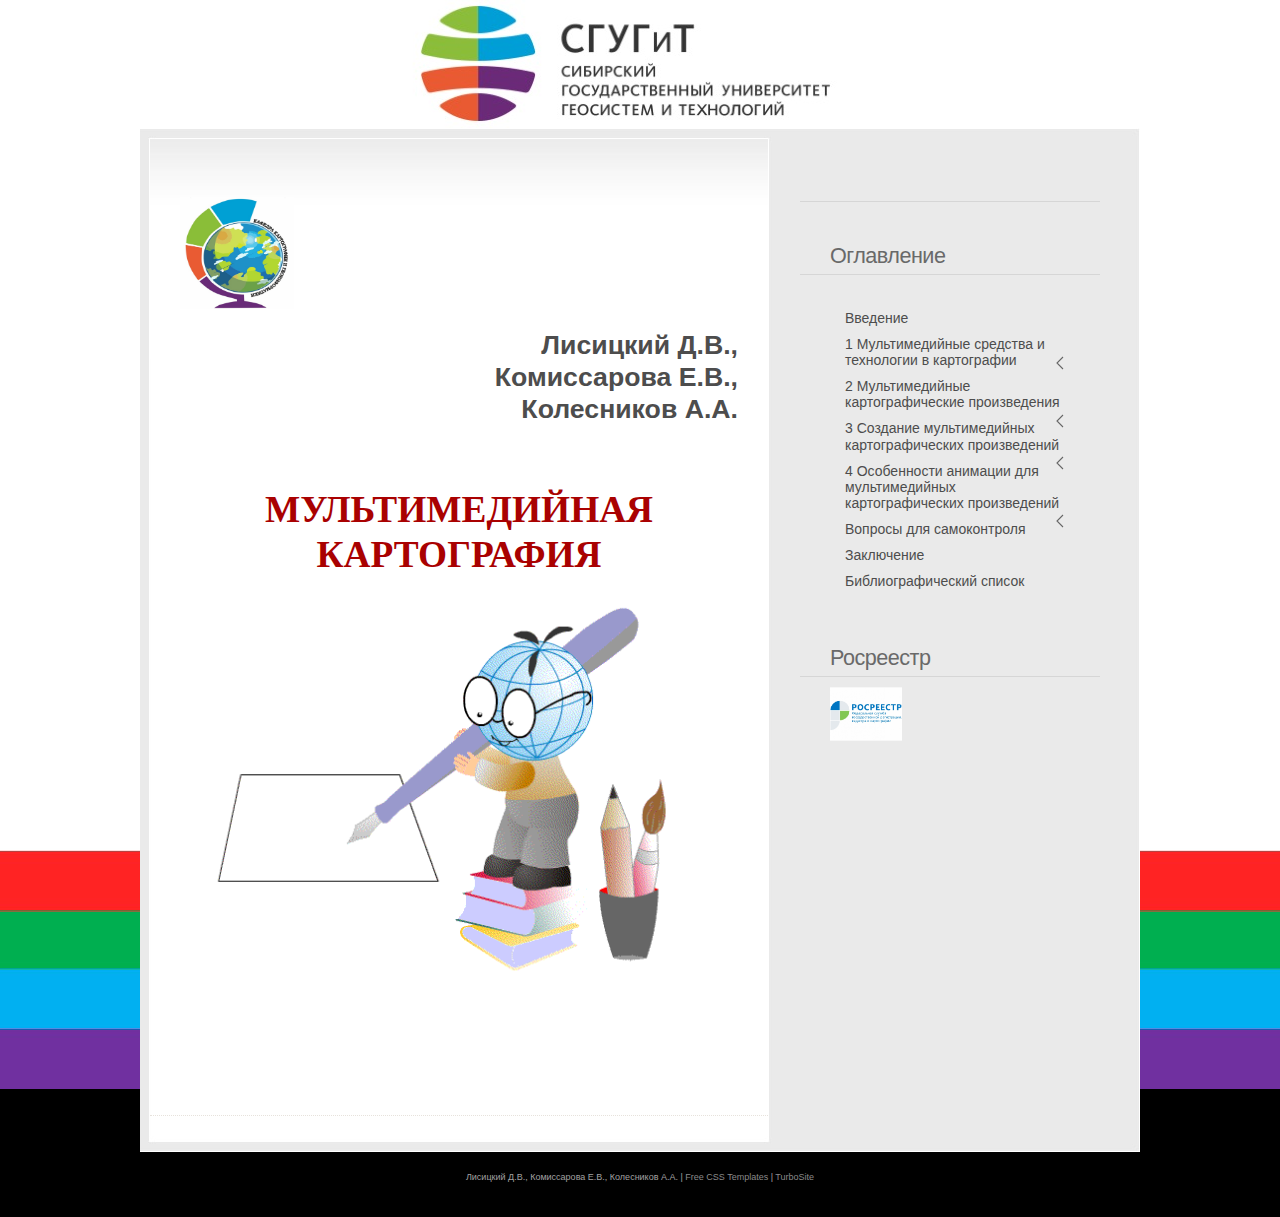
<file: index.html>
﻿<!DOCTYPE html PUBLIC "-//W3C//DTD XHTML 1.0 Strict//EN" "http://www.w3.org/TR/xhtml1/DTD/xhtml1-strict.dtd">
<html xmlns="http://www.w3.org/1999/xhtml">
<head>
<meta name="keywords" content="карты, мультимедийные средства и технологии, создание, использование" />
<meta name="description" content="Учебное пособие охватывает все разделы учебной программы по курсу «Мультимедийная картография» и предназначено для изучения теоретического материала студентами 2-го курса, обучающимися по направлению подготовки магистров 21.04.03 «Геодезия и дистанционное зондирование» (профиль «Кар-тография и геоинформатика»)." />
<meta http-equiv="content-type" content="text/html; charset=utf-8" />
<title> - </title>
<link href="style.css" rel="stylesheet" type="text/css" media="screen" />
<link href="uikit.min.css" rel="stylesheet">
<script src="uikit.min.js"></script>
<link href="style_2.css" rel="stylesheet">
<script type="text/javascript" src="jwplayer/jwplayer.js"></script>
<meta name="generator" content="TurboSite 1.7.1" />

</head>

<body>
<div id="wrapper">
	<div id="header-wrapper">
	<div id="header">
		<div id="logo">
			<h1><a href="index.html"></a></h1>
			<p></p>
		</div>
	</div>
	</div>
	<!-- end #header -->
	<div id="page">
	<div id="page-bgtop">
	<div id="page-bgbtm">
		<div id="content">
			<div class="post">
				<h2 class="title"></h2>
				<div style="clear: both;">&nbsp;</div>
				<div class="entry">
					
<P align=left><STRONG><FONT face=Arial><IMG class=image 
style="HEIGHT: 112px; WIDTH: 114px" alt=risunok1.jpg 
src="user-images/risunok1.jpg" 
width=640 
height=697>&nbsp;&nbsp;&nbsp;&nbsp;&nbsp;&nbsp;&nbsp;&nbsp;&nbsp;&nbsp;&nbsp;&nbsp;&nbsp;&nbsp;&nbsp;&nbsp;&nbsp;&nbsp;&nbsp;&nbsp;&nbsp;&nbsp;&nbsp;&nbsp;&nbsp;&nbsp;&nbsp;&nbsp;&nbsp;&nbsp;&nbsp;&nbsp;&nbsp;&nbsp;&nbsp;&nbsp;&nbsp;&nbsp;&nbsp;&nbsp;&nbsp;&nbsp;&nbsp;&nbsp;&nbsp;&nbsp;&nbsp;&nbsp;&nbsp;&nbsp;&nbsp;&nbsp;&nbsp;&nbsp;&nbsp;&nbsp;&nbsp;&nbsp;&nbsp;&nbsp;&nbsp;&nbsp;&nbsp;&nbsp;&nbsp;&nbsp;&nbsp;&nbsp;&nbsp;&nbsp;&nbsp;&nbsp;&nbsp;&nbsp;&nbsp;&nbsp;&nbsp;&nbsp;&nbsp;&nbsp;&nbsp;&nbsp;&nbsp;&nbsp;&nbsp;&nbsp;&nbsp;&nbsp;&nbsp;&nbsp;&nbsp;&nbsp;&nbsp;&nbsp;&nbsp;&nbsp;&nbsp;&nbsp;&nbsp;&nbsp;&nbsp;&nbsp;&nbsp;&nbsp;&nbsp;&nbsp;&nbsp;&nbsp;&nbsp;&nbsp;&nbsp; 
</FONT></STRONG></P>
<P 
style='FONT-SIZE: 20pt; FONT-FAMILY: "Arial",sans-serif; LINE-HEIGHT: 120%; mso-bidi-font-weight: bold; mso-bidi-font-style: italic' 
align=right><FONT face=Arial>&nbsp;<STRONG>Лисицкий Д.В., <BR>Комиссарова Е.В., 
<BR>Колесников А.А.</STRONG></FONT></P>
<P align=right><STRONG><FONT face=Arial></FONT></STRONG>&nbsp;</P>
<P 
style='FONT-SIZE: 28pt; FONT-FAMILY: "Arial",sans-serif; LINE-HEIGHT: 120%; mso-bidi-font-weight: bold; mso-bidi-font-style: italic' 
align=center><STRONG><FONT style="COLOR: #a90101" 
face="Arial Black">МУЛЬТИМЕДИЙНАЯ КАРТОГРАФИЯ</FONT></STRONG></P>
<P align=center><IMG class=image style="HEIGHT: 394px; WIDTH: 546px" 
alt=image18.gif 
src="user-images/image18.gif" 
width=550 height=399></P>
<P><FONT face=Arial></FONT>&nbsp;</P>
<P>&nbsp;</P>

				</div>
			</div>
		<div style="clear: both;">&nbsp;</div>
		</div>
		<!-- end #content -->
		<div id="sidebar">
			<ul>
				<li>
					<ul>
						
					</ul>
				</li>
				<li>
					<h2></h2>
					<ul>
						
					</ul>
				</li>
				
<li>
<h2>Оглавление</h2>
<p>
  <div>    <ul class="uk-nav-default uk-nav-parent-icon" uk-nav>        <li class="uk-active"><a href="page1.html">Введение</a></li>        <li class="uk-parent">            <a href="page3.html">1 Мультимедийные средства и технологии в картографии</a>            <ul class="uk-nav-sub">                <li><a href="page3.html">1.1 Краткие сведения о применении мультимедийных средств и технологий в картографии</a></li>                <li>                    <a href="page3.html#sub2">1.2 Основные термины и понятия, связанные с мультимедийной картографией</a>                </li>                             </ul>        </li>        <li class="uk-parent">            <a href="page4.html">2 Мультимедийные картографические произведения</a>            <ul class="uk-nav-sub">                <li><a href="page4.html">2.1 Понятие мультимедийного атласа и мультимедийной карты</a></li>                <li><a href="page4.html#sub2">2.2 Виды и примеры мультимедийных картографических произведений</a></li>            </ul>        </li>        <li class="uk-parent">            <a href="page5.html">3 Создание мультимедийных картографических произведений</a>            <ul class="uk-nav-sub">                <li><a href="page5.html">3.1 Принципиальные особенности и методы создания мультимедийного картографического произведения</a></li>                <li><a href="page5.html#sub2">3.2 Базовые составляющие мультимедийной картографии</a></li>                                   <li><a href="page5.html#sub3">3.3 Форматы и технологии представления графической информации в мультимедийной картографии</a></li>                                <li><a href="page5.html#sub4">3.4 Технологии представления мультимедийной информации</a></li>                                <li><a href="page5.html#sub5">3.5 Технологии оперирования мультимедийными данными</a></li>                                <li><a href="page5.html#sub6">3.6 Технология создания мультимедийного картографического произведения</a></li>                            </ul>        </li>        <li class="uk-parent">            <a href="page6.html">4 Особенности анимации для мультимедийных картографических произведений</a>            <ul class="uk-nav-sub">                <li><a href="page6.html">4.1 Сущность и классификация картографических анимаций</a></li>                <li><a href="page6.html#sub2">4.2 Общие характеристики анимаций в картографическом аспекте</a></li>                <li><a href="page6.html#sub3">4.3 Анимации в интерфейсе картографического произведения</a></li>                <li><a href="page6.html#sub4">4.4 Эффекты анимации для карты</a></li>                                <li><a href="page6.html#sub5">4.5 Эффекты анимации для объектов карты</a></li>                <li><a href="page6.html#sub6">4.6 Примеры мультимедийных картографических произведений</a></li>            </ul>        </li>                    <li class="uk-active"><a href="page7.html">Вопросы для самоконтроля</a></li>                        <li class="uk-active"><a href="page8.html">Заключение</a></li>                                <li class="uk-active"><a href="page9.html">Библиографический список</a></li>            </ul></div></p>
</li>
<li>
<h2>Росреестр</h2>
<p>
<a href="https://rosreestr.gov.ru/site/" target="_blank"><img src="user-images/rosreestr.png" style="width:30%"></a></p>
</li>
			</ul>
		</div>
		<!-- end #sidebar -->
		<div style="clear: both;">&nbsp;</div>
	</div>
	</div>
	</div>
	<!-- end #page -->
</div>
	<div id="footer">
		<p>Лисицкий Д.В., Комиссарова Е.В., Колесников А.А. | <a href="http://www.freecsstemplates.org/">Free CSS Templates</a> | <a href="http://brullworfel.ru/turbosite">TurboSite</a></p>
	</div>
	<!-- end #footer -->
<script src="user-files/mathjax/MathJax.js?config=TeX-MML-AM_CHTML"></script>
<style>
#sidebar ul li{line-height: 115%;}
</style>
</body>
</html>
</file>
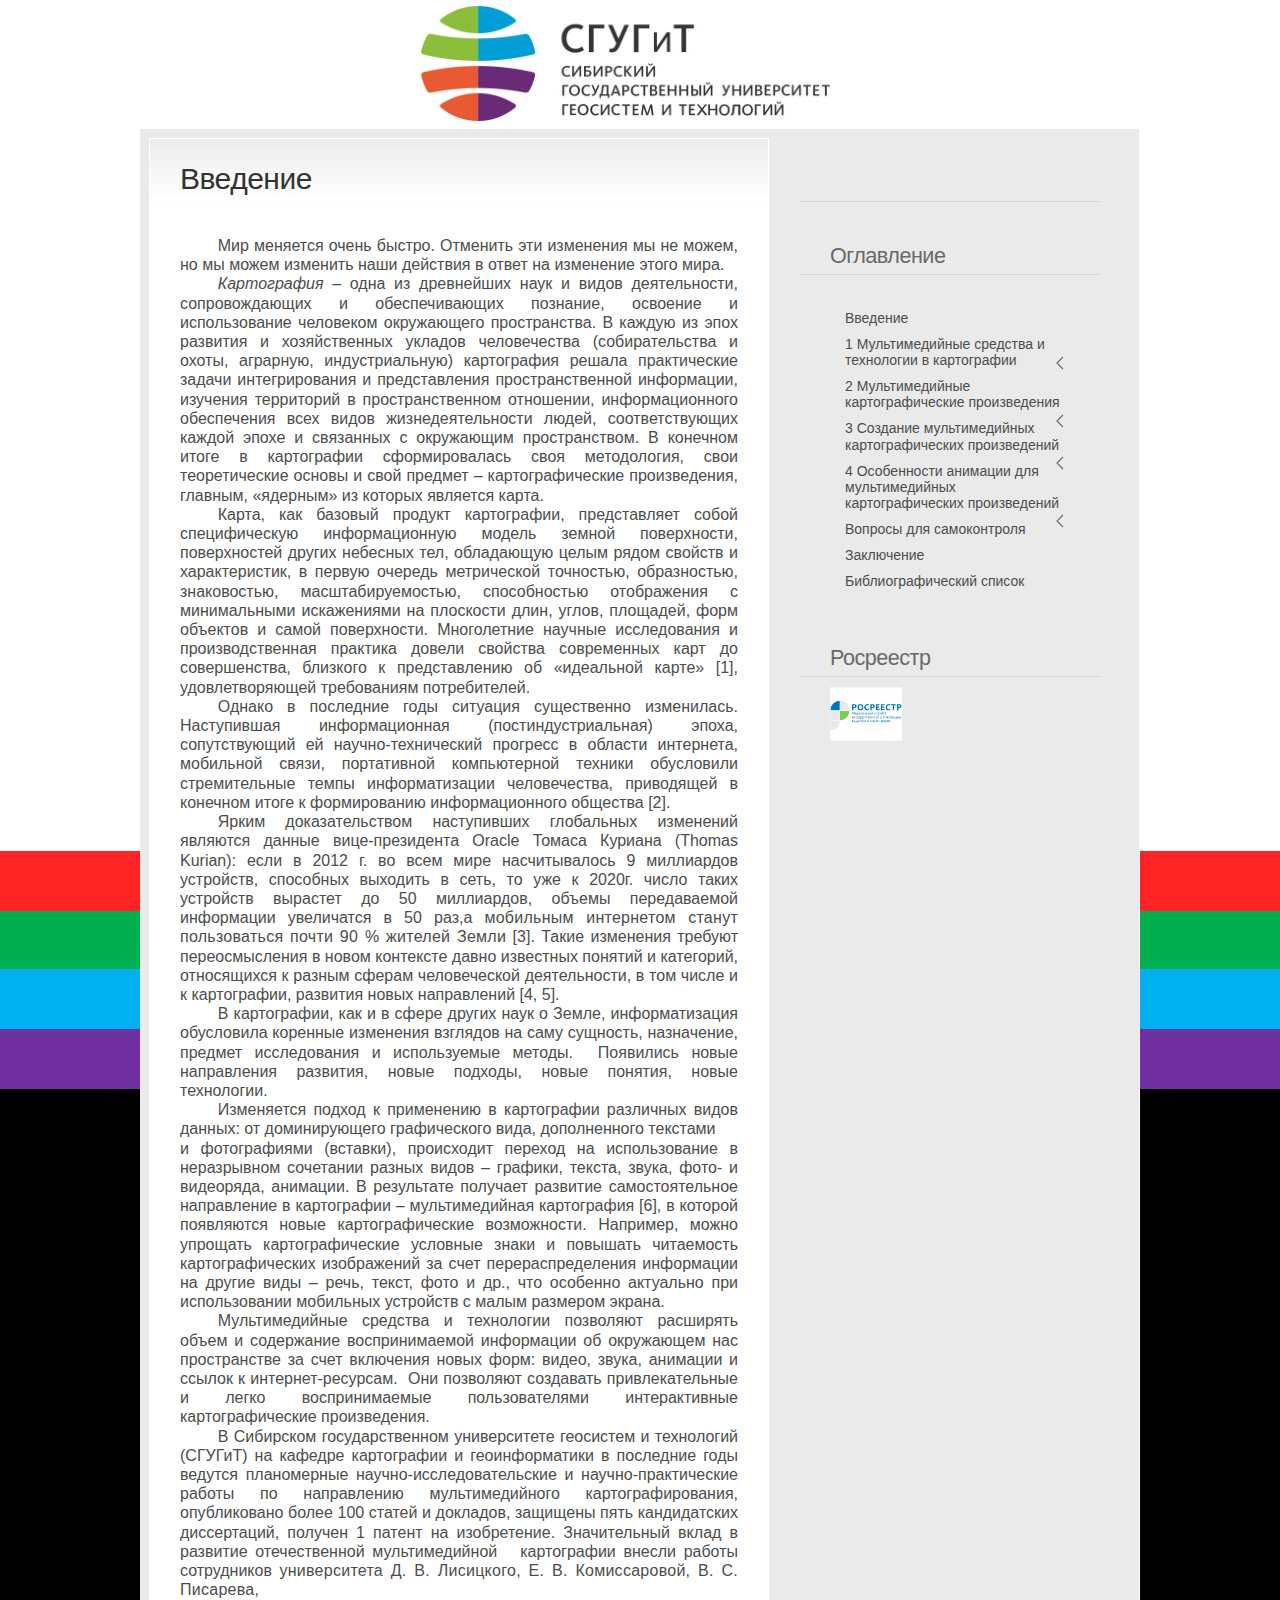
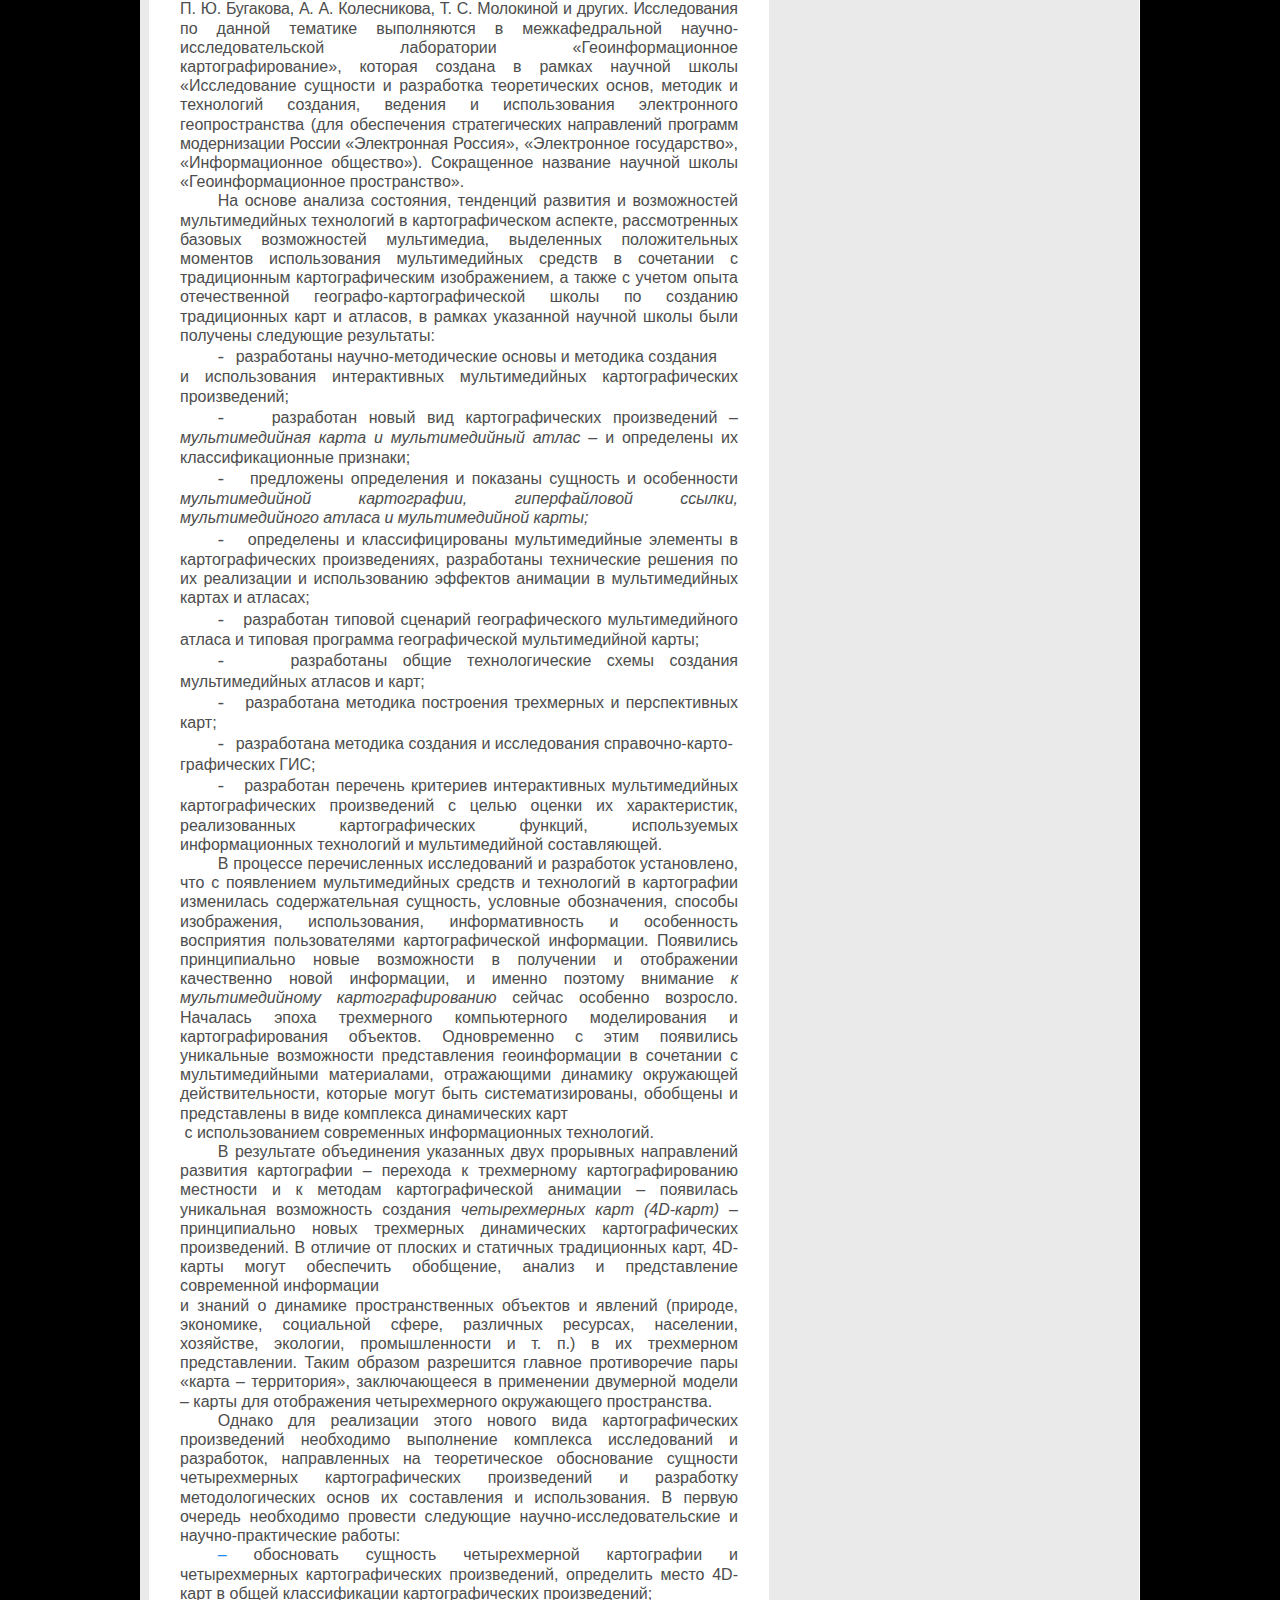
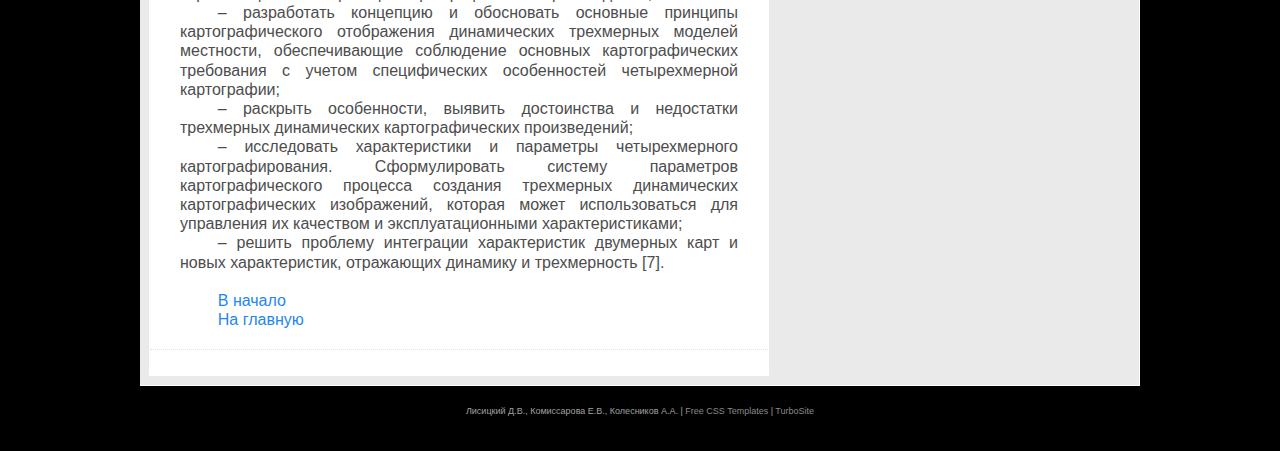
<file: page1.html>
﻿<!DOCTYPE html PUBLIC "-//W3C//DTD XHTML 1.0 Strict//EN" "http://www.w3.org/TR/xhtml1/DTD/xhtml1-strict.dtd">
<html xmlns="http://www.w3.org/1999/xhtml">
<head>
<meta name="keywords" content="карты, мультимедийные средства и технологии, создание, использование" />
<meta name="description" content="Учебное пособие охватывает все разделы учебной программы по курсу «Мультимедийная картография» и предназначено для изучения теоретического материала студентами 2-го курса, обучающимися по направлению подготовки магистров 21.04.03 «Геодезия и дистанционное зондирование» (профиль «Кар-тография и геоинформатика»)." />
<meta http-equiv="content-type" content="text/html; charset=utf-8" />
<title>Введение - </title>
<link href="style.css" rel="stylesheet" type="text/css" media="screen" />
<link href="uikit.min.css" rel="stylesheet">
<script src="uikit.min.js"></script>
<link href="style_2.css" rel="stylesheet">
<script type="text/javascript" src="jwplayer/jwplayer.js"></script>
<meta name="generator" content="TurboSite 1.7.1" />

</head>

<body>
<div id="wrapper">
	<div id="header-wrapper">
	<div id="header">
		<div id="logo">
			<h1><a href="index.html"></a></h1>
			<p></p>
		</div>
	</div>
	</div>
	<!-- end #header -->
	<div id="page">
	<div id="page-bgtop">
	<div id="page-bgbtm">
		<div id="content">
			<div class="post">
				<h2 class="title">Введение</h2>
				<div style="clear: both;">&nbsp;</div>
				<div class="entry">
					<P class=MsoNormal 
style="MARGIN: 0cm; LINE-HEIGHT: 120%; TEXT-INDENT: 1cm; tab-stops: 176.15pt"><B><SPAN 
style='FONT-SIZE: 12pt; FONT-FAMILY: "Arial",sans-serif; LINE-HEIGHT: 120%'><O:P></O:P></SPAN></B></P>
<P class=MsoNormal 
style="TEXT-ALIGN: justify; MARGIN: 0cm; LINE-HEIGHT: 120%; TEXT-INDENT: 1cm; tab-stops: 176.15pt"><SPAN 
style='FONT-SIZE: 12pt; FONT-FAMILY: "Arial",sans-serif; LINE-HEIGHT: 120%; mso-bidi-font-weight: bold; mso-bidi-font-style: italic'>Мир 
меняется очень быстро. Отменить эти изменения мы не можем, но мы можем изменить 
наши действия в ответ на изменение этого мира.<O:P></O:P></SPAN></P>
<P class=MsoNormal 
style="TEXT-ALIGN: justify; MARGIN: 0cm; LINE-HEIGHT: 120%; TEXT-INDENT: 1cm"><I><SPAN 
style='FONT-SIZE: 12pt; FONT-FAMILY: "Arial",sans-serif; LINE-HEIGHT: 120%'>Картография</SPAN></I><SPAN 
style='FONT-SIZE: 12pt; FONT-FAMILY: "Arial",sans-serif; LINE-HEIGHT: 120%'> – 
одна из древнейших наук и видов деятельности, сопровождающих и обеспечивающих 
познание, освоение и использование человеком окружающего пространства. В каждую 
из эпох развития и хозяйственных укладов человечества (собирательства и охоты, 
аграрную, индустриальную) картография решала практические задачи интегрирования 
и представления пространственной информации, изучения территорий в 
пространственном отношении, информационного обеспечения всех видов 
жизнедеятельности людей, соответствующих каждой эпохе и связанных с окружающим 
пространством. В конечном итоге в картографии сформировалась своя методология, 
свои теоретические основы и свой предмет – картографические произведения, 
главным, «ядерным» из которых является карта.<O:P></O:P></SPAN></P>
<P class=MsoNormal 
style="TEXT-ALIGN: justify; MARGIN: 0cm; LINE-HEIGHT: 120%; TEXT-INDENT: 1cm"><SPAN 
style='FONT-SIZE: 12pt; FONT-FAMILY: "Arial",sans-serif; LINE-HEIGHT: 120%'>Карта, 
как базовый продукт картографии, представляет собой специфическую информационную 
модель земной поверхности, поверхностей других небесных тел, обладающую целым 
рядом свойств и характеристик, в первую очередь метрической точностью, 
образностью, знаковостью, масштабируемостью, способностью отображения с 
минимальными искажениями на плоскости длин, углов, площадей, форм объектов и 
самой поверхности. Многолетние научные исследования и производственная практика 
довели свойства современных карт до совершенства, близкого к представлению об 
«идеальной карте» [1], удовлетворяющей требованиям потребителей. 
<O:P></O:P></SPAN></P>
<P class=MsoNormal 
style="TEXT-ALIGN: justify; MARGIN: 0cm; LINE-HEIGHT: 120%; TEXT-INDENT: 1cm"><SPAN 
style='FONT-SIZE: 12pt; FONT-FAMILY: "Arial",sans-serif; LINE-HEIGHT: 120%'>Однако 
в последние годы ситуация существенно изменилась. Наступившая информационная 
(постиндустриальная) эпоха, сопутствующий ей научно-технический прогресс в 
области интернета, мобильной связи, портативной компьютерной техники обусловили 
стремительные темпы информатизации человечества, приводящей в конечном итоге к 
формированию информационного общества [2]. <O:P></O:P></SPAN></P>
<P class=MsoNormal 
style="TEXT-ALIGN: justify; MARGIN: 0cm; LINE-HEIGHT: 120%; TEXT-INDENT: 1cm"><SPAN 
style='FONT-SIZE: 12pt; FONT-FAMILY: "Arial",sans-serif; LINE-HEIGHT: 120%'>Ярким 
доказательством наступивших глобальных изменений являются данные вице-президента 
Oracle Томаса Куриана (Thomas Kurian): если в 2012 г. во всем мире насчитывалось 
9 миллиардов устройств, способных выходить в сеть, то уже к 2020г. число таких 
устройств вырастет до 50 миллиардов, объемы передаваемой информации увеличатся в 
50 раз,а <SPAN style="LETTER-SPACING: 0.2pt">мобильным интернетом станут 
пользоваться почти 90&nbsp;% жителей Земли</SPAN> [3]. Такие изменения требуют 
переосмысления в новом контексте давно известных понятий и категорий, 
относящихся к разным сферам человеческой деятельности, в том числе и к 
картографии, развития новых направлений [4, 5]. <O:P></O:P></SPAN></P>
<P class=MsoNormal 
style="TEXT-ALIGN: justify; MARGIN: 0cm; LINE-HEIGHT: 120%; TEXT-INDENT: 1cm"><SPAN 
style='FONT-SIZE: 12pt; FONT-FAMILY: "Arial",sans-serif; LINE-HEIGHT: 120%; mso-bidi-font-weight: bold'>В 
картографии, как и в сфере других наук о Земле, информатизация обусловила 
коренные изменения взглядов на саму сущность, назначение, предмет исследования и 
используемые методы.<SPAN style="mso-spacerun: yes">&nbsp; </SPAN>Появились 
новые направления развития, новые подходы, новые понятия, новые технологии. 
<O:P></O:P></SPAN></P>
<P class=MsoBodyText 
style="TEXT-ALIGN: justify; MARGIN: 0cm; LINE-HEIGHT: 120%; TEXT-INDENT: 1cm"><SPAN 
style='FONT-SIZE: 12pt; FONT-FAMILY: "Arial",sans-serif; LINE-HEIGHT: 120%; mso-bidi-font-weight: bold'>Изменяется 
подход к применению в картографии различных видов данных: от доминирующего 
графического вида, дополненного текстами <BR>и фотографиями (вставки), 
происходит переход на использование в неразрывном сочетании разных видов – 
графики, текста, звука, фото- и видеоряда, анимации. В результате получает 
развитие самостоятельное направление в картографии – мультимедийная картография 
[6], в которой появляются новые картографические возможности. Например, можно 
упрощать картографические условные знаки и повышать читаемость картографических 
изображений за счет перераспределения информации на другие виды – речь, текст, 
фото и др., что особенно актуально при использовании мобильных устройств с малым 
размером экрана.<SPAN style="mso-spacerun: yes">&nbsp; 
</SPAN><O:P></O:P></SPAN></P>
<P class=MsoNormal 
style="TEXT-ALIGN: justify; MARGIN: 0cm; LINE-HEIGHT: 120%; TEXT-INDENT: 1cm"><SPAN 
style='FONT-SIZE: 12pt; FONT-FAMILY: "Arial",sans-serif; LINE-HEIGHT: 120%'>Мультимедийные 
средства и технологии позволяют расширять объем и содержание воспринимаемой 
информации об окружающем нас пространстве за счет включения новых форм: видео, 
звука, анимации и ссылок к интернет-ресурсам.<SPAN 
style="mso-spacerun: yes">&nbsp; </SPAN>Они позволяют создавать привлекательные 
и легко воспринимаемые пользователями интерактивные картографические 
произведения. <O:P></O:P></SPAN></P>
<P class=MsoNormal 
style="TEXT-ALIGN: justify; MARGIN: 0cm; LINE-HEIGHT: 120%; TEXT-INDENT: 1cm"><SPAN 
style='FONT-SIZE: 12pt; FONT-FAMILY: "Arial",sans-serif; LINE-HEIGHT: 120%'>В 
Сибирском государственном университете геосистем и технологий (СГУГиТ) на 
кафедре картографии и геоинформатики в последние годы ведутся планомерные 
научно-исследовательские и научно-практические работы по направлению 
мультимедийного картографирования, опубликовано более 100 статей и докладов, 
защищены пять кандидатских диссертаций, получен 1 патент на изобретение. 
Значительный вклад в развитие отечественной мультимедийной<SPAN 
style="mso-spacerun: yes">&nbsp;&nbsp; </SPAN>картографии внесли работы 
сотрудников <SPAN style="LETTER-SPACING: 0.2pt">университета Д. В. Лисицкого, Е. 
В. Комиссаровой, В. С. Писарева,</SPAN> <BR>П<SPAN 
style="LETTER-SPACING: -0.2pt">. Ю. Бугакова, А. А. Колесникова, Т. С. Молокиной 
и других. Исследован</SPAN>ия по данной тематике выполняются в межкафедральной 
научно-исследовательской лаборатории «Геоинформационное картографирование», 
которая создана в рамках научной школы «Исследование сущности и разработка 
теоретических основ, методик и технологий создания, ведения и использования 
электронного геопространства (для обеспечения <SPAN 
style="LETTER-SPACING: -0.2pt">стратегических направлений программ модернизации 
России «Электронна</SPAN>я Россия», «Электронное государство», «Информационное 
общество»). Сокращенное название научной школы «Геоинформационное 
пространство».<O:P></O:P></SPAN></P>
<P class=MsoNormal 
style="TEXT-ALIGN: justify; MARGIN: 0cm; LINE-HEIGHT: 120%; TEXT-INDENT: 1cm; tab-stops: 0cm"><SPAN 
style='FONT-SIZE: 12pt; FONT-FAMILY: "Arial",sans-serif; LINE-HEIGHT: 120%'>На<SPAN 
style="mso-bidi-font-weight: bold"> основе </SPAN>анализа состояния, тенденций 
развития и возможностей мультимедийных технологий в картографическом аспекте, 
<SPAN style="mso-bidi-font-weight: bold">рассмотренных базовых возможностей 
мультимедиа, выделенных положительных моментов</SPAN><SPAN 
style="mso-bidi-font-style: italic"> использования мультимедийных средств в 
сочетании с традиционным картографическим изображением, а также с 
учетом</SPAN><SPAN style="mso-bidi-font-weight: bold"> опыта отечественной 
географо-картографической школы по созданию традиционных карт и атласов, в 
рамках указанной научной школы были получены следующие 
результаты:</SPAN><O:P></O:P></SPAN></P>
<P class=MsoNormal 
style="TEXT-ALIGN: justify; MARGIN: 0cm; LINE-HEIGHT: 120%; TEXT-INDENT: 1cm; tab-stops: 42.55pt; mso-list: l0 level1 lfo1"><SPAN 
style="FONT-SIZE: 14pt; FONT-FAMILY: Symbol; LINE-HEIGHT: 120%; mso-fareast-font-family: Symbol; mso-bidi-font-family: Symbol"><SPAN 
style="mso-list: Ignore">-<SPAN 
style='FONT: 7pt "Times New Roman"'>&nbsp;&nbsp;&nbsp;&nbsp; 
</SPAN></SPAN></SPAN><SPAN 
style='FONT-SIZE: 12pt; FONT-FAMILY: "Arial",sans-serif; LINE-HEIGHT: 120%'>разработаны 
научно-методические основы и методика создания <BR>и использования интерактивных 
мультимедийных картографических произведений;<O:P></O:P></SPAN></P>
<P class=MsoNormal 
style="TEXT-ALIGN: justify; MARGIN: 0cm; LINE-HEIGHT: 120%; TEXT-INDENT: 1cm; tab-stops: 42.55pt; mso-list: l0 level1 lfo1"><SPAN 
style="FONT-SIZE: 14pt; FONT-FAMILY: Symbol; LINE-HEIGHT: 120%; mso-fareast-font-family: Symbol; mso-bidi-font-family: Symbol"><SPAN 
style="mso-list: Ignore">-<SPAN 
style='FONT: 7pt "Times New Roman"'>&nbsp;&nbsp;&nbsp;&nbsp; 
</SPAN></SPAN></SPAN><SPAN 
style='FONT-SIZE: 12pt; FONT-FAMILY: "Arial",sans-serif; LINE-HEIGHT: 120%; mso-bidi-font-weight: bold'>разработан 
новый вид картографических произведений –</SPAN><I 
style="mso-bidi-font-style: normal"><SPAN 
style='FONT-SIZE: 12pt; FONT-FAMILY: "Arial",sans-serif; LINE-HEIGHT: 120%'>мультимедийная 
карта и мультимедийный атлас – </SPAN></I><SPAN 
style='FONT-SIZE: 12pt; FONT-FAMILY: "Arial",sans-serif; LINE-HEIGHT: 120%'>и 
определены их классификационные признаки;<O:P></O:P></SPAN></P>
<P class=MsoNormal 
style="TEXT-ALIGN: justify; MARGIN: 0cm; LINE-HEIGHT: 120%; TEXT-INDENT: 1cm; tab-stops: 42.55pt; mso-list: l0 level1 lfo1"><SPAN 
style="FONT-SIZE: 14pt; FONT-FAMILY: Symbol; LINE-HEIGHT: 120%; mso-fareast-font-family: Symbol; mso-bidi-font-family: Symbol"><SPAN 
style="mso-list: Ignore">-<SPAN 
style='FONT: 7pt "Times New Roman"'>&nbsp;&nbsp;&nbsp;&nbsp; 
</SPAN></SPAN></SPAN><SPAN 
style='FONT-SIZE: 12pt; FONT-FAMILY: "Arial",sans-serif; LINE-HEIGHT: 120%'>предложены 
определения и показаны сущность и особенности <I 
style="mso-bidi-font-style: normal">мультимедийной картографии, гиперфайловой 
ссылки, мультимедийного атласа и мультимедийной карты;</I> 
<O:P></O:P></SPAN></P>
<P class=MsoNormal 
style="TEXT-ALIGN: justify; MARGIN: 0cm; LINE-HEIGHT: 120%; TEXT-INDENT: 1cm; tab-stops: 42.55pt; mso-list: l0 level1 lfo1"><SPAN 
style="FONT-SIZE: 14pt; FONT-FAMILY: Symbol; LINE-HEIGHT: 120%; mso-fareast-font-family: Symbol; mso-bidi-font-family: Symbol"><SPAN 
style="mso-list: Ignore">-<SPAN 
style='FONT: 7pt "Times New Roman"'>&nbsp;&nbsp;&nbsp;&nbsp; 
</SPAN></SPAN></SPAN><SPAN 
style='FONT-SIZE: 12pt; FONT-FAMILY: "Arial",sans-serif; LINE-HEIGHT: 120%'>определены 
и классифицированы мультимедийные элементы в картографических произведениях, 
разработаны технические решения по их реализации и использованию эффектов 
анимации в мультимедийных картах и атласах;<O:P></O:P></SPAN></P>
<P class=MsoNormal 
style="TEXT-ALIGN: justify; MARGIN: 0cm; LINE-HEIGHT: 120%; TEXT-INDENT: 1cm; tab-stops: 42.55pt; mso-list: l0 level1 lfo1"><SPAN 
style="FONT-SIZE: 14pt; FONT-FAMILY: Symbol; LINE-HEIGHT: 120%; mso-fareast-font-family: Symbol; mso-bidi-font-family: Symbol"><SPAN 
style="mso-list: Ignore">-<SPAN 
style='FONT: 7pt "Times New Roman"'>&nbsp;&nbsp;&nbsp;&nbsp; 
</SPAN></SPAN></SPAN><SPAN 
style='FONT-SIZE: 12pt; FONT-FAMILY: "Arial",sans-serif; LINE-HEIGHT: 120%'>разработан 
типовой сценарий географического мультимедийного атласа и типовая программа 
географической мультимедийной карты;<O:P></O:P></SPAN></P>
<P class=MsoNormal 
style="TEXT-ALIGN: justify; MARGIN: 0cm; LINE-HEIGHT: 120%; TEXT-INDENT: 1cm; tab-stops: 42.55pt; mso-list: l0 level1 lfo1"><SPAN 
style="FONT-SIZE: 14pt; FONT-FAMILY: Symbol; LINE-HEIGHT: 120%; mso-fareast-font-family: Symbol; mso-bidi-font-family: Symbol"><SPAN 
style="mso-list: Ignore">-<SPAN 
style='FONT: 7pt "Times New Roman"'>&nbsp;&nbsp;&nbsp;&nbsp; 
</SPAN></SPAN></SPAN><SPAN 
style='FONT-SIZE: 12pt; FONT-FAMILY: "Arial",sans-serif; LINE-HEIGHT: 120%; mso-bidi-font-weight: bold'>разработаны 
общие технологические схемы создания </SPAN><SPAN 
style='FONT-SIZE: 12pt; FONT-FAMILY: "Arial",sans-serif; LINE-HEIGHT: 120%'>мультимедийных 
атласов и карт;<O:P></O:P></SPAN></P>
<P class=MsoNormal 
style="TEXT-ALIGN: justify; MARGIN: 0cm; LINE-HEIGHT: 120%; TEXT-INDENT: 1cm; tab-stops: 42.55pt; mso-list: l0 level1 lfo1"><SPAN 
style="FONT-SIZE: 14pt; FONT-FAMILY: Symbol; LINE-HEIGHT: 120%; mso-fareast-font-family: Symbol; mso-bidi-font-family: Symbol"><SPAN 
style="mso-list: Ignore">-<SPAN 
style='FONT: 7pt "Times New Roman"'>&nbsp;&nbsp;&nbsp;&nbsp; 
</SPAN></SPAN></SPAN><SPAN 
style='FONT-SIZE: 12pt; FONT-FAMILY: "Arial",sans-serif; LINE-HEIGHT: 120%; mso-bidi-font-weight: bold'>разработана 
</SPAN><SPAN 
style='FONT-SIZE: 12pt; FONT-FAMILY: "Arial",sans-serif; LINE-HEIGHT: 120%'>методика 
построения трехмерных и перспективных карт;<O:P></O:P></SPAN></P>
<P class=MsoNormal 
style="TEXT-ALIGN: justify; MARGIN: 0cm; LINE-HEIGHT: 120%; TEXT-INDENT: 1cm; tab-stops: 42.55pt; mso-list: l0 level1 lfo1"><SPAN 
style="FONT-SIZE: 14pt; FONT-FAMILY: Symbol; LINE-HEIGHT: 120%; mso-fareast-font-family: Symbol; mso-bidi-font-family: Symbol"><SPAN 
style="mso-list: Ignore">-<SPAN 
style='FONT: 7pt "Times New Roman"'>&nbsp;&nbsp;&nbsp;&nbsp; 
</SPAN></SPAN></SPAN><SPAN 
style='FONT-SIZE: 12pt; FONT-FAMILY: "Arial",sans-serif; LINE-HEIGHT: 120%; mso-bidi-font-weight: bold'>разработана 
</SPAN><SPAN 
style='FONT-SIZE: 12pt; FONT-FAMILY: "Arial",sans-serif; LINE-HEIGHT: 120%'>методика 
создания и исследования справочно-карто-<BR>графических 
ГИС;<O:P></O:P></SPAN></P>
<P class=MsoNormal 
style="TEXT-ALIGN: justify; MARGIN: 0cm; LINE-HEIGHT: 120%; TEXT-INDENT: 1cm; tab-stops: 42.55pt; mso-list: l0 level1 lfo1"><SPAN 
style="FONT-SIZE: 14pt; FONT-FAMILY: Symbol; LINE-HEIGHT: 120%; mso-fareast-font-family: Symbol; mso-bidi-font-family: Symbol"><SPAN 
style="mso-list: Ignore">-<SPAN 
style='FONT: 7pt "Times New Roman"'>&nbsp;&nbsp;&nbsp;&nbsp; 
</SPAN></SPAN></SPAN><SPAN 
style='FONT-SIZE: 12pt; FONT-FAMILY: "Arial",sans-serif; LINE-HEIGHT: 120%; mso-bidi-font-weight: bold'>разработан 
</SPAN><SPAN 
style='FONT-SIZE: 12pt; FONT-FAMILY: "Arial",sans-serif; LINE-HEIGHT: 120%'>перечень 
критериев интерактивных мультимедийных картографических произведений с целью 
оценки их характеристик, реализованных картографических функций, используемых 
информационных технологий и мультимедийной составляющей.<O:P></O:P></SPAN></P>
<P class=MsoNormal 
style="TEXT-ALIGN: justify; MARGIN: 0cm; LINE-HEIGHT: 120%; TEXT-INDENT: 1cm"><SPAN 
style='FONT-SIZE: 12pt; FONT-FAMILY: "Arial",sans-serif; LINE-HEIGHT: 120%'>В 
процессе перечисленных исследований и разработок установлено, что с появлением 
мультимедийных средств и технологий в картографии изменилась содержательная 
сущность, условные обозначения, способы изображения, использования, 
информативность и особенность восприятия пользователями картографической 
информации. Появились принципиально новые возможности в получении и отображении 
качественно новой информации, и именно поэтому внимание <I 
style="mso-bidi-font-style: normal">к мультимедийному картографированию 
</I>сейчас особенно возросло. Началась эпоха трехмерного компьютерного 
моделирования и картографирования объектов. Одновременно с этим появились 
уникальные возможности представления геоинформации в сочетании с мультимедийными 
материалами, отражающими динамику окружающей действительности, которые могут 
быть систематизированы, обобщены и представлены в виде комплекса динамических 
карт<BR><SPAN style="mso-spacerun: yes">&nbsp;</SPAN>с использованием 
современных информационных технологий. <O:P></O:P></SPAN></P>
<P class=MsoNormal 
style="TEXT-ALIGN: justify; MARGIN: 0cm; LINE-HEIGHT: 120%; TEXT-INDENT: 1cm"><SPAN 
style='FONT-SIZE: 12pt; FONT-FAMILY: "Arial",sans-serif; LINE-HEIGHT: 120%'>В 
результате объединения указанных двух прорывных направлений развития картографии 
– перехода к трехмерному картографированию местности и к методам 
картографической анимации – появилась уникальная возможность создания <I 
style="mso-bidi-font-style: normal">четырехмерных карт (4</I></SPAN><I 
style="mso-bidi-font-style: normal"><SPAN lang=EN-US 
style='FONT-SIZE: 12pt; FONT-FAMILY: "Arial",sans-serif; LINE-HEIGHT: 120%; mso-ansi-language: EN-US'>D</SPAN></I><I 
style="mso-bidi-font-style: normal"><SPAN 
style='FONT-SIZE: 12pt; FONT-FAMILY: "Arial",sans-serif; LINE-HEIGHT: 120%'>-карт) 
</SPAN></I><SPAN 
style='FONT-SIZE: 12pt; FONT-FAMILY: "Arial",sans-serif; LINE-HEIGHT: 120%; mso-bidi-font-weight: bold'>– 
</SPAN><SPAN 
style='FONT-SIZE: 12pt; FONT-FAMILY: "Arial",sans-serif; LINE-HEIGHT: 120%'>принципиально 
новых трехмерных динамических картографических произведений. В отличие от 
плоских и статичных традиционных карт, 4</SPAN><SPAN lang=EN-US 
style='FONT-SIZE: 12pt; FONT-FAMILY: "Arial",sans-serif; LINE-HEIGHT: 120%; mso-ansi-language: EN-US'>D</SPAN><SPAN 
style='FONT-SIZE: 12pt; FONT-FAMILY: "Arial",sans-serif; LINE-HEIGHT: 120%'>-карты 
могут обеспечить обобщение, анализ и представление современной информации <BR>и 
знаний о динамике пространственных объектов и явлений (природе, экономике, 
социальной сфере, различных ресурсах, населении, хозяйстве, экологии, 
промышленности и т.&nbsp;п.) в их трехмерном представлении. Таким образом 
разрешится главное противоречие пары «карта – территория», заключающееся в 
применении двумерной модели – карты для отображения четырехмерного окружающего 
пространства. <O:P></O:P></SPAN></P>
<P class=MsoNormal 
style="TEXT-ALIGN: justify; MARGIN: 0cm; LINE-HEIGHT: 120%; TEXT-INDENT: 1cm"><SPAN 
style='FONT-SIZE: 12pt; FONT-FAMILY: "Arial",sans-serif; LINE-HEIGHT: 120%'>Однако 
для реализации этого нового вида картографических произведений необходимо 
выполнение комплекса исследований и разработок, направленных на теоретическое 
обоснование сущности четырехмерных картографических произведений и разработку 
методологических основ их составления и использования. В первую очередь 
необходимо провести следующие научно-исследовательские и научно-практические 
работы:<O:P></O:P></SPAN></P>
<P class=MsoNormal 
style="TEXT-ALIGN: justify; MARGIN: 0cm; LINE-HEIGHT: 120%; TEXT-INDENT: 1cm"><A 
name=__DdeLink__422_275623399><SPAN 
style='FONT-SIZE: 12pt; FONT-FAMILY: "Arial",sans-serif; LINE-HEIGHT: 120%'>– 
</SPAN></A><SPAN 
style='FONT-SIZE: 12pt; FONT-FAMILY: "Arial",sans-serif; LINE-HEIGHT: 120%'>обосновать 
сущность четырехмерной картографии и четырехмерных картографических 
произведений, определить место 4</SPAN><SPAN lang=EN-US 
style='FONT-SIZE: 12pt; FONT-FAMILY: "Arial",sans-serif; LINE-HEIGHT: 120%; mso-ansi-language: EN-US'>D</SPAN><SPAN 
style='FONT-SIZE: 12pt; FONT-FAMILY: "Arial",sans-serif; LINE-HEIGHT: 120%'>-карт 
в общей классификации картографических произведений;<O:P></O:P></SPAN></P>
<P class=MsoNormal 
style="TEXT-ALIGN: justify; MARGIN: 0cm; LINE-HEIGHT: 120%; TEXT-INDENT: 1cm"><SPAN 
style='FONT-SIZE: 12pt; FONT-FAMILY: "Arial",sans-serif; LINE-HEIGHT: 120%'>– 
разработать концепцию и обосновать основные принципы картографического 
отображения динамических трехмерных моделей местности, обеспечивающие соблюдение 
основных картографических требования с учетом специфических особенностей 
четырехмерной картографии;<O:P></O:P></SPAN></P>
<P class=MsoNormal 
style="TEXT-ALIGN: justify; MARGIN: 0cm; LINE-HEIGHT: 120%; TEXT-INDENT: 1cm"><SPAN 
style='FONT-SIZE: 12pt; FONT-FAMILY: "Arial",sans-serif; LINE-HEIGHT: 120%'>– 
раскрыть особенности, выявить достоинства и недостатки трехмерных динамических 
картографических произведений; <O:P></O:P></SPAN></P>
<P class=MsoNormal 
style="TEXT-ALIGN: justify; MARGIN: 0cm; LINE-HEIGHT: 120%; TEXT-INDENT: 1cm"><SPAN 
style='FONT-SIZE: 12pt; FONT-FAMILY: "Arial",sans-serif; LINE-HEIGHT: 120%'>– 
исследовать характеристики и параметры четырехмерного картографирования. 
Сформулировать систему параметров картографического процесса создания трехмерных 
динамических картографических изображений, которая может использоваться для 
управления их качеством и эксплуатационными 
характеристиками;<O:P></O:P></SPAN></P>
<P class=MsoNormal 
style="TEXT-ALIGN: justify; MARGIN: 0cm; LINE-HEIGHT: 120%; TEXT-INDENT: 1cm"><SPAN 
style='FONT-SIZE: 12pt; FONT-FAMILY: "Arial",sans-serif; LINE-HEIGHT: 120%'>– 
решить проблему интеграции характеристик двумерных карт и новых характеристик, 
отражающих динамику и трехмерность [7].</SPAN></P>
<P class=MsoNormal 
style="TEXT-ALIGN: justify; MARGIN: 0cm; LINE-HEIGHT: 120%; TEXT-INDENT: 1cm"><SPAN 
style='FONT-SIZE: 12pt; FONT-FAMILY: "Arial",sans-serif; LINE-HEIGHT: 120%'></SPAN>&nbsp;</P>
<P class=MsoNormal 
style="TEXT-ALIGN: justify; MARGIN: 0cm; LINE-HEIGHT: 120%; TEXT-INDENT: 1cm"><SPAN 
style='FONT-SIZE: 12pt; FONT-FAMILY: "Arial",sans-serif; LINE-HEIGHT: 120%'><A 
href="page1.html">В 
начало</A></SPAN></P>
<P class=MsoNormal 
style="TEXT-ALIGN: justify; MARGIN: 0cm; LINE-HEIGHT: 120%; TEXT-INDENT: 1cm"><SPAN 
style='FONT-SIZE: 12pt; FONT-FAMILY: "Arial",sans-serif; LINE-HEIGHT: 120%'><B><O:P></O:P></B></SPAN></P>
<P class=MsoNormal 
style="TEXT-ALIGN: justify; MARGIN: 0cm; LINE-HEIGHT: 120%; TEXT-INDENT: 1cm"><SPAN 
style='FONT-SIZE: 12pt; FONT-FAMILY: "Arial",sans-serif; LINE-HEIGHT: 120%'><O:P><A 
href="index.html">На 
главную</A></O:P></SPAN></P>
<P class=MsoNormal style="MARGIN: 0cm"><SPAN 
style='FONT-FAMILY: "Arial",sans-serif'><O:P></O:P></SPAN></P>

				</div>
			</div>
		<div style="clear: both;">&nbsp;</div>
		</div>
		<!-- end #content -->
		<div id="sidebar">
			<ul>
				<li>
					<ul>
						
					</ul>
				</li>
				<li>
					<h2></h2>
					<ul>
						
					</ul>
				</li>
				
<li>
<h2>Оглавление</h2>
<p>
  <div>    <ul class="uk-nav-default uk-nav-parent-icon" uk-nav>        <li class="uk-active"><a href="Page1.html">Введение</a></li>        <li class="uk-parent">            <a href="Page3.html">1 Мультимедийные средства и технологии в картографии</a>            <ul class="uk-nav-sub">                <li><a href="Page3.html">1.1 Краткие сведения о применении мультимедийных средств и технологий в картографии</a></li>                <li>                    <a href="Page3.html#sub2">1.2 Основные термины и понятия, связанные с мультимедийной картографией</a>                </li>                             </ul>        </li>        <li class="uk-parent">            <a href="Page4.html">2 Мультимедийные картографические произведения</a>            <ul class="uk-nav-sub">                <li><a href="Page4.html">2.1 Понятие мультимедийного атласа и мультимедийной карты</a></li>                <li><a href="Page4.html#sub2">2.2 Виды и примеры мультимедийных картографических произведений</a></li>            </ul>        </li>        <li class="uk-parent">            <a href="Page5.html">3 Создание мультимедийных картографических произведений</a>            <ul class="uk-nav-sub">                <li><a href="Page5.html">3.1 Принципиальные особенности и методы создания мультимедийного картографического произведения</a></li>                <li><a href="Page5.html#sub2">3.2 Базовые составляющие мультимедийной картографии</a></li>                                   <li><a href="Page5.html#sub3">3.3 Форматы и технологии представления графической информации в мультимедийной картографии</a></li>                                <li><a href="Page5.html#sub4">3.4 Технологии представления мультимедийной информации</a></li>                                <li><a href="Page5.html#sub5">3.5 Технологии оперирования мультимедийными данными</a></li>                                <li><a href="Page5.html#sub6">3.6 Технология создания мультимедийного картографического произведения</a></li>                            </ul>        </li>        <li class="uk-parent">            <a href="Page6.html">4 Особенности анимации для мультимедийных картографических произведений</a>            <ul class="uk-nav-sub">                <li><a href="Page6.html">4.1 Сущность и классификация картографических анимаций</a></li>                <li><a href="Page6.html#sub2">4.2 Общие характеристики анимаций в картографическом аспекте</a></li>                <li><a href="Page6.html#sub3">4.3 Анимации в интерфейсе картографического произведения</a></li>                <li><a href="Page6.html#sub4">4.4 Эффекты анимации для карты</a></li>                                <li><a href="Page6.html#sub5">4.5 Эффекты анимации для объектов карты</a></li>                <li><a href="Page6.html#sub6">4.6 Примеры мультимедийных картографических произведений</a></li>            </ul>        </li>                    <li class="uk-active"><a href="Page7.html">Вопросы для самоконтроля</a></li>                        <li class="uk-active"><a href="Page8.html">Заключение</a></li>                                <li class="uk-active"><a href="Page9.html">Библиографический список</a></li>            </ul></div></p>
</li>
<li>
<h2>Росреестр</h2>
<p>
<a href="https://rosreestr.gov.ru/site/" target="_blank"><img src="user-images/rosreestr.png" style="width:30%"></a></p>
</li>
			</ul>
		</div>
		<!-- end #sidebar -->
		<div style="clear: both;">&nbsp;</div>
	</div>
	</div>
	</div>
	<!-- end #page -->
</div>
	<div id="footer">
		<p>Лисицкий Д.В., Комиссарова Е.В., Колесников А.А. | <a href="http://www.freecsstemplates.org/">Free CSS Templates</a> | <a href="http://brullworfel.ru/turbosite">TurboSite</a></p>
	</div>
	<!-- end #footer -->
<script src="user-files/mathjax/MathJax.js?config=TeX-MML-AM_CHTML"></script>
<style>
#sidebar ul li{line-height: 115%;}
</style>
</body>
</html>
</file>
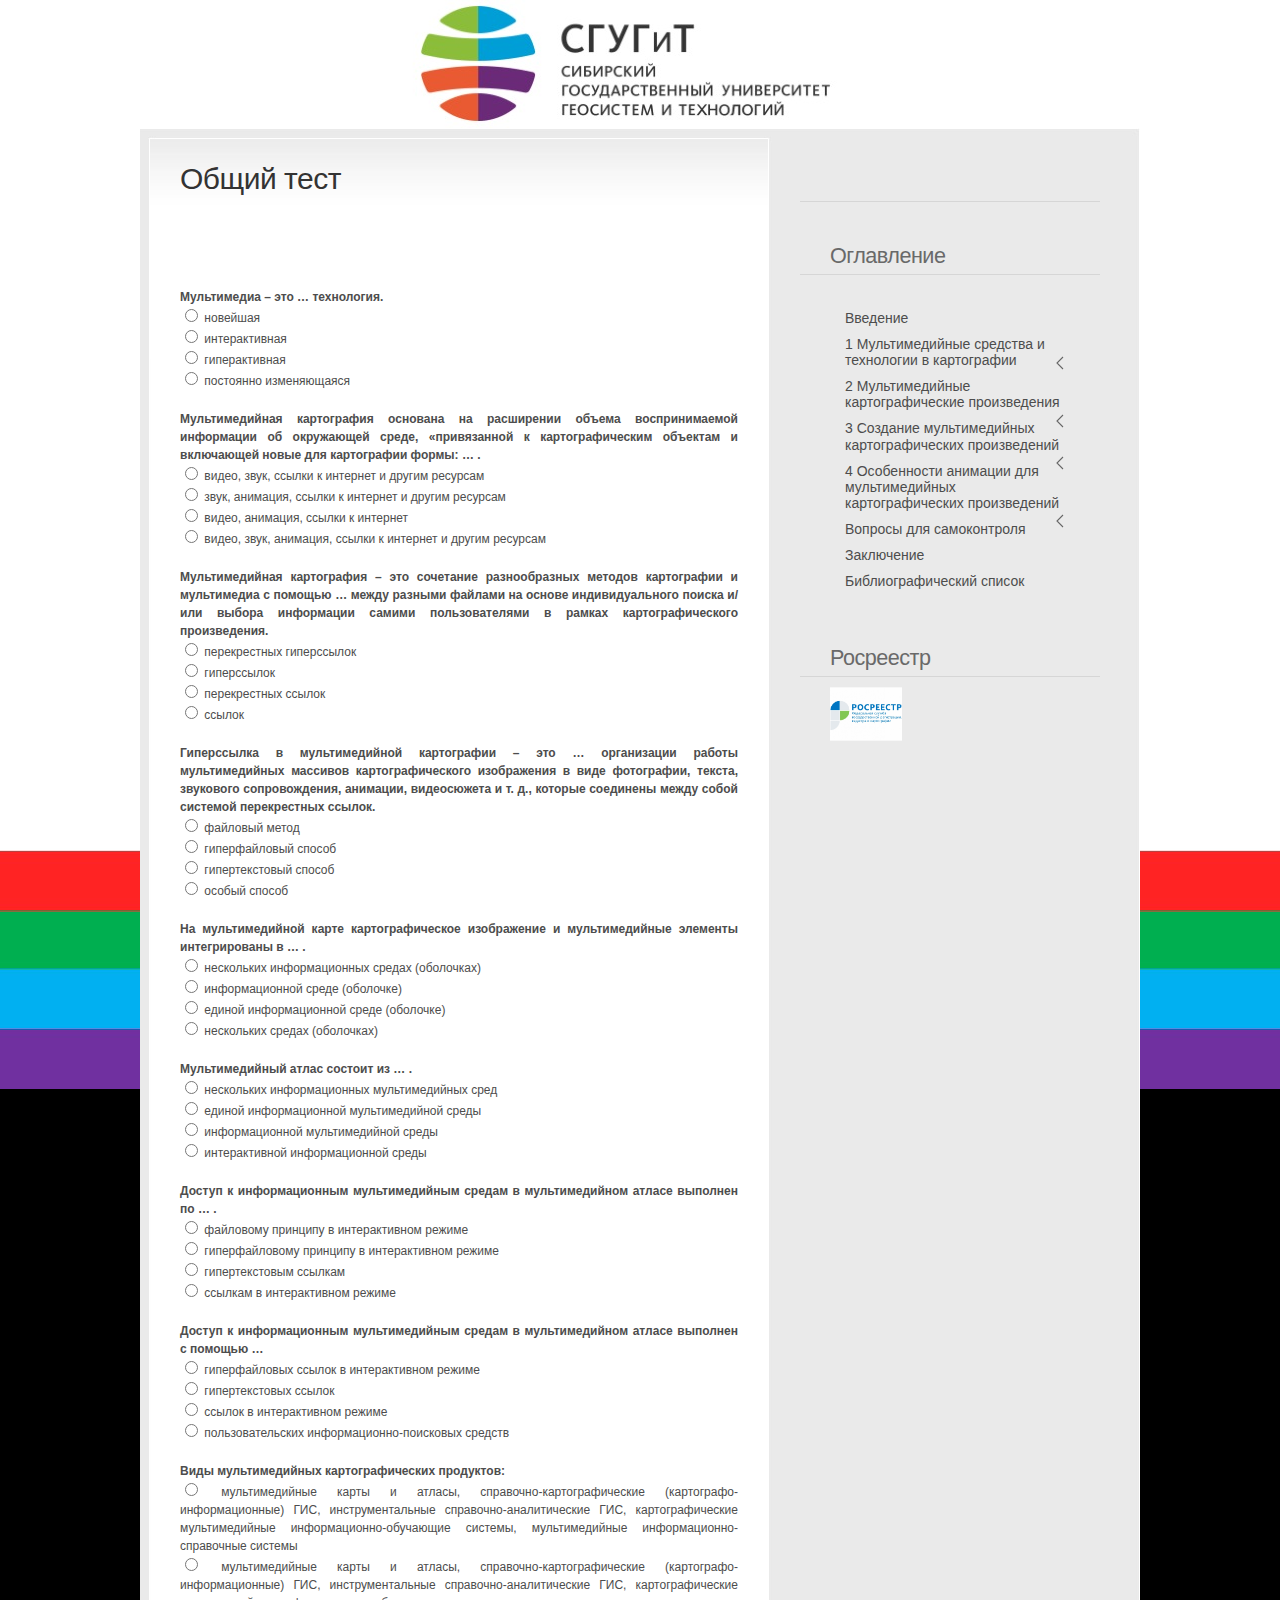
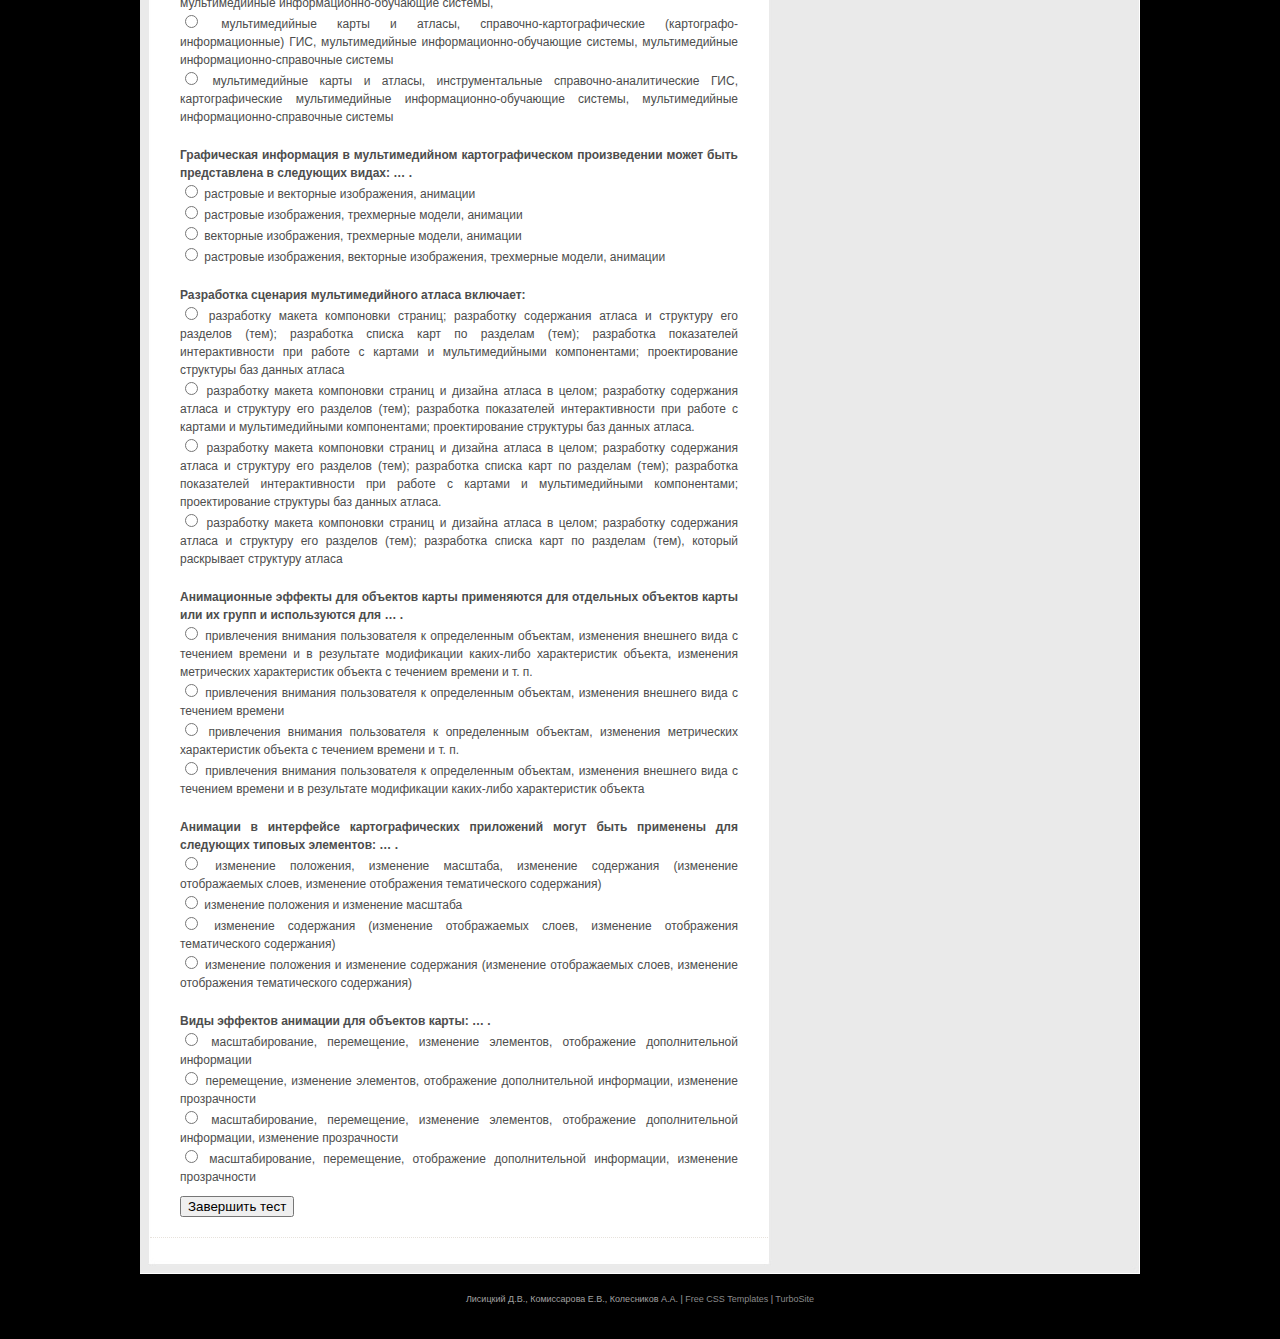
<file: page11.html>
﻿<!DOCTYPE html PUBLIC "-//W3C//DTD XHTML 1.0 Strict//EN" "http://www.w3.org/TR/xhtml1/DTD/xhtml1-strict.dtd">
<html xmlns="http://www.w3.org/1999/xhtml">
<head>
<meta name="keywords" content="карты, мультимедийные средства и технологии, создание, использование" />
<meta name="description" content="Учебное пособие охватывает все разделы учебной программы по курсу «Мультимедийная картография» и предназначено для изучения теоретического материала студентами 2-го курса, обучающимися по направлению подготовки магистров 21.04.03 «Геодезия и дистанционное зондирование» (профиль «Кар-тография и геоинформатика»)." />
<meta http-equiv="content-type" content="text/html; charset=utf-8" />
<title>Общий тест - </title>
<link href="style.css" rel="stylesheet" type="text/css" media="screen" />
<link href="uikit.min.css" rel="stylesheet">
<script src="uikit.min.js"></script>
<link href="style_2.css" rel="stylesheet">
<script type="text/javascript" src="jwplayer/jwplayer.js"></script>
<meta name="generator" content="TurboSite 1.7.1" />

</head>

<body>
<div id="wrapper">
	<div id="header-wrapper">
	<div id="header">
		<div id="logo">
			<h1><a href="index.html"></a></h1>
			<p></p>
		</div>
	</div>
	</div>
	<!-- end #header -->
	<div id="page">
	<div id="page-bgtop">
	<div id="page-bgbtm">
		<div id="content">
			<div class="post">
				<h2 class="title">Общий тест</h2>
				<div style="clear: both;">&nbsp;</div>
				<div class="entry">
					
<P>&nbsp;</P>
<div class="test" id="page11.simpletest" style="clear:both;">
<div class="question" style="padding-top: 10px; padding-bottom: 10px;" id="Q0">
<div style="clear:both;"><strong>Мультимедиа – это … технология.</strong></div>
<input type="hidden" id="Q0_h" value="" />
<input class="button" id="submit_test" type="radio" onClick="I('Q0_h').value=this.value;" name="Q0-var" value="A0" /> новейшая<br />
<input class="button" id="submit_test" type="radio" onClick="I('Q0_h').value=this.value;" name="Q0-var" value="A1" /> интерактивная<br />
<input class="button" id="submit_test" type="radio" onClick="I('Q0_h').value=this.value;" name="Q0-var" value="A2" /> гиперактивная<br />
<input class="button" id="submit_test" type="radio" onClick="I('Q0_h').value=this.value;" name="Q0-var" value="A3" /> постоянно изменяющаяся<br />
</div><div class="question" style="padding-top: 10px; padding-bottom: 10px;" id="Q1">
<div style="clear:both;"><strong>Мультимедийная картография основана на расширении объема воспринимаемой информации об окружающей среде, «привязанной к картографическим объектам и включающей новые для картографии формы: …  .</strong></div>
<input type="hidden" id="Q1_h" value="" />
<input class="button" id="submit_test" type="radio" onClick="I('Q1_h').value=this.value;" name="Q1-var" value="A0" /> видео, звук, ссылки к интернет и другим ресурсам<br />
<input class="button" id="submit_test" type="radio" onClick="I('Q1_h').value=this.value;" name="Q1-var" value="A1" /> звук, анимация, ссылки к интернет и другим ресурсам<br />
<input class="button" id="submit_test" type="radio" onClick="I('Q1_h').value=this.value;" name="Q1-var" value="A2" /> видео, анимация, ссылки к интернет<br />
<input class="button" id="submit_test" type="radio" onClick="I('Q1_h').value=this.value;" name="Q1-var" value="A3" /> видео, звук, анимация, ссылки к интернет и другим ресурсам<br />
</div><div class="question" style="padding-top: 10px; padding-bottom: 10px;" id="Q2">
<div style="clear:both;"><strong>Мультимедийная картография – это сочетание разнообразных методов картографии и мультимедиа с помощью … между разными файлами на основе индивидуального поиска и/или выбора информации самими пользователями в рамках картографического произведения.</strong></div>
<input type="hidden" id="Q2_h" value="" />
<input class="button" id="submit_test" type="radio" onClick="I('Q2_h').value=this.value;" name="Q2-var" value="A0" /> перекрестных гиперссылок<br />
<input class="button" id="submit_test" type="radio" onClick="I('Q2_h').value=this.value;" name="Q2-var" value="A1" /> гиперссылок<br />
<input class="button" id="submit_test" type="radio" onClick="I('Q2_h').value=this.value;" name="Q2-var" value="A2" /> перекрестных ссылок<br />
<input class="button" id="submit_test" type="radio" onClick="I('Q2_h').value=this.value;" name="Q2-var" value="A3" /> ссылок<br />
</div><div class="question" style="padding-top: 10px; padding-bottom: 10px;" id="Q3">
<div style="clear:both;"><strong>Гиперссылка в мультимедийной картографии – это … организации работы мультимедийных массивов картографического изображения в виде фотографии, текста, звукового сопровождения, анимации, видеосюжета и т. д., которые соединены между собой системой перекрестных ссылок.</strong></div>
<input type="hidden" id="Q3_h" value="" />
<input class="button" id="submit_test" type="radio" onClick="I('Q3_h').value=this.value;" name="Q3-var" value="A0" /> файловый метод<br />
<input class="button" id="submit_test" type="radio" onClick="I('Q3_h').value=this.value;" name="Q3-var" value="A1" /> гиперфайловый способ<br />
<input class="button" id="submit_test" type="radio" onClick="I('Q3_h').value=this.value;" name="Q3-var" value="A2" /> гипертекстовый способ<br />
<input class="button" id="submit_test" type="radio" onClick="I('Q3_h').value=this.value;" name="Q3-var" value="A3" /> особый способ<br />
</div><div class="question" style="padding-top: 10px; padding-bottom: 10px;" id="Q4">
<div style="clear:both;"><strong>На мультимедийной карте картографическое изображение и мультимедийные элементы интегрированы в … .</strong></div>
<input type="hidden" id="Q4_h" value="" />
<input class="button" id="submit_test" type="radio" onClick="I('Q4_h').value=this.value;" name="Q4-var" value="A0" /> нескольких информационных средах (оболочках)<br />
<input class="button" id="submit_test" type="radio" onClick="I('Q4_h').value=this.value;" name="Q4-var" value="A1" /> информационной среде (оболочке)<br />
<input class="button" id="submit_test" type="radio" onClick="I('Q4_h').value=this.value;" name="Q4-var" value="A2" /> единой информационной среде (оболочке)<br />
<input class="button" id="submit_test" type="radio" onClick="I('Q4_h').value=this.value;" name="Q4-var" value="A3" /> нескольких средах (оболочках)<br />
</div><div class="question" style="padding-top: 10px; padding-bottom: 10px;" id="Q5">
<div style="clear:both;"><strong>Мультимедийный атлас состоит из … .</strong></div>
<input type="hidden" id="Q5_h" value="" />
<input class="button" id="submit_test" type="radio" onClick="I('Q5_h').value=this.value;" name="Q5-var" value="A0" /> нескольких информационных мультимедийных сред<br />
<input class="button" id="submit_test" type="radio" onClick="I('Q5_h').value=this.value;" name="Q5-var" value="A1" /> единой информационной мультимедийной среды<br />
<input class="button" id="submit_test" type="radio" onClick="I('Q5_h').value=this.value;" name="Q5-var" value="A2" /> информационной мультимедийной среды<br />
<input class="button" id="submit_test" type="radio" onClick="I('Q5_h').value=this.value;" name="Q5-var" value="A3" /> интерактивной информационной среды<br />
</div><div class="question" style="padding-top: 10px; padding-bottom: 10px;" id="Q6">
<div style="clear:both;"><strong>Доступ к информационным мультимедийным средам в мультимедийном атласе выполнен по … .</strong></div>
<input type="hidden" id="Q6_h" value="" />
<input class="button" id="submit_test" type="radio" onClick="I('Q6_h').value=this.value;" name="Q6-var" value="A0" /> файловому принципу в интерактивном режиме<br />
<input class="button" id="submit_test" type="radio" onClick="I('Q6_h').value=this.value;" name="Q6-var" value="A1" /> гиперфайловому принципу в интерактивном режиме<br />
<input class="button" id="submit_test" type="radio" onClick="I('Q6_h').value=this.value;" name="Q6-var" value="A2" /> гипертекстовым ссылкам<br />
<input class="button" id="submit_test" type="radio" onClick="I('Q6_h').value=this.value;" name="Q6-var" value="A3" /> ссылкам в интерактивном режиме<br />
</div><div class="question" style="padding-top: 10px; padding-bottom: 10px;" id="Q7">
<div style="clear:both;"><strong>Доступ к информационным мультимедийным средам в мультимедийном атласе выполнен с помощью …</strong></div>
<input type="hidden" id="Q7_h" value="" />
<input class="button" id="submit_test" type="radio" onClick="I('Q7_h').value=this.value;" name="Q7-var" value="A0" /> гиперфайловых ссылок в интерактивном режиме<br />
<input class="button" id="submit_test" type="radio" onClick="I('Q7_h').value=this.value;" name="Q7-var" value="A1" /> гипертекстовых ссылок<br />
<input class="button" id="submit_test" type="radio" onClick="I('Q7_h').value=this.value;" name="Q7-var" value="A2" /> ссылок в интерактивном режиме<br />
<input class="button" id="submit_test" type="radio" onClick="I('Q7_h').value=this.value;" name="Q7-var" value="A3" /> пользовательских информационно-поисковых средств<br />
</div><div class="question" style="padding-top: 10px; padding-bottom: 10px;" id="Q8">
<div style="clear:both;"><strong>Виды мультимедийных картографических продуктов:</strong></div>
<input type="hidden" id="Q8_h" value="" />
<input class="button" id="submit_test" type="radio" onClick="I('Q8_h').value=this.value;" name="Q8-var" value="A0" /> мультимедийные карты и атласы, справочно-картографические (картографо-информационные) ГИС, инструментальные справочно-аналитические ГИС, картографические мультимедийные информационно-обучающие системы, мультимедийные информационно-справочные системы<br />
<input class="button" id="submit_test" type="radio" onClick="I('Q8_h').value=this.value;" name="Q8-var" value="A1" /> мультимедийные карты и атласы, справочно-картографические (картографо-информационные) ГИС, инструментальные справочно-аналитические ГИС, картографические мультимедийные информационно-обучающие системы,<br />
<input class="button" id="submit_test" type="radio" onClick="I('Q8_h').value=this.value;" name="Q8-var" value="A2" /> мультимедийные карты и атласы, справочно-картографические (картографо-информационные) ГИС, мультимедийные информационно-обучающие системы, мультимедийные информационно-справочные системы<br />
<input class="button" id="submit_test" type="radio" onClick="I('Q8_h').value=this.value;" name="Q8-var" value="A3" /> мультимедийные карты и атласы, инструментальные справочно-аналитические ГИС, картографические мультимедийные информационно-обучающие системы, мультимедийные информационно-справочные системы<br />
</div><div class="question" style="padding-top: 10px; padding-bottom: 10px;" id="Q9">
<div style="clear:both;"><strong>Графическая информация в мультимедийном картографическом произведении может быть представлена в следующих видах: … .</strong></div>
<input type="hidden" id="Q9_h" value="" />
<input class="button" id="submit_test" type="radio" onClick="I('Q9_h').value=this.value;" name="Q9-var" value="A0" /> растровые и векторные изображения, анимации<br />
<input class="button" id="submit_test" type="radio" onClick="I('Q9_h').value=this.value;" name="Q9-var" value="A1" /> растровые изображения, трехмерные модели, анимации<br />
<input class="button" id="submit_test" type="radio" onClick="I('Q9_h').value=this.value;" name="Q9-var" value="A2" /> векторные изображения, трехмерные модели, анимации<br />
<input class="button" id="submit_test" type="radio" onClick="I('Q9_h').value=this.value;" name="Q9-var" value="A3" /> растровые изображения, векторные изображения, трехмерные модели, анимации<br />
</div><div class="question" style="padding-top: 10px; padding-bottom: 10px;" id="Q10">
<div style="clear:both;"><strong>Разработка сценария мультимедийного атласа включает:</strong></div>
<input type="hidden" id="Q10_h" value="" />
<input class="button" id="submit_test" type="radio" onClick="I('Q10_h').value=this.value;" name="Q10-var" value="A0" /> разработку макета компоновки страниц; разработку содержания атласа и структуру его разделов (тем); разработка списка карт по разделам (тем);  разработка показателей интерактивности при работе с картами и мультимедийными компонентами; проектирование структуры баз данных атласа<br />
<input class="button" id="submit_test" type="radio" onClick="I('Q10_h').value=this.value;" name="Q10-var" value="A1" /> разработку макета компоновки страниц и дизайна атласа в целом; разработку содержания атласа и структуру его разделов (тем); разработка показателей интерактивности при работе с картами и мультимедийными компонентами; проектирование структуры баз данных атласа.<br />
<input class="button" id="submit_test" type="radio" onClick="I('Q10_h').value=this.value;" name="Q10-var" value="A2" /> разработку макета компоновки страниц и дизайна атласа в целом; разработку содержания атласа и структуру его разделов (тем); разработка списка карт по разделам (тем);  разработка показателей интерактивности при работе с картами и мультимедийными компонентами; проектирование структуры баз данных атласа.<br />
<input class="button" id="submit_test" type="radio" onClick="I('Q10_h').value=this.value;" name="Q10-var" value="A3" /> разработку макета компоновки страниц и дизайна атласа в целом; разработку содержания атласа и структуру его разделов (тем); разработка списка карт по разделам (тем), который раскрывает структуру атласа<br />
</div><div class="question" style="padding-top: 10px; padding-bottom: 10px;" id="Q11">
<div style="clear:both;"><strong>Анимационные эффекты для объектов карты применяются для отдельных объектов карты или их групп и используются для … .</strong></div>
<input type="hidden" id="Q11_h" value="" />
<input class="button" id="submit_test" type="radio" onClick="I('Q11_h').value=this.value;" name="Q11-var" value="A0" /> привлечения внимания пользователя к определенным объектам, изменения внешнего вида с течением времени и в результате модификации каких-либо характеристик объекта, изменения метрических характеристик объекта с течением времени и т. п.<br />
<input class="button" id="submit_test" type="radio" onClick="I('Q11_h').value=this.value;" name="Q11-var" value="A1" /> привлечения внимания пользователя к определенным объектам, изменения внешнего вида с течением времени<br />
<input class="button" id="submit_test" type="radio" onClick="I('Q11_h').value=this.value;" name="Q11-var" value="A2" /> привлечения внимания пользователя к определенным объектам, изменения метрических характеристик объекта с течением времени и т. п.<br />
<input class="button" id="submit_test" type="radio" onClick="I('Q11_h').value=this.value;" name="Q11-var" value="A3" /> привлечения внимания пользователя к определенным объектам, изменения внешнего вида с течением времени и в результате модификации каких-либо характеристик объекта<br />
</div><div class="question" style="padding-top: 10px; padding-bottom: 10px;" id="Q12">
<div style="clear:both;"><strong>Анимации в интерфейсе картографических приложений могут быть применены для следующих типовых элементов: … .</strong></div>
<input type="hidden" id="Q12_h" value="" />
<input class="button" id="submit_test" type="radio" onClick="I('Q12_h').value=this.value;" name="Q12-var" value="A0" /> изменение положения, изменение масштаба, изменение содержания (изменение отображаемых слоев, изменение отображения тематического содержания)<br />
<input class="button" id="submit_test" type="radio" onClick="I('Q12_h').value=this.value;" name="Q12-var" value="A1" /> изменение положения и изменение масштаба<br />
<input class="button" id="submit_test" type="radio" onClick="I('Q12_h').value=this.value;" name="Q12-var" value="A2" /> изменение содержания (изменение отображаемых слоев, изменение отображения тематического содержания)<br />
<input class="button" id="submit_test" type="radio" onClick="I('Q12_h').value=this.value;" name="Q12-var" value="A3" /> изменение положения и изменение содержания (изменение отображаемых слоев, изменение отображения тематического содержания)<br />
</div><div class="question" style="padding-top: 10px; padding-bottom: 10px;" id="Q13">
<div style="clear:both;"><strong>Виды эффектов анимации для объектов карты: … .</strong></div>
<input type="hidden" id="Q13_h" value="" />
<input class="button" id="submit_test" type="radio" onClick="I('Q13_h').value=this.value;" name="Q13-var" value="A0" /> масштабирование, перемещение, изменение элементов, отображение дополнительной информации<br />
<input class="button" id="submit_test" type="radio" onClick="I('Q13_h').value=this.value;" name="Q13-var" value="A1" /> перемещение, изменение элементов, отображение дополнительной информации, изменение прозрачности<br />
<input class="button" id="submit_test" type="radio" onClick="I('Q13_h').value=this.value;" name="Q13-var" value="A2" /> масштабирование, перемещение, изменение элементов, отображение дополнительной информации, изменение прозрачности<br />
<input class="button" id="submit_test" type="radio" onClick="I('Q13_h').value=this.value;" name="Q13-var" value="A3" /> масштабирование, перемещение, отображение дополнительной информации, изменение прозрачности<br />
</div><div id="test_result" style="clear:both"><input class="submit" type="submit" onclick="checkTest();" value="Завершить тест" /></div>
</div>
<script src="user-tests/page11.simpletest.js" type="text/javascript"></script>


				</div>
			</div>
		<div style="clear: both;">&nbsp;</div>
		</div>
		<!-- end #content -->
		<div id="sidebar">
			<ul>
				<li>
					<ul>
						
					</ul>
				</li>
				<li>
					<h2></h2>
					<ul>
						
					</ul>
				</li>
				
<li>
<h2>Оглавление</h2>
<p>
  <div>    <ul class="uk-nav-default uk-nav-parent-icon" uk-nav>        <li class="uk-active"><a href="Page1.html">Введение</a></li>        <li class="uk-parent">            <a href="Page3.html">1 Мультимедийные средства и технологии в картографии</a>            <ul class="uk-nav-sub">                <li><a href="Page3.html">1.1 Краткие сведения о применении мультимедийных средств и технологий в картографии</a></li>                <li>                    <a href="Page3.html#sub2">1.2 Основные термины и понятия, связанные с мультимедийной картографией</a>                </li>                             </ul>        </li>        <li class="uk-parent">            <a href="Page4.html">2 Мультимедийные картографические произведения</a>            <ul class="uk-nav-sub">                <li><a href="Page4.html">2.1 Понятие мультимедийного атласа и мультимедийной карты</a></li>                <li><a href="Page4.html#sub2">2.2 Виды и примеры мультимедийных картографических произведений</a></li>            </ul>        </li>        <li class="uk-parent">            <a href="Page5.html">3 Создание мультимедийных картографических произведений</a>            <ul class="uk-nav-sub">                <li><a href="Page5.html">3.1 Принципиальные особенности и методы создания мультимедийного картографического произведения</a></li>                <li><a href="Page5.html#sub2">3.2 Базовые составляющие мультимедийной картографии</a></li>                                   <li><a href="Page5.html#sub3">3.3 Форматы и технологии представления графической информации в мультимедийной картографии</a></li>                                <li><a href="Page5.html#sub4">3.4 Технологии представления мультимедийной информации</a></li>                                <li><a href="Page5.html#sub5">3.5 Технологии оперирования мультимедийными данными</a></li>                                <li><a href="Page5.html#sub6">3.6 Технология создания мультимедийного картографического произведения</a></li>                            </ul>        </li>        <li class="uk-parent">            <a href="Page6.html">4 Особенности анимации для мультимедийных картографических произведений</a>            <ul class="uk-nav-sub">                <li><a href="Page6.html">4.1 Сущность и классификация картографических анимаций</a></li>                <li><a href="Page6.html#sub2">4.2 Общие характеристики анимаций в картографическом аспекте</a></li>                <li><a href="Page6.html#sub3">4.3 Анимации в интерфейсе картографического произведения</a></li>                <li><a href="Page6.html#sub4">4.4 Эффекты анимации для карты</a></li>                                <li><a href="Page6.html#sub5">4.5 Эффекты анимации для объектов карты</a></li>                <li><a href="Page6.html#sub6">4.6 Примеры мультимедийных картографических произведений</a></li>            </ul>        </li>                    <li class="uk-active"><a href="Page7.html">Вопросы для самоконтроля</a></li>                        <li class="uk-active"><a href="Page8.html">Заключение</a></li>                                <li class="uk-active"><a href="Page9.html">Библиографический список</a></li>            </ul></div></p>
</li>
<li>
<h2>Росреестр</h2>
<p>
<a href="https://rosreestr.gov.ru/site/" target="_blank"><img src="user-images/rosreestr.png" style="width:30%"></a></p>
</li>
			</ul>
		</div>
		<!-- end #sidebar -->
		<div style="clear: both;">&nbsp;</div>
	</div>
	</div>
	</div>
	<!-- end #page -->
</div>
	<div id="footer">
		<p>Лисицкий Д.В., Комиссарова Е.В., Колесников А.А. | <a href="http://www.freecsstemplates.org/">Free CSS Templates</a> | <a href="http://brullworfel.ru/turbosite">TurboSite</a></p>
	</div>
	<!-- end #footer -->
<script src="user-files/mathjax/MathJax.js?config=TeX-MML-AM_CHTML"></script>
<style>
#sidebar ul li{line-height: 115%;}
</style>
</body>
</html>
</file>
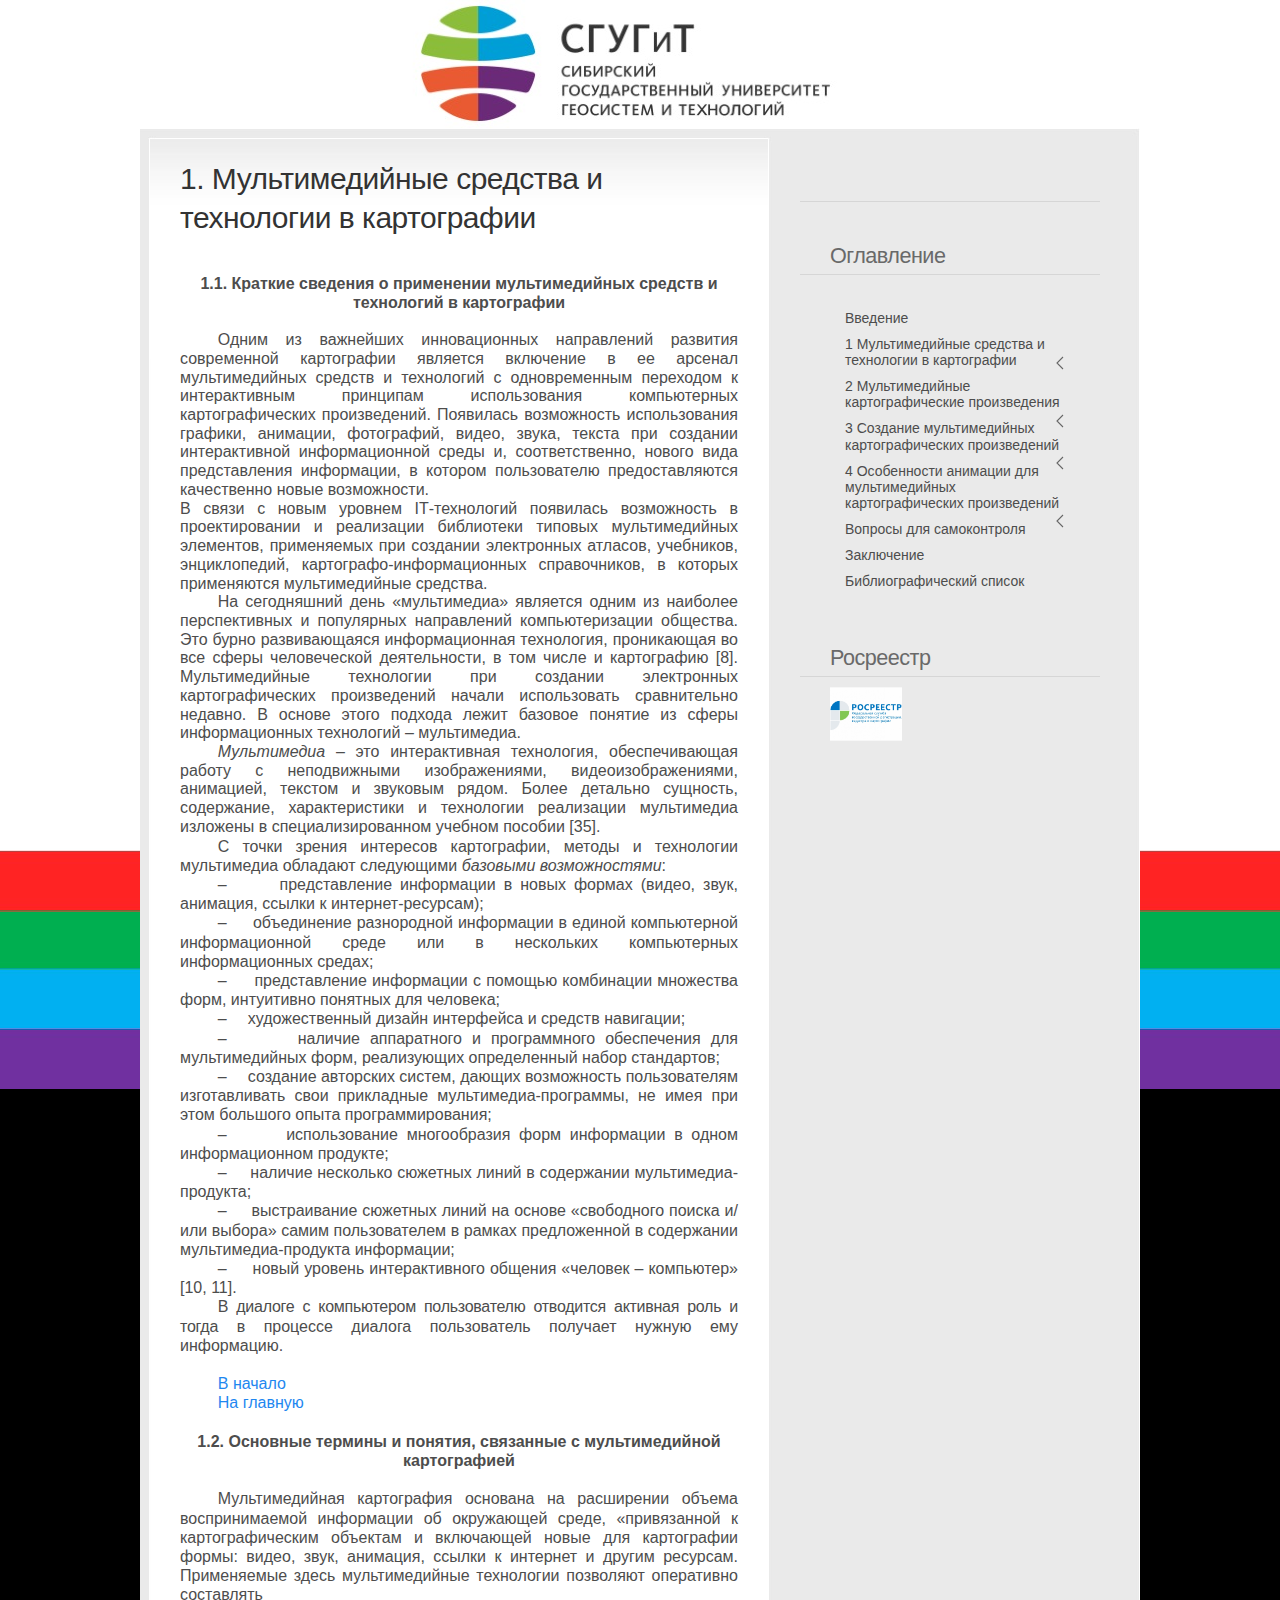
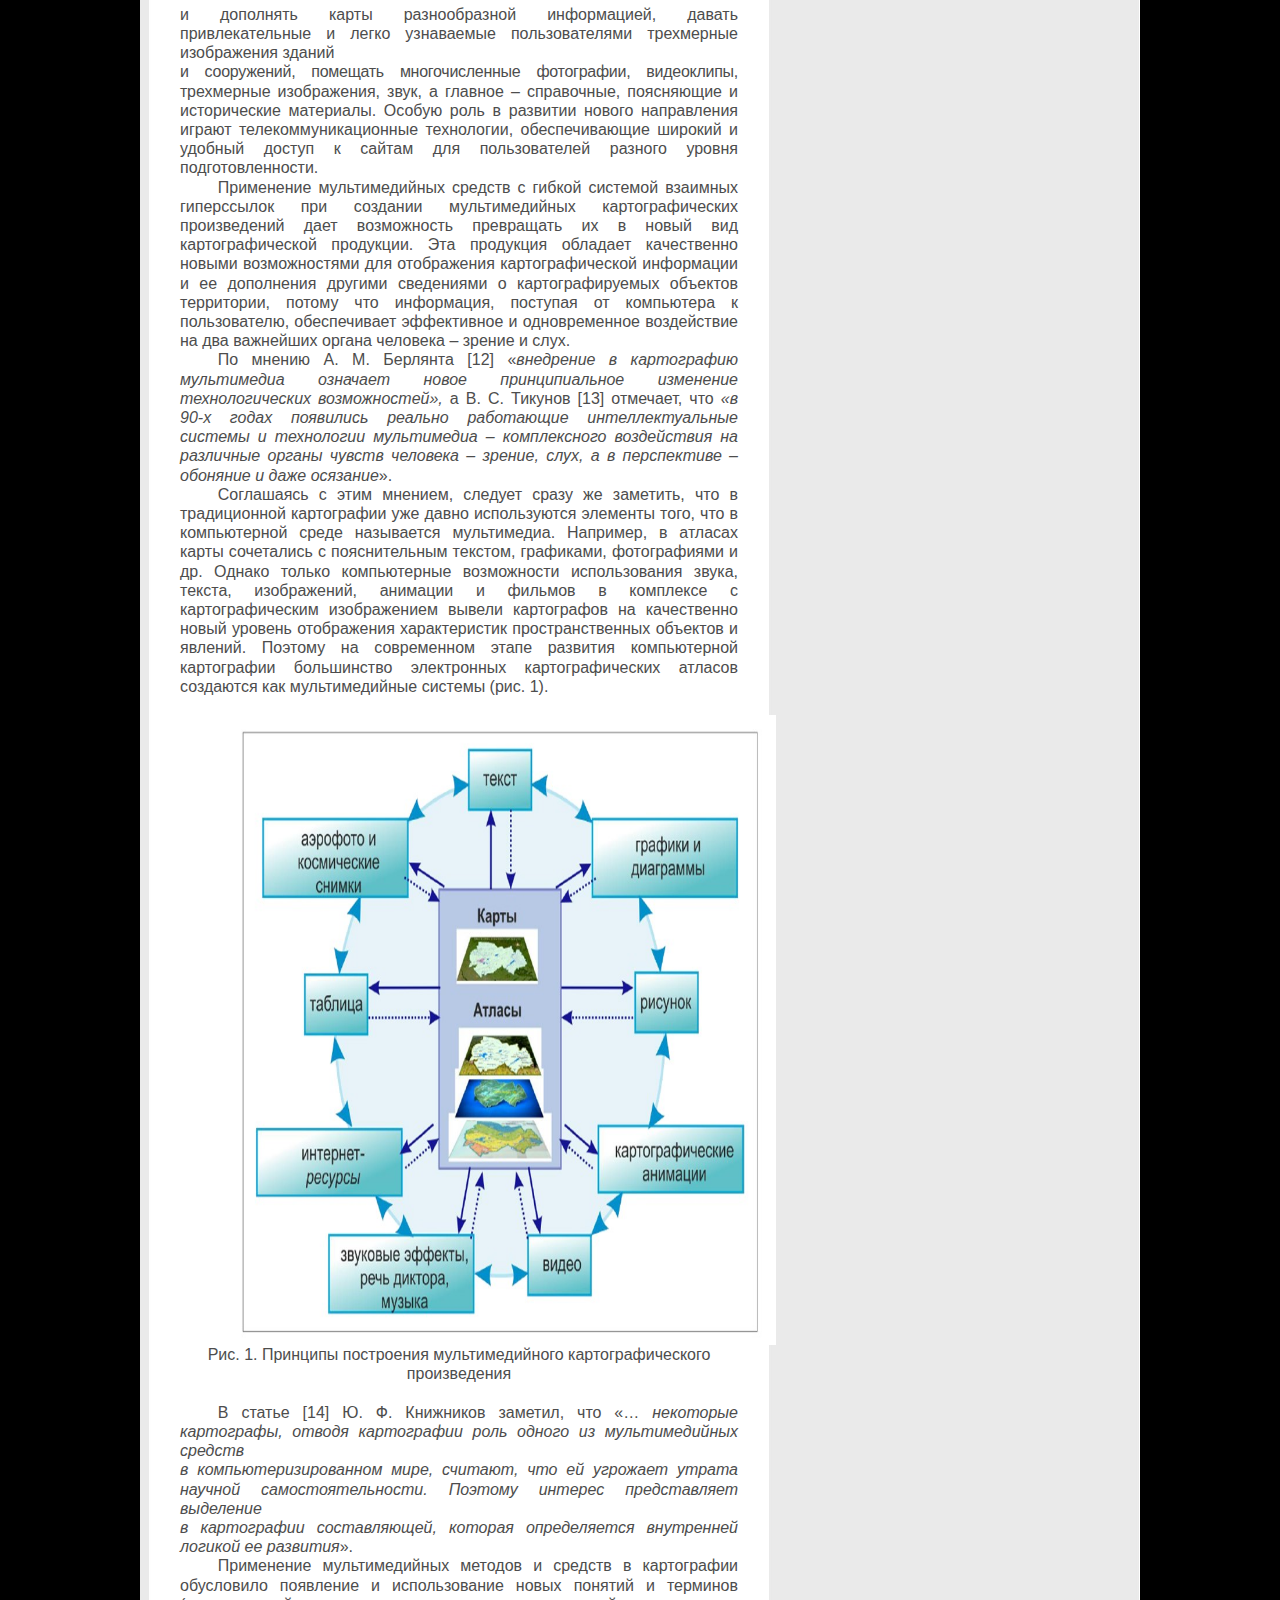
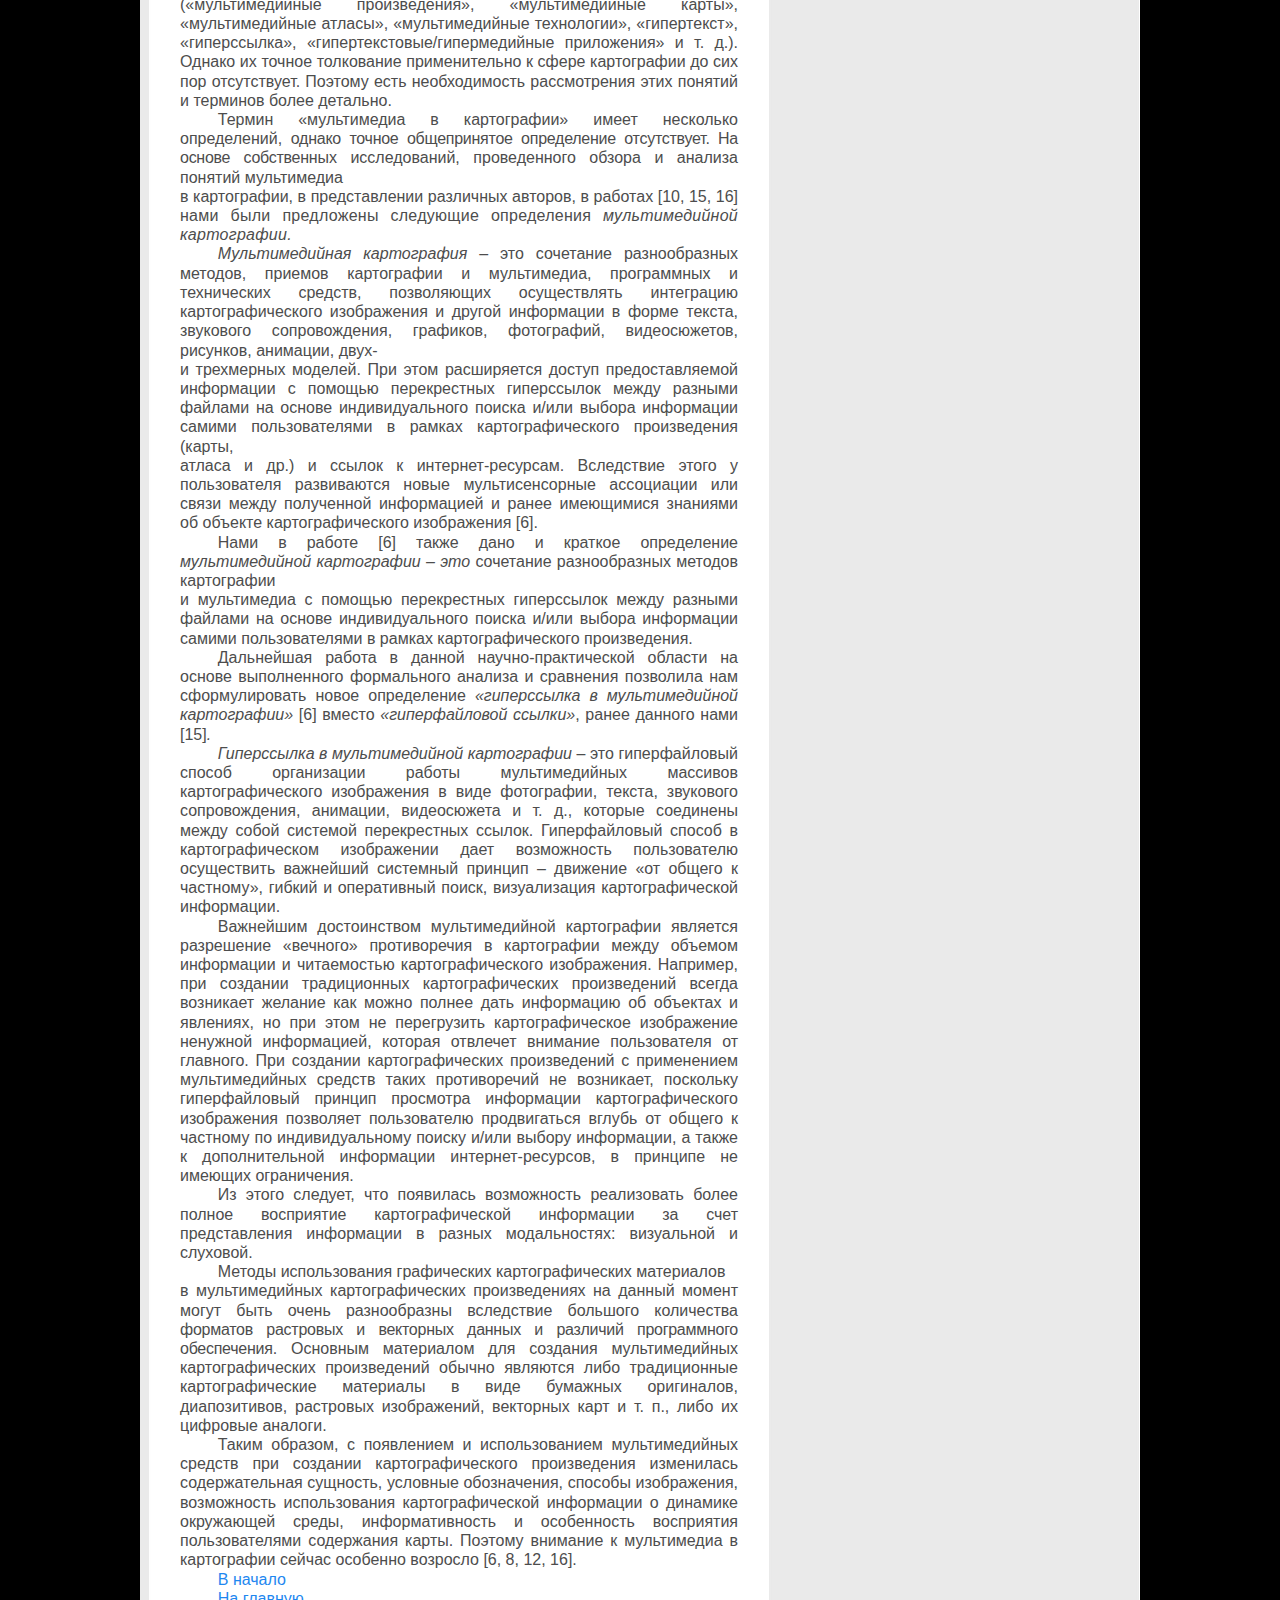
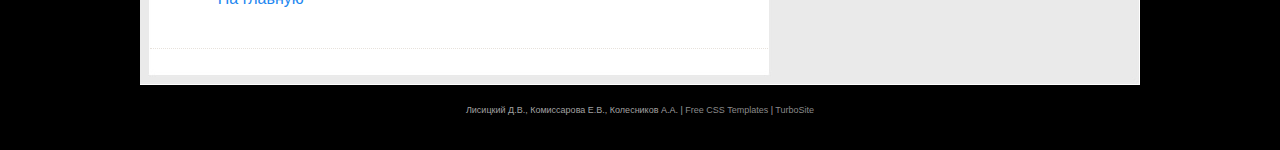
<file: page3.html>
﻿<!DOCTYPE html PUBLIC "-//W3C//DTD XHTML 1.0 Strict//EN" "http://www.w3.org/TR/xhtml1/DTD/xhtml1-strict.dtd">
<html xmlns="http://www.w3.org/1999/xhtml">
<head>
<meta name="keywords" content="карты, мультимедийные средства и технологии, создание, использование" />
<meta name="description" content="Учебное пособие охватывает все разделы учебной программы по курсу «Мультимедийная картография» и предназначено для изучения теоретического материала студентами 2-го курса, обучающимися по направлению подготовки магистров 21.04.03 «Геодезия и дистанционное зондирование» (профиль «Кар-тография и геоинформатика»)." />
<meta http-equiv="content-type" content="text/html; charset=utf-8" />
<title>1. Мультимедийные средства и технологии в картографии - </title>
<link href="style.css" rel="stylesheet" type="text/css" media="screen" />
<link href="uikit.min.css" rel="stylesheet">
<script src="uikit.min.js"></script>
<link href="style_2.css" rel="stylesheet">
<script type="text/javascript" src="jwplayer/jwplayer.js"></script>
<meta name="generator" content="TurboSite 1.7.1" />

</head>

<body>
<div id="wrapper">
	<div id="header-wrapper">
	<div id="header">
		<div id="logo">
			<h1><a href="index.html"></a></h1>
			<p></p>
		</div>
	</div>
	</div>
	<!-- end #header -->
	<div id="page">
	<div id="page-bgtop">
	<div id="page-bgbtm">
		<div id="content">
			<div class="post">
				<h2 class="title">1. Мультимедийные средства и технологии в картографии</h2>
				<div style="clear: both;">&nbsp;</div>
				<div class="entry">
					<P class=MsoNormal 
style="TEXT-ALIGN: center; MARGIN: 0cm; LINE-HEIGHT: 117%; tab-stops: 176.15pt" 
align=center><B style="mso-bidi-font-weight: normal"><SPAN 
style='FONT-SIZE: 12pt; FONT-FAMILY: "Arial",sans-serif; LINE-HEIGHT: 117%'>1.1. 
Краткие сведения о применении мультимедийных средств и технологий в 
картографии</SPAN></B></P>
<P class=MsoNormal 
style="TEXT-ALIGN: center; MARGIN: 0cm; LINE-HEIGHT: 117%; tab-stops: 176.15pt" 
align=center><B style="mso-bidi-font-weight: normal"><SPAN 
style='FONT-SIZE: 12pt; FONT-FAMILY: "Arial",sans-serif; LINE-HEIGHT: 117%'></SPAN></B>&nbsp;</P>
<P class=MsoNormal 
style="TEXT-ALIGN: center; MARGIN: 0cm; LINE-HEIGHT: 117%; tab-stops: 176.15pt" 
align=center><B style="mso-bidi-font-weight: normal"><SPAN 
style='FONT-SIZE: 12pt; FONT-FAMILY: "Arial",sans-serif; LINE-HEIGHT: 117%'><SPAN 
style="mso-bidi-font-weight: bold"><O:P></O:P></SPAN></SPAN></B></P>
<P class=MsoNormal 
style="TEXT-ALIGN: center; MARGIN: 0cm; LINE-HEIGHT: 117%; TEXT-INDENT: 1cm; tab-stops: 176.15pt" 
align=center><B><SPAN 
style='FONT-SIZE: 12pt; FONT-FAMILY: "Arial",sans-serif; LINE-HEIGHT: 117%'><O:P></O:P></SPAN></B></P>
<P class=MsoNormal 
style="TEXT-ALIGN: justify; MARGIN: 0cm; LINE-HEIGHT: 117%; TEXT-INDENT: 1cm"><SPAN 
style='FONT-SIZE: 12pt; FONT-FAMILY: "Arial",sans-serif; LINE-HEIGHT: 117%'>Одним 
из важнейших инновационных направлений развития современной картографии является 
включение в ее арсенал мультимедийных средств и технологий с одновременным 
переходом к интерактивным принципам использования компьютерных картографических 
произведений. Появилась возможность использования графики, анимации, фотографий, 
видео, звука, текста при создании интерактивной информационной среды и, 
соответственно, нового вида представления информации, в котором пользователю 
предоставляются качественно новые возможности. <BR>В связи с новым уровнем 
</SPAN><SPAN lang=EN-US 
style='FONT-SIZE: 12pt; FONT-FAMILY: "Arial",sans-serif; LINE-HEIGHT: 117%; mso-ansi-language: EN-US'>IT</SPAN><SPAN 
style='FONT-SIZE: 12pt; FONT-FAMILY: "Arial",sans-serif; LINE-HEIGHT: 117%'>-технологий 
появилась возможность в проектировании и реализации библиотеки типовых 
мультимедийных элементов, применяемых при создании электронных атласов, 
учебников, энциклопедий, картографо-информационных справочников, в которых 
применяются мультимедийные средства.<O:P></O:P></SPAN></P>
<P class=MsoNormal 
style="TEXT-ALIGN: justify; MARGIN: 0cm; LINE-HEIGHT: 117%; TEXT-INDENT: 1cm"><SPAN 
style='FONT-SIZE: 12pt; FONT-FAMILY: "Arial",sans-serif; LINE-HEIGHT: 117%'>На 
сегодняшний день «мультимедиа» является одним из наиболее перспективных и 
популярных направлений компьютеризации общества. Это бурно развивающаяся 
информационная технология, проникающая во все сферы человеческой деятельности, в 
том числе и картографию [8]. Мультимедийные технологии при создании электронных 
картографических произведений начали использовать сравнительно недавно. В основе 
этого подхода лежит базовое понятие из сферы информационных технологий – 
мультимедиа. <O:P></O:P></SPAN></P>
<P class=MsoNormal 
style="TEXT-ALIGN: justify; MARGIN: 0cm; LINE-HEIGHT: 117%; TEXT-INDENT: 1cm"><I><SPAN 
style='FONT-SIZE: 12pt; FONT-FAMILY: "Arial",sans-serif; LINE-HEIGHT: 117%; mso-bidi-font-weight: bold'>Мультимедиа<B>&nbsp;</B></SPAN></I><SPAN 
style='FONT-SIZE: 12pt; FONT-FAMILY: "Arial",sans-serif; LINE-HEIGHT: 117%; mso-bidi-font-weight: bold; mso-bidi-font-style: italic'>– 
</SPAN><SPAN 
style='FONT-SIZE: 12pt; FONT-FAMILY: "Arial",sans-serif; LINE-HEIGHT: 117%'>это 
интерактивная технология, обеспечивающая работу с неподвижными изображениями, 
видеоизображениями, анимацией, текстом и звуковым рядом<SPAN 
style="mso-bidi-font-weight: bold; mso-bidi-font-style: italic">.</SPAN> Более 
детально сущность, содержание, характеристики и технологии реализации 
мультимедиа изложены в специализированном учебном пособии [35].<SPAN 
style="mso-spacerun: yes">&nbsp; </SPAN><O:P></O:P></SPAN></P>
<P class=MsoNormal 
style="TEXT-ALIGN: justify; MARGIN: 0cm; LINE-HEIGHT: 120%; TEXT-INDENT: 1cm"><SPAN 
style='FONT-SIZE: 12pt; FONT-FAMILY: "Arial",sans-serif; LINE-HEIGHT: 120%; mso-bidi-font-weight: bold'>С 
точки зрения интересов картографии,<I style="mso-bidi-font-style: normal"> 
</I>методы и технологии мультимедиа<I style="mso-bidi-font-style: normal"> 
</I>обладают следующими <I style="mso-bidi-font-style: normal">базовыми 
возможностями</I>:<O:P></O:P></SPAN></P>
<P class=MsoNormal 
style="TEXT-ALIGN: justify; MARGIN: 0cm; LINE-HEIGHT: 120%; TEXT-INDENT: 1cm; tab-stops: 0cm 49.65pt; mso-list: l0 level1 lfo1"><SPAN 
style="FONT-SIZE: 12pt; LINE-HEIGHT: 120%; mso-bidi-font-weight: bold"><SPAN 
style="mso-list: Ignore">–<SPAN 
style='FONT: 7pt "Times New Roman"'>&nbsp;&nbsp;&nbsp;&nbsp;&nbsp;&nbsp;&nbsp;&nbsp; 
</SPAN></SPAN></SPAN><SPAN 
style='FONT-SIZE: 12pt; FONT-FAMILY: "Arial",sans-serif; LINE-HEIGHT: 120%'>представление 
информации в новых формах (видео, звук, анимация, ссылки к 
интернет-ресурсам)<SPAN 
style="mso-bidi-font-weight: bold">;<O:P></O:P></SPAN></SPAN></P>
<P class=MsoNormal 
style="TEXT-ALIGN: justify; MARGIN: 0cm; LINE-HEIGHT: 120%; TEXT-INDENT: 1cm; tab-stops: 0cm 49.65pt; mso-list: l0 level1 lfo1"><SPAN 
style="FONT-SIZE: 12pt; LINE-HEIGHT: 120%; mso-bidi-font-weight: bold"><SPAN 
style="mso-list: Ignore">–<SPAN 
style='FONT: 7pt "Times New Roman"'>&nbsp;&nbsp;&nbsp;&nbsp;&nbsp;&nbsp;&nbsp;&nbsp; 
</SPAN></SPAN></SPAN><SPAN 
style='FONT-SIZE: 12pt; FONT-FAMILY: "Arial",sans-serif; LINE-HEIGHT: 120%; mso-bidi-font-weight: bold'>объединение 
разнородной информации в единой компьютерной информационной среде или в 
нескольких компьютерных информационных средах;<O:P></O:P></SPAN></P>
<P class=MsoNormal 
style="TEXT-ALIGN: justify; MARGIN: 0cm; LINE-HEIGHT: 120%; TEXT-INDENT: 1cm; tab-stops: 0cm 49.65pt; mso-list: l0 level1 lfo1"><SPAN 
style="FONT-SIZE: 12pt; LINE-HEIGHT: 120%; mso-bidi-font-weight: bold"><SPAN 
style="mso-list: Ignore">–<SPAN 
style='FONT: 7pt "Times New Roman"'>&nbsp;&nbsp;&nbsp;&nbsp;&nbsp;&nbsp;&nbsp;&nbsp; 
</SPAN></SPAN></SPAN><SPAN 
style='FONT-SIZE: 12pt; FONT-FAMILY: "Arial",sans-serif; LINE-HEIGHT: 120%; mso-bidi-font-weight: bold'>представление 
информации с помощью комбинации множества форм, интуитивно понятных для 
человека; <O:P></O:P></SPAN></P>
<P class=MsoNormal 
style="TEXT-ALIGN: justify; MARGIN: 0cm; LINE-HEIGHT: 120%; TEXT-INDENT: 1cm; tab-stops: 0cm 49.65pt; mso-list: l0 level1 lfo1"><SPAN 
style="FONT-SIZE: 12pt; LINE-HEIGHT: 120%; mso-bidi-font-weight: bold"><SPAN 
style="mso-list: Ignore">–<SPAN 
style='FONT: 7pt "Times New Roman"'>&nbsp;&nbsp;&nbsp;&nbsp;&nbsp;&nbsp;&nbsp;&nbsp; 
</SPAN></SPAN></SPAN><SPAN 
style='FONT-SIZE: 12pt; FONT-FAMILY: "Arial",sans-serif; LINE-HEIGHT: 120%; mso-bidi-font-weight: bold'>художественный 
дизайн интерфейса и средств навигации;<O:P></O:P></SPAN></P>
<P class=MsoNormal 
style="TEXT-ALIGN: justify; MARGIN: 0cm; LINE-HEIGHT: 120%; TEXT-INDENT: 1cm; tab-stops: 0cm 49.65pt; mso-list: l0 level1 lfo1"><SPAN 
style="FONT-SIZE: 12pt; LINE-HEIGHT: 120%; mso-bidi-font-weight: bold"><SPAN 
style="mso-list: Ignore">–<SPAN 
style='FONT: 7pt "Times New Roman"'>&nbsp;&nbsp;&nbsp;&nbsp;&nbsp;&nbsp;&nbsp;&nbsp; 
</SPAN></SPAN></SPAN><SPAN 
style='FONT-SIZE: 12pt; FONT-FAMILY: "Arial",sans-serif; LINE-HEIGHT: 120%; mso-bidi-font-weight: bold'>наличие 
аппаратного и программного обеспечения для мультимедийных форм, реализующих 
определенный набор стандартов;<O:P></O:P></SPAN></P>
<P class=MsoNormal 
style="TEXT-ALIGN: justify; MARGIN: 0cm; LINE-HEIGHT: 120%; TEXT-INDENT: 1cm; tab-stops: 0cm 49.65pt; mso-list: l0 level1 lfo1"><SPAN 
style="FONT-SIZE: 12pt; LINE-HEIGHT: 120%; mso-bidi-font-weight: bold"><SPAN 
style="mso-list: Ignore">–<SPAN 
style='FONT: 7pt "Times New Roman"'>&nbsp;&nbsp;&nbsp;&nbsp;&nbsp;&nbsp;&nbsp;&nbsp; 
</SPAN></SPAN></SPAN><SPAN 
style='FONT-SIZE: 12pt; FONT-FAMILY: "Arial",sans-serif; LINE-HEIGHT: 120%; mso-bidi-font-weight: bold'>создание 
авторских систем, дающих возможность пользователям изготавливать свои прикладные 
мультимедиа-программы, не имея при этом большого опыта 
программирования;<O:P></O:P></SPAN></P>
<P class=MsoNormal 
style="TEXT-ALIGN: justify; MARGIN: 0cm; LINE-HEIGHT: 120%; TEXT-INDENT: 1cm; tab-stops: 0cm 49.65pt; mso-list: l0 level1 lfo1"><SPAN 
style="FONT-SIZE: 12pt; LINE-HEIGHT: 120%; mso-bidi-font-weight: bold"><SPAN 
style="mso-list: Ignore">–<SPAN 
style='FONT: 7pt "Times New Roman"'>&nbsp;&nbsp;&nbsp;&nbsp;&nbsp;&nbsp;&nbsp;&nbsp; 
</SPAN></SPAN></SPAN><SPAN 
style='FONT-SIZE: 12pt; FONT-FAMILY: "Arial",sans-serif; LINE-HEIGHT: 120%; mso-bidi-font-weight: bold'>использование 
многообразия форм информации в одном информационном 
продукте;<O:P></O:P></SPAN></P>
<P class=MsoNormal 
style="TEXT-ALIGN: justify; MARGIN: 0cm; LINE-HEIGHT: 120%; TEXT-INDENT: 1cm; tab-stops: 0cm 49.65pt; mso-list: l0 level1 lfo1"><SPAN 
style="FONT-SIZE: 12pt; LINE-HEIGHT: 120%; mso-bidi-font-weight: bold"><SPAN 
style="mso-list: Ignore">–<SPAN 
style='FONT: 7pt "Times New Roman"'>&nbsp;&nbsp;&nbsp;&nbsp;&nbsp;&nbsp;&nbsp;&nbsp; 
</SPAN></SPAN></SPAN><SPAN 
style='FONT-SIZE: 12pt; FONT-FAMILY: "Arial",sans-serif; LINE-HEIGHT: 120%; mso-bidi-font-weight: bold'>наличие 
несколько сюжетных линий в содержании 
мультимедиа-продукта;<O:P></O:P></SPAN></P>
<P class=MsoNormal 
style="TEXT-ALIGN: justify; MARGIN: 0cm; LINE-HEIGHT: 120%; TEXT-INDENT: 1cm; tab-stops: 0cm 49.65pt; mso-list: l0 level1 lfo1"><SPAN 
style="FONT-SIZE: 12pt; LINE-HEIGHT: 120%; mso-bidi-font-weight: bold"><SPAN 
style="mso-list: Ignore">–<SPAN 
style='FONT: 7pt "Times New Roman"'>&nbsp;&nbsp;&nbsp;&nbsp;&nbsp;&nbsp;&nbsp;&nbsp; 
</SPAN></SPAN></SPAN><SPAN 
style='FONT-SIZE: 12pt; FONT-FAMILY: "Arial",sans-serif; LINE-HEIGHT: 120%; mso-bidi-font-weight: bold'>выстраивание 
сюжетных линий на основе «свободного поиска и/или выбора» самим пользователем в 
рамках предложенной в содержании мультимедиа-продукта 
информации;<O:P></O:P></SPAN></P>
<P class=MsoNormal 
style="TEXT-ALIGN: justify; MARGIN: 0cm; LINE-HEIGHT: 120%; TEXT-INDENT: 1cm; tab-stops: 0cm 49.65pt; mso-list: l0 level1 lfo1"><SPAN 
style="FONT-SIZE: 12pt; LINE-HEIGHT: 120%; mso-bidi-font-weight: bold"><SPAN 
style="mso-list: Ignore">–<SPAN 
style='FONT: 7pt "Times New Roman"'>&nbsp;&nbsp;&nbsp;&nbsp;&nbsp;&nbsp;&nbsp;&nbsp; 
</SPAN></SPAN></SPAN><SPAN 
style='FONT-SIZE: 12pt; FONT-FAMILY: "Arial",sans-serif; LINE-HEIGHT: 120%; mso-bidi-font-weight: bold'>новый 
уровень интерактивного общения «человек – компьютер» [10, 
11].<O:P></O:P></SPAN></P>
<P class=MsoNormal 
style="TEXT-ALIGN: justify; MARGIN: 0cm; LINE-HEIGHT: 120%; TEXT-INDENT: 1cm"><SPAN 
style='FONT-SIZE: 12pt; FONT-FAMILY: "Arial",sans-serif; LETTER-SPACING: -0.2pt; LINE-HEIGHT: 120%; mso-bidi-font-weight: bold'>В 
диалоге с компьютером пользователю отводится активная роль и тогд</SPAN><SPAN 
style='FONT-SIZE: 12pt; FONT-FAMILY: "Arial",sans-serif; LINE-HEIGHT: 120%; mso-bidi-font-weight: bold'>а 
в процессе диалога пользователь получает нужную ему информацию.</SPAN></P>
<P class=MsoNormal 
style="TEXT-ALIGN: justify; MARGIN: 0cm; LINE-HEIGHT: 120%; TEXT-INDENT: 1cm"><SPAN 
style='FONT-SIZE: 12pt; FONT-FAMILY: "Arial",sans-serif; LINE-HEIGHT: 120%; mso-bidi-font-weight: bold'></SPAN>&nbsp;</P>
<P class=MsoNormal 
style="TEXT-ALIGN: justify; MARGIN: 0cm; LINE-HEIGHT: 120%; TEXT-INDENT: 1cm"><SPAN 
style='FONT-SIZE: 12pt; FONT-FAMILY: "Arial",sans-serif; LINE-HEIGHT: 120%; mso-bidi-font-weight: bold'><A 
href="page3.html">В 
начало</A></SPAN></P>
<P class=MsoNormal 
style="TEXT-ALIGN: justify; MARGIN: 0cm; LINE-HEIGHT: 120%; TEXT-INDENT: 1cm"><SPAN 
style='FONT-SIZE: 12pt; FONT-FAMILY: "Arial",sans-serif; LINE-HEIGHT: 120%; mso-bidi-font-weight: bold'><A 
href="index.html">На 
главную</A></SPAN></P>
<P class=MsoNormal 
style="TEXT-ALIGN: justify; MARGIN: 0cm; LINE-HEIGHT: 120%; TEXT-INDENT: 1cm"><SPAN 
style='FONT-SIZE: 12pt; FONT-FAMILY: "Arial",sans-serif; LINE-HEIGHT: 120%; mso-bidi-font-weight: bold'></SPAN><SPAN 
style='FONT-SIZE: 12pt; FONT-FAMILY: "Arial",sans-serif; LINE-HEIGHT: 120%'></SPAN>&nbsp;</P>
<P class=MsoNormal 
style="TEXT-ALIGN: justify; MARGIN: 0cm; LINE-HEIGHT: 120%; TEXT-INDENT: 1cm"><SPAN 
style='FONT-SIZE: 12pt; FONT-FAMILY: "Arial",sans-serif; LINE-HEIGHT: 120%'><O:P></O:P></SPAN></P>
<P class=MsoNormal 
style="TEXT-ALIGN: justify; MARGIN: 0cm; LINE-HEIGHT: 120%; TEXT-INDENT: 1cm"><SPAN 
style='FONT-SIZE: 12pt; FONT-FAMILY: "Arial",sans-serif; LINE-HEIGHT: 120%'><O:P></O:P></SPAN></P>
<P class=MsoNormal style="TEXT-ALIGN: center; MARGIN: 0cm; LINE-HEIGHT: 120%" 
align=center><B style="mso-bidi-font-weight: normal"><SPAN 
style='FONT-SIZE: 12pt; FONT-FAMILY: "Arial",sans-serif; LINE-HEIGHT: 120%'><A 
name=sub2></A>1.2. Основные термины и понятия, связанные с мультимедийной 
картографией</SPAN></B></P>
<P class=MsoNormal style="TEXT-ALIGN: center; MARGIN: 0cm; LINE-HEIGHT: 120%" 
align=center><B style="mso-bidi-font-weight: normal"><SPAN 
style='FONT-SIZE: 12pt; FONT-FAMILY: "Arial",sans-serif; LINE-HEIGHT: 120%'></SPAN></B>&nbsp;</P>
<P class=MsoNormal style="TEXT-ALIGN: center; MARGIN: 0cm; LINE-HEIGHT: 120%" 
align=center><B style="mso-bidi-font-weight: normal"><SPAN 
style='FONT-SIZE: 12pt; FONT-FAMILY: "Arial",sans-serif; LINE-HEIGHT: 120%'><O:P></O:P></SPAN></B></P>
<P class=MsoNormal 
style="TEXT-ALIGN: justify; MARGIN: 0cm; LINE-HEIGHT: 120%; TEXT-INDENT: 1cm"><SPAN 
style='FONT-SIZE: 12pt; FONT-FAMILY: "Arial",sans-serif; LINE-HEIGHT: 120%'><O:P></O:P></SPAN></P>
<P class=MsoNormal 
style="TEXT-ALIGN: justify; MARGIN: 0cm; LINE-HEIGHT: 120%; TEXT-INDENT: 1cm"><SPAN 
style='FONT-SIZE: 12pt; FONT-FAMILY: "Arial",sans-serif; LINE-HEIGHT: 120%'>Мультимедийная 
картография основана на расширении объема воспринимаемой информации об 
окружающей среде, «привязанной к картографическим объектам и включающей новые 
для картографии формы: видео, звук, анимация, ссылки к интернет и другим 
ресурсам. Применяемые здесь мультимедийные технологии позволяют оперативно 
составлять <BR>и дополнять карты разнообразной информацией, давать 
привлекательные и легко узнаваемые пользователями трехмерные изображения зданий 
<BR><SPAN style="LETTER-SPACING: -0.2pt">и сооружений, помещать многочисленные 
фотографии, видеоклипы, т</SPAN>рехмерные изображения, звук, а главное – 
справочные, поясняющие и исторические материалы. Особую роль в развитии нового 
направления играют телекоммуникационные технологии, обеспечивающие широкий и 
удобный доступ к сайтам для пользователей разного уровня 
подготовленности.<O:P></O:P></SPAN></P>
<P 
style="TEXT-ALIGN: justify; MARGIN: 0cm; LINE-HEIGHT: 120%; TEXT-INDENT: 1cm"><SPAN 
style='FONT-SIZE: 12pt; FONT-FAMILY: "Arial",sans-serif; LINE-HEIGHT: 120%; mso-bidi-font-weight: bold'>Применение 
мультимедийных средств с гибкой системой взаимных гиперссылок при создании 
мультимедийных картографических произведений дает возможность превращать их в 
новый вид картографической продукции. Эта продукция обладает качественно новыми 
возможностями для отображения картографической информации и ее дополнения 
другими сведениями о картографируемых объектов территории, потому что 
информация, поступая от компьютера к пользователю, обеспечивает эффективное и 
одновременное воздействие на два важнейших органа человека – зрение и 
слух.<O:P></O:P></SPAN></P>
<P class=MsoNormal 
style="TEXT-ALIGN: justify; MARGIN: 0cm; LINE-HEIGHT: 120%; TEXT-INDENT: 1cm"><SPAN 
style='FONT-SIZE: 12pt; FONT-FAMILY: "Arial",sans-serif; LINE-HEIGHT: 120%'>По 
мнению А. М. Берлянта [12] «<I style="mso-bidi-font-style: normal">внедрение в 
картографию мультимедиа означает новое принципиальное изменение технологических 
возможностей»,</I> а В. С. Тикунов [13] отмечает, что<I 
style="mso-bidi-font-style: normal"> «в 90-х годах появились реально работающие 
интеллектуальные системы и технологии мультимедиа – комплексного воздействия на 
различные органы чувств человека – зрение, слух, а в перспективе – обоняние и 
даже осязание</I>».<O:P></O:P></SPAN></P>
<P class=MsoNormal 
style="TEXT-ALIGN: justify; MARGIN: 0cm; LINE-HEIGHT: 120%; TEXT-INDENT: 1cm"><SPAN 
style='FONT-SIZE: 12pt; FONT-FAMILY: "Arial",sans-serif; LINE-HEIGHT: 120%; mso-bidi-font-weight: bold'>Соглашаясь 
с этим мнением, следует сразу же заметить, что в традиционной картографии уже 
давно используются элементы того, что в компьютерной среде называется 
мультимедиа. Например, в атласах карты сочетались с пояснительным текстом, 
графиками, фотографиями и др. Однако только компьютерные возможности 
использования звука, текста, изображений, анимации и фильмов в комплексе с 
картографическим изображением вывели картографов на качественно новый уровень 
отображения характеристик пространственных объектов и явлений. Поэтому на 
современном этапе развития компьютерной картографии большинство электронных 
картографических атласов создаются как мультимедийные системы (рис. 1). 
</SPAN></P>
<P class=MsoNormal 
style="TEXT-ALIGN: justify; MARGIN: 0cm; LINE-HEIGHT: 120%; TEXT-INDENT: 1cm"><SPAN 
style='FONT-SIZE: 12pt; FONT-FAMILY: "Arial",sans-serif; LINE-HEIGHT: 120%; mso-bidi-font-weight: bold'></SPAN>&nbsp;</P><SPAN 
style='FONT-SIZE: 12pt; FONT-FAMILY: "Arial",sans-serif; LINE-HEIGHT: 120%; mso-bidi-font-weight: bold'><O:P></O:P></SPAN>
<P class=MsoNormal 
style="TEXT-ALIGN: justify; MARGIN: 0cm; LINE-HEIGHT: 120%; TEXT-INDENT: 1cm" 
align=center><IMG class=image style="HEIGHT: 630px; WIDTH: 817px" alt=1-1.jpg 
src="user-images/1-1.jpg" 
width=960 height=719></P>
<P class=MsoNormal 
style="TEXT-ALIGN: justify; MARGIN: 0cm; LINE-HEIGHT: 120%"><SPAN 
style='FONT-SIZE: 12pt; FONT-FAMILY: "Arial",sans-serif; LINE-HEIGHT: 120%'><O:P></O:P></SPAN></P>
<P class=MsoNormal style="TEXT-ALIGN: center; MARGIN: 0cm; LINE-HEIGHT: 120%" 
align=center><SPAN 
style='FONT-SIZE: 12pt; FONT-FAMILY: "Arial",sans-serif; LINE-HEIGHT: 120%'><O:P></O:P></SPAN></P>
<P class=MsoNormal style="TEXT-ALIGN: center; MARGIN: 0cm; LINE-HEIGHT: 120%" 
align=center><SPAN 
style='FONT-SIZE: 12pt; FONT-FAMILY: "Arial",sans-serif; LINE-HEIGHT: 120%'><O:P></O:P></SPAN></P>
<P class=MsoNormal style="TEXT-ALIGN: center; MARGIN: 0cm; LINE-HEIGHT: 120%" 
align=center><SPAN 
style='FONT-SIZE: 12pt; FONT-FAMILY: "Arial",sans-serif; LINE-HEIGHT: 120%'>Рис. 
1. Принципы построения мультимедийного картографического произведения</SPAN></P>
<P class=MsoNormal style="TEXT-ALIGN: center; MARGIN: 0cm; LINE-HEIGHT: 120%" 
align=center><SPAN 
style='FONT-SIZE: 12pt; FONT-FAMILY: "Arial",sans-serif; LINE-HEIGHT: 120%'></SPAN>&nbsp;</P>
<P class=MsoNormal style="TEXT-ALIGN: center; MARGIN: 0cm; LINE-HEIGHT: 120%" 
align=center><SPAN 
style='FONT-SIZE: 12pt; FONT-FAMILY: "Arial",sans-serif; LINE-HEIGHT: 120%'><O:P></O:P></SPAN></P>
<P class=MsoNormal 
style="TEXT-ALIGN: justify; MARGIN: 0cm; TEXT-INDENT: 1cm; tab-stops: 54.0pt; mso-outline-level: 1"><SPAN 
style='FONT-SIZE: 12pt; FONT-FAMILY: "Arial",sans-serif'><O:P></O:P></SPAN></P>
<P class=MsoNormal 
style="TEXT-ALIGN: justify; MARGIN: 0cm; TEXT-INDENT: 1cm; tab-stops: 54.0pt; mso-outline-level: 1"><SPAN 
style='FONT-SIZE: 12pt; FONT-FAMILY: "Arial",sans-serif'><O:P></O:P></SPAN></P>
<P class=MsoNormal 
style="TEXT-ALIGN: justify; MARGIN: 0cm; LINE-HEIGHT: 120%; TEXT-INDENT: 1cm"><SPAN 
style='FONT-SIZE: 12pt; FONT-FAMILY: "Arial",sans-serif; LINE-HEIGHT: 120%; mso-bidi-font-weight: bold'>В 
статье [14] Ю. Ф. Книжников заметил, что «… <I 
style="mso-bidi-font-style: normal">некоторые картографы, отводя картографии 
роль одного из мультимедийных средств <BR>в компьютеризированном мире, считают, 
что ей угрожает утрата научной самостоятельности. Поэтому интерес представляет 
выделение <BR>в картографии составляющей, которая определяется внутренней 
логикой ее развития</I>».<O:P></O:P></SPAN></P>
<P class=MsoNormal 
style="TEXT-ALIGN: justify; MARGIN: 0cm; LINE-HEIGHT: 120%; TEXT-INDENT: 1cm"><SPAN 
style='FONT-SIZE: 12pt; FONT-FAMILY: "Arial",sans-serif; LINE-HEIGHT: 120%; mso-bidi-font-weight: bold'>Применение 
мультимедийных методов и средств в картографии обусловило появление и 
использование новых понятий и терминов («мультимедийные произведения», 
«мультимедийные карты», «мультимедийные атласы», «мультимедийные технологии», 
«гипертекст», «гиперссылка», «гипертекстовые/гипермедийные приложения» и 
т.&nbsp;д.). Однако их точное толкование применительно к сфере картографии до 
сих пор отсутствует. Поэтому есть необходимость рассмотрения этих понятий и 
терминов более детально</SPAN><SPAN 
style='FONT-SIZE: 12pt; FONT-FAMILY: "Arial",sans-serif; LINE-HEIGHT: 120%'>. 
<O:P></O:P></SPAN></P>
<P class=MsoNormal 
style="TEXT-ALIGN: justify; MARGIN: 0cm; LINE-HEIGHT: 120%; TEXT-AUTOSPACE: ideograph-numeric; TEXT-INDENT: 1cm"><SPAN 
style='FONT-SIZE: 12pt; FONT-FAMILY: "Arial",sans-serif; LINE-HEIGHT: 120%; mso-fareast-font-family: Calibri'>Термин 
«мультимедиа в картографии» имеет несколько определений, <SPAN 
style="LETTER-SPACING: -0.2pt">однако точное общепринятое определение 
отсутствует. </SPAN></SPAN><SPAN 
style='FONT-SIZE: 12pt; FONT-FAMILY: "Arial",sans-serif; LETTER-SPACING: -0.2pt; LINE-HEIGHT: 120%; mso-bidi-font-weight: bold'>На 
основе собственн</SPAN><SPAN 
style='FONT-SIZE: 12pt; FONT-FAMILY: "Arial",sans-serif; LINE-HEIGHT: 120%; mso-bidi-font-weight: bold'>ых 
исследований, проведенного обзора и анализа понятий мультимедиа <BR>в 
картографии, в</SPAN><SPAN 
style='FONT-SIZE: 12pt; FONT-FAMILY: "Arial",sans-serif; LINE-HEIGHT: 120%'> 
представлении различных авторов, в работах [10, 15, 16] <SPAN 
style="LETTER-SPACING: 0.2pt">нами были предложены следующие определения <I 
style="mso-bidi-font-style: normal">мультимедийной картографии</I></SPAN><I 
style="mso-bidi-font-style: normal">.</I><O:P></O:P></SPAN></P>
<P class=MsoNormal 
style="TEXT-ALIGN: justify; MARGIN: 0cm; LINE-HEIGHT: 120%; TEXT-INDENT: 1cm"><I 
style="mso-bidi-font-style: normal"><SPAN 
style='FONT-SIZE: 12pt; FONT-FAMILY: "Arial",sans-serif; LINE-HEIGHT: 120%'>Мультимедийная 
картография</SPAN></I><SPAN 
style='FONT-SIZE: 12pt; FONT-FAMILY: "Arial",sans-serif; LINE-HEIGHT: 120%'> – 
<SPAN style="mso-bidi-font-weight: bold">это сочетание разнообразных методов, 
приемов картографии и мультимедиа, программных и технических средств, 
позволяющих осуществлять интеграцию картографического изображения и другой 
информации в форме текста, звукового сопровождения, графиков, фотографий, 
видеосюжетов, рисунков, анимации, двух- <BR>и трехмерных моделей. При этом 
расширяется доступ предоставляемой информации с </SPAN>помощью перекрестных 
гиперссылок<SPAN style="mso-bidi-font-weight: bold"> </SPAN>между разными 
файлами на основе индивидуального поиска и/или выбора информации самими 
пользователями в рамках картографического произведения (карты, <BR>атласа и др.) 
и ссылок к интернет-ресурсам. Вследствие этого у пользователя <SPAN 
style="mso-bidi-font-weight: bold">развиваются новые мультисенсорные ассоциации 
или связи между полученной информацией и ранее имеющимися знаниями об объекте 
картографического изображения [6]</SPAN>.<O:P></O:P></SPAN></P>
<P class=MsoNormal 
style="TEXT-ALIGN: justify; MARGIN: 0cm; LINE-HEIGHT: 120%; TEXT-INDENT: 1cm"><SPAN 
style='FONT-SIZE: 12pt; FONT-FAMILY: "Arial",sans-serif; LINE-HEIGHT: 120%'>Нами 
в работе [6] также дано и краткое определение <I 
style="mso-bidi-font-style: normal">мультимедийной картографии – это</I><SPAN 
style="mso-bidi-font-weight: bold"> сочетание разнообразных методов картографии 
<BR>и мультимедиа с </SPAN>помощью перекрестных гиперссылок<SPAN 
style="mso-bidi-font-weight: bold"> между</SPAN> разными файлами на основе 
индивидуального поиска и/или выбора информации самими пользователями в рамках 
картографического произведения. <SPAN 
style="mso-bidi-font-weight: bold"><O:P></O:P></SPAN></SPAN></P>
<P class=MsoNormal 
style="TEXT-ALIGN: justify; MARGIN: 0cm; LINE-HEIGHT: 120%; TEXT-INDENT: 1cm"><SPAN 
style='FONT-SIZE: 12pt; FONT-FAMILY: "Arial",sans-serif; LINE-HEIGHT: 120%'>Дальнейшая 
работа в данной научно-практической области на основе выполненного формального 
анализа и сравнения позволила нам сформулировать новое определение <I 
style="mso-bidi-font-style: normal">«гиперссылка в мультимедийной картографии» 
</I>[6]<I style="mso-bidi-font-style: normal"> </I>вместо <I 
style="mso-bidi-font-style: normal">«гиперфайловой ссылки»</I>,<I 
style="mso-bidi-font-style: normal"> </I>ранее данного нами [15]<I 
style="mso-bidi-font-style: normal">.</I><SPAN 
style="mso-bidi-font-weight: bold"> <O:P></O:P></SPAN></SPAN></P>
<P class=MsoNormal 
style="TEXT-ALIGN: justify; MARGIN: 0cm; LINE-HEIGHT: 120%; TEXT-INDENT: 1cm"><I 
style="mso-bidi-font-style: normal"><SPAN 
style='FONT-SIZE: 12pt; FONT-FAMILY: "Arial",sans-serif; LINE-HEIGHT: 120%'>Гиперссылка 
в мультимедийной картографии</SPAN></I><SPAN 
style='FONT-SIZE: 12pt; FONT-FAMILY: "Arial",sans-serif; LINE-HEIGHT: 120%'> – 
это гиперфайловый способ организации работы мультимедийных массивов 
картографического изображения в виде фотографии, текста, звукового 
сопровождения, анимации, видеосюжета и т.&nbsp;д., которые соединены между собой 
системой перекрестных ссылок. Гиперфайловый способ в картографическом 
изображении дает возможность пользователю осуществить важнейший системный 
принцип – движение «от общего к частному», гибкий и оперативный поиск, 
визуализация картографической информации.<O:P></O:P></SPAN></P>
<P class=MsoNormal 
style="TEXT-ALIGN: justify; MARGIN: 0cm; LINE-HEIGHT: 120%; TEXT-INDENT: 1cm; tab-stops: 54.0pt"><SPAN 
style='FONT-SIZE: 12pt; FONT-FAMILY: "Arial",sans-serif; LINE-HEIGHT: 120%'>Важнейшим 
достоинством мультимедийной картографии является разрешение «вечного» 
противоречия в картографии между объемом информации и читаемостью 
картографического изображения. Например, при создании традиционных 
картографических произведений всегда возникает желание как можно полнее дать 
информацию об объектах и явлениях, но при этом не перегрузить картографическое 
изображение ненужной информацией, которая отвлечет внимание пользователя от 
главного. При создании картографических произведений с применением 
мультимедийных средств таких противоречий не возникает, поскольку гиперфайловый 
принцип просмотра информации картографического изображения позволяет 
пользователю продвигаться вглубь от общего к частному по индивидуальному поиску 
и/или выбору информации, а также к дополнительной информации интернет-ресурсов, 
в принципе не имеющих ограничения.<O:P></O:P></SPAN></P>
<P class=MsoNormal 
style="TEXT-ALIGN: justify; MARGIN: 0cm; LINE-HEIGHT: 120%; TEXT-INDENT: 1cm; tab-stops: 54.0pt"><SPAN 
style='FONT-SIZE: 12pt; FONT-FAMILY: "Arial",sans-serif; LINE-HEIGHT: 120%'>Из 
этого следует, что появилась возможность реализовать более полное восприятие 
картографической информации за счет представления информации в разных 
модальностях: визуальной и слуховой.<O:P></O:P></SPAN></P>
<P class=MsoNormal 
style="TEXT-ALIGN: justify; MARGIN: 0cm; LINE-HEIGHT: 120%; TEXT-INDENT: 1cm; tab-stops: 54.0pt"><SPAN 
style='FONT-SIZE: 12pt; FONT-FAMILY: "Arial",sans-serif; LINE-HEIGHT: 120%'>Методы 
использования графических картографических материалов <BR>в мультимедийных 
картографических произведениях на данный момент могут быть очень разнообразны 
вследствие большого количества <SPAN style="LETTER-SPACING: -0.2pt">форматов 
растровых и векторных данных и различий программного обеспечени</SPAN>я. 
Основным материалом для создания мультимедийных картографических произведений 
обычно являются либо традиционные картографические материалы в виде бумажных 
оригиналов, диапозитивов, растровых изображений, векторных карт и т.&nbsp;п., 
либо их цифровые аналоги. <O:P></O:P></SPAN></P>
<P class=MsoNormal 
style="TEXT-ALIGN: justify; MARGIN: 0cm; LINE-HEIGHT: 120%; TEXT-INDENT: 1cm"><SPAN 
style='FONT-SIZE: 12pt; FONT-FAMILY: "Arial",sans-serif; LINE-HEIGHT: 120%'>Таким 
образом, с появлением и использованием мультимедийных средств при создании 
картографического произведения изменилась содержательная сущность, условные 
обозначения, способы изображения, возможность использования картографической 
информации о динамике окружающей среды, информативность и особенность восприятия 
пользователями содержания карты. Поэтому внимание к мультимедиа в картографии 
сейчас особенно возросло [6, 8, 12, 16].</SPAN></P>
<P class=MsoNormal 
style="TEXT-ALIGN: justify; MARGIN: 0cm; LINE-HEIGHT: 120%; TEXT-INDENT: 1cm"><SPAN 
style='FONT-SIZE: 12pt; FONT-FAMILY: "Arial",sans-serif; LINE-HEIGHT: 120%'><B 
style="mso-bidi-font-weight: normal"><O:P></O:P></B></SPAN></P>
<P class=MsoNormal 
style="TEXT-ALIGN: justify; MARGIN: 0cm; LINE-HEIGHT: 120%; TEXT-INDENT: 1cm"><SPAN 
style='FONT-SIZE: 12pt; FONT-FAMILY: "Arial",sans-serif; LINE-HEIGHT: 120%'><A 
href="page3.html">В 
начало</A></P>
<P class=MsoNormal 
style="TEXT-ALIGN: justify; MARGIN: 0cm; LINE-HEIGHT: 120%; TEXT-INDENT: 1cm"><SPAN 
style='FONT-SIZE: 12pt; FONT-FAMILY: "Arial",sans-serif; LINE-HEIGHT: 120%'><A 
href="index.html">На 
главную </A></P>
<P></O:P></P></SPAN></SPAN>

				</div>
			</div>
		<div style="clear: both;">&nbsp;</div>
		</div>
		<!-- end #content -->
		<div id="sidebar">
			<ul>
				<li>
					<ul>
						
					</ul>
				</li>
				<li>
					<h2></h2>
					<ul>
						
					</ul>
				</li>
				
<li>
<h2>Оглавление</h2>
<p>
  <div>    <ul class="uk-nav-default uk-nav-parent-icon" uk-nav>        <li class="uk-active"><a href="Page1.html">Введение</a></li>        <li class="uk-parent">            <a href="Page3.html">1 Мультимедийные средства и технологии в картографии</a>            <ul class="uk-nav-sub">                <li><a href="Page3.html">1.1 Краткие сведения о применении мультимедийных средств и технологий в картографии</a></li>                <li>                    <a href="Page3.html#sub2">1.2 Основные термины и понятия, связанные с мультимедийной картографией</a>                </li>                             </ul>        </li>        <li class="uk-parent">            <a href="Page4.html">2 Мультимедийные картографические произведения</a>            <ul class="uk-nav-sub">                <li><a href="Page4.html">2.1 Понятие мультимедийного атласа и мультимедийной карты</a></li>                <li><a href="Page4.html#sub2">2.2 Виды и примеры мультимедийных картографических произведений</a></li>            </ul>        </li>        <li class="uk-parent">            <a href="Page5.html">3 Создание мультимедийных картографических произведений</a>            <ul class="uk-nav-sub">                <li><a href="Page5.html">3.1 Принципиальные особенности и методы создания мультимедийного картографического произведения</a></li>                <li><a href="Page5.html#sub2">3.2 Базовые составляющие мультимедийной картографии</a></li>                                   <li><a href="Page5.html#sub3">3.3 Форматы и технологии представления графической информации в мультимедийной картографии</a></li>                                <li><a href="Page5.html#sub4">3.4 Технологии представления мультимедийной информации</a></li>                                <li><a href="Page5.html#sub5">3.5 Технологии оперирования мультимедийными данными</a></li>                                <li><a href="Page5.html#sub6">3.6 Технология создания мультимедийного картографического произведения</a></li>                            </ul>        </li>        <li class="uk-parent">            <a href="Page6.html">4 Особенности анимации для мультимедийных картографических произведений</a>            <ul class="uk-nav-sub">                <li><a href="Page6.html">4.1 Сущность и классификация картографических анимаций</a></li>                <li><a href="Page6.html#sub2">4.2 Общие характеристики анимаций в картографическом аспекте</a></li>                <li><a href="Page6.html#sub3">4.3 Анимации в интерфейсе картографического произведения</a></li>                <li><a href="Page6.html#sub4">4.4 Эффекты анимации для карты</a></li>                                <li><a href="Page6.html#sub5">4.5 Эффекты анимации для объектов карты</a></li>                <li><a href="Page6.html#sub6">4.6 Примеры мультимедийных картографических произведений</a></li>            </ul>        </li>                    <li class="uk-active"><a href="Page7.html">Вопросы для самоконтроля</a></li>                        <li class="uk-active"><a href="Page8.html">Заключение</a></li>                                <li class="uk-active"><a href="Page9.html">Библиографический список</a></li>            </ul></div></p>
</li>
<li>
<h2>Росреестр</h2>
<p>
<a href="https://rosreestr.gov.ru/site/" target="_blank"><img src="user-images/rosreestr.png" style="width:30%"></a></p>
</li>
			</ul>
		</div>
		<!-- end #sidebar -->
		<div style="clear: both;">&nbsp;</div>
	</div>
	</div>
	</div>
	<!-- end #page -->
</div>
	<div id="footer">
		<p>Лисицкий Д.В., Комиссарова Е.В., Колесников А.А. | <a href="http://www.freecsstemplates.org/">Free CSS Templates</a> | <a href="http://brullworfel.ru/turbosite">TurboSite</a></p>
	</div>
	<!-- end #footer -->
<script src="user-files/mathjax/MathJax.js?config=TeX-MML-AM_CHTML"></script>
<style>
#sidebar ul li{line-height: 115%;}
</style>
</body>
</html>
</file>
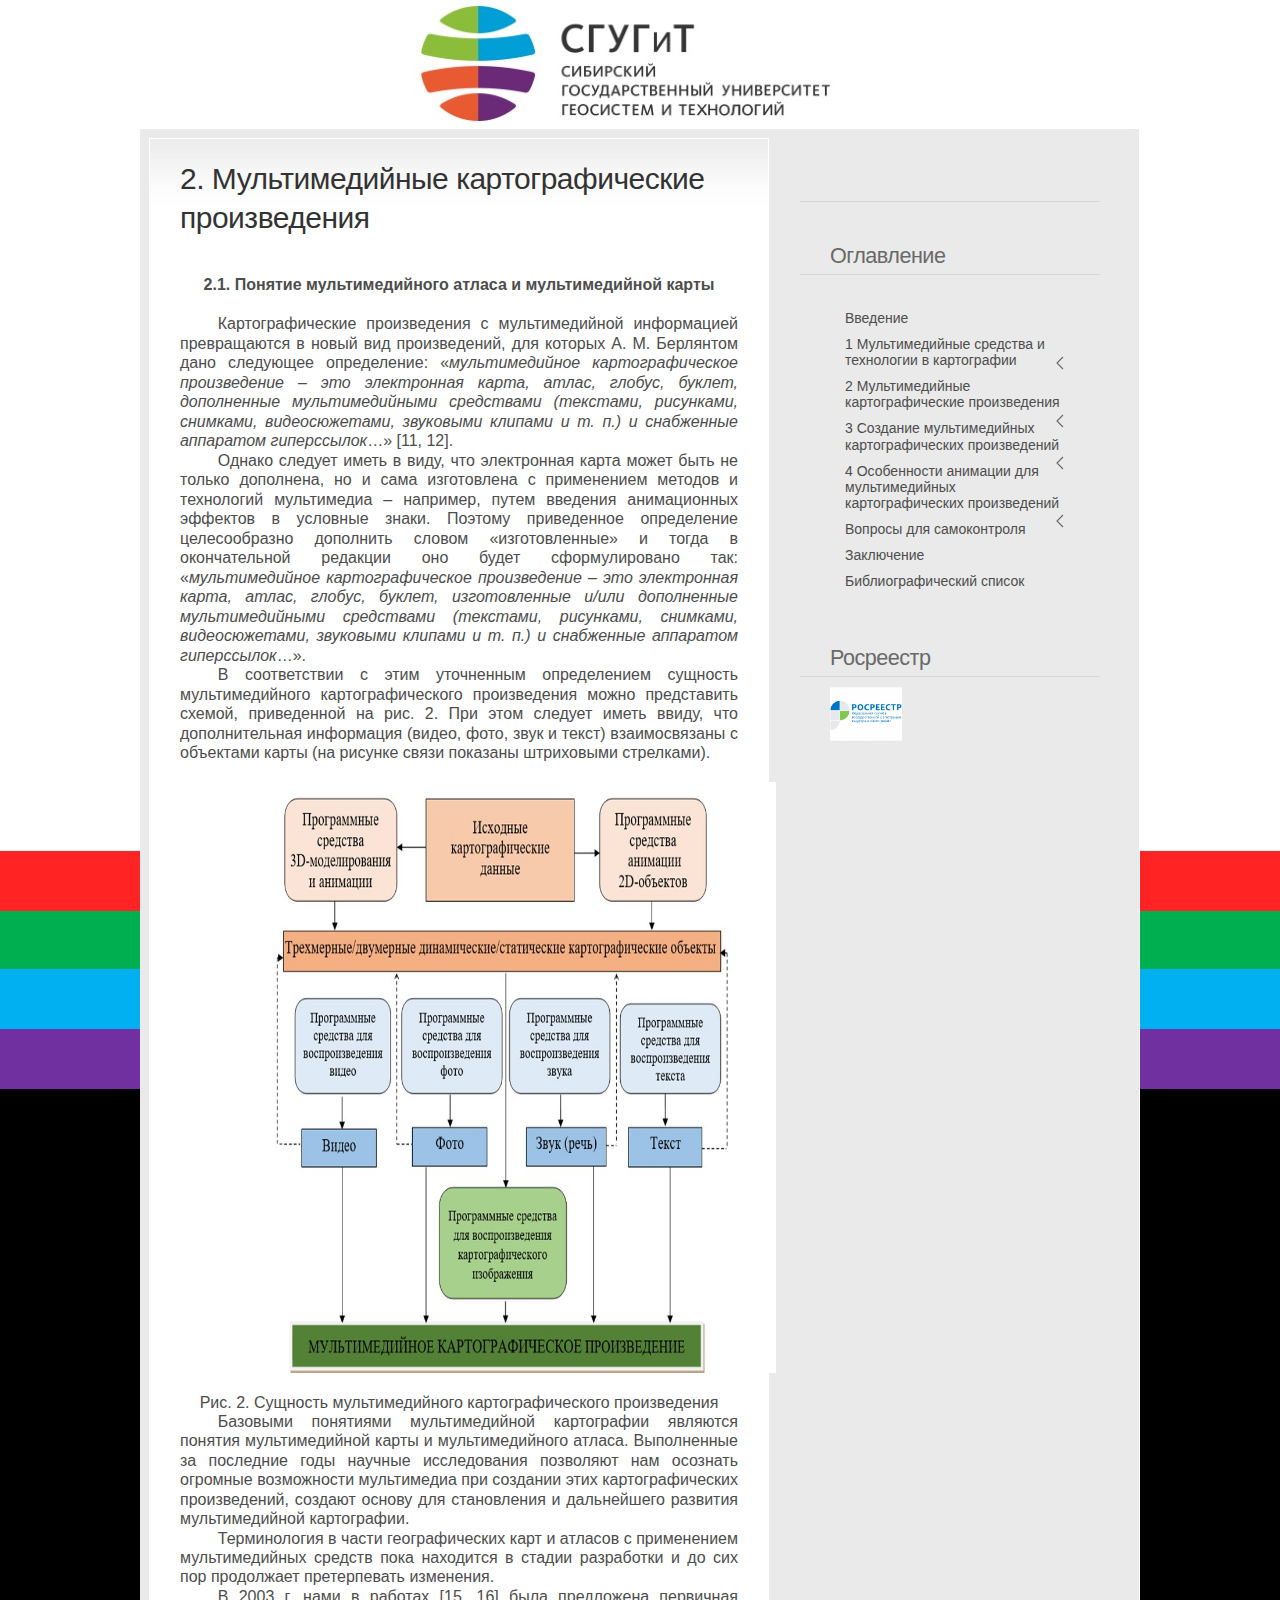
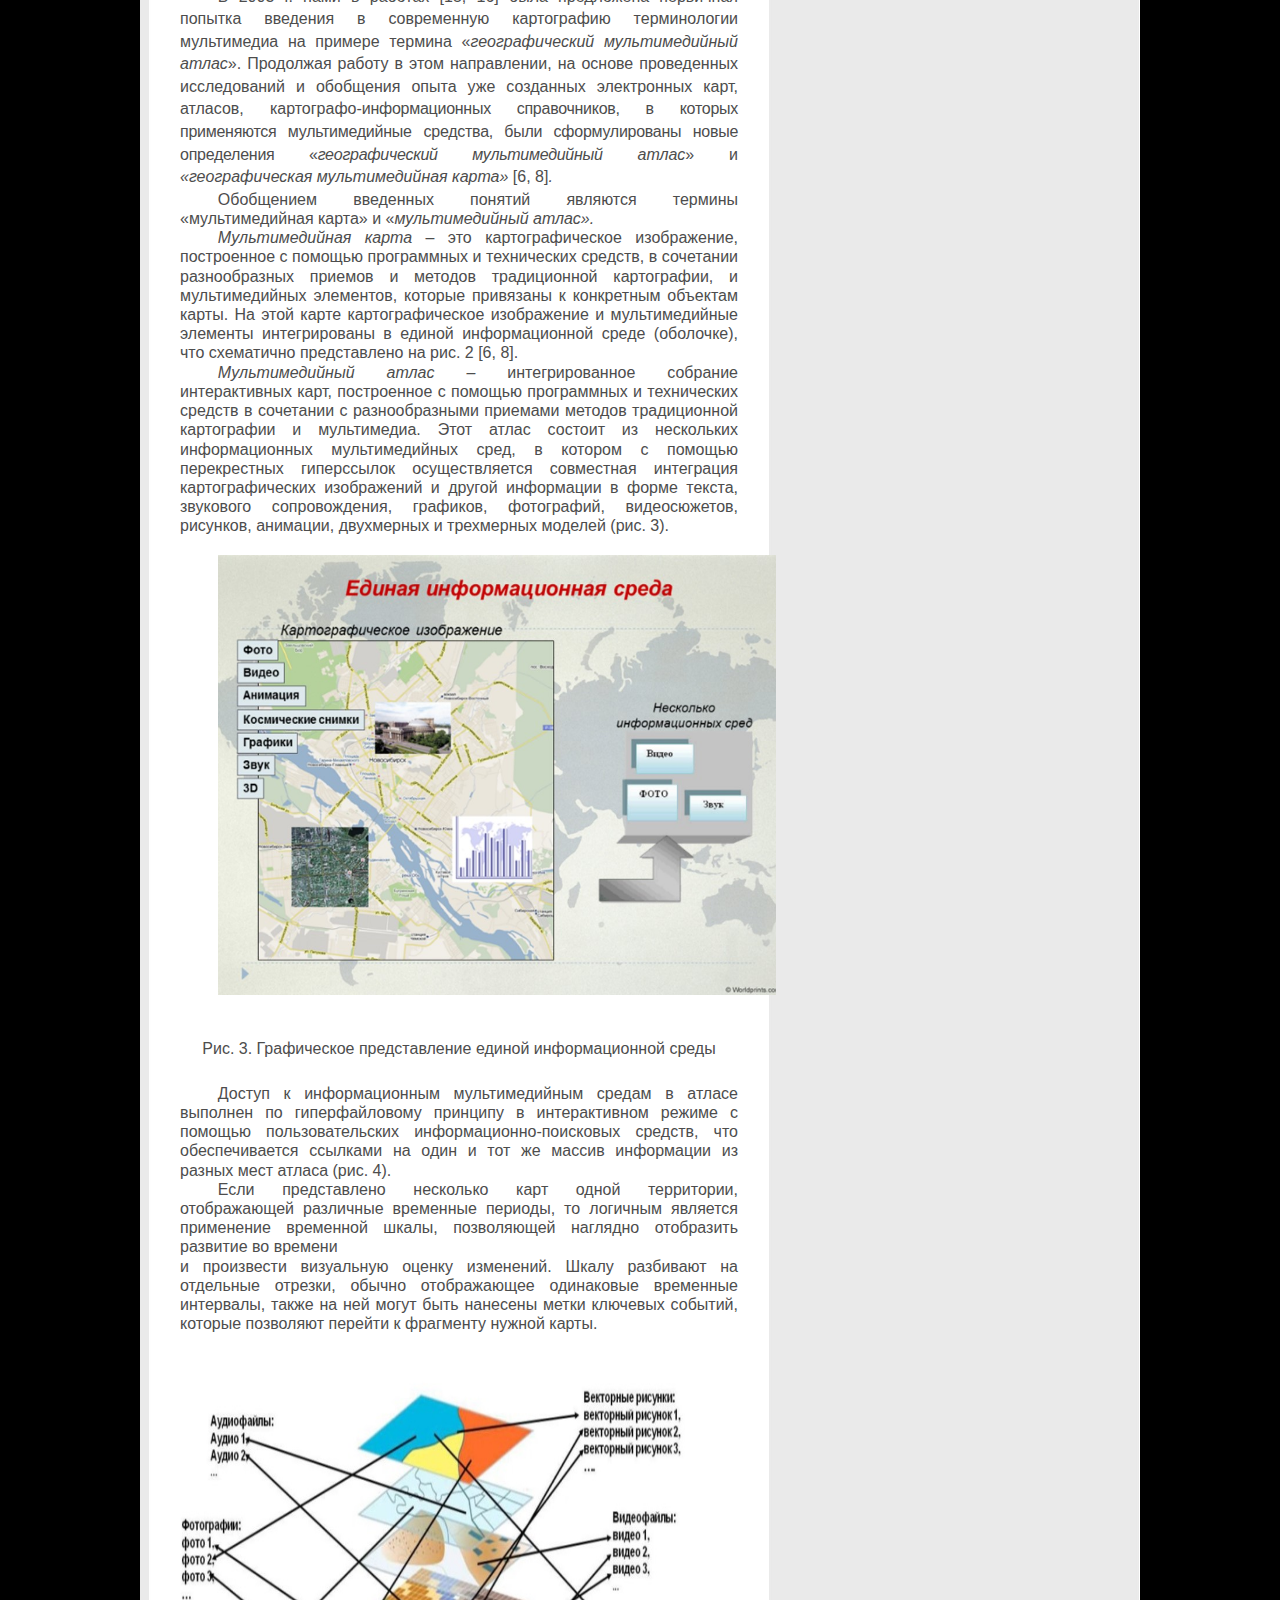
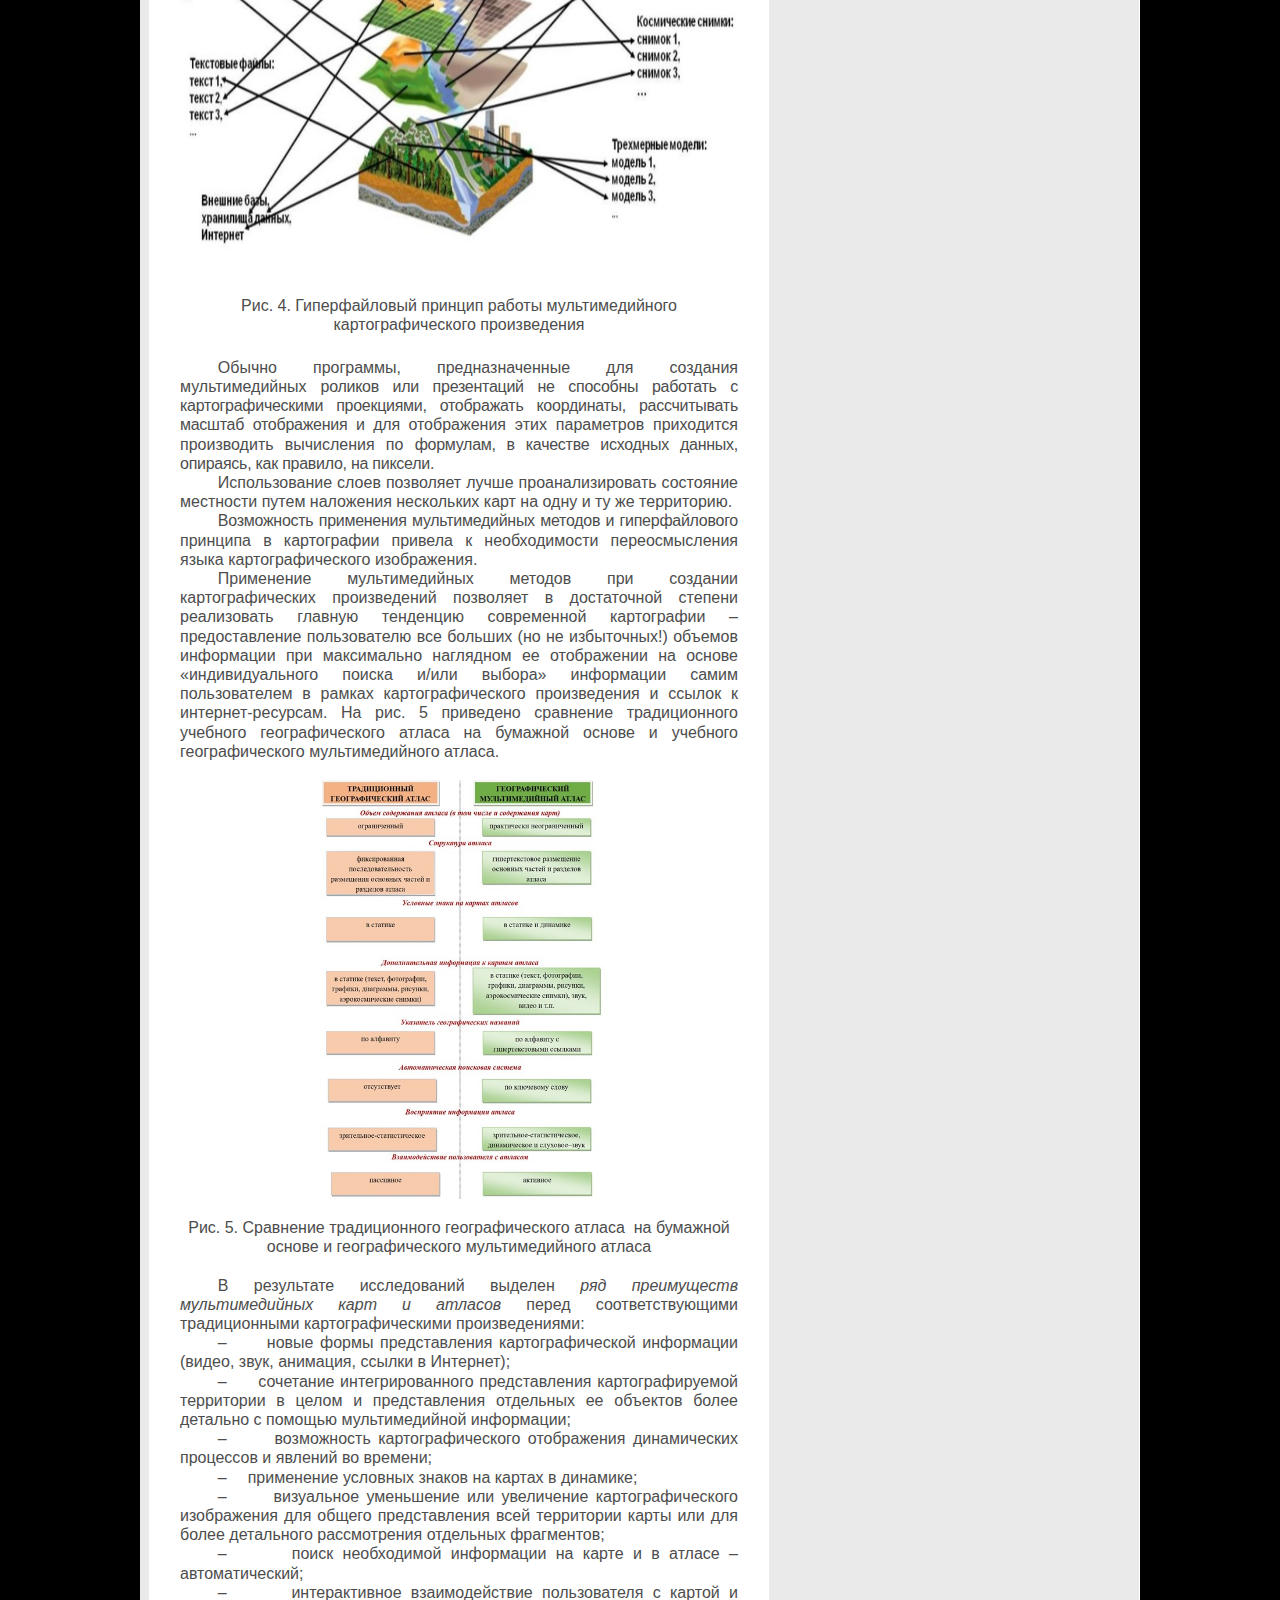
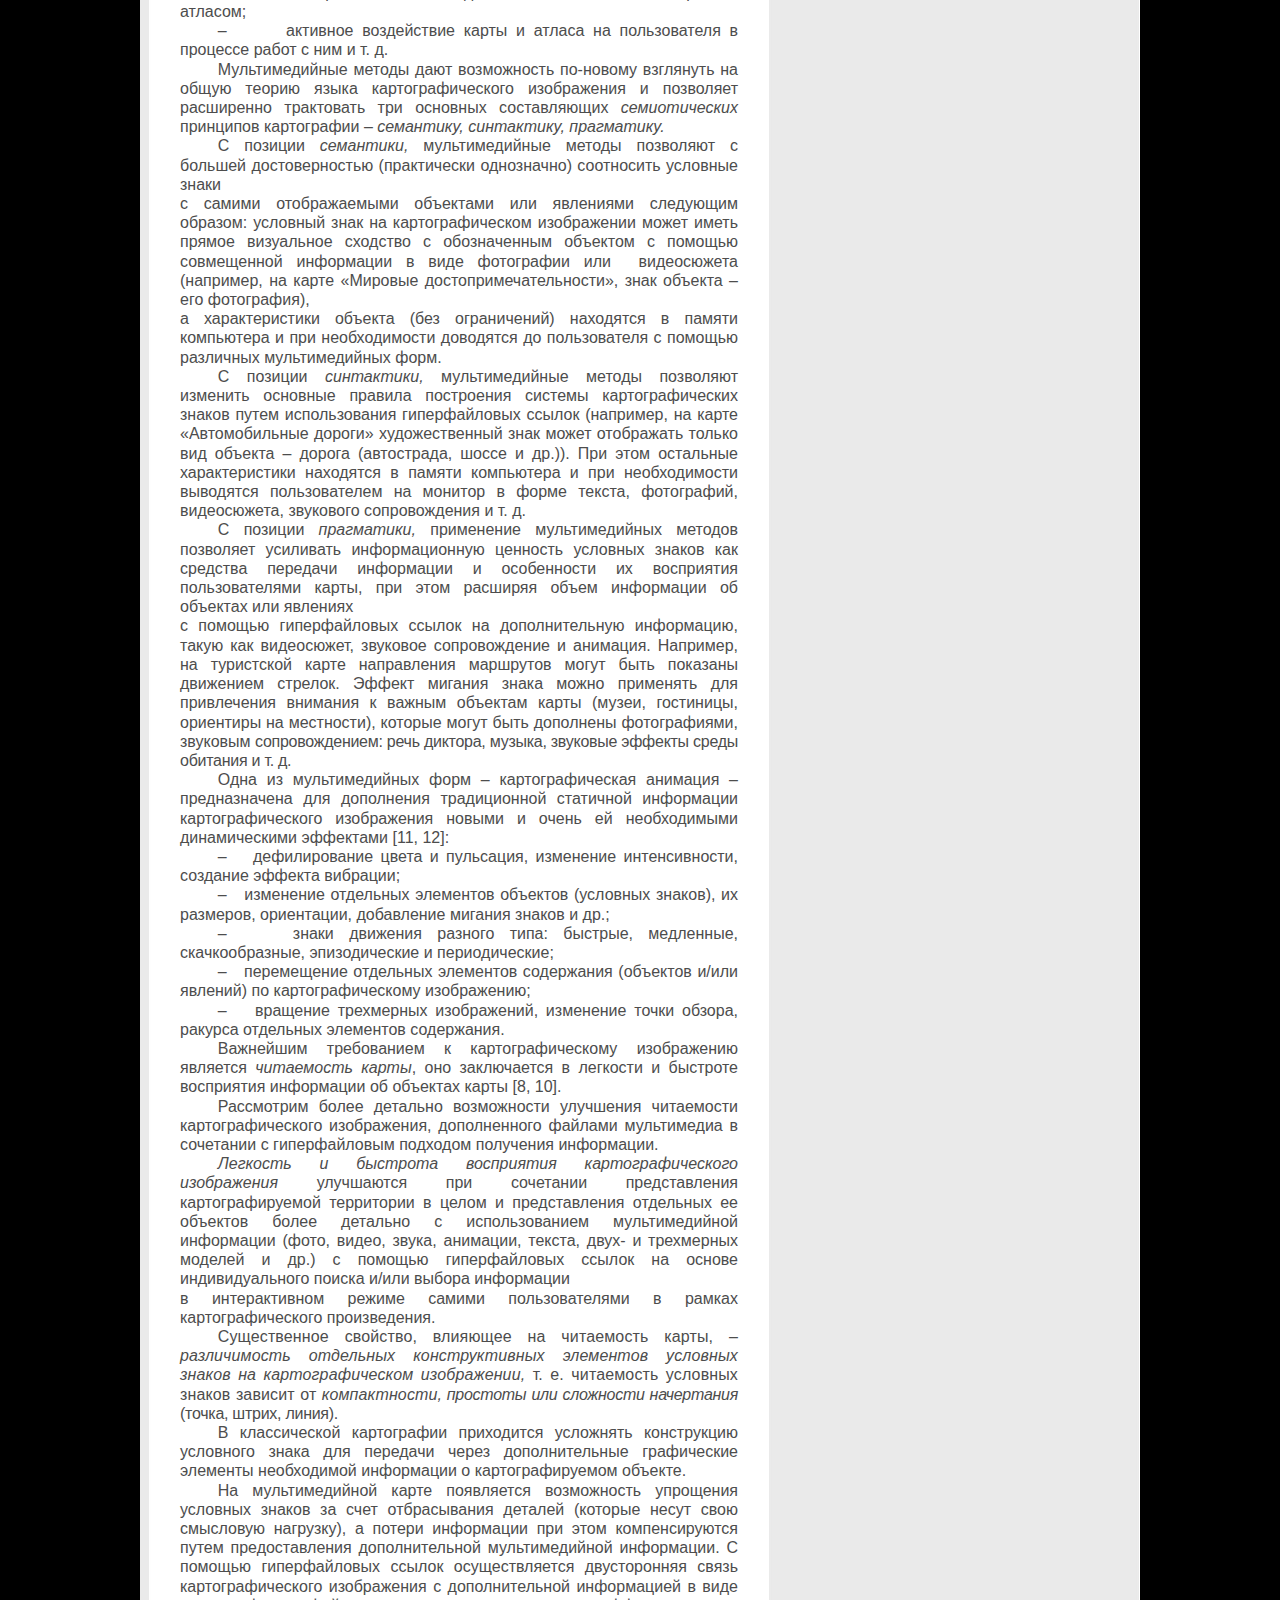
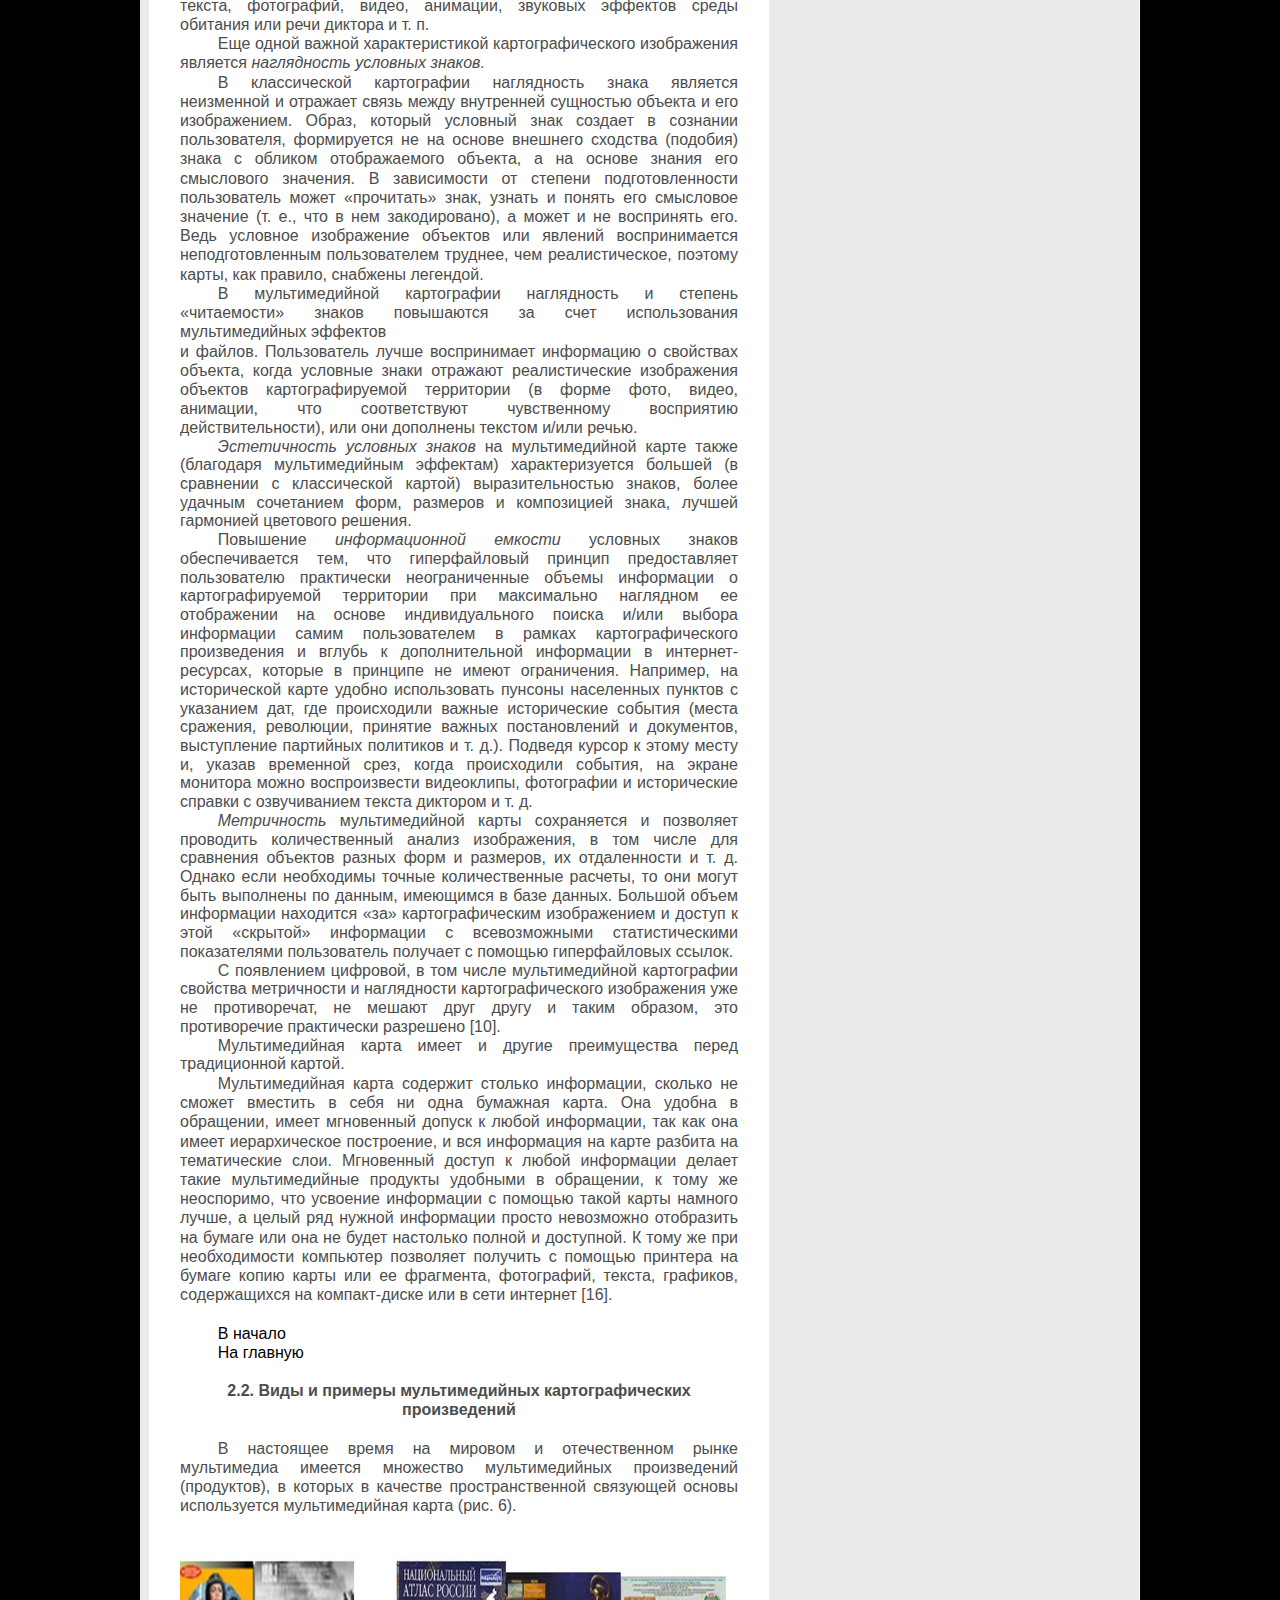
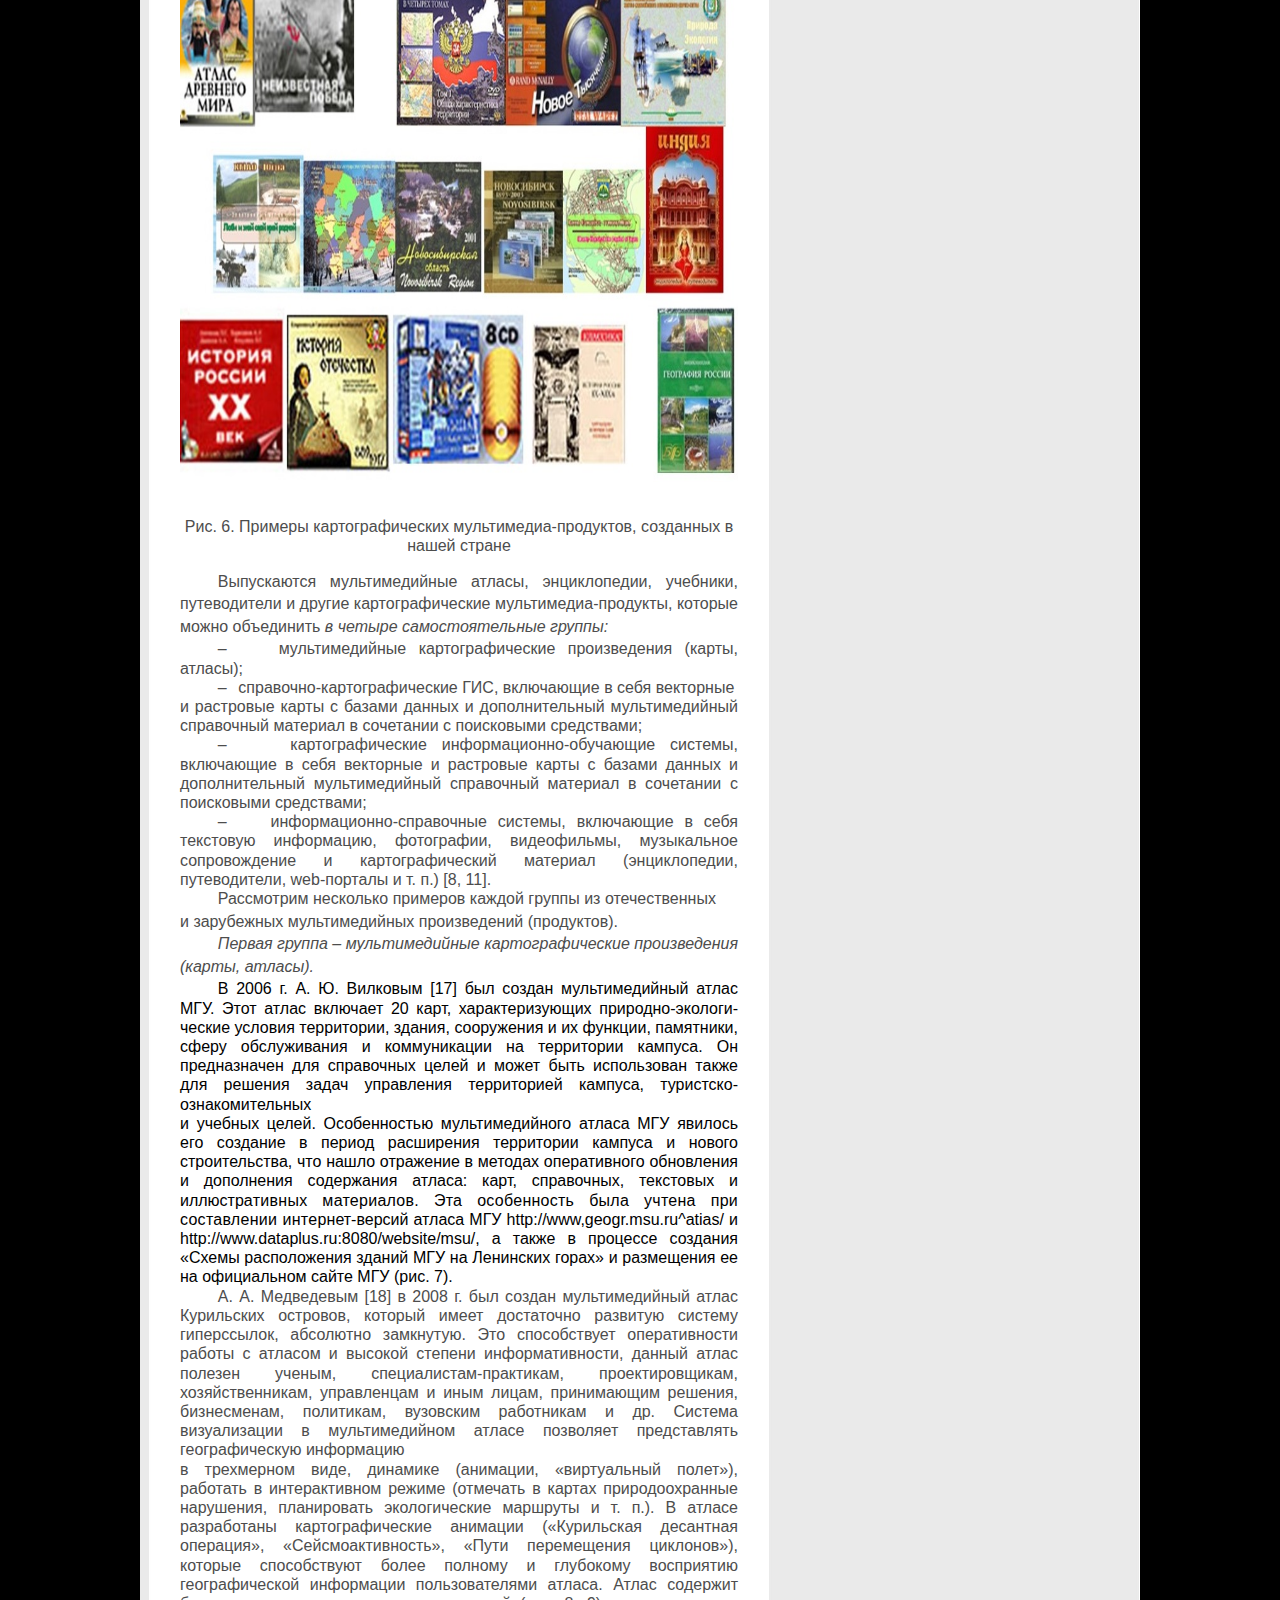
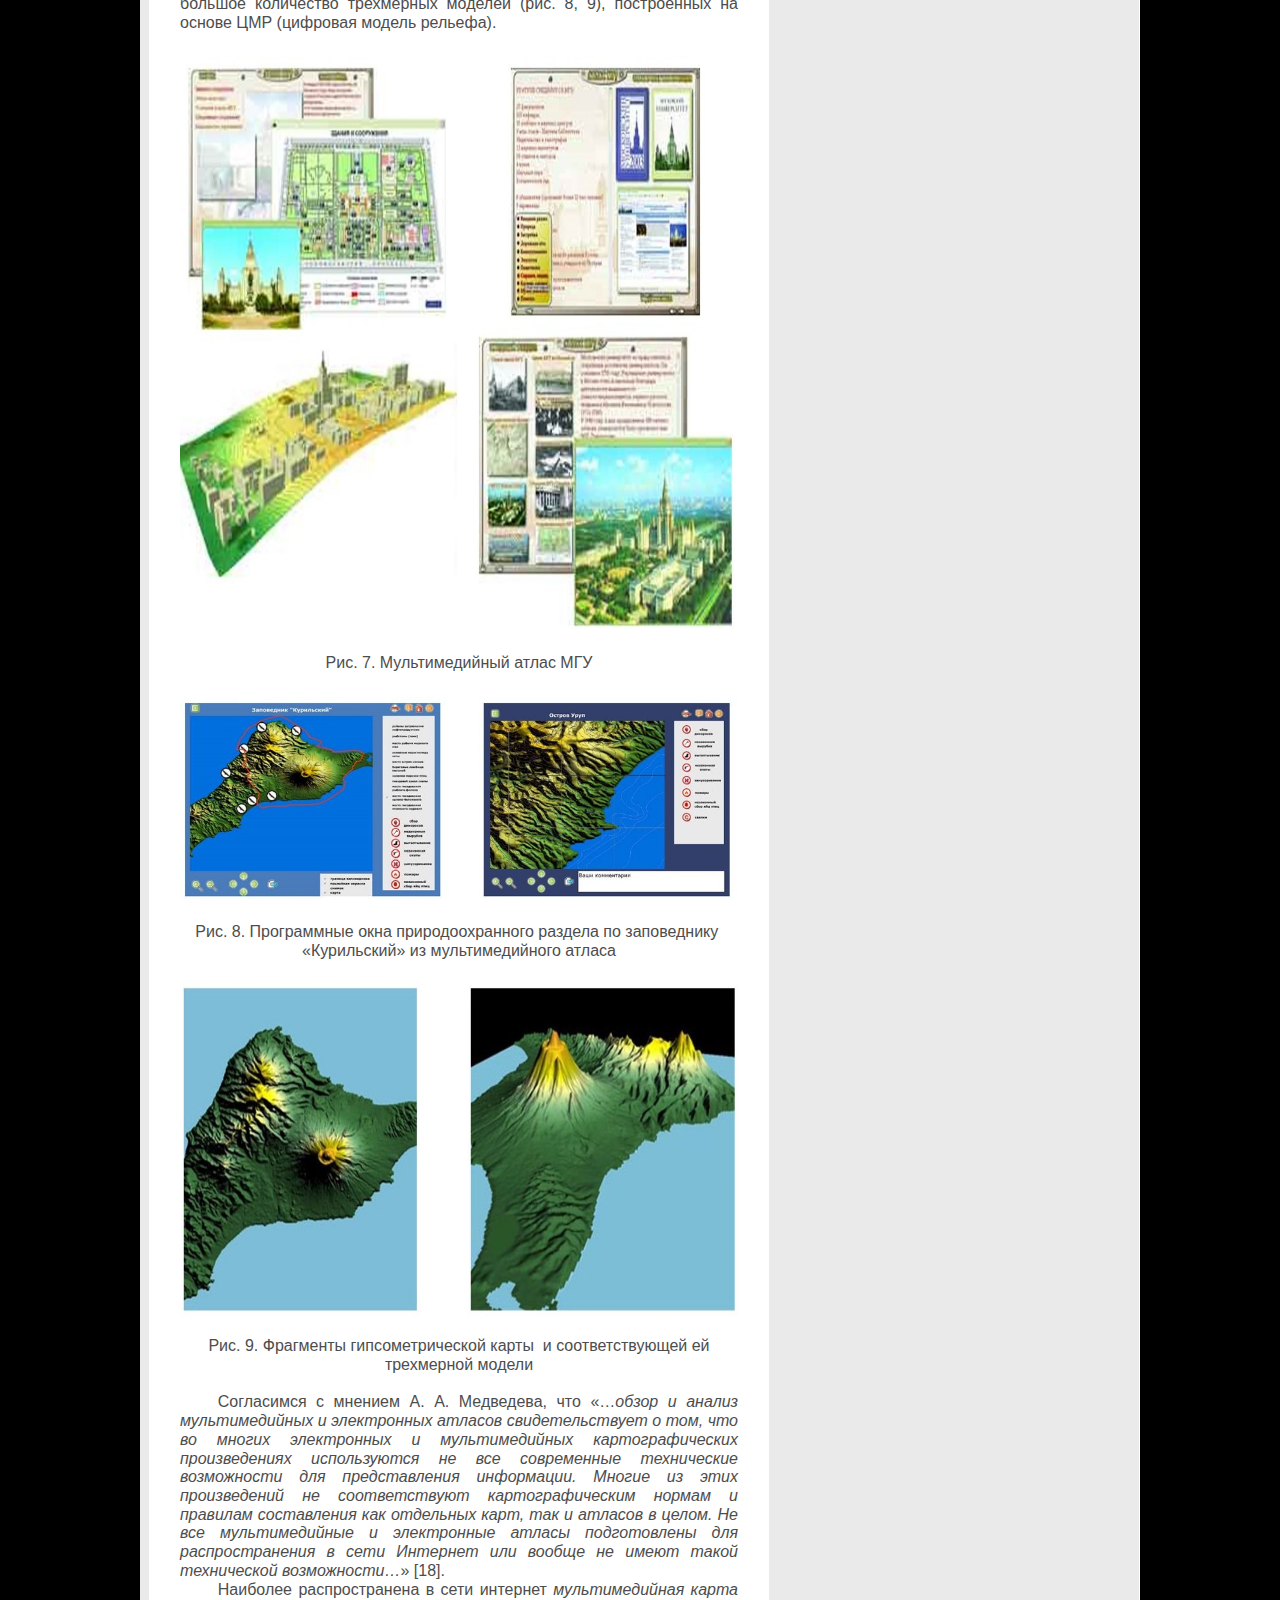
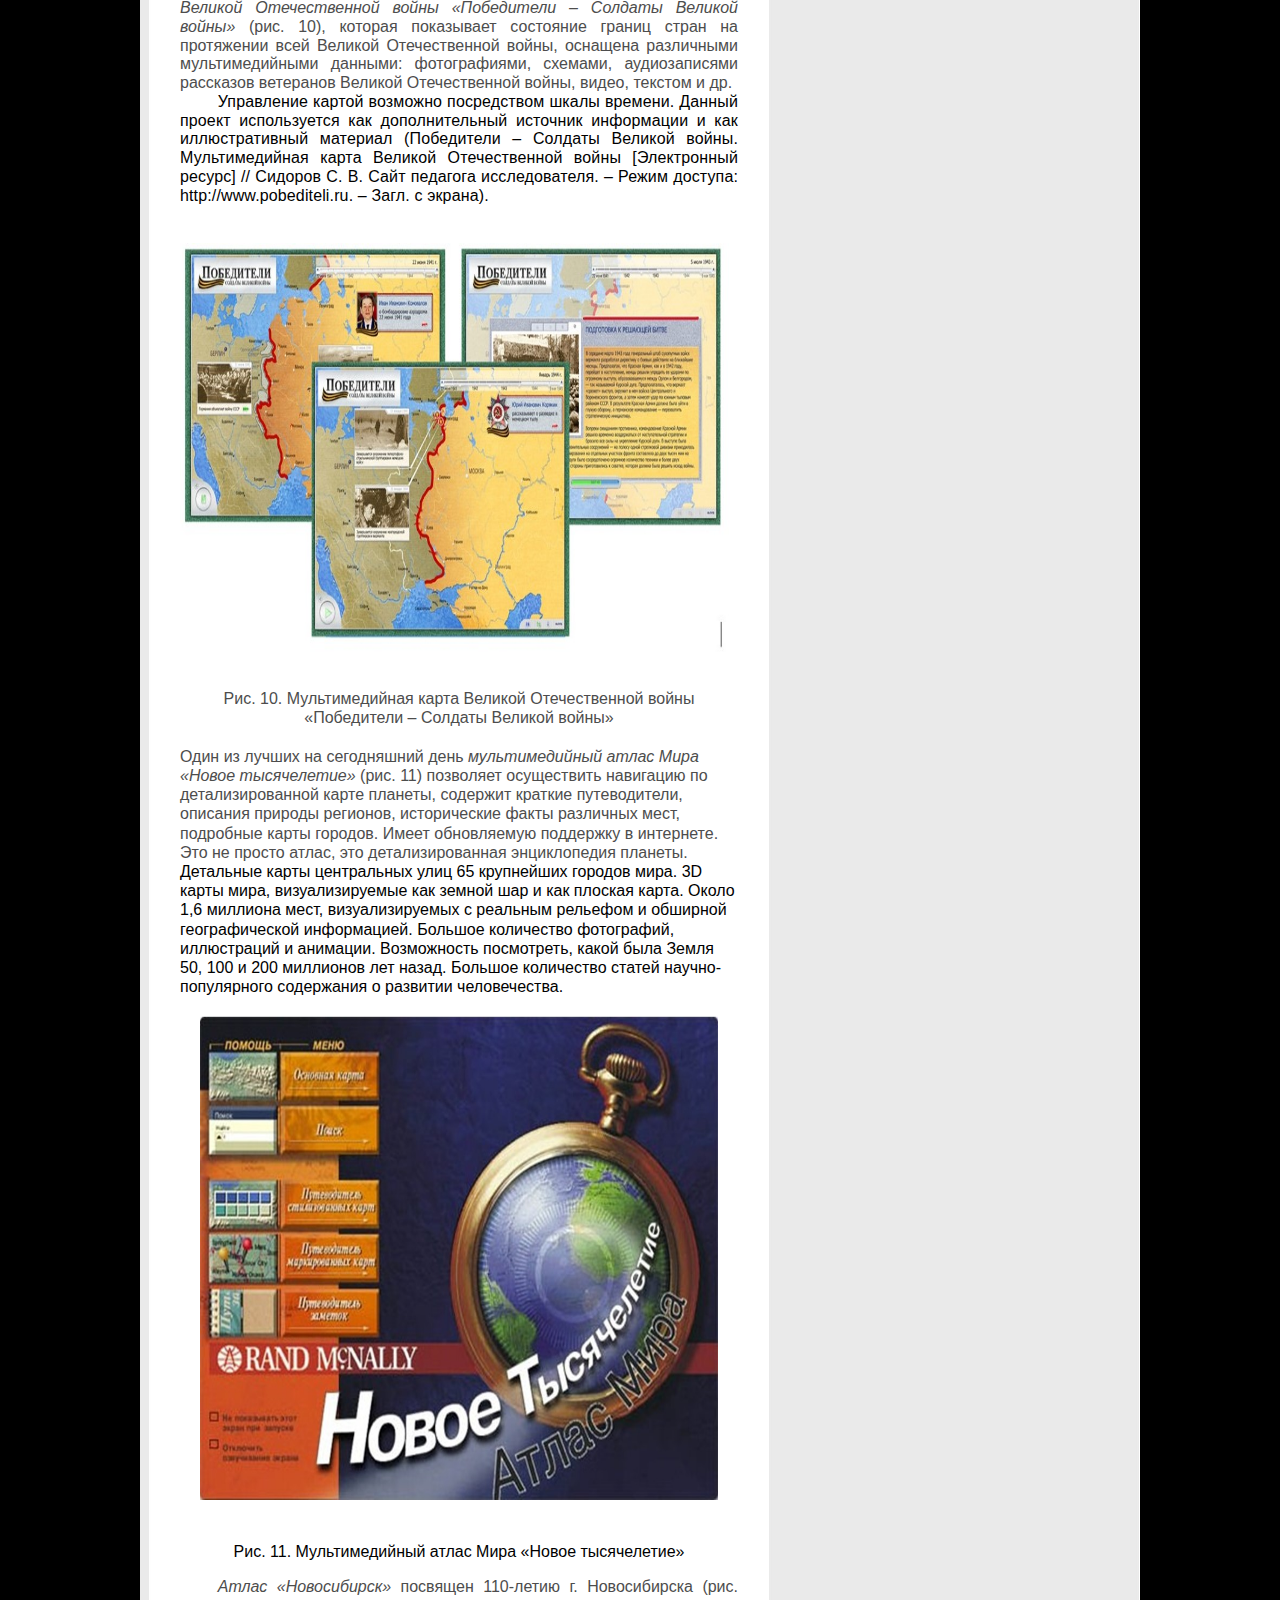
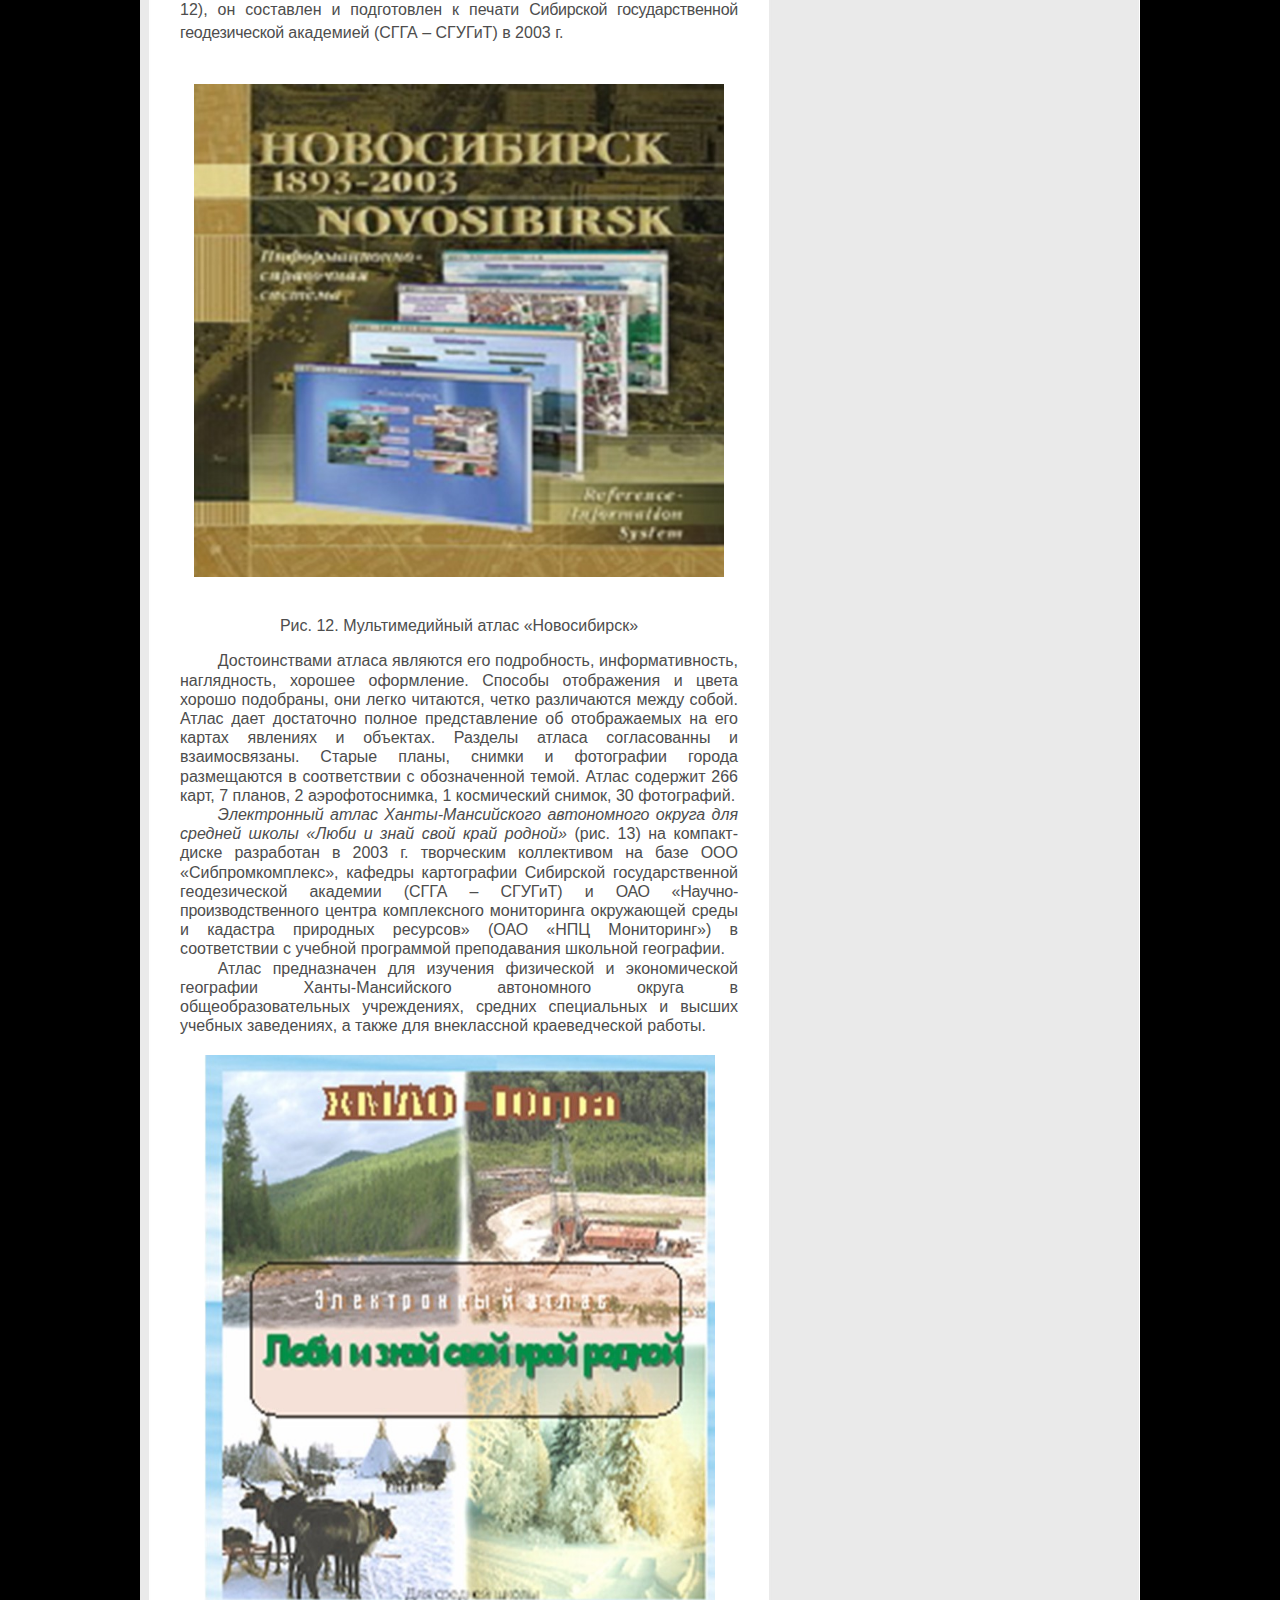
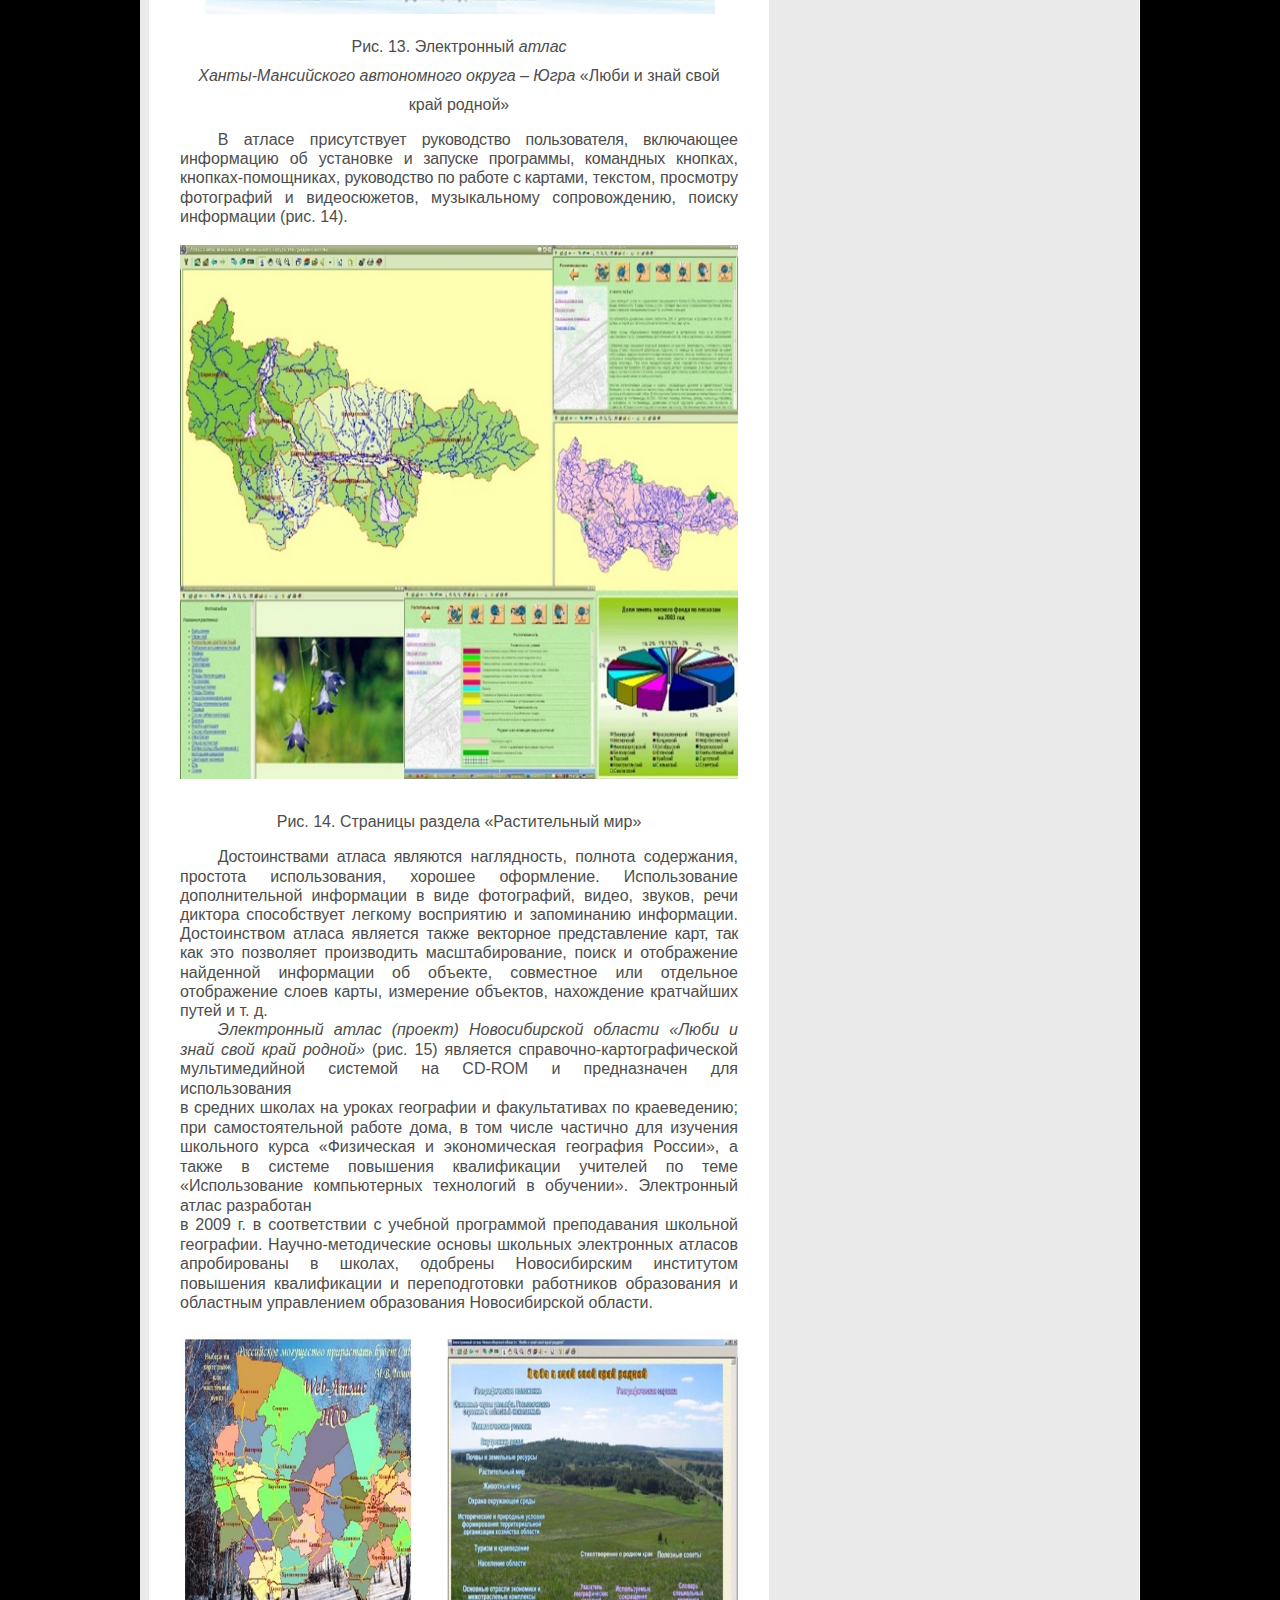
<file: page4.html>
﻿<!DOCTYPE html PUBLIC "-//W3C//DTD XHTML 1.0 Strict//EN" "http://www.w3.org/TR/xhtml1/DTD/xhtml1-strict.dtd">
<html xmlns="http://www.w3.org/1999/xhtml">
<head>
<meta name="keywords" content="карты, мультимедийные средства и технологии, создание, использование" />
<meta name="description" content="Учебное пособие охватывает все разделы учебной программы по курсу «Мультимедийная картография» и предназначено для изучения теоретического материала студентами 2-го курса, обучающимися по направлению подготовки магистров 21.04.03 «Геодезия и дистанционное зондирование» (профиль «Кар-тография и геоинформатика»)." />
<meta http-equiv="content-type" content="text/html; charset=utf-8" />
<title>2. Мультимедийные картографические произведения - </title>
<link href="style.css" rel="stylesheet" type="text/css" media="screen" />
<link href="uikit.min.css" rel="stylesheet">
<script src="uikit.min.js"></script>
<link href="style_2.css" rel="stylesheet">
<script type="text/javascript" src="jwplayer/jwplayer.js"></script>
<meta name="generator" content="TurboSite 1.7.1" />

</head>

<body>
<div id="wrapper">
	<div id="header-wrapper">
	<div id="header">
		<div id="logo">
			<h1><a href="index.html"></a></h1>
			<p></p>
		</div>
	</div>
	</div>
	<!-- end #header -->
	<div id="page">
	<div id="page-bgtop">
	<div id="page-bgbtm">
		<div id="content">
			<div class="post">
				<h2 class="title">2. Мультимедийные картографические произведения</h2>
				<div style="clear: both;">&nbsp;</div>
				<div class="entry">
					<P class=MsoNormal style="TEXT-ALIGN: center; MARGIN: 0cm; LINE-HEIGHT: 122%" 
align=center><SPAN 
style='FONT-SIZE: 12pt; FONT-FAMILY: "Arial",sans-serif; LINE-HEIGHT: 122%'><O:P></O:P></SPAN></P>
<P class=MsoNormal style="TEXT-ALIGN: center; MARGIN: 0cm; LINE-HEIGHT: 122%" 
align=center><B style="mso-bidi-font-weight: normal"><SPAN 
style='FONT-SIZE: 12pt; FONT-FAMILY: "Arial",sans-serif; LINE-HEIGHT: 122%'>2.1. 
Понятие мультимедийного атласа&nbsp;и&nbsp;мультимедийной карты</SPAN></B></P>
<P class=MsoNormal style="TEXT-ALIGN: center; MARGIN: 0cm; LINE-HEIGHT: 122%" 
align=center><B style="mso-bidi-font-weight: normal"><SPAN 
style='FONT-SIZE: 12pt; FONT-FAMILY: "Arial",sans-serif; LINE-HEIGHT: 122%'></SPAN></B>&nbsp;</P>
<P class=MsoNormal style="TEXT-ALIGN: center; MARGIN: 0cm; LINE-HEIGHT: 122%" 
align=center><B style="mso-bidi-font-weight: normal"><SPAN 
style='FONT-SIZE: 12pt; FONT-FAMILY: "Arial",sans-serif; LINE-HEIGHT: 122%'><O:P></O:P></SPAN></B></P>
<P class=MsoNormal 
style="TEXT-ALIGN: justify; MARGIN: 0cm; LINE-HEIGHT: 122%; TEXT-INDENT: 35.45pt"><SPAN 
style='FONT-SIZE: 12pt; FONT-FAMILY: "Arial",sans-serif; LINE-HEIGHT: 122%'><O:P></O:P></SPAN></P>
<P class=MsoBodyTextIndent 
style="MARGIN: 0cm; LINE-HEIGHT: 122%; TEXT-INDENT: 1cm"><SPAN 
style='FONT-SIZE: 12pt; FONT-FAMILY: "Arial",sans-serif; LINE-HEIGHT: 122%'>Картографические 
произведения с мультимедийной информацией превращаются в новый вид произведений, 
для которых А. М. Берлянтом дано следующее определение: «<I 
style="mso-bidi-font-style: normal">мультимедийное картографическое произведение 
</I>– <I style="mso-bidi-font-style: normal">это электронная карта, атлас, 
глобус, буклет, дополненные мультимедийными средствами (текстами, рисунками, 
снимками, видеосюжетами, звуковыми клипами и т.&nbsp;п.) и снабженные аппаратом 
гиперссылок</I>…» [11, 12].<SPAN style="mso-spacerun: yes">&nbsp; 
</SPAN><O:P></O:P></SPAN></P>
<P class=MsoBodyTextIndent 
style="MARGIN: 0cm; LINE-HEIGHT: 122%; TEXT-INDENT: 1cm"><SPAN 
style='FONT-SIZE: 12pt; FONT-FAMILY: "Arial",sans-serif; LINE-HEIGHT: 122%'>Однако 
следует иметь в виду, что электронная карта может быть не только дополнена, но и 
сама изготовлена с применением методов и технологий мультимедиа – например, 
путем введения анимационных эффектов в условные знаки. Поэтому приведенное 
определение целесообразно дополнить словом «изготовленные» и тогда в 
окончательной редакции оно будет сформулировано так: «<I 
style="mso-bidi-font-style: normal">мультимедийное картографическое произведение 
</I>– <I style="mso-bidi-font-style: normal">это электронная карта, атлас, 
глобус, буклет, изготовленные и/или дополненные мультимедийными средствами 
(текстами, рисунками, снимками, видеосюжетами, звуковыми клипами и т.&nbsp;п.) и 
снабженные аппаратом гиперссылок</I>…».<O:P></O:P></SPAN></P>
<P class=MsoBodyTextIndent 
style="MARGIN: 0cm; LINE-HEIGHT: 122%; TEXT-INDENT: 1cm"><SPAN 
style='FONT-SIZE: 12pt; FONT-FAMILY: "Arial",sans-serif; LINE-HEIGHT: 122%'>В 
соответствии с этим уточненным определением сущность мультимедийного 
картографического произведения можно представить схемой, приведенной на рис. 2. 
При этом следует иметь ввиду, что дополнительная информация (видео, фото, звук и 
текст) взаимосвязаны с объектами карты (на рисунке связи показаны штриховыми 
стрелками). </SPAN></P>
<P class=MsoBodyTextIndent 
style="MARGIN: 0cm; LINE-HEIGHT: 122%; TEXT-INDENT: 1cm"><SPAN 
style='FONT-SIZE: 12pt; FONT-FAMILY: "Arial",sans-serif; LINE-HEIGHT: 122%'></SPAN>&nbsp;</P>
<P class=MsoBodyTextIndent 
style="MARGIN: 0cm; LINE-HEIGHT: 122%; TEXT-INDENT: 1cm"><SPAN 
style='FONT-SIZE: 12pt; FONT-FAMILY: "Arial",sans-serif; LINE-HEIGHT: 122%'><IMG 
class=image style="HEIGHT: 591px; WIDTH: 864px" alt=2-2.jpg 
src="user-images/2-2.jpg" 
width=958 height=720></P>
<P class=MsoNormal style="TEXT-ALIGN: center; MARGIN: 0cm; LINE-HEIGHT: 120%" 
align=center><SPAN 
style='FONT-SIZE: 12pt; FONT-FAMILY: "Arial",sans-serif; LINE-HEIGHT: 120%; mso-bidi-font-weight: bold'></SPAN>&nbsp;</P>
<P class=MsoNormal style="TEXT-ALIGN: center; MARGIN: 0cm; LINE-HEIGHT: 120%" 
align=center><SPAN 
style='FONT-SIZE: 12pt; FONT-FAMILY: "Arial",sans-serif; LINE-HEIGHT: 120%; mso-bidi-font-weight: bold'>Рис. 
2.</SPAN><SPAN 
style='FONT-SIZE: 12pt; FONT-FAMILY: "Arial",sans-serif; LINE-HEIGHT: 120%'> 
<SPAN style="mso-bidi-font-weight: bold">Сущность мультимедийного 
картографического произведения</SPAN></SPAN></P></SPAN>
<P class=MsoBodyTextIndent 
style="MARGIN: 0cm; LINE-HEIGHT: 122%; TEXT-INDENT: 1cm"><SPAN 
style='FONT-SIZE: 12pt; FONT-FAMILY: "Arial",sans-serif; LINE-HEIGHT: 122%'><O:P></O:P></SPAN></P>
<P class=MsoNormal 
style="TEXT-ALIGN: justify; MARGIN: 0cm; LINE-HEIGHT: 122%; TEXT-INDENT: 1cm"><SPAN 
style='FONT-SIZE: 12pt; FONT-FAMILY: "Arial",sans-serif; LINE-HEIGHT: 122%'>Базовыми 
понятиями мультимедийной картографии являются понятия мультимедийной карты и 
мультимедийного атласа. Выполненные за последние годы научные исследования 
позволяют нам осознать огромные возможности мультимедиа при создании этих 
картографических произведений, создают основу для становления и дальнейшего 
развития мультимедийной картографии. <O:P></O:P></SPAN></P>
<P class=MsoNormal 
style="TEXT-ALIGN: justify; MARGIN: 0cm; LINE-HEIGHT: 120%; TEXT-INDENT: 1cm"><SPAN 
style='FONT-SIZE: 12pt; FONT-FAMILY: "Arial",sans-serif; LINE-HEIGHT: 120%; mso-bidi-font-weight: bold'>Терминология 
в части географических карт и атласов с применением мультимедийных средств пока 
находится в стадии разработки и до сих пор продолжает претерпевать 
изменения.<O:P></O:P></SPAN></P>
<P class=MsoBodyTextIndent style="MARGIN: 0cm; TEXT-INDENT: 1cm"><SPAN 
style='FONT-SIZE: 12pt; FONT-FAMILY: "Arial",sans-serif; LINE-HEIGHT: 120%'>В 
2003 г. н<SPAN style="mso-bidi-font-weight: bold">ами в работах [15, 16] была 
предложена первичная попытка введения в современную картографию терминологии 
мультимедиа на примере термина «<I>географический мультимедийный</I> 
<I>атлас</I>». Продолжая работу в этом направлении, на основе проведенных 
исследований и обобщения опыта уже созданных электронных карт, атласов, 
картографо-<SPAN style="LETTER-SPACING: -0.2pt">информационных справочников, в 
которых применяются мультимедийны</SPAN>е <SPAN 
style="LETTER-SPACING: -0.2pt">средства, были сформулированы новые определения 
«<I>географический мультимедийный</I></SPAN> <I>атлас</I>» и <I 
style="mso-bidi-font-style: normal">«географическая мультимедийная карта» 
</I>[6, 8]<I style="mso-bidi-font-style: normal">.</I> 
<O:P></O:P></SPAN></SPAN></P>
<P class=MsoNormal 
style="TEXT-ALIGN: justify; MARGIN: 0cm; LINE-HEIGHT: 120%; TEXT-INDENT: 1cm"><SPAN 
style='FONT-SIZE: 12pt; FONT-FAMILY: "Arial",sans-serif; LINE-HEIGHT: 120%; mso-bidi-font-weight: bold'>Обобщением 
введенных понятий являются термины «мультимедийная карта» и «<I>мультимедийный 
атлас».<O:P></O:P></I></SPAN></P>
<P class=MsoNormal 
style="TEXT-ALIGN: justify; MARGIN: 0cm; LINE-HEIGHT: 120%; TEXT-INDENT: 1cm"><I 
style="mso-bidi-font-style: normal"><SPAN 
style='FONT-SIZE: 12pt; FONT-FAMILY: "Arial",sans-serif; LINE-HEIGHT: 120%'>Мультимедийная 
карта</SPAN></I><SPAN 
style='FONT-SIZE: 12pt; FONT-FAMILY: "Arial",sans-serif; LINE-HEIGHT: 120%'> – 
это картографическое изображение, построенное с помощью программных и 
технических средств, в сочетании разнообразных приемов и методов традиционной 
картографии, и мультимедийных элементов, которые привязаны к конкретным объектам 
карты. На этой карте картографическое изображение и мультимедийные элементы 
интегрированы в единой информационной среде (оболочке), что схематично 
представлено на рис. 2 <SPAN style="mso-bidi-font-weight: bold">[6, 
8]</SPAN>.<O:P></O:P></SPAN></P>
<P class=MsoNormal 
style="TEXT-ALIGN: justify; MARGIN: 0cm; LINE-HEIGHT: 120%; TEXT-INDENT: 1cm"><I><SPAN 
style='FONT-SIZE: 12pt; FONT-FAMILY: "Arial",sans-serif; LINE-HEIGHT: 120%; mso-bidi-font-weight: bold'>Мультимедийный 
атлас –</SPAN></I><SPAN 
style='FONT-SIZE: 12pt; FONT-FAMILY: "Arial",sans-serif; LINE-HEIGHT: 120%; mso-bidi-font-weight: bold'> 
интегрированное собрание интерактивных карт</SPAN><SPAN 
style='FONT-SIZE: 12pt; FONT-FAMILY: "Arial",sans-serif; LINE-HEIGHT: 120%'>, 
построенное с помощью программных и технических средств в сочетании с 
разнообразными приемами методов традиционной картографии и мультимедиа. Этот 
атлас состоит из нескольких информационных мультимедийных сред, в котором с 
помощью перекрестных гиперссылок осуществляется совместная интеграция 
картографических изображений и другой информации в форме<SPAN 
style="mso-bidi-font-weight: bold"> текста, звукового сопровождения, графиков, 
фотографий, видеосюжетов, рисунков, анимации, двухмерных и трехмерных моделей 
(рис. 3).<SPAN style="mso-spacerun: yes">&nbsp; </SPAN></SPAN></SPAN></P>
<P class=MsoNormal 
style="TEXT-ALIGN: justify; MARGIN: 0cm; LINE-HEIGHT: 120%; TEXT-INDENT: 1cm"><SPAN 
style='FONT-SIZE: 12pt; FONT-FAMILY: "Arial",sans-serif; LINE-HEIGHT: 120%'><SPAN 
style="mso-bidi-font-weight: bold"><SPAN 
style="mso-spacerun: yes"></SPAN></SPAN></SPAN>&nbsp;</P>
<P class=MsoNormal 
style="TEXT-ALIGN: justify; MARGIN: 0cm; LINE-HEIGHT: 120%; TEXT-INDENT: 1cm"><SPAN 
style='FONT-SIZE: 12pt; FONT-FAMILY: "Arial",sans-serif; LINE-HEIGHT: 120%'><SPAN 
style="mso-bidi-font-weight: bold"><SPAN style="mso-spacerun: yes"><IMG 
class=image style="HEIGHT: 440px; WIDTH: 572px" alt=2-3.jpg 
src="user-images/2-3.jpg" 
width=958 height=720>&nbsp;</P>
<P class=MsoNormal style="TEXT-ALIGN: center; MARGIN: 0cm; LINE-HEIGHT: 120%" 
align=center><SPAN 
style='FONT-SIZE: 12pt; FONT-FAMILY: "Arial",sans-serif; LINE-HEIGHT: 120%'><O:P></O:P></SPAN></P>
<P class=MsoNormal style="TEXT-ALIGN: center; MARGIN: 0cm" align=center><SPAN 
style='FONT-SIZE: 12pt; FONT-FAMILY: "Arial",sans-serif'></SPAN>&nbsp;</P>
<P class=MsoNormal style="TEXT-ALIGN: center; MARGIN: 0cm" align=center><SPAN 
style='FONT-SIZE: 12pt; FONT-FAMILY: "Arial",sans-serif'>Рис. 3. Графическое 
представление единой информационной 
среды</SPAN></P></SPAN><O:P></O:P></SPAN></SPAN>
<P class=MsoBodyTextIndent style="MARGIN: 0cm; TEXT-INDENT: 1cm"><SPAN 
style='FONT-SIZE: 12pt; FONT-FAMILY: "Arial",sans-serif; LINE-HEIGHT: 120%; mso-bidi-font-weight: bold'><O:P></O:P></SPAN></P>
<P class=MsoBodyTextIndent style="MARGIN: 0cm; TEXT-INDENT: 0cm" 
align=left><SPAN 
style='FONT-SIZE: 12pt; FONT-FAMILY: "Arial",sans-serif; LINE-HEIGHT: 120%; mso-bidi-font-weight: bold'></SPAN><SPAN 
style='FONT-SIZE: 12pt; FONT-FAMILY: "Arial",sans-serif; LINE-HEIGHT: 120%'><SPAN 
style="mso-bidi-font-weight: bold"></SPAN></SPAN>&nbsp;</P>
<P class=MsoNormal style="TEXT-ALIGN: center; MARGIN: 0cm; LINE-HEIGHT: 120%" 
align=center><SPAN 
style='FONT-SIZE: 12pt; FONT-FAMILY: "Arial",sans-serif; LINE-HEIGHT: 120%'><SPAN 
style="mso-bidi-font-weight: bold"><O:P></O:P></SPAN></SPAN></P>
<P class=MsoNormal style="TEXT-ALIGN: center; MARGIN: 0cm; LINE-HEIGHT: 120%" 
align=center><SPAN 
style='FONT-SIZE: 12pt; FONT-FAMILY: "Arial",sans-serif; LINE-HEIGHT: 120%; mso-bidi-font-weight: bold'><O:P></O:P></SPAN></P>
<P class=MsoNormal style="TEXT-ALIGN: center; MARGIN: 0cm; LINE-HEIGHT: 120%" 
align=center><SPAN 
style='FONT-SIZE: 12pt; FONT-FAMILY: "Arial",sans-serif; LINE-HEIGHT: 120%; mso-bidi-font-weight: bold'><O:P></O:P></SPAN></P>
<P class=MsoNormal 
style="TEXT-ALIGN: justify; MARGIN: 0cm; LINE-HEIGHT: 120%; TEXT-INDENT: 1cm"><SPAN 
style='FONT-SIZE: 12pt; FONT-FAMILY: "Arial",sans-serif; LINE-HEIGHT: 120%; mso-bidi-font-weight: bold'>Доступ 
к информационным мультимедийным средам в атласе выполнен по гиперфайловому 
принципу в интерактивном режиме с помощью </SPAN><SPAN 
style='FONT-SIZE: 12pt; FONT-FAMILY: "Arial",sans-serif; LINE-HEIGHT: 120%'>пользовательских 
информационно-поисковых средств<SPAN style="mso-bidi-font-weight: bold">, что 
обеспечивается ссылками на один и тот же массив информации из разных мест атласа 
(рис. 4). <O:P></O:P></SPAN></SPAN></P>
<P class=MsoNormal 
style="TEXT-ALIGN: justify; MARGIN: 0cm; LINE-HEIGHT: 120%; TEXT-INDENT: 1cm; tab-stops: 54.0pt"><SPAN 
style='FONT-SIZE: 12pt; FONT-FAMILY: "Arial",sans-serif; LINE-HEIGHT: 120%'>Если 
представлено несколько карт одной территории, отображающей различные временные 
периоды, то логичным является применение временной шкалы, позволяющей наглядно 
отобразить развитие во времени <BR>и произвести визуальную оценку изменений. 
Шкалу разбивают на отдельные отрезки, обычно отображающее одинаковые временные 
интервалы, также на ней могут быть нанесены метки ключевых событий, которые 
позволяют перейти к фрагменту нужной карты.</SPAN></P>
<P class=MsoNormal 
style="TEXT-ALIGN: justify; MARGIN: 0cm; LINE-HEIGHT: 120%; TEXT-INDENT: 1cm; tab-stops: 54.0pt"><SPAN 
style='FONT-SIZE: 12pt; FONT-FAMILY: "Arial",sans-serif; LINE-HEIGHT: 120%'></SPAN>&nbsp;</P>
<P class=MsoNormal 
style="TEXT-ALIGN: justify; MARGIN: 0cm; LINE-HEIGHT: 120%; TEXT-INDENT: 1cm; tab-stops: 54.0pt"><SPAN 
style='FONT-SIZE: 12pt; FONT-FAMILY: "Arial",sans-serif; LINE-HEIGHT: 120%'><O:P></O:P></SPAN></P>
<P class=MsoNormal style="TEXT-ALIGN: center; MARGIN: 0cm" align=center><SPAN 
style='FONT-SIZE: 12pt; FONT-FAMILY: "Arial",sans-serif; mso-bidi-font-weight: bold'><O:P></O:P></SPAN></P><SPAN 
style='FONT-SIZE: 12pt; FONT-FAMILY: "Arial",sans-serif; mso-no-proof: yes'>
<P class=MsoNormal style="TEXT-ALIGN: center; MARGIN: 0cm; LINE-HEIGHT: 120%" 
align=center><SPAN 
style='FONT-SIZE: 12pt; FONT-FAMILY: "Arial",sans-serif; LINE-HEIGHT: 120%'><SPAN 
style='FONT-SIZE: 12pt; FONT-FAMILY: "Arial",sans-serif; LINE-HEIGHT: 120%'><IMG 
class=image style="HEIGHT: 524px; WIDTH: 847px" alt=2-4.jpg 
src="user-images/2-4.jpg" 
width=955 height=556></SPAN></SPAN></P>
<P class=MsoNormal style="TEXT-ALIGN: center; MARGIN: 0cm; LINE-HEIGHT: 120%" 
align=center><SPAN 
style='FONT-SIZE: 12pt; FONT-FAMILY: "Arial",sans-serif; LINE-HEIGHT: 120%'><SPAN 
style='FONT-SIZE: 12pt; FONT-FAMILY: "Arial",sans-serif; LINE-HEIGHT: 120%'></SPAN></SPAN>&nbsp;</P>
<P class=MsoNormal style="TEXT-ALIGN: center; MARGIN: 0cm; LINE-HEIGHT: 120%" 
align=center><SPAN 
style='FONT-SIZE: 12pt; FONT-FAMILY: "Arial",sans-serif; LINE-HEIGHT: 120%'>Рис. 
4. Гиперфайловый принцип работы мультимедийного картографического 
произведения</SPAN></P><O:P></SPAN>
<P class=MsoNormal style="TEXT-ALIGN: center; MARGIN: 0cm" align=center><SPAN 
style='FONT-SIZE: 12pt; FONT-FAMILY: "Arial",sans-serif'></SPAN>&nbsp;</P>
<P class=MsoNormal style="TEXT-ALIGN: center; MARGIN: 0cm" align=center><SPAN 
style='FONT-SIZE: 12pt; FONT-FAMILY: "Arial",sans-serif'><O:P></O:P></SPAN></P>
<P class=MsoNormal style="TEXT-ALIGN: center; MARGIN: 0cm" align=center><SPAN 
style='FONT-SIZE: 12pt; FONT-FAMILY: "Arial",sans-serif; LINE-HEIGHT: 120%'><O:P></O:P></SPAN></P>
<P class=MsoNormal style="TEXT-ALIGN: center; MARGIN: 0cm; LINE-HEIGHT: 120%" 
align=center><SPAN 
style='FONT-SIZE: 12pt; FONT-FAMILY: "Arial",sans-serif; LINE-HEIGHT: 120%'><O:P></O:P></SPAN></P>
<P class=MsoNormal 
style="TEXT-ALIGN: justify; MARGIN: 0cm; LINE-HEIGHT: 120%; TEXT-INDENT: 1cm; tab-stops: 54.0pt"><SPAN 
style='FONT-SIZE: 12pt; FONT-FAMILY: "Arial",sans-serif; LINE-HEIGHT: 120%'>Обычно 
программы, предназначенные для создания мультимедийных <SPAN 
style="LETTER-SPACING: -0.2pt">роликов или презентаций не способны работать с 
картографическими проекциями, отображать координаты, рассчитывать масштаб 
отображения и для </SPAN>отображения этих параметров приходится производить 
вычисления по <SPAN style="LETTER-SPACING: -0.2pt">формулам, в качестве исходных 
данных, опираясь, как правило, на пиксели</SPAN>.<O:P></O:P></SPAN></P>
<P class=MsoNormal 
style="TEXT-ALIGN: justify; MARGIN: 0cm; LINE-HEIGHT: 120%; TEXT-INDENT: 1cm; tab-stops: 54.0pt"><SPAN 
style='FONT-SIZE: 12pt; FONT-FAMILY: "Arial",sans-serif; LINE-HEIGHT: 120%'>Использование 
слоев позволяет лучше проанализировать состояние местности путем наложения 
нескольких карт на одну и ту же территорию.<O:P></O:P></SPAN></P>
<P class=MsoNormal 
style="TEXT-ALIGN: justify; MARGIN: 0cm; LINE-HEIGHT: 120%; TEXT-INDENT: 1cm; tab-stops: 54.0pt"><SPAN 
style='FONT-SIZE: 12pt; FONT-FAMILY: "Arial",sans-serif; LETTER-SPACING: -0.2pt; LINE-HEIGHT: 120%'>Возможность 
применения мультимедийных методов и гиперфайлового </SPAN><SPAN 
style='FONT-SIZE: 12pt; FONT-FAMILY: "Arial",sans-serif; LINE-HEIGHT: 120%'>принципа 
в картографии привела к необходимости переосмысления языка картографического 
изображения. </SPAN></P>
<P class=MsoNormal 
style="TEXT-ALIGN: justify; MARGIN: 0cm; LINE-HEIGHT: 120%; TEXT-INDENT: 1cm; tab-stops: 54.0pt"><SPAN 
style='FONT-SIZE: 12pt; FONT-FAMILY: "Arial",sans-serif; LINE-HEIGHT: 120%'></SPAN><SPAN 
style='FONT-SIZE: 12pt; FONT-FAMILY: "Arial",sans-serif; LINE-HEIGHT: 120%'>Применение 
мультимедийных методов при создании картографических произведений позволяет в 
достаточной степени реализовать главную тенденцию современной картографии – 
предоставление пользователю все больших (но не избыточных!) объемов информации 
при максимально наглядном ее отображении на основе «индивидуального поиска и/или 
выбора» информации самим пользователем в рамках картографического произведения и 
ссылок к интернет-ресурсам. На рис. 5 приведено сравнение традиционного учебного 
географического атласа на бумажной основе и учебного географического 
мультимедийного атласа.</SPAN></P>
<P class=MsoNormal 
style="TEXT-ALIGN: justify; MARGIN: 0cm; LINE-HEIGHT: 120%; TEXT-INDENT: 1cm"><SPAN 
style='FONT-SIZE: 12pt; FONT-FAMILY: "Arial",sans-serif; LINE-HEIGHT: 120%'></SPAN>&nbsp;</P>
<P class=MsoNormal 
style="TEXT-ALIGN: justify; MARGIN: 0cm; LINE-HEIGHT: 120%; TEXT-INDENT: 1cm"><SPAN 
style='FONT-SIZE: 12pt; FONT-FAMILY: "Arial",sans-serif; LINE-HEIGHT: 120%'><O:P></O:P></SPAN></P>
<P class=MsoNormal style="TEXT-ALIGN: center; MARGIN: 0cm; LINE-HEIGHT: 120%" 
align=center><SPAN 
style='FONT-SIZE: 12pt; FONT-FAMILY: "Arial",sans-serif; LINE-HEIGHT: 120%'><O:P><IMG 
class=image alt=2-5.jpg 
src="user-images/2-5.jpg">&nbsp;</O:P></SPAN></P>
<P class=MsoNormal 
style="TEXT-ALIGN: justify; MARGIN: 0cm; LINE-HEIGHT: 120%; TEXT-INDENT: 36pt"><SPAN 
style='FONT-SIZE: 12pt; FONT-FAMILY: "Arial",sans-serif; LINE-HEIGHT: 120%'><O:P></O:P></SPAN></P>
<P class=MsoNormal 
style="TEXT-ALIGN: center; MARGIN: 0cm; LINE-HEIGHT: 120%; tab-stops: 153.0pt" 
align=center><SPAN 
style='FONT-SIZE: 12pt; FONT-FAMILY: "Arial",sans-serif; LINE-HEIGHT: 120%'>Рис. 
5. Сравнение традиционного географического атласа&nbsp; на бумажной основе и 
географического мультимедийного атласа</SPAN></P>
<P class=MsoNormal 
style="TEXT-ALIGN: center; MARGIN: 0cm; LINE-HEIGHT: 120%; tab-stops: 153.0pt" 
align=center><SPAN 
style='FONT-SIZE: 12pt; FONT-FAMILY: "Arial",sans-serif; LINE-HEIGHT: 120%'></SPAN>&nbsp;</P>
<P class=MsoNormal 
style="TEXT-ALIGN: center; MARGIN: 0cm; LINE-HEIGHT: 120%; tab-stops: 153.0pt" 
align=center><SPAN 
style='FONT-SIZE: 12pt; FONT-FAMILY: "Arial",sans-serif; LINE-HEIGHT: 120%'><O:P></O:P></SPAN></P>
<P class=MsoNormal 
style="TEXT-ALIGN: justify; MARGIN: 0cm; LINE-HEIGHT: 120%; TEXT-INDENT: 1cm"><SPAN 
style='FONT-SIZE: 12pt; FONT-FAMILY: "Arial",sans-serif; LINE-HEIGHT: 120%'><O:P></O:P></SPAN></P>
<P class=MsoNormal 
style="TEXT-ALIGN: justify; MARGIN: 0cm; LINE-HEIGHT: 120%; TEXT-INDENT: 1cm"><SPAN 
style='FONT-SIZE: 12pt; FONT-FAMILY: "Arial",sans-serif; LINE-HEIGHT: 120%'>В 
результате исследований выделен <I>ряд преимуществ мультимедийных карт и атласов 
</I><SPAN style="mso-bidi-font-style: italic">перед соответствующими 
традиционными картографическими произведениями</SPAN>:<O:P></O:P></SPAN></P>
<P class=MsoNormal 
style="TEXT-ALIGN: justify; MARGIN: 0cm; LINE-HEIGHT: 120%; TEXT-INDENT: 1cm; tab-stops: 49.65pt; mso-list: l0 level1 lfo4"><SPAN 
style="FONT-SIZE: 12pt; LINE-HEIGHT: 120%"><SPAN style="mso-list: Ignore">–<SPAN 
style='FONT: 7pt "Times New Roman"'>&nbsp;&nbsp;&nbsp;&nbsp;&nbsp;&nbsp;&nbsp;&nbsp; 
</SPAN></SPAN></SPAN><SPAN 
style='FONT-SIZE: 12pt; FONT-FAMILY: "Arial",sans-serif; LINE-HEIGHT: 120%'>новые 
формы представления картографической информации (видео, звук, анимация, ссылки в 
Интернет);<O:P></O:P></SPAN></P>
<P class=MsoNormal 
style="TEXT-ALIGN: justify; MARGIN: 0cm; LINE-HEIGHT: 120%; TEXT-INDENT: 1cm; tab-stops: 49.65pt; mso-list: l0 level1 lfo4"><SPAN 
style="FONT-SIZE: 12pt; LINE-HEIGHT: 120%"><SPAN style="mso-list: Ignore">–<SPAN 
style='FONT: 7pt "Times New Roman"'>&nbsp;&nbsp;&nbsp;&nbsp;&nbsp;&nbsp;&nbsp;&nbsp; 
</SPAN></SPAN></SPAN><SPAN 
style='FONT-SIZE: 12pt; FONT-FAMILY: "Arial",sans-serif; LINE-HEIGHT: 120%'>сочетание 
интегрированного представления картографируемой территории в целом и 
представления отдельных ее объектов более детально с помощью мультимедийной 
информации;<O:P></O:P></SPAN></P>
<P class=MsoNormal 
style="TEXT-ALIGN: justify; MARGIN: 0cm; LINE-HEIGHT: 120%; TEXT-INDENT: 1cm; tab-stops: 49.65pt; mso-list: l0 level1 lfo4"><SPAN 
style="FONT-SIZE: 12pt; LINE-HEIGHT: 120%"><SPAN style="mso-list: Ignore">–<SPAN 
style='FONT: 7pt "Times New Roman"'>&nbsp;&nbsp;&nbsp;&nbsp;&nbsp;&nbsp;&nbsp;&nbsp; 
</SPAN></SPAN></SPAN><SPAN 
style='FONT-SIZE: 12pt; FONT-FAMILY: "Arial",sans-serif; LINE-HEIGHT: 120%'>возможность 
картографического отображения динамических процессов и явлений во 
времени;<O:P></O:P></SPAN></P>
<P class=MsoNormal 
style="TEXT-ALIGN: justify; MARGIN: 0cm; LINE-HEIGHT: 120%; TEXT-INDENT: 1cm; tab-stops: 49.65pt; mso-list: l0 level1 lfo4"><SPAN 
style="FONT-SIZE: 12pt; LINE-HEIGHT: 120%"><SPAN style="mso-list: Ignore">–<SPAN 
style='FONT: 7pt "Times New Roman"'>&nbsp;&nbsp;&nbsp;&nbsp;&nbsp;&nbsp;&nbsp;&nbsp; 
</SPAN></SPAN></SPAN><SPAN 
style='FONT-SIZE: 12pt; FONT-FAMILY: "Arial",sans-serif; LINE-HEIGHT: 120%'>применение 
условных знаков на картах в динамике;<O:P></O:P></SPAN></P>
<P class=MsoNormal 
style="TEXT-ALIGN: justify; MARGIN: 0cm; LINE-HEIGHT: 120%; TEXT-INDENT: 1cm; tab-stops: 49.65pt; mso-list: l0 level1 lfo4"><SPAN 
style="FONT-SIZE: 12pt; LINE-HEIGHT: 120%"><SPAN style="mso-list: Ignore">–<SPAN 
style='FONT: 7pt "Times New Roman"'>&nbsp;&nbsp;&nbsp;&nbsp;&nbsp;&nbsp;&nbsp;&nbsp; 
</SPAN></SPAN></SPAN><SPAN 
style='FONT-SIZE: 12pt; FONT-FAMILY: "Arial",sans-serif; LINE-HEIGHT: 120%'>визуальное 
уменьшение или увеличение картографического изображения для общего представления 
всей территории карты или для более детального рассмотрения отдельных 
фрагментов;<O:P></O:P></SPAN></P>
<P class=MsoNormal 
style="TEXT-ALIGN: justify; MARGIN: 0cm; LINE-HEIGHT: 120%; TEXT-INDENT: 1cm; tab-stops: 49.65pt; mso-list: l0 level1 lfo4"><SPAN 
style="FONT-SIZE: 12pt; LINE-HEIGHT: 120%"><SPAN style="mso-list: Ignore">–<SPAN 
style='FONT: 7pt "Times New Roman"'>&nbsp;&nbsp;&nbsp;&nbsp;&nbsp;&nbsp;&nbsp;&nbsp; 
</SPAN></SPAN></SPAN><SPAN 
style='FONT-SIZE: 12pt; FONT-FAMILY: "Arial",sans-serif; LINE-HEIGHT: 120%'>поиск 
необходимой информации на карте и в атласе – автоматический; 
<O:P></O:P></SPAN></P>
<P class=MsoNormal 
style="TEXT-ALIGN: justify; MARGIN: 0cm; LINE-HEIGHT: 120%; TEXT-INDENT: 1cm; tab-stops: 49.65pt; mso-list: l0 level1 lfo4"><SPAN 
style="FONT-SIZE: 12pt; LINE-HEIGHT: 120%"><SPAN style="mso-list: Ignore">–<SPAN 
style='FONT: 7pt "Times New Roman"'>&nbsp;&nbsp;&nbsp;&nbsp;&nbsp;&nbsp;&nbsp;&nbsp; 
</SPAN></SPAN></SPAN><SPAN 
style='FONT-SIZE: 12pt; FONT-FAMILY: "Arial",sans-serif; LINE-HEIGHT: 120%'>интерактивное 
взаимодействие пользователя с картой и атласом; <O:P></O:P></SPAN></P>
<P class=MsoNormal 
style="TEXT-ALIGN: justify; MARGIN: 0cm; LINE-HEIGHT: 120%; TEXT-INDENT: 1cm; tab-stops: 49.65pt; mso-list: l0 level1 lfo4"><SPAN 
style="FONT-SIZE: 12pt; LINE-HEIGHT: 120%"><SPAN style="mso-list: Ignore">–<SPAN 
style='FONT: 7pt "Times New Roman"'>&nbsp;&nbsp;&nbsp;&nbsp;&nbsp;&nbsp;&nbsp;&nbsp; 
</SPAN></SPAN></SPAN><SPAN 
style='FONT-SIZE: 12pt; FONT-FAMILY: "Arial",sans-serif; LINE-HEIGHT: 120%'>активное 
воздействие карты и атласа на пользователя в процессе работ с ним и 
т.&nbsp;д.<O:P></O:P></SPAN></P>
<P class=MsoNormal 
style="TEXT-ALIGN: justify; MARGIN: 0cm; LINE-HEIGHT: 120%; TEXT-INDENT: 1cm; tab-stops: list 0cm"><SPAN 
style='FONT-SIZE: 12pt; FONT-FAMILY: "Arial",sans-serif; LINE-HEIGHT: 120%'>Мультимедийные 
методы дают возможность по-новому взглянуть на общую теорию языка 
картографического изображения и позволяет расширенно трактовать три основных 
составляющих <I style="mso-bidi-font-style: normal">семиотических</I> принципов 
картографии – <I style="mso-bidi-font-style: normal"><SPAN 
style="mso-bidi-font-weight: bold">семантику, синтактику, 
прагматику</SPAN>.<O:P></O:P></I></SPAN></P>
<P class=MsoNormal 
style="TEXT-ALIGN: justify; MARGIN: 0cm; LINE-HEIGHT: 120%; TEXT-INDENT: 1cm"><SPAN 
style='FONT-SIZE: 12pt; FONT-FAMILY: "Arial",sans-serif; LINE-HEIGHT: 120%'>С 
позиции <I style="mso-bidi-font-style: normal"><SPAN 
style="mso-bidi-font-weight: bold">семантики</SPAN>,</I> мультимедийные методы 
позволяют с большей достоверностью (практически однозначно) соотносить условные 
знаки <BR>с самими отображаемыми объектами или явлениями следующим образом: 
условный знак на картографическом изображении может иметь прямое визуальное 
сходство с обозначенным объектом с помощью совмещенной информации в виде 
фотографии или<SPAN style="mso-spacerun: yes">&nbsp; </SPAN>видеосюжета 
(например, на карте «Мировые достопримечательности», знак объекта – его 
фотография), <BR>а характеристики объекта (без ограничений) находятся в памяти 
компьютера и при необходимости доводятся до пользователя с помощью различных 
мультимедийных форм.<O:P></O:P></SPAN></P>
<P class=MsoNormal 
style="TEXT-ALIGN: justify; MARGIN: 0cm; LINE-HEIGHT: 120%; TEXT-INDENT: 1cm"><SPAN 
style='FONT-SIZE: 12pt; FONT-FAMILY: "Arial",sans-serif; LINE-HEIGHT: 120%'>С 
позиции <I style="mso-bidi-font-style: normal"><SPAN 
style="mso-bidi-font-weight: bold">синтактики</SPAN>,</I> мультимедийные методы 
позволяют изменить основные правила построения системы картографических знаков 
путем использования гиперфайловых ссылок (например, на карте «Автомобильные 
дороги» художественный знак может отображать только вид объекта – дорога 
(автострада, шоссе и др.)). При этом остальные характеристики находятся в памяти 
компьютера и при необходимости выводятся пользователем на монитор в форме 
текста, фотографий, видеосюжета, звукового сопровождения и 
т.&nbsp;д.<O:P></O:P></SPAN></P>
<P class=MsoNormal 
style="TEXT-ALIGN: justify; MARGIN: 0cm; LINE-HEIGHT: 120%; TEXT-INDENT: 1cm"><SPAN 
style='FONT-SIZE: 12pt; FONT-FAMILY: "Arial",sans-serif; LINE-HEIGHT: 120%'>С 
позиции <I style="mso-bidi-font-style: normal"><SPAN 
style="mso-bidi-font-weight: bold">прагматики,</SPAN></I> применение 
мультимедийных методов позволяет усиливать информационную ценность условных 
знаков как средства передачи информации и особенности их восприятия 
пользователями карты, при этом расширяя объем информации об объектах или 
явлениях <BR>с помощью гиперфайловых ссылок на дополнительную информацию, такую 
как видеосюжет, звуковое сопровождение и анимация. Например, на туристской карте 
направления маршрутов могут быть показаны движением стрелок. Эффект мигания 
знака можно применять для привлечения внимания к важным объектам карты (музеи, 
гостиницы, ориентиры на местности), которые могут быть дополнены фотографиями, 
звуковым <SPAN style="LETTER-SPACING: -0.2pt">сопровождением: речь диктора, 
музыка, звуковые эффекты среды обитания и т. д.</SPAN><O:P></O:P></SPAN></P>
<P class=MsoNormal 
style="TEXT-ALIGN: justify; MARGIN: 0cm; LINE-HEIGHT: 120%; TEXT-INDENT: 1cm"><SPAN 
style='FONT-SIZE: 12pt; FONT-FAMILY: "Arial",sans-serif; LINE-HEIGHT: 120%'>Одна 
из мультимедийных форм – картографическая анимация – предназначена для 
дополнения традиционной статичной информации картографического изображения 
новыми и очень ей необходимыми динамическими эффектами [11, 
12]:<O:P></O:P></SPAN></P>
<P class=MsoNormal 
style="TEXT-ALIGN: justify; MARGIN: 0cm; LINE-HEIGHT: 120%; TEXT-INDENT: 1cm; tab-stops: 42.55pt; mso-list: l3 level1 lfo3"><SPAN 
style="FONT-SIZE: 12pt; LINE-HEIGHT: 120%"><SPAN style="mso-list: Ignore">–<SPAN 
style='FONT: 7pt "Times New Roman"'>&nbsp;&nbsp;&nbsp;&nbsp; 
</SPAN></SPAN></SPAN><SPAN 
style='FONT-SIZE: 12pt; FONT-FAMILY: "Arial",sans-serif; LINE-HEIGHT: 120%'>дефилирование 
цвета и пульсация, изменение интенсивности, создание эффекта 
вибрации;<O:P></O:P></SPAN></P>
<P class=MsoNormal 
style="TEXT-ALIGN: justify; MARGIN: 0cm; LINE-HEIGHT: 120%; TEXT-INDENT: 1cm; tab-stops: 42.55pt; mso-list: l3 level1 lfo3"><SPAN 
style="FONT-SIZE: 12pt; LINE-HEIGHT: 120%"><SPAN style="mso-list: Ignore">–<SPAN 
style='FONT: 7pt "Times New Roman"'>&nbsp;&nbsp;&nbsp;&nbsp; 
</SPAN></SPAN></SPAN><SPAN 
style='FONT-SIZE: 12pt; FONT-FAMILY: "Arial",sans-serif; LINE-HEIGHT: 120%'>изменение 
отдельных элементов объектов (условных знаков), их размеров, ориентации, 
добавление мигания знаков и др.;<O:P></O:P></SPAN></P>
<P class=MsoNormal 
style="TEXT-ALIGN: justify; MARGIN: 0cm; LINE-HEIGHT: 120%; TEXT-INDENT: 1cm; tab-stops: 42.55pt; mso-list: l3 level1 lfo3"><SPAN 
style="FONT-SIZE: 12pt; LINE-HEIGHT: 120%"><SPAN style="mso-list: Ignore">–<SPAN 
style='FONT: 7pt "Times New Roman"'>&nbsp;&nbsp;&nbsp;&nbsp; 
</SPAN></SPAN></SPAN><SPAN 
style='FONT-SIZE: 12pt; FONT-FAMILY: "Arial",sans-serif; LINE-HEIGHT: 120%'>знаки 
движения разного типа: быстрые, медленные, скачкообразные, эпизодические и 
периодические;<O:P></O:P></SPAN></P>
<P class=MsoNormal 
style="TEXT-ALIGN: justify; MARGIN: 0cm; LINE-HEIGHT: 120%; TEXT-INDENT: 1cm; tab-stops: 42.55pt; mso-list: l3 level1 lfo3"><SPAN 
style="FONT-SIZE: 12pt; LINE-HEIGHT: 120%"><SPAN style="mso-list: Ignore">–<SPAN 
style='FONT: 7pt "Times New Roman"'>&nbsp;&nbsp;&nbsp;&nbsp; 
</SPAN></SPAN></SPAN><SPAN 
style='FONT-SIZE: 12pt; FONT-FAMILY: "Arial",sans-serif; LINE-HEIGHT: 120%'>перемещение 
отдельных элементов содержания (объектов и/или явлений) по картографическому 
изображению;<O:P></O:P></SPAN></P>
<P class=MsoNormal 
style="TEXT-ALIGN: justify; MARGIN: 0cm; LINE-HEIGHT: 120%; TEXT-INDENT: 1cm; tab-stops: 42.55pt; mso-list: l3 level1 lfo3"><SPAN 
style="FONT-SIZE: 12pt; LINE-HEIGHT: 120%"><SPAN style="mso-list: Ignore">–<SPAN 
style='FONT: 7pt "Times New Roman"'>&nbsp;&nbsp;&nbsp;&nbsp; 
</SPAN></SPAN></SPAN><SPAN 
style='FONT-SIZE: 12pt; FONT-FAMILY: "Arial",sans-serif; LINE-HEIGHT: 120%'>вращение 
трехмерных изображений, изменение точки обзора, ракурса отдельных элементов 
содержания.<O:P></O:P></SPAN></P>
<P class=MsoNormal 
style="TEXT-ALIGN: justify; MARGIN: 0cm; LINE-HEIGHT: 120%; TEXT-INDENT: 1cm"><SPAN 
style='FONT-SIZE: 12pt; FONT-FAMILY: "Arial",sans-serif; LINE-HEIGHT: 120%'>Важнейшим 
требованием к картографическому изображению является <I 
style="mso-bidi-font-style: normal">читаемость карты</I>, оно заключается в 
легкости и быстроте восприятия информации об объектах карты [8, 
10].<O:P></O:P></SPAN></P>
<P class=MsoNormal 
style="TEXT-ALIGN: justify; MARGIN: 0cm; LINE-HEIGHT: 120%; TEXT-INDENT: 1cm"><SPAN 
style='FONT-SIZE: 12pt; FONT-FAMILY: "Arial",sans-serif; LINE-HEIGHT: 120%'>Рассмотрим 
более детально возможности улучшения читаемости картографического изображения, 
дополненного файлами мультимедиа в сочетании с гиперфайловым подходом получения 
информации.<O:P></O:P></SPAN></P>
<P class=MsoNormal 
style="TEXT-ALIGN: justify; MARGIN: 0cm; LINE-HEIGHT: 120%; TEXT-INDENT: 1cm"><I 
style="mso-bidi-font-style: normal"><SPAN 
style='FONT-SIZE: 12pt; FONT-FAMILY: "Arial",sans-serif; LINE-HEIGHT: 120%'>Легкость 
и быстрота восприятия картографического изображения</SPAN></I><SPAN 
style='FONT-SIZE: 12pt; FONT-FAMILY: "Arial",sans-serif; LINE-HEIGHT: 120%'> 
улучшаются при сочетании представления картографируемой территории в целом и 
представления отдельных ее объектов более детально с использованием 
мультимедийной информации (фото, видео, звука, анимации, текста, двух- и 
трехмерных моделей и др.)<SPAN style="mso-bidi-font-weight: bold"> с 
</SPAN>помощью гиперфайловых ссылок<SPAN style="mso-bidi-font-weight: bold"> 
на</SPAN> основе индивидуального поиска и/или выбора информации <BR>в 
интерактивном режиме самими пользователями в рамках картографического 
произведения.<O:P></O:P></SPAN></P>
<P class=MsoNormal 
style="TEXT-ALIGN: justify; MARGIN: 0cm; LINE-HEIGHT: 120%; TEXT-INDENT: 1cm"><SPAN 
style='FONT-SIZE: 12pt; FONT-FAMILY: "Arial",sans-serif; LETTER-SPACING: 0.1pt; LINE-HEIGHT: 120%'>Существенное 
свойство, влияющее на читаемость карты, –<I style="mso-bidi-font-style: normal"> 
различимость отдельных конструктивных элементов условных знаков на 
картографическом изображении, </I>т.&nbsp;е. читаемость условных знаков зависит 
от <I style="mso-bidi-font-style: normal">компактности</I></SPAN><I 
style="mso-bidi-font-style: normal"><SPAN 
style='FONT-SIZE: 12pt; FONT-FAMILY: "Arial",sans-serif; LETTER-SPACING: -0.2pt; LINE-HEIGHT: 120%'>, 
простоты или</SPAN></I><SPAN 
style='FONT-SIZE: 12pt; FONT-FAMILY: "Arial",sans-serif; LETTER-SPACING: -0.2pt; LINE-HEIGHT: 120%'> 
<I style="mso-bidi-font-style: normal">сложности начертания</I> (точка, штрих, 
линия).<O:P></O:P></SPAN></P>
<P class=MsoNormal 
style="TEXT-ALIGN: justify; MARGIN: 0cm; LINE-HEIGHT: 120%; TEXT-INDENT: 1cm"><SPAN 
style='FONT-SIZE: 12pt; FONT-FAMILY: "Arial",sans-serif; LINE-HEIGHT: 120%'>В 
классической картографии приходится усложнять конструкцию условного знака для 
передачи через дополнительные графические элементы необходимой информации о 
картографируемом объекте. <O:P></O:P></SPAN></P>
<P class=MsoNormal 
style="TEXT-ALIGN: justify; MARGIN: 0cm; LINE-HEIGHT: 120%; TEXT-INDENT: 1cm"><SPAN 
style='FONT-SIZE: 12pt; FONT-FAMILY: "Arial",sans-serif; LINE-HEIGHT: 120%'>На<I 
style="mso-bidi-font-style: normal"> </I>мультимедийной карте<I 
style="mso-bidi-font-style: normal"> </I>появляется возможность<I 
style="mso-bidi-font-style: normal"> </I>упрощения условных знаков за счет 
отбрасывания деталей (которые несут свою смысловую нагрузку), а потери 
информации при этом компенсируются путем предоставления дополнительной 
мультимедийной информации. С помощью гиперфайловых ссылок осуществляется 
двусторонняя связь картографического изображения с дополнительной информацией в 
виде текста, фотографий, видео, анимации, звуковых эффектов среды обитания или 
речи диктора и т.&nbsp;п.<SPAN style="mso-spacerun: yes">&nbsp; 
</SPAN><O:P></O:P></SPAN></P>
<P class=MsoNormal 
style="TEXT-ALIGN: justify; MARGIN: 0cm; LINE-HEIGHT: 120%; TEXT-INDENT: 1cm"><SPAN 
style='FONT-SIZE: 12pt; FONT-FAMILY: "Arial",sans-serif; LINE-HEIGHT: 120%'>Еще 
одной важной характеристикой<I style="mso-bidi-font-style: normal"> 
</I>картографического изображения<I style="mso-bidi-font-style: normal"> 
</I>является<I style="mso-bidi-font-style: normal"> наглядность</I> <I 
style="mso-bidi-font-style: normal">условных знаков.<O:P></O:P></I></SPAN></P>
<P class=MsoNormal 
style="TEXT-ALIGN: justify; MARGIN: 0cm; LINE-HEIGHT: 120%; TEXT-INDENT: 1cm"><SPAN 
style='FONT-SIZE: 12pt; FONT-FAMILY: "Arial",sans-serif; LINE-HEIGHT: 120%'>В 
классической картографии наглядность знака является неизменной <SPAN 
style="LETTER-SPACING: -0.1pt">и отражает связь между внутренней сущностью 
объекта и его изображением</SPAN>. Образ, который условный знак создает в 
сознании пользователя, формируется не на основе внешнего сходства (подобия) 
знака с обликом отображаемого объекта, а на основе знания его смыслового 
значения. В зависимости от степени подготовленности пользователь может 
«прочитать» знак, узнать и понять его смысловое значение (т.&nbsp;е., что в нем 
закодировано), а может и не воспринять его. Ведь условное изображение объектов 
или явлений воспринимается неподготовленным пользователем труднее, чем 
реалистическое, поэтому карты, как правило, снабжены 
легендой.<O:P></O:P></SPAN></P>
<P class=MsoNormal 
style="TEXT-ALIGN: justify; MARGIN: 0cm; LINE-HEIGHT: 120%; TEXT-INDENT: 1cm"><SPAN 
style='FONT-SIZE: 12pt; FONT-FAMILY: "Arial",sans-serif; LINE-HEIGHT: 120%'>В 
мультимедийной картографии наглядность и степень «читаемости» знаков повышаются 
за счет использования мультимедийных эффектов <BR>и файлов. Пользователь лучше 
воспринимает информацию о свойствах объекта, когда условные знаки отражают 
реалистические изображения объектов картографируемой территории (в форме фото, 
видео, анимации, что соответствуют чувственному восприятию действительности), 
или они дополнены текстом и/или речью. <O:P></O:P></SPAN></P>
<P class=MsoNormal 
style="TEXT-ALIGN: justify; MARGIN: 0cm; LINE-HEIGHT: 117%; TEXT-INDENT: 1cm"><I 
style="mso-bidi-font-style: normal"><SPAN 
style='FONT-SIZE: 12pt; FONT-FAMILY: "Arial",sans-serif; LINE-HEIGHT: 117%'>Эстетичность 
условных знаков </SPAN></I><SPAN 
style='FONT-SIZE: 12pt; FONT-FAMILY: "Arial",sans-serif; LINE-HEIGHT: 117%'>на 
мультимедийной карте также (благодаря мультимедийным эффектам) характеризуется 
большей (в сравнении с классической картой) выразительностью знаков, более 
удачным сочетанием форм, размеров и композицией знака, лучшей гармонией 
цветового решения.<I 
style="mso-bidi-font-style: normal"><O:P></O:P></I></SPAN></P>
<P class=MsoNormal 
style="TEXT-ALIGN: justify; MARGIN: 0cm; LINE-HEIGHT: 117%; TEXT-INDENT: 1cm"><SPAN 
style='FONT-SIZE: 12pt; FONT-FAMILY: "Arial",sans-serif; LINE-HEIGHT: 117%'>Повышение<I 
style="mso-bidi-font-style: normal"> информационной емкости </I>условных знаков 
обеспечивается тем, что гиперфайловый принцип предоставляет пользователю 
практически неограниченные объемы информации о картографируемой территории при 
максимально наглядном ее отображении на основе индивидуального поиска и/или 
выбора информации самим пользователем в рамках картографического произведения и 
вглубь к дополнительной информации в интернет-ресурсах, которые в принципе не 
имеют ограничения. Например, на исторической карте удобно использовать пунсоны 
населенных пунктов с указанием дат, где происходили важные исторические события 
(места сражения, революции, принятие важных постановлений и документов, 
выступление партийных политиков и т.&nbsp;д.). Подведя курсор к этому месту и, 
указав временной срез, когда происходили события, на экране монитора можно 
воспроизвести видеоклипы, фотографии и исторические справки с озвучиванием 
текста диктором и т. д.<I 
style="mso-bidi-font-style: normal"><O:P></O:P></I></SPAN></P>
<P class=MsoNormal 
style="TEXT-ALIGN: justify; MARGIN: 0cm; LINE-HEIGHT: 117%; TEXT-INDENT: 1cm"><I 
style="mso-bidi-font-style: normal"><SPAN 
style='FONT-SIZE: 12pt; FONT-FAMILY: "Arial",sans-serif; LINE-HEIGHT: 117%'>Метричность 
</SPAN></I><SPAN 
style='FONT-SIZE: 12pt; FONT-FAMILY: "Arial",sans-serif; LINE-HEIGHT: 117%'>мультимедийной<I 
style="mso-bidi-font-style: normal"> </I>карты сохраняется и позволяет проводить 
количественный анализ изображения, в том числе для сравнения объектов разных 
форм и размеров, их отдаленности и т.&nbsp;д. Однако если необходимы точные 
количественные расчеты, то они могут быть выполнены по данным, имеющимся в базе 
данных. Большой объем информации находится «за» картографическим изображением и 
доступ к этой «скрытой» информации с всевозможными статистическими показателями 
пользователь получает с помощью гиперфайловых ссылок.<O:P></O:P></SPAN></P>
<P class=MsoNormal 
style="TEXT-ALIGN: justify; MARGIN: 0cm; LINE-HEIGHT: 117%; TEXT-INDENT: 1cm"><SPAN 
style='FONT-SIZE: 12pt; FONT-FAMILY: "Arial",sans-serif; LINE-HEIGHT: 117%; mso-bidi-font-weight: bold'>С 
появлением цифровой, в том числе мультимедийной картографии свойства метричности 
и наглядности картографического изображения уже не противоречат, не мешают друг 
другу и таким образом, это противоречие практически разрешено [10]. </SPAN><SPAN 
style='FONT-SIZE: 12pt; FONT-FAMILY: "Arial",sans-serif; LINE-HEIGHT: 117%'><O:P></O:P></SPAN></P>
<P class=MsoNormal 
style="TEXT-ALIGN: justify; MARGIN: 0cm; LINE-HEIGHT: 117%; TEXT-INDENT: 1cm; tab-stops: 54.0pt"><SPAN 
style='FONT-SIZE: 12pt; FONT-FAMILY: "Arial",sans-serif; LINE-HEIGHT: 117%; mso-bidi-font-weight: bold'>Мультимедийная 
карта имеет и другие преимущества перед традиционной картой. 
<O:P></O:P></SPAN></P>
<P class=MsoNormal 
style="TEXT-ALIGN: justify; MARGIN: 0cm; LINE-HEIGHT: 120%; TEXT-INDENT: 1cm; tab-stops: 54.0pt"><SPAN 
style='FONT-SIZE: 12pt; FONT-FAMILY: "Arial",sans-serif; LINE-HEIGHT: 120%; mso-bidi-font-weight: bold'>Мультимедийная 
карта содержит столько информации, сколько не сможет вместить в себя ни одна 
бумажная карта. Она удобна в обращении, имеет мгновенный допуск к любой 
информации, так как она имеет иерархическое построение, и вся информация на 
карте разбита на тематические слои. Мгновенный доступ к любой информации делает 
такие мультимедийные продукты удобными в обращении, к тому же неоспоримо, что 
усвоение информации с помощью такой карты намного лучше, а целый ряд нужной 
информации просто невозможно отобразить на бумаге или она не будет настолько 
полной и доступной. К тому же при необходимости компьютер позволяет получить с 
помощью принтера на бумаге копию карты или ее фрагмента, фотографий, текста, 
графиков, содержащихся на компакт-диске или в сети интернет [16].</SPAN></P>
<P class=MsoNormal 
style="TEXT-ALIGN: justify; MARGIN: 0cm; LINE-HEIGHT: 120%; TEXT-INDENT: 1cm; tab-stops: 54.0pt"><SPAN 
style='FONT-SIZE: 12pt; FONT-FAMILY: "Arial",sans-serif; LINE-HEIGHT: 120%; mso-bidi-font-weight: bold'></SPAN>&nbsp;</P>
<P class=MsoNormal 
style="TEXT-ALIGN: justify; MARGIN: 0cm; LINE-HEIGHT: 120%; TEXT-INDENT: 1cm; tab-stops: 54.0pt"><SPAN 
style='FONT-SIZE: 12pt; FONT-FAMILY: "Arial",sans-serif; LINE-HEIGHT: 120%; mso-bidi-font-weight: bold'><A 
href="page4.html"><FONT 
color=#000000>В начало</FONT></A></SPAN></P>
<P class=MsoNormal 
style="TEXT-ALIGN: justify; MARGIN: 0cm; LINE-HEIGHT: 120%; TEXT-INDENT: 1cm; tab-stops: 54.0pt"><SPAN 
style='FONT-SIZE: 12pt; FONT-FAMILY: "Arial",sans-serif; LINE-HEIGHT: 120%; mso-bidi-font-weight: bold'><A 
href="page4.html"><FONT 
color=#000000>На главную<O:P></O:P></FONT></A></SPAN></P>
<P class=MsoNormal 
style="TEXT-ALIGN: justify; MARGIN: 0cm; LINE-HEIGHT: 120%; TEXT-INDENT: 1cm; tab-stops: 54.0pt"><SPAN 
style='FONT-SIZE: 12pt; FONT-FAMILY: "Arial",sans-serif; LINE-HEIGHT: 120%'><O:P></O:P></SPAN></P>
<P class=MsoNormal style="TEXT-ALIGN: center; MARGIN: 0cm; LINE-HEIGHT: 120%" 
align=center><B style="mso-bidi-font-weight: normal"><SPAN 
style='FONT-SIZE: 12pt; FONT-FAMILY: "Arial",sans-serif; LINE-HEIGHT: 120%'></SPAN></B>&nbsp;</P>
<P class=MsoNormal style="TEXT-ALIGN: center; MARGIN: 0cm; LINE-HEIGHT: 120%" 
align=center><B style="mso-bidi-font-weight: normal"><SPAN 
style='FONT-SIZE: 12pt; FONT-FAMILY: "Arial",sans-serif; LINE-HEIGHT: 120%'><A 
name=sub2></A>2.2. Виды и примеры мультимедийных картографических 
произведений</SPAN></B></P>
<P class=MsoNormal style="TEXT-ALIGN: center; MARGIN: 0cm; LINE-HEIGHT: 120%" 
align=center><B style="mso-bidi-font-weight: normal"><SPAN 
style='FONT-SIZE: 12pt; FONT-FAMILY: "Arial",sans-serif; LINE-HEIGHT: 120%'></SPAN></B>&nbsp;</P>
<P class=MsoNormal style="TEXT-ALIGN: center; MARGIN: 0cm; LINE-HEIGHT: 120%" 
align=center><B style="mso-bidi-font-weight: normal"><SPAN 
style='FONT-SIZE: 12pt; FONT-FAMILY: "Arial",sans-serif; LINE-HEIGHT: 120%'><O:P></O:P></SPAN></B></P>
<P class=MsoNormal 
style="TEXT-ALIGN: justify; MARGIN: 0cm; LINE-HEIGHT: 120%; TEXT-INDENT: 35.45pt"><SPAN 
style='FONT-SIZE: 12pt; FONT-FAMILY: "Arial",sans-serif; LINE-HEIGHT: 120%; mso-bidi-font-weight: bold'><O:P></O:P></SPAN></P>
<P class=MsoNormal 
style="TEXT-ALIGN: justify; MARGIN: 0cm; LINE-HEIGHT: 120%; TEXT-INDENT: 1cm" 
align=center><SPAN 
style='FONT-SIZE: 12pt; FONT-FAMILY: "Arial",sans-serif; LINE-HEIGHT: 120%; mso-bidi-font-weight: bold'>В 
настоящее время на мировом и отечественном рынке мультимедиа имеется множество 
мультимедийных произведений (продуктов), в которых в качестве пространственной 
связующей основы используется мультимедийная </SPAN><SPAN 
style='FONT-SIZE: 12pt; FONT-FAMILY: "Arial",sans-serif; LINE-HEIGHT: 120%; mso-bidi-font-weight: bold'>карта 
(рис. 6). </SPAN></P>
<P class=MsoNormal 
style="TEXT-ALIGN: justify; MARGIN: 0cm; LINE-HEIGHT: 120%; TEXT-INDENT: 1cm" 
align=center><SPAN 
style='FONT-SIZE: 12pt; FONT-FAMILY: "Arial",sans-serif; LINE-HEIGHT: 120%; mso-bidi-font-weight: bold'></SPAN>&nbsp;</P>
<P class=MsoNormal 
style="TEXT-ALIGN: justify; MARGIN: 0cm; LINE-HEIGHT: 120%; TEXT-INDENT: 1cm" 
align=center><SPAN 
style='FONT-SIZE: 12pt; FONT-FAMILY: "Arial",sans-serif; LINE-HEIGHT: 120%; mso-bidi-font-weight: bold'></SPAN>&nbsp;</P>
<P class=MsoNormal 
style="TEXT-ALIGN: justify; MARGIN: 0cm; LINE-HEIGHT: 120%; TEXT-INDENT: 1cm" 
align=center><SPAN 
style='FONT-SIZE: 12pt; FONT-FAMILY: "Arial",sans-serif; LINE-HEIGHT: 120%; mso-bidi-font-weight: bold'><O:P></O:P></SPAN></P>
<P class=MsoNormal style="TEXT-ALIGN: center; MARGIN: 0cm; LINE-HEIGHT: 120%" 
align=right><SPAN 
style='FONT-SIZE: 12pt; FONT-FAMILY: "Arial",sans-serif; LINE-HEIGHT: 120%; mso-bidi-font-weight: bold'><O:P><IMG 
class=image style="HEIGHT: 528px; WIDTH: 725px" alt=2-6.jpg 
src="user-images/2-6.jpg" 
width=958 height=718>&nbsp;</O:P></SPAN></P>
<P class=MsoNormal 
style="TEXT-ALIGN: center; MARGIN: 12pt 0cm 0cm; LINE-HEIGHT: 120%; tab-stops: 0cm 49.65pt" 
align=center><SPAN 
style='FONT-SIZE: 12pt; FONT-FAMILY: "Arial",sans-serif; LINE-HEIGHT: 120%'>Рис. 
6.<SPAN style="mso-bidi-font-weight: bold"> </SPAN>Примеры картографических 
мультимедиа-продуктов<SPAN style="mso-bidi-font-weight: bold">, созданных в 
нашей стране</SPAN></SPAN></P>
<P class=MsoNormal 
style="TEXT-ALIGN: center; MARGIN: 12pt 0cm 0cm; LINE-HEIGHT: 120%; tab-stops: 0cm 49.65pt" 
align=center><SPAN 
style='FONT-SIZE: 12pt; FONT-FAMILY: "Arial",sans-serif; LINE-HEIGHT: 120%'><SPAN 
style="mso-bidi-font-weight: bold"><O:P></O:P></SPAN></SPAN></P>
<P class=MsoNormal 
style="TEXT-ALIGN: center; MARGIN: 0cm; LINE-HEIGHT: 120%; tab-stops: 0cm 49.65pt" 
align=center><SPAN 
style='FONT-SIZE: 12pt; FONT-FAMILY: "Arial",sans-serif; LINE-HEIGHT: 120%; mso-bidi-font-weight: bold'><O:P></O:P></SPAN></P>
<P class=MsoNormal 
style="TEXT-ALIGN: center; MARGIN: 0cm; LINE-HEIGHT: 120%; tab-stops: 0cm 49.65pt" 
align=center><SPAN 
style='FONT-SIZE: 12pt; FONT-FAMILY: "Arial",sans-serif; LINE-HEIGHT: 120%; mso-bidi-font-weight: bold'><O:P></O:P></SPAN></P>
<P class=MsoBodyTextIndent style="MARGIN: 0cm; TEXT-INDENT: 1cm"><SPAN 
style='FONT-SIZE: 12pt; FONT-FAMILY: "Arial",sans-serif; LINE-HEIGHT: 120%; mso-bidi-font-weight: bold'>Выпускаются 
мультимедийные атласы, энциклопедии, учебники, путеводители и другие 
</SPAN><SPAN 
style='FONT-SIZE: 12pt; FONT-FAMILY: "Arial",sans-serif; LINE-HEIGHT: 120%'>картографические 
мультимедиа-продукты<SPAN style="mso-bidi-font-weight: bold">, которые можно 
объединить <I style="mso-bidi-font-style: normal">в </I></SPAN><I 
style="mso-bidi-font-style: normal">четыре самостоятельные 
группы:</I><O:P></O:P></SPAN></P>
<P class=MsoNormal 
style="TEXT-ALIGN: justify; MARGIN: 0cm; LINE-HEIGHT: 120%; TEXT-INDENT: 1cm; tab-stops: 0cm 42.55pt; mso-list: l1 level1 lfo1"><SPAN 
style="FONT-SIZE: 12pt; LINE-HEIGHT: 120%"><SPAN style="mso-list: Ignore">–<SPAN 
style='FONT: 7pt "Times New Roman"'>&nbsp;&nbsp;&nbsp;&nbsp; 
</SPAN></SPAN></SPAN><SPAN 
style='FONT-SIZE: 12pt; FONT-FAMILY: "Arial",sans-serif; LINE-HEIGHT: 120%'>мультимедийные 
картографические произведения (карты, атласы); <O:P></O:P></SPAN></P>
<P class=MsoNormal 
style="TEXT-ALIGN: justify; MARGIN: 0cm; LINE-HEIGHT: 120%; TEXT-INDENT: 1cm; tab-stops: 0cm 42.55pt; mso-list: l1 level1 lfo1"><SPAN 
style="FONT-SIZE: 12pt; LINE-HEIGHT: 120%"><SPAN style="mso-list: Ignore">–<SPAN 
style='FONT: 7pt "Times New Roman"'>&nbsp;&nbsp;&nbsp;&nbsp; 
</SPAN></SPAN></SPAN><SPAN 
style='FONT-SIZE: 12pt; FONT-FAMILY: "Arial",sans-serif; LINE-HEIGHT: 120%'>справочно-картографические 
ГИС, включающие в себя векторные <BR>и растровые карты с базами данных и 
дополнительный мультимедийный справочный материал в сочетании с поисковыми 
средствами;<O:P></O:P></SPAN></P>
<P class=MsoNormal 
style="TEXT-ALIGN: justify; MARGIN: 0cm; LINE-HEIGHT: 120%; TEXT-INDENT: 1cm; tab-stops: 0cm 42.55pt; mso-list: l2 level3 lfo2"><SPAN 
style="FONT-SIZE: 12pt; LINE-HEIGHT: 120%"><SPAN style="mso-list: Ignore">–<SPAN 
style='FONT: 7pt "Times New Roman"'>&nbsp;&nbsp;&nbsp;&nbsp; 
</SPAN></SPAN></SPAN><SPAN 
style='FONT-SIZE: 12pt; FONT-FAMILY: "Arial",sans-serif; LINE-HEIGHT: 120%'>картографические 
информационно-обучающие системы, включающие в себя векторные и растровые карты с 
базами данных и дополнительный мультимедийный справочный материал в сочетании с 
поисковыми средствами;<O:P></O:P></SPAN></P>
<P class=MsoNormal 
style="TEXT-ALIGN: justify; MARGIN: 0cm; LINE-HEIGHT: 120%; TEXT-INDENT: 1cm; tab-stops: 0cm 42.55pt; mso-list: l2 level3 lfo2"><SPAN 
style="FONT-SIZE: 12pt; LINE-HEIGHT: 120%"><SPAN style="mso-list: Ignore">–<SPAN 
style='FONT: 7pt "Times New Roman"'>&nbsp;&nbsp;&nbsp;&nbsp; 
</SPAN></SPAN></SPAN><SPAN 
style='FONT-SIZE: 12pt; FONT-FAMILY: "Arial",sans-serif; LINE-HEIGHT: 120%'>информационно-справочные 
системы, включающие в себя </SPAN><SPAN 
style='FONT-SIZE: 12pt; FONT-FAMILY: "Arial",sans-serif; LINE-HEIGHT: 120%; mso-fareast-font-family: Calibri'>текстовую 
информацию, фотографии, видеофильмы, музыкальное сопровождение и 
картографический материал (энциклопедии, путеводители, </SPAN><SPAN lang=EN-US 
style='FONT-SIZE: 12pt; FONT-FAMILY: "Arial",sans-serif; LINE-HEIGHT: 120%; mso-fareast-font-family: Calibri; mso-ansi-language: EN-US'>web</SPAN><SPAN 
style='FONT-SIZE: 12pt; FONT-FAMILY: "Arial",sans-serif; LINE-HEIGHT: 120%; mso-fareast-font-family: Calibri'>-порталы 
и т.&nbsp;п.) [8, 11]. </SPAN><SPAN 
style='FONT-SIZE: 12pt; FONT-FAMILY: "Arial",sans-serif; LINE-HEIGHT: 120%'><O:P></O:P></SPAN></P>
<P class=MsoBodyTextIndent style="MARGIN: 0cm; TEXT-INDENT: 1cm"><SPAN 
style='FONT-SIZE: 12pt; FONT-FAMILY: "Arial",sans-serif; LINE-HEIGHT: 120%; mso-bidi-font-weight: bold'>Рассмотрим 
несколько примеров каждой группы из отечественных <BR>и зарубежных 
мультимедийных произведений (продуктов).<O:P></O:P></SPAN></P>
<P class=MsoBodyTextIndent style="MARGIN: 0cm; TEXT-INDENT: 1cm"><SPAN 
style='FONT-SIZE: 12pt; FONT-FAMILY: "Arial",sans-serif; LINE-HEIGHT: 120%; mso-bidi-font-weight: bold'><O:P></O:P></SPAN></P>
<P class=MsoBodyTextIndent style="MARGIN: 0cm; TEXT-INDENT: 1cm"><I 
style="mso-bidi-font-style: normal"><SPAN 
style='FONT-SIZE: 12pt; FONT-FAMILY: "Arial",sans-serif; LINE-HEIGHT: 120%'>Первая 
группа – мультимедийные картографические произведения (карты, 
атласы).<O:P></O:P></SPAN></I></P>
<P class=MsoBodyTextIndent style="MARGIN: 0cm; TEXT-INDENT: 1cm"><I 
style="mso-bidi-font-style: normal"><SPAN 
style='FONT-SIZE: 12pt; FONT-FAMILY: "Arial",sans-serif; LINE-HEIGHT: 120%; mso-bidi-font-weight: bold'><O:P></O:P></SPAN></I></P>
<P class=MsoNormal 
style="BACKGROUND: white; TEXT-ALIGN: justify; MARGIN: 0cm; LINE-HEIGHT: 120%; TEXT-INDENT: 1cm"><SPAN 
style='FONT-SIZE: 12pt; FONT-FAMILY: "Arial",sans-serif; COLOR: black; LINE-HEIGHT: 120%; mso-color-alt: windowtext'>В 
2006 г. А. Ю. Вилковым [17] был создан мультимедийный атлас МГУ. Этот атлас 
включает 20 карт, характеризующих природно-экологи-ческие условия территории, 
здания, сооружения и их функции, памятники, сферу обслуживания и коммуникации на 
территории кампуса. Он предназначен для справочных целей и может быть 
использован также для решения задач управления территорией кампуса, 
туристско-ознакомительных <BR>и учебных целей. Особенностью мультимедийного 
атласа МГУ явилось его создание в период расширения территории кампуса и нового 
строительства, что нашло отражение в методах оперативного обновления и 
дополнения содержания атласа: карт, справочных, текстовых и иллюстра<SPAN 
style="LETTER-SPACING: 0.2pt">тивных материалов. Эта особенность была учтена при 
составлении интер</SPAN>нет-версий атласа МГУ http://www,geogr.msu.ru^atias/ и 
http://www.dataplus.ru:8080/website/msu/, а также в процессе создания «Схемы 
расположения зданий МГУ на Ленинских горах» и размещения ее на официальном сайте 
МГУ (рис. 7).</SPAN><SPAN 
style='FONT-SIZE: 12pt; FONT-FAMILY: "Arial",sans-serif; LINE-HEIGHT: 120%'><O:P></O:P></SPAN></P>
<P class=MsoNormal 
style="TEXT-ALIGN: justify; MARGIN: 0cm; LINE-HEIGHT: 120%; TEXT-INDENT: 1cm"><SPAN 
style='FONT-SIZE: 12pt; FONT-FAMILY: "Arial",sans-serif; LINE-HEIGHT: 120%'>А. 
А. Медведевым [18] в 2008 г. был создан мультимедийный атлас Курильских 
островов, который имеет достаточно развитую систему гиперссылок, абсолютно 
замкнутую. Это способствует оперативности работы с атласом и высокой степени 
информативности, данный атлас полезен ученым, специалистам-практикам, 
проектировщикам, хозяйственникам, управленцам и иным лицам, принимающим решения, 
бизнесменам, политикам, вузовским работникам и др. Система визуализации в 
мультимедийном атласе позволяет представлять географическую информацию <BR>в 
трехмерном виде, динамике (анимации, «виртуальный полет»), работать в 
интерактивном режиме (отмечать в картах природоохранные нарушения, планировать 
экологические маршруты и т.&nbsp;п.). В атласе разработаны картографические 
анимации («Курильская десантная операция», «Сейсмоактивность», «Пути перемещения 
циклонов»), которые способствуют более полному и глубокому восприятию 
географической информации пользователями атласа. Атлас содержит большое 
количество трехмерных моделей (рис. 8, 9), построенных на основе ЦМР (цифровая 
модель рельефа).<O:P></O:P></SPAN></P>
<P class=MsoNormal 
style="BACKGROUND: white; TEXT-ALIGN: justify; MARGIN: 0cm; LINE-HEIGHT: 120%; TEXT-INDENT: 1cm"><SPAN 
style='FONT-SIZE: 12pt; FONT-FAMILY: "Arial",sans-serif; LINE-HEIGHT: 120%'><O:P></O:P></SPAN></P>
<P class=MsoNormal 
style="TEXT-ALIGN: center; MARGIN: 18pt 0cm 0cm; LINE-HEIGHT: 120%" 
align=center><SPAN 
style='FONT-SIZE: 12pt; FONT-FAMILY: "Arial",sans-serif; LINE-HEIGHT: 120%'><IMG 
class=image style="HEIGHT: 573px; WIDTH: 809px" alt=2-7.jpg 
src="user-images/2-7.jpg" 
width=897 height=610></SPAN></P>
<P class=MsoNormal 
style="TEXT-ALIGN: center; MARGIN: 18pt 0cm 0cm; LINE-HEIGHT: 120%" 
align=center><SPAN 
style='FONT-SIZE: 12pt; FONT-FAMILY: "Arial",sans-serif; LINE-HEIGHT: 120%'>Рис. 
7. Мультимедийный атлас МГУ</SPAN></P>
<P class=MsoNormal 
style="TEXT-ALIGN: center; MARGIN: 18pt 0cm 0cm; LINE-HEIGHT: 120%" 
align=center><SPAN 
style='FONT-SIZE: 12pt; FONT-FAMILY: "Arial",sans-serif; LINE-HEIGHT: 120%'><O:P></O:P></SPAN></P>
<P class=MsoNormal 
style="BACKGROUND: white; TEXT-ALIGN: justify; MARGIN: 0cm; LINE-HEIGHT: 120%; TEXT-INDENT: 1cm"><SPAN 
style='FONT-SIZE: 12pt; FONT-FAMILY: "Arial",sans-serif; LINE-HEIGHT: 120%'><O:P></O:P></SPAN></P>
<P class=MsoNormal 
style="TEXT-ALIGN: justify; MARGIN: 0cm; LINE-HEIGHT: 120%; TEXT-INDENT: 35.45pt" 
align=center><SPAN 
style='FONT-SIZE: 12pt; FONT-FAMILY: "Arial",sans-serif; LINE-HEIGHT: 120%'><O:P></O:P></SPAN></P>
<P class=MsoNormal 
style="TEXT-ALIGN: left; MARGIN: 0cm; LINE-HEIGHT: 120%; TEXT-INDENT: 0pt" 
align=left><SPAN 
style='FONT-SIZE: 12pt; FONT-FAMILY: "Arial",sans-serif; LINE-HEIGHT: 120%'><O:P><IMG 
class=image alt=2-8.jpg 
src="user-images/2-8.jpg"></O:P></SPAN></P>
<P class=MsoNormal style="TEXT-ALIGN: center; MARGIN: 0cm; TEXT-INDENT: 35.45pt" 
align=center><SPAN 
style='FONT-SIZE: 12pt; FONT-FAMILY: "Arial",sans-serif'><O:P></O:P></SPAN></P>
<P class=MsoNormal style="TEXT-ALIGN: center; MARGIN: 0cm; LINE-HEIGHT: 120%" 
align=center><SPAN 
style='FONT-SIZE: 12pt; FONT-FAMILY: "Arial",sans-serif; LINE-HEIGHT: 120%'></SPAN>&nbsp;</P>
<P class=MsoNormal style="TEXT-ALIGN: center; MARGIN: 0cm; LINE-HEIGHT: 120%" 
align=center><SPAN 
style='FONT-SIZE: 12pt; FONT-FAMILY: "Arial",sans-serif; LINE-HEIGHT: 120%'>Рис. 
8. Программные окна природоохранного раздела по заповеднику<SPAN 
style="mso-spacerun: yes">&nbsp; </SPAN>«Курильский» из мультимедийного 
атласа</SPAN></P>
<P class=MsoNormal style="TEXT-ALIGN: center; MARGIN: 0cm; LINE-HEIGHT: 120%" 
align=center><SPAN 
style='FONT-SIZE: 12pt; FONT-FAMILY: "Arial",sans-serif; LINE-HEIGHT: 120%'></SPAN>&nbsp;</P>
<P class=MsoNormal style="TEXT-ALIGN: center; MARGIN: 0cm; LINE-HEIGHT: 120%" 
align=center><SPAN 
style='FONT-SIZE: 12pt; FONT-FAMILY: "Arial",sans-serif; LINE-HEIGHT: 120%'><O:P></O:P></SPAN></P>
<P class=MsoNormal 
style="TEXT-ALIGN: center; MARGIN: 0cm; LINE-HEIGHT: 120%; TEXT-INDENT: 35.45pt" 
align=center><SPAN 
style='FONT-SIZE: 12pt; FONT-FAMILY: "Arial",sans-serif; LINE-HEIGHT: 120%'><O:P></O:P></SPAN></P>
<P class=MsoNormal 
style="TEXT-ALIGN: justify; MARGIN: 0cm; TEXT-INDENT: 1cm"><SPAN 
style='FONT-SIZE: 12pt; FONT-FAMILY: "Arial",sans-serif'><O:P></O:P></SPAN></P>
<P class=MsoNormal style="TEXT-ALIGN: justify; MARGIN: 0cm; TEXT-INDENT: 1cm" 
align=center><SPAN 
style='FONT-SIZE: 12pt; FONT-FAMILY: "Arial",sans-serif'><O:P></O:P></SPAN></P>
<P class=MsoNormal style="TEXT-ALIGN: center; MARGIN: 0cm; LINE-HEIGHT: 120%" 
align=center><SPAN 
style='FONT-SIZE: 12pt; FONT-FAMILY: "Arial",sans-serif; LINE-HEIGHT: 120%'><IMG 
class=image style="HEIGHT: 337px; WIDTH: 797px" alt=2-9.jpg 
src="user-images/2-9.jpg" 
width=951 height=415></SPAN></P>
<P class=MsoNormal style="TEXT-ALIGN: center; MARGIN: 0cm; LINE-HEIGHT: 120%" 
align=center><SPAN 
style='FONT-SIZE: 12pt; FONT-FAMILY: "Arial",sans-serif; LINE-HEIGHT: 120%'></SPAN>&nbsp;</P>
<P class=MsoNormal style="TEXT-ALIGN: center; MARGIN: 0cm; LINE-HEIGHT: 120%" 
align=center><SPAN 
style='FONT-SIZE: 12pt; FONT-FAMILY: "Arial",sans-serif; LINE-HEIGHT: 120%'>Рис. 
9. Фрагменты гипсометрической карты<SPAN style="mso-spacerun: yes">&nbsp; 
</SPAN>и соответствующей ей трехмерной модели</SPAN></P>
<P class=MsoNormal style="TEXT-ALIGN: center; MARGIN: 0cm; LINE-HEIGHT: 120%" 
align=center><SPAN 
style='FONT-SIZE: 12pt; FONT-FAMILY: "Arial",sans-serif; LINE-HEIGHT: 120%'></SPAN>&nbsp;</P>
<P class=MsoNormal style="TEXT-ALIGN: center; MARGIN: 0cm; LINE-HEIGHT: 120%" 
align=center><SPAN 
style='FONT-SIZE: 12pt; FONT-FAMILY: "Arial",sans-serif; LINE-HEIGHT: 120%'><O:P></O:P></SPAN></P>
<P class=MsoNormal style="TEXT-ALIGN: center; MARGIN: 0cm; TEXT-INDENT: 35.45pt" 
align=center><SPAN 
style='FONT-SIZE: 12pt; FONT-FAMILY: "Arial",sans-serif'><O:P></O:P></SPAN></P>
<P class=MsoNormal style="TEXT-ALIGN: center; MARGIN: 0cm; TEXT-INDENT: 35.45pt" 
align=center><SPAN 
style='FONT-SIZE: 12pt; FONT-FAMILY: "Arial",sans-serif'><O:P></O:P></SPAN></P>
<P class=MsoNormal 
style="TEXT-ALIGN: justify; MARGIN: 0cm; LINE-HEIGHT: 117%; TEXT-INDENT: 1cm"><SPAN 
style='FONT-SIZE: 12pt; FONT-FAMILY: "Arial",sans-serif; LINE-HEIGHT: 117%'>Согласимся 
с мнением А. А. Медведева, что «…<I style="mso-bidi-font-style: normal">обзор и 
анализ мультимедийных и электронных атласов свидетельствует о том, что во многих 
электронных и мультимедийных картографических произведениях используются не все 
современные технические возможности для представления информации. Многие из этих 
произведений не соответствуют картографическим нормам и правилам составления как 
отдельных карт, так и атласов в целом. Не все мультимедийные и электронные 
атласы подготовлены для распространения в сети Интернет или вообще не имеют 
такой технической возможности…</I>» [18].<O:P></O:P></SPAN></P>
<P class=MsoNormal 
style="TEXT-ALIGN: justify; MARGIN: 0cm; LINE-HEIGHT: 117%; TEXT-INDENT: 1cm"><SPAN 
style='FONT-SIZE: 12pt; FONT-FAMILY: "Arial",sans-serif; LINE-HEIGHT: 117%'>Наиболее 
распространена в сети интернет <I 
style="mso-bidi-font-style: normal">мультимедийная карта Великой Отечественной 
войны «Победители – Солдаты Великой войны»</I> (рис. 10), которая показывает 
состояние границ стран на протяжении всей Великой Отечественной войны, оснащена 
различными мультимедийными данными: фотографиями, схемами, аудиозаписями 
рассказов ветеранов Великой Отечественной войны, видео, текстом и 
др.<O:P></O:P></SPAN></P>
<P class=MsoNormal 
style="BACKGROUND: white; TEXT-ALIGN: justify; MARGIN: 0cm; LINE-HEIGHT: 117%; TEXT-INDENT: 1cm; tab-stops: 0cm"><SPAN 
style='FONT-SIZE: 12pt; FONT-FAMILY: "Arial",sans-serif; COLOR: black; LETTER-SPACING: 0.1pt; LINE-HEIGHT: 117%; mso-color-alt: windowtext'>Управление 
картой возможно посредством шкалы времени. Данный проект используется как 
дополнительный источник информации и как иллюстративный материал (Победители – 
Солдаты Великой войны. Мультимедийная карта Великой Отечественной войны 
[Электронный ресурс] // Сидоров С. В. Сайт педагога исследователя<SPAN 
style="mso-bidi-font-weight: bold; mso-bidi-font-style: italic">. – Режим 
доступа: </SPAN></SPAN><SPAN style="COLOR: black; mso-color-alt: windowtext"><A 
href="http://www.pobediteli.ru/"><SPAN 
style='FONT-SIZE: 12pt; FONT-FAMILY: "Arial",sans-serif; LETTER-SPACING: 0.1pt; LINE-HEIGHT: 117%; mso-bidi-font-weight: bold; mso-bidi-font-style: italic'><FONT 
color=#000000>http://www.pobediteli.ru</FONT></SPAN></A></SPAN><SPAN 
style='FONT-SIZE: 12pt; FONT-FAMILY: "Arial",sans-serif; COLOR: black; LETTER-SPACING: 0.1pt; LINE-HEIGHT: 117%; mso-bidi-font-weight: bold; mso-bidi-font-style: italic; mso-color-alt: windowtext'>. 
– Загл. с экрана).</SPAN></P>
<P class=MsoNormal 
style="BACKGROUND: white; TEXT-ALIGN: justify; MARGIN: 0cm; LINE-HEIGHT: 117%; TEXT-INDENT: 1cm; tab-stops: 0cm"><SPAN 
style='FONT-SIZE: 12pt; FONT-FAMILY: "Arial",sans-serif; COLOR: black; LETTER-SPACING: 0.1pt; LINE-HEIGHT: 117%; mso-bidi-font-weight: bold; mso-bidi-font-style: italic; mso-color-alt: windowtext'></SPAN>&nbsp;</P>
<P class=MsoNormal 
style="BACKGROUND: white; TEXT-ALIGN: justify; MARGIN: 0cm; LINE-HEIGHT: 117%; TEXT-INDENT: 1cm; tab-stops: 0cm"><SPAN 
style='FONT-SIZE: 12pt; FONT-FAMILY: "Arial",sans-serif; COLOR: black; LETTER-SPACING: 0.1pt; LINE-HEIGHT: 117%; mso-bidi-font-weight: bold; mso-bidi-font-style: italic; mso-color-alt: windowtext'></SPAN><SPAN 
style='FONT-SIZE: 12pt; FONT-FAMILY: "Arial",sans-serif; LETTER-SPACING: 0.1pt; LINE-HEIGHT: 117%'></SPAN>&nbsp;</P>
<P class=MsoNormal 
style="BACKGROUND: white; TEXT-ALIGN: justify; MARGIN: 0cm; LINE-HEIGHT: 117%; TEXT-INDENT: 0cm; tab-stops: 0cm" 
align=center><SPAN 
style='FONT-SIZE: 12pt; FONT-FAMILY: "Arial",sans-serif; LETTER-SPACING: 0.1pt; LINE-HEIGHT: 117%'><IMG 
class=image style="HEIGHT: 409px; WIDTH: 851px" alt=2-10.jpg 
src="user-images/2-10.jpg" 
width=927 height=447></SPAN></P>
<P class=MsoNormal 
style="BACKGROUND: white; TEXT-ALIGN: justify; MARGIN: 0cm; LINE-HEIGHT: 117%; TEXT-INDENT: 1cm; tab-stops: 0cm"><SPAN 
style='FONT-SIZE: 12pt; FONT-FAMILY: "Arial",sans-serif; LETTER-SPACING: 0.1pt; LINE-HEIGHT: 117%'></SPAN>&nbsp;</P>
<P class=MsoNormal 
style="BACKGROUND: white; TEXT-ALIGN: justify; MARGIN: 0cm; LINE-HEIGHT: 117%; TEXT-INDENT: 1cm; tab-stops: 0cm"><SPAN 
style='FONT-SIZE: 12pt; FONT-FAMILY: "Arial",sans-serif; LETTER-SPACING: 0.1pt; LINE-HEIGHT: 117%'></SPAN>&nbsp;</P>
<P class=MsoNormal 
style="BACKGROUND: white; TEXT-ALIGN: justify; MARGIN: 0cm; LINE-HEIGHT: 117%; TEXT-INDENT: 1cm; tab-stops: 0cm"><SPAN 
style='FONT-SIZE: 12pt; FONT-FAMILY: "Arial",sans-serif; LETTER-SPACING: 0.1pt; LINE-HEIGHT: 117%'><O:P></O:P></SPAN></P>
<P class=MsoBodyTextIndent2 
style="TEXT-ALIGN: center; MARGIN: 0cm; LINE-HEIGHT: 120%; TEXT-INDENT: 1cm; tab-stops: 49.65pt" 
align=center><SPAN 
style='FONT-SIZE: 12pt; FONT-FAMILY: "Arial",sans-serif; LINE-HEIGHT: 120%'><O:P></O:P></SPAN></P>
<P class=MsoBodyTextIndent2 
style="TEXT-ALIGN: center; MARGIN: 0cm; LINE-HEIGHT: 120%; tab-stops: 49.65pt" 
align=center><SPAN 
style='FONT-SIZE: 12pt; FONT-FAMILY: "Arial",sans-serif; LINE-HEIGHT: 120%'><O:P></O:P></SPAN></P>
<P class=MsoBodyTextIndent2 
style="TEXT-ALIGN: center; MARGIN: 0cm; LINE-HEIGHT: 120%; tab-stops: 49.65pt" 
align=center><SPAN 
style='FONT-SIZE: 12pt; FONT-FAMILY: "Arial",sans-serif; LINE-HEIGHT: 120%'><O:P></O:P></SPAN></P>
<P class=MsoBodyTextIndent2 
style="TEXT-ALIGN: center; MARGIN: 0cm; LINE-HEIGHT: 120%; tab-stops: 49.65pt" 
align=center><SPAN 
style='FONT-SIZE: 12pt; FONT-FAMILY: "Arial",sans-serif; LINE-HEIGHT: 120%'>Рис. 
10. Мультимедийная карта Великой Отечественной войны «Победители – Солдаты 
Великой войны»</SPAN></P>
<P class=MsoBodyTextIndent2 
style="TEXT-ALIGN: center; MARGIN: 0cm; LINE-HEIGHT: 120%; tab-stops: 49.65pt" 
align=center><SPAN 
style='FONT-SIZE: 12pt; FONT-FAMILY: "Arial",sans-serif; LINE-HEIGHT: 120%'></SPAN>&nbsp;</P>
<P class=MsoBodyTextIndent2 
style="TEXT-ALIGN: left; MARGIN: 0cm; LINE-HEIGHT: 120%; tab-stops: 49.65pt" 
align=left><SPAN 
style='FONT-SIZE: 12pt; FONT-FAMILY: "Arial",sans-serif; LINE-HEIGHT: 120%'></SPAN><SPAN 
style='FONT-SIZE: 12pt; FONT-FAMILY: "Arial",sans-serif; LINE-HEIGHT: 120%'>Один 
из лучших на сегодняшний день <I 
style="mso-bidi-font-style: normal">мультимедийный атлас Мира</I> <I 
style="mso-bidi-font-style: normal">«Новое тысячелетие»</I> (рис. 11) позволяет 
осуществить навигацию по детализированной карте планеты, содержит краткие 
путеводители, описания природы регионов, исторические факты различных мест, 
подробные карты городов. Имеет обновляемую поддержку в интернете. Это не просто 
атлас, это детализированная энциклопедия планеты. <SPAN 
style="BACKGROUND: white; COLOR: black; mso-color-alt: windowtext">Детальные 
карты центральных улиц 65 крупнейших городов мира. 3D карты мира, 
визуализируемые как земной шар и как плоская карта. Около 1,6 миллиона мест, 
визуализируемых с реальным рельефом и обширной географической информацией. 
Большое количество фотографий, иллюстраций и анимации. Возможность посмотреть, 
какой была Земля 50, 100 и 200 миллионов лет назад. Большое количество статей 
научно-популярного содержания о развитии человечества.</SPAN></SPAN></P>
<P class=MsoNormal 
style="TEXT-ALIGN: justify; MARGIN: 0cm; LINE-HEIGHT: 120%; TEXT-INDENT: 1cm"><SPAN 
style='FONT-SIZE: 12pt; FONT-FAMILY: "Arial",sans-serif; LINE-HEIGHT: 120%'><SPAN 
style="BACKGROUND: white; COLOR: black; mso-color-alt: windowtext"></SPAN></SPAN>&nbsp;</P><SPAN 
style='FONT-SIZE: 12pt; FONT-FAMILY: "Arial",sans-serif; LINE-HEIGHT: 120%'><SPAN 
style="BACKGROUND: white; COLOR: black; mso-color-alt: windowtext">
<P class=MsoNormal style="TEXT-ALIGN: center; MARGIN: 0cm; LINE-HEIGHT: 120%" 
align=center><SPAN style="FONT-SIZE: 12pt; LINE-HEIGHT: 120%"><IMG class=image 
style="HEIGHT: 484px; WIDTH: 518px" alt=2-11.jpg 
src="user-images/2-11.jpg" 
width=958 height=718></SPAN></P>
<P class=MsoNormal style="TEXT-ALIGN: center; MARGIN: 0cm; LINE-HEIGHT: 120%" 
align=center><SPAN style="FONT-SIZE: 12pt; LINE-HEIGHT: 120%"></SPAN>&nbsp;</P>
<P class=MsoNormal style="TEXT-ALIGN: center; MARGIN: 0cm; LINE-HEIGHT: 120%" 
align=center><SPAN 
style="FONT-SIZE: 12pt; LINE-HEIGHT: 120%"></SPAN>&nbsp;</P><SPAN 
style="FONT-SIZE: 12pt; LINE-HEIGHT: 120%">
<P class=MsoNormal style="MARGIN: 0cm 0cm 8pt" align=center><SPAN 
style='FONT-SIZE: 12pt; FONT-FAMILY: "Arial",sans-serif; LINE-HEIGHT: 107%'>Рис. 
11. Мультимедийный атлас Мира «Новое 
тысячелетие»</SPAN></P></SPAN></SPAN></SPAN>
<P class=MsoBodyTextIndent style="MARGIN: 0cm; TEXT-INDENT: 1cm"><I 
style="mso-bidi-font-style: normal"><SPAN 
style='FONT-SIZE: 12pt; FONT-FAMILY: "Arial",sans-serif; LINE-HEIGHT: 120%'>Атлас 
«</SPAN></I><I style="mso-bidi-font-style: normal"><SPAN 
style='FONT-SIZE: 12pt; FONT-FAMILY: "Arial",sans-serif; LINE-HEIGHT: 120%; mso-fareast-font-family: Batang'>Новосибирск»</SPAN></I><SPAN 
style='FONT-SIZE: 12pt; FONT-FAMILY: "Arial",sans-serif; LINE-HEIGHT: 120%'> 
посвящен 110-летию г. Новосибирска (рис. 12), он составлен и подготовлен к 
печати <SPAN style="LETTER-SPACING: -0.2pt">Сибирской государственной 
геодезической</SPAN> академией (СГГА – СГУГиТ) в 2003 г. </SPAN></P>
<P class=MsoBodyTextIndent style="MARGIN: 0cm; TEXT-INDENT: 1cm"><SPAN 
style='FONT-SIZE: 12pt; FONT-FAMILY: "Arial",sans-serif; LINE-HEIGHT: 120%'></SPAN>&nbsp;</P><SPAN 
style='FONT-SIZE: 12pt; FONT-FAMILY: "Arial",sans-serif; LINE-HEIGHT: 120%'>
<P class=MsoBodyTextIndent2 
style="TEXT-ALIGN: center; MARGIN: 12pt 0cm 0cm; LINE-HEIGHT: 120%; tab-stops: 49.65pt" 
align=center><SPAN style="FONT-SIZE: 12pt; LINE-HEIGHT: 120%"><IMG class=image 
style="HEIGHT: 493px; WIDTH: 530px" alt=2-12.jpg 
src="user-images/2-12.jpg" 
width=830 height=711></SPAN></P>
<P class=MsoBodyTextIndent2 
style="TEXT-ALIGN: center; MARGIN: 12pt 0cm 0cm; LINE-HEIGHT: 120%; tab-stops: 49.65pt" 
align=center><SPAN 
style="FONT-SIZE: 12pt; LINE-HEIGHT: 120%"></SPAN>&nbsp;</P><SPAN 
style="FONT-SIZE: 12pt; LINE-HEIGHT: 120%">
<P class=MsoNormal style="MARGIN: 0cm 0cm 8pt" align=center><SPAN 
style='FONT-SIZE: 12pt; FONT-FAMILY: "Arial",sans-serif; LINE-HEIGHT: 107%'>Рис. 
12. Мультимедийный атлас «Новосибирск»</SPAN></P></SPAN></SPAN>
<P class=MsoBodyText 
style="TEXT-ALIGN: justify; MARGIN: 0cm; LINE-HEIGHT: 120%; TEXT-INDENT: 1cm; tab-stops: 54.0pt"><SPAN 
style='FONT-SIZE: 12pt; FONT-FAMILY: "Arial",sans-serif; LINE-HEIGHT: 120%'>Достоинствами 
атласа являются его подробность, информативность, наглядность, хорошее 
оформление.</SPAN><SPAN 
style='FONT-SIZE: 12pt; FONT-FAMILY: "Arial",sans-serif; LINE-HEIGHT: 120%; mso-fareast-font-family: Batang'> 
Способы отображения и цвета хорошо подобраны, они легко читаются, четко 
различаются между собой. </SPAN><SPAN 
style='FONT-SIZE: 12pt; FONT-FAMILY: "Arial",sans-serif; LINE-HEIGHT: 120%'>Атлас 
дает достаточно полное представление об отображаемых на его картах явлениях и 
объектах. Разделы атласа согласованны и взаимосвязаны. Старые планы, снимки и 
фотографии города размещаются в соответствии с обозначенной темой. Атлас 
содержит 266 карт, 7 планов, 2 аэрофотоснимка, 1 космический снимок, 30 
фотографий. </SPAN></P>
<P class=MsoBodyText 
style="TEXT-ALIGN: justify; MARGIN: 0cm; LINE-HEIGHT: 120%; TEXT-INDENT: 1cm; tab-stops: 54.0pt"><SPAN 
style='FONT-SIZE: 12pt; FONT-FAMILY: "Arial",sans-serif; LINE-HEIGHT: 120%'></SPAN><I 
style="mso-bidi-font-style: normal"><SPAN 
style='FONT-SIZE: 12pt; FONT-FAMILY: "Arial",sans-serif; LINE-HEIGHT: 120%'>Электронный 
атлас Ханты-Мансийского автономного округа для средней школы «Люби и знай свой 
край родной»</SPAN></I><SPAN 
style='FONT-SIZE: 12pt; FONT-FAMILY: "Arial",sans-serif; LINE-HEIGHT: 120%'> 
(рис. 13) на компакт-диске разработан в 2003 г. творческим коллективом на базе 
ООО «Сибпромкомплекс», кафедры картографии Сибирской государственной 
геодезической академии (СГГА – СГУГиТ) и <SPAN 
style="LETTER-SPACING: -0.2pt">ОАО «Научно-производствен</SPAN>ного центра 
комплексного мониторинга окружающей среды и кадастра природных ресурсов» (ОАО 
«НПЦ Мониторинг») в соответствии с учебной программой преподавания школьной 
географии.<O:P></O:P></SPAN></P>
<P class=MsoBodyText 
style="TEXT-ALIGN: justify; MARGIN: 0cm; LINE-HEIGHT: 120%; TEXT-INDENT: 1cm; tab-stops: 54.0pt"><SPAN 
style='FONT-SIZE: 12pt; FONT-FAMILY: "Arial",sans-serif; LINE-HEIGHT: 120%'>Атлас 
предназначен для изучения физической и экономической географии Ханты-Мансийского 
автономного округа в общеобразовательных учреждениях, средних специальных и 
высших учебных заведениях, а также для внеклассной краеведческой 
работы.</SPAN></P>
<P class=MsoBodyText 
style="TEXT-ALIGN: justify; MARGIN: 0cm; LINE-HEIGHT: 120%; TEXT-INDENT: 1cm; tab-stops: 54.0pt"><SPAN 
style='FONT-SIZE: 12pt; FONT-FAMILY: "Arial",sans-serif; LINE-HEIGHT: 120%'></SPAN>&nbsp;</P><SPAN 
style='FONT-SIZE: 12pt; FONT-FAMILY: "Arial",sans-serif; LINE-HEIGHT: 120%'>
<P class=MsoBodyText 
style="TEXT-ALIGN: center; MARGIN: 0cm; LINE-HEIGHT: 120%; tab-stops: 54.0pt" 
align=center><SPAN style="FONT-SIZE: 12pt; LINE-HEIGHT: 120%"><IMG class=image 
style="HEIGHT: 559px; WIDTH: 511px" alt=2-13.jpg 
src="user-images/2-13.jpg" 
width=715 height=708></SPAN></P>
<P class=MsoBodyText 
style="TEXT-ALIGN: center; MARGIN: 0cm; LINE-HEIGHT: 120%; tab-stops: 54.0pt" 
align=center><SPAN 
style="FONT-SIZE: 12pt; LINE-HEIGHT: 120%"></SPAN>&nbsp;</P><SPAN 
style="FONT-SIZE: 12pt; LINE-HEIGHT: 120%">
<P class=MsoNormal style="TEXT-ALIGN: center; MARGIN: 0cm 0cm 8pt" 
align=center><SPAN 
style='FONT-SIZE: 12pt; FONT-FAMILY: "Arial",sans-serif; LINE-HEIGHT: 107%'>Рис. 
13. Электронный</SPAN><I style="mso-bidi-font-style: normal"><SPAN 
style='FONT-SIZE: 12pt; FONT-FAMILY: "Arial",sans-serif; LINE-HEIGHT: 107%; mso-fareast-font-family: Batang'> 
атлас <BR>Ханты-Мансийского автономного округа</SPAN></I><SPAN 
style='FONT-SIZE: 12pt; FONT-FAMILY: "Arial",sans-serif; LINE-HEIGHT: 107%; mso-fareast-font-family: Batang'> 
– <I style="mso-bidi-font-style: normal">Югра </I>«Люби и знай свой край 
родной»</SPAN></P></SPAN></SPAN>
<P class=MsoBodyText 
style="TEXT-ALIGN: justify; MARGIN: 0cm; LINE-HEIGHT: 120%; TEXT-INDENT: 1cm; tab-stops: 54.0pt"><SPAN 
style='FONT-SIZE: 12pt; FONT-FAMILY: "Arial",sans-serif; LINE-HEIGHT: 120%; mso-bidi-font-weight: bold'>В 
атласе присутствует <SPAN style="LETTER-SPACING: -0.2pt">руководство 
пользователя, включа</SPAN>ющее информацию об установке <SPAN 
style="LETTER-SPACING: -0.2pt">и запуске программы, командных</SPAN> кнопках, 
кнопках-помощниках, <SPAN style="LETTER-SPACING: -0.2pt">руководство по работе с 
картами</SPAN>, текстом, просмотру фотографий и видеосюжетов, музыкальному 
сопровождению, поиску информации (рис. 14).</SPAN></P>
<P class=MsoBodyText 
style="TEXT-ALIGN: justify; MARGIN: 0cm; LINE-HEIGHT: 120%; TEXT-INDENT: 1cm; tab-stops: 54.0pt"><SPAN 
style='FONT-SIZE: 12pt; FONT-FAMILY: "Arial",sans-serif; LINE-HEIGHT: 120%; mso-bidi-font-weight: bold'></SPAN>&nbsp;</P><SPAN 
style='FONT-SIZE: 12pt; FONT-FAMILY: "Arial",sans-serif; LINE-HEIGHT: 120%; mso-bidi-font-weight: bold'>
<P class=MsoBodyText style="TEXT-ALIGN: center; MARGIN: 0cm; tab-stops: 54.0pt" 
align=center><SPAN style="FONT-SIZE: 12pt"><IMG class=image 
style="HEIGHT: 534px; WIDTH: 662px" alt=2-14.jpg 
src="user-images/2-14.jpg" 
width=960 height=719></SPAN></P>
<P class=MsoBodyText style="TEXT-ALIGN: center; MARGIN: 0cm; tab-stops: 54.0pt" 
align=center><SPAN style="FONT-SIZE: 12pt"></SPAN>&nbsp;</P><SPAN 
style="FONT-SIZE: 12pt">
<P class=MsoNormal style="TEXT-ALIGN: center; MARGIN: 0cm 0cm 8pt" 
align=center><SPAN 
style='FONT-SIZE: 12pt; FONT-FAMILY: "Arial",sans-serif; LINE-HEIGHT: 107%'>Рис. 
14. Страницы раздела «Растительный мир»</SPAN></P></SPAN><O:P></O:P></SPAN>
<P class=MsoBodyText 
style="TEXT-ALIGN: justify; MARGIN: 0cm; LINE-HEIGHT: 120%; TEXT-INDENT: 1cm; tab-stops: 54.0pt"><SPAN 
style='FONT-SIZE: 12pt; FONT-FAMILY: "Arial",sans-serif; LETTER-SPACING: -0.2pt; LINE-HEIGHT: 120%'>Достоинствами 
атласа являютс</SPAN><SPAN 
style='FONT-SIZE: 12pt; FONT-FAMILY: "Arial",sans-serif; LINE-HEIGHT: 120%'>я 
наглядность, полнота содержания, простота использования, хорошее оформление. 
Использование дополнительной информации в виде фотографий, видео, звуков, речи 
диктора способствует легкому восприятию и запоминанию информации. Достоинством 
атласа является также <SPAN style="LETTER-SPACING: -0.2pt">векторное 
представление карт, так как</SPAN> это позволяет производить масштабирование, 
поиск и отображение найденной информации об объекте, совместное или отдельное 
отображение слоев карты, измерение объектов, нахождение кратчайших путей и 
т.&nbsp;д.<O:P></O:P></SPAN></P>
<P class=MsoBodyText 
style="TEXT-ALIGN: justify; MARGIN: 0cm; LINE-HEIGHT: 122%; TEXT-INDENT: 1cm; tab-stops: 54.0pt"><I 
style="mso-bidi-font-style: normal"><SPAN 
style='FONT-SIZE: 12pt; FONT-FAMILY: "Arial",sans-serif; LINE-HEIGHT: 122%'>Электронный 
атлас (проект) Новосибирской области «Люби и знай свой край 
родной»</SPAN></I><SPAN 
style='FONT-SIZE: 12pt; FONT-FAMILY: "Arial",sans-serif; LINE-HEIGHT: 122%'> 
(рис. 15) является справочно-картографической мультимедийной системой на CD-ROM 
и предназначен для использования <BR>в средних школах на уроках географии и 
факультативах по краеведению; при самостоятельной работе дома, в том числе 
частично для изучения школьного курса «Физическая и экономическая география 
России», а также в системе повышения квалификации учителей по теме 
«Использование компьютерных технологий в обучении». Электронный атлас разработан 
<BR>в 2009 г. в соответствии с учебной программой преподавания школьной 
географии. Научно-методические основы школьных электронных атласов апробированы 
в школах, одобрены Новосибирским институтом повышения квалификации и 
переподготовки работников образования и областным управлением образования 
Новосибирской области.<O:P></O:P></SPAN></P>
<P class=MsoBodyText 
style="TEXT-ALIGN: justify; MARGIN: 0cm; tab-stops: 54.0pt"><SPAN 
style='FONT-SIZE: 12pt; FONT-FAMILY: "Arial",sans-serif'><O:P></O:P></SPAN></P>
<P class=MsoBodyText style="TEXT-ALIGN: center; MARGIN: 0cm; tab-stops: 54.0pt" 
align=center><SPAN 
style='FONT-SIZE: 12pt; FONT-FAMILY: "Arial",sans-serif'><O:P></O:P></SPAN></P>
<P class=MsoBodyText 
style="TEXT-ALIGN: center; MARGIN: 0cm; LINE-HEIGHT: 117%; tab-stops: 54.0pt" 
align=center><SPAN 
style='FONT-SIZE: 12pt; FONT-FAMILY: "Arial",sans-serif; LINE-HEIGHT: 117%'></SPAN>&nbsp;</P>
<P class=MsoBodyText 
style="TEXT-ALIGN: center; MARGIN: 0cm; LINE-HEIGHT: 117%; tab-stops: 54.0pt" 
align=center><SPAN 
style='FONT-SIZE: 12pt; FONT-FAMILY: "Arial",sans-serif; LINE-HEIGHT: 117%'><IMG 
class=image style="HEIGHT: 317px; WIDTH: 835px" alt=2-15.jpg 
src="user-images/2-15.jpg" 
width=923 height=363></SPAN></P>
<P class=MsoBodyText 
style="TEXT-ALIGN: center; MARGIN: 0cm; LINE-HEIGHT: 117%; tab-stops: 54.0pt" 
align=center><SPAN 
style='FONT-SIZE: 12pt; FONT-FAMILY: "Arial",sans-serif; LINE-HEIGHT: 117%'></SPAN>&nbsp;</P>
<P class=MsoBodyText 
style="TEXT-ALIGN: center; MARGIN: 0cm; LINE-HEIGHT: 117%; tab-stops: 54.0pt" 
align=center><SPAN 
style='FONT-SIZE: 12pt; FONT-FAMILY: "Arial",sans-serif; LINE-HEIGHT: 117%'>Рис. 
15. Электронный атлас Новосибирской области «Люби и знай свой край родной» для 
средней школы</SPAN></P>
<P class=MsoBodyText 
style="TEXT-ALIGN: center; MARGIN: 0cm; LINE-HEIGHT: 117%; tab-stops: 54.0pt" 
align=center><SPAN 
style='FONT-SIZE: 12pt; FONT-FAMILY: "Arial",sans-serif; LINE-HEIGHT: 117%'></SPAN>&nbsp;</P>
<P class=MsoBodyText 
style="TEXT-ALIGN: center; MARGIN: 0cm; LINE-HEIGHT: 117%; tab-stops: 54.0pt" 
align=center><SPAN 
style='FONT-SIZE: 12pt; FONT-FAMILY: "Arial",sans-serif; LINE-HEIGHT: 117%'><O:P></O:P></SPAN></P>
<P class=MsoBodyText 
style="TEXT-ALIGN: center; MARGIN: 0cm; LINE-HEIGHT: 117%; TEXT-INDENT: 27pt; tab-stops: 54.0pt" 
align=center><SPAN 
style='FONT-SIZE: 12pt; FONT-FAMILY: "Arial",sans-serif; LINE-HEIGHT: 117%'><O:P></O:P></SPAN></P>
<P class=MsoBodyText 
style="TEXT-ALIGN: center; MARGIN: 0cm; LINE-HEIGHT: 117%; TEXT-INDENT: 27pt; tab-stops: 54.0pt" 
align=center><SPAN 
style='FONT-SIZE: 12pt; FONT-FAMILY: "Arial",sans-serif; LINE-HEIGHT: 117%'><O:P></O:P></SPAN></P>
<P class=MsoBodyText 
style="TEXT-ALIGN: justify; MARGIN: 0cm; LINE-HEIGHT: 122%; TEXT-INDENT: 27pt; tab-stops: 54.0pt"><SPAN 
style='FONT-SIZE: 12pt; FONT-FAMILY: "Arial",sans-serif; LINE-HEIGHT: 122%'>В 
качестве картографических материалов использовано более 40 цифровых векторных 
карт Новосибирской области, с точностью, соответствующей масштабу 1 : 
300&nbsp;000.<O:P></O:P></SPAN></P>
<P class=MsoNormal 
style="TEXT-ALIGN: justify; MARGIN: 0cm; LINE-HEIGHT: 117%; TEXT-INDENT: 1cm"><SPAN 
style='FONT-SIZE: 12pt; FONT-FAMILY: "Arial",sans-serif; LINE-HEIGHT: 117%'>В 
2015 г. Т. С. Молокиной и авторским коллективом кафедры картографии и 
геоинформатики СГУГиТ по мультимедийному направлению <BR>в рамках 
межкафедральной научно-исследовательской лаборатории «Геоинформационное 
картографирование» был предложен новый <SPAN 
style="LETTER-SPACING: -0.2pt">специализированный вид картографического 
обеспечения образовательного процесса –</SPAN> учебная многофункциональная карта 
[20].<O:P></O:P></SPAN></P>
<P class=MsoNormal 
style="TEXT-ALIGN: justify; MARGIN: 0cm; LINE-HEIGHT: 117%; TEXT-INDENT: 1cm"><SPAN 
style='FONT-SIZE: 12pt; FONT-FAMILY: "Arial",sans-serif; LINE-HEIGHT: 117%'>Разработано 
и внедрено картографическое обеспечение, позволяющее реализовывать сложные 
интерактивные процессы обучения и преподавания с использованием учебной 
многофункциональной карты в современном режиме компьютерного диалога. На 
основании выполненных исследований разработаны научно-обоснованные методики 
создания и использования учебной многофункциональной карты, на основании которых 
созданы экспериментальные образцы учебной многофункциональной карты и 
разработаны классификаторы условных знаков и базы данных для обучения в высшей 
школе по дисциплинам «История» и «Социально-экономическая 
география».<O:P></O:P></SPAN></P>
<P class=MsoNormal 
style="TEXT-ALIGN: justify; MARGIN: 0cm; LINE-HEIGHT: 117%; TEXT-INDENT: 1cm"><SPAN 
style='FONT-SIZE: 12pt; FONT-FAMILY: "Arial",sans-serif; LINE-HEIGHT: 117%'>Разработки 
данных методик можно квалифицировать как решение важной научной задачи в области 
учебной картографии. <O:P></O:P></SPAN></P>
<P class=MsoNormal 
style="TEXT-ALIGN: justify; MARGIN: 0cm; LINE-HEIGHT: 117%; TEXT-INDENT: 1cm"><SPAN 
style='FONT-SIZE: 12pt; FONT-FAMILY: "Arial",sans-serif; LINE-HEIGHT: 117%; mso-bidi-font-weight: bold'>Выполнение 
работ по созданию макета </SPAN><SPAN 
style='FONT-SIZE: 12pt; FONT-FAMILY: "Arial",sans-serif; LINE-HEIGHT: 117%'>УМК<SPAN 
style="mso-bidi-font-weight: bold"> для использования высшей школы проводилось 
на примере дисциплин «История» и «Социально-экономическая география». Макет 
выполнен на </SPAN></SPAN><SPAN lang=EN-US 
style='FONT-SIZE: 12pt; FONT-FAMILY: "Arial",sans-serif; LINE-HEIGHT: 117%; mso-bidi-font-weight: bold; mso-ansi-language: EN-US'>html</SPAN><SPAN 
style='FONT-SIZE: 12pt; FONT-FAMILY: "Arial",sans-serif; LINE-HEIGHT: 117%; mso-bidi-font-weight: bold'> 
страницах и имеет сетевое построение [20–24]. <O:P></O:P></SPAN></P>
<P class=MsoNormal 
style="TEXT-ALIGN: justify; MARGIN: 0cm; LINE-HEIGHT: 117%; TEXT-INDENT: 1cm"><SPAN 
style='FONT-SIZE: 12pt; FONT-FAMILY: "Arial",sans-serif; LINE-HEIGHT: 117%; mso-bidi-font-weight: bold'>Для 
различных дисциплин и тем дисциплин применялось различное ассоциативное 
оформление страниц </SPAN><SPAN 
style='FONT-SIZE: 12pt; FONT-FAMILY: "Arial",sans-serif; LINE-HEIGHT: 117%'>УМК<SPAN 
style="mso-bidi-font-weight: bold"> (рис. 16).<O:P></O:P></SPAN></SPAN></P>
<P class=MsoNormal style="TEXT-ALIGN: justify; MARGIN: 0cm"><SPAN 
style='FONT-SIZE: 12pt; FONT-FAMILY: "Arial",sans-serif; mso-bidi-font-weight: bold'><O:P></O:P></SPAN></P>
<P class=MsoNormal style="TEXT-ALIGN: center; MARGIN: 0cm; LINE-HEIGHT: 120%" 
align=center><SPAN 
style='FONT-SIZE: 12pt; FONT-FAMILY: "Arial",sans-serif; LINE-HEIGHT: 120%; mso-bidi-font-weight: bold'><O:P></O:P></SPAN></P>
<P class=MsoNormal 
style="TEXT-ALIGN: justify; MARGIN: 0cm; TEXT-INDENT: 35.45pt"><SPAN lang=EN-US 
style='FONT-SIZE: 12pt; FONT-FAMILY: "Arial",sans-serif; mso-ansi-language: EN-US'><O:P></O:P></SPAN></P>
<P class=MsoNormal style="TEXT-ALIGN: center; MARGIN: 0cm; LINE-HEIGHT: 120%" 
align=center><SPAN 
style='FONT-SIZE: 12pt; FONT-FAMILY: "Arial",sans-serif; LINE-HEIGHT: 120%'></SPAN>&nbsp;</P>
<P class=MsoNormal style="TEXT-ALIGN: center; MARGIN: 0cm; LINE-HEIGHT: 120%" 
align=center><SPAN 
style='FONT-SIZE: 12pt; FONT-FAMILY: "Arial",sans-serif; LINE-HEIGHT: 120%'><IMG 
class=image alt=2-16.jpg 
src="user-images/2-16.jpg"></SPAN></P>
<P class=MsoNormal style="TEXT-ALIGN: center; MARGIN: 0cm; LINE-HEIGHT: 120%" 
align=center><SPAN 
style='FONT-SIZE: 12pt; FONT-FAMILY: "Arial",sans-serif; LINE-HEIGHT: 120%'></SPAN>&nbsp;</P>
<P class=MsoNormal style="TEXT-ALIGN: center; MARGIN: 0cm; LINE-HEIGHT: 120%" 
align=center><SPAN 
style='FONT-SIZE: 12pt; FONT-FAMILY: "Arial",sans-serif; LINE-HEIGHT: 120%'>Рис. 
16. Примеры страниц макета УМК для дисциплин <SPAN 
style="mso-bidi-font-weight: bold">«История» и «Социально-экономическая 
география»</SPAN></SPAN></P>
<P class=MsoNormal style="TEXT-ALIGN: center; MARGIN: 0cm; LINE-HEIGHT: 120%" 
align=center><SPAN 
style='FONT-SIZE: 12pt; FONT-FAMILY: "Arial",sans-serif; LINE-HEIGHT: 120%'><SPAN 
style="mso-bidi-font-weight: bold"></SPAN></SPAN>&nbsp;</P>
<P class=MsoNormal style="TEXT-ALIGN: center; MARGIN: 0cm; LINE-HEIGHT: 120%" 
align=center><SPAN 
style='FONT-SIZE: 12pt; FONT-FAMILY: "Arial",sans-serif; LINE-HEIGHT: 120%'><SPAN 
style="mso-bidi-font-weight: bold"><O:P></O:P></SPAN></SPAN></P>
<P class=MsoNormal 
style="TEXT-ALIGN: justify; MARGIN: 0cm; LINE-HEIGHT: 120%; TEXT-INDENT: 1cm"><SPAN 
style='FONT-SIZE: 12pt; FONT-FAMILY: "Arial",sans-serif; LETTER-SPACING: -0.2pt; LINE-HEIGHT: 120%; mso-bidi-font-weight: bold'>Главная 
страница </SPAN><SPAN 
style='FONT-SIZE: 12pt; FONT-FAMILY: "Arial",sans-serif; LETTER-SPACING: -0.2pt; LINE-HEIGHT: 120%'>УМК<SPAN 
style="mso-bidi-font-weight: bold"> включает в себя меню выбора режима (рис. 
17),</SPAN></SPAN><SPAN 
style='FONT-SIZE: 12pt; FONT-FAMILY: "Arial",sans-serif; LINE-HEIGHT: 120%; mso-bidi-font-weight: bold'> 
кнопки переходов к разделам: база данных мультимедийной информации, руководство 
пользователя, классификатор условных знаков, редактирование картографических 
шаблонов. </SPAN></P>
<P class=MsoNormal 
style="TEXT-ALIGN: justify; MARGIN: 0cm; LINE-HEIGHT: 120%; TEXT-INDENT: 1cm"><SPAN 
style='FONT-SIZE: 12pt; FONT-FAMILY: "Arial",sans-serif; LINE-HEIGHT: 120%; mso-bidi-font-weight: bold'><O:P></O:P></SPAN></P>
<P class=MsoNormal 
style="TEXT-ALIGN: justify; MARGIN: 0cm; LINE-HEIGHT: 120%; TEXT-INDENT: 35.45pt"><SPAN 
style='FONT-SIZE: 12pt; FONT-FAMILY: "Arial",sans-serif; LINE-HEIGHT: 120%; mso-bidi-font-weight: bold'><O:P></O:P></SPAN></P>
<P class=MsoNormal style="TEXT-ALIGN: center; MARGIN: 0cm; LINE-HEIGHT: 120%" 
align=center><SPAN 
style='FONT-SIZE: 12pt; FONT-FAMILY: "Arial",sans-serif; LINE-HEIGHT: 120%; mso-bidi-font-weight: bold'><O:P></O:P></SPAN></P>
<P class=MsoNormal 
style="TEXT-ALIGN: justify; MARGIN: 0cm; TEXT-INDENT: 35.45pt"><SPAN lang=EN-US 
style='FONT-SIZE: 12pt; FONT-FAMILY: "Arial",sans-serif; mso-ansi-language: EN-US'><O:P></O:P></SPAN></P>
<P class=MsoNormal style="TEXT-ALIGN: center; MARGIN: 0cm; LINE-HEIGHT: 120%" 
align=center><SPAN 
style='FONT-SIZE: 12pt; FONT-FAMILY: "Arial",sans-serif; LINE-HEIGHT: 120%'></SPAN>&nbsp;</P>
<P class=MsoNormal style="TEXT-ALIGN: center; MARGIN: 0cm; LINE-HEIGHT: 120%" 
align=center><SPAN 
style='FONT-SIZE: 12pt; FONT-FAMILY: "Arial",sans-serif; LINE-HEIGHT: 120%'><IMG 
class=image alt=2-17.jpg 
src="user-images/2-17.jpg"></SPAN></P>
<P class=MsoNormal style="TEXT-ALIGN: center; MARGIN: 0cm; LINE-HEIGHT: 120%" 
align=center><SPAN 
style='FONT-SIZE: 12pt; FONT-FAMILY: "Arial",sans-serif; LINE-HEIGHT: 120%'>Рис. 
17. Меню выбора режима, включающее перечень дисциплин,&nbsp;<SPAN 
style="mso-spacerun: yes">&nbsp;</SPAN>видов обучения, тем и дат (периодов, 
эпох)<O:P></O:P></SPAN></P>
<P class=MsoNormal 
style="TEXT-ALIGN: justify; MARGIN: 0cm; LINE-HEIGHT: 120%; TEXT-INDENT: 35.45pt"><SPAN 
style='FONT-SIZE: 12pt; FONT-FAMILY: "Arial",sans-serif; LINE-HEIGHT: 120%; mso-bidi-font-weight: bold'><O:P></O:P></SPAN></P>
<P class=MsoNormal 
style="TEXT-ALIGN: justify; MARGIN: 0cm; LINE-HEIGHT: 120%; TEXT-INDENT: 35.45pt"><SPAN 
style='FONT-SIZE: 12pt; FONT-FAMILY: "Arial",sans-serif; LINE-HEIGHT: 120%; mso-bidi-font-weight: bold'><O:P></O:P></SPAN></P>
<P class=MsoNormal 
style="TEXT-ALIGN: justify; MARGIN: 0cm; LINE-HEIGHT: 120%; TEXT-INDENT: 1cm"><SPAN 
style='FONT-SIZE: 12pt; FONT-FAMILY: "Arial",sans-serif; LETTER-SPACING: 0.2pt; LINE-HEIGHT: 120%; mso-bidi-font-weight: bold'></SPAN>&nbsp;</P>
<P class=MsoNormal 
style="TEXT-ALIGN: justify; MARGIN: 0cm; LINE-HEIGHT: 120%; TEXT-INDENT: 1cm"><SPAN 
style='FONT-SIZE: 12pt; FONT-FAMILY: "Arial",sans-serif; LETTER-SPACING: 0.2pt; LINE-HEIGHT: 120%; mso-bidi-font-weight: bold'>Для 
дисциплины «История» был разработан раздел «История Отечества»</SPAN><SPAN 
style='FONT-SIZE: 12pt; FONT-FAMILY: "Arial",sans-serif; LINE-HEIGHT: 120%; mso-bidi-font-weight: bold'>.<O:P></O:P></SPAN></P>
<P class=MsoNormal 
style="TEXT-ALIGN: justify; MARGIN: 0cm; LINE-HEIGHT: 120%; TEXT-INDENT: 1cm"><SPAN 
style='FONT-SIZE: 12pt; FONT-FAMILY: "Arial",sans-serif; LINE-HEIGHT: 120%; mso-bidi-font-weight: bold'>Классификатор 
условных знаков представляет собой совокупность всех условных знаков, 
используемых для конкретной дисциплины. Для раздела «История Отечества» 
дисциплины «История» была разработана классификация условных знаков, включающая 
условные знаки всех периодов отечественной истории в статике и динамике (рис. 
18).<O:P></O:P></SPAN></P>
<P class=MsoNormal 
style="TEXT-ALIGN: justify; MARGIN: 0cm; LINE-HEIGHT: 120%; TEXT-INDENT: 1cm"><SPAN 
style='FONT-SIZE: 12pt; FONT-FAMILY: "Arial",sans-serif; LINE-HEIGHT: 120%'>Для 
раздела <SPAN style="mso-bidi-font-weight: bold">«История Отечества» 
</SPAN>дисциплины <SPAN style="mso-bidi-font-weight: bold">«История» была 
разработана и апробирована на семинаре, посвященном 70-летию битвы за Москву, 
анимационная карта </SPAN>«Битва за Москву (30 сентября 1941 – 20 апреля 1942)» 
(рис. 19).<O:P></O:P></SPAN></P>
<P class=MsoNormal 
style="TEXT-ALIGN: justify; MARGIN: 0cm; LINE-HEIGHT: 120%; TEXT-INDENT: 1cm"><SPAN 
style='FONT-SIZE: 12pt; FONT-FAMILY: "Arial",sans-serif; LINE-HEIGHT: 120%; mso-bidi-font-weight: bold'>На 
кафедре картографии и геоинформатики был разработан атлас <SPAN 
style="LETTER-SPACING: -0.2pt">истории развития горо</SPAN>да Новосибирска 
«Новониколаевскъ-Новосибирск» (рис. 20), который представляет собой 
самостоятельное произведение, однако, в последующем оно будет включено в 
</SPAN><SPAN 
style='FONT-SIZE: 12pt; FONT-FAMILY: "Arial",sans-serif; LINE-HEIGHT: 120%'>УМК<SPAN 
style="mso-bidi-font-weight: bold">.<O:P></O:P></SPAN></SPAN></P>
<P class=MsoNormal 
style="TEXT-ALIGN: justify; MARGIN: 0cm; LINE-HEIGHT: 120%; TEXT-INDENT: 1cm"><SPAN 
style='FONT-SIZE: 12pt; FONT-FAMILY: "Arial",sans-serif; LINE-HEIGHT: 120%; mso-bidi-font-weight: bold'>Выполнение 
работ по созданию <I style="mso-bidi-font-style: normal">макета картографических 
шаблонов для проверки знаний и навыков студентов</I> проводилось на примере 
дисциплины «Социально-экономическая география» при помощи программы </SPAN><SPAN 
lang=EN-US 
style='FONT-SIZE: 12pt; FONT-FAMILY: "Arial",sans-serif; LINE-HEIGHT: 120%; mso-bidi-font-weight: bold; mso-ansi-language: EN-US'>Adobe</SPAN><SPAN 
lang=EN-US 
style='FONT-SIZE: 12pt; FONT-FAMILY: "Arial",sans-serif; LINE-HEIGHT: 120%; mso-bidi-font-weight: bold'> 
</SPAN><SPAN lang=EN-US 
style='FONT-SIZE: 12pt; FONT-FAMILY: "Arial",sans-serif; LINE-HEIGHT: 120%; mso-bidi-font-weight: bold; mso-ansi-language: EN-US'>Flash</SPAN><SPAN 
style='FONT-SIZE: 12pt; FONT-FAMILY: "Arial",sans-serif; LINE-HEIGHT: 120%; mso-bidi-font-weight: bold'>.<SPAN 
style="mso-spacerun: yes">&nbsp; </SPAN><O:P></O:P></SPAN></P>
<P class=MsoNormal 
style="TEXT-ALIGN: justify; MARGIN: 0cm; LINE-HEIGHT: 120%; TEXT-INDENT: 1cm"><SPAN 
style='FONT-SIZE: 12pt; FONT-FAMILY: "Arial",sans-serif; LINE-HEIGHT: 120%; mso-bidi-font-weight: bold; mso-bidi-font-style: italic'>Макет 
</SPAN><SPAN 
style='FONT-SIZE: 12pt; FONT-FAMILY: "Arial",sans-serif; LINE-HEIGHT: 120%; mso-bidi-font-weight: bold'>является 
учебным и предназначен для изучения социально-эко-<BR>номической географии 
России в высшей школе; для формирования <SPAN 
style="LETTER-SPACING: -0.2pt">географического образа своей страны во всем ее 
многообразии и целостности</SPAN>.<IMG class=image alt=2-18.jpg 
src="user-images/2-18.jpg"></SPAN></P>
<P class=MsoNormal 
style="TEXT-ALIGN: justify; MARGIN: 0cm; LINE-HEIGHT: 120%; TEXT-INDENT: 1cm" 
align=center><SPAN 
style='FONT-SIZE: 12pt; FONT-FAMILY: "Arial",sans-serif; LINE-HEIGHT: 120%; mso-bidi-font-weight: bold'></SPAN>&nbsp;</P>
<P class=MsoNormal 
style="TEXT-ALIGN: justify; MARGIN: 0cm; LINE-HEIGHT: 120%; TEXT-INDENT: 1cm"><SPAN 
style='FONT-SIZE: 12pt; FONT-FAMILY: "Arial",sans-serif; LINE-HEIGHT: 120%; mso-bidi-font-weight: bold'><O:P></O:P></SPAN></P>
<P class=MsoNormal 
style="TEXT-ALIGN: justify; MARGIN: 0cm; LINE-HEIGHT: 120%; TEXT-INDENT: 1cm"><SPAN 
style='FONT-SIZE: 12pt; FONT-FAMILY: "Arial",sans-serif; LINE-HEIGHT: 120%; mso-bidi-font-weight: bold'><O:P></O:P></SPAN></P>
<P class=MsoNormal style="TEXT-ALIGN: center; MARGIN: 0cm" align=center><SPAN 
style='FONT-SIZE: 12pt; FONT-FAMILY: "Arial",sans-serif; mso-bidi-font-weight: bold'><O:P></O:P></SPAN></P>
<P class=MsoNormal 
style="TEXT-ALIGN: center; MARGIN: 12pt 0cm 0cm; tab-stops: 157.5pt 228.0pt" 
align=center><SPAN style='FONT-SIZE: 12pt; FONT-FAMILY: "Arial",sans-serif'>Рис. 
18. Классификация условных знаков для дисциплины <SPAN 
style="mso-bidi-font-weight: bold">«История»</SPAN></SPAN></P>
<P class=MsoNormal 
style="TEXT-ALIGN: center; MARGIN: 12pt 0cm 0cm; tab-stops: 157.5pt 228.0pt" 
align=center><SPAN 
style='FONT-SIZE: 12pt; FONT-FAMILY: "Arial",sans-serif'><SPAN 
style="mso-bidi-font-weight: bold"></SPAN></SPAN>&nbsp;</P>
<P class=MsoNormal 
style="TEXT-ALIGN: center; MARGIN: 12pt 0cm 0cm; tab-stops: 157.5pt 228.0pt" 
align=center><IMG class=image alt=2-19.jpg 
src="user-images/2-19.jpg"></P>
<P class=MsoNormal style="TEXT-ALIGN: center; MARGIN: 0cm" align=center><SPAN 
style='FONT-SIZE: 12pt; FONT-FAMILY: "Arial",sans-serif; mso-bidi-font-weight: bold'><O:P></O:P></SPAN></P>
<P class=MsoNormal style="TEXT-ALIGN: center; MARGIN: 0cm; TEXT-INDENT: 35.45pt" 
align=center><SPAN 
style='FONT-SIZE: 12pt; FONT-FAMILY: "Arial",sans-serif; mso-bidi-font-weight: bold'><O:P></O:P></SPAN></P>
<P class=MsoNormal style="TEXT-ALIGN: center; MARGIN: 0cm; LINE-HEIGHT: 120%" 
align=center><SPAN 
style='FONT-SIZE: 12pt; FONT-FAMILY: "Arial",sans-serif; LINE-HEIGHT: 120%'>Рис. 
19. Пример открытой анимационной карты «Битва за Москву» в разделе <SPAN 
style="mso-bidi-font-weight: bold">«История Отечества» </SPAN>дисциплины <SPAN 
style="mso-bidi-font-weight: bold">«История»</SPAN></SPAN></P>
<P class=MsoNormal style="TEXT-ALIGN: center; MARGIN: 0cm; LINE-HEIGHT: 120%" 
align=center><SPAN 
style='FONT-SIZE: 12pt; FONT-FAMILY: "Arial",sans-serif; LINE-HEIGHT: 120%'><SPAN 
style="mso-bidi-font-weight: bold"></SPAN></SPAN>&nbsp;</P>
<P class=MsoNormal style="TEXT-ALIGN: center; MARGIN: 0cm; LINE-HEIGHT: 120%" 
align=center><SPAN 
style='FONT-SIZE: 12pt; FONT-FAMILY: "Arial",sans-serif; LINE-HEIGHT: 120%'><SPAN 
style="mso-bidi-font-weight: bold"></SPAN></SPAN>&nbsp;</P>
<P class=MsoNormal style="TEXT-ALIGN: center; MARGIN: 0cm; LINE-HEIGHT: 120%" 
align=center><IMG class=image style="HEIGHT: 483px; WIDTH: 614px" alt=2-20.jpg 
src="user-images/2-20.jpg" 
width=1176 height=718></P>
<P class=MsoNormal style="TEXT-ALIGN: center; MARGIN: 0cm; TEXT-INDENT: 35.45pt" 
align=center><SPAN 
style='FONT-SIZE: 12pt; FONT-FAMILY: "Arial",sans-serif; mso-bidi-font-weight: bold'><O:P></O:P></SPAN></P>
<P class=MsoNormal 
style="TEXT-ALIGN: justify; MARGIN: 0cm; TEXT-INDENT: 35.45pt"><SPAN 
style='FONT-SIZE: 12pt; FONT-FAMILY: "Arial",sans-serif; mso-bidi-font-weight: bold'><O:P></O:P></SPAN></P>
<P class=MsoNormal 
style="TEXT-ALIGN: justify; MARGIN: 0cm; LINE-HEIGHT: 120%; TEXT-INDENT: 35.45pt"><SPAN 
style='FONT-SIZE: 12pt; FONT-FAMILY: "Arial",sans-serif; LINE-HEIGHT: 120%; mso-bidi-font-weight: bold'><O:P></O:P></SPAN></P>
<P class=MsoNormal style="TEXT-ALIGN: center; MARGIN: 0cm; LINE-HEIGHT: 110%" 
align=center><SPAN 
style='FONT-SIZE: 12pt; FONT-FAMILY: "Arial",sans-serif; LINE-HEIGHT: 110%; mso-bidi-font-weight: bold'><O:P></O:P></SPAN></P>
<P class=MsoNormal style="TEXT-ALIGN: center; MARGIN: 0cm; LINE-HEIGHT: 110%" 
align=center><SPAN 
style='FONT-SIZE: 12pt; FONT-FAMILY: "Arial",sans-serif; LINE-HEIGHT: 110%; mso-bidi-font-weight: bold'></SPAN>&nbsp;</P>
<P class=MsoNormal style="TEXT-ALIGN: center; MARGIN: 0cm; LINE-HEIGHT: 110%" 
align=center><SPAN 
style='FONT-SIZE: 12pt; FONT-FAMILY: "Arial",sans-serif; LINE-HEIGHT: 110%; mso-bidi-font-weight: bold'></SPAN>&nbsp;</P>
<P class=MsoNormal style="TEXT-ALIGN: center; MARGIN: 0cm; LINE-HEIGHT: 110%" 
align=center><SPAN 
style='FONT-SIZE: 12pt; FONT-FAMILY: "Arial",sans-serif; LINE-HEIGHT: 110%; mso-bidi-font-weight: bold'>Рис. 
20. Атлас истории развития города Новосибирска 
«Новониколаевскъ-Новосибирск»</SPAN></P>
<P class=MsoNormal style="TEXT-ALIGN: center; MARGIN: 0cm; LINE-HEIGHT: 110%" 
align=center><SPAN 
style='FONT-SIZE: 12pt; FONT-FAMILY: "Arial",sans-serif; LINE-HEIGHT: 110%; mso-bidi-font-weight: bold'></SPAN>&nbsp;</P>
<P class=MsoNormal style="TEXT-ALIGN: center; MARGIN: 0cm; LINE-HEIGHT: 110%" 
align=center><SPAN 
style='FONT-SIZE: 12pt; FONT-FAMILY: "Arial",sans-serif; LINE-HEIGHT: 110%; mso-bidi-font-weight: bold'><O:P></O:P></SPAN></P>
<P class=MsoNormal 
style="TEXT-ALIGN: justify; MARGIN: 0cm; LINE-HEIGHT: 120%; TEXT-AUTOSPACE: ; TEXT-INDENT: 1cm; mso-layout-grid-align: none"><SPAN 
style='FONT-SIZE: 12pt; FONT-FAMILY: "Arial",sans-serif; LINE-HEIGHT: 120%'>Например, 
тип заданий, требующий ввода с клавиатуры необходимой информации, представлен 
следующим вопросами: «впишите названия незамерзающих портов России, отмеченных 
на карте», «впишите названия городов, имеющих заводы по выплавке алюминия, 
указанных на карте». При этом студенту необходимо щелкнуть по соответствующему 
текстовому полю и ввести с клавиатуры правильное название (рис. 21).</SPAN></P>
<P class=MsoNormal 
style="TEXT-ALIGN: justify; MARGIN: 0cm; LINE-HEIGHT: 120%; TEXT-AUTOSPACE: ; TEXT-INDENT: 1cm; mso-layout-grid-align: none"><SPAN 
style='FONT-SIZE: 12pt; FONT-FAMILY: "Arial",sans-serif; LINE-HEIGHT: 120%'></SPAN>&nbsp;</P><SPAN 
style='FONT-SIZE: 12pt; FONT-FAMILY: "Arial",sans-serif; LINE-HEIGHT: 120%'><O:P></O:P></SPAN>
<P class=MsoNormal 
style="TEXT-ALIGN: justify; MARGIN: 0cm; LINE-HEIGHT: 120%; TEXT-INDENT: 1cm; mso-layout-grid-align: none" 
align=center>&nbsp;&nbsp;&nbsp;&nbsp;&nbsp;&nbsp;&nbsp;&nbsp;&nbsp;&nbsp;&nbsp;&nbsp;&nbsp;&nbsp;&nbsp;&nbsp;&nbsp;&nbsp;&nbsp;&nbsp;&nbsp;&nbsp;&nbsp;&nbsp;&nbsp;&nbsp;&nbsp;&nbsp;&nbsp;&nbsp;&nbsp;&nbsp;&nbsp;&nbsp;&nbsp;&nbsp;&nbsp;&nbsp;&nbsp;&nbsp;&nbsp;&nbsp;&nbsp;&nbsp;&nbsp;&nbsp;&nbsp;&nbsp;&nbsp;&nbsp; 
<IMG class=image alt=2-21.jpg 
src="user-images/2-21.jpg"></P>
<P class=MsoNormal 
style="TEXT-ALIGN: justify; MARGIN: 0cm; TEXT-AUTOSPACE: ; TEXT-INDENT: 1cm; mso-layout-grid-align: none"><SPAN 
style='FONT-SIZE: 12pt; FONT-FAMILY: "Arial",sans-serif'><O:P></O:P></SPAN></P>
<P class=MsoNormal 
style="TEXT-ALIGN: center; MARGIN: 0cm; TEXT-AUTOSPACE: ; mso-layout-grid-align: none" 
align=center><SPAN 
style='FONT-SIZE: 12pt; FONT-FAMILY: "Arial",sans-serif'><O:P></O:P></SPAN></P>
<P class=MsoNormal 
style="TEXT-ALIGN: center; MARGIN: 0cm; TEXT-AUTOSPACE: ; TEXT-INDENT: 35.45pt; mso-layout-grid-align: none" 
align=center><SPAN 
style='FONT-SIZE: 12pt; FONT-FAMILY: "Arial",sans-serif'><O:P></O:P></SPAN></P>
<P class=MsoNormal 
style="TEXT-ALIGN: center; MARGIN: 0cm; LINE-HEIGHT: 120%; TEXT-AUTOSPACE: ; mso-layout-grid-align: none" 
align=center><SPAN 
style='FONT-SIZE: 12pt; FONT-FAMILY: "Arial",sans-serif; LINE-HEIGHT: 120%'>Рис. 
21. Пример типа заданий, требующего ввода с клавиатуры необходимой 
информации</SPAN></P>
<P class=MsoNormal 
style="TEXT-ALIGN: center; MARGIN: 0cm; LINE-HEIGHT: 120%; TEXT-AUTOSPACE: ; mso-layout-grid-align: none" 
align=center><SPAN 
style='FONT-SIZE: 12pt; FONT-FAMILY: "Arial",sans-serif; LINE-HEIGHT: 120%'></SPAN>&nbsp;</P>
<P class=MsoNormal 
style="TEXT-ALIGN: center; MARGIN: 0cm; LINE-HEIGHT: 120%; TEXT-AUTOSPACE: ; mso-layout-grid-align: none" 
align=center><SPAN 
style='FONT-SIZE: 12pt; FONT-FAMILY: "Arial",sans-serif; LINE-HEIGHT: 120%'><SPAN 
style="mso-bidi-font-weight: bold"><O:P></O:P></SPAN></SPAN></P>
<P class=MsoNormal 
style="TEXT-ALIGN: justify; MARGIN: 0cm; LINE-HEIGHT: 120%; TEXT-AUTOSPACE: ; TEXT-INDENT: 35.45pt; mso-layout-grid-align: none"><SPAN 
style='FONT-SIZE: 12pt; FONT-FAMILY: "Arial",sans-serif; LINE-HEIGHT: 120%; mso-bidi-font-weight: bold'><O:P></O:P></SPAN></P>
<P class=MsoNormal 
style="TEXT-ALIGN: justify; MARGIN: 0cm; LINE-HEIGHT: 120%; TEXT-AUTOSPACE: ; TEXT-INDENT: 35.45pt; mso-layout-grid-align: none"><SPAN 
style='FONT-SIZE: 12pt; FONT-FAMILY: "Arial",sans-serif; LINE-HEIGHT: 120%; mso-bidi-font-weight: bold'><O:P></O:P></SPAN></P>
<P class=MsoNormal 
style="TEXT-ALIGN: justify; MARGIN: 0cm; LINE-HEIGHT: 120%; TEXT-AUTOSPACE: ; TEXT-INDENT: 1cm; mso-layout-grid-align: none"><SPAN 
style='FONT-SIZE: 12pt; FONT-FAMILY: "Arial",sans-serif; LINE-HEIGHT: 120%'>Тип 
заданий, требующий расстановки условных знаков на соответствующее место на 
карте, представлен следующими вопросами: «Расставьте знаки на соответствующие им 
площади залегания топливно-энергетичес-ких полезных ископаемых» (рис. 22) и 
«Расставьте знаки самых крупных электростанций России» (рис. 23). При этом 
студенту необходимо, удерживая нажатой левую кнопку мыши на соответствующем 
условном знаке, указанном в специальном поле «условных знаков», «перетащить» его 
на соответствующее место на карте.</SPAN></P>
<P class=MsoNormal 
style="TEXT-ALIGN: justify; MARGIN: 0cm; LINE-HEIGHT: 120%; TEXT-AUTOSPACE: ; TEXT-INDENT: 1cm; mso-layout-grid-align: none" 
align=center><SPAN 
style='FONT-SIZE: 12pt; FONT-FAMILY: "Arial",sans-serif; LINE-HEIGHT: 120%'>&nbsp;&nbsp;&nbsp;&nbsp;&nbsp;&nbsp;&nbsp;&nbsp;&nbsp;&nbsp;&nbsp;&nbsp;&nbsp;&nbsp;&nbsp;&nbsp;&nbsp;&nbsp;&nbsp;&nbsp;&nbsp;&nbsp;&nbsp;&nbsp;&nbsp;&nbsp;&nbsp;&nbsp;&nbsp;&nbsp;&nbsp;&nbsp;&nbsp;&nbsp;&nbsp;&nbsp;&nbsp;&nbsp;&nbsp;&nbsp;&nbsp;&nbsp;&nbsp;&nbsp;&nbsp;&nbsp;&nbsp;&nbsp;&nbsp;&nbsp;&nbsp;&nbsp;&nbsp;&nbsp;&nbsp;&nbsp;&nbsp;&nbsp;&nbsp;&nbsp;&nbsp;&nbsp;&nbsp;&nbsp;&nbsp;&nbsp;&nbsp;&nbsp;&nbsp;&nbsp;&nbsp;&nbsp;&nbsp;&nbsp;&nbsp;&nbsp;&nbsp;&nbsp;&nbsp;&nbsp;&nbsp;&nbsp;&nbsp;&nbsp;&nbsp;&nbsp;&nbsp;&nbsp;&nbsp;&nbsp;&nbsp;&nbsp;&nbsp;&nbsp;&nbsp;&nbsp;&nbsp;&nbsp;&nbsp;&nbsp;&nbsp;&nbsp;&nbsp;&nbsp;&nbsp;&nbsp; 
</SPAN></P>
<P class=MsoNormal 
style="TEXT-ALIGN: justify; MARGIN: 0cm; LINE-HEIGHT: 120%; TEXT-INDENT: 1cm; mso-layout-grid-align: none"><SPAN 
style='FONT-SIZE: 12pt; FONT-FAMILY: "Arial",sans-serif; LINE-HEIGHT: 120%'>&nbsp;&nbsp;&nbsp;&nbsp;&nbsp;&nbsp;&nbsp;&nbsp;&nbsp;&nbsp;&nbsp;&nbsp;&nbsp;&nbsp;&nbsp;&nbsp;&nbsp;&nbsp;&nbsp;&nbsp;&nbsp;&nbsp;&nbsp;&nbsp;&nbsp;&nbsp;&nbsp;&nbsp;&nbsp;&nbsp;&nbsp;&nbsp;&nbsp;&nbsp;&nbsp;&nbsp;&nbsp;&nbsp;&nbsp;&nbsp;&nbsp;&nbsp;&nbsp;&nbsp;&nbsp;&nbsp;&nbsp;&nbsp;&nbsp;&nbsp;&nbsp;&nbsp;&nbsp;&nbsp;&nbsp;&nbsp;&nbsp;&nbsp;&nbsp;&nbsp;&nbsp;&nbsp;&nbsp;&nbsp;&nbsp;&nbsp;&nbsp;&nbsp;&nbsp;&nbsp;&nbsp;&nbsp;&nbsp;&nbsp;&nbsp;&nbsp;&nbsp;&nbsp;&nbsp;&nbsp;&nbsp;&nbsp;&nbsp;&nbsp;&nbsp;&nbsp;&nbsp;&nbsp;&nbsp;&nbsp;&nbsp; 
</P>
<P class=MsoNormal 
style="TEXT-ALIGN: justify; MARGIN: 0cm; LINE-HEIGHT: 120%; TEXT-INDENT: 1cm; mso-layout-grid-align: none" 
align=center>&nbsp;&nbsp;&nbsp;&nbsp;&nbsp;&nbsp;&nbsp;&nbsp;&nbsp;&nbsp;&nbsp;&nbsp;&nbsp;&nbsp;&nbsp;&nbsp;&nbsp;&nbsp;&nbsp;&nbsp;&nbsp;&nbsp;&nbsp;&nbsp;&nbsp;&nbsp; 
</P>
<P class=MsoNormal 
style="TEXT-ALIGN: justify; MARGIN: 0cm; LINE-HEIGHT: 120%; TEXT-INDENT: 1cm; mso-layout-grid-align: none" 
align=center>&nbsp;&nbsp;&nbsp;&nbsp;&nbsp;&nbsp;&nbsp;&nbsp;&nbsp;&nbsp;&nbsp;&nbsp;&nbsp;&nbsp;&nbsp;&nbsp;&nbsp;&nbsp;&nbsp; 
<IMG class=image style="HEIGHT: 789px; WIDTH: 818px" alt=2-22.jpg 
src="user-images/2-22.jpg" 
width=1490 height=1023></P></SPAN>
<P class=MsoNormal 
style="TEXT-ALIGN: justify; MARGIN: 0cm; LINE-HEIGHT: 120%; TEXT-AUTOSPACE: ; TEXT-INDENT: 1cm; mso-layout-grid-align: none"><SPAN 
style='FONT-SIZE: 12pt; FONT-FAMILY: "Arial",sans-serif; LINE-HEIGHT: 120%'><O:P></O:P></SPAN></P>
<P class=MsoNormal 
style="TEXT-ALIGN: justify; MARGIN: 0cm; TEXT-AUTOSPACE: ; TEXT-INDENT: 35.45pt; mso-layout-grid-align: none"><SPAN 
style='FONT-SIZE: 12pt; FONT-FAMILY: "Arial",sans-serif; mso-bidi-font-weight: bold'><O:P></O:P></SPAN></P>
<P class=MsoNormal 
style="TEXT-ALIGN: center; MARGIN: 0cm; TEXT-AUTOSPACE: ; mso-layout-grid-align: none" 
align=center><B style="mso-bidi-font-weight: normal"><SPAN 
style='FONT-SIZE: 12pt; FONT-FAMILY: "Arial",sans-serif'><O:P></O:P></SPAN></B></P>
<P class=MsoNormal 
style="TEXT-ALIGN: center; MARGIN: 0cm; TEXT-AUTOSPACE: ; mso-layout-grid-align: none" 
align=center><SPAN 
style='FONT-SIZE: 12pt; FONT-FAMILY: "Arial",sans-serif'><O:P></O:P></SPAN></P>
<P class=MsoNormal 
style="TEXT-ALIGN: center; MARGIN: 0cm; LINE-HEIGHT: 120%; TEXT-AUTOSPACE: ; mso-layout-grid-align: none" 
align=center><SPAN 
style='FONT-SIZE: 12pt; FONT-FAMILY: "Arial",sans-serif; LINE-HEIGHT: 120%'>Рис. 
22. Пример типа заданий, требующего расстановки условных знаков на 
соответствующее место на карте (полезные ископаемые)</SPAN></P>
<P class=MsoNormal 
style="TEXT-ALIGN: center; MARGIN: 0cm; LINE-HEIGHT: 120%; TEXT-AUTOSPACE: ; mso-layout-grid-align: none" 
align=center><SPAN 
style='FONT-SIZE: 12pt; FONT-FAMILY: "Arial",sans-serif; LINE-HEIGHT: 120%'></SPAN>&nbsp;</P>
<P class=MsoNormal 
style="TEXT-ALIGN: center; MARGIN: 0cm; LINE-HEIGHT: 120%; TEXT-AUTOSPACE: ; mso-layout-grid-align: none" 
align=center><SPAN 
style='FONT-SIZE: 12pt; FONT-FAMILY: "Arial",sans-serif; LINE-HEIGHT: 120%'><IMG 
class=image style="HEIGHT: 828px; WIDTH: 780px" alt=2-23.jpg 
src="user-images/2-23.jpg" 
width=1272 height=964></SPAN></P>
<P class=MsoNormal 
style="TEXT-ALIGN: center; MARGIN: 0cm; LINE-HEIGHT: 120%; TEXT-AUTOSPACE: ; mso-layout-grid-align: none" 
align=center><SPAN 
style='FONT-SIZE: 12pt; FONT-FAMILY: "Arial",sans-serif; LINE-HEIGHT: 120%'></SPAN>&nbsp;</P>
<P class=MsoNormal 
style="TEXT-ALIGN: center; MARGIN: 0cm; LINE-HEIGHT: 120%; TEXT-AUTOSPACE: ; mso-layout-grid-align: none" 
align=center><SPAN 
style='FONT-SIZE: 12pt; FONT-FAMILY: "Arial",sans-serif; LINE-HEIGHT: 120%'><O:P></O:P></SPAN></P>
<P class=MsoNormal 
style="TEXT-ALIGN: center; MARGIN: 0cm; LINE-HEIGHT: 120%; TEXT-AUTOSPACE: ; mso-layout-grid-align: none" 
align=center><SPAN 
style='FONT-SIZE: 12pt; FONT-FAMILY: "Arial",sans-serif; LINE-HEIGHT: 120%'><O:P></O:P></SPAN></P>
<P class=MsoNormal 
style="TEXT-ALIGN: center; MARGIN: 0cm; LINE-HEIGHT: 120%; TEXT-AUTOSPACE: ; mso-layout-grid-align: none" 
align=center><SPAN 
style='FONT-SIZE: 12pt; FONT-FAMILY: "Arial",sans-serif; LINE-HEIGHT: 120%'><O:P></O:P></SPAN></P>
<P class=MsoNormal 
style="TEXT-ALIGN: center; MARGIN: 0cm; TEXT-AUTOSPACE: ; tab-stops: 7.1pt; mso-layout-grid-align: none" 
align=center><SPAN 
style='FONT-SIZE: 12pt; FONT-FAMILY: "Arial",sans-serif; mso-bidi-font-weight: bold'><O:P></O:P></SPAN></P>
<P class=MsoNormal 
style="TEXT-ALIGN: center; MARGIN: 0cm; TEXT-AUTOSPACE: ; TEXT-INDENT: 35.45pt; mso-layout-grid-align: none" 
align=center><SPAN 
style='FONT-SIZE: 12pt; FONT-FAMILY: "Arial",sans-serif'><O:P></O:P></SPAN></P>
<P class=MsoNormal 
style="TEXT-ALIGN: center; MARGIN: 0cm; LINE-HEIGHT: 120%; TEXT-AUTOSPACE: ; mso-layout-grid-align: none" 
align=center><SPAN 
style='FONT-SIZE: 12pt; FONT-FAMILY: "Arial",sans-serif; LINE-HEIGHT: 120%'>Рис. 
23. Пример типа заданий, требующего расстановки условных знаков на 
соответствующее место на карте (электростанции)</SPAN></P>
<P class=MsoNormal 
style="TEXT-ALIGN: center; MARGIN: 0cm; LINE-HEIGHT: 120%; TEXT-AUTOSPACE: ; mso-layout-grid-align: none" 
align=center><SPAN 
style='FONT-SIZE: 12pt; FONT-FAMILY: "Arial",sans-serif; LINE-HEIGHT: 120%'></SPAN>&nbsp;</P>
<P class=MsoNormal 
style="TEXT-ALIGN: center; MARGIN: 0cm; LINE-HEIGHT: 120%; TEXT-AUTOSPACE: ; mso-layout-grid-align: none" 
align=center><SPAN 
style='FONT-SIZE: 12pt; FONT-FAMILY: "Arial",sans-serif; LINE-HEIGHT: 120%'><SPAN 
style="mso-bidi-font-weight: bold"><O:P></O:P></SPAN></SPAN></P>
<P class=MsoNormal 
style="TEXT-ALIGN: justify; MARGIN: 0cm; LINE-HEIGHT: 120%; TEXT-AUTOSPACE: ; TEXT-INDENT: 1cm; mso-layout-grid-align: none"><SPAN 
style='FONT-SIZE: 12pt; FONT-FAMILY: "Arial",sans-serif; LINE-HEIGHT: 120%'><O:P></O:P></SPAN></P>
<P class=MsoNormal 
style="TEXT-ALIGN: justify; MARGIN: 0cm; LINE-HEIGHT: 120%; TEXT-AUTOSPACE: ; TEXT-INDENT: 1cm; mso-layout-grid-align: none"><SPAN 
style='FONT-SIZE: 12pt; FONT-FAMILY: "Arial",sans-serif; LINE-HEIGHT: 120%'><O:P></O:P></SPAN></P>
<P class=MsoNormal 
style="TEXT-ALIGN: justify; MARGIN: 0cm; LINE-HEIGHT: 120%; TEXT-AUTOSPACE: ; TEXT-INDENT: 1cm; mso-layout-grid-align: none"><SPAN 
style='FONT-SIZE: 12pt; FONT-FAMILY: "Arial",sans-serif; LINE-HEIGHT: 120%'>Тип 
заданий, требующий провести линию на карте, представлен следующими вопросами: 
«П<SPAN 
style="BACKGROUND: white; COLOR: black; mso-color-alt: windowtext">роведите 
основную ветку Байкало-Амурской магистрали</SPAN>», «П<SPAN 
style="BACKGROUND: white; COLOR: black; mso-color-alt: windowtext">роведите 
Транссибирскую магистраль</SPAN>» и «<SPAN 
style="BACKGROUND: white; COLOR: black; mso-color-alt: windowtext">Проведите АЯМ 
(Амуро-Якутсткую магистраль</SPAN>» (рис. 24). При этом студенту необходимо, 
удерживая нажатой левую кнопку мыши, провести на карте через необходимые 
населенные пункты соответствующую магистраль. При проведении мышкой линия будет 
прорисовываться красным цветом.</SPAN></P>
<P class=MsoNormal 
style="TEXT-ALIGN: justify; MARGIN: 0cm; LINE-HEIGHT: 120%; TEXT-INDENT: 1cm; mso-layout-grid-align: none" 
align=center><SPAN 
style='FONT-SIZE: 12pt; FONT-FAMILY: "Arial",sans-serif; LINE-HEIGHT: 120%'>&nbsp;&nbsp;&nbsp;&nbsp;&nbsp;&nbsp;&nbsp;&nbsp;&nbsp;&nbsp;&nbsp;&nbsp;&nbsp;&nbsp;&nbsp;&nbsp;&nbsp;&nbsp;&nbsp;&nbsp;&nbsp;&nbsp;&nbsp;&nbsp;&nbsp;&nbsp;&nbsp;&nbsp;&nbsp;&nbsp;&nbsp;&nbsp;&nbsp;&nbsp;&nbsp;&nbsp;&nbsp;&nbsp;&nbsp;&nbsp;&nbsp;&nbsp;&nbsp;&nbsp;&nbsp;&nbsp;&nbsp;&nbsp;&nbsp;&nbsp;&nbsp;&nbsp;&nbsp;&nbsp;&nbsp;&nbsp;&nbsp;&nbsp;&nbsp;&nbsp;&nbsp;&nbsp;&nbsp;&nbsp;&nbsp;&nbsp;&nbsp;&nbsp;&nbsp;&nbsp;&nbsp;&nbsp;&nbsp;&nbsp;&nbsp;&nbsp;&nbsp;&nbsp;&nbsp;&nbsp;&nbsp;&nbsp;&nbsp;&nbsp;&nbsp;&nbsp;&nbsp;&nbsp;&nbsp;&nbsp;&nbsp;&nbsp;&nbsp;&nbsp;&nbsp;&nbsp;&nbsp;&nbsp;&nbsp;&nbsp;&nbsp;&nbsp;&nbsp;&nbsp;&nbsp;&nbsp; 
</P>
<P class=MsoNormal 
style="TEXT-ALIGN: justify; MARGIN: 0cm; LINE-HEIGHT: 120%; TEXT-INDENT: 1cm; mso-layout-grid-align: none" 
align=center>&nbsp;&nbsp;&nbsp;&nbsp;&nbsp;&nbsp;&nbsp;&nbsp;&nbsp;&nbsp;&nbsp;&nbsp;&nbsp;&nbsp;&nbsp;&nbsp;&nbsp;&nbsp;&nbsp;&nbsp;&nbsp;&nbsp;&nbsp;&nbsp;&nbsp;&nbsp;&nbsp;&nbsp;&nbsp;&nbsp;&nbsp;&nbsp;&nbsp;&nbsp;&nbsp;&nbsp;&nbsp;&nbsp;&nbsp;&nbsp;&nbsp;&nbsp;&nbsp;&nbsp;&nbsp;&nbsp;&nbsp;&nbsp;&nbsp;&nbsp;&nbsp;&nbsp; 
<IMG class=image style="HEIGHT: 446px; WIDTH: 612px" alt=2-24.jpg 
src="user-images/2-24.jpg" 
width=562 height=431></SPAN></P>
<P class=MsoNormal 
style="TEXT-ALIGN: justify; MARGIN: 0cm; LINE-HEIGHT: 120%; TEXT-AUTOSPACE: ; TEXT-INDENT: 1cm; mso-layout-grid-align: none"><SPAN 
style='FONT-SIZE: 12pt; FONT-FAMILY: "Arial",sans-serif; LINE-HEIGHT: 120%'><O:P></O:P></SPAN></P>
<P class=MsoNormal 
style="TEXT-ALIGN: justify; MARGIN: 0cm; TEXT-AUTOSPACE: ; TEXT-INDENT: 35.45pt; mso-layout-grid-align: none"><SPAN 
style='FONT-SIZE: 12pt; FONT-FAMILY: "Arial",sans-serif'><O:P></O:P></SPAN></P>
<P class=MsoNormal 
style="TEXT-ALIGN: center; MARGIN: 0cm; TEXT-AUTOSPACE: ; mso-layout-grid-align: none" 
align=center><SPAN 
style='FONT-SIZE: 12pt; FONT-FAMILY: "Arial",sans-serif'><O:P></O:P></SPAN></P>
<P class=MsoNormal 
style="TEXT-ALIGN: justify; MARGIN: 0cm; LINE-HEIGHT: 120%; TEXT-AUTOSPACE: ; TEXT-INDENT: 35.45pt; mso-layout-grid-align: none"><SPAN 
style='FONT-SIZE: 12pt; FONT-FAMILY: "Arial",sans-serif; LINE-HEIGHT: 120%'><O:P></O:P></SPAN></P>
<P class=MsoNormal 
style="TEXT-ALIGN: center; MARGIN: 0cm; LINE-HEIGHT: 120%; TEXT-AUTOSPACE: ; mso-layout-grid-align: none" 
align=center><SPAN 
style='FONT-SIZE: 12pt; FONT-FAMILY: "Arial",sans-serif; LINE-HEIGHT: 120%'>Рис. 
24. Пример типа заданий, требующего провести линию на карте</SPAN></P>
<P class=MsoNormal 
style="TEXT-ALIGN: center; MARGIN: 0cm; LINE-HEIGHT: 120%; TEXT-AUTOSPACE: ; mso-layout-grid-align: none" 
align=center><SPAN 
style='FONT-SIZE: 12pt; FONT-FAMILY: "Arial",sans-serif; LINE-HEIGHT: 120%'></SPAN>&nbsp;</P>
<P class=MsoNormal 
style="TEXT-ALIGN: center; MARGIN: 0cm; LINE-HEIGHT: 120%; TEXT-AUTOSPACE: ; mso-layout-grid-align: none" 
align=center><SPAN 
style='FONT-SIZE: 12pt; FONT-FAMILY: "Arial",sans-serif; LINE-HEIGHT: 120%'><SPAN 
style="mso-bidi-font-weight: bold"><O:P></O:P></SPAN></SPAN></P>
<P class=MsoNormal 
style="TEXT-ALIGN: justify; MARGIN: 0cm; LINE-HEIGHT: 120%; TEXT-AUTOSPACE: ; TEXT-INDENT: 35.45pt; mso-layout-grid-align: none"><SPAN 
style='FONT-SIZE: 12pt; FONT-FAMILY: "Arial",sans-serif; LINE-HEIGHT: 120%; mso-bidi-font-weight: bold'><O:P></O:P></SPAN></P>
<P class=MsoNormal 
style="TEXT-ALIGN: justify; MARGIN: 0cm; LINE-HEIGHT: 120%; TEXT-AUTOSPACE: ; TEXT-INDENT: 35.45pt; mso-layout-grid-align: none"><SPAN 
style='FONT-SIZE: 12pt; FONT-FAMILY: "Arial",sans-serif; LINE-HEIGHT: 120%; mso-bidi-font-weight: bold'><O:P></O:P></SPAN></P>
<P class=MsoNormal 
style="TEXT-ALIGN: justify; MARGIN: 0cm; LINE-HEIGHT: 120%; TEXT-INDENT: 1cm; mso-layout-grid-align: none"><SPAN 
style='FONT-SIZE: 12pt; FONT-FAMILY: "Arial",sans-serif; LINE-HEIGHT: 120%'>Тип 
заданий, требующий поставить на карте отметку, представлен следующими вопросами: 
«Установите<SPAN 
style="BACKGROUND: white; COLOR: black; mso-color-alt: windowtext"> метку в 
городе, в котором находится самое крупное предприятие по добыче и переработке 
никеля</SPAN>», «У<SPAN 
style="BACKGROUND: white; COLOR: black; mso-color-alt: windowtext">кажите самую 
северную атомную электростанцию России</SPAN>» и «У<SPAN 
style="BACKGROUND: white; COLOR: black; mso-color-alt: windowtext">становите 
метку в область, где находятся самые большие разведанные запасы шельфовой 
нефти</SPAN>» (рис. 25). При этом студенту необходимо одним щелчком левой кнопки 
мыши щелкнуть по соответствующему месту на карте. Курсор мыши при каждом задании 
имеет вид определенного условного знака <BR>(в первом вопросе – это знак никеля, 
во втором – знак атомной электростанции и в третьем – значок нефти).</SPAN></P>
<P class=MsoNormal 
style="TEXT-ALIGN: justify; MARGIN: 0cm; LINE-HEIGHT: 120%; TEXT-INDENT: 1cm; mso-layout-grid-align: none"><SPAN 
style='FONT-SIZE: 12pt; FONT-FAMILY: "Arial",sans-serif; LINE-HEIGHT: 120%'></SPAN>&nbsp;</P>
<P class=MsoNormal 
style="TEXT-ALIGN: justify; MARGIN: 0cm; LINE-HEIGHT: 120%; TEXT-INDENT: 1cm; mso-layout-grid-align: none"><SPAN 
style='FONT-SIZE: 12pt; FONT-FAMILY: "Arial",sans-serif; LINE-HEIGHT: 120%'></SPAN>&nbsp;</P><SPAN 
style='FONT-SIZE: 12pt; FONT-FAMILY: "Arial",sans-serif; LINE-HEIGHT: 120%'><O:P></O:P></SPAN>
<P class=MsoNormal 
style="TEXT-ALIGN: justify; MARGIN: 0cm; LINE-HEIGHT: 120%; TEXT-INDENT: 1cm; mso-layout-grid-align: none" 
align=center>&nbsp;&nbsp;&nbsp;&nbsp;&nbsp;&nbsp;&nbsp;&nbsp;&nbsp;&nbsp;&nbsp;&nbsp;&nbsp;&nbsp;&nbsp;&nbsp;&nbsp;&nbsp;&nbsp;&nbsp;&nbsp;&nbsp;&nbsp;&nbsp;&nbsp;&nbsp;&nbsp;&nbsp;&nbsp;&nbsp;&nbsp;&nbsp;&nbsp;&nbsp;&nbsp;&nbsp;&nbsp;&nbsp;&nbsp;&nbsp;&nbsp;&nbsp;&nbsp;&nbsp;&nbsp;&nbsp; 
<IMG class=image alt=2-25.jpg 
src="user-images/2-25.jpg"></P>
<P class=MsoNormal 
style="TEXT-ALIGN: center; MARGIN: 0cm; TEXT-AUTOSPACE: ; mso-layout-grid-align: none" 
align=center><SPAN 
style='FONT-SIZE: 12pt; FONT-FAMILY: "Arial",sans-serif'><O:P></O:P></SPAN></P>
<P class=MsoNormal 
style="TEXT-ALIGN: center; MARGIN: 0cm; TEXT-AUTOSPACE: ; TEXT-INDENT: 35.45pt; mso-layout-grid-align: none" 
align=center><SPAN 
style='FONT-SIZE: 12pt; FONT-FAMILY: "Arial",sans-serif'><O:P></O:P></SPAN></P>
<P class=MsoNormal 
style="TEXT-ALIGN: center; MARGIN: 0cm; LINE-HEIGHT: 120%; TEXT-AUTOSPACE: ; mso-layout-grid-align: none" 
align=center><SPAN 
style='FONT-SIZE: 12pt; FONT-FAMILY: "Arial",sans-serif; LINE-HEIGHT: 120%'></SPAN>&nbsp;</P>
<P class=MsoNormal 
style="TEXT-ALIGN: center; MARGIN: 0cm; LINE-HEIGHT: 120%; TEXT-AUTOSPACE: ; mso-layout-grid-align: none" 
align=center><SPAN 
style='FONT-SIZE: 12pt; FONT-FAMILY: "Arial",sans-serif; LINE-HEIGHT: 120%'>Рис. 
25. Примеры типа заданий, требующего поставить на карте отметку</SPAN></P>
<P class=MsoNormal 
style="TEXT-ALIGN: center; MARGIN: 0cm; LINE-HEIGHT: 120%; TEXT-AUTOSPACE: ; mso-layout-grid-align: none" 
align=center><SPAN 
style='FONT-SIZE: 12pt; FONT-FAMILY: "Arial",sans-serif; LINE-HEIGHT: 120%'></SPAN>&nbsp;</P>
<P class=MsoNormal 
style="TEXT-ALIGN: center; MARGIN: 0cm; LINE-HEIGHT: 120%; TEXT-AUTOSPACE: ; mso-layout-grid-align: none" 
align=center><SPAN 
style='FONT-SIZE: 12pt; FONT-FAMILY: "Arial",sans-serif; LINE-HEIGHT: 120%'><SPAN 
style="mso-bidi-font-weight: bold"><O:P></O:P></SPAN></SPAN></P>
<P class=MsoNormal 
style="TEXT-ALIGN: justify; MARGIN: 0cm; TEXT-AUTOSPACE: ; TEXT-INDENT: 35.45pt; mso-layout-grid-align: none"><SPAN 
style='FONT-SIZE: 12pt; FONT-FAMILY: "Arial",sans-serif'><O:P></O:P></SPAN></P>
<P class=MsoNormal 
style="TEXT-ALIGN: justify; MARGIN: 0cm; TEXT-AUTOSPACE: ; TEXT-INDENT: 35.45pt; mso-layout-grid-align: none"><SPAN 
style='FONT-SIZE: 12pt; FONT-FAMILY: "Arial",sans-serif'><O:P></O:P></SPAN></P>
<P class=MsoNormal 
style="TEXT-ALIGN: justify; MARGIN: 0cm; LINE-HEIGHT: 120%; TEXT-INDENT: 35.45pt; tab-stops: list 0cm"><SPAN 
style='FONT-SIZE: 12pt; FONT-FAMILY: "Arial",sans-serif; LINE-HEIGHT: 120%; mso-bidi-font-weight: bold'>В 
результате проведенных исследований созданы два макета:<O:P></O:P></SPAN></P>
<P class=MsoListParagraphCxSpFirst 
style="TEXT-ALIGN: justify; MARGIN: 0cm; LINE-HEIGHT: 120%; TEXT-INDENT: 1cm; tab-stops: list 0cm left 42.55pt; mso-list: l4 level1 lfo5; mso-add-space: auto"><SPAN 
style="FONT-SIZE: 12pt; LINE-HEIGHT: 120%"><SPAN style="mso-list: Ignore">–<SPAN 
style='FONT: 7pt "Times New Roman"'>&nbsp;&nbsp;&nbsp;&nbsp; 
</SPAN></SPAN></SPAN><SPAN 
style='FONT-SIZE: 12pt; FONT-FAMILY: "Arial",sans-serif; LINE-HEIGHT: 120%; mso-bidi-font-weight: bold'>общий 
макет </SPAN><SPAN 
style='FONT-SIZE: 12pt; FONT-FAMILY: "Arial",sans-serif; LINE-HEIGHT: 120%'>УМК 
на </SPAN><SPAN lang=EN-US 
style='FONT-SIZE: 12pt; FONT-FAMILY: "Arial",sans-serif; LINE-HEIGHT: 120%; mso-ansi-language: EN-US'>html</SPAN><SPAN 
style='FONT-SIZE: 12pt; FONT-FAMILY: "Arial",sans-serif; LINE-HEIGHT: 120%'> 
страницах;<O:P></O:P></SPAN></P>
<P class=MsoListParagraphCxSpLast 
style="TEXT-ALIGN: justify; MARGIN: 0cm; LINE-HEIGHT: 120%; TEXT-INDENT: 1cm; tab-stops: list 0cm left 42.55pt; mso-list: l4 level1 lfo5; mso-add-space: auto"><SPAN 
style="FONT-SIZE: 12pt; LINE-HEIGHT: 120%; mso-bidi-font-weight: bold"><SPAN 
style="mso-list: Ignore">–<SPAN 
style='FONT: 7pt "Times New Roman"'>&nbsp;&nbsp;&nbsp;&nbsp; 
</SPAN></SPAN></SPAN><SPAN 
style='FONT-SIZE: 12pt; FONT-FAMILY: "Arial",sans-serif; LINE-HEIGHT: 120%'>макет 
УМК для проверки знаний и навыков студентов при помощи программы </SPAN><SPAN 
lang=EN-US 
style='FONT-SIZE: 12pt; FONT-FAMILY: "Arial",sans-serif; LINE-HEIGHT: 120%; mso-bidi-font-weight: bold; mso-ansi-language: EN-US'>Adobe</SPAN><SPAN 
lang=EN-US 
style='FONT-SIZE: 12pt; FONT-FAMILY: "Arial",sans-serif; LINE-HEIGHT: 120%; mso-bidi-font-weight: bold'> 
</SPAN><SPAN lang=EN-US 
style='FONT-SIZE: 12pt; FONT-FAMILY: "Arial",sans-serif; LINE-HEIGHT: 120%; mso-bidi-font-weight: bold; mso-ansi-language: EN-US'>Flash</SPAN><SPAN 
style='FONT-SIZE: 12pt; FONT-FAMILY: "Arial",sans-serif; LINE-HEIGHT: 120%'>.<SPAN 
style="mso-bidi-font-weight: bold"><O:P></O:P></SPAN></SPAN></P>
<P class=MsoNormal 
style="TEXT-ALIGN: justify; MARGIN: 0cm; LINE-HEIGHT: 120%; TEXT-INDENT: 1cm; tab-stops: list 0cm"><SPAN 
style='FONT-SIZE: 12pt; FONT-FAMILY: "Arial",sans-serif; LINE-HEIGHT: 120%; mso-bidi-font-weight: bold'>Они 
являются совершенно новым способом представления картографической информации при 
изучении дисциплин в высшей школе, позволяют осуществлять проверку знаний и 
мониторинг обучения студентов.<O:P></O:P></SPAN></P>
<P class=MsoNormal 
style="TEXT-ALIGN: justify; MARGIN: 0cm; LINE-HEIGHT: 120%; TEXT-INDENT: 1cm"><SPAN 
style='FONT-SIZE: 12pt; FONT-FAMILY: "Arial",sans-serif; LINE-HEIGHT: 120%'>Макеты 
УМК демонстрировались на семинарских, лекционных, практических занятиях и 
конференциях в Сибирской государственной геодезической академии при помощи 
интерактивной доски. В процессе просмотра студентами и преподавателями различных 
кафедр, макеты УМК оценивали, критиковали, высказывали свои мнения, пожелания и 
рекомендации по дальнейшей работе над ними (рис. 26). </SPAN></P>
<P class=MsoNormal 
style="TEXT-ALIGN: justify; MARGIN: 0cm; LINE-HEIGHT: 120%; TEXT-INDENT: 1cm"><SPAN 
style='FONT-SIZE: 12pt; FONT-FAMILY: "Arial",sans-serif; LINE-HEIGHT: 120%'></SPAN>&nbsp;</P>
<P class=MsoNormal 
style="TEXT-ALIGN: justify; MARGIN: 0cm; LINE-HEIGHT: 120%; TEXT-INDENT: 1cm"><SPAN 
style='FONT-SIZE: 12pt; FONT-FAMILY: "Arial",sans-serif; LINE-HEIGHT: 120%'>&nbsp;&nbsp;&nbsp;&nbsp;&nbsp;&nbsp;&nbsp;&nbsp;&nbsp;&nbsp;&nbsp;&nbsp;&nbsp;&nbsp;&nbsp;&nbsp;&nbsp;&nbsp;&nbsp;&nbsp;&nbsp;&nbsp;&nbsp;&nbsp;&nbsp;&nbsp;&nbsp;&nbsp;&nbsp;&nbsp;&nbsp;&nbsp;&nbsp;&nbsp;&nbsp;&nbsp;&nbsp;&nbsp;&nbsp;&nbsp;&nbsp;&nbsp;&nbsp;&nbsp;&nbsp;&nbsp;&nbsp;&nbsp;&nbsp;&nbsp;&nbsp;&nbsp;&nbsp;&nbsp;&nbsp;&nbsp;&nbsp;&nbsp;&nbsp;&nbsp;&nbsp;&nbsp;&nbsp;&nbsp;&nbsp;&nbsp;&nbsp;&nbsp;&nbsp;&nbsp;&nbsp;&nbsp;&nbsp;&nbsp;&nbsp;&nbsp;&nbsp;&nbsp;&nbsp;&nbsp;&nbsp;&nbsp;&nbsp;&nbsp;&nbsp;&nbsp;&nbsp;&nbsp;&nbsp;&nbsp;&nbsp;&nbsp;&nbsp;&nbsp;&nbsp;&nbsp;&nbsp;&nbsp;&nbsp;&nbsp;&nbsp;&nbsp;&nbsp;&nbsp;&nbsp;&nbsp;&nbsp;&nbsp;&nbsp;&nbsp;&nbsp;&nbsp;&nbsp;&nbsp;&nbsp;&nbsp;&nbsp;&nbsp;&nbsp;&nbsp;&nbsp; 
<IMG class=image alt=2-26.jpg 
src="user-images/2-26.jpg"><O:P></O:P></SPAN></P>
<P class=MsoNormal 
style="TEXT-ALIGN: justify; MARGIN: 0cm; TEXT-INDENT: 35.45pt"><SPAN 
style='FONT-SIZE: 12pt; FONT-FAMILY: "Arial",sans-serif'><O:P></O:P></SPAN></P>
<P class=MsoNormal style="TEXT-ALIGN: center; MARGIN: 0cm; LINE-HEIGHT: 120%" 
align=center><SPAN 
style='FONT-SIZE: 12pt; FONT-FAMILY: "Arial",sans-serif; LINE-HEIGHT: 120%'><O:P></O:P></SPAN></P>
<P class=MsoNormal 
style="TEXT-ALIGN: center; MARGIN: 12pt 0cm 0cm; LINE-HEIGHT: 120%" 
align=center><SPAN 
style='FONT-SIZE: 12pt; FONT-FAMILY: "Arial",sans-serif; LINE-HEIGHT: 120%'>Рис. 
26. Примеры экспериментальных образцов УМК</SPAN></P>
<P class=MsoNormal 
style="TEXT-ALIGN: left; MARGIN: 12pt 0cm 0cm; LINE-HEIGHT: 120%; TEXT-INDENT: 35.45pt" 
dir=ltr align=left><SPAN 
style='FONT-SIZE: 12pt; FONT-FAMILY: "Arial",sans-serif; LINE-HEIGHT: 120%'>В 
разработке карт макетов принимают участие студенты старших курсов 
картографической специальности, в рамках студенческой научной работы и 
дипломного проектирования. Студентам предлагается на выбор предмет и тематика 
будущих карт, ими отрабатываются вопросы заданий отдельныкарт для проверки 
знаний с использованием аппаратно-программных средств, в том числе, и 
мультимедийных [20–24].<O:P></O:P></SPAN></P>
<P class=MsoNormal 
style="TEXT-ALIGN: justify; MARGIN: 0cm; LINE-HEIGHT: 120%; TEXT-INDENT: 35.45pt" 
dir=ltr align=justify><SPAN 
style='FONT-SIZE: 12pt; FONT-FAMILY: "Arial",sans-serif; LINE-HEIGHT: 120%'><O:P></O:P></SPAN></P>
<P class=MsoNormal style="MARGIN: 0cm; LINE-HEIGHT: 120%; TEXT-INDENT: 1cm" 
dir=ltr align=justify><I style="mso-bidi-font-style: normal"><SPAN 
style='FONT-SIZE: 12pt; FONT-FAMILY: "Arial",sans-serif; LINE-HEIGHT: 120%'>Вторая 
группа – справочно-картографические ГИС.</SPAN></I></P>
<P class=MsoNormal 
style="TEXT-ALIGN: justify; MARGIN: 0cm; LINE-HEIGHT: 120%; TEXT-INDENT: 1cm"></V:TEXTBOX><W:WRAP 
type="square"></W:WRAP></V:SHAPE><I style="mso-bidi-font-style: normal"><SPAN 
style='FONT-SIZE: 12pt; FONT-FAMILY: "Arial",sans-serif; LINE-HEIGHT: 120%'>Справочно-картографическая 
ГИС «Новосибирская область»</SPAN></I><SPAN 
style='FONT-SIZE: 12pt; FONT-FAMILY: "Arial",sans-serif; LINE-HEIGHT: 120%'> 
(выпущена в 1999 г., переиздана с дополнениями и расширением в 2000 <BR>и 2001 
г.) (рис. 27). Первое издание разработано администрацией Новосибирской области, 
Комитетом природных ресурсов и охраны окружающей среды Администрации 
Новосибирской области, производственным объединением «Инженерная геодезия». 
Второй выпуск подготовлен </SPAN><A 
href="file:///E:/Web_Rus/Spravotnaa_informacia_po_disku/Tvorteskiy_kollektiv.htm"><SPAN 
style='FONT-SIZE: 12pt; TEXT-DECORATION: none; FONT-FAMILY: "Arial",sans-serif; COLOR: windowtext; LINE-HEIGHT: 120%; text-underline: none'>творческим 
коллективом</SPAN></A><SPAN 
style='FONT-SIZE: 12pt; FONT-FAMILY: "Arial",sans-serif; LINE-HEIGHT: 120%'> 
<SPAN style="LETTER-SPACING: -0.2pt">на базе ООО «Сибпромкомплекс»</SPAN> <SPAN 
style="LETTER-SPACING: 0.2pt">под руководством Д. В. 
Лисицкого.</SPAN></SPAN></P>
<P class=MsoNormal 
style="TEXT-ALIGN: justify; MARGIN: 0cm; LINE-HEIGHT: 120%; TEXT-INDENT: 1cm"><SPAN 
style='FONT-SIZE: 12pt; FONT-FAMILY: "Arial",sans-serif; LINE-HEIGHT: 120%'><SPAN 
style="LETTER-SPACING: 0.2pt"></SPAN></SPAN>&nbsp;</P><SPAN 
style='FONT-SIZE: 12pt; FONT-FAMILY: "Arial",sans-serif; LINE-HEIGHT: 120%'><SPAN 
style="LETTER-SPACING: 0.2pt">
<P class=MsoNormal style="MARGIN: 0cm; LINE-HEIGHT: 120%; TEXT-INDENT: 1cm" 
align=justify><I style="mso-bidi-font-style: normal"><SPAN 
style='FONT-SIZE: 12pt; FONT-FAMILY: "Arial",sans-serif; LINE-HEIGHT: 120%'></SPAN></I>&nbsp;</P>
<P class=MsoNormal style="MARGIN: 0cm; LINE-HEIGHT: 120%; TEXT-INDENT: 1cm" 
align=center><I style="mso-bidi-font-style: normal"><SPAN 
style='FONT-SIZE: 12pt; FONT-FAMILY: "Arial",sans-serif; LINE-HEIGHT: 120%'><IMG 
class=image style="HEIGHT: 330px; WIDTH: 419px" alt=2-27.jpg 
src="user-images/2-27.jpg" 
width=254 height=247></SPAN></I></P>
<P class=MsoNormal style="MARGIN: 0cm; LINE-HEIGHT: 120%; TEXT-INDENT: 1cm" 
align=center><I style="mso-bidi-font-style: normal"><SPAN 
style='FONT-SIZE: 12pt; FONT-FAMILY: "Arial",sans-serif; LINE-HEIGHT: 120%'></SPAN></I>&nbsp;</P><SPAN 
style='FONT-SIZE: 12pt; FONT-FAMILY: "Arial",sans-serif; LINE-HEIGHT: 120%'>
<DIV>
<P class=MsoNormal style="TEXT-ALIGN: center; MARGIN: 0cm; LINE-HEIGHT: 120%" 
align=center><SPAN 
style="FONT-SIZE: 12pt; LINE-HEIGHT: 120%"><O:P></O:P></SPAN></P>
<P class=MsoBodyText style="TEXT-ALIGN: center; MARGIN: 0cm; tab-stops: 54.0pt" 
align=center><SPAN 
style="mso-bidi-font-weight: bold; mso-bidi-font-style: italic; mso-font-kerning: 18.0pt"><O:P></O:P></SPAN></P><SPAN 
style="FONT-SIZE: 12pt; LINE-HEIGHT: 120%; mso-bidi-font-weight: bold; mso-bidi-font-style: italic; mso-font-kerning: 18.0pt">
<P class=MsoNormal style="TEXT-ALIGN: center; MARGIN: 0cm 0cm 8pt" 
align=center><SPAN 
style='FONT-SIZE: 12pt; FONT-FAMILY: "Arial",sans-serif; LINE-HEIGHT: 107%; mso-bidi-font-weight: bold; mso-bidi-font-style: italic; mso-font-kerning: 18.0pt'>Рис. 
27. </SPAN><SPAN 
style='FONT-SIZE: 12pt; FONT-FAMILY: "Arial",sans-serif; LINE-HEIGHT: 107%'>Справочно-картографическая 
ГИС «Новосибирская область»</SPAN></P></SPAN></DIV></SPAN>
<P class=MsoNormal style="MARGIN: 0cm; LINE-HEIGHT: 120%; TEXT-INDENT: 1cm" 
align=justify><I style="mso-bidi-font-style: normal"><SPAN 
style='FONT-SIZE: 12pt; FONT-FAMILY: "Arial",sans-serif; LINE-HEIGHT: 120%'></SPAN></I>
<P class=MsoNormal 
style="TEXT-ALIGN: justify; MARGIN: 0cm; LINE-HEIGHT: 120%; TEXT-INDENT: 1cm"></SPAN></SPAN><SPAN 
style='FONT-SIZE: 12pt; FONT-FAMILY: "Arial",sans-serif; LINE-HEIGHT: 120%'><SPAN 
style="LETTER-SPACING: 0.2pt"></SPAN><O:P></O:P></SPAN></P>
<P></P>
<P class=MsoNormal 
style="TEXT-ALIGN: justify; MARGIN: 0cm; LINE-HEIGHT: 120%; TEXT-INDENT: 1cm"><SPAN 
style='FONT-SIZE: 12pt; FONT-FAMILY: "Arial",sans-serif; LINE-HEIGHT: 120%'>Обновление 
информационной базы выполнено на основе сведений, полученных из Новосибирского 
областного комитета <SPAN style="LETTER-SPACING: 0.2pt">государственной 
статистики</SPAN><SPAN style="LETTER-SPACING: -0.2pt"> <BR>и 
п</SPAN>одразделений Администрации Новосибирской области, а также публикаций в 
СМИ, печатных изданий и сайтов в сети интернет. <O:P></O:P></SPAN></P>
<P class=MsoNormal 
style="TEXT-ALIGN: justify; MARGIN: 0cm; LINE-HEIGHT: 120%; TEXT-INDENT: 1cm"><SPAN 
style='FONT-SIZE: 12pt; FONT-FAMILY: "Arial",sans-serif; LINE-HEIGHT: 120%'>Диск 
включает разнообразную статистическую и энциклопедическую информацию о 
Новосибирской области, ее современном состоянии, экономике, социальной сфере, 
населении, природных ресурсах, городах <BR>и районах области, о важнейших 
предприятиях и организациях, научно-образовательном комплексе области, 
театральной и музыкальной жизни и многое другое. <O:P></O:P></SPAN></P>
<P class=MsoNormal 
style="TEXT-ALIGN: justify; MARGIN: 0cm; LINE-HEIGHT: 120%; TEXT-INDENT: 1cm"><SPAN 
style='FONT-SIZE: 12pt; FONT-FAMILY: "Arial",sans-serif; LINE-HEIGHT: 120%'>Текст 
иллюстрирован цветными фотографиями (более 250), видеосюжетами о природе и 
разносторонней жизни жителей Новосибирской области; в диск включены цифровые 
картографические материалы (20), схемы, диаграммы, таблицы; имеется музыкальное 
сопровождение [19]. <O:P></O:P></SPAN></P>
<P class=MsoNormal style="MARGIN: 0cm; TEXT-INDENT: 1cm"><SPAN 
style='FONT-SIZE: 12pt; FONT-FAMILY: "Arial",sans-serif; LINE-HEIGHT: 120%'>Наиболее 
характерным и распространенным в России проектом для массового и практически 
ежедневного использования, являющимся одним из видов справочно-картографической 
продукции, на сегодняшний день считается система Дубль-ГИС<I 
style="mso-bidi-font-style: normal">.</I></SPAN></P>
<P class=MsoNormal style="MARGIN: 0cm; TEXT-INDENT: 1cm"><SPAN 
style='FONT-SIZE: 12pt; FONT-FAMILY: "Arial",sans-serif; LINE-HEIGHT: 120%'><SPAN 
style='FONT-SIZE: 12pt; FONT-FAMILY: "Arial",sans-serif; LINE-HEIGHT: 120%'><EM>Дубль-ГИС</EM></SPAN><SPAN 
style='FONT-SIZE: 12pt; FONT-FAMILY: "Arial",sans-serif; LINE-HEIGHT: 120%'> – 
бесплатный электронный справочник предприятий с интерактивной картой города. 
Выпускается в 280 городах 9 стран (рис. 28). Предлагаются информационные 
продукты в трех направлениях: для настольных ПК, мобильная и online-версии [19]. 
<O:P></O:P></SPAN></SPAN></P>
<P class=MsoBodyTextIndent style="MARGIN: 0cm; TEXT-INDENT: 1cm"><SPAN 
style='FONT-SIZE: 12pt; FONT-FAMILY: "Arial",sans-serif; LINE-HEIGHT: 120%'><EM></EM></SPAN>&nbsp;</P>
<P class=MsoBodyTextIndent style="MARGIN: 0cm; TEXT-INDENT: 1cm"><SPAN 
style='FONT-SIZE: 12pt; FONT-FAMILY: "Arial",sans-serif; LINE-HEIGHT: 120%'><EM></EM></SPAN>&nbsp;</P>
<P class=MsoBodyTextIndent style="MARGIN: 0cm; TEXT-INDENT: 1cm"><SPAN 
style='FONT-SIZE: 12pt; FONT-FAMILY: "Arial",sans-serif; LINE-HEIGHT: 120%'><EM></EM><O:P></O:P></SPAN></P>
<P class=MsoBodyTextIndent style="MARGIN: 0cm; TEXT-INDENT: 1cm"><V:SHAPE 
id=Надпись_x0020_8 
style="HEIGHT: 262.55pt; WIDTH: 283.2pt; POSITION: absolute; TEXT-ALIGN: left; MARGIN-LEFT: 0px; LEFT: 0px; Z-INDEX: 251663360; MARGIN-TOP: 48.5pt; VISIBILITY: visible; TEXT-INDENT: 0px; mso-wrap-style: square; mso-width-percent: 0; mso-height-percent: 0; mso-wrap-distance-left: 0; mso-wrap-distance-top: 0; mso-wrap-distance-right: 17pt; mso-wrap-distance-bottom: 0; mso-position-horizontal: left; mso-position-horizontal-relative: text; mso-position-vertical: absolute; mso-position-vertical-relative: text; mso-width-relative: page; mso-height-relative: page; v-text-anchor: top" 
o:spid="_x0000_s1026" type="#_x0000_t202" 
o:gfxdata="UEsDBBQABgAIAAAAIQC75UiUBQEAAB4CAAATAAAAW0NvbnRlbnRfVHlwZXNdLnhtbKSRvU7DMBSF&#13;&#10;dyTewfKKEqcMCKEmHfgZgaE8wMW+SSwc27JvS/v23KTJgkoXFsu+P+c7Ol5vDoMTe0zZBl/LVVlJ&#13;&#10;gV4HY31Xy4/tS3EvRSbwBlzwWMsjZrlprq/W22PELHjb51r2RPFBqax7HCCXIaLnThvSAMTP1KkI&#13;&#10;+gs6VLdVdad08ISeCho1ZLN+whZ2jsTzgcsnJwldluLxNDiyagkxOquB2Knae/OLUsyEkjenmdzb&#13;&#10;mG/YhlRnCWPnb8C898bRJGtQvEOiVxjYhtLOxs8AySiT4JuDystlVV4WPeM6tK3VaILeDZxIOSsu&#13;&#10;ti/jidNGNZ3/J08yC1dNv9v8AAAA//8DAFBLAwQUAAYACAAAACEArTA/8cEAAAAyAQAACwAAAF9y&#13;&#10;ZWxzLy5yZWxzhI/NCsIwEITvgu8Q9m7TehCRpr2I4FX0AdZk2wbbJGTj39ubi6AgeJtl2G9m6vYx&#13;&#10;jeJGka13CqqiBEFOe2Ndr+B03C3WIDihMzh6RwqexNA281l9oBFTfuLBBhaZ4ljBkFLYSMl6oAm5&#13;&#10;8IFcdjofJ0z5jL0MqC/Yk1yW5UrGTwY0X0yxNwri3lQgjs+Qk/+zfddZTVuvrxO59CNCmoj3vCwj&#13;&#10;MfaUFOjRhrPHaN4Wv0VV5OYgm1p+LW1eAAAA//8DAFBLAwQUAAYACAAAACEAXJgNQVQEAAD3DwAA&#13;&#10;HwAAAGNsaXBib2FyZC9kcmF3aW5ncy9kcmF3aW5nMS54bWzsV81uGzcQvhfoOxC8y1pJK1kSsg5i&#13;&#10;JwoKuKlhJQ9AcyktkV1yS1I/TlDATg89NEUP6aGXAu0bOGkMuA7svgL3FfokHXJXtuzEcNOgF9cr&#13;&#10;CMuf4XDmm2+G3Dt351mKpkxpLkWEGysBRkxQGXMxjvCTx4NaFyNtiIhJKgWL8C7T+O7a55/dIf2x&#13;&#10;InnCKQINQvdJhBNj8n69rmnCMqJXZM4EzI2kyoiBrhrXY0VmoDlL680g6NQzwgVeO1d1nxiCJor/&#13;&#10;C1WppE9ZvEHElGhQmdL+8khlY0o/XTPpi+lDlQ/zLeUsp4+mWwrxOMKAnCAZQITr1UQlBt36pVXj&#13;&#10;cwXzkcqcvByN0Nxr2Y1wp9HutYNSEZsbRGGm1e51OiHsQkGg1WqFrW672ir56qrFNHlwzXIwrTQB&#13;&#10;Gktm6dwZJabv+wmEKP20v9gD+9b+aY+K/eIl6p757dYgM1+XYHXDx1fnmxAfjYTcSIgYs3tKyVnC&#13;&#10;SKydRAkQIFlu5sFa7Kudrp3ZlzIGZMnESK/vk0E785r0c6XNQyYz5BoRVowavweZbmpTmrYQcZBo&#13;&#10;mfJ4wNPUd9R4ZyNVaErSCA/8U3lzQSwVHkzplpUayxEILezh5lyQPfGf9xrNMFhv9mqDTne1Fg7C&#13;&#10;dq23GnRrQaO33usEYS+8P/jGGdgI+wmPYyY2uWCLJGyE7zE841RJLUdmhcqsDjTjlC0SEdKwEZRp&#13;&#10;iGYR7rWb7TJeVzoZ+OdDTmbcMIVSnkW4eyZE+i7KD0QMbpO+ITwt2/WL5vsMAQwWb48KxMhF3y+c&#13;&#10;Dz0fHaniXTeyA29ghpIQMsgJqGDQSKR6htEM6lKE9dcTohhG6RfCkcyZhJEpOwH0MFLLMzvLM0RQ&#13;&#10;UBVhg1HZ3DDQgyWTXPFxAjuVtBbyHjByxCualDY561JthmY3Zd5rb7mjMRcQLVgctleh/IHudAw1&#13;&#10;lxrlMU/FMKdusc7pFjUlpxogCKIL0ngJwKWCxWOjQHMKSQXUndS2n0C5fgb2td0GT5lyRd156xSz&#13;&#10;0QjIXbIabCSGC2R2czYiFJLrMc+YRo/YDG3LjAiMciKkhomgCb9O0AraQQj/JrRCmOWGJgOS8RTK&#13;&#10;UQOKAk2I0syHw7vNyH+mHBAAr51LZs3+6urPCmp2V5CrsyWHSmScxNXw3FxIfiq+ta/tu+Jlzb6y&#13;&#10;P9vf0F97r5B9/fHwXKhiernY+QxfEPOC2M1k2WGxDyfdO3tQvLAnxff2j8tk27kmGR3bLuD0f4UT&#13;&#10;crTC6vr0vAWsqnLFD8C9Q3tcvCj27Kk9qTjoSAkDB/aNPS2+g+Eje4z80KG7mcHUUfEjMPbolq8f&#13;&#10;fYItDplbvv7DI38BmDuDi30EpDsB6h16fgJxof8GGHoKVLTHUEf3YMh3fgfuOlK/tQeXTigm4i2i&#13;&#10;yPYHbzjhDbzVnDvsb8JwcwRQzy+9E82G+Tbc4cr7oPG3YpBwH2v1S5+8fmn1ie6+q5f7a38DAAD/&#13;&#10;/wMAUEsDBBQABgAIAAAAIQCb2bFnNQcAAHkgAAAaAAAAY2xpcGJvYXJkL3RoZW1lL3RoZW1lMS54&#13;&#10;bWzsWs1qHEcQvgfyDsPcY+1K+2MJr4y0Wlm2JVl41w4+9u72zrTVMz1090rem5FPuSQEnJBDDMkp&#13;&#10;hxAiiCEmYPIK8jMIbBLnIVLd89e922tLwgETJIE8U/PVT1fVVNV0+9r1RxH1DjAXhMUtv3ql4ns4&#13;&#10;HrAhiYOWf6+3+dlV3xMSxUNEWYxb/gQL//rqp59cQysDSpI+Q3zYC3GEPRAUixXU8kMpk5WFBTEA&#13;&#10;MhJXWIJjeDZiPEISbnmwMOToEBREdGGxUmksRIjE/ipIlEpQh8KfWApFGFDeVWKwF6MItJ/8+Oro&#13;&#10;5Pjk5cnzk+NXj+H6Jfz7leYd7lcVh5iINuXeAaItH3QM2WEPP5K+R5GQ8KDlV/SPv7B6bQGtZExU&#13;&#10;zuE1+Db1T8aXMQz3F7VOHvQLpbVavdZYK+RrAJWzuE6z0+g0CnkagAYDWHlqiy2zudiuZVgDlF46&#13;&#10;ZG80N5aqFt6QvzRj81pd/Vp4DUrl12bwm5tt8KKF16AUX5/B19eX1zds+RqU4hsz+GZlbaPWtORr&#13;&#10;UEhJvD+DrtQbS+18tQVkxOiWE75cr202FzPhJQqyocg2pWLEYnnW3IvQQ8Y3gUExUiRJ7MlJgkdo&#13;&#10;ADnbRpT0OfG2SRBCIiYoZgLIlcXKZmUJ/qrfmr7SEUYrGBncyk6wTMyQlH2eGHCSyJZ/C6T6BuT1&#13;&#10;ixenR89Pj34/ffLk9OjXTLcWZfFtoTgw+d7+9PU/zx57f//2w9un36Sqp/HCxL/55Ys3f/z5LvGw&#13;&#10;4tIVr789fvP8+PV3X/7181OH9DWO+ia8RyIsvF186N1lESzQYT/u8/Nx9EJETI61OBAoRkqLQ35H&#13;&#10;hhZ6d4IocuDWse3H+xxKjwt4Y/zQMrgb8rEkDom3w8gC7jBG1xl3euG20mW4uTeOA7dyPjZxdxE6&#13;&#10;cOluo9iKcmecQA0mLpHtEFtm7lEUSxTgGEtPPWP7GDtW94AQy687ZMCZYCPpPSDeOiJOl/RI38qm&#13;&#10;kmmLRBCXictAiLflm5373jqjrlVv4AMbCe8Gog7je5habryBxhJFLpE9FFHT4dtIhi4juxM+MHEd&#13;&#10;ISHSAabM6wyxEC6eOxzWawT9NpQZd9h36CSykVySfZfMbcSYidxg++0QRYkL2yVxaGJvin1IUeTt&#13;&#10;MemC7zD7DVH3EAcUzw33fYKtcL+/GtyDCmuaVCaIejLmjljewMzK3+6EjhB2lZo1Hlkldo0TZ3as&#13;&#10;jwMrtbcxpugQDTH27t10WLDOEsvnpdG3QqgqW9iVWLeQnavqPsYCe3rYma2T20RYKdvFAZtjz85k&#13;&#10;qvBMUBwhPk/yLkTd9HkHWl3kSoA7dLBvAncJzIOQL06n3BEgw0juuVL3QmQ1MHUv3Pk64Vb8zvKO&#13;&#10;wXv50DLjDO8l8OBz80BhN3ne6ZseopaCMmF6CKYMV7kFFiv8JYtqrppt7OQb2S9tGQaYlqyhJyLx&#13;&#10;eyegqdmn/t/NPjBhvP7+meNl+zDzjluwVazOOenMKyZbU/PNPNz0VNNmfEg+/qFmA43jPQx9ZLZi&#13;&#10;Xc40lzON/7+faea9z5eTzLx543KS8WHCuJxkss2VDzPJlMMLzDVqwyPd+NHbQNGZd4FGhNKunFC8&#13;&#10;LfRGkIDvm+EmEJUcvRuKi13CJIRL1fZAoYULONI8HmfycyLDbogS2C2q+kpIIDLRgfASJmATSZOd&#13;&#10;shWejqMdNkw3Q6tVtfGZdlqBZEmv1As6bFzJFN1olht8hXhtbaA3ZnMDFO95jDCU2UYsOYxo5kTl&#13;&#10;JL0NDE5zGKFX9kGsWHZYcVWJz0M1YwWYVkQFPsA9+Gxv+fUasAAT7M/BsD5UcUpDnUdXB/NDRnqe&#13;&#10;M60MgIE7z4Ay0svK1rnLU6tLU+0MkbaMMNLNNkJ7Rg98IoTP4iw7FfUsZpw31stlSC3zlCu0Pkit&#13;&#10;0ozm1XdZcdFYA990baCxWSlo7B22/MZSHVJmgJKWP4JNZLiMEsgdob7BEA3geGYgefrCX6SyJFzI&#13;&#10;DSTC1OG66KTVICISc4+SqOWr5RdhoLGuIdq26iIUhI/WuGUoKx+bcRB0O8h4NMIDaYbdoChPp7dQ&#13;&#10;4dNa4Xyq2S8OVpxsDOHuhsNDr0/H/C6CFKs3q8qBQyLgLKGaenNI4LCsKGRl/k01pqzsmqdVOodS&#13;&#10;OqJJiLKOYhbzFK5LeWGOvit8YNxlawaHGi7JGmE/UA3WdKrVTYuukdowt+u+n0l5ziiaZc+0qorq&#13;&#10;mu4qZmnI28CULy/W5A2rchdDTTM7fFq6p0vucl7rpuaEokuAwwv/ObruGRqCYVqpzDJNWTxbhlXN&#13;&#10;zqh278gX+B7TztIkjKrfyMVO+a3oEU51QLxQ5we+6awF0iifM7WnXQfhOyjx+kG15cPhM2wWPoIr&#13;&#10;OL72gbaoaIuKBldwJg3tIj1IbvnZRU6B5ymlwCzllKUcU8sptZxSzyn1nNLIKQ3f0yeucOqvDlt9&#13;&#10;Lz9QhR6WHcBms4X9vwVW/wUAAP//AwBQSwMEFAAGAAgAAAAhAJxmRkG7AAAAJAEAACoAAABjbGlw&#13;&#10;Ym9hcmQvZHJhd2luZ3MvX3JlbHMvZHJhd2luZzEueG1sLnJlbHOEj80KwjAQhO+C7xD2btJ6EJEm&#13;&#10;vYjQq9QHCMk2LTY/JFHs2xvoRUHwsjCz7DezTfuyM3liTJN3HGpaAUGnvJ6c4XDrL7sjkJSl03L2&#13;&#10;DjksmKAV201zxVnmcpTGKSRSKC5xGHMOJ8aSGtHKRH1AVzaDj1bmIqNhQaq7NMj2VXVg8ZMB4otJ&#13;&#10;Os0hdroG0i+hJP9n+2GYFJ69elh0+UcEy6UXFqCMBjMHSldnnTUtXYGJhn39Jt4AAAD//wMAUEsB&#13;&#10;Ai0AFAAGAAgAAAAhALvlSJQFAQAAHgIAABMAAAAAAAAAAAAAAAAAAAAAAFtDb250ZW50X1R5cGVz&#13;&#10;XS54bWxQSwECLQAUAAYACAAAACEArTA/8cEAAAAyAQAACwAAAAAAAAAAAAAAAAA2AQAAX3JlbHMv&#13;&#10;LnJlbHNQSwECLQAUAAYACAAAACEAXJgNQVQEAAD3DwAAHwAAAAAAAAAAAAAAAAAgAgAAY2xpcGJv&#13;&#10;YXJkL2RyYXdpbmdzL2RyYXdpbmcxLnhtbFBLAQItABQABgAIAAAAIQCb2bFnNQcAAHkgAAAaAAAA&#13;&#10;AAAAAAAAAAAAALEGAABjbGlwYm9hcmQvdGhlbWUvdGhlbWUxLnhtbFBLAQItABQABgAIAAAAIQCc&#13;&#10;ZkZBuwAAACQBAAAqAAAAAAAAAAAAAAAAAB4OAABjbGlwYm9hcmQvZHJhd2luZ3MvX3JlbHMvZHJh&#13;&#10;d2luZzEueG1sLnJlbHNQSwUGAAAAAAUABQBnAQAAIQ8AAAAA&#13;&#10;" 
stroked="f"><V:TEXTBOX inset=".5mm,.3mm,.5mm,.3mm">
<TABLE cellSpacing=0 cellPadding=0 width="100%">
  <TBODY>
  <TR>
    <TD 
    style="BORDER-TOP: #f0f0f0; BORDER-RIGHT: #f0f0f0; BORDER-BOTTOM: #f0f0f0; BORDER-LEFT: #f0f0f0; BACKGROUND-COLOR: transparent">
      <DIV><SPAN 
      style="FONT-SIZE: 12pt; LINE-HEIGHT: 120%; mso-bidi-font-weight: bold; mso-bidi-font-style: italic; mso-font-kerning: 18.0pt">
      <P class=MsoNormal style="TEXT-ALIGN: center; MARGIN: 0cm 0cm 8pt" 
      align=center><SPAN 
      style='FONT-SIZE: 12pt; FONT-FAMILY: "Arial",sans-serif; LINE-HEIGHT: 107%; mso-bidi-font-weight: bold; mso-bidi-font-style: italic; mso-font-kerning: 18.0pt'><IMG 
      class=image style="HEIGHT: 387px; WIDTH: 586px" alt=2-28.jpg 
      src="user-images/2-28.jpg" 
      width=704 height=429></SPAN></P>
      <P class=MsoNormal style="TEXT-ALIGN: center; MARGIN: 0cm 0cm 8pt" 
      align=center><SPAN 
      style='FONT-SIZE: 12pt; FONT-FAMILY: "Arial",sans-serif; LINE-HEIGHT: 107%; mso-bidi-font-weight: bold; mso-bidi-font-style: italic; mso-font-kerning: 18.0pt'></SPAN>&nbsp;</P>
      <P class=MsoNormal style="TEXT-ALIGN: center; MARGIN: 0cm 0cm 8pt" 
      align=center><SPAN 
      style='FONT-SIZE: 12pt; FONT-FAMILY: "Arial",sans-serif; LINE-HEIGHT: 107%; mso-bidi-font-weight: bold; mso-bidi-font-style: italic; mso-font-kerning: 18.0pt'>Рис. 
      28. </SPAN><SPAN 
      style='FONT-SIZE: 12pt; FONT-FAMILY: "Arial",sans-serif; LINE-HEIGHT: 107%'>Дубль-ГИС 
      – б<SPAN class=w><SPAN 
      style="BACKGROUND: white; COLOR: black; mso-color-alt: windowtext">есплатный 
      электронный справочник предприятий</SPAN></SPAN><SPAN 
      class=apple-converted-space><SPAN 
      style="BACKGROUND: white; COLOR: black; mso-color-alt: windowtext"> 
      </SPAN></SPAN><SPAN class=w><SPAN 
      style="BACKGROUND: white; COLOR: black; mso-color-alt: windowtext">с 
      интерактивной</SPAN></SPAN><SPAN class=apple-converted-space><SPAN 
      style="BACKGROUND: white; COLOR: black; mso-color-alt: windowtext"> 
      </SPAN></SPAN><SPAN class=w><SPAN 
      style="BACKGROUND: white; COLOR: black; mso-color-alt: windowtext">картой 
      города</SPAN></SPAN><O:P></O:P></SPAN></P></SPAN>
      <P class=MsoBodyTextIndent 
      style="TEXT-ALIGN: center; MARGIN: 0cm; TEXT-INDENT: 0cm" 
      align=center><SPAN style="FONT-SIZE: 12pt; LINE-HEIGHT: 120%"><SPAN 
      class=w><SPAN 
      style="BACKGROUND: white; COLOR: black; mso-color-alt: windowtext"></SPAN></SPAN><O:P></O:P></SPAN></P></DIV></TD></TR></TBODY></TABLE></V:TEXTBOX><W:WRAP 
type="square"></W:WRAP></V:SHAPE></P>
<P class=MsoBodyTextIndent style="MARGIN: 0cm; TEXT-INDENT: 1cm"><SPAN 
style='FONT-SIZE: 12pt; FONT-FAMILY: "Arial",sans-serif; LINE-HEIGHT: 120%'>Возможности 
программного обеспечения, на основе которого реализован данный проект, позволяет 
выполнять следующие функции: найти на карте любой из объектов: дом по адресу, 
улицу, жилмассив, район, остановку городского транспорта, железнодорожную 
станцию, станцию метро; получить дополнительную справочную информацию о 
находящихся в здании организациях и учреждениях; измерить расстояние между 
объектами или оценить длину определенного маршрута; распечатать фрагменты карты 
вместе с информацией о выбранных зданиях или компаниях; делать собственные 
пометки на плане города, получить отзывы о определенной компании и т. д. Все 
описанные возможности программы можно отнести к ее достоинствам (рис. 29). 
</SPAN></P>
<P class=MsoBodyTextIndent style="MARGIN: 0cm; TEXT-INDENT: 1cm"><SPAN 
style='FONT-SIZE: 12pt; FONT-FAMILY: "Arial",sans-serif; LINE-HEIGHT: 120%'></SPAN>&nbsp;</P>
<P class=MsoBodyTextIndent style="MARGIN: 0cm; TEXT-INDENT: 0cm" 
align=center><SPAN 
style='FONT-SIZE: 12pt; FONT-FAMILY: "Arial",sans-serif; LINE-HEIGHT: 120%'><O:P></O:P></SPAN><IMG 
class=image alt=2-29.jpg 
src="user-images/2-29.jpg"></P>
<P class=MsoBodyTextIndent 
style="MARGIN: 0cm; LINE-HEIGHT: normal; TEXT-INDENT: 1cm"><SPAN 
style='FONT-SIZE: 12pt; FONT-FAMILY: "Arial",sans-serif'><O:P></O:P></SPAN></P>
<P class=MsoBodyTextIndent 
style="TEXT-ALIGN: center; MARGIN: 0cm; TEXT-INDENT: 0cm" align=center><SPAN 
style='FONT-SIZE: 12pt; FONT-FAMILY: "Arial",sans-serif; LINE-HEIGHT: 120%'>Рис. 
29. Внешний вид интерфейса программы Дубль-ГИС «Новосибирск»</SPAN></P>
<P class=MsoBodyTextIndent 
style="TEXT-ALIGN: center; MARGIN: 0cm; TEXT-INDENT: 0cm" align=center><SPAN 
style='FONT-SIZE: 12pt; FONT-FAMILY: "Arial",sans-serif; LINE-HEIGHT: 120%'></SPAN>&nbsp;</P>
<P class=MsoBodyTextIndent 
style="TEXT-ALIGN: center; MARGIN: 0cm; TEXT-INDENT: 0cm" align=center><SPAN 
style='FONT-SIZE: 12pt; FONT-FAMILY: "Arial",sans-serif; LINE-HEIGHT: 120%'><O:P></O:P></SPAN></P>
<P class=MsoBodyTextIndent style="MARGIN: 0cm; TEXT-INDENT: 1cm"><SPAN 
style='FONT-SIZE: 12pt; FONT-FAMILY: "Arial",sans-serif; LINE-HEIGHT: 120%'><O:P></O:P></SPAN></P>
<P class=MsoBodyTextIndent style="MARGIN: 0cm; TEXT-INDENT: 1cm"><SPAN 
style='FONT-SIZE: 12pt; FONT-FAMILY: "Arial",sans-serif; LINE-HEIGHT: 120%'><O:P></O:P></SPAN></P>
<P class=MsoBodyTextIndent style="MARGIN: 0cm; TEXT-INDENT: 1cm"><SPAN 
style='FONT-SIZE: 12pt; FONT-FAMILY: "Arial",sans-serif; LINE-HEIGHT: 120%'>К 
недостаткам данной справочно-картографической продукции «Дубль- ГИС» можно 
отнести отсутствие реальной трехмерности объектов. В данной ГИС представлена 
«искусственная» прорисовка трехмерности, авторы программного обеспечения 
называют ее «псевдотрехмерным изображением», т. е. по такому изображению нельзя 
получить величину высоты зданий и сооружений.<O:P></O:P></SPAN></P>
<P class=MsoBodyTextIndent style="MARGIN: 0cm; TEXT-INDENT: 1cm"><SPAN 
style='FONT-SIZE: 12pt; FONT-FAMILY: "Arial",sans-serif; LINE-HEIGHT: 120%; mso-bidi-font-weight: bold'><O:P></O:P></SPAN></P>
<P class=MsoBodyTextIndent style="MARGIN: 0cm; TEXT-INDENT: 1cm"><I 
style="mso-bidi-font-style: normal"><SPAN 
style='FONT-SIZE: 12pt; FONT-FAMILY: "Arial",sans-serif; LINE-HEIGHT: 120%'>Третья 
группа – картографические информационно-обучающие системы.<SPAN 
style="mso-bidi-font-weight: bold"><O:P></O:P></SPAN></SPAN></I></P>
<P class=MsoBodyTextIndent style="MARGIN: 0cm; TEXT-INDENT: 1cm"><SPAN 
style='FONT-SIZE: 12pt; FONT-FAMILY: "Arial",sans-serif; LINE-HEIGHT: 120%; mso-bidi-font-weight: bold'><O:P></O:P></SPAN></P>
<P class=MsoNormal 
style="TEXT-ALIGN: justify; MARGIN: 0cm; LINE-HEIGHT: 120%; TEXT-INDENT: 1cm; mso-outline-level: 1"><I><SPAN 
style='FONT-SIZE: 12pt; FONT-FAMILY: "Arial",sans-serif; LINE-HEIGHT: 120%; mso-bidi-font-weight: bold; mso-font-kerning: 18.0pt'>Учебно-методический 
комплекс (УМК) «Живая география»,</SPAN></I><SPAN 
style='FONT-SIZE: 12pt; FONT-FAMILY: "Arial",sans-serif; LINE-HEIGHT: 120%; mso-bidi-font-weight: bold; mso-bidi-font-style: italic; mso-font-kerning: 18.0pt'> 
разработан </SPAN><A href="http://www.gisinfo.ru/" target=_blank><SPAN 
style='FONT-SIZE: 12pt; TEXT-DECORATION: none; FONT-FAMILY: "Arial",sans-serif; COLOR: windowtext; LINE-HEIGHT: 120%; mso-bidi-font-weight: bold; text-underline: none'>ЗАО 
«КБ Панорама»</SPAN></A><SPAN 
style='FONT-SIZE: 12pt; FONT-FAMILY: "Arial",sans-serif; LINE-HEIGHT: 120%'>,<SPAN 
style="mso-bidi-font-weight: bold"> </SPAN></SPAN><A 
href="http://www.int-edu.ru/" target=_blank><SPAN 
style='FONT-SIZE: 12pt; TEXT-DECORATION: none; FONT-FAMILY: "Arial",sans-serif; COLOR: windowtext; LINE-HEIGHT: 120%; mso-bidi-font-weight: bold; text-underline: none'>Институтом 
новых технологий</SPAN></A><SPAN 
style='FONT-SIZE: 12pt; FONT-FAMILY: "Arial",sans-serif; LINE-HEIGHT: 120%'> и 
<SPAN style="mso-bidi-font-weight: bold">ИТЦ в 2015 г</SPAN><I 
style="mso-bidi-font-style: normal">. <O:P></O:P></I></SPAN></P>
<P class=MsoNormal 
style="TEXT-ALIGN: justify; MARGIN: 0cm; LINE-HEIGHT: 120%; TEXT-INDENT: 1cm; mso-outline-level: 1"><SPAN 
style='FONT-SIZE: 12pt; FONT-FAMILY: "Arial",sans-serif; LINE-HEIGHT: 120%'>УМК 
включает в себя программную геоинформационную оболочку <BR>с инструментарием для 
работы с пространственной информацией, цифровые географические карты мира и 
России, цифровые исторические карты России для курса истории отечества, цифровые 
исторические карты по Всемирной истории, коллекцию цифровых крупномасштабных 
учебных топографических карт, коллекцию космических снимков России, комплект 
цифровых контурных карт для всего школьного курса географии (рис. 
30).</SPAN></P>
<P class=MsoNormal 
style="TEXT-ALIGN: justify; MARGIN: 0cm; LINE-HEIGHT: 120%; TEXT-INDENT: 1cm; mso-outline-level: 1"><SPAN 
style='FONT-SIZE: 12pt; FONT-FAMILY: "Arial",sans-serif; LINE-HEIGHT: 120%'></SPAN>&nbsp;</P>
<P class=MsoNormal 
style="TEXT-ALIGN: justify; MARGIN: 0cm; LINE-HEIGHT: 120%; TEXT-INDENT: 0cm; mso-outline-level: 1" 
align=center><SPAN 
style='FONT-SIZE: 12pt; FONT-FAMILY: "Arial",sans-serif; LINE-HEIGHT: 120%'><IMG 
class=image alt=2-30_.jpg 
src="user-images/2-30_.jpg"></SPAN></P>
<P class=MsoNormal 
style="TEXT-ALIGN: justify; MARGIN: 0cm; LINE-HEIGHT: 120%; TEXT-INDENT: 1cm; mso-outline-level: 1"><SPAN 
style='FONT-SIZE: 12pt; FONT-FAMILY: "Arial",sans-serif; LINE-HEIGHT: 120%'><O:P></O:P></SPAN></P>
<P class=MsoNormal 
style="TEXT-ALIGN: justify; MARGIN: 0cm; LINE-HEIGHT: 120%; TEXT-INDENT: 1cm; mso-outline-level: 1"><SPAN 
style='FONT-SIZE: 12pt; FONT-FAMILY: "Arial",sans-serif; LINE-HEIGHT: 120%'><O:P></O:P></SPAN></P>
<P class=MsoNormal 
style="TEXT-ALIGN: justify; MARGIN: 0cm; LINE-HEIGHT: 120%; TEXT-INDENT: 1cm; mso-outline-level: 1"><SPAN 
style='FONT-SIZE: 12pt; FONT-FAMILY: "Arial",sans-serif; LINE-HEIGHT: 120%'><O:P></O:P></SPAN></P>
<P class=MsoNormal 
style="TEXT-ALIGN: justify; MARGIN: 0cm; TEXT-INDENT: 1cm; mso-outline-level: 1"><SPAN 
style='FONT-SIZE: 12pt; FONT-FAMILY: "Arial",sans-serif'><O:P></O:P></SPAN></P>
<P class=MsoNormal 
style="TEXT-ALIGN: center; MARGIN: 0cm; LINE-HEIGHT: 120%; mso-outline-level: 1" 
align=center><SPAN 
style='FONT-SIZE: 12pt; FONT-FAMILY: "Arial",sans-serif; LINE-HEIGHT: 120%; mso-bidi-font-weight: bold; mso-bidi-font-style: italic; mso-font-kerning: 18.0pt'>Рис. 
30. УМК «Живая география».</SPAN></P>
<P class=MsoNormal 
style="TEXT-ALIGN: center; MARGIN: 0cm; LINE-HEIGHT: 120%; mso-outline-level: 1" 
align=center><SPAN 
style='FONT-SIZE: 12pt; FONT-FAMILY: "Arial",sans-serif; LINE-HEIGHT: 120%; mso-bidi-font-weight: bold; mso-bidi-font-style: italic; mso-font-kerning: 18.0pt'></SPAN>&nbsp;</P>
<P class=MsoNormal 
style="TEXT-ALIGN: center; MARGIN: 0cm; LINE-HEIGHT: 120%; mso-outline-level: 1" 
align=center><SPAN 
style='FONT-SIZE: 12pt; FONT-FAMILY: "Arial",sans-serif; LINE-HEIGHT: 120%; mso-bidi-font-weight: bold; mso-bidi-font-style: italic; mso-font-kerning: 18.0pt'><O:P></O:P></SPAN></P>
<P class=MsoBodyTextIndent style="MARGIN: 0cm; TEXT-INDENT: 1cm"><SPAN 
style='FONT-SIZE: 12pt; FONT-FAMILY: "Arial",sans-serif; LINE-HEIGHT: 120%; mso-bidi-font-weight: bold'><O:P></O:P></SPAN></P>
<P class=MsoBodyTextIndent style="MARGIN: 0cm; TEXT-INDENT: 1cm"><SPAN 
style='FONT-SIZE: 12pt; FONT-FAMILY: "Arial",sans-serif; LINE-HEIGHT: 120%; mso-bidi-font-weight: bold'><O:P></O:P></SPAN></P>
<P class=MsoBodyTextIndent style="MARGIN: 0cm; TEXT-INDENT: 1cm"><I 
style="mso-bidi-font-style: normal"><SPAN 
style='FONT-SIZE: 12pt; FONT-FAMILY: "Arial",sans-serif; LINE-HEIGHT: 120%'>Четвертая 
группа – информационно-справочные системы.<O:P></O:P></SPAN></I></P>
<P class=MsoNormal 
style="TEXT-ALIGN: justify; MARGIN: 0cm; tab-stops: 0cm"><SPAN 
style='FONT-SIZE: 12pt; FONT-FAMILY: "Arial",sans-serif'><O:P></O:P></SPAN></P>
<P class=MsoNormal 
style="TEXT-ALIGN: justify; MARGIN: 0cm; LINE-HEIGHT: 120%; TEXT-INDENT: 1cm; mso-outline-level: 1"><SPAN 
style='FONT-SIZE: 12pt; FONT-FAMILY: "Arial",sans-serif; LINE-HEIGHT: 120%'>Одним 
из первых в нашей стране мультимедийных картографических произведений была 
информационно-справочная картографическая <SPAN 
style="LETTER-SPACING: 0.2pt">система «Сибирь-неизвестный континент» (рис. 31), 
созданный </SPAN></SPAN><A 
href="file:///E:/Web_Rus/Spravotnaa_informacia_po_disku/Tvorteskiy_kollektiv.htm"><SPAN 
style='FONT-SIZE: 12pt; TEXT-DECORATION: none; FONT-FAMILY: "Arial",sans-serif; COLOR: windowtext; LETTER-SPACING: 0.2pt; LINE-HEIGHT: 120%; text-underline: none'>творческим 
коллективом</SPAN></A><SPAN 
style='FONT-SIZE: 12pt; FONT-FAMILY: "Arial",sans-serif; LINE-HEIGHT: 120%'> на 
базе ООО «Сибпромкомплекс» под руководством <BR>Д. В. Лисицкого. 
<O:P></O:P></SPAN></P>
<P class=MsoNormal 
style="TEXT-ALIGN: justify; MARGIN: 0cm; LINE-HEIGHT: 120%; TEXT-INDENT: 1cm; mso-outline-level: 1"><SPAN 
style='FONT-SIZE: 12pt; FONT-FAMILY: "Arial",sans-serif; LINE-HEIGHT: 120%'>Система 
была разработана и издана коллективом сотрудников центра «Сибгеоинформ» под 
руководством Д. В. Лисицкого, </SPAN><SPAN lang=EN-US 
style='FONT-SIZE: 12pt; FONT-FAMILY: "Arial",sans-serif; LINE-HEIGHT: 120%; mso-ansi-language: EN-US'>Progis</SPAN><SPAN 
style='FONT-SIZE: 12pt; FONT-FAMILY: "Arial",sans-serif; LINE-HEIGHT: 120%'>-</SPAN><SPAN 
lang=EN-US 
style='FONT-SIZE: 12pt; FONT-FAMILY: "Arial",sans-serif; LINE-HEIGHT: 120%; mso-ansi-language: EN-US'>Austria</SPAN><SPAN 
style='FONT-SIZE: 12pt; FONT-FAMILY: "Arial",sans-serif; LINE-HEIGHT: 120%'> и 
Новосибирского ГИС-центра СО РАН в англо-русскоязычном варианте (Новосибирск, 
1998). В качестве базового программного комплекса была использована ГИС-оболочка 
</SPAN><SPAN lang=EN-US 
style='FONT-SIZE: 12pt; FONT-FAMILY: "Arial",sans-serif; LINE-HEIGHT: 120%; mso-ansi-language: EN-US'>WinGIS</SPAN><SPAN 
style='FONT-SIZE: 12pt; FONT-FAMILY: "Arial",sans-serif; LINE-HEIGHT: 120%'> 
(Австрия). Система содержит 10 тематических карт и 18 туристических карт-схем 
городов. Карты представлены в векторном виде. Система обладает функциями поиска, 
просмотра дополнительных мультимедийных материалов по объектам карты в виде 
дополнительных справочных материалов с фотографиями и видеороликами.</SPAN></P>
<P class=MsoNormal 
style="TEXT-ALIGN: justify; MARGIN: 0cm; LINE-HEIGHT: 120%; TEXT-INDENT: 1cm; mso-outline-level: 1"><SPAN 
style='FONT-SIZE: 12pt; FONT-FAMILY: "Arial",sans-serif; LINE-HEIGHT: 120%'></SPAN>&nbsp;</P>
<P class=MsoNormal 
style="TEXT-ALIGN: justify; MARGIN: 0cm; LINE-HEIGHT: 120%; TEXT-INDENT: 0cm; mso-outline-level: 1" 
align=center><SPAN 
style='FONT-SIZE: 12pt; FONT-FAMILY: "Arial",sans-serif; LINE-HEIGHT: 120%'><IMG 
class=image style="HEIGHT: 527px; WIDTH: 832px" alt=2-31.jpg 
src="user-images/2-31.jpg" 
width=1470 height=782></SPAN></P>
<P class=MsoNormal 
style="TEXT-ALIGN: justify; MARGIN: 0cm; LINE-HEIGHT: 120%; TEXT-INDENT: 1cm; mso-outline-level: 1"><SPAN 
style='FONT-SIZE: 12pt; FONT-FAMILY: "Arial",sans-serif; LINE-HEIGHT: 120%'></SPAN>&nbsp;</P>
<P class=MsoNormal 
style="TEXT-ALIGN: justify; MARGIN: 0cm; LINE-HEIGHT: 120%; TEXT-INDENT: 1cm; mso-outline-level: 1"><SPAN 
style='FONT-SIZE: 12pt; FONT-FAMILY: "Arial",sans-serif; LINE-HEIGHT: 120%'><O:P></O:P></SPAN></P>
<P class=MsoNormal 
style="TEXT-ALIGN: justify; MARGIN: 0cm; LINE-HEIGHT: 120%; TEXT-INDENT: 1cm; mso-outline-level: 1"><SPAN 
style='FONT-SIZE: 12pt; FONT-FAMILY: "Arial",sans-serif; LINE-HEIGHT: 120%'><O:P></O:P></SPAN></P>
<P class=MsoNormal 
style="TEXT-ALIGN: center; MARGIN: 0cm; LINE-HEIGHT: 120%; mso-outline-level: 1" 
align=center><SPAN lang=EN-US 
style='FONT-SIZE: 12pt; FONT-FAMILY: "Arial",sans-serif; LINE-HEIGHT: 120%; mso-ansi-language: EN-US'><O:P></O:P></SPAN></P>
<P class=MsoNormal 
style="TEXT-ALIGN: justify; MARGIN: 0cm; TEXT-INDENT: 1cm; mso-outline-level: 1"><SPAN 
style='FONT-SIZE: 12pt; FONT-FAMILY: "Arial",sans-serif'><O:P></O:P></SPAN></P>
<P class=MsoNormal 
style="TEXT-ALIGN: center; MARGIN: 0cm; LINE-HEIGHT: 120%; mso-outline-level: 1" 
align=center><SPAN 
style='FONT-SIZE: 12pt; FONT-FAMILY: "Arial",sans-serif; LINE-HEIGHT: 120%'>Рис. 
31. Информационно-справочная картографическая система «Сибирь – неизвестный 
континент»</SPAN></P>
<P class=MsoNormal 
style="TEXT-ALIGN: center; MARGIN: 0cm; LINE-HEIGHT: 120%; mso-outline-level: 1" 
align=center><SPAN 
style='FONT-SIZE: 12pt; FONT-FAMILY: "Arial",sans-serif; LINE-HEIGHT: 120%'></SPAN>&nbsp;</P>
<P class=MsoNormal 
style="TEXT-ALIGN: center; MARGIN: 0cm; LINE-HEIGHT: 120%; mso-outline-level: 1" 
align=center><SPAN 
style='FONT-SIZE: 12pt; FONT-FAMILY: "Arial",sans-serif; LINE-HEIGHT: 120%'><O:P></O:P></SPAN></P>
<P class=MsoNormal 
style="TEXT-ALIGN: justify; MARGIN: 0cm; LINE-HEIGHT: 120%; TEXT-INDENT: 1cm; mso-outline-level: 1"><SPAN 
style='FONT-SIZE: 12pt; FONT-FAMILY: "Arial",sans-serif; LINE-HEIGHT: 120%'><O:P></O:P></SPAN></P>
<P class=MsoNormal 
style="TEXT-ALIGN: justify; MARGIN: 0cm; LINE-HEIGHT: 120%; TEXT-INDENT: 1cm; mso-outline-level: 1"><SPAN 
style='FONT-SIZE: 12pt; FONT-FAMILY: "Arial",sans-serif; LINE-HEIGHT: 120%'><O:P></O:P></SPAN></P>
<P class=MsoNormal 
style="TEXT-ALIGN: justify; MARGIN: 0cm; LINE-HEIGHT: 120%; TEXT-INDENT: 1cm; mso-outline-level: 1"><SPAN 
style='FONT-SIZE: 12pt; FONT-FAMILY: "Arial",sans-serif; LINE-HEIGHT: 120%'>Опыт, 
полученный в процессе этой разработки, был затем обобщен и использован в 
постановке научных работ СГГА (ныне СГУГиТ) по созданию 
справочно-картографических ГИС (СК ГИС) на территории различного уровня [25]. 
<O:P></O:P></SPAN></P>
<P class=MsoNormal 
style="TEXT-ALIGN: justify; MARGIN: 0cm; LINE-HEIGHT: 120%; TEXT-INDENT: 1cm"><SPAN 
style='FONT-SIZE: 12pt; FONT-FAMILY: "Arial",sans-serif; LINE-HEIGHT: 120%'>«Большая 
энциклопедия Кирилла и Мефодия» (БЭКМ) – самое авторитетное в России 
мультимедийное энциклопедическое издание– уникальное собрание обширной, 
достоверной и актуальной информации по всем отраслям знаний, которое адресовано 
широкой аудитории – от школьника и абитуриента до научного сотрудника. 
Мультимедийная энциклопедия содержит следующий картографический материал: 
географический атлас мира, карту звездного неба, исторические карты (рис. 
32).</SPAN></P>
<P class=MsoNormal 
style="TEXT-ALIGN: justify; MARGIN: 0cm; LINE-HEIGHT: 120%; TEXT-INDENT: 1cm"><SPAN 
style='FONT-SIZE: 12pt; FONT-FAMILY: "Arial",sans-serif; LINE-HEIGHT: 120%'></SPAN>&nbsp;</P>
<P class=MsoNormal 
style="TEXT-ALIGN: justify; MARGIN: 0cm; LINE-HEIGHT: 120%; TEXT-INDENT: 0cm"><SPAN 
style='FONT-SIZE: 12pt; FONT-FAMILY: "Arial",sans-serif; LINE-HEIGHT: 120%'><O:P></O:P></SPAN><IMG 
class=image alt=2-32.jpg 
src="user-images/2-32.jpg"></P>
<P class=MsoNormal 
style="TEXT-ALIGN: justify; MARGIN: 0cm; LINE-HEIGHT: 120%; TEXT-INDENT: 1cm; mso-outline-level: 1"><SPAN 
style='FONT-SIZE: 12pt; FONT-FAMILY: "Arial",sans-serif; LINE-HEIGHT: 120%'><O:P></O:P></SPAN></P>
<P class=MsoBodyTextIndent style="MARGIN: 0cm; TEXT-INDENT: 1cm"><I 
style="mso-bidi-font-style: normal"><SPAN 
style='FONT-SIZE: 12pt; FONT-FAMILY: "Arial",sans-serif; LINE-HEIGHT: 120%'><O:P></O:P></SPAN></I></P>
<P class=MsoNormal style="MARGIN: 0cm"><SPAN 
style='FONT-SIZE: 12pt; FONT-FAMILY: "Arial",sans-serif'><O:P></O:P></SPAN></P>
<P class=MsoBodyTextIndent 
style="TEXT-ALIGN: center; MARGIN: 0cm; LINE-HEIGHT: normal; TEXT-INDENT: 0cm" 
align=center><SPAN 
style='FONT-SIZE: 12pt; FONT-FAMILY: "Arial",sans-serif; mso-bidi-font-weight: bold; mso-bidi-font-style: italic; mso-font-kerning: 18.0pt'><O:P></O:P></SPAN></P>
<P class=MsoBodyTextIndent 
style="TEXT-ALIGN: center; MARGIN: 0cm; LINE-HEIGHT: normal; TEXT-INDENT: 0cm" 
align=center><SPAN 
style='FONT-SIZE: 12pt; FONT-FAMILY: "Arial",sans-serif; mso-bidi-font-weight: bold; mso-bidi-font-style: italic; mso-font-kerning: 18.0pt'></SPAN>&nbsp;</P>
<P class=MsoBodyTextIndent 
style="TEXT-ALIGN: center; MARGIN: 0cm; LINE-HEIGHT: normal; TEXT-INDENT: 0cm" 
align=center><SPAN 
style='FONT-SIZE: 12pt; FONT-FAMILY: "Arial",sans-serif; mso-bidi-font-weight: bold; mso-bidi-font-style: italic; mso-font-kerning: 18.0pt'>Рис. 
32. </SPAN><SPAN 
style='FONT-SIZE: 12pt; FONT-FAMILY: "Arial",sans-serif'>«Большая энциклопедия 
Кирилла и Мефодия»</SPAN></P>
<P class=MsoBodyTextIndent 
style="TEXT-ALIGN: center; MARGIN: 0cm; LINE-HEIGHT: normal; TEXT-INDENT: 0cm" 
align=center><SPAN 
style='FONT-SIZE: 12pt; FONT-FAMILY: "Arial",sans-serif'></SPAN>&nbsp;</P>
<P class=MsoBodyTextIndent 
style="TEXT-ALIGN: center; MARGIN: 0cm; LINE-HEIGHT: normal; TEXT-INDENT: 0cm" 
align=center><SPAN 
style='FONT-SIZE: 12pt; FONT-FAMILY: "Arial",sans-serif'></SPAN><I 
style="mso-bidi-font-style: normal"><SPAN 
style='FONT-SIZE: 12pt; FONT-FAMILY: "Arial",sans-serif; mso-fareast-font-family: Calibri'><O:P></O:P></SPAN></I></P>
<P class=Default style="TEXT-ALIGN: center; MARGIN: 0cm; LINE-HEIGHT: 117%" 
align=center><SPAN class=3><B style="mso-bidi-font-weight: normal"><SPAN 
style='FONT-SIZE: 12pt; FONT-FAMILY: "Arial",sans-serif; COLOR: windowtext; LINE-HEIGHT: 117%'><O:P></O:P></SPAN></B></SPAN></P>
<P class=MsoNormal 
style="TEXT-ALIGN: justify; MARGIN: 0cm; LINE-HEIGHT: 120%; TEXT-INDENT: 1cm"><SPAN 
style='FONT-SIZE: 12pt; FONT-FAMILY: "Arial",sans-serif; LINE-HEIGHT: 120%'><O:P><A 
href="page4.html"><FONT 
color=#000000>В начало</FONT></A>&nbsp;</O:P></SPAN></P>
<P class=MsoNormal 
style="TEXT-ALIGN: justify; MARGIN: 0cm; LINE-HEIGHT: 120%; TEXT-INDENT: 1cm"><SPAN 
style='FONT-SIZE: 12pt; FONT-FAMILY: "Arial",sans-serif; LINE-HEIGHT: 120%'><O:P><A 
href="index.html"><FONT 
color=#000000>На главную</FONT></A></O:P></SPAN></P></O:P>



				</div>
			</div>
		<div style="clear: both;">&nbsp;</div>
		</div>
		<!-- end #content -->
		<div id="sidebar">
			<ul>
				<li>
					<ul>
						
					</ul>
				</li>
				<li>
					<h2></h2>
					<ul>
						
					</ul>
				</li>
				
<li>
<h2>Оглавление</h2>
<p>
  <div>    <ul class="uk-nav-default uk-nav-parent-icon" uk-nav>        <li class="uk-active"><a href="Page1.html">Введение</a></li>        <li class="uk-parent">            <a href="Page3.html">1 Мультимедийные средства и технологии в картографии</a>            <ul class="uk-nav-sub">                <li><a href="Page3.html">1.1 Краткие сведения о применении мультимедийных средств и технологий в картографии</a></li>                <li>                    <a href="Page3.html#sub2">1.2 Основные термины и понятия, связанные с мультимедийной картографией</a>                </li>                             </ul>        </li>        <li class="uk-parent">            <a href="Page4.html">2 Мультимедийные картографические произведения</a>            <ul class="uk-nav-sub">                <li><a href="Page4.html">2.1 Понятие мультимедийного атласа и мультимедийной карты</a></li>                <li><a href="Page4.html#sub2">2.2 Виды и примеры мультимедийных картографических произведений</a></li>            </ul>        </li>        <li class="uk-parent">            <a href="Page5.html">3 Создание мультимедийных картографических произведений</a>            <ul class="uk-nav-sub">                <li><a href="Page5.html">3.1 Принципиальные особенности и методы создания мультимедийного картографического произведения</a></li>                <li><a href="Page5.html#sub2">3.2 Базовые составляющие мультимедийной картографии</a></li>                                   <li><a href="Page5.html#sub3">3.3 Форматы и технологии представления графической информации в мультимедийной картографии</a></li>                                <li><a href="Page5.html#sub4">3.4 Технологии представления мультимедийной информации</a></li>                                <li><a href="Page5.html#sub5">3.5 Технологии оперирования мультимедийными данными</a></li>                                <li><a href="Page5.html#sub6">3.6 Технология создания мультимедийного картографического произведения</a></li>                            </ul>        </li>        <li class="uk-parent">            <a href="Page6.html">4 Особенности анимации для мультимедийных картографических произведений</a>            <ul class="uk-nav-sub">                <li><a href="Page6.html">4.1 Сущность и классификация картографических анимаций</a></li>                <li><a href="Page6.html#sub2">4.2 Общие характеристики анимаций в картографическом аспекте</a></li>                <li><a href="Page6.html#sub3">4.3 Анимации в интерфейсе картографического произведения</a></li>                <li><a href="Page6.html#sub4">4.4 Эффекты анимации для карты</a></li>                                <li><a href="Page6.html#sub5">4.5 Эффекты анимации для объектов карты</a></li>                <li><a href="Page6.html#sub6">4.6 Примеры мультимедийных картографических произведений</a></li>            </ul>        </li>                    <li class="uk-active"><a href="Page7.html">Вопросы для самоконтроля</a></li>                        <li class="uk-active"><a href="Page8.html">Заключение</a></li>                                <li class="uk-active"><a href="Page9.html">Библиографический список</a></li>            </ul></div></p>
</li>
<li>
<h2>Росреестр</h2>
<p>
<a href="https://rosreestr.gov.ru/site/" target="_blank"><img src="user-images/rosreestr.png" style="width:30%"></a></p>
</li>
			</ul>
		</div>
		<!-- end #sidebar -->
		<div style="clear: both;">&nbsp;</div>
	</div>
	</div>
	</div>
	<!-- end #page -->
</div>
	<div id="footer">
		<p>Лисицкий Д.В., Комиссарова Е.В., Колесников А.А. | <a href="http://www.freecsstemplates.org/">Free CSS Templates</a> | <a href="http://brullworfel.ru/turbosite">TurboSite</a></p>
	</div>
	<!-- end #footer -->
<script src="user-files/mathjax/MathJax.js?config=TeX-MML-AM_CHTML"></script>
<style>
#sidebar ul li{line-height: 115%;}
</style>
</body>
</html>
</file>
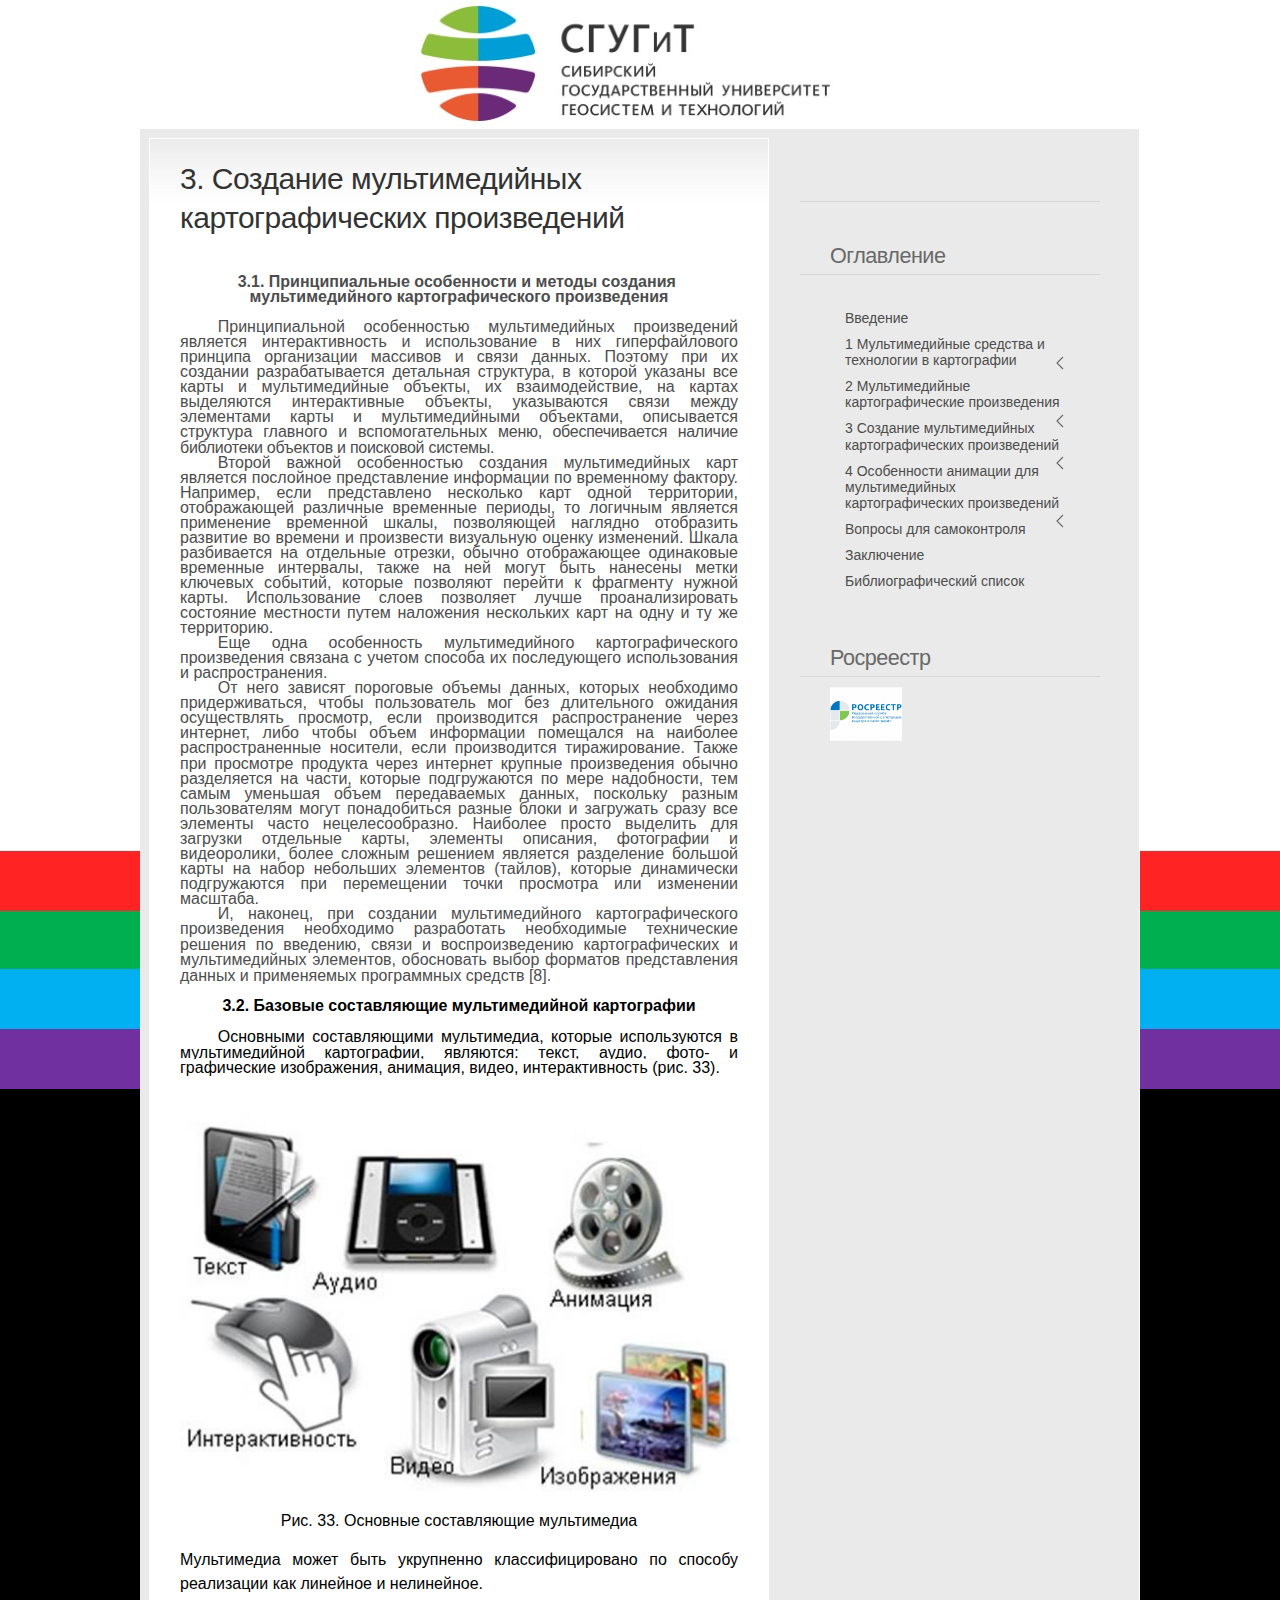
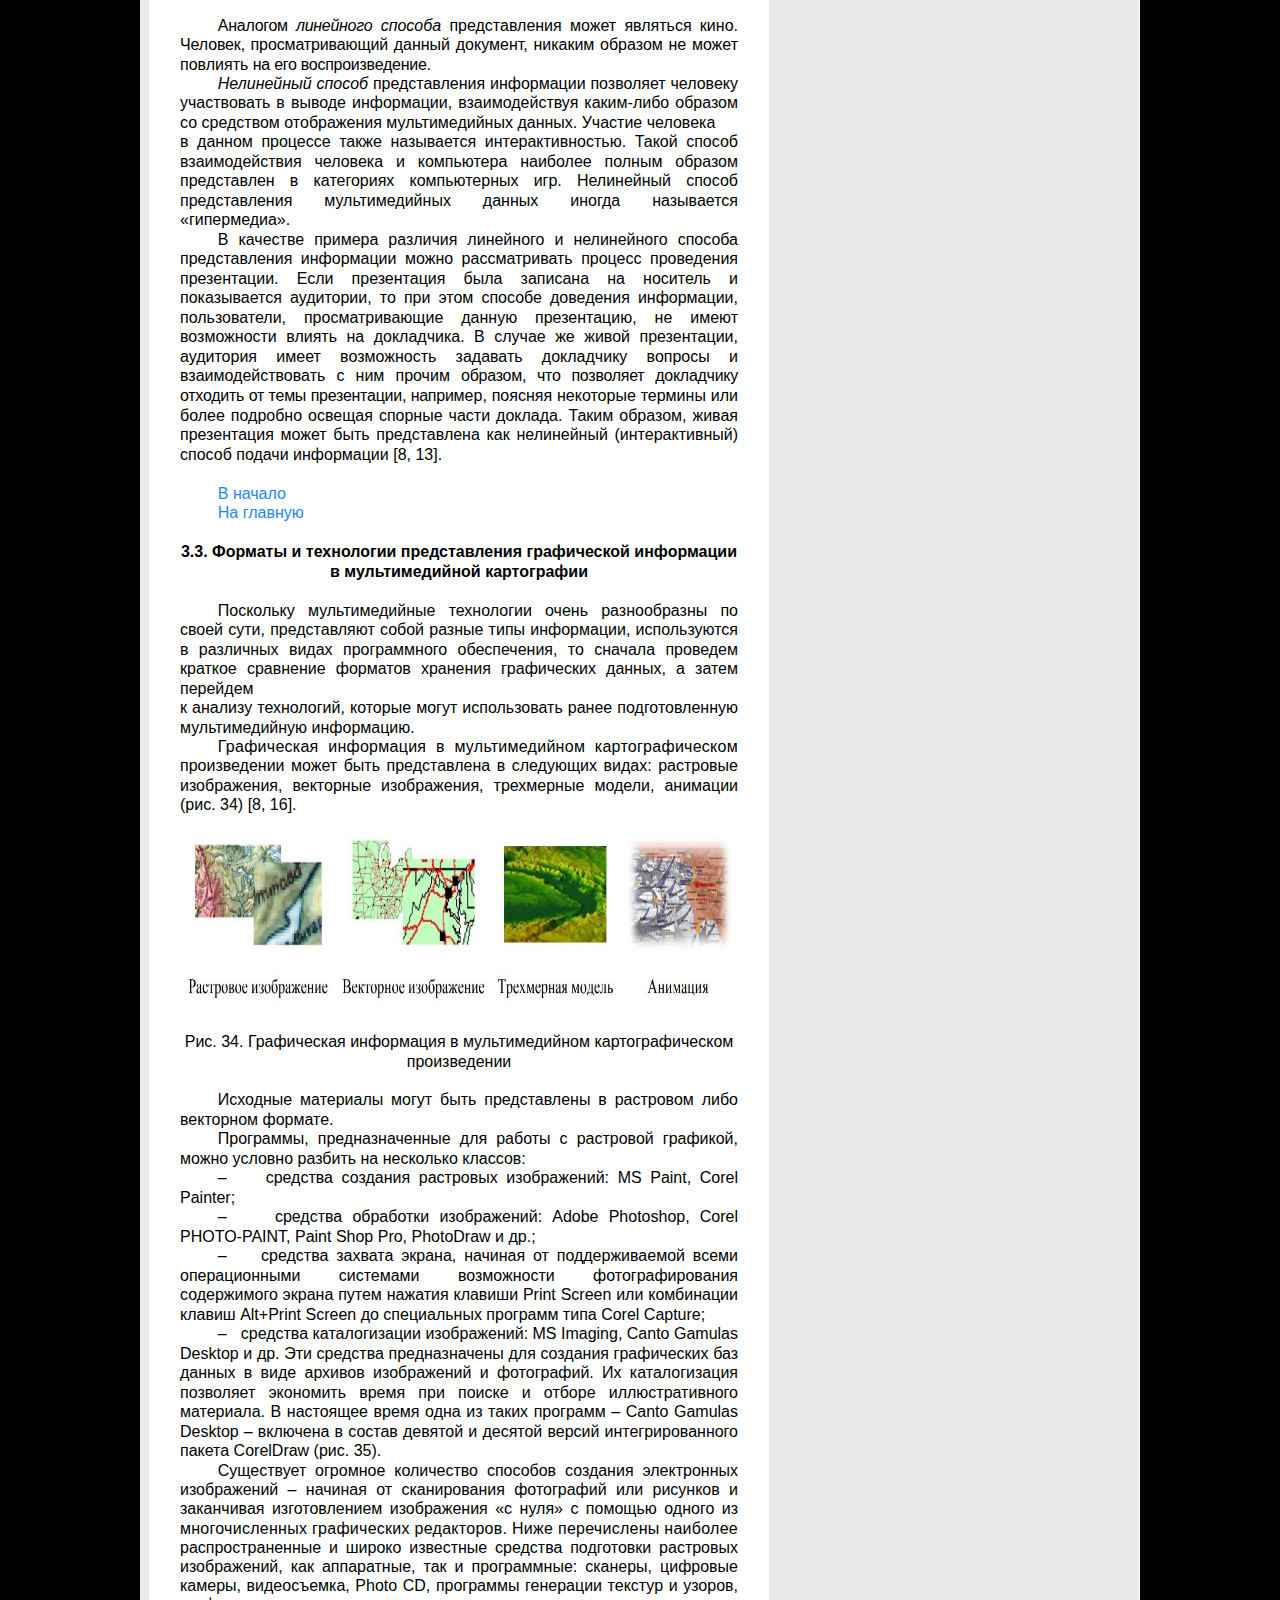
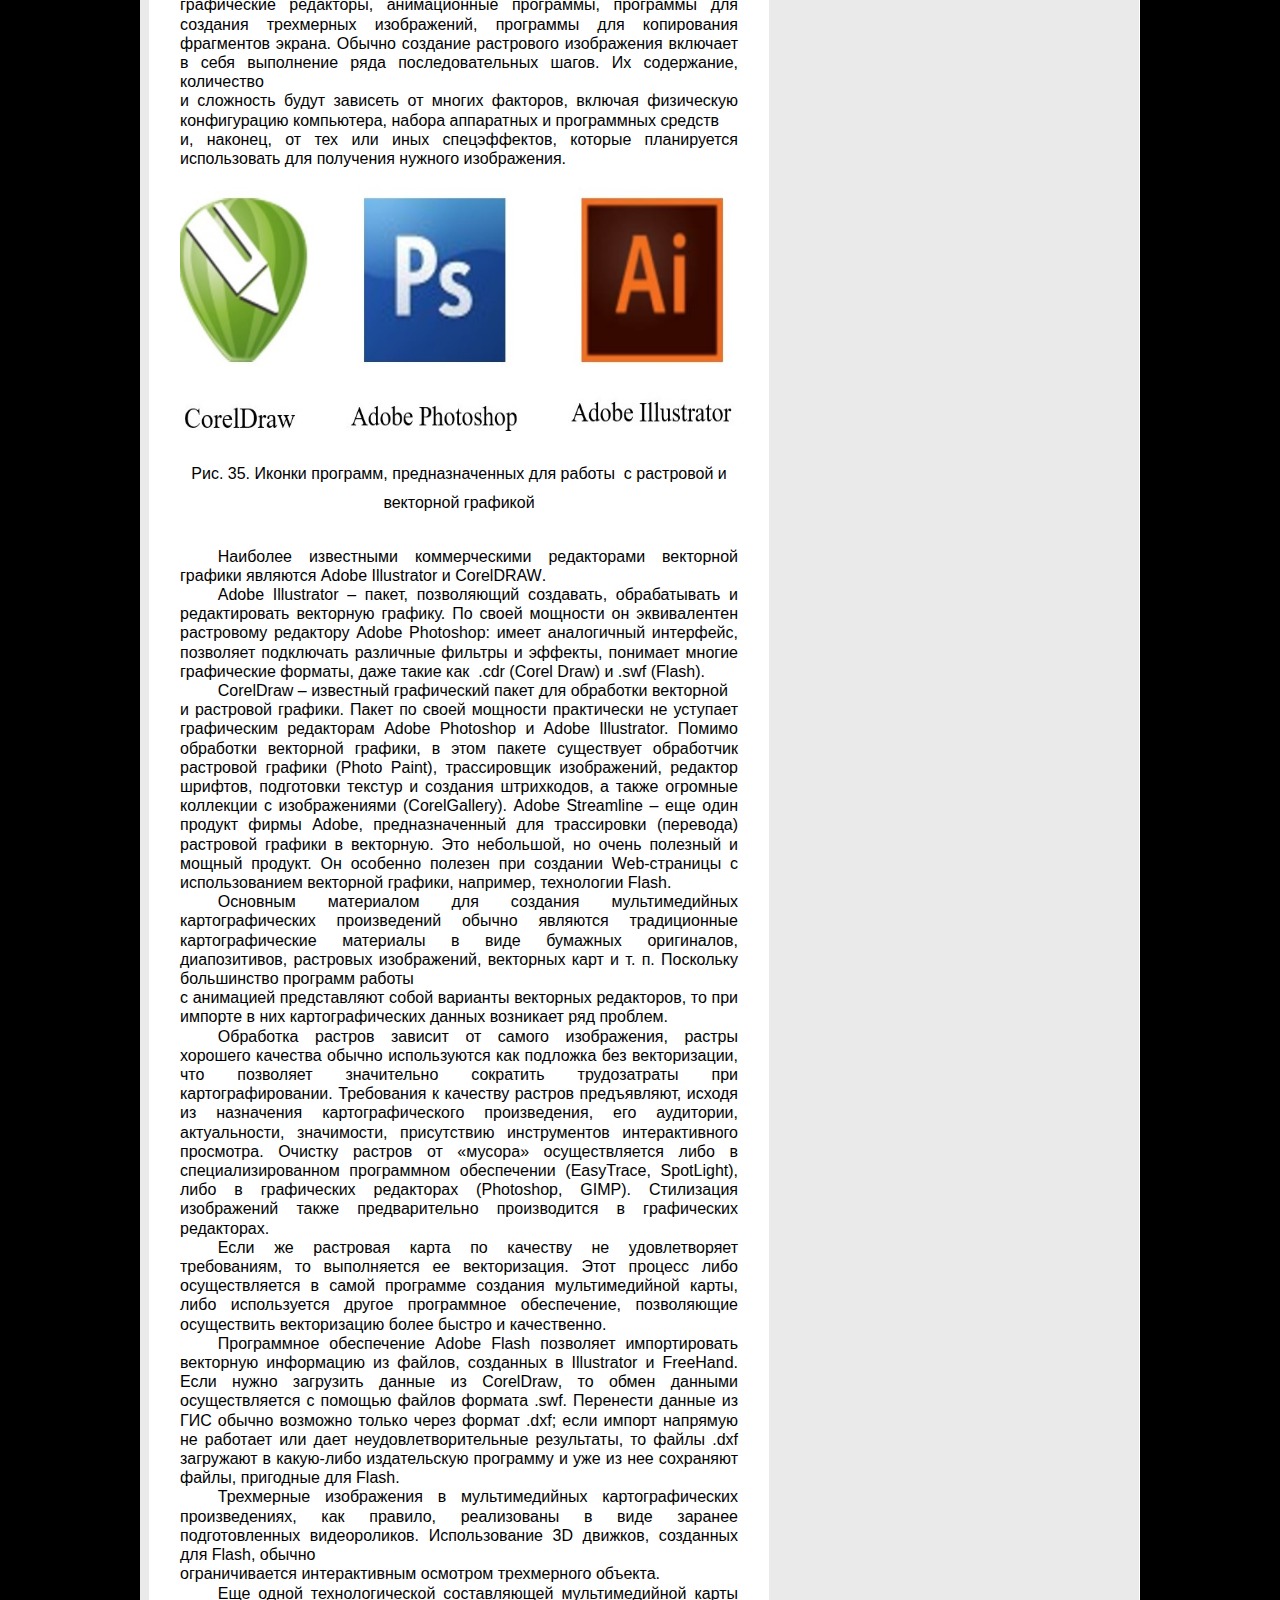
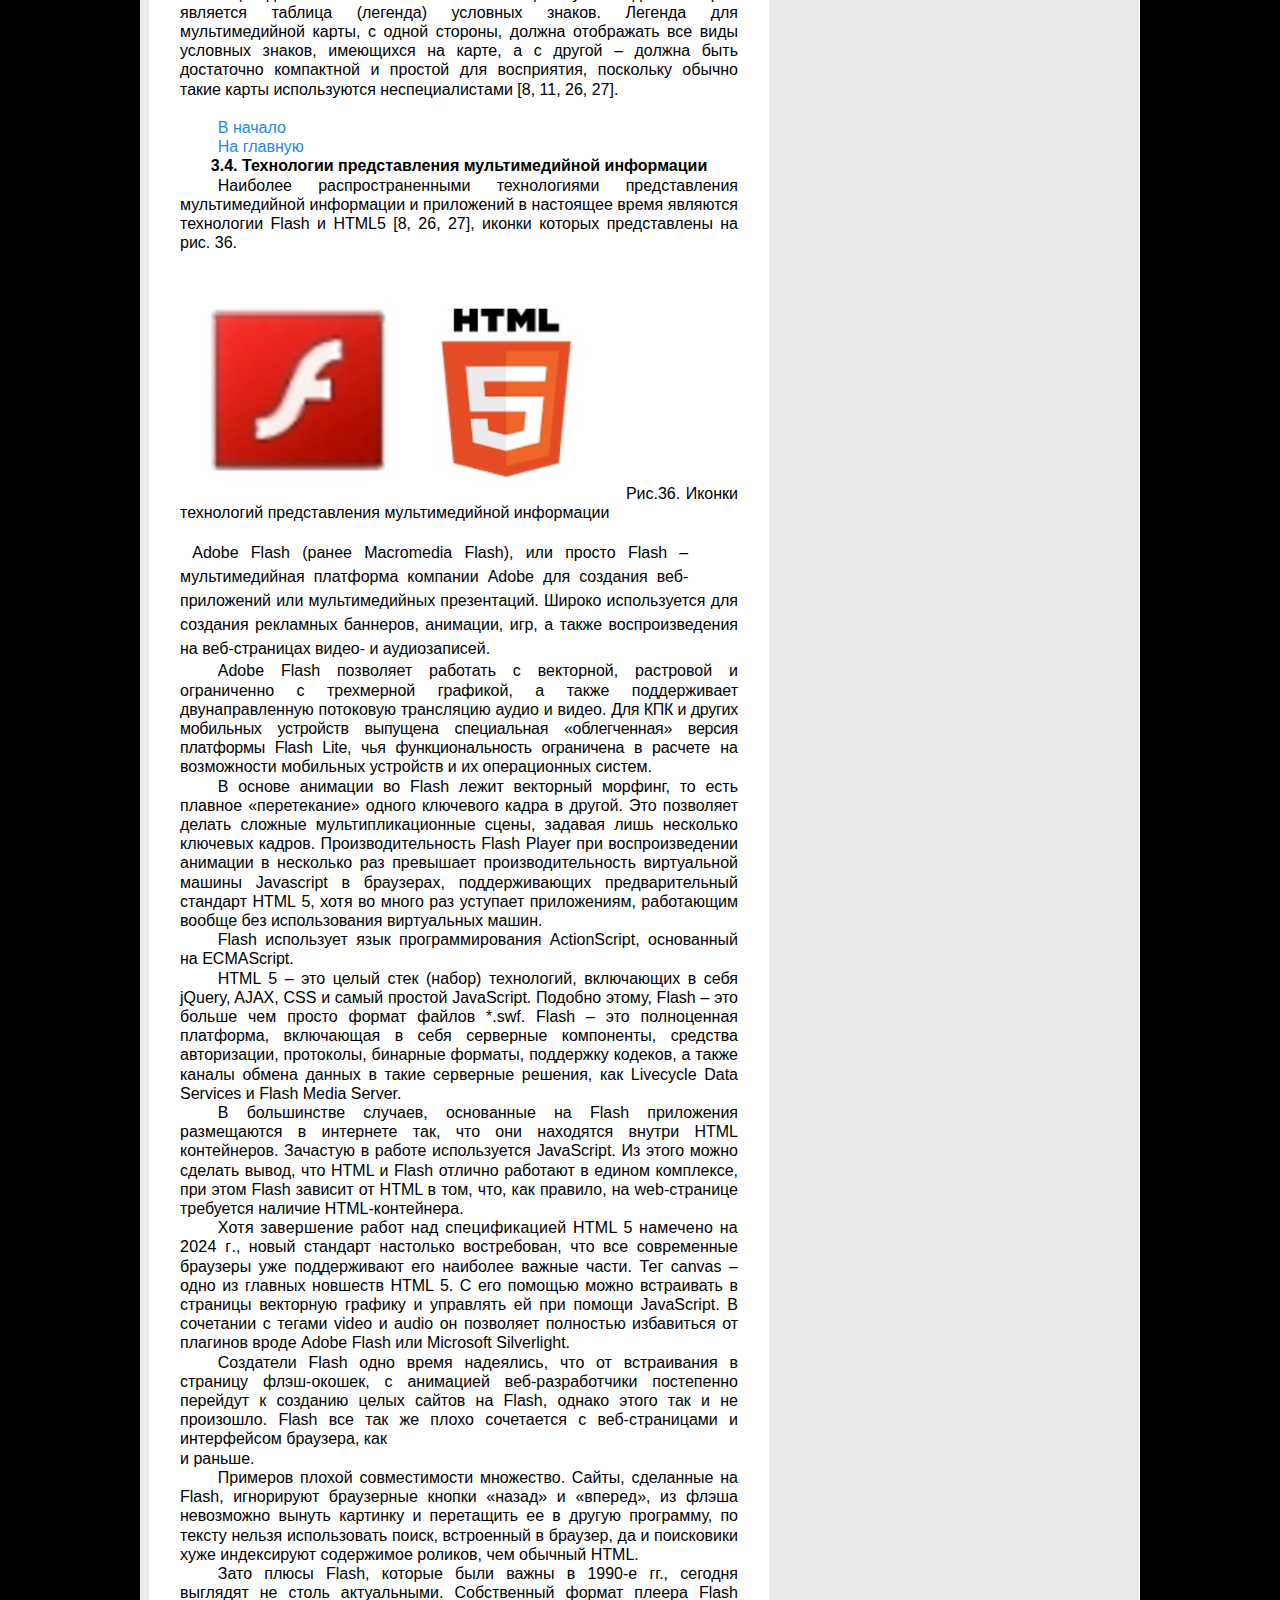
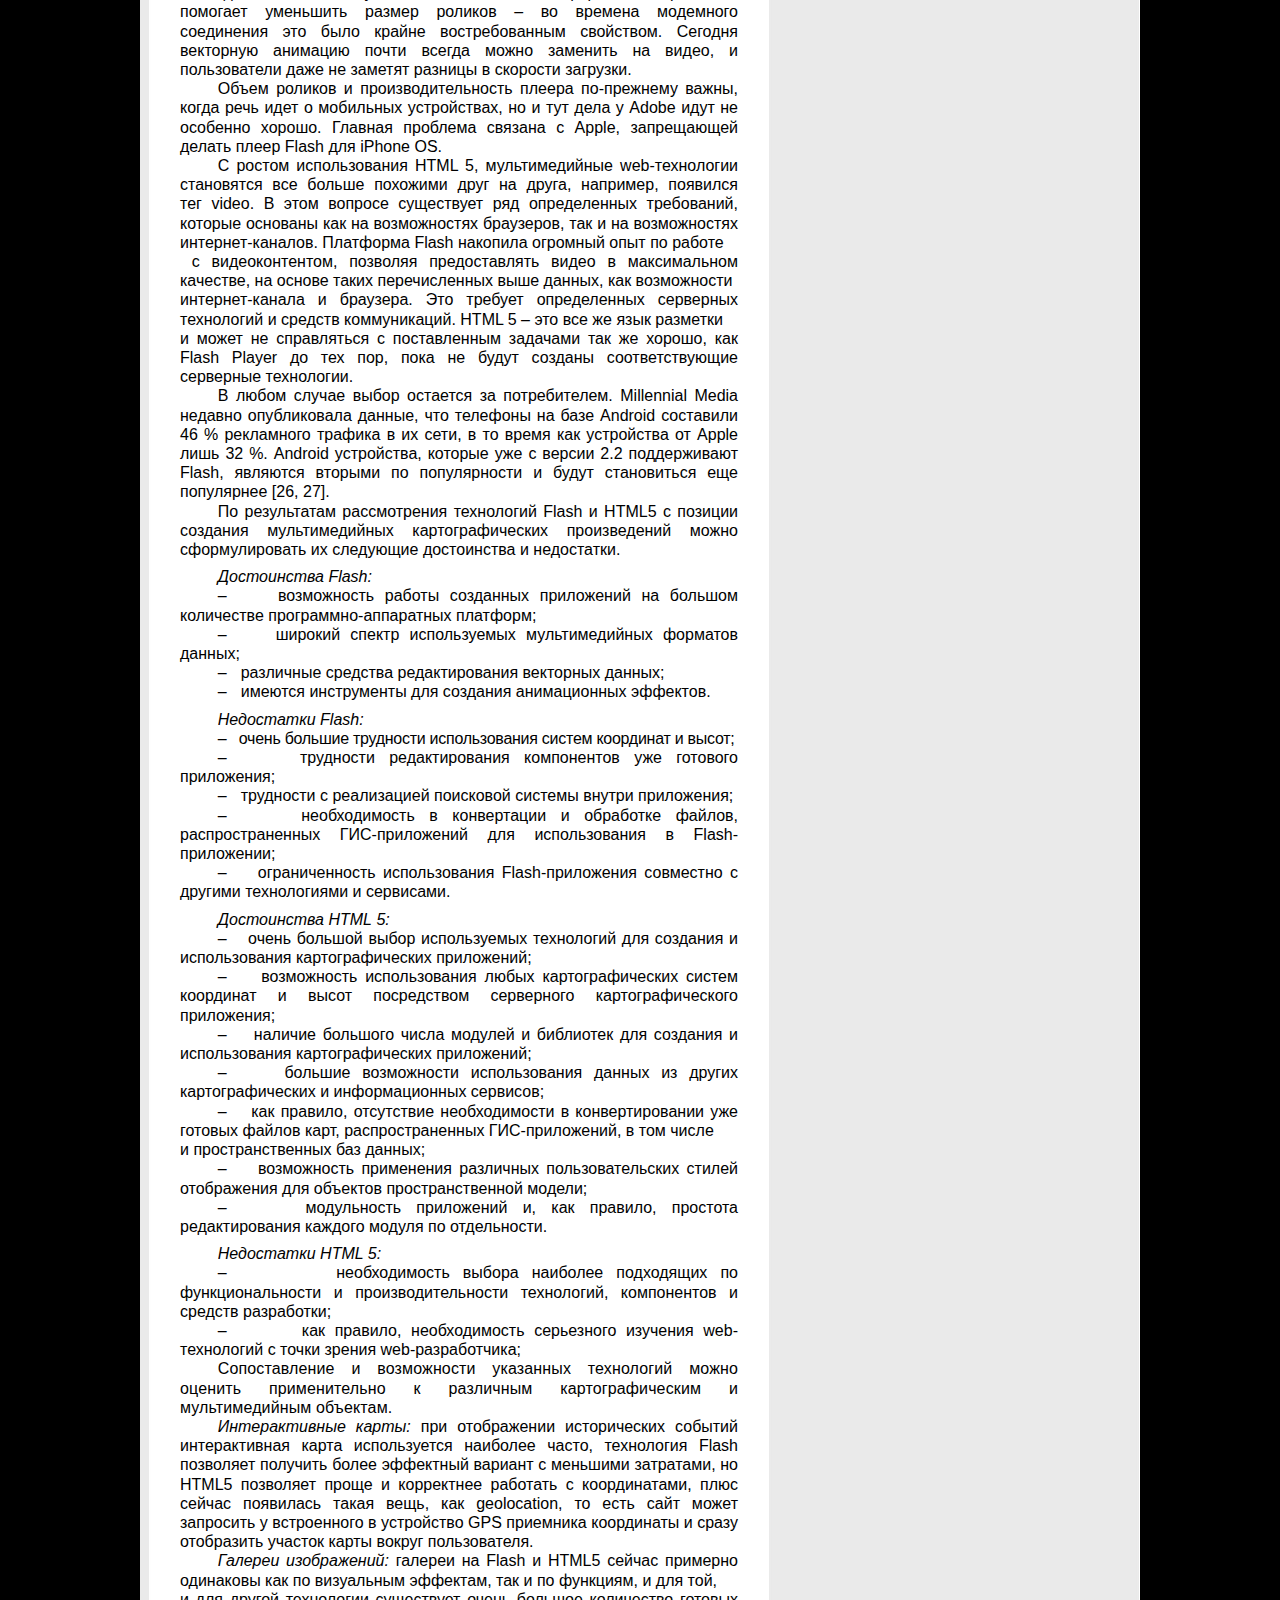
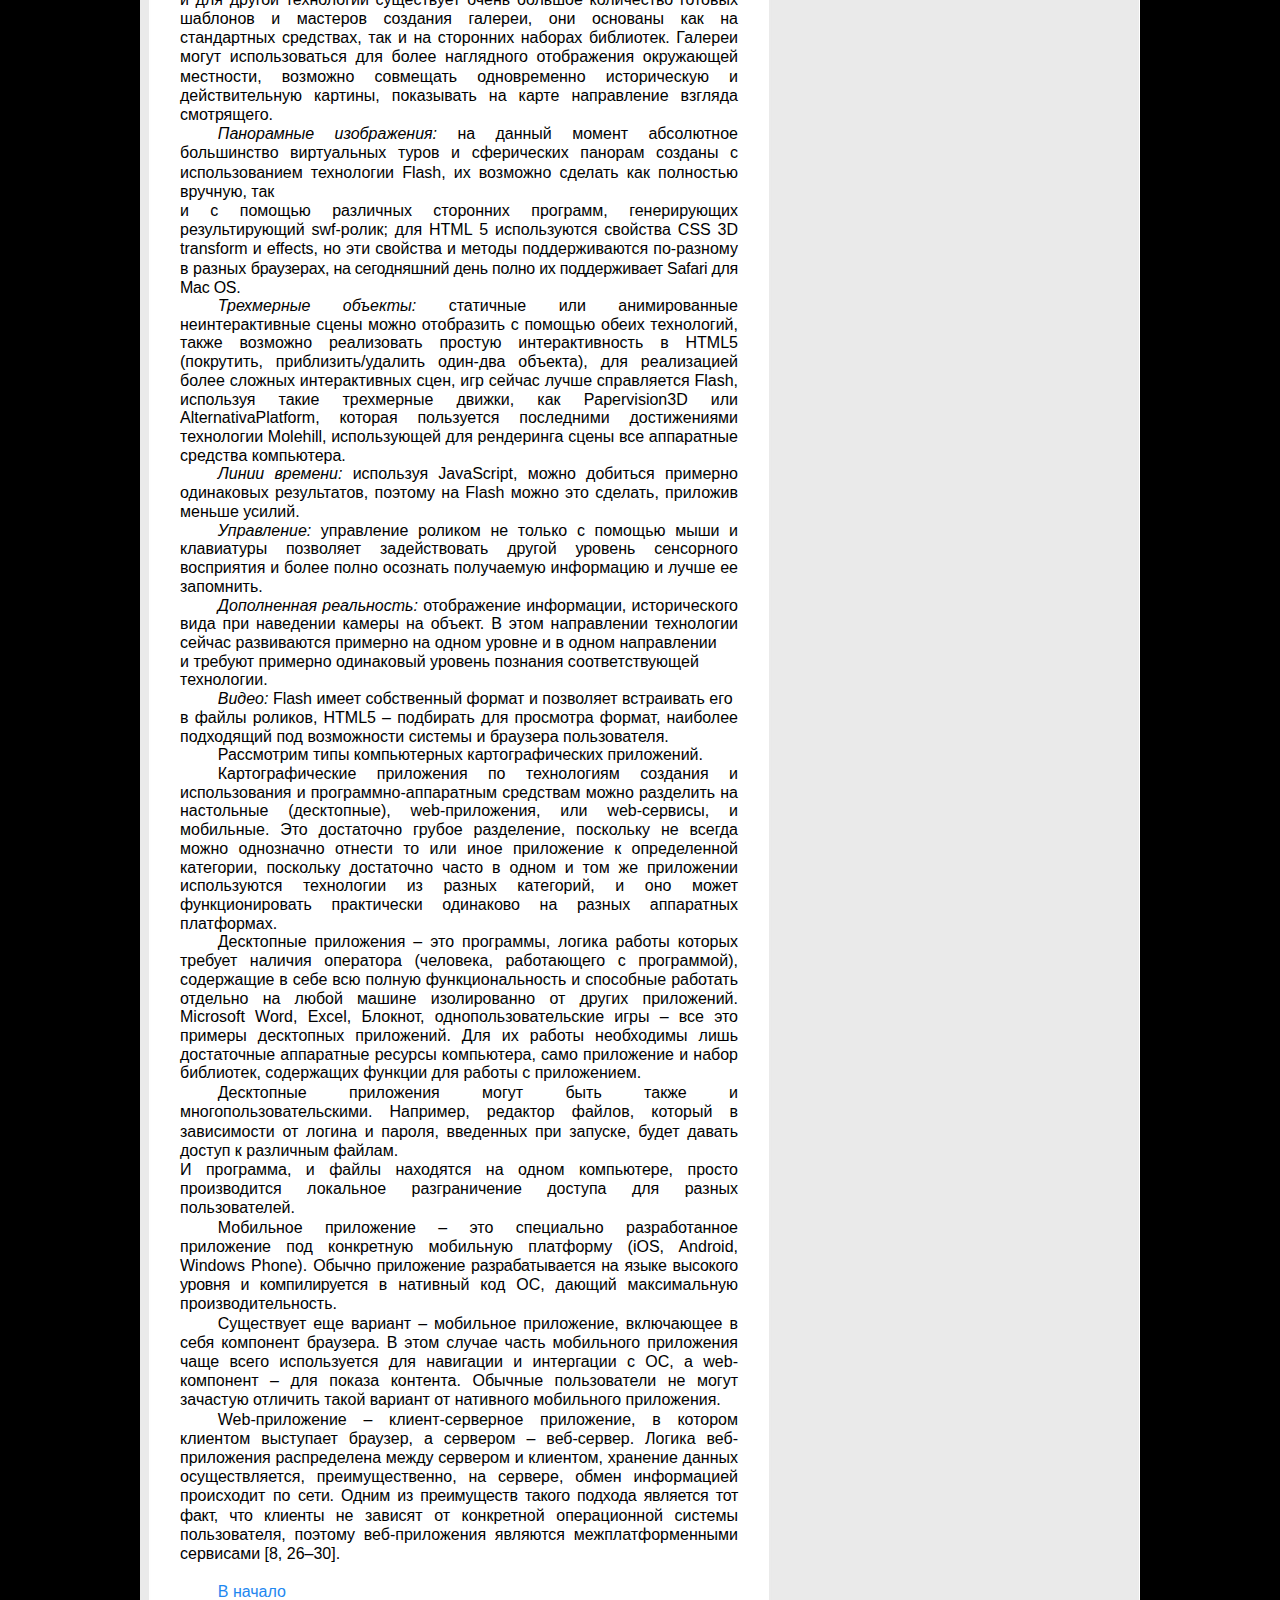
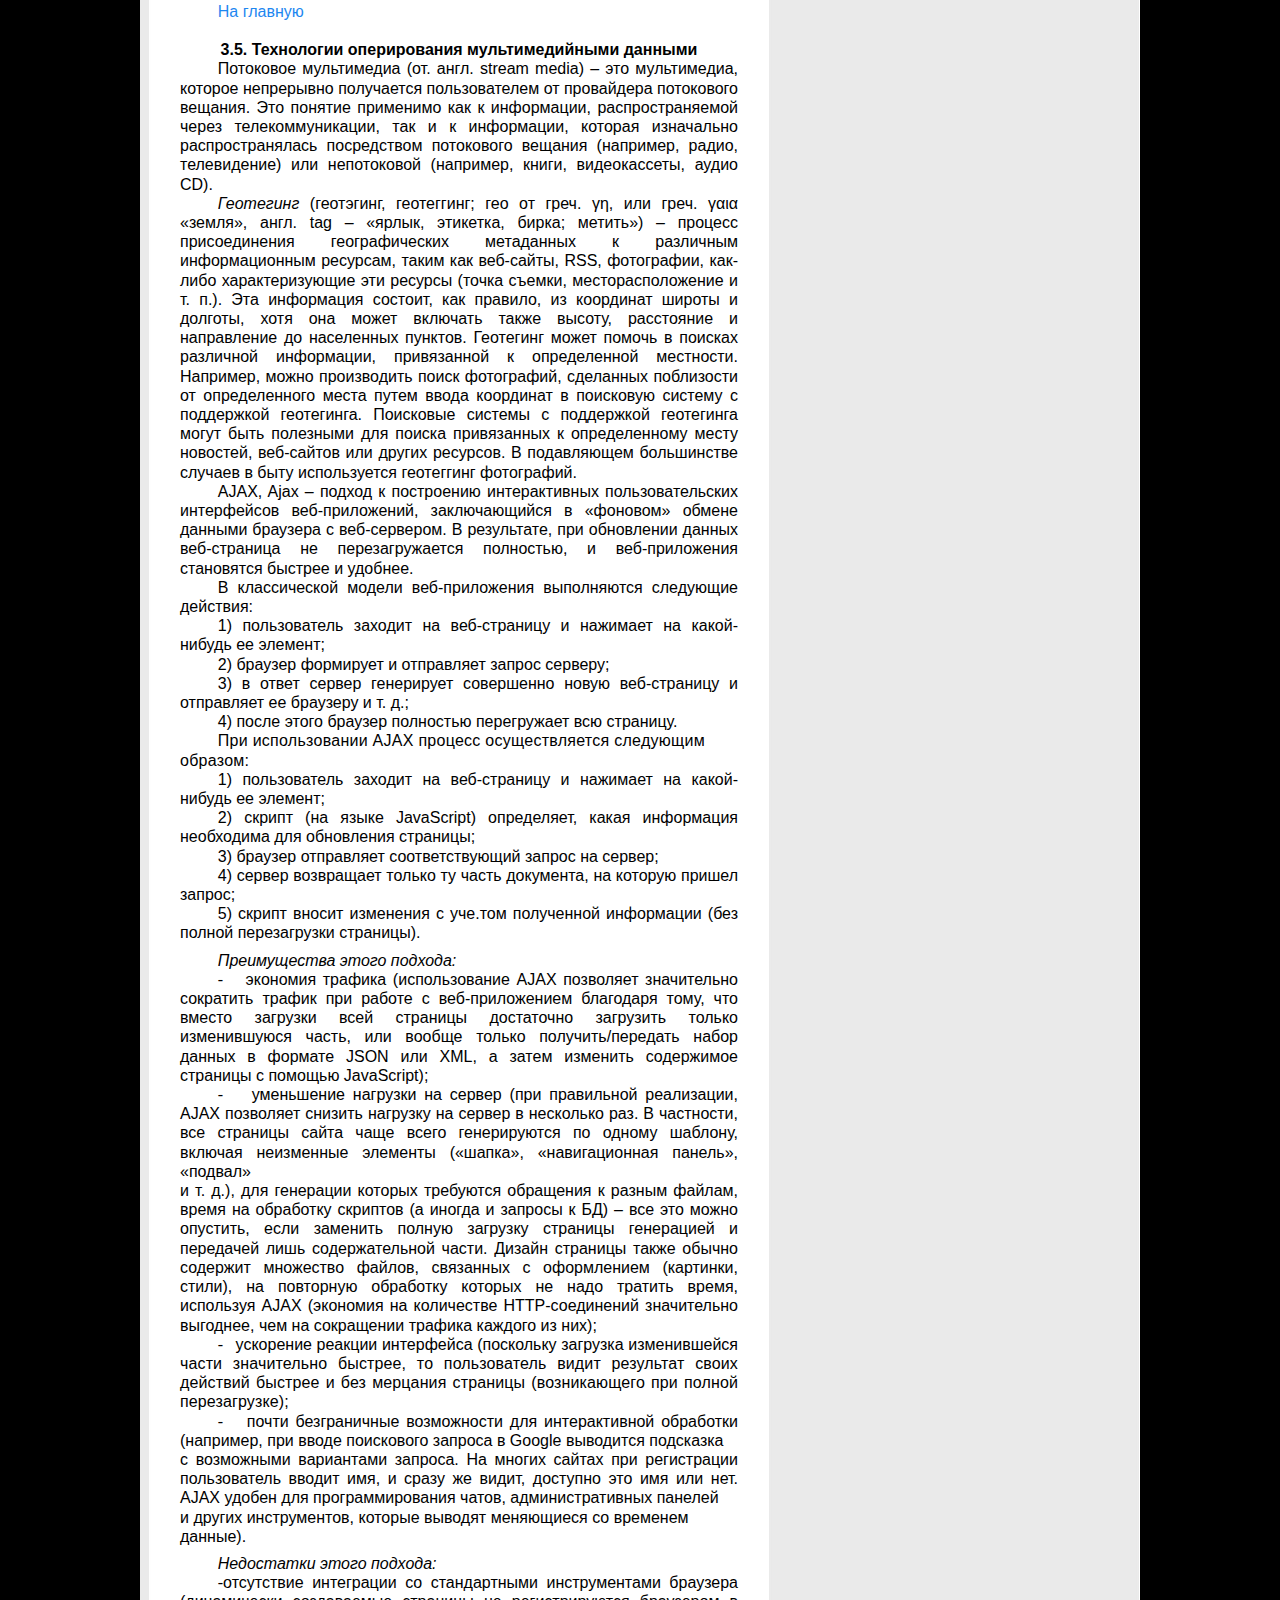
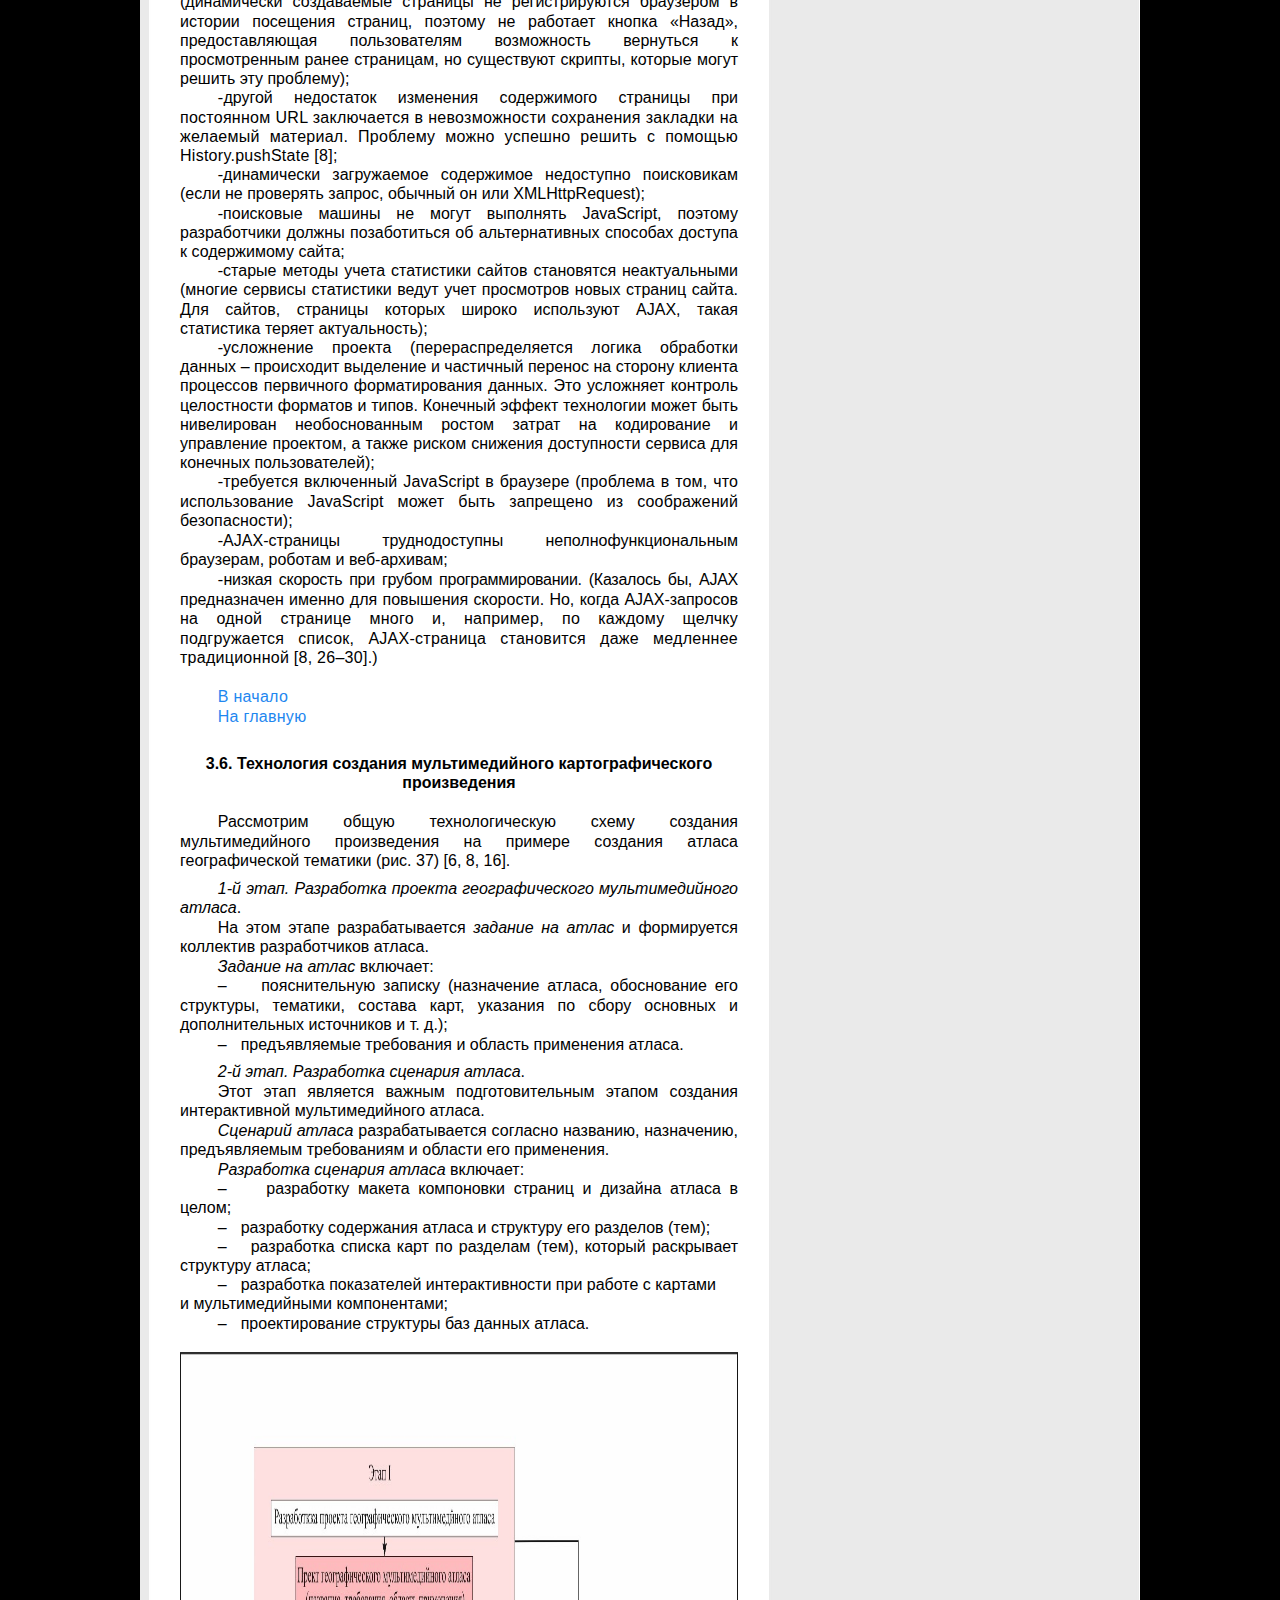
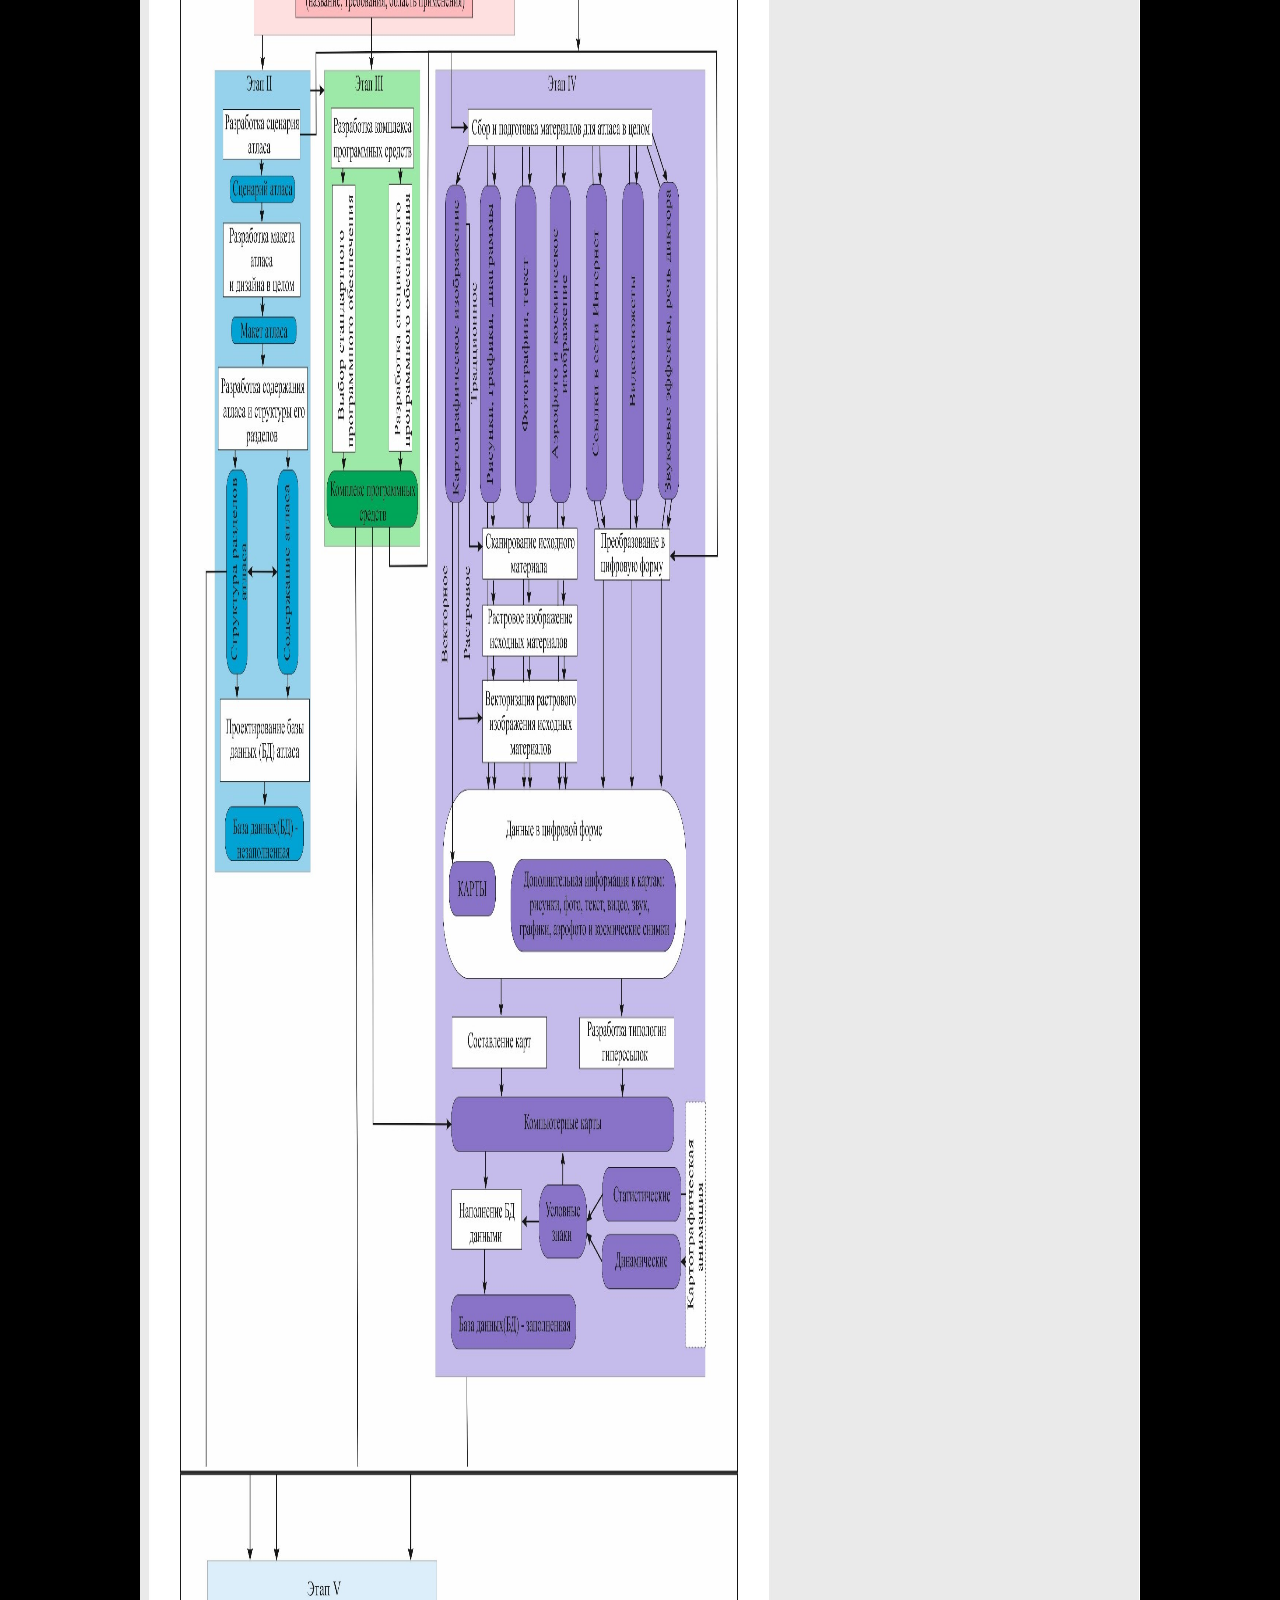
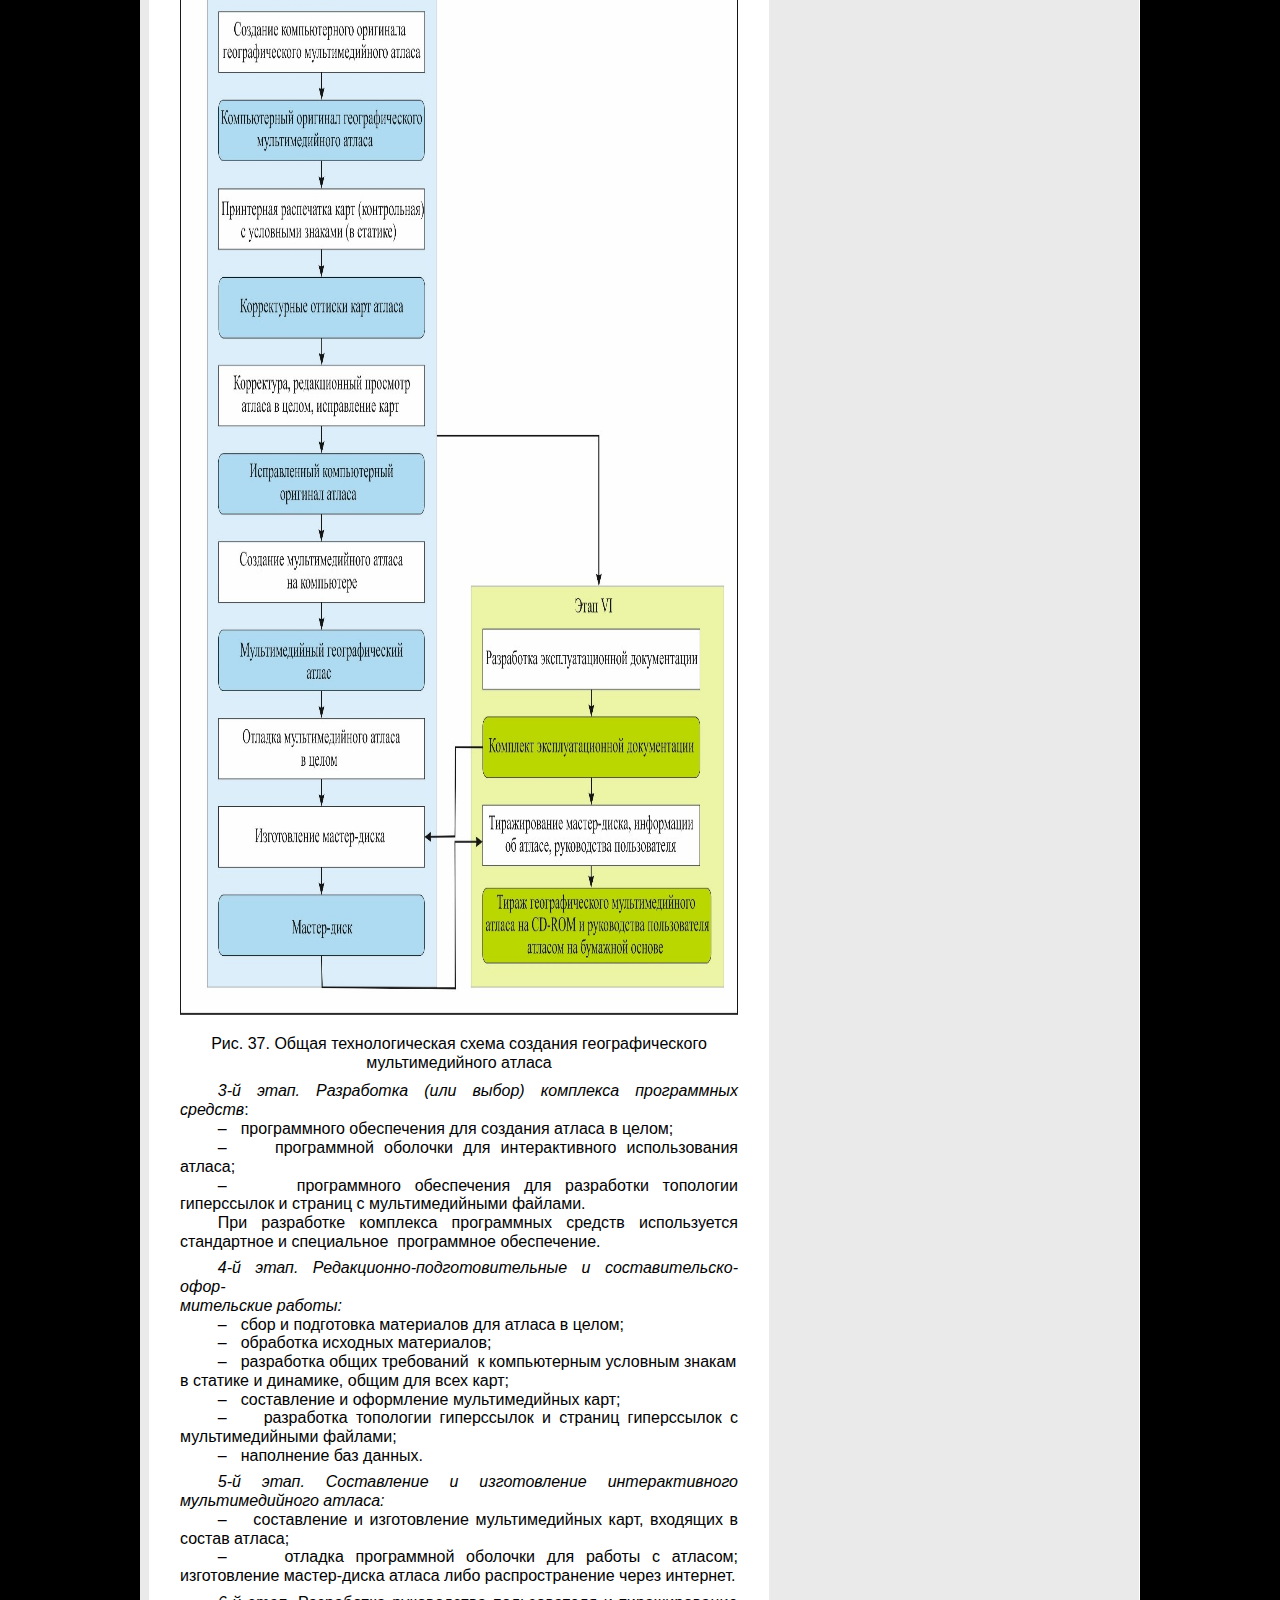
<file: page5.html>
﻿<!DOCTYPE html PUBLIC "-//W3C//DTD XHTML 1.0 Strict//EN" "http://www.w3.org/TR/xhtml1/DTD/xhtml1-strict.dtd">
<html xmlns="http://www.w3.org/1999/xhtml">
<head>
<meta name="keywords" content="карты, мультимедийные средства и технологии, создание, использование" />
<meta name="description" content="Учебное пособие охватывает все разделы учебной программы по курсу «Мультимедийная картография» и предназначено для изучения теоретического материала студентами 2-го курса, обучающимися по направлению подготовки магистров 21.04.03 «Геодезия и дистанционное зондирование» (профиль «Кар-тография и геоинформатика»)." />
<meta http-equiv="content-type" content="text/html; charset=utf-8" />
<title>3. Создание мультимедийных картографических произведений - </title>
<link href="style.css" rel="stylesheet" type="text/css" media="screen" />
<link href="uikit.min.css" rel="stylesheet">
<script src="uikit.min.js"></script>
<link href="style_2.css" rel="stylesheet">
<script type="text/javascript" src="jwplayer/jwplayer.js"></script>
<meta name="generator" content="TurboSite 1.7.1" />

</head>

<body>
<div id="wrapper">
	<div id="header-wrapper">
	<div id="header">
		<div id="logo">
			<h1><a href="index.html"></a></h1>
			<p></p>
		</div>
	</div>
	</div>
	<!-- end #header -->
	<div id="page">
	<div id="page-bgtop">
	<div id="page-bgbtm">
		<div id="content">
			<div class="post">
				<h2 class="title">3. Создание мультимедийных картографических произведений</h2>
				<div style="clear: both;">&nbsp;</div>
				<div class="entry">
					
<P class=Default style="TEXT-ALIGN: center; MARGIN: 0cm; LINE-HEIGHT: 117%" 
align=center><SPAN class=3><SPAN 
style='FONT-SIZE: 12pt; FONT-FAMILY: "Arial",sans-serif; COLOR: windowtext'><O:P></O:P></SPAN></SPAN></P>
<P class=MsoNormal style="TEXT-ALIGN: center; MARGIN: 0cm; LINE-HEIGHT: 117%" 
align=center><B style="mso-bidi-font-weight: normal"><SPAN 
style='FONT-SIZE: 12pt; FONT-FAMILY: "Arial",sans-serif'>3.1. Принципиальные 
особенности и методы создания&nbsp; мультимедийного картографического 
произведения</SPAN></B></P>
<P class=MsoNormal style="TEXT-ALIGN: center; MARGIN: 0cm; LINE-HEIGHT: 117%" 
align=center><B style="mso-bidi-font-weight: normal"><SPAN 
style='FONT-SIZE: 12pt; FONT-FAMILY: "Arial",sans-serif'></SPAN></B>&nbsp;</P>
<P class=MsoNormal style="TEXT-ALIGN: center; MARGIN: 0cm; LINE-HEIGHT: 117%" 
align=center><B style="mso-bidi-font-weight: normal"><SPAN 
style='FONT-SIZE: 12pt; FONT-FAMILY: "Arial",sans-serif'><SPAN class=3><SPAN 
style='FONT-SIZE: 12pt; FONT-FAMILY: "Arial",sans-serif'><O:P></O:P></SPAN></SPAN></SPAN></B></P>
<P class=MsoNormal 
style="TEXT-ALIGN: justify; MARGIN: 0cm; LINE-HEIGHT: 117%; tab-stops: 187.5pt"><B 
style="mso-bidi-font-weight: normal"><SPAN 
style='FONT-SIZE: 12pt; FONT-FAMILY: "Arial",sans-serif'><O:P></O:P></SPAN></B></P>
<P class=MsoNormal 
style="TEXT-ALIGN: justify; MARGIN: 0cm; LINE-HEIGHT: 117%; TEXT-INDENT: 1cm"><SPAN 
style='FONT-SIZE: 12pt; FONT-FAMILY: "Arial",sans-serif; mso-bidi-font-weight: bold'>Принципиальной 
особенностью мультимедийных произведений является интерактивность и 
использование в них гиперфайлового принципа организации массивов и связи данных. 
Поэтому при их создании разрабатывается детальная структура, в которой указаны 
все карты и мультимедийные объекты, их взаимодействие, на картах выделяются 
интерактивные объекты, указываются связи между элементами карты и 
мультимедийными объектами, описывается структура главного и вспомогательных 
<SPAN style="LETTER-SPACING: -0.2pt">меню, обеспечивается наличие библиотеки 
объектов и поисковой системы.</SPAN> <O:P></O:P></SPAN></P>
<P class=MsoNormal 
style="TEXT-ALIGN: justify; MARGIN: 0cm; LINE-HEIGHT: 117%; TEXT-INDENT: 1cm"><SPAN 
style='FONT-SIZE: 12pt; FONT-FAMILY: "Arial",sans-serif; mso-bidi-font-weight: bold'>Второй 
важной особенностью создания мультимедийных карт является послойное 
представление информации по временному фактору. Например, е</SPAN><SPAN 
style='FONT-SIZE: 12pt; FONT-FAMILY: "Arial",sans-serif'>сли представлено 
несколько карт одной территории, отображающей различные временные периоды, то 
логичным является применение временной шкалы, позволяющей наглядно отобразить 
развитие во времени и произвести визуальную оценку изменений. Шкала разбивается 
на отдельные отрезки, обычно отображающее одинаковые временные интервалы, также 
на ней могут быть нанесены метки ключевых событий, которые позволяют перейти к 
фрагменту нужной карты. Использование слоев позволяет лучше проанализировать 
состояние местности путем наложения нескольких карт на одну и ту же 
территорию.<O:P></O:P></SPAN></P>
<P class=MsoNormal 
style="TEXT-ALIGN: justify; MARGIN: 0cm; LINE-HEIGHT: 117%; TEXT-INDENT: 1cm"><SPAN 
style='FONT-SIZE: 12pt; FONT-FAMILY: "Arial",sans-serif'>Еще одна особенность 
мультимедийного картографического произведения связана с учетом способа их 
последующего использования и распространения.<SPAN 
style="mso-bidi-font-weight: bold"><O:P></O:P></SPAN></SPAN></P>
<P class=MsoNormal 
style="TEXT-ALIGN: justify; MARGIN: 0cm; LINE-HEIGHT: 117%; TEXT-INDENT: 1cm"><SPAN 
style='FONT-SIZE: 12pt; FONT-FAMILY: "Arial",sans-serif; mso-bidi-font-weight: bold'>От 
него зависят пороговые объемы данных, которых необходимо придерживаться, чтобы 
пользователь мог без длительного ожидания осуществлять просмотр, если 
производится распространение через интернет, либо чтобы объем информации 
помещался на наиболее распространенные носители, если производится 
тиражирование. Также при просмотре продукта через интернет крупные произведения 
обычно разделяется на части, которые подгружаются по мере надобности, тем самым 
уменьшая объем передаваемых данных, поскольку разным пользователям могут 
понадобиться разные блоки и загружать сразу все элементы часто нецелесообразно. 
Наиболее просто выделить для загрузки отдельные карты, элементы описания, 
фотографии и видеоролики, более сложным решением является разделение большой 
карты на набор небольших элементов (тайлов), которые динамически подгружаются 
при перемещении точки просмотра или изменении масштаба.<O:P></O:P></SPAN></P>
<P class=MsoNormal 
style="TEXT-ALIGN: justify; MARGIN: 0cm; LINE-HEIGHT: 120%; TEXT-INDENT: 1cm"><SPAN 
style='FONT-SIZE: 12pt; FONT-FAMILY: "Arial",sans-serif; mso-bidi-font-weight: bold'>И, 
наконец, при создании мультимедийного картографического произведения необходимо 
разработать необходимые технические решения по введению, связи и воспроизведению 
картографических и мультимедийных элементов, обосновать выбор форматов 
представления данных и применяемых программных средств [8].</SPAN></P>
<P class=MsoNormal 
style="TEXT-ALIGN: justify; MARGIN: 0cm; LINE-HEIGHT: 120%; TEXT-INDENT: 1cm"><SPAN 
style='FONT-SIZE: 12pt; FONT-FAMILY: "Arial",sans-serif; mso-bidi-font-weight: bold'></SPAN>&nbsp;</P>
<P class=MsoNormal 
style="TEXT-ALIGN: justify; MARGIN: 0cm; LINE-HEIGHT: 120%; TEXT-INDENT: 1cm"><SPAN 
style='FONT-SIZE: 12pt; FONT-FAMILY: "Arial",sans-serif; mso-bidi-font-weight: bold'><O:P></O:P></SPAN></P>
<P class=Default 
style="TEXT-ALIGN: justify; MARGIN: 0cm; LINE-HEIGHT: 120%; TEXT-INDENT: 1cm"><SPAN 
class=3><SPAN 
style='FONT-SIZE: 12pt; FONT-FAMILY: "Arial",sans-serif; COLOR: windowtext'><O:P></O:P></SPAN></SPAN></P>
<P class=Default style="TEXT-ALIGN: center; MARGIN: 0cm; LINE-HEIGHT: 120%" 
align=center><SPAN class=3><B style="mso-bidi-font-weight: normal"><SPAN 
style='FONT-SIZE: 12pt; FONT-FAMILY: "Arial",sans-serif; COLOR: windowtext'><A 
name=sub2></A>3.2. Базовые составляющие мультимедийной 
картографии</SPAN></B></SPAN></P>
<P class=Default style="TEXT-ALIGN: center; MARGIN: 0cm; LINE-HEIGHT: 120%" 
align=center><SPAN class=3><B style="mso-bidi-font-weight: normal"><SPAN 
style='FONT-SIZE: 12pt; FONT-FAMILY: "Arial",sans-serif; COLOR: windowtext'></SPAN></B></SPAN>&nbsp;</P>
<P class=Default style="TEXT-ALIGN: center; MARGIN: 0cm; LINE-HEIGHT: 120%" 
align=center><SPAN class=3><B style="mso-bidi-font-weight: normal"><SPAN 
style='FONT-SIZE: 12pt; FONT-FAMILY: "Arial",sans-serif; COLOR: windowtext'><O:P></O:P></SPAN></B></SPAN></P>
<P 
style="BACKGROUND: white; TEXT-ALIGN: justify; MARGIN: 0cm; LINE-HEIGHT: 120%; TEXT-INDENT: 1cm"><SPAN 
style='FONT-SIZE: 12pt; FONT-FAMILY: "Arial",sans-serif; BACKGROUND: white'><O:P></O:P></SPAN></P>
<P 
style="BACKGROUND: white; TEXT-ALIGN: justify; MARGIN: 0cm; LINE-HEIGHT: 120%; TEXT-INDENT: 1cm"><SPAN 
style='FONT-SIZE: 12pt; FONT-FAMILY: "Arial",sans-serif; BACKGROUND: white; COLOR: black; mso-color-alt: windowtext'>Основными 
составляющими мультимедиа, которые используются в мультимедийной картографии, 
являются: текст, аудио, фото- и графические изображения, анимация, видео, 
интерактивность (рис. 33).</SPAN></P>
<P 
style="BACKGROUND: white; TEXT-ALIGN: justify; MARGIN: 0cm; LINE-HEIGHT: 120%; TEXT-INDENT: 1cm"><SPAN 
style='FONT-SIZE: 12pt; FONT-FAMILY: "Arial",sans-serif; BACKGROUND: white; COLOR: black; mso-color-alt: windowtext'></SPAN>&nbsp;</P>
<P 
style="BACKGROUND: white; TEXT-ALIGN: justify; MARGIN: 0cm; LINE-HEIGHT: 120%; TEXT-INDENT: 1cm"><SPAN 
style='FONT-SIZE: 12pt; FONT-FAMILY: "Arial",sans-serif; BACKGROUND: white; COLOR: black; mso-color-alt: windowtext'></SPAN>&nbsp;</P>
<P 
style="BACKGROUND: white; TEXT-ALIGN: justify; MARGIN: 0cm; LINE-HEIGHT: 120%; TEXT-INDENT: 0cm" 
align=center><SPAN 
style='FONT-SIZE: 12pt; FONT-FAMILY: "Arial",sans-serif; BACKGROUND: white; COLOR: black; mso-color-alt: windowtext'><IMG 
class=image alt=3-33.jpg 
src="user-images/3-33.jpg"></SPAN></P>
<P 
style="BACKGROUND: white; TEXT-ALIGN: justify; MARGIN: 0cm; LINE-HEIGHT: 120%; TEXT-INDENT: 1cm"><SPAN 
style='FONT-SIZE: 12pt; FONT-FAMILY: "Arial",sans-serif; BACKGROUND: white; COLOR: black; mso-color-alt: windowtext'></SPAN><SPAN 
style='FONT-SIZE: 12pt; FONT-FAMILY: "Arial",sans-serif'><O:P></O:P></SPAN></P>
<P 
style="BACKGROUND: white; TEXT-ALIGN: justify; MARGIN: 0cm; LINE-HEIGHT: 120%; TEXT-INDENT: 1cm"><V:SHAPETYPE 
id=_x0000_t202 coordsize="21600,21600" o:spt="202" 
path="m,l,21600r21600,l21600,xe"><V:STROKE joinstyle="miter"></V:STROKE><V:PATH 
gradientshapeok="t" o:connecttype="rect"></V:PATH></V:SHAPETYPE><V:SHAPE 
id=Надпись_x0020_184 
style="HEIGHT: 240.05pt; WIDTH: 311.9pt; POSITION: absolute; TEXT-ALIGN: left; MARGIN-LEFT: -2.15pt; LEFT: 0px; Z-INDEX: 251661312; MARGIN-TOP: 20.15pt; VISIBILITY: visible; TEXT-INDENT: 0px; mso-wrap-style: square; mso-width-percent: 0; mso-height-percent: 0; mso-wrap-distance-left: 0; mso-wrap-distance-top: 0; mso-wrap-distance-right: 17pt; mso-wrap-distance-bottom: 0; mso-position-horizontal: absolute; mso-position-horizontal-relative: text; mso-position-vertical: absolute; mso-position-vertical-relative: text; mso-width-relative: page; mso-height-relative: page; v-text-anchor: top" 
o:spid="_x0000_s1027" type="#_x0000_t202" 
o:gfxdata="UEsDBBQABgAIAAAAIQC75UiUBQEAAB4CAAATAAAAW0NvbnRlbnRfVHlwZXNdLnhtbKSRvU7DMBSF&#13;&#10;dyTewfKKEqcMCKEmHfgZgaE8wMW+SSwc27JvS/v23KTJgkoXFsu+P+c7Ol5vDoMTe0zZBl/LVVlJ&#13;&#10;gV4HY31Xy4/tS3EvRSbwBlzwWMsjZrlprq/W22PELHjb51r2RPFBqax7HCCXIaLnThvSAMTP1KkI&#13;&#10;+gs6VLdVdad08ISeCho1ZLN+whZ2jsTzgcsnJwldluLxNDiyagkxOquB2Knae/OLUsyEkjenmdzb&#13;&#10;mG/YhlRnCWPnb8C898bRJGtQvEOiVxjYhtLOxs8AySiT4JuDystlVV4WPeM6tK3VaILeDZxIOSsu&#13;&#10;ti/jidNGNZ3/J08yC1dNv9v8AAAA//8DAFBLAwQUAAYACAAAACEArTA/8cEAAAAyAQAACwAAAF9y&#13;&#10;ZWxzLy5yZWxzhI/NCsIwEITvgu8Q9m7TehCRpr2I4FX0AdZk2wbbJGTj39ubi6AgeJtl2G9m6vYx&#13;&#10;jeJGka13CqqiBEFOe2Ndr+B03C3WIDihMzh6RwqexNA281l9oBFTfuLBBhaZ4ljBkFLYSMl6oAm5&#13;&#10;8IFcdjofJ0z5jL0MqC/Yk1yW5UrGTwY0X0yxNwri3lQgjs+Qk/+zfddZTVuvrxO59CNCmoj3vCwj&#13;&#10;MfaUFOjRhrPHaN4Wv0VV5OYgm1p+LW1eAAAA//8DAFBLAwQUAAYACAAAACEAg+5TWckDAADCDAAA&#13;&#10;HwAAAGNsaXBib2FyZC9kcmF3aW5ncy9kcmF3aW5nMS54bWzsV91u2zYUvh+wdyB4b0uyZcc2qhRN&#13;&#10;WhcDsi5I2gdgJMriRpEaSf912EW3q2HF9gQb+ghFsQIB1nbAnoB+ox2SVuK0DYr93RSxYYjkOfp4&#13;&#10;fr5zSN+6vao5WlClmRQZTroxRlTksmBiluFHD6edEUbaEFEQLgXN8JpqfHv/009ukclMkaZiOQIE&#13;&#10;oSckw5UxzSSKdF7RmuiubKgAWSlVTQxM1SwqFFkCcs2jXhwPo5owgfcvoe4SQ9BcsX8AxWX+FS0O&#13;&#10;iVgQDZA8n+yubG3k+b9HJhOxuK+a0+ZYOcvzB4tjhViRYYicIDWECEdbwVYNptFbb80uAValqp2+&#13;&#10;LEu0ggzEg96oD1hrGI+Svf5eHPDoyqAcFPrjYZI4hRw0+nE6GvYH2x2rLz6AkVf3PoAChgaDYLBj&#13;&#10;pG6ciWLxrtfJKG39tr/Y5/Y3+4c93zzZPEVO0kbCvYfM6kA6D33GdXMEGdNIyMOKiBm9o5RcVpQU&#13;&#10;2mmEkEFsw4Y+fO3e2mGdLT+XBcSazI30eP9VGC8CQCaN0uY+lTVygwwrmhu/FVkcaRMsbFVcdLTk&#13;&#10;rJgyzv1Ezc4OuUILwjM89Z+tU1fUuPBxle61gBhWINmwh5O5tPuK+Gac9NL4oDfuTIejvU46TQed&#13;&#10;8V486sTJ+GA8jNNxenf6rTMwSScVKwoqjpigbXUm6TvUr1mupJal6eayjoB/LKdthUJ9JnGoT7TM&#13;&#10;8HjQG4S0Xetk7D/vc7JmhirEWZ3h0YUSmbhk3xOFp4ghjIdxdNV8XzoQg/bpowI5ciRw4TGrU09N&#13;&#10;x61i7VbO4AkEURJSBlUCrQ0GlVSPMVpCw8qw/npOFMWIfyYc15xJGJkwiWGGkdqVnO1KiMgBKsMG&#13;&#10;ozA8NDCDV+aNYrMKdgrsFvIOELNkW5oEm5x1XJtTs+bUe+0td2wmfAbNNzcqFIz3TME6h8oA4s07&#13;&#10;J4+gCz8G9AHY53BoWQIdAw8BlRgmkFk3tCQ5VMVDVlONHtAlOpE1ERg1REgNgrgH32HcjwdxCr8e&#13;&#10;jKB8G2byakpqxn3TgdZSEaWpD6A3lJL/DRxyCZ76VO7/+cw1ypBrv0RFcUwUOXlvKOAE+ehCcemw&#13;&#10;J3wgiAvOJUu+nGtzQ5MbmoS6uJYmf6eZXDmS9O7JdX1T/ygbkH3m7i5d1O93kf1188S+tm/sC/t6&#13;&#10;86N9iWD6Bi4238El54X9ffPz5qfND/YcBPbV5ntYeAqic/vKvoQ70Ll9ftPK2t7dctT19otjeq7p&#13;&#10;aXMCZ1i49oRz3B/soP7W7d0DbP9tuL8Iu/P9vwAAAP//AwBQSwMEFAAGAAgAAAAhAJvZsWc1BwAA&#13;&#10;eSAAABoAAABjbGlwYm9hcmQvdGhlbWUvdGhlbWUxLnhtbOxazWocRxC+B/IOw9xj7Ur7YwmvjLRa&#13;&#10;WbYlWXjXDj727vbOtNUzPXT3St6bkU+5JASckEMMySmHECKIISZg8gryMwhsEuchUt3z173ba0vC&#13;&#10;ARMkgTxT89VPV9VU1XT72vVHEfUOMBeExS2/eqXiezgesCGJg5Z/r7f52VXfExLFQ0RZjFv+BAv/&#13;&#10;+uqnn1xDKwNKkj5DfNgLcYQ9EBSLFdTyQymTlYUFMQAyEldYgmN4NmI8QhJuebAw5OgQFER0YbFS&#13;&#10;aSxEiMT+KkiUSlCHwp9YCkUYUN5VYrAXowi0n/z46ujk+OTlyfOT41eP4fol/PuV5h3uVxWHmIg2&#13;&#10;5d4Boi0fdAzZYQ8/kr5HkZDwoOVX9I+/sHptAa1kTFTO4TX4NvVPxpcxDPcXtU4e9AultVq91lgr&#13;&#10;5GsAlbO4TrPT6DQKeRqABgNYeWqLLbO52K5lWAOUXjpkbzQ3lqoW3pC/NGPzWl39WngNSuXXZvCb&#13;&#10;m23wooXXoBRfn8HX15fXN2z5GpTiGzP4ZmVto9a05GtQSEm8P4Ou1BtL7Xy1BWTE6JYTvlyvbTYX&#13;&#10;M+ElCrKhyDalYsRiedbci9BDxjeBQTFSJEnsyUmCR2gAOdtGlPQ58bZJEEIiJihmAsiVxcpmZQn+&#13;&#10;qt+avtIRRisYGdzKTrBMzJCUfZ4YcJLIln8LpPoG5PWLF6dHz0+Pfj998uT06NdMtxZl8W2hODD5&#13;&#10;3v709T/PHnt///bD26ffpKqn8cLEv/nlizd//Pku8bDi0hWvvz1+8/z49Xdf/vXzU4f0NY76JrxH&#13;&#10;Iiy8XXzo3WURLNBhP+7z83H0QkRMjrU4EChGSotDfkeGFnp3gihy4Nax7cf7HEqPC3hj/NAyuBvy&#13;&#10;sSQOibfDyALuMEbXGXd64bbSZbi5N44Dt3I+NnF3ETpw6W6j2IpyZ5xADSYuke0QW2buURRLFOAY&#13;&#10;S089Y/sYO1b3gBDLrztkwJlgI+k9IN46Ik6X9EjfyqaSaYtEEJeJy0CIt+WbnfveOqOuVW/gAxsJ&#13;&#10;7waiDuN7mFpuvIHGEkUukT0UUdPh20iGLiO7Ez4wcR0hIdIBpszrDLEQLp47HNZrBP02lBl32Hfo&#13;&#10;JLKRXJJ9l8xtxJiJ3GD77RBFiQvbJXFoYm+KfUhR5O0x6YLvMPsNUfcQBxTPDfd9gq1wv78a3IMK&#13;&#10;a5pUJoh6MuaOWN7AzMrf7oSOEHaVmjUeWSV2jRNndqyPAyu1tzGm6BANMfbu3XRYsM4Sy+el0bdC&#13;&#10;qCpb2JVYt5Cdq+o+xgJ7etiZrZPbRFgp28UBm2PPzmSq8ExQHCE+T/IuRN30eQdaXeRKgDt0sG8C&#13;&#10;dwnMg5AvTqfcESDDSO65UvdCZDUwdS/c+TrhVvzO8o7Be/nQMuMM7yXw4HPzQGE3ed7pmx6iloIy&#13;&#10;YXoIpgxXuQUWK/wli2qumm3s5BvZL20ZBpiWrKEnIvF7J6Cp2af+380+MGG8/v6Z42X7MPOOW7BV&#13;&#10;rM456cwrJltT88083PRU02Z8SD7+oWYDjeM9DH1ktmJdzjSXM43/v59p5r3Pl5PMvHnjcpLxYcK4&#13;&#10;nGSyzZUPM8mUwwvMNWrDI9340dtA0Zl3gUaE0q6cULwt9EaQgO+b4SYQlRy9G4qLXcIkhEvV9kCh&#13;&#10;hQs40jweZ/JzIsNuiBLYLar6SkggMtGB8BImYBNJk52yFZ6Oox02TDdDq1W18Zl2WoFkSa/UCzps&#13;&#10;XMkU3WiWG3yFeG1toDdmcwMU73mMMJTZRiw5jGjmROUkvQ0MTnMYoVf2QaxYdlhxVYnPQzVjBZhW&#13;&#10;RAU+wD34bG/59RqwABPsz8GwPlRxSkOdR1cH80NGep4zrQyAgTvPgDLSy8rWuctTq0tT7QyRtoww&#13;&#10;0s02QntGD3wihM/iLDsV9SxmnDfWy2VILfOUK7Q+SK3SjObVd1lx0VgD33RtoLFZKWjsHbb8xlId&#13;&#10;UmaAkpY/gk1kuIwSyB2hvsEQDeB4ZiB5+sJfpLIkXMgNJMLU4bropNUgIhJzj5Ko5avlF2Ggsa4h&#13;&#10;2rbqIhSEj9a4ZSgrH5txEHQ7yHg0wgNpht2gKE+nt1Dh01rhfKrZLw5WnGwM4e6Gw0OvT8f8LoIU&#13;&#10;qzeryoFDIuAsoZp6c0jgsKwoZGX+TTWmrOyap1U6h1I6okmIso5iFvMUrkt5YY6+K3xg3GVrBoca&#13;&#10;LskaYT9QDdZ0qtVNi66R2jC3676fSXnOKJplz7Sqiuqa7ipmacjbwJQvL9bkDatyF0NNMzt8Wrqn&#13;&#10;S+5yXuum5oSiS4DDC/85uu4ZGoJhWqnMMk1ZPFuGVc3OqHbvyBf4HtPO0iSMqt/IxU75regRTnVA&#13;&#10;vFDnB77prAXSKJ8ztaddB+E7KPH6QbXlw+EzbBY+gis4vvaBtqhoi4oGV3AmDe0iPUhu+dlFToHn&#13;&#10;KaXALOWUpRxTyym1nFLPKfWc0sgpDd/TJ65w6q8OW30vP1CFHpYdwGazhf2/BVb/BQAA//8DAFBL&#13;&#10;AwQUAAYACAAAACEAnGZGQbsAAAAkAQAAKgAAAGNsaXBib2FyZC9kcmF3aW5ncy9fcmVscy9kcmF3&#13;&#10;aW5nMS54bWwucmVsc4SPzQrCMBCE74LvEPZu0noQkSa9iNCr1AcIyTYtNj8kUezbG+hFQfCyMLPs&#13;&#10;N7NN+7IzeWJMk3ccaloBQae8npzhcOsvuyOQlKXTcvYOOSyYoBXbTXPFWeZylMYpJFIoLnEYcw4n&#13;&#10;xpIa0cpEfUBXNoOPVuYio2FBqrs0yPZVdWDxkwHii0k6zSF2ugbSL6Ek/2f7YZgUnr16WHT5RwTL&#13;&#10;pRcWoIwGMwdKV2edNS1dgYmGff0m3gAAAP//AwBQSwECLQAUAAYACAAAACEAu+VIlAUBAAAeAgAA&#13;&#10;EwAAAAAAAAAAAAAAAAAAAAAAW0NvbnRlbnRfVHlwZXNdLnhtbFBLAQItABQABgAIAAAAIQCtMD/x&#13;&#10;wQAAADIBAAALAAAAAAAAAAAAAAAAADYBAABfcmVscy8ucmVsc1BLAQItABQABgAIAAAAIQCD7lNZ&#13;&#10;yQMAAMIMAAAfAAAAAAAAAAAAAAAAACACAABjbGlwYm9hcmQvZHJhd2luZ3MvZHJhd2luZzEueG1s&#13;&#10;UEsBAi0AFAAGAAgAAAAhAJvZsWc1BwAAeSAAABoAAAAAAAAAAAAAAAAAJgYAAGNsaXBib2FyZC90&#13;&#10;aGVtZS90aGVtZTEueG1sUEsBAi0AFAAGAAgAAAAhAJxmRkG7AAAAJAEAACoAAAAAAAAAAAAAAAAA&#13;&#10;kw0AAGNsaXBib2FyZC9kcmF3aW5ncy9fcmVscy9kcmF3aW5nMS54bWwucmVsc1BLBQYAAAAABQAF&#13;&#10;AGcBAACWDgAAAAA=&#13;&#10;" 
stroked="f"><V:TEXTBOX inset=".5mm,.3mm,.5mm,.3mm">
<TABLE cellSpacing=0 cellPadding=0 width="100%">
  <TBODY>
  <TR>
    <TD 
    style="BORDER-TOP: #f0f0f0; BORDER-RIGHT: #f0f0f0; BORDER-BOTTOM: #f0f0f0; BORDER-LEFT: #f0f0f0; BACKGROUND-COLOR: transparent">
      <DIV>
      <P style="BACKGROUND: white; TEXT-ALIGN: center; MARGIN: 0cm" 
      align=center><SPAN style="FONT-SIZE: 15pt"><O:P></O:P></SPAN></P>
      <P style="BACKGROUND: white; TEXT-ALIGN: justify; MARGIN: 0cm"><SPAN 
      style="FONT-SIZE: 15pt"><O:P></O:P></SPAN></P><SPAN 
      style="FONT-SIZE: 15pt; COLOR: black; mso-color-alt: windowtext">
      <P class=MsoNormal style="TEXT-ALIGN: center; MARGIN: 0cm 0cm 8pt" 
      align=center><SPAN 
      style='FONT-SIZE: 12pt; FONT-FAMILY: "Arial",sans-serif; LINE-HEIGHT: 107%'>Рис. 
      33. <SPAN 
      style="BACKGROUND: white; COLOR: black; mso-color-alt: windowtext">Основные 
      составляющие мультимедиа</SPAN><O:P></O:P></SPAN></P></SPAN>
      <P style="BACKGROUND: white; TEXT-ALIGN: center; MARGIN: 0cm" 
      align=center><SPAN 
      style="FONT-SIZE: 15pt; COLOR: black; mso-color-alt: windowtext"><SPAN 
      style="BACKGROUND: white"></SPAN></SPAN><SPAN 
      style="FONT-SIZE: 15pt"><O:P></O:P></SPAN></P></DIV></TD></TR></TBODY></TABLE></V:TEXTBOX><W:WRAP 
type="square"></W:WRAP></V:SHAPE><SPAN 
style='FONT-SIZE: 12pt; FONT-FAMILY: "Arial",sans-serif; COLOR: black; mso-color-alt: windowtext'>Мультимедиа 
может быть укрупненно классифицировано по способу реализации как линейное и 
нелинейное.<SPAN 
style='FONT-SIZE: 12pt; FONT-FAMILY: "Arial",sans-serif'><O:P></O:P></SPAN></P>
<P 
style="BACKGROUND: white; TEXT-ALIGN: justify; MARGIN: 0cm; LINE-HEIGHT: 120%; TEXT-INDENT: 1cm"><SPAN 
style='FONT-SIZE: 12pt; FONT-FAMILY: "Arial",sans-serif; COLOR: black; LETTER-SPACING: -0.2pt; mso-color-alt: windowtext'>Аналогом<I 
style="mso-bidi-font-style: normal"> линейного</I></SPAN><I 
style="mso-bidi-font-style: normal"><SPAN 
style='FONT-SIZE: 12pt; FONT-FAMILY: "Arial",sans-serif; COLOR: black; mso-color-alt: windowtext'> 
способа</SPAN></I><SPAN 
style='FONT-SIZE: 12pt; FONT-FAMILY: "Arial",sans-serif; COLOR: black; mso-color-alt: windowtext'> 
представления может являться<SPAN class=apple-converted-space> </SPAN>кино.<SPAN 
class=apple-converted-space> </SPAN><SPAN 
style="LETTER-SPACING: -0.1pt">Человек, просматривающий</SPAN> данный документ, 
никаким образом не может повлиять <SPAN style="LETTER-SPACING: -0.2pt">на его 
воспроизведение.</SPAN></SPAN><SPAN 
style='FONT-SIZE: 12pt; FONT-FAMILY: "Arial",sans-serif'><O:P></O:P></SPAN></P>
<P 
style="BACKGROUND: white; TEXT-ALIGN: justify; MARGIN: 0cm; LINE-HEIGHT: 122%; TEXT-INDENT: 1cm"><I 
style="mso-bidi-font-style: normal"><SPAN 
style='FONT-SIZE: 12pt; FONT-FAMILY: "Arial",sans-serif; COLOR: black; mso-color-alt: windowtext'>Нелинейный 
способ</SPAN></I><SPAN 
style='FONT-SIZE: 12pt; FONT-FAMILY: "Arial",sans-serif; COLOR: black; mso-color-alt: windowtext'> 
представления информации позволяет человеку участвовать в выводе<SPAN 
class=apple-converted-space>&nbsp;</SPAN>информации, взаимодействуя каким-либо 
образом со средством отображения мультимедийных данных. Участие человека <BR>в 
данном процессе также называется интерактивностью. Такой способ взаимодействия 
человека и<SPAN class=apple-converted-space> </SPAN>компьютера<SPAN 
class=apple-converted-space> </SPAN>наиболее полным образом представлен в 
категориях компьютерных игр. Нелинейный способ представления мультимедийных 
данных иногда называется «гипермедиа».</SPAN><SPAN 
style='FONT-SIZE: 12pt; FONT-FAMILY: "Arial",sans-serif'><O:P></O:P></SPAN></P>
<P 
style="BACKGROUND: white; TEXT-ALIGN: justify; MARGIN: 0cm; LINE-HEIGHT: 122%; TEXT-INDENT: 1cm"><SPAN 
style='FONT-SIZE: 12pt; FONT-FAMILY: "Arial",sans-serif; COLOR: black; mso-color-alt: windowtext'>В 
качестве примера различия линейного и нелинейного способа представления 
информации можно рассматривать процесс проведения презентации. Если презентация 
была записана на носитель и показывается аудитории, то при этом способе 
доведения информации, пользователи, просматривающие данную презентацию, не имеют 
возможности влиять на докладчика. В случае же живой презентации, аудитория имеет 
возможность задавать докладчику вопросы и взаимодействовать с ним прочим <SPAN 
style="LETTER-SPACING: -0.2pt">образом, что позволяет докладчику отходить от 
темы презентации, напри</SPAN>мер, поясняя некоторые термины или более подробно 
освещая спорные части доклада. Таким образом, живая презентация может быть 
представлена как нелинейный (интерактивный) способ подачи информации [8, 
13].</SPAN></P>
<P 
style="BACKGROUND: white; TEXT-ALIGN: justify; MARGIN: 0cm; LINE-HEIGHT: 122%; TEXT-INDENT: 1cm"><SPAN 
style='FONT-SIZE: 12pt; FONT-FAMILY: "Arial",sans-serif; COLOR: black; mso-color-alt: windowtext'></SPAN>&nbsp;</P>
<P 
style="BACKGROUND: white; TEXT-ALIGN: justify; MARGIN: 0cm; LINE-HEIGHT: 122%; TEXT-INDENT: 1cm"><SPAN 
style='FONT-SIZE: 12pt; FONT-FAMILY: "Arial",sans-serif; COLOR: black; mso-color-alt: windowtext'><A 
href="page5.html">В 
начало</A></SPAN></P>
<P 
style="BACKGROUND: white; TEXT-ALIGN: justify; MARGIN: 0cm; LINE-HEIGHT: 122%; TEXT-INDENT: 1cm"><SPAN 
style='FONT-SIZE: 12pt; FONT-FAMILY: "Arial",sans-serif; COLOR: black; mso-color-alt: windowtext'><A 
href="index.html">На 
главную</A></SPAN></P>
<P 
style="BACKGROUND: white; TEXT-ALIGN: justify; MARGIN: 0cm; LINE-HEIGHT: 122%; TEXT-INDENT: 1cm"><SPAN 
style='FONT-SIZE: 12pt; FONT-FAMILY: "Arial",sans-serif; COLOR: black; mso-color-alt: windowtext'></SPAN>&nbsp;</P>
<P 
style="BACKGROUND: white; TEXT-ALIGN: justify; MARGIN: 0cm; LINE-HEIGHT: 122%; TEXT-INDENT: 1cm"><SPAN 
style='FONT-SIZE: 12pt; FONT-FAMILY: "Arial",sans-serif; COLOR: black; mso-color-alt: windowtext'></SPAN><SPAN 
style='FONT-SIZE: 12pt; FONT-FAMILY: "Arial",sans-serif'><O:P></O:P></SPAN></P>
<P 
style="BACKGROUND: white; TEXT-ALIGN: justify; MARGIN: 0cm; LINE-HEIGHT: 122%; TEXT-INDENT: 1cm"><SPAN 
style='FONT-SIZE: 12pt; FONT-FAMILY: "Arial",sans-serif'><O:P></O:P></SPAN></P>
<P class=Default style="TEXT-ALIGN: center; MARGIN: 0cm; LINE-HEIGHT: 122%" 
align=center><SPAN class=3><B style="mso-bidi-font-weight: normal"><SPAN 
style='FONT-SIZE: 12pt; FONT-FAMILY: "Arial",sans-serif; COLOR: windowtext'><A 
name=sub3></A>3.3. Форматы и технологии представления графической информации в 
мультимедийной картографии</SPAN></B></SPAN></P>
<P class=Default style="TEXT-ALIGN: center; MARGIN: 0cm; LINE-HEIGHT: 122%" 
align=center><SPAN class=3><B style="mso-bidi-font-weight: normal"><SPAN 
style='FONT-SIZE: 12pt; FONT-FAMILY: "Arial",sans-serif; COLOR: windowtext'></SPAN></B></SPAN>&nbsp;</P>
<P class=Default style="TEXT-ALIGN: center; MARGIN: 0cm; LINE-HEIGHT: 122%" 
align=center><SPAN class=3><B style="mso-bidi-font-weight: normal"><SPAN 
style='FONT-SIZE: 12pt; FONT-FAMILY: "Arial",sans-serif; COLOR: windowtext'><O:P></O:P></SPAN></B></SPAN></P>
<P 
style="BACKGROUND: white; TEXT-ALIGN: justify; MARGIN: 0cm; LINE-HEIGHT: 122%; TEXT-INDENT: 1cm"><SPAN 
style='FONT-SIZE: 12pt; FONT-FAMILY: "Arial",sans-serif'><O:P></O:P></SPAN></P>
<P class=MsoNormal 
style="TEXT-ALIGN: justify; MARGIN: 0cm; LINE-HEIGHT: 122%; TEXT-INDENT: 1cm"><SPAN 
style='FONT-SIZE: 12pt; FONT-FAMILY: "Arial",sans-serif'>Поскольку 
мультимедийные технологии очень разнообразны по своей сути, представляют собой 
разные типы информации, используются в различных видах программного обеспечения, 
то сначала проведем краткое сравнение форматов хранения графических данных, а 
затем перейдем <BR>к анализу технологий, которые могут использовать ранее 
подготовленную мультимедийную информацию.<O:P></O:P></SPAN></P>
<P class=MsoNormal 
style="TEXT-ALIGN: justify; MARGIN: 0cm; LINE-HEIGHT: 120%; TEXT-INDENT: 1cm"><SPAN 
style='FONT-SIZE: 12pt; FONT-FAMILY: "Arial",sans-serif; LETTER-SPACING: 0.2pt'>Графическая 
информация в мультимедийном картографическом</SPAN><SPAN 
style='FONT-SIZE: 12pt; FONT-FAMILY: "Arial",sans-serif'> произведении может 
быть представлена в следующих видах: растровые изображения, векторные 
изображения, трехмерные модели, анимации (рис. 34) [8, 16].</SPAN></P>
<P class=MsoNormal 
style="TEXT-ALIGN: justify; MARGIN: 0cm; LINE-HEIGHT: 120%; TEXT-INDENT: 1cm"><SPAN 
style='FONT-SIZE: 12pt; FONT-FAMILY: "Arial",sans-serif'></SPAN>&nbsp;</P>
<P class=MsoNormal 
style="TEXT-ALIGN: justify; MARGIN: 0cm; LINE-HEIGHT: 120%; TEXT-INDENT: 0cm"><SPAN 
style='FONT-SIZE: 12pt; FONT-FAMILY: "Arial",sans-serif'><IMG class=image 
style="HEIGHT: 180px; WIDTH: 911px" alt=3-34.jpg 
src="user-images/3-34.jpg" 
width=1126 height=245></SPAN></P>
<P class=MsoNormal 
style="TEXT-ALIGN: justify; MARGIN: 0cm; LINE-HEIGHT: 120%; TEXT-INDENT: 1cm"><SPAN 
style='FONT-SIZE: 12pt; FONT-FAMILY: "Arial",sans-serif'></SPAN>&nbsp;</P>
<P class=MsoNormal 
style="TEXT-ALIGN: justify; MARGIN: 0cm; LINE-HEIGHT: 120%; TEXT-INDENT: 1cm"><SPAN 
style='FONT-SIZE: 12pt; FONT-FAMILY: "Arial",sans-serif'><O:P></O:P></SPAN></P>
<P class=MsoNormal 
style="TEXT-ALIGN: justify; MARGIN: 0cm; LINE-HEIGHT: 120%; TEXT-INDENT: 1cm"><SPAN 
style='FONT-SIZE: 12pt; FONT-FAMILY: "Arial",sans-serif'><O:P></O:P></SPAN></P>
<P class=MsoNormal style="TEXT-ALIGN: center; MARGIN: 0cm; TEXT-INDENT: 1cm" 
align=center><SPAN 
style='FONT-SIZE: 12pt; FONT-FAMILY: "Arial",sans-serif'><O:P></O:P></SPAN></P>
<P style="BACKGROUND: white; TEXT-ALIGN: center; MARGIN: 0cm; LINE-HEIGHT: 120%" 
align=center><SPAN 
style='FONT-SIZE: 12pt; FONT-FAMILY: "Arial",sans-serif; COLOR: black; mso-color-alt: windowtext'>Рис. 
34. Графическая информация в мультимедийном картографическом 
произведении</SPAN></P>
<P style="BACKGROUND: white; TEXT-ALIGN: center; MARGIN: 0cm; LINE-HEIGHT: 120%" 
align=center><SPAN 
style='FONT-SIZE: 12pt; FONT-FAMILY: "Arial",sans-serif; COLOR: black; mso-color-alt: windowtext'></SPAN>&nbsp;</P>
<P style="BACKGROUND: white; TEXT-ALIGN: center; MARGIN: 0cm; LINE-HEIGHT: 120%" 
align=center><SPAN 
style='FONT-SIZE: 12pt; FONT-FAMILY: "Arial",sans-serif; COLOR: black; mso-color-alt: windowtext'></SPAN><SPAN 
style='FONT-SIZE: 12pt; FONT-FAMILY: "Arial",sans-serif'><O:P></O:P></SPAN></P>
<P class=MsoNormal 
style="TEXT-ALIGN: justify; MARGIN: 0cm; TEXT-INDENT: 1cm"><SPAN 
style='FONT-SIZE: 12pt; FONT-FAMILY: "Arial",sans-serif'><O:P></O:P></SPAN></P>
<P class=MsoNormal 
style="TEXT-ALIGN: justify; MARGIN: 0cm; TEXT-INDENT: 1cm"><SPAN 
style='FONT-SIZE: 12pt; FONT-FAMILY: "Arial",sans-serif'><O:P></O:P></SPAN></P>
<P class=MsoNormal 
style="TEXT-ALIGN: justify; MARGIN: 0cm; LINE-HEIGHT: 122%; TEXT-INDENT: 1cm"><SPAN 
style='FONT-SIZE: 12pt; FONT-FAMILY: "Arial",sans-serif'>Исходные материалы 
могут быть представлены в растровом либо векторном 
формате.<O:P></O:P></SPAN></P>
<P class=MsoNormal 
style="TEXT-ALIGN: justify; MARGIN: 0cm; LINE-HEIGHT: 122%; TEXT-INDENT: 1cm"><SPAN 
style='FONT-SIZE: 12pt; FONT-FAMILY: "Arial",sans-serif'>Программы, 
предназначенные для работы с растровой графикой, можно условно разбить на 
несколько классов:<O:P></O:P></SPAN></P>
<P class=MsoListParagraphCxSpFirst 
style="TEXT-ALIGN: justify; MARGIN: 0cm; LINE-HEIGHT: 122%; TEXT-INDENT: 1cm; tab-stops: 0cm 42.55pt; mso-list: l13 level1 lfo14; mso-add-space: auto"><SPAN 
style="mso-list: Ignore">–<SPAN 
style='FONT: 7pt "Times New Roman"'>&nbsp;&nbsp;&nbsp;&nbsp;&nbsp; 
</SPAN></SPAN><SPAN 
style='FONT-SIZE: 12pt; FONT-FAMILY: "Arial",sans-serif'>средства создания 
растровых изображений: MS Paint, Corel Painter;<O:P></O:P></SPAN></P>
<P class=MsoListParagraphCxSpMiddle 
style="TEXT-ALIGN: justify; MARGIN: 0cm; LINE-HEIGHT: 122%; TEXT-INDENT: 1cm; tab-stops: 0cm 42.55pt; mso-list: l13 level1 lfo14; mso-add-space: auto"><SPAN 
lang=EN-US style="mso-ansi-language: EN-US"><SPAN 
style="mso-list: Ignore">–<SPAN 
style='FONT: 7pt "Times New Roman"'>&nbsp;&nbsp;&nbsp;&nbsp;&nbsp; 
</SPAN></SPAN></SPAN><SPAN 
style='FONT-SIZE: 12pt; FONT-FAMILY: "Arial",sans-serif'>средства</SPAN><SPAN 
style='FONT-SIZE: 12pt; FONT-FAMILY: "Arial",sans-serif; mso-ansi-language: EN-US'> 
</SPAN><SPAN 
style='FONT-SIZE: 12pt; FONT-FAMILY: "Arial",sans-serif'>обработки</SPAN><SPAN 
style='FONT-SIZE: 12pt; FONT-FAMILY: "Arial",sans-serif; mso-ansi-language: EN-US'> 
</SPAN><SPAN 
style='FONT-SIZE: 12pt; FONT-FAMILY: "Arial",sans-serif'>изображений</SPAN><SPAN 
lang=EN-US 
style='FONT-SIZE: 12pt; FONT-FAMILY: "Arial",sans-serif; mso-ansi-language: EN-US'>: 
Adobe Photoshop, Corel PHOTO-PAINT, Paint Shop Pro, PhotoDraw </SPAN><SPAN 
style='FONT-SIZE: 12pt; FONT-FAMILY: "Arial",sans-serif'>и</SPAN><SPAN 
style='FONT-SIZE: 12pt; FONT-FAMILY: "Arial",sans-serif; mso-ansi-language: EN-US'> 
</SPAN><SPAN 
style='FONT-SIZE: 12pt; FONT-FAMILY: "Arial",sans-serif'>др</SPAN><SPAN 
lang=EN-US 
style='FONT-SIZE: 12pt; FONT-FAMILY: "Arial",sans-serif; mso-ansi-language: EN-US'>.;<O:P></O:P></SPAN></P>
<P class=MsoListParagraphCxSpMiddle 
style="TEXT-ALIGN: justify; MARGIN: 0cm; LINE-HEIGHT: 122%; TEXT-INDENT: 1cm; tab-stops: 0cm 42.55pt; mso-list: l1 level1 lfo15; mso-add-space: auto"><SPAN 
style="mso-list: Ignore">–<SPAN 
style='FONT: 7pt "Times New Roman"'>&nbsp;&nbsp;&nbsp;&nbsp;&nbsp; 
</SPAN></SPAN><SPAN 
style='FONT-SIZE: 12pt; FONT-FAMILY: "Arial",sans-serif'>средства захвата 
экрана, начиная от поддерживаемой всеми операционными системами возможности 
фотографирования содержимого экрана путем нажатия клавиши Print Screen или 
комбинации клавиш Alt+Print Screen до специальных программ типа Corel Capture; 
<O:P></O:P></SPAN></P>
<P class=MsoListParagraphCxSpLast 
style="TEXT-ALIGN: justify; MARGIN: 0cm; LINE-HEIGHT: 122%; TEXT-INDENT: 1cm; tab-stops: 0cm 42.55pt; mso-list: l1 level1 lfo15; mso-add-space: auto"><SPAN 
style="mso-list: Ignore">–<SPAN 
style='FONT: 7pt "Times New Roman"'>&nbsp;&nbsp;&nbsp;&nbsp;&nbsp; 
</SPAN></SPAN><SPAN 
style='FONT-SIZE: 12pt; FONT-FAMILY: "Arial",sans-serif'>средства каталогизации 
изображений: MS Imaging, Canto Gamulas Desktop и др. Эти средства предназначены 
для создания графических баз данных в виде архивов изображений и фотографий. Их 
каталогизация позволяет экономить время при поиске и отборе иллюстративного 
материала. В настоящее время одна из таких программ – Canto Gamulas Desktop – 
включена в состав девятой и десятой версий интегрированного пакета CorelDraw 
(рис. 35).<O:P></O:P></SPAN></P>
<P class=MsoNormal 
style="TEXT-ALIGN: justify; MARGIN: 0cm; LINE-HEIGHT: 120%; TEXT-INDENT: 1cm"><SPAN 
style='FONT-SIZE: 12pt; FONT-FAMILY: "Arial",sans-serif'>Существует огромное 
количество способов создания электронных изображений – начиная от сканирования 
фотографий или рисунков и заканчивая изготовлением изображения «с нуля» с 
помощью одного из <SPAN style="LETTER-SPACING: 0.2pt">многочисленных графических 
редакторов. Ниже перечислены наиболее</SPAN> распространенные и широко известные 
средства подготовки растровых изображений, как аппаратные, так и программные: 
сканеры, цифровые камеры, видеосъемка, Photo CD, программы генерации текстур и 
узоров, графические редакторы, анимационные программы, программы для создания 
трехмерных изображений, программы для копирования фрагментов экрана. Обычно 
создание растрового изображения включает в себя выполнение ряда последовательных 
шагов. Их содержание, количество <BR>и сложность будут зависеть от многих 
факторов, включая физическую конфигурацию компьютера, набора аппаратных и 
программных средств <BR>и, наконец, от тех или иных спецэффектов, которые 
планируется использовать для получения нужного изображения.</SPAN></P>
<P class=MsoNormal 
style="TEXT-ALIGN: justify; MARGIN: 0cm; LINE-HEIGHT: 120%; TEXT-INDENT: 1cm"><SPAN 
style='FONT-SIZE: 12pt; FONT-FAMILY: "Arial",sans-serif'></SPAN>&nbsp;</P>
<P class=MsoNormal 
style="TEXT-ALIGN: justify; MARGIN: 0cm; LINE-HEIGHT: 120%; TEXT-INDENT: 0cm"><SPAN 
style='FONT-SIZE: 12pt; FONT-FAMILY: "Arial",sans-serif'><IMG class=image 
style="HEIGHT: 244px; WIDTH: 715px" alt=3-35.jpg 
src="user-images/3-35.jpg" 
width=805 height=302></SPAN></P>
<P class=MsoNormal 
style="TEXT-ALIGN: justify; MARGIN: 0cm; LINE-HEIGHT: 120%; TEXT-INDENT: 1cm"><SPAN 
style='FONT-SIZE: 12pt; FONT-FAMILY: "Arial",sans-serif'><O:P></O:P></SPAN></P>
<P class=MsoNormal 
style="TEXT-ALIGN: justify; MARGIN: 0cm; LINE-HEIGHT: 120%; tab-stops: 0cm"><SPAN 
style='FONT-SIZE: 12pt; FONT-FAMILY: "Arial",sans-serif'><O:P></O:P></SPAN></P>
<P class=MsoNormal 
style="TEXT-ALIGN: justify; MARGIN: 0cm; TEXT-INDENT: 1cm"><SPAN 
style='FONT-SIZE: 12pt; FONT-FAMILY: "Arial",sans-serif'><O:P></O:P></SPAN></P>
<P class=MsoNormal style="TEXT-ALIGN: center; MARGIN: 0cm" align=center><SPAN 
style='FONT-SIZE: 12pt; FONT-FAMILY: "Arial",sans-serif'></SPAN>&nbsp;</P>
<P class=MsoNormal style="TEXT-ALIGN: center; MARGIN: 0cm" align=center><SPAN 
style='FONT-SIZE: 12pt; FONT-FAMILY: "Arial",sans-serif'>Рис. 35. Иконки 
программ, предназначенных для работы&nbsp; с растровой и векторной 
графикой</SPAN></P>
<P class=MsoNormal style="TEXT-ALIGN: center; MARGIN: 0cm" align=center><SPAN 
style='FONT-SIZE: 12pt; FONT-FAMILY: "Arial",sans-serif'></SPAN>&nbsp;</P>
<P class=MsoNormal style="TEXT-ALIGN: center; MARGIN: 0cm" align=center><SPAN 
style='FONT-SIZE: 12pt; FONT-FAMILY: "Arial",sans-serif'><O:P></O:P></SPAN></P>
<P class=MsoNormal 
style="TEXT-ALIGN: justify; MARGIN: 0cm; TEXT-INDENT: 1cm"><SPAN 
style='FONT-SIZE: 12pt; FONT-FAMILY: "Arial",sans-serif'><O:P></O:P></SPAN></P>
<P class=MsoNormal 
style="TEXT-ALIGN: justify; MARGIN: 0cm; TEXT-INDENT: 1cm"><SPAN 
style='FONT-SIZE: 12pt; FONT-FAMILY: "Arial",sans-serif'><O:P></O:P></SPAN></P>
<P class=Default 
style="TEXT-ALIGN: justify; MARGIN: 0cm; LINE-HEIGHT: 120%; TEXT-INDENT: 1cm"><SPAN 
class=3><SPAN 
style='FONT-SIZE: 12pt; FONT-FAMILY: "Arial",sans-serif; COLOR: windowtext'>Наиболее 
известными коммерческими редакторами векторной графики являются 
</SPAN></SPAN><SPAN class=3><SPAN lang=EN-US 
style='FONT-SIZE: 12pt; FONT-FAMILY: "Arial",sans-serif; COLOR: windowtext; mso-ansi-language: EN-US'>Adobe</SPAN></SPAN><SPAN 
class=3><SPAN lang=EN-US 
style='FONT-SIZE: 12pt; FONT-FAMILY: "Arial",sans-serif; COLOR: windowtext'> 
</SPAN></SPAN><SPAN class=3><SPAN lang=EN-US 
style='FONT-SIZE: 12pt; FONT-FAMILY: "Arial",sans-serif; COLOR: windowtext; mso-ansi-language: EN-US'>Illustrator</SPAN></SPAN><SPAN 
class=3><SPAN 
style='FONT-SIZE: 12pt; FONT-FAMILY: "Arial",sans-serif; COLOR: windowtext'> и 
</SPAN></SPAN><SPAN class=3><SPAN lang=EN-US 
style='FONT-SIZE: 12pt; FONT-FAMILY: "Arial",sans-serif; COLOR: windowtext; mso-ansi-language: EN-US'>CorelDRAW</SPAN></SPAN><SPAN 
class=3><SPAN 
style='FONT-SIZE: 12pt; FONT-FAMILY: "Arial",sans-serif; COLOR: windowtext'>.<O:P></O:P></SPAN></SPAN></P>
<P class=Default 
style="TEXT-ALIGN: justify; MARGIN: 0cm; LINE-HEIGHT: 120%; TEXT-INDENT: 1cm"><SPAN 
class=3><SPAN 
style='FONT-SIZE: 12pt; FONT-FAMILY: "Arial",sans-serif; COLOR: windowtext'>Adobe 
Illustrator – пакет, позволяющий создавать, обрабатывать и редактировать 
векторную графику. По своей мощности он эквивалентен растровому редактору Adobe 
Photoshop: имеет аналогичный интерфейс, позволяет подключать различные фильтры и 
эффекты, понимает многие графические форматы, даже такие как<SPAN 
style="mso-spacerun: yes">&nbsp; </SPAN>.cdr (Corel Draw) и .swf 
(Flash).<O:P></O:P></SPAN></SPAN></P>
<P class=MsoNormal 
style="TEXT-ALIGN: justify; MARGIN: 0cm; LINE-HEIGHT: 120%; TEXT-INDENT: 1cm"><SPAN 
class=3><SPAN style='FONT-SIZE: 12pt; FONT-FAMILY: "Arial",sans-serif'>CorelDraw 
– известный графический пакет для обработки векторной <BR>и растровой графики. 
Пакет по своей мощности практически не уступает графическим редакторам Adobe 
Photoshop и Adobe Illustrator. Помимо обработки векторной графики, в этом пакете 
существует обработчик растровой графики (Photo Paint), трассировщик изображений, 
редактор шрифтов, подготовки текстур и создания штрихкодов, а также огромные 
коллекции с изображениями (CorelGallery). Adobe Streamline – еще один продукт 
фирмы Adobe, предназначенный для трассировки (перевода) растровой графики в 
векторную. Это небольшой, но очень полезный и мощный продукт. Он особенно 
полезен при создании Web-страницы с использованием векторной графики, например, 
технологии Flash.</SPAN></SPAN><SPAN 
style='FONT-SIZE: 12pt; FONT-FAMILY: "Arial",sans-serif'><O:P></O:P></SPAN></P>
<P class=MsoNormal 
style="TEXT-ALIGN: justify; MARGIN: 0cm; LINE-HEIGHT: 120%; TEXT-INDENT: 1cm"><SPAN 
style='FONT-SIZE: 12pt; FONT-FAMILY: "Arial",sans-serif'>Основным материалом для 
создания мультимедийных картографических произведений обычно являются 
традиционные картографические материалы в виде бумажных оригиналов, 
диапозитивов, растровых изображений, векторных карт и т.&nbsp;п. Поскольку 
большинство программ работы <BR>с анимацией представляют собой варианты 
векторных редакторов, то при импорте в них картографических данных возникает ряд 
проблем. <O:P></O:P></SPAN></P>
<P class=MsoNormal 
style="TEXT-ALIGN: justify; MARGIN: 0cm; LINE-HEIGHT: 120%; TEXT-INDENT: 1cm"><SPAN 
style='FONT-SIZE: 12pt; FONT-FAMILY: "Arial",sans-serif'>Обработка растров 
зависит от самого изображения, растры хорошего качества обычно используются как 
подложка без векторизации, что позволяет значительно сократить трудозатраты при 
картографировании. Требования к качеству растров предъявляют, исходя из 
назначения картографического произведения, его аудитории, актуальности, 
значимости, присутствию инструментов интерактивного просмотра. Очистку растров 
от «мусора» осуществляется либо в специализированном программном обеспечении 
(EasyTrace, SpotLight), либо в графических редакторах (</SPAN><SPAN lang=EN-US 
style='FONT-SIZE: 12pt; FONT-FAMILY: "Arial",sans-serif; mso-ansi-language: EN-US'>Photoshop</SPAN><SPAN 
style='FONT-SIZE: 12pt; FONT-FAMILY: "Arial",sans-serif'>, </SPAN><SPAN 
lang=EN-US 
style='FONT-SIZE: 12pt; FONT-FAMILY: "Arial",sans-serif; mso-ansi-language: EN-US'>GIMP</SPAN><SPAN 
style='FONT-SIZE: 12pt; FONT-FAMILY: "Arial",sans-serif'>). Стилизация 
изображений также предварительно производится в графических 
редакторах.<O:P></O:P></SPAN></P>
<P class=MsoNormal 
style="TEXT-ALIGN: justify; MARGIN: 0cm; LINE-HEIGHT: 120%; TEXT-INDENT: 1cm"><SPAN 
style='FONT-SIZE: 12pt; FONT-FAMILY: "Arial",sans-serif'>Если же растровая карта 
по качеству не удовлетворяет требованиям, то выполняется ее векторизация. Этот 
процесс либо осуществляется в самой программе создания мультимедийной карты, 
либо используется другое программное обеспечение, позволяющие осуществить 
векторизацию более быстро и качественно.<O:P></O:P></SPAN></P>
<P class=MsoNormal 
style="TEXT-ALIGN: justify; MARGIN: 0cm; LINE-HEIGHT: 120%; TEXT-INDENT: 1cm"><SPAN 
style='FONT-SIZE: 12pt; FONT-FAMILY: "Arial",sans-serif'>Программное обеспечение 
</SPAN><SPAN lang=EN-US 
style='FONT-SIZE: 12pt; FONT-FAMILY: "Arial",sans-serif; mso-ansi-language: EN-US'>Adobe</SPAN><SPAN 
lang=EN-US style='FONT-SIZE: 12pt; FONT-FAMILY: "Arial",sans-serif'> 
</SPAN><SPAN lang=EN-US 
style='FONT-SIZE: 12pt; FONT-FAMILY: "Arial",sans-serif; mso-ansi-language: EN-US'>Flash</SPAN><SPAN 
style='FONT-SIZE: 12pt; FONT-FAMILY: "Arial",sans-serif'> позволяет 
импортировать векторную информацию из файлов, созданных в </SPAN><SPAN 
lang=EN-US 
style='FONT-SIZE: 12pt; FONT-FAMILY: "Arial",sans-serif; mso-ansi-language: EN-US'>Illustrator</SPAN><SPAN 
style='FONT-SIZE: 12pt; FONT-FAMILY: "Arial",sans-serif'> и </SPAN><SPAN 
lang=EN-US 
style='FONT-SIZE: 12pt; FONT-FAMILY: "Arial",sans-serif; mso-ansi-language: EN-US'>FreeHand</SPAN><SPAN 
style='FONT-SIZE: 12pt; FONT-FAMILY: "Arial",sans-serif'>. Если нужно загрузить 
данные из </SPAN><SPAN lang=EN-US 
style='FONT-SIZE: 12pt; FONT-FAMILY: "Arial",sans-serif; mso-ansi-language: EN-US'>CorelDraw</SPAN><SPAN 
style='FONT-SIZE: 12pt; FONT-FAMILY: "Arial",sans-serif'>, то обмен данными 
осуществляется с помощью файлов формата .</SPAN><SPAN lang=EN-US 
style='FONT-SIZE: 12pt; FONT-FAMILY: "Arial",sans-serif; mso-ansi-language: EN-US'>swf</SPAN><SPAN 
style='FONT-SIZE: 12pt; FONT-FAMILY: "Arial",sans-serif'>. Перенести данные из 
ГИС обычно возможно только через формат .dxf; если импорт напрямую не работает 
или дает неудовлетворительные результаты, то файлы .dxf загружают в какую-либо 
издательскую программу и уже из нее сохраняют файлы, пригодные для </SPAN><SPAN 
lang=EN-US 
style='FONT-SIZE: 12pt; FONT-FAMILY: "Arial",sans-serif; mso-ansi-language: EN-US'>Flash</SPAN><SPAN 
style='FONT-SIZE: 12pt; FONT-FAMILY: "Arial",sans-serif'>. 
<O:P></O:P></SPAN></P>
<P class=MsoNormal 
style="TEXT-ALIGN: justify; MARGIN: 0cm; LINE-HEIGHT: 120%; TEXT-INDENT: 1cm"><SPAN 
style='FONT-SIZE: 12pt; FONT-FAMILY: "Arial",sans-serif'>Трехмерные изображения 
в мультимедийных картографических произведениях, как правило, реализованы в виде 
заранее подготовленных видеороликов. Использование 3</SPAN><SPAN lang=EN-US 
style='FONT-SIZE: 12pt; FONT-FAMILY: "Arial",sans-serif; mso-ansi-language: EN-US'>D</SPAN><SPAN 
style='FONT-SIZE: 12pt; FONT-FAMILY: "Arial",sans-serif'> движков, созданных для 
</SPAN><SPAN lang=EN-US 
style='FONT-SIZE: 12pt; FONT-FAMILY: "Arial",sans-serif; mso-ansi-language: EN-US'>Flash</SPAN><SPAN 
style='FONT-SIZE: 12pt; FONT-FAMILY: "Arial",sans-serif'>, обычно 
<BR>ограничивается интерактивным осмотром трехмерного 
объекта.<O:P></O:P></SPAN></P>
<P class=MsoNormal 
style="TEXT-ALIGN: justify; MARGIN: 0cm; LINE-HEIGHT: 120%; TEXT-INDENT: 1cm"><SPAN 
style='FONT-SIZE: 12pt; FONT-FAMILY: "Arial",sans-serif'>Еще одной 
технологической составляющей мультимедийной карты является таблица (легенда) 
условных знаков. Легенда для мультимедийной карты, с одной стороны, должна 
отображать все виды условных знаков, имеющихся на карте, а с другой – должна 
быть достаточно компактной и простой для восприятия, поскольку обычно такие 
карты используются неспециалистами [8, 11, 26, 27].</SPAN></P>
<P class=MsoNormal 
style="TEXT-ALIGN: justify; MARGIN: 0cm; LINE-HEIGHT: 120%; TEXT-INDENT: 1cm"><SPAN 
style='FONT-SIZE: 12pt; FONT-FAMILY: "Arial",sans-serif'></SPAN>&nbsp;</P>
<P class=MsoNormal 
style="TEXT-ALIGN: justify; MARGIN: 0cm; LINE-HEIGHT: 120%; TEXT-INDENT: 1cm"><SPAN 
style='FONT-SIZE: 12pt; FONT-FAMILY: "Arial",sans-serif'><A 
href="page5.html">В 
начало</A></SPAN></P>
<P class=MsoNormal 
style="TEXT-ALIGN: justify; MARGIN: 0cm; LINE-HEIGHT: 120%; TEXT-INDENT: 1cm"><SPAN 
style='FONT-SIZE: 12pt; FONT-FAMILY: "Arial",sans-serif'><A 
href="index.html">На 
главную</A></SPAN></P>
<P class=MsoNormal 
style="TEXT-ALIGN: justify; MARGIN: 0cm; LINE-HEIGHT: 120%; TEXT-INDENT: 1cm"><SPAN 
style='FONT-SIZE: 12pt; FONT-FAMILY: "Arial",sans-serif'></SPAN><SPAN 
style='FONT-SIZE: 12pt; FONT-FAMILY: "Arial",sans-serif'></SPAN><SPAN 
style='FONT-SIZE: 12pt; FONT-FAMILY: "Arial",sans-serif'><O:P></O:P></SPAN></P>
<P class=MsoNormal 
style="TEXT-ALIGN: justify; MARGIN: 0cm; LINE-HEIGHT: 120%; TEXT-INDENT: 1cm"><SPAN 
class=3><SPAN 
style='FONT-SIZE: 12pt; FONT-FAMILY: "Arial",sans-serif'><O:P></O:P></SPAN></SPAN></P>
<P class=Default style="TEXT-ALIGN: center; MARGIN: 0cm; LINE-HEIGHT: 120%" 
align=center><SPAN class=3><B style="mso-bidi-font-weight: normal"><SPAN 
style='FONT-SIZE: 12pt; FONT-FAMILY: "Arial",sans-serif; COLOR: windowtext'><A 
name=sub4></A>3.4. Технологии представления мультимедийной 
информации</SPAN></B></SPAN></P>
<P class=Default style="TEXT-ALIGN: center; MARGIN: 0cm; LINE-HEIGHT: 120%" 
align=center><SPAN class=3><B style="mso-bidi-font-weight: normal"><SPAN 
style='FONT-SIZE: 12pt; FONT-FAMILY: "Arial",sans-serif; COLOR: windowtext'><O:P></O:P></SPAN></B></SPAN></P>
<P class=Default style="MARGIN: 0cm; LINE-HEIGHT: 120%"><SPAN class=3><SPAN 
style='FONT-SIZE: 12pt; FONT-FAMILY: "Arial",sans-serif; COLOR: windowtext'><O:P></O:P></SPAN></SPAN></P>
<P class=MsoNormal 
style="TEXT-ALIGN: justify; MARGIN: 0cm; LINE-HEIGHT: 120%; TEXT-INDENT: 1cm"><SPAN 
style='FONT-SIZE: 12pt; FONT-FAMILY: "Arial",sans-serif; mso-bidi-font-weight: bold'>Наиболее 
распространенными технологиями представления мультимедийной информации и 
приложений в настоящее время являются технологии </SPAN><SPAN lang=EN-US 
style='FONT-SIZE: 12pt; FONT-FAMILY: "Arial",sans-serif; mso-bidi-font-weight: bold; mso-ansi-language: EN-US'>Flash</SPAN><SPAN 
style='FONT-SIZE: 12pt; FONT-FAMILY: "Arial",sans-serif; mso-bidi-font-weight: bold'> 
и </SPAN><SPAN lang=EN-US 
style='FONT-SIZE: 12pt; FONT-FAMILY: "Arial",sans-serif; mso-bidi-font-weight: bold; mso-ansi-language: EN-US'>HTML</SPAN><SPAN 
style='FONT-SIZE: 12pt; FONT-FAMILY: "Arial",sans-serif; mso-bidi-font-weight: bold'>5 
[8, 26, 27], иконки которых представлены на рис. 36.</SPAN></P>
<P class=MsoNormal 
style="TEXT-ALIGN: justify; MARGIN: 0cm; LINE-HEIGHT: 120%; TEXT-INDENT: 1cm"><SPAN 
style='FONT-SIZE: 12pt; FONT-FAMILY: "Arial",sans-serif; mso-bidi-font-weight: bold'></SPAN>&nbsp;</P>
<P class=MsoNormal 
style="TEXT-ALIGN: justify; MARGIN: 0cm; LINE-HEIGHT: 120%; TEXT-INDENT: 0cm" 
align=center><SPAN 
style='FONT-SIZE: 12pt; FONT-FAMILY: "Arial",sans-serif; mso-bidi-font-weight: bold'>&nbsp;&nbsp;&nbsp;&nbsp;&nbsp;&nbsp;&nbsp;&nbsp;&nbsp;&nbsp;&nbsp;&nbsp;&nbsp;&nbsp;&nbsp;&nbsp;&nbsp;&nbsp;&nbsp;&nbsp;&nbsp;&nbsp;&nbsp;&nbsp;&nbsp;&nbsp;&nbsp;&nbsp;&nbsp;&nbsp;&nbsp;&nbsp;&nbsp;&nbsp;&nbsp;&nbsp;&nbsp;&nbsp;&nbsp;&nbsp;&nbsp;&nbsp;&nbsp;&nbsp;&nbsp;&nbsp;&nbsp;&nbsp;&nbsp;&nbsp;&nbsp;&nbsp;&nbsp;&nbsp;&nbsp;&nbsp;&nbsp;&nbsp;&nbsp;&nbsp;&nbsp;&nbsp;&nbsp;&nbsp;&nbsp;&nbsp;&nbsp;&nbsp;&nbsp;&nbsp;&nbsp;&nbsp;&nbsp;&nbsp;&nbsp;&nbsp;&nbsp;&nbsp;&nbsp;&nbsp;&nbsp;&nbsp;&nbsp;&nbsp;&nbsp;&nbsp;&nbsp;&nbsp;&nbsp;&nbsp;&nbsp; 
<IMG class=image style="HEIGHT: 193px; WIDTH: 407px" alt=3-36.jpg 
src="user-images/3-36.jpg" 
width=452 height=229></SPAN></P>
<P class=MsoNormal 
style="TEXT-ALIGN: justify; MARGIN: 0cm; LINE-HEIGHT: 120%; TEXT-INDENT: 1cm" 
align=center><SPAN 
style='FONT-SIZE: 12pt; FONT-FAMILY: "Arial",sans-serif; mso-bidi-font-weight: bold'>&nbsp;&nbsp;&nbsp;&nbsp;&nbsp;&nbsp;&nbsp;&nbsp;&nbsp;&nbsp;&nbsp;&nbsp;&nbsp;&nbsp;&nbsp;&nbsp;&nbsp;&nbsp;&nbsp;&nbsp;&nbsp;&nbsp;&nbsp;&nbsp;&nbsp;&nbsp;&nbsp;&nbsp;&nbsp;&nbsp;&nbsp;&nbsp;&nbsp;&nbsp;&nbsp;&nbsp;&nbsp;&nbsp;&nbsp;&nbsp;&nbsp;&nbsp;&nbsp;&nbsp;&nbsp;&nbsp;&nbsp;&nbsp;&nbsp;&nbsp;&nbsp;&nbsp;&nbsp;&nbsp;&nbsp;&nbsp;&nbsp;&nbsp;&nbsp;&nbsp;&nbsp;&nbsp;&nbsp;&nbsp;&nbsp;&nbsp;&nbsp;&nbsp;&nbsp;&nbsp;&nbsp;&nbsp;&nbsp;&nbsp; 
Рис.36. Иконки технологий представления мультимедийной информации</P>
<DIV 
style="mso-element: frame; mso-element-frame-hspace: 17.0pt; mso-element-wrap: around; mso-element-anchor-vertical: paragraph; mso-element-anchor-horizontal: margin; mso-element-left: right; mso-element-top: 15.65pt; mso-height-rule: exactly">
<TABLE cellSpacing=0 cellPadding=0 align=right vspace="0" hspace="0">
  <TBODY>
  <TR>
    <TD 
    style="BORDER-TOP: #f0f0f0; BORDER-RIGHT: #f0f0f0; BORDER-BOTTOM: #f0f0f0; PADDING-BOTTOM: 0cm; PADDING-TOP: 0cm; PADDING-LEFT: 17pt; BORDER-LEFT: #f0f0f0; PADDING-RIGHT: 17pt; BACKGROUND-COLOR: transparent" 
    vAlign=top align=left>
      <P class=MsoNormal 
      style="TEXT-ALIGN: center; MARGIN: 0cm; mso-element: frame; mso-element-frame-hspace: 17.0pt; mso-element-wrap: around; mso-element-anchor-vertical: paragraph; mso-element-anchor-horizontal: margin; mso-element-left: right; mso-element-top: 15.65pt; mso-height-rule: exactly" 
      align=center><SPAN 
      style='FONT-SIZE: 12pt; FONT-FAMILY: "Arial",sans-serif'></SPAN>&nbsp;</P>
      <P class=MsoNormal 
      style="TEXT-ALIGN: center; MARGIN: 0cm; mso-element: frame; mso-element-frame-hspace: 17.0pt; mso-element-wrap: around; mso-element-anchor-vertical: paragraph; mso-element-anchor-horizontal: margin; mso-element-left: right; mso-element-top: 15.65pt; mso-height-rule: exactly" 
      align=center><SPAN 
      style='FONT-SIZE: 12pt; FONT-FAMILY: "Arial",sans-serif'></SPAN>&nbsp;</P></TD></TR></TBODY></TABLE></DIV>
<P class=MsoNormal 
style="TEXT-ALIGN: justify; MARGIN: 0cm; LINE-HEIGHT: 120%; TEXT-INDENT: 1cm" 
align=center><SPAN 
style='FONT-SIZE: 12pt; FONT-FAMILY: "Arial",sans-serif; mso-bidi-font-weight: bold; mso-fareast-font-family: "Times New Roman"; mso-ansi-language: RU; mso-fareast-language: RU; mso-bidi-language: AR-SA'><SPAN 
style="mso-spacerun: yes"></SPAN></SPAN></SPAN>&nbsp;</P><SPAN 
style='FONT-SIZE: 12pt; FONT-FAMILY: "Arial",sans-serif; mso-bidi-font-weight: bold'>
<DIV 
style="mso-element: frame; mso-element-frame-hspace: 17.0pt; mso-element-wrap: around; mso-element-anchor-vertical: paragraph; mso-element-anchor-horizontal: margin; mso-element-left: right; mso-element-top: 15.65pt; mso-height-rule: exactly"><SPAN 
style='FONT-SIZE: 12pt; FONT-FAMILY: "Arial",sans-serif; mso-bidi-font-weight: bold; mso-fareast-font-family: "Times New Roman"; mso-ansi-language: RU; mso-fareast-language: RU; mso-bidi-language: AR-SA'><SPAN 
style="mso-spacerun: yes">&nbsp;</SPAN></SPAN></SPAN><SPAN lang=EN-US 
style='FONT-SIZE: 12pt; FONT-FAMILY: "Arial",sans-serif; mso-ansi-language: EN-US'>Adobe</SPAN><SPAN 
lang=EN-US style='FONT-SIZE: 12pt; FONT-FAMILY: "Arial",sans-serif'> 
</SPAN><SPAN lang=EN-US 
style='FONT-SIZE: 12pt; FONT-FAMILY: "Arial",sans-serif; mso-ansi-language: EN-US'>Flash</SPAN><SPAN 
style='FONT-SIZE: 12pt; FONT-FAMILY: "Arial",sans-serif'> (ранее </SPAN><SPAN 
lang=EN-US 
style='FONT-SIZE: 12pt; FONT-FAMILY: "Arial",sans-serif; mso-ansi-language: EN-US'>Macromedia</SPAN><SPAN 
lang=EN-US style='FONT-SIZE: 12pt; FONT-FAMILY: "Arial",sans-serif'> 
</SPAN><SPAN lang=EN-US 
style='FONT-SIZE: 12pt; FONT-FAMILY: "Arial",sans-serif; mso-ansi-language: EN-US'>Flash</SPAN><SPAN 
style='FONT-SIZE: 12pt; FONT-FAMILY: "Arial",sans-serif'>), или просто 
</SPAN><SPAN lang=EN-US 
style='FONT-SIZE: 12pt; FONT-FAMILY: "Arial",sans-serif; mso-ansi-language: EN-US'>Flash</SPAN><SPAN 
style='FONT-SIZE: 12pt; FONT-FAMILY: "Arial",sans-serif'> – мультимедийная 
платформа компании </SPAN><SPAN lang=EN-US 
style='FONT-SIZE: 12pt; FONT-FAMILY: "Arial",sans-serif; mso-ansi-language: EN-US'>Adobe</SPAN><SPAN 
style='FONT-SIZE: 12pt; FONT-FAMILY: "Arial",sans-serif'> для создания 
веб-приложений или мультимедийных презентаций. Широко используется для создания 
рекламных баннеров, анимации, игр, а также воспроизведения на веб-страницах 
видео- и аудиозаписей.<O:P></O:P></SPAN></DIV>
<P class=MsoNormal 
style="TEXT-ALIGN: justify; MARGIN: 0cm; LINE-HEIGHT: 120%; TEXT-INDENT: 1cm"><SPAN 
lang=EN-US 
style='FONT-SIZE: 12pt; FONT-FAMILY: "Arial",sans-serif; mso-ansi-language: EN-US'>Adobe</SPAN><SPAN 
lang=EN-US style='FONT-SIZE: 12pt; FONT-FAMILY: "Arial",sans-serif'> 
</SPAN><SPAN lang=EN-US 
style='FONT-SIZE: 12pt; FONT-FAMILY: "Arial",sans-serif; mso-ansi-language: EN-US'>Flash</SPAN><SPAN 
style='FONT-SIZE: 12pt; FONT-FAMILY: "Arial",sans-serif'> позволяет работать с 
векторной, растровой и ограниченно с трехмерной графикой, а также поддерживает 
двунаправленную потоковую трансляцию аудио и видео. <SPAN 
style="LETTER-SPACING: -0.2pt">Для КПК и других мобильных устройств выпущена 
специальная «облегченная» версия платформы </SPAN></SPAN><SPAN lang=EN-US 
style='FONT-SIZE: 12pt; FONT-FAMILY: "Arial",sans-serif; LETTER-SPACING: -0.2pt; mso-ansi-language: EN-US'>Flash</SPAN><SPAN 
lang=EN-US 
style='FONT-SIZE: 12pt; FONT-FAMILY: "Arial",sans-serif; LETTER-SPACING: -0.2pt'> 
</SPAN><SPAN lang=EN-US 
style='FONT-SIZE: 12pt; FONT-FAMILY: "Arial",sans-serif; LETTER-SPACING: -0.2pt; mso-ansi-language: EN-US'>Lite</SPAN><SPAN 
style='FONT-SIZE: 12pt; FONT-FAMILY: "Arial",sans-serif; LETTER-SPACING: -0.2pt'>, 
чья функциональность ограничена в р</SPAN><SPAN 
style='FONT-SIZE: 12pt; FONT-FAMILY: "Arial",sans-serif'>асчете на возможности 
мобильных устройств и их операционных систем.<O:P></O:P></SPAN></P>
<P class=MsoNormal 
style="TEXT-ALIGN: justify; MARGIN: 0cm; LINE-HEIGHT: 120%; TEXT-INDENT: 1cm"><SPAN 
style='FONT-SIZE: 12pt; FONT-FAMILY: "Arial",sans-serif'>В основе анимации во 
</SPAN><SPAN lang=EN-US 
style='FONT-SIZE: 12pt; FONT-FAMILY: "Arial",sans-serif; mso-ansi-language: EN-US'>Flash</SPAN><SPAN 
style='FONT-SIZE: 12pt; FONT-FAMILY: "Arial",sans-serif'> лежит векторный 
морфинг, то есть плавное «перетекание» одного ключевого кадра в другой. Это 
позволяет делать сложные мультипликационные сцены, задавая лишь несколько 
ключевых кадров. Производительность </SPAN><SPAN lang=EN-US 
style='FONT-SIZE: 12pt; FONT-FAMILY: "Arial",sans-serif; mso-ansi-language: EN-US'>Flash</SPAN><SPAN 
lang=EN-US style='FONT-SIZE: 12pt; FONT-FAMILY: "Arial",sans-serif'> 
</SPAN><SPAN lang=EN-US 
style='FONT-SIZE: 12pt; FONT-FAMILY: "Arial",sans-serif; mso-ansi-language: EN-US'>Player</SPAN><SPAN 
style='FONT-SIZE: 12pt; FONT-FAMILY: "Arial",sans-serif'> при воспроизведении 
анимации в несколько раз превышает производительность виртуальной машины 
</SPAN><SPAN lang=EN-US 
style='FONT-SIZE: 12pt; FONT-FAMILY: "Arial",sans-serif; mso-ansi-language: EN-US'>Javascript</SPAN><SPAN 
style='FONT-SIZE: 12pt; FONT-FAMILY: "Arial",sans-serif'> в браузерах, 
поддерживающих предварительный стандарт </SPAN><SPAN lang=EN-US 
style='FONT-SIZE: 12pt; FONT-FAMILY: "Arial",sans-serif; mso-ansi-language: EN-US'>HTML</SPAN><SPAN 
style='FONT-SIZE: 12pt; FONT-FAMILY: "Arial",sans-serif'> 5, хотя во много раз 
уступает приложениям, работающим вообще без использования виртуальных 
машин.<O:P></O:P></SPAN></P>
<P class=MsoNormal 
style="TEXT-ALIGN: justify; MARGIN: 0cm; LINE-HEIGHT: 120%; TEXT-INDENT: 1cm"><SPAN 
lang=EN-US 
style='FONT-SIZE: 12pt; FONT-FAMILY: "Arial",sans-serif; mso-ansi-language: EN-US'>Flash</SPAN><SPAN 
style='FONT-SIZE: 12pt; FONT-FAMILY: "Arial",sans-serif'> использует язык 
программирования </SPAN><SPAN lang=EN-US 
style='FONT-SIZE: 12pt; FONT-FAMILY: "Arial",sans-serif; mso-ansi-language: EN-US'>ActionScript</SPAN><SPAN 
style='FONT-SIZE: 12pt; FONT-FAMILY: "Arial",sans-serif'>, основанный на 
</SPAN><SPAN lang=EN-US 
style='FONT-SIZE: 12pt; FONT-FAMILY: "Arial",sans-serif; mso-ansi-language: EN-US'>ECMAScript</SPAN><SPAN 
style='FONT-SIZE: 12pt; FONT-FAMILY: "Arial",sans-serif'>.<O:P></O:P></SPAN></P>
<P class=MsoNormal 
style="TEXT-ALIGN: justify; MARGIN: 0cm; LINE-HEIGHT: 120%; TEXT-INDENT: 1cm"><SPAN 
style='FONT-SIZE: 12pt; FONT-FAMILY: "Arial",sans-serif'>HTML 5 – это целый стек 
(набор) технологий, включающих в себя jQuery, AJAX, CSS и самый простой 
JavaScript. Подобно этому, Flash – это больше чем просто формат файлов *.swf. 
Flash – это полноценная платформа, включающая в себя серверные компоненты, 
средства авторизации, протоколы, бинарные форматы, поддержку кодеков, а также 
каналы обмена данных в такие серверные решения, как Livecycle Data Services и 
Flash Media Server. <O:P></O:P></SPAN></P>
<P class=MsoNormal 
style="TEXT-ALIGN: justify; MARGIN: 0cm; LINE-HEIGHT: 120%; TEXT-INDENT: 1cm"><SPAN 
style='FONT-SIZE: 12pt; FONT-FAMILY: "Arial",sans-serif'>В большинстве случаев, 
основанные на Flash приложения размещаются в интернете так, что они находятся 
внутри HTML контейнеров. Зачастую в работе используется JavaScript. Из этого 
можно сделать вывод, что HTML и Flash отлично работают в едином комплексе, при 
этом Flash зависит от HTML в том, что, как правило, на </SPAN><SPAN lang=EN-US 
style='FONT-SIZE: 12pt; FONT-FAMILY: "Arial",sans-serif; mso-ansi-language: EN-US'>web</SPAN><SPAN 
style='FONT-SIZE: 12pt; FONT-FAMILY: "Arial",sans-serif'>-странице требуется 
наличие </SPAN><SPAN lang=EN-US 
style='FONT-SIZE: 12pt; FONT-FAMILY: "Arial",sans-serif; mso-ansi-language: EN-US'>HTML</SPAN><SPAN 
style='FONT-SIZE: 12pt; FONT-FAMILY: "Arial",sans-serif'>-контейнера.<SPAN 
style="mso-bidi-font-weight: bold"><O:P></O:P></SPAN></SPAN></P>
<P class=MsoNormal 
style="TEXT-ALIGN: justify; MARGIN: 0cm; LINE-HEIGHT: 120%; TEXT-INDENT: 1cm"><SPAN 
style='FONT-SIZE: 12pt; FONT-FAMILY: "Arial",sans-serif; LETTER-SPACING: 0.2pt'>Хотя 
завершение работ над спецификацией HTML 5 намечено на 2024 г</SPAN><SPAN 
style='FONT-SIZE: 12pt; FONT-FAMILY: "Arial",sans-serif'>., новый стандарт 
настолько востребован, что все современные браузеры уже поддерживают его 
наиболее важные части. Тег canvas – одно из главных новшеств HTML 5. С его 
помощью можно встраивать в страницы векторную графику и управлять ей при помощи 
JavaScript. В сочетании с тегами video и audio он позволяет полностью избавиться 
от плагинов вроде Adobe Flash или Microsoft 
Silverlight.&nbsp;<O:P></O:P></SPAN></P>
<P class=MsoNormal 
style="TEXT-ALIGN: justify; MARGIN: 0cm; LINE-HEIGHT: 120%; TEXT-INDENT: 1cm"><SPAN 
style='FONT-SIZE: 12pt; FONT-FAMILY: "Arial",sans-serif'>Создатели Flash одно 
время надеялись, что от встраивания в страницу флэш-окошек, с анимацией 
веб-разработчики постепенно перейдут к созданию целых сайтов на Flash, однако 
этого так и не произошло. Flash все так же плохо сочетается с веб-страницами и 
интерфейсом браузера, как <BR>и раньше.<O:P></O:P></SPAN></P>
<P class=MsoNormal 
style="TEXT-ALIGN: justify; MARGIN: 0cm; LINE-HEIGHT: 120%; TEXT-INDENT: 1cm"><SPAN 
style='FONT-SIZE: 12pt; FONT-FAMILY: "Arial",sans-serif'>Примеров плохой 
совместимости множество. Сайты, сделанные на Flash, игнорируют браузерные кнопки 
«назад» и «вперед», из флэша невозможно вынуть картинку и перетащить ее в другую 
программу, по тексту нельзя использовать поиск, встроенный в браузер, да и 
поисковики хуже индексируют содержимое роликов, чем обычный 
HTML.<O:P></O:P></SPAN></P>
<P class=MsoNormal 
style="TEXT-ALIGN: justify; MARGIN: 0cm; LINE-HEIGHT: 120%; TEXT-INDENT: 1cm"><SPAN 
style='FONT-SIZE: 12pt; FONT-FAMILY: "Arial",sans-serif'>Зато плюсы Flash, 
которые были важны в 1990-е гг., сегодня выглядят не столь актуальными. 
Собственный формат плеера Flash помогает уменьшить размер роликов – во времена 
модемного соединения это было крайне востребованным свойством. Сегодня векторную 
анимацию почти всегда можно заменить на видео, и пользователи даже не заметят 
разницы в скорости загрузки.<O:P></O:P></SPAN></P>
<P class=MsoNormal 
style="TEXT-ALIGN: justify; MARGIN: 0cm; LINE-HEIGHT: 120%; TEXT-INDENT: 1cm"><SPAN 
style='FONT-SIZE: 12pt; FONT-FAMILY: "Arial",sans-serif'>Объем роликов и 
производительность плеера по-прежнему важны, когда речь идет о мобильных 
устройствах, но и тут дела у Adobe идут не особенно хорошо. Главная проблема 
связана с Apple, запрещающей делать плеер Flash для iPhone OS. 
<O:P></O:P></SPAN></P>
<P class=MsoNormal 
style="TEXT-ALIGN: justify; MARGIN: 0cm; LINE-HEIGHT: 120%; TEXT-INDENT: 1cm"><SPAN 
style='FONT-SIZE: 12pt; FONT-FAMILY: "Arial",sans-serif'>С ростом использования 
HTML 5, мультимедийные </SPAN><SPAN lang=EN-US 
style='FONT-SIZE: 12pt; FONT-FAMILY: "Arial",sans-serif; mso-ansi-language: EN-US'>web</SPAN><SPAN 
style='FONT-SIZE: 12pt; FONT-FAMILY: "Arial",sans-serif'>-технологии становятся 
все больше похожими друг на друга, например, появился тег&nbsp;video. В этом 
вопросе существует ряд определенных требований, которые основаны как на 
возможностях браузеров, так и на возможностях интернет-каналов. Платформа Flash 
накопила огромный опыт по работе<BR><SPAN 
style="mso-spacerun: yes">&nbsp;</SPAN>с видеоконтентом, позволяя предоставлять 
видео в максимальном качестве, на основе таких перечисленных выше данных, как 
возможности <BR>интернет-канала и браузера. Это требует определенных серверных 
технологий и средств коммуникаций. HTML 5 – это все же язык разметки <BR>и может 
не справляться с поставленным задачами так же хорошо, как Flash Player до тех 
пор, пока не будут созданы соответствующие серверные 
технологии.<O:P></O:P></SPAN></P>
<P class=MsoNormal 
style="TEXT-ALIGN: justify; MARGIN: 0cm; LINE-HEIGHT: 120%; TEXT-INDENT: 1cm"><SPAN 
style='FONT-SIZE: 12pt; FONT-FAMILY: "Arial",sans-serif'>В любом случае выбор 
остается за потребителем. Millennial Media недавно опубликовала данные, что 
телефоны на базе Android составили 46&nbsp;% рекламного трафика в их сети, в то 
время как устройства от Apple лишь 32&nbsp;%. Android устройства, которые уже с 
версии 2.2 поддерживают Flash, являются вторыми по популярности и будут 
становиться еще популярнее [26, 27].<O:P></O:P></SPAN></P>
<P class=MsoNormal 
style="TEXT-ALIGN: justify; MARGIN: 0cm; LINE-HEIGHT: 120%; TEXT-INDENT: 1cm"><SPAN 
style='FONT-SIZE: 12pt; FONT-FAMILY: "Arial",sans-serif'>По результатам 
рассмотрения технологий </SPAN><SPAN lang=EN-US 
style='FONT-SIZE: 12pt; FONT-FAMILY: "Arial",sans-serif; mso-ansi-language: EN-US'>Flash</SPAN><SPAN 
style='FONT-SIZE: 12pt; FONT-FAMILY: "Arial",sans-serif'> и </SPAN><SPAN 
lang=EN-US 
style='FONT-SIZE: 12pt; FONT-FAMILY: "Arial",sans-serif; mso-ansi-language: EN-US'>HTML</SPAN><SPAN 
style='FONT-SIZE: 12pt; FONT-FAMILY: "Arial",sans-serif'>5 с позиции создания 
мультимедийных картографических произведений можно сформулировать их следующие 
достоинства и недостатки.<O:P></O:P></SPAN></P>
<P class=MsoNormal 
style="TEXT-ALIGN: justify; MARGIN: 6pt 0cm 0cm; LINE-HEIGHT: 120%; TEXT-INDENT: 1cm"><I 
style="mso-bidi-font-style: normal"><SPAN 
style='FONT-SIZE: 12pt; FONT-FAMILY: "Arial",sans-serif'>Достоинства 
</SPAN></I><I style="mso-bidi-font-style: normal"><SPAN lang=EN-US 
style='FONT-SIZE: 12pt; FONT-FAMILY: "Arial",sans-serif; mso-ansi-language: EN-US'>Flash</SPAN></I><I 
style="mso-bidi-font-style: normal"><SPAN 
style='FONT-SIZE: 12pt; FONT-FAMILY: "Arial",sans-serif'>:<O:P></O:P></SPAN></I></P>
<P class=MsoNormal 
style="TEXT-ALIGN: justify; MARGIN: 0cm; LINE-HEIGHT: 120%; TEXT-INDENT: 1cm; tab-stops: 42.55pt 63.8pt; mso-list: l19 level1 lfo1"><SPAN 
style="mso-list: Ignore">–<SPAN 
style='FONT: 7pt "Times New Roman"'>&nbsp;&nbsp;&nbsp;&nbsp;&nbsp; 
</SPAN></SPAN><SPAN 
style='FONT-SIZE: 12pt; FONT-FAMILY: "Arial",sans-serif'>возможность работы 
созданных приложений на большом количестве программно-аппаратных 
платформ;<O:P></O:P></SPAN></P>
<P class=MsoNormal 
style="TEXT-ALIGN: justify; MARGIN: 0cm; LINE-HEIGHT: 120%; TEXT-INDENT: 1cm; tab-stops: 42.55pt 63.8pt; mso-list: l19 level1 lfo1"><SPAN 
style="mso-list: Ignore">–<SPAN 
style='FONT: 7pt "Times New Roman"'>&nbsp;&nbsp;&nbsp;&nbsp;&nbsp; 
</SPAN></SPAN><SPAN 
style='FONT-SIZE: 12pt; FONT-FAMILY: "Arial",sans-serif'>широкий спектр 
используемых мультимедийных форматов данных;<O:P></O:P></SPAN></P>
<P class=MsoNormal 
style="TEXT-ALIGN: justify; MARGIN: 0cm; LINE-HEIGHT: 120%; TEXT-INDENT: 1cm; tab-stops: 42.55pt 63.8pt; mso-list: l19 level1 lfo1"><SPAN 
style="mso-list: Ignore">–<SPAN 
style='FONT: 7pt "Times New Roman"'>&nbsp;&nbsp;&nbsp;&nbsp;&nbsp; 
</SPAN></SPAN><SPAN 
style='FONT-SIZE: 12pt; FONT-FAMILY: "Arial",sans-serif'>различные средства 
редактирования векторных данных;<O:P></O:P></SPAN></P>
<P class=MsoNormal 
style="TEXT-ALIGN: justify; MARGIN: 0cm; LINE-HEIGHT: 120%; TEXT-INDENT: 1cm; tab-stops: 42.55pt 63.8pt; mso-list: l19 level1 lfo1"><SPAN 
style="mso-list: Ignore">–<SPAN 
style='FONT: 7pt "Times New Roman"'>&nbsp;&nbsp;&nbsp;&nbsp;&nbsp; 
</SPAN></SPAN><SPAN 
style='FONT-SIZE: 12pt; FONT-FAMILY: "Arial",sans-serif'>имеются инструменты для 
создания анимационных эффектов.<O:P></O:P></SPAN></P>
<P class=MsoNormal 
style="TEXT-ALIGN: justify; MARGIN: 6pt 0cm 0cm; LINE-HEIGHT: 120%; TEXT-INDENT: 1cm"><I 
style="mso-bidi-font-style: normal"><SPAN 
style='FONT-SIZE: 12pt; FONT-FAMILY: "Arial",sans-serif'>Недостатки 
</SPAN></I><I style="mso-bidi-font-style: normal"><SPAN lang=EN-US 
style='FONT-SIZE: 12pt; FONT-FAMILY: "Arial",sans-serif; mso-ansi-language: EN-US'>Flash</SPAN></I><I 
style="mso-bidi-font-style: normal"><SPAN 
style='FONT-SIZE: 12pt; FONT-FAMILY: "Arial",sans-serif'>:<O:P></O:P></SPAN></I></P>
<P class=MsoNormal 
style="TEXT-ALIGN: justify; MARGIN: 0cm; LINE-HEIGHT: 120%; TEXT-INDENT: 1cm; tab-stops: 42.55pt; mso-list: l6 level1 lfo2"><SPAN 
style="LETTER-SPACING: -0.2pt"><SPAN style="mso-list: Ignore">–<SPAN 
style='FONT: 7pt "Times New Roman"'>&nbsp;&nbsp;&nbsp;&nbsp;&nbsp; 
</SPAN></SPAN></SPAN><SPAN 
style='FONT-SIZE: 12pt; FONT-FAMILY: "Arial",sans-serif; LETTER-SPACING: -0.2pt'>очень 
большие трудности использования систем координат и высот;<O:P></O:P></SPAN></P>
<P class=MsoNormal 
style="TEXT-ALIGN: justify; MARGIN: 0cm; LINE-HEIGHT: 120%; TEXT-INDENT: 1cm; tab-stops: 42.55pt; mso-list: l6 level1 lfo2"><SPAN 
style="mso-list: Ignore">–<SPAN 
style='FONT: 7pt "Times New Roman"'>&nbsp;&nbsp;&nbsp;&nbsp;&nbsp; 
</SPAN></SPAN><SPAN 
style='FONT-SIZE: 12pt; FONT-FAMILY: "Arial",sans-serif'>трудности 
редактирования компонентов уже готового приложения;<O:P></O:P></SPAN></P>
<P class=MsoNormal 
style="TEXT-ALIGN: justify; MARGIN: 0cm; LINE-HEIGHT: 120%; TEXT-INDENT: 1cm; tab-stops: 42.55pt; mso-list: l6 level1 lfo2"><SPAN 
style="mso-list: Ignore">–<SPAN 
style='FONT: 7pt "Times New Roman"'>&nbsp;&nbsp;&nbsp;&nbsp;&nbsp; 
</SPAN></SPAN><SPAN 
style='FONT-SIZE: 12pt; FONT-FAMILY: "Arial",sans-serif'>трудности с реализацией 
поисковой системы внутри приложения;<O:P></O:P></SPAN></P>
<P class=MsoNormal 
style="TEXT-ALIGN: justify; MARGIN: 0cm; LINE-HEIGHT: 120%; TEXT-INDENT: 1cm; tab-stops: 42.55pt; mso-list: l6 level1 lfo2"><SPAN 
style="mso-list: Ignore">–<SPAN 
style='FONT: 7pt "Times New Roman"'>&nbsp;&nbsp;&nbsp;&nbsp;&nbsp; 
</SPAN></SPAN><SPAN 
style='FONT-SIZE: 12pt; FONT-FAMILY: "Arial",sans-serif'>необходимость в 
конвертации и обработке файлов, распространенных ГИС-приложений для 
использования в </SPAN><SPAN lang=EN-US 
style='FONT-SIZE: 12pt; FONT-FAMILY: "Arial",sans-serif; mso-ansi-language: EN-US'>Flash</SPAN><SPAN 
style='FONT-SIZE: 12pt; FONT-FAMILY: "Arial",sans-serif'>-приложении;<O:P></O:P></SPAN></P>
<P class=MsoNormal 
style="TEXT-ALIGN: justify; MARGIN: 0cm; LINE-HEIGHT: 120%; TEXT-INDENT: 1cm; tab-stops: 42.55pt; mso-list: l6 level1 lfo2"><SPAN 
style="mso-list: Ignore">–<SPAN 
style='FONT: 7pt "Times New Roman"'>&nbsp;&nbsp;&nbsp;&nbsp;&nbsp; 
</SPAN></SPAN><SPAN 
style='FONT-SIZE: 12pt; FONT-FAMILY: "Arial",sans-serif'>ограниченность 
использования </SPAN><SPAN lang=EN-US 
style='FONT-SIZE: 12pt; FONT-FAMILY: "Arial",sans-serif; mso-ansi-language: EN-US'>Flash</SPAN><SPAN 
style='FONT-SIZE: 12pt; FONT-FAMILY: "Arial",sans-serif'>-приложения совместно с 
другими технологиями и сервисами.<O:P></O:P></SPAN></P>
<P class=MsoNormal 
style="TEXT-ALIGN: justify; MARGIN: 6pt 0cm 0cm; LINE-HEIGHT: 120%; TEXT-INDENT: 1cm"><I 
style="mso-bidi-font-style: normal"><SPAN 
style='FONT-SIZE: 12pt; FONT-FAMILY: "Arial",sans-serif'>Достоинства 
</SPAN></I><I style="mso-bidi-font-style: normal"><SPAN lang=EN-US 
style='FONT-SIZE: 12pt; FONT-FAMILY: "Arial",sans-serif; mso-ansi-language: EN-US'>HTML</SPAN></I><I 
style="mso-bidi-font-style: normal"><SPAN 
style='FONT-SIZE: 12pt; FONT-FAMILY: "Arial",sans-serif'> 
5:<O:P></O:P></SPAN></I></P>
<P class=MsoNormal 
style="TEXT-ALIGN: justify; MARGIN: 0cm; LINE-HEIGHT: 120%; TEXT-INDENT: 1cm; tab-stops: 42.55pt; mso-list: l2 level1 lfo3"><SPAN 
style="mso-list: Ignore">–<SPAN 
style='FONT: 7pt "Times New Roman"'>&nbsp;&nbsp;&nbsp;&nbsp;&nbsp; 
</SPAN></SPAN><SPAN 
style='FONT-SIZE: 12pt; FONT-FAMILY: "Arial",sans-serif'>очень большой выбор 
используемых технологий для создания и использования картографических 
приложений;<O:P></O:P></SPAN></P>
<P class=MsoNormal 
style="TEXT-ALIGN: justify; MARGIN: 0cm; LINE-HEIGHT: 120%; TEXT-INDENT: 1cm; tab-stops: 42.55pt; mso-list: l2 level1 lfo3"><SPAN 
style="mso-list: Ignore">–<SPAN 
style='FONT: 7pt "Times New Roman"'>&nbsp;&nbsp;&nbsp;&nbsp;&nbsp; 
</SPAN></SPAN><SPAN 
style='FONT-SIZE: 12pt; FONT-FAMILY: "Arial",sans-serif'>возможность 
использования любых картографических систем координат и высот посредством 
серверного картографического приложения;<O:P></O:P></SPAN></P>
<P class=MsoNormal 
style="TEXT-ALIGN: justify; MARGIN: 0cm; LINE-HEIGHT: 120%; TEXT-INDENT: 1cm; tab-stops: 42.55pt; mso-list: l2 level1 lfo3"><SPAN 
style="mso-list: Ignore">–<SPAN 
style='FONT: 7pt "Times New Roman"'>&nbsp;&nbsp;&nbsp;&nbsp;&nbsp; 
</SPAN></SPAN><SPAN 
style='FONT-SIZE: 12pt; FONT-FAMILY: "Arial",sans-serif'>наличие большого числа 
модулей и библиотек для создания и использования картографических приложений; 
<O:P></O:P></SPAN></P>
<P class=MsoNormal 
style="TEXT-ALIGN: justify; MARGIN: 0cm; LINE-HEIGHT: 120%; TEXT-INDENT: 1cm; tab-stops: 42.55pt; mso-list: l2 level1 lfo3"><SPAN 
style="mso-list: Ignore">–<SPAN 
style='FONT: 7pt "Times New Roman"'>&nbsp;&nbsp;&nbsp;&nbsp;&nbsp; 
</SPAN></SPAN><SPAN 
style='FONT-SIZE: 12pt; FONT-FAMILY: "Arial",sans-serif'>большие возможности 
использования данных из других картографических и информационных 
сервисов;<O:P></O:P></SPAN></P>
<P class=MsoNormal 
style="TEXT-ALIGN: justify; MARGIN: 0cm; LINE-HEIGHT: 120%; TEXT-INDENT: 1cm; tab-stops: 42.55pt; mso-list: l2 level1 lfo3"><SPAN 
style="mso-list: Ignore">–<SPAN 
style='FONT: 7pt "Times New Roman"'>&nbsp;&nbsp;&nbsp;&nbsp;&nbsp; 
</SPAN></SPAN><SPAN style='FONT-SIZE: 12pt; FONT-FAMILY: "Arial",sans-serif'>как 
правило, отсутствие необходимости в конвертировании уже готовых файлов карт, 
распространенных ГИС-приложений, в том числе <BR>и пространственных баз 
данных;<O:P></O:P></SPAN></P>
<P class=MsoNormal 
style="TEXT-ALIGN: justify; MARGIN: 0cm; LINE-HEIGHT: 120%; TEXT-INDENT: 1cm; tab-stops: 42.55pt; mso-list: l2 level1 lfo3"><SPAN 
style="mso-list: Ignore">–<SPAN 
style='FONT: 7pt "Times New Roman"'>&nbsp;&nbsp;&nbsp;&nbsp;&nbsp; 
</SPAN></SPAN><SPAN 
style='FONT-SIZE: 12pt; FONT-FAMILY: "Arial",sans-serif'>возможность применения 
различных пользовательских стилей отображения для объектов пространственной 
модели;<O:P></O:P></SPAN></P>
<P class=MsoNormal 
style="TEXT-ALIGN: justify; MARGIN: 0cm; LINE-HEIGHT: 120%; TEXT-INDENT: 1cm; tab-stops: 42.55pt; mso-list: l2 level1 lfo3"><SPAN 
style="mso-list: Ignore">–<SPAN 
style='FONT: 7pt "Times New Roman"'>&nbsp;&nbsp;&nbsp;&nbsp;&nbsp; 
</SPAN></SPAN><SPAN 
style='FONT-SIZE: 12pt; FONT-FAMILY: "Arial",sans-serif'>модульность приложений 
и, как правило, простота редактирования каждого модуля по 
отдельности.<O:P></O:P></SPAN></P>
<P class=MsoNormal 
style="TEXT-ALIGN: justify; MARGIN: 6pt 0cm 0cm; LINE-HEIGHT: 120%; TEXT-INDENT: 1cm"><I 
style="mso-bidi-font-style: normal"><SPAN 
style='FONT-SIZE: 12pt; FONT-FAMILY: "Arial",sans-serif'>Недостатки 
</SPAN></I><I style="mso-bidi-font-style: normal"><SPAN lang=EN-US 
style='FONT-SIZE: 12pt; FONT-FAMILY: "Arial",sans-serif; mso-ansi-language: EN-US'>HTML</SPAN></I><I 
style="mso-bidi-font-style: normal"><SPAN lang=EN-US 
style='FONT-SIZE: 12pt; FONT-FAMILY: "Arial",sans-serif'> </SPAN></I><I 
style="mso-bidi-font-style: normal"><SPAN lang=EN-US 
style='FONT-SIZE: 12pt; FONT-FAMILY: "Arial",sans-serif; mso-ansi-language: EN-US'>5</SPAN></I><I 
style="mso-bidi-font-style: normal"><SPAN 
style='FONT-SIZE: 12pt; FONT-FAMILY: "Arial",sans-serif'>:<O:P></O:P></SPAN></I></P>
<P class=MsoNormal 
style="TEXT-ALIGN: justify; MARGIN: 0cm; LINE-HEIGHT: 120%; TEXT-INDENT: 1cm; tab-stops: 49.65pt; mso-list: l20 level1 lfo4"><SPAN 
style="mso-list: Ignore">–<SPAN 
style='FONT: 7pt "Times New Roman"'>&nbsp;&nbsp;&nbsp;&nbsp;&nbsp;&nbsp;&nbsp;&nbsp;&nbsp; 
</SPAN></SPAN><SPAN 
style='FONT-SIZE: 12pt; FONT-FAMILY: "Arial",sans-serif'>необходимость выбора 
наиболее подходящих по функциональности и производительности технологий, 
компонентов и средств разработки;<O:P></O:P></SPAN></P>
<P class=MsoNormal 
style="TEXT-ALIGN: justify; MARGIN: 0cm; LINE-HEIGHT: 120%; TEXT-INDENT: 1cm; tab-stops: 49.65pt; mso-list: l20 level1 lfo4"><SPAN 
style="mso-list: Ignore">–<SPAN 
style='FONT: 7pt "Times New Roman"'>&nbsp;&nbsp;&nbsp;&nbsp;&nbsp;&nbsp;&nbsp;&nbsp;&nbsp; 
</SPAN></SPAN><SPAN style='FONT-SIZE: 12pt; FONT-FAMILY: "Arial",sans-serif'>как 
правило, необходимость серьезного изучения </SPAN><SPAN lang=EN-US 
style='FONT-SIZE: 12pt; FONT-FAMILY: "Arial",sans-serif; mso-ansi-language: EN-US'>web</SPAN><SPAN 
style='FONT-SIZE: 12pt; FONT-FAMILY: "Arial",sans-serif'>-технологий с точки 
зрения </SPAN><SPAN lang=EN-US 
style='FONT-SIZE: 12pt; FONT-FAMILY: "Arial",sans-serif; mso-ansi-language: EN-US'>web</SPAN><SPAN 
style='FONT-SIZE: 12pt; FONT-FAMILY: "Arial",sans-serif'>-разработчика;<O:P></O:P></SPAN></P>
<P class=MsoNormal 
style="TEXT-ALIGN: justify; MARGIN: 0cm; LINE-HEIGHT: 120%; TEXT-INDENT: 1cm"><SPAN 
style='FONT-SIZE: 12pt; FONT-FAMILY: "Arial",sans-serif; LETTER-SPACING: 0.1pt'>Сопоставление 
и возможности указанных технологий можно оценить применительно к различным 
картографическим и мультимедийным объектам.<O:P></O:P></SPAN></P>
<P class=MsoNormal 
style="TEXT-ALIGN: justify; MARGIN: 0cm; LINE-HEIGHT: 120%; TEXT-INDENT: 1cm"><I 
style="mso-bidi-font-style: normal"><SPAN 
style='FONT-SIZE: 12pt; FONT-FAMILY: "Arial",sans-serif'>Интерактивные 
карты:</SPAN></I><SPAN style='FONT-SIZE: 12pt; FONT-FAMILY: "Arial",sans-serif'> 
при отображении исторических событий интерактивная карта используется наиболее 
часто, технология </SPAN><SPAN lang=EN-US 
style='FONT-SIZE: 12pt; FONT-FAMILY: "Arial",sans-serif; mso-ansi-language: EN-US'>Flash</SPAN><SPAN 
style='FONT-SIZE: 12pt; FONT-FAMILY: "Arial",sans-serif'> позволяет получить 
более эффектный вариант с меньшими затратами, но HTML5 позволяет проще и 
корректнее работать с координатами, плюс сейчас появилась такая вещь, как 
geolocation, то есть сайт может запросить у встроенного в устройство GPS 
приемника координаты и сразу отобразить участок карты вокруг пользователя. 
<O:P></O:P></SPAN></P>
<P class=MsoNormal 
style="TEXT-ALIGN: justify; MARGIN: 0cm; LINE-HEIGHT: 120%; TEXT-INDENT: 1cm"><I 
style="mso-bidi-font-style: normal"><SPAN 
style='FONT-SIZE: 12pt; FONT-FAMILY: "Arial",sans-serif'>Галереи 
изображений:</SPAN></I><SPAN 
style='FONT-SIZE: 12pt; FONT-FAMILY: "Arial",sans-serif'> галереи на 
</SPAN><SPAN lang=EN-US 
style='FONT-SIZE: 12pt; FONT-FAMILY: "Arial",sans-serif; mso-ansi-language: EN-US'>Flash</SPAN><SPAN 
style='FONT-SIZE: 12pt; FONT-FAMILY: "Arial",sans-serif'> и </SPAN><SPAN 
lang=EN-US 
style='FONT-SIZE: 12pt; FONT-FAMILY: "Arial",sans-serif; mso-ansi-language: EN-US'>HTML</SPAN><SPAN 
style='FONT-SIZE: 12pt; FONT-FAMILY: "Arial",sans-serif'>5 сейчас примерно 
одинаковы как по визуальным эффектам, так и по функциям, и для той, <BR>и для 
другой технологии существует очень большое количество готовых шаблонов и 
мастеров создания галереи, они основаны как на стандартных средствах, так и на 
сторонних наборах библиотек. Галереи могут использоваться для более наглядного 
отображения окружающей местности, возможно совмещать одновременно историческую и 
действительную картины, показывать на карте направление взгляда 
смотрящего.<O:P></O:P></SPAN></P>
<P class=MsoNormal 
style="TEXT-ALIGN: justify; MARGIN: 0cm; LINE-HEIGHT: 120%; TEXT-INDENT: 1cm"><I 
style="mso-bidi-font-style: normal"><SPAN 
style='FONT-SIZE: 12pt; FONT-FAMILY: "Arial",sans-serif'>Панорамные 
изображения:</SPAN></I><SPAN 
style='FONT-SIZE: 12pt; FONT-FAMILY: "Arial",sans-serif'> на данный момент 
абсолютное большинство виртуальных туров и сферических панорам созданы с 
использованием технологии </SPAN><SPAN lang=EN-US 
style='FONT-SIZE: 12pt; FONT-FAMILY: "Arial",sans-serif; mso-ansi-language: EN-US'>Flash</SPAN><SPAN 
style='FONT-SIZE: 12pt; FONT-FAMILY: "Arial",sans-serif'>, их возможно сделать 
как полностью вручную, так <BR>и с помощью различных сторонних программ, 
генерирующих результирующий </SPAN><SPAN lang=EN-US 
style='FONT-SIZE: 12pt; FONT-FAMILY: "Arial",sans-serif; mso-ansi-language: EN-US'>swf</SPAN><SPAN 
style='FONT-SIZE: 12pt; FONT-FAMILY: "Arial",sans-serif'>-ролик; для 
</SPAN><SPAN lang=EN-US 
style='FONT-SIZE: 12pt; FONT-FAMILY: "Arial",sans-serif; mso-ansi-language: EN-US'>HTML</SPAN><SPAN 
style='FONT-SIZE: 12pt; FONT-FAMILY: "Arial",sans-serif'> 5 используются 
свойства </SPAN><SPAN lang=EN-US 
style='FONT-SIZE: 12pt; FONT-FAMILY: "Arial",sans-serif; mso-ansi-language: EN-US'>CSS</SPAN><SPAN 
style='FONT-SIZE: 12pt; FONT-FAMILY: "Arial",sans-serif'> 3</SPAN><SPAN 
lang=EN-US 
style='FONT-SIZE: 12pt; FONT-FAMILY: "Arial",sans-serif; mso-ansi-language: EN-US'>D</SPAN><SPAN 
lang=EN-US style='FONT-SIZE: 12pt; FONT-FAMILY: "Arial",sans-serif'> 
</SPAN><SPAN lang=EN-US 
style='FONT-SIZE: 12pt; FONT-FAMILY: "Arial",sans-serif; mso-ansi-language: EN-US'>transform</SPAN><SPAN 
style='FONT-SIZE: 12pt; FONT-FAMILY: "Arial",sans-serif'> и </SPAN><SPAN 
lang=EN-US 
style='FONT-SIZE: 12pt; FONT-FAMILY: "Arial",sans-serif; mso-ansi-language: EN-US'>effects</SPAN><SPAN 
style='FONT-SIZE: 12pt; FONT-FAMILY: "Arial",sans-serif'>, но эти свойства и 
методы поддерживаются по-разному в разных <SPAN 
style="LETTER-SPACING: -0.2pt">браузерах, на сегодняшний день полно их 
поддерживает </SPAN></SPAN><SPAN lang=EN-US 
style='FONT-SIZE: 12pt; FONT-FAMILY: "Arial",sans-serif; LETTER-SPACING: -0.2pt; mso-ansi-language: EN-US'>Safari</SPAN><SPAN 
style='FONT-SIZE: 12pt; FONT-FAMILY: "Arial",sans-serif; LETTER-SPACING: -0.2pt'> 
для </SPAN><SPAN lang=EN-US 
style='FONT-SIZE: 12pt; FONT-FAMILY: "Arial",sans-serif; LETTER-SPACING: -0.2pt; mso-ansi-language: EN-US'>Mac</SPAN><SPAN 
lang=EN-US 
style='FONT-SIZE: 12pt; FONT-FAMILY: "Arial",sans-serif; LETTER-SPACING: -0.2pt'> 
</SPAN><SPAN lang=EN-US 
style='FONT-SIZE: 12pt; FONT-FAMILY: "Arial",sans-serif; LETTER-SPACING: -0.2pt; mso-ansi-language: EN-US'>OS</SPAN><SPAN 
style='FONT-SIZE: 12pt; FONT-FAMILY: "Arial",sans-serif; LETTER-SPACING: -0.2pt'>.<O:P></O:P></SPAN></P>
<P class=MsoNormal 
style="TEXT-ALIGN: justify; MARGIN: 0cm; LINE-HEIGHT: 117%; TEXT-INDENT: 1cm"><I 
style="mso-bidi-font-style: normal"><SPAN 
style='FONT-SIZE: 12pt; FONT-FAMILY: "Arial",sans-serif'>Трехмерные 
объекты:</SPAN></I><SPAN 
style='FONT-SIZE: 12pt; FONT-FAMILY: "Arial",sans-serif'> статичные или 
анимированные неинтерактивные сцены можно отобразить с помощью обеих технологий, 
также возможно реализовать простую интерактивность в HTML5 (покрутить, 
приблизить/удалить один-два объекта), для реализацией более сложных 
интерактивных сцен, игр сейчас лучше справляется </SPAN><SPAN lang=EN-US 
style='FONT-SIZE: 12pt; FONT-FAMILY: "Arial",sans-serif; mso-ansi-language: EN-US'>Flash</SPAN><SPAN 
style='FONT-SIZE: 12pt; FONT-FAMILY: "Arial",sans-serif'>, используя такие 
трехмерные движки, как </SPAN><SPAN lang=EN-US 
style='FONT-SIZE: 12pt; FONT-FAMILY: "Arial",sans-serif; mso-ansi-language: EN-US'>Papervision</SPAN><SPAN 
style='FONT-SIZE: 12pt; FONT-FAMILY: "Arial",sans-serif'>3</SPAN><SPAN 
lang=EN-US 
style='FONT-SIZE: 12pt; FONT-FAMILY: "Arial",sans-serif; mso-ansi-language: EN-US'>D</SPAN><SPAN 
style='FONT-SIZE: 12pt; FONT-FAMILY: "Arial",sans-serif'> или </SPAN><SPAN 
lang=EN-US 
style='FONT-SIZE: 12pt; FONT-FAMILY: "Arial",sans-serif; mso-ansi-language: EN-US'>AlternativaPlatform</SPAN><SPAN 
style='FONT-SIZE: 12pt; FONT-FAMILY: "Arial",sans-serif'>, которая пользуется 
последними достижениями технологии </SPAN><SPAN lang=EN-US 
style='FONT-SIZE: 12pt; FONT-FAMILY: "Arial",sans-serif; mso-ansi-language: EN-US'>Molehill</SPAN><SPAN 
style='FONT-SIZE: 12pt; FONT-FAMILY: "Arial",sans-serif'>, использующей для 
рендеринга сцены все аппаратные средства компьютера.<O:P></O:P></SPAN></P>
<P class=MsoNormal 
style="TEXT-ALIGN: justify; MARGIN: 0cm; LINE-HEIGHT: 117%; TEXT-INDENT: 1cm"><I 
style="mso-bidi-font-style: normal"><SPAN 
style='FONT-SIZE: 12pt; FONT-FAMILY: "Arial",sans-serif'>Линии 
времени:</SPAN></I><SPAN 
style='FONT-SIZE: 12pt; FONT-FAMILY: "Arial",sans-serif'> используя </SPAN><SPAN 
lang=EN-US 
style='FONT-SIZE: 12pt; FONT-FAMILY: "Arial",sans-serif; mso-ansi-language: EN-US'>JavaScript</SPAN><SPAN 
style='FONT-SIZE: 12pt; FONT-FAMILY: "Arial",sans-serif'>, можно добиться 
примерно одинаковых результатов, поэтому на Flash можно это сделать, приложив 
меньше усилий.<O:P></O:P></SPAN></P>
<P class=MsoNormal 
style="TEXT-ALIGN: justify; MARGIN: 0cm; LINE-HEIGHT: 117%; TEXT-INDENT: 1cm"><I 
style="mso-bidi-font-style: normal"><SPAN 
style='FONT-SIZE: 12pt; FONT-FAMILY: "Arial",sans-serif'>Управление:</SPAN></I><SPAN 
style='FONT-SIZE: 12pt; FONT-FAMILY: "Arial",sans-serif'> управление роликом не 
только с помощью мыши и клавиатуры позволяет задействовать другой уровень 
сенсорного восприятия и более полно осознать получаемую информацию и лучше ее 
запомнить. <O:P></O:P></SPAN></P>
<P class=MsoNormal 
style="TEXT-ALIGN: justify; MARGIN: 0cm; LINE-HEIGHT: 117%; TEXT-INDENT: 1cm"><I 
style="mso-bidi-font-style: normal"><SPAN 
style='FONT-SIZE: 12pt; FONT-FAMILY: "Arial",sans-serif'>Дополненная 
реальность:</SPAN></I><SPAN 
style='FONT-SIZE: 12pt; FONT-FAMILY: "Arial",sans-serif'> отображение 
информации, исторического вида при наведении камеры на объект. В этом 
направлении технологии сейчас развиваются примерно на одном уровне и в одном 
направлении <BR>и требуют примерно одинаковый уровень познания соответствующей 
<BR>технологии.<O:P></O:P></SPAN></P>
<P class=MsoNormal 
style="TEXT-ALIGN: justify; MARGIN: 0cm; LINE-HEIGHT: 117%; TEXT-INDENT: 1cm"><I 
style="mso-bidi-font-style: normal"><SPAN 
style='FONT-SIZE: 12pt; FONT-FAMILY: "Arial",sans-serif'>Видео:</SPAN></I><SPAN 
style='FONT-SIZE: 12pt; FONT-FAMILY: "Arial",sans-serif'> </SPAN><SPAN 
lang=EN-US 
style='FONT-SIZE: 12pt; FONT-FAMILY: "Arial",sans-serif; mso-ansi-language: EN-US'>Flash</SPAN><SPAN 
style='FONT-SIZE: 12pt; FONT-FAMILY: "Arial",sans-serif'> имеет собственный 
формат и позволяет встраивать его <BR>в файлы роликов, </SPAN><SPAN lang=EN-US 
style='FONT-SIZE: 12pt; FONT-FAMILY: "Arial",sans-serif; mso-ansi-language: EN-US'>HTML</SPAN><SPAN 
style='FONT-SIZE: 12pt; FONT-FAMILY: "Arial",sans-serif'>5 – подбирать для 
просмотра формат, наиболее подходящий под возможности системы и браузера 
пользователя.<O:P></O:P></SPAN></P>
<P class=MsoNormal 
style="TEXT-ALIGN: justify; MARGIN: 0cm; LINE-HEIGHT: 117%; TEXT-INDENT: 1cm; tab-stops: 54.0pt"><SPAN 
class=3><SPAN 
style='FONT-SIZE: 12pt; FONT-FAMILY: "Arial",sans-serif'>Рассмотрим типы 
компьютерных картографических приложений.</SPAN></SPAN><SPAN 
style='FONT-SIZE: 12pt; FONT-FAMILY: "Arial",sans-serif'><O:P></O:P></SPAN></P>
<P class=MsoNormal 
style="TEXT-ALIGN: justify; MARGIN: 0cm; LINE-HEIGHT: 117%; TEXT-INDENT: 1cm; tab-stops: 54.0pt"><SPAN 
style='FONT-SIZE: 12pt; FONT-FAMILY: "Arial",sans-serif'>Картографические 
приложения по технологиям создания и использования и программно-аппаратным 
средствам можно разделить на настольные (десктопные), </SPAN><SPAN lang=EN-US 
style='FONT-SIZE: 12pt; FONT-FAMILY: "Arial",sans-serif; mso-ansi-language: EN-US'>web</SPAN><SPAN 
style='FONT-SIZE: 12pt; FONT-FAMILY: "Arial",sans-serif'>-приложения, или 
</SPAN><SPAN lang=EN-US 
style='FONT-SIZE: 12pt; FONT-FAMILY: "Arial",sans-serif; mso-ansi-language: EN-US'>web</SPAN><SPAN 
style='FONT-SIZE: 12pt; FONT-FAMILY: "Arial",sans-serif'>-сервисы, и мобильные. 
Это достаточно грубое разделение, поскольку не всегда можно однозначно отнести 
то или иное приложение к определенной категории, поскольку достаточно часто в 
одном и том же приложении используются технологии из разных категорий, и оно 
может функционировать практически одинаково на разных аппаратных 
платформах.<O:P></O:P></SPAN></P>
<P class=MsoNormal 
style="TEXT-ALIGN: justify; MARGIN: 0cm; LINE-HEIGHT: 117%; TEXT-INDENT: 1cm; tab-stops: 54.0pt"><SPAN 
style='FONT-SIZE: 12pt; FONT-FAMILY: "Arial",sans-serif'>Десктопные приложения – 
это программы, логика работы которых требует наличия оператора (человека, 
работающего с программой), содержащие в себе всю полную функциональность и 
способные работать отдельно на любой машине изолированно от других приложений. 
Microsoft Word, Excel, Блокнот, однопользовательские игры – все это примеры 
десктопных приложений. Для их работы необходимы лишь достаточные аппаратные 
ресурсы компьютера, само приложение и набор библиотек, содержащих функции для 
работы с приложением.<O:P></O:P></SPAN></P>
<P class=MsoNormal 
style="TEXT-ALIGN: justify; MARGIN: 0cm; LINE-HEIGHT: 120%; TEXT-INDENT: 1cm; tab-stops: 54.0pt"><SPAN 
style='FONT-SIZE: 12pt; FONT-FAMILY: "Arial",sans-serif'>Десктопные приложения 
могут быть также и многопользовательскими. Например, редактор файлов, который в 
зависимости от логина и пароля, введенных при запуске, будет давать доступ к 
различным файлам. <BR>И программа, и файлы находятся на одном компьютере, просто 
производится локальное разграничение доступа для разных 
пользователей.<O:P></O:P></SPAN></P>
<P class=MsoNormal 
style="TEXT-ALIGN: justify; MARGIN: 0cm; LINE-HEIGHT: 120%; TEXT-INDENT: 1cm; tab-stops: 54.0pt"><SPAN 
style='FONT-SIZE: 12pt; FONT-FAMILY: "Arial",sans-serif'>Мобильное приложение – 
это специально разработанное приложение под конкретную мобильную платформу (iOS, 
Android, Windows Phone). <SPAN style="LETTER-SPACING: -0.2pt">Обычно приложение 
разрабатывается на языке высокого уровня и компилируется</SPAN> в нативный код 
ОС, дающий максимальную производительность.<O:P></O:P></SPAN></P>
<P class=MsoNormal 
style="TEXT-ALIGN: justify; MARGIN: 0cm; LINE-HEIGHT: 120%; TEXT-INDENT: 1cm; tab-stops: 54.0pt"><SPAN 
style='FONT-SIZE: 12pt; FONT-FAMILY: "Arial",sans-serif'>Существует еще вариант 
– мобильное приложение, включающее в себя компонент браузера. В этом случае 
часть мобильного приложения чаще всего используется для навигации и интергации с 
ОС, а web-компонент – для показа контента. Обычные пользователи не могут 
зачастую отличить такой вариант от нативного мобильного 
приложения.<O:P></O:P></SPAN></P>
<P class=MsoNormal 
style="TEXT-ALIGN: justify; MARGIN: 0cm; LINE-HEIGHT: 120%; TEXT-INDENT: 1cm; tab-stops: 54.0pt"><SPAN 
lang=EN-US 
style='FONT-SIZE: 12pt; FONT-FAMILY: "Arial",sans-serif; mso-ansi-language: EN-US'>Web</SPAN><SPAN 
style='FONT-SIZE: 12pt; FONT-FAMILY: "Arial",sans-serif'>-приложение – 
клиент-серверное приложение, в котором клиентом выступает браузер, а сервером – 
веб-сервер. Логика веб-приложения распределена между сервером и клиентом, 
хранение данных осуществляется, преимущественно, на сервере, обмен информацией 
происходит по <SPAN style="LETTER-SPACING: -0.2pt">сети. Одним из преимуществ 
такого подхода является тот факт, что клиенты</SPAN> не зависят от конкретной 
операционной системы пользователя, поэтому веб-приложения являются 
межплатформенными сервисами [8, 26–30].</SPAN></P>
<P class=MsoNormal 
style="TEXT-ALIGN: justify; MARGIN: 0cm; LINE-HEIGHT: 120%; TEXT-INDENT: 1cm; tab-stops: 54.0pt"><SPAN 
style='FONT-SIZE: 12pt; FONT-FAMILY: "Arial",sans-serif'></SPAN>&nbsp;</P>
<P class=MsoNormal 
style="TEXT-ALIGN: justify; MARGIN: 0cm; LINE-HEIGHT: 120%; TEXT-INDENT: 1cm; tab-stops: 54.0pt"><SPAN 
style='FONT-SIZE: 12pt; FONT-FAMILY: "Arial",sans-serif'><A 
href="page5.html">В 
начало</A></SPAN></P>
<P class=MsoNormal 
style="TEXT-ALIGN: justify; MARGIN: 0cm; LINE-HEIGHT: 120%; TEXT-INDENT: 1cm; tab-stops: 54.0pt"><SPAN 
style='FONT-SIZE: 12pt; FONT-FAMILY: "Arial",sans-serif'><A 
href="index.html">На 
главную</A></SPAN></P>
<P class=MsoNormal 
style="TEXT-ALIGN: justify; MARGIN: 0cm; LINE-HEIGHT: 120%; TEXT-INDENT: 1cm; tab-stops: 54.0pt"><SPAN 
style='FONT-SIZE: 12pt; FONT-FAMILY: "Arial",sans-serif'><O:P></O:P></SPAN></P>
<P class=MsoNormal 
style="TEXT-ALIGN: justify; MARGIN: 0cm; LINE-HEIGHT: 120%; TEXT-INDENT: 1cm; tab-stops: 431.25pt"><SPAN 
style='FONT-SIZE: 12pt; FONT-FAMILY: "Arial",sans-serif'><O:P></O:P></SPAN></P>
<P class=MsoNormal 
style="TEXT-ALIGN: center; MARGIN: 0cm; LINE-HEIGHT: 120%; tab-stops: 54.0pt" 
align=center><SPAN class=3><B style="mso-bidi-font-weight: normal"><SPAN 
style='FONT-SIZE: 12pt; FONT-FAMILY: "Arial",sans-serif'><A 
name=sub5></A></SPAN></B></SPAN>&nbsp;</P>
<P class=MsoNormal 
style="TEXT-ALIGN: center; MARGIN: 0cm; LINE-HEIGHT: 120%; tab-stops: 54.0pt" 
align=center><SPAN class=3><B style="mso-bidi-font-weight: normal"><SPAN 
style='FONT-SIZE: 12pt; FONT-FAMILY: "Arial",sans-serif'>3.5. Технологии 
оперирования мультимедийными данными</SPAN></B></SPAN></P>
<P class=MsoNormal 
style="TEXT-ALIGN: center; MARGIN: 0cm; LINE-HEIGHT: 120%; tab-stops: 54.0pt" 
align=center><SPAN class=3><B style="mso-bidi-font-weight: normal"><SPAN 
style='FONT-SIZE: 12pt; FONT-FAMILY: "Arial",sans-serif'></SPAN></B></SPAN><B 
style="mso-bidi-font-weight: normal"><SPAN 
style='FONT-SIZE: 12pt; FONT-FAMILY: "Arial",sans-serif'><O:P></O:P></SPAN></B></P>
<P class=MsoNormal 
style="TEXT-ALIGN: justify; MARGIN: 0cm; LINE-HEIGHT: 120%; TEXT-INDENT: 1cm; tab-stops: 187.5pt"><SPAN 
style='FONT-SIZE: 12pt; FONT-FAMILY: "Arial",sans-serif'><O:P></O:P></SPAN></P>
<P class=MsoNormal 
style="TEXT-ALIGN: justify; MARGIN: 0cm; LINE-HEIGHT: 120%; TEXT-INDENT: 1cm; tab-stops: 187.5pt"><SPAN 
style='FONT-SIZE: 12pt; FONT-FAMILY: "Arial",sans-serif'>Потоковое мультимедиа 
(от. англ. stream media) – это мультимедиа, которое непрерывно получается 
пользователем от провайдера потокового вещания. Это понятие применимо как к 
информации, распространяемой через телекоммуникации, так и к информации, которая 
изначально распространялась посредством потокового вещания (например, радио, 
телевидение) или непотоковой (например, книги, видеокассеты, аудио 
CD).<O:P></O:P></SPAN></P>
<P class=MsoNormal 
style="TEXT-ALIGN: justify; MARGIN: 0cm; LINE-HEIGHT: 120%; TEXT-INDENT: 1cm; tab-stops: 187.5pt"><I 
style="mso-bidi-font-style: normal"><SPAN 
style='FONT-SIZE: 12pt; FONT-FAMILY: "Arial",sans-serif'>Геотегинг</SPAN></I><SPAN 
style='FONT-SIZE: 12pt; FONT-FAMILY: "Arial",sans-serif'> (геотэгинг, 
геотеггинг; гео от греч. γη, или греч. γαια «земля», англ. tag – «ярлык, 
этикетка, бирка; метить») – процесс присоединения географических метаданных к 
различным информационным ресурсам, таким как веб-сайты, RSS, фотографии, 
как-либо характеризующие эти ресурсы (точка съемки, месторасположение и т. п.). 
Эта информация состоит, как правило, из координат широты и долготы, хотя она 
может включать также высоту, расстояние и направление до населенных пунктов. 
Геотегинг может помочь в поисках различной информации, привязанной к 
определенной местности. Например, можно производить поиск фотографий, сделанных 
поблизости от определенного места путем ввода координат в поисковую систему с 
поддержкой геотегинга. Поисковые системы с поддержкой геотегинга могут быть 
полезными для поиска привязанных к определенному месту новостей, веб-сайтов или 
других ресурсов. В подавляющем большинстве случаев в быту используется 
геотеггинг фотографий.<O:P></O:P></SPAN></P>
<P class=MsoNormal 
style="TEXT-ALIGN: justify; MARGIN: 0cm; LINE-HEIGHT: 120%; TEXT-INDENT: 1cm; tab-stops: 187.5pt"><SPAN 
style='FONT-SIZE: 12pt; FONT-FAMILY: "Arial",sans-serif'>AJAX, Ajax – подход к 
построению интерактивных пользовательских интерфейсов веб-приложений, 
заключающийся в «фоновом» обмене данными браузера с веб-сервером. В результате, 
при обновлении данных веб-страница не перезагружается полностью, и 
веб-приложения становятся быстрее и удобнее.<O:P></O:P></SPAN></P>
<P class=MsoNormal 
style="TEXT-ALIGN: justify; MARGIN: 0cm; LINE-HEIGHT: 120%; TEXT-INDENT: 1cm; tab-stops: 187.5pt"><SPAN 
style='FONT-SIZE: 12pt; FONT-FAMILY: "Arial",sans-serif'>В классической модели 
веб-приложения выполняются следующие действия:<O:P></O:P></SPAN></P>
<P class=MsoNormal 
style="TEXT-ALIGN: justify; MARGIN: 0cm; LINE-HEIGHT: 120%; TEXT-INDENT: 1cm; tab-stops: 187.5pt"><SPAN 
style='FONT-SIZE: 12pt; FONT-FAMILY: "Arial",sans-serif'>1) пользователь заходит 
на веб-страницу и нажимает на какой-нибудь ее элемент;<O:P></O:P></SPAN></P>
<P class=MsoNormal 
style="TEXT-ALIGN: justify; MARGIN: 0cm; LINE-HEIGHT: 120%; TEXT-INDENT: 1cm; tab-stops: 187.5pt"><SPAN 
style='FONT-SIZE: 12pt; FONT-FAMILY: "Arial",sans-serif'>2) браузер формирует и 
отправляет запрос серверу;<O:P></O:P></SPAN></P>
<P class=MsoNormal 
style="TEXT-ALIGN: justify; MARGIN: 0cm; LINE-HEIGHT: 120%; TEXT-INDENT: 1cm; tab-stops: 187.5pt"><SPAN 
style='FONT-SIZE: 12pt; FONT-FAMILY: "Arial",sans-serif'>3) в ответ сервер 
генерирует совершенно новую веб-страницу и отправляет ее браузеру и т. д.; 
<O:P></O:P></SPAN></P>
<P class=MsoNormal 
style="TEXT-ALIGN: justify; MARGIN: 0cm; LINE-HEIGHT: 120%; TEXT-INDENT: 1cm; tab-stops: 187.5pt"><SPAN 
style='FONT-SIZE: 12pt; FONT-FAMILY: "Arial",sans-serif'>4) после этого браузер 
полностью перегружает всю страницу.<O:P></O:P></SPAN></P>
<P class=MsoNormal 
style="TEXT-ALIGN: justify; MARGIN: 0cm; LINE-HEIGHT: 120%; TEXT-INDENT: 1cm; tab-stops: 187.5pt"><SPAN 
style='FONT-SIZE: 12pt; FONT-FAMILY: "Arial",sans-serif; LETTER-SPACING: 0.2pt'>При 
использовании AJAX процесс осуществляется следующим <BR>образом</SPAN><SPAN 
style='FONT-SIZE: 12pt; FONT-FAMILY: "Arial",sans-serif'>:<O:P></O:P></SPAN></P>
<P class=MsoNormal 
style="TEXT-ALIGN: justify; MARGIN: 0cm; LINE-HEIGHT: 120%; TEXT-INDENT: 1cm; tab-stops: 187.5pt"><SPAN 
style='FONT-SIZE: 12pt; FONT-FAMILY: "Arial",sans-serif'>1) пользователь заходит 
на веб-страницу и нажимает на какой-нибудь ее элемент;<O:P></O:P></SPAN></P>
<P class=MsoNormal 
style="TEXT-ALIGN: justify; MARGIN: 0cm; LINE-HEIGHT: 120%; TEXT-INDENT: 1cm; tab-stops: 187.5pt"><SPAN 
style='FONT-SIZE: 12pt; FONT-FAMILY: "Arial",sans-serif'>2) скрипт (на языке 
JavaScript) определяет, какая информация необходима для обновления 
страницы;<O:P></O:P></SPAN></P>
<P class=MsoNormal 
style="TEXT-ALIGN: justify; MARGIN: 0cm; LINE-HEIGHT: 120%; TEXT-INDENT: 1cm; tab-stops: 187.5pt"><SPAN 
style='FONT-SIZE: 12pt; FONT-FAMILY: "Arial",sans-serif'>3) браузер отправляет 
соответствующий запрос на сервер;<O:P></O:P></SPAN></P>
<P class=MsoNormal 
style="TEXT-ALIGN: justify; MARGIN: 0cm; LINE-HEIGHT: 120%; TEXT-INDENT: 1cm; tab-stops: 187.5pt"><SPAN 
style='FONT-SIZE: 12pt; FONT-FAMILY: "Arial",sans-serif'>4) сервер возвращает 
только ту часть документа, на которую пришел запрос;<O:P></O:P></SPAN></P>
<P class=MsoNormal 
style="TEXT-ALIGN: justify; MARGIN: 0cm; LINE-HEIGHT: 120%; TEXT-INDENT: 1cm; tab-stops: 187.5pt"><SPAN 
style='FONT-SIZE: 12pt; FONT-FAMILY: "Arial",sans-serif'>5) скрипт вносит 
изменения с уче.том полученной информации (без полной перезагрузки 
страницы).<O:P></O:P></SPAN></P>
<P class=MsoNormal 
style="TEXT-ALIGN: justify; MARGIN: 6pt 0cm 0cm; LINE-HEIGHT: 120%; TEXT-INDENT: 1cm; tab-stops: 187.5pt"><I 
style="mso-bidi-font-style: normal"><SPAN 
style='FONT-SIZE: 12pt; FONT-FAMILY: "Arial",sans-serif'>Преимущества этого 
подхода:<O:P></O:P></SPAN></I></P>
<P class=MsoListParagraphCxSpFirst 
style="TEXT-ALIGN: justify; MARGIN: 0cm; LINE-HEIGHT: 120%; TEXT-INDENT: 1cm; tab-stops: 42.55pt; mso-list: l16 level1 lfo17; mso-add-space: auto"><SPAN 
style="FONT-FAMILY: Symbol; mso-fareast-font-family: Symbol; mso-bidi-font-family: Symbol"><SPAN 
style="mso-list: Ignore">-<SPAN 
style='FONT: 7pt "Times New Roman"'>&nbsp;&nbsp;&nbsp;&nbsp; 
</SPAN></SPAN></SPAN><SPAN 
style='FONT-SIZE: 12pt; FONT-FAMILY: "Arial",sans-serif'>экономия трафика 
(использование AJAX позволяет значительно сократить трафик при работе с 
веб-приложением благодаря тому, что вместо загрузки всей страницы достаточно 
загрузить только изменившуюся часть, или вообще только получить/передать набор 
данных в формате JSON или XML, а затем изменить содержимое страницы с помощью 
JavaScript);<O:P></O:P></SPAN></P>
<P class=MsoListParagraphCxSpMiddle 
style="TEXT-ALIGN: justify; MARGIN: 0cm; LINE-HEIGHT: 120%; TEXT-INDENT: 1cm; tab-stops: 42.55pt; mso-list: l16 level1 lfo17; mso-add-space: auto"><SPAN 
style="FONT-FAMILY: Symbol; mso-fareast-font-family: Symbol; mso-bidi-font-family: Symbol"><SPAN 
style="mso-list: Ignore">-<SPAN 
style='FONT: 7pt "Times New Roman"'>&nbsp;&nbsp;&nbsp;&nbsp; 
</SPAN></SPAN></SPAN><SPAN 
style='FONT-SIZE: 12pt; FONT-FAMILY: "Arial",sans-serif'>уменьшение нагрузки на 
сервер (при правильной реализации, AJAX позволяет снизить нагрузку на сервер в 
несколько раз. В частности, все страницы сайта чаще всего генерируются по одному 
шаблону, включая неизменные элементы («шапка», «навигационная панель», «подвал» 
<BR>и т. д.), для генерации которых требуются обращения к разным файлам, время 
на обработку скриптов (а иногда и запросы к БД) – все это можно опустить, если 
заменить полную загрузку страницы генерацией и передачей лишь содержательной 
части. Дизайн страницы также обычно содержит множество файлов, связанных с 
оформлением (картинки, стили), на повторную обработку которых не надо тратить 
время, используя AJAX (экономия на количестве HTTP-соединений значительно 
выгоднее, чем на сокращении трафика каждого из них);<O:P></O:P></SPAN></P>
<P class=MsoListParagraphCxSpMiddle 
style="TEXT-ALIGN: justify; MARGIN: 0cm; LINE-HEIGHT: 120%; TEXT-INDENT: 1cm; tab-stops: 42.55pt; mso-list: l16 level1 lfo17; mso-add-space: auto"><SPAN 
style="FONT-FAMILY: Symbol; mso-fareast-font-family: Symbol; mso-bidi-font-family: Symbol"><SPAN 
style="mso-list: Ignore">-<SPAN 
style='FONT: 7pt "Times New Roman"'>&nbsp;&nbsp;&nbsp;&nbsp; 
</SPAN></SPAN></SPAN><SPAN 
style='FONT-SIZE: 12pt; FONT-FAMILY: "Arial",sans-serif'>ускорение реакции 
интерфейса (поскольку загрузка изменившейся <SPAN 
style="LETTER-SPACING: 0.1pt">части значительно быстрее, то пользователь видит 
результат своих действий быстрее и без мерцания страницы (возникающего при 
полной перезагрузке);</SPAN><O:P></O:P></SPAN></P>
<P class=MsoListParagraphCxSpLast 
style="TEXT-ALIGN: justify; MARGIN: 0cm; LINE-HEIGHT: 120%; TEXT-INDENT: 1cm; tab-stops: 0cm 7.1pt 42.55pt; mso-list: l16 level1 lfo17; mso-add-space: auto"><SPAN 
style="FONT-FAMILY: Symbol; mso-fareast-font-family: Symbol; mso-bidi-font-family: Symbol"><SPAN 
style="mso-list: Ignore">-<SPAN 
style='FONT: 7pt "Times New Roman"'>&nbsp;&nbsp;&nbsp;&nbsp; 
</SPAN></SPAN></SPAN><SPAN 
style='FONT-SIZE: 12pt; FONT-FAMILY: "Arial",sans-serif'>почти безграничные 
возможности для интерактивной обработки (например, при вводе поискового запроса 
в Google выводится подсказка <BR>с возможными вариантами запроса. На многих 
сайтах при регистрации пользователь вводит имя, и сразу же видит, доступно это 
имя или нет. AJAX удобен для программирования чатов, административных панелей 
<BR>и других инструментов, которые выводят меняющиеся со временем 
<BR>данные).<O:P></O:P></SPAN></P>
<P class=MsoNormal 
style="TEXT-ALIGN: justify; MARGIN: 6pt 0cm 0cm; LINE-HEIGHT: 120%; TEXT-INDENT: 1cm; tab-stops: 187.5pt"><I 
style="mso-bidi-font-style: normal"><SPAN 
style='FONT-SIZE: 12pt; FONT-FAMILY: "Arial",sans-serif'><O:P></O:P></SPAN></I></P>
<P class=MsoNormal 
style="TEXT-ALIGN: justify; MARGIN: 6pt 0cm 0cm; LINE-HEIGHT: 120%; TEXT-INDENT: 1cm; tab-stops: 187.5pt"><I 
style="mso-bidi-font-style: normal"><SPAN 
style='FONT-SIZE: 12pt; FONT-FAMILY: "Arial",sans-serif'>Недостатки этого 
подхода:<O:P></O:P></SPAN></I></P>
<P class=MsoListParagraphCxSpFirst 
style="TEXT-ALIGN: justify; MARGIN: 0cm; LINE-HEIGHT: 120%; TEXT-INDENT: 1cm; tab-stops: 0cm 7.1pt 35.45pt 42.55pt; mso-list: l8 level1 lfo18; mso-add-space: auto"><SPAN 
style="FONT-FAMILY: Symbol; mso-fareast-font-family: Symbol; mso-bidi-font-family: Symbol"><SPAN 
style="mso-list: Ignore">-</SPAN></SPAN><SPAN 
style='FONT-SIZE: 12pt; FONT-FAMILY: "Arial",sans-serif'>отсутствие интеграции 
со стандартными инструментами браузера (динамически создаваемые страницы не 
регистрируются браузером в истории посещения страниц, поэтому не работает кнопка 
«Назад», предоставляющая пользователям возможность вернуться к просмотренным 
ранее страницам, но существуют скрипты, которые могут решить эту 
проблему);<O:P></O:P></SPAN></P>
<P class=MsoListParagraphCxSpMiddle 
style="TEXT-ALIGN: justify; MARGIN: 0cm; LINE-HEIGHT: 120%; TEXT-INDENT: 1cm; tab-stops: 0cm 35.45pt 42.55pt; mso-list: l8 level1 lfo18; mso-add-space: auto"><SPAN 
style="FONT-FAMILY: Symbol; LETTER-SPACING: 0.2pt; mso-fareast-font-family: Symbol; mso-bidi-font-family: Symbol"><SPAN 
style="mso-list: Ignore">-</SPAN></SPAN><SPAN 
style='FONT-SIZE: 12pt; FONT-FAMILY: "Arial",sans-serif'>другой недостаток 
изменения содержимого страницы при <SPAN 
style="LETTER-SPACING: 0.2pt">постоянном URL заключается в невозможности 
сохранения закладки на желаемый материал. Проблему можно успешно решить с 
помощью History.pushState [8];<O:P></O:P></SPAN></SPAN></P>
<P class=MsoListParagraphCxSpMiddle 
style="TEXT-ALIGN: justify; MARGIN: 0cm; LINE-HEIGHT: 120%; TEXT-INDENT: 1cm; tab-stops: 0cm 1.0cm 35.45pt 42.55pt; mso-list: l8 level1 lfo18; mso-add-space: auto"><SPAN 
style="FONT-FAMILY: Symbol; mso-fareast-font-family: Symbol; mso-bidi-font-family: Symbol"><SPAN 
style="mso-list: Ignore">-</SPAN></SPAN><SPAN 
style='FONT-SIZE: 12pt; FONT-FAMILY: "Arial",sans-serif'>динамически загружаемое 
содержимое недоступно поисковикам (если не проверять запрос, обычный он или 
XMLHttpRequest); <O:P></O:P></SPAN></P>
<P class=MsoListParagraphCxSpMiddle 
style="TEXT-ALIGN: justify; MARGIN: 0cm; LINE-HEIGHT: 120%; TEXT-INDENT: 1cm; tab-stops: 0cm 35.45pt 42.55pt; mso-list: l8 level1 lfo18; mso-add-space: auto"><SPAN 
style="FONT-FAMILY: Symbol; mso-fareast-font-family: Symbol; mso-bidi-font-family: Symbol"><SPAN 
style="mso-list: Ignore">-</SPAN></SPAN><SPAN 
style='FONT-SIZE: 12pt; FONT-FAMILY: "Arial",sans-serif'>поисковые машины не 
могут выполнять JavaScript, поэтому разработчики должны позаботиться об 
альтернативных способах доступа к содержимому сайта;<O:P></O:P></SPAN></P>
<P class=MsoListParagraphCxSpMiddle 
style="TEXT-ALIGN: justify; MARGIN: 0cm; LINE-HEIGHT: 120%; TEXT-INDENT: 1cm; tab-stops: 0cm 35.45pt 42.55pt; mso-list: l8 level1 lfo18; mso-add-space: auto"><SPAN 
style="FONT-FAMILY: Symbol; mso-fareast-font-family: Symbol; mso-bidi-font-family: Symbol"><SPAN 
style="mso-list: Ignore">-</SPAN></SPAN><SPAN 
style='FONT-SIZE: 12pt; FONT-FAMILY: "Arial",sans-serif'>старые методы учета 
статистики сайтов становятся неактуальными (многие сервисы статистики ведут учет 
просмотров новых страниц сайта. Для сайтов, страницы которых широко используют 
AJAX, такая статистика теряет актуальность);<O:P></O:P></SPAN></P>
<P class=MsoListParagraphCxSpMiddle 
style="TEXT-ALIGN: justify; MARGIN: 0cm; LINE-HEIGHT: 120%; TEXT-INDENT: 1cm; tab-stops: 0cm 35.45pt 42.55pt; mso-list: l8 level1 lfo18; mso-add-space: auto"><SPAN 
style="FONT-FAMILY: Symbol; mso-fareast-font-family: Symbol; mso-bidi-font-family: Symbol"><SPAN 
style="mso-list: Ignore">-</SPAN></SPAN><SPAN 
style='FONT-SIZE: 12pt; FONT-FAMILY: "Arial",sans-serif; LETTER-SPACING: 0.1pt'>усложнение 
проекта (перераспределяется логика обработки данных</SPAN><SPAN 
style='FONT-SIZE: 12pt; FONT-FAMILY: "Arial",sans-serif'> – происходит выделение 
и частичный перенос на сторону клиента процессов первичного форматирования 
данных. Это усложняет контроль целостности форматов и типов. Конечный эффект 
технологии может быть нивелирован необоснованным ростом затрат на кодирование и 
управление проектом, а также риском снижения доступности сервиса для конечных 
пользователей);<O:P></O:P></SPAN></P>
<P class=MsoListParagraphCxSpMiddle 
style="TEXT-ALIGN: justify; MARGIN: 0cm; LINE-HEIGHT: 122%; TEXT-INDENT: 1cm; tab-stops: 0cm 35.45pt 42.55pt 63.8pt; mso-list: l8 level1 lfo18; mso-add-space: auto"><SPAN 
style="FONT-FAMILY: Symbol; LETTER-SPACING: 0.1pt; mso-fareast-font-family: Symbol; mso-bidi-font-family: Symbol"><SPAN 
style="mso-list: Ignore">-</SPAN></SPAN><SPAN 
style='FONT-SIZE: 12pt; FONT-FAMILY: "Arial",sans-serif; LETTER-SPACING: 0.1pt'>требуется 
включенный JavaScript в браузере (проблема в том, что использование JavaScript 
может быть запрещено из соображений безопасности); <O:P></O:P></SPAN></P>
<P class=MsoListParagraphCxSpMiddle 
style="TEXT-ALIGN: justify; MARGIN: 0cm; LINE-HEIGHT: 122%; TEXT-INDENT: 1cm; tab-stops: 0cm 14.2pt 35.45pt 42.55pt; mso-list: l8 level1 lfo18; mso-add-space: auto"><SPAN 
style="FONT-FAMILY: Symbol; mso-fareast-font-family: Symbol; mso-bidi-font-family: Symbol"><SPAN 
style="mso-list: Ignore">-</SPAN></SPAN><SPAN 
style='FONT-SIZE: 12pt; FONT-FAMILY: "Arial",sans-serif'>AJAX-страницы 
труднодоступны неполнофункциональным браузерам, роботам и 
веб-архивам;<O:P></O:P></SPAN></P>
<P class=MsoListParagraphCxSpLast 
style="TEXT-ALIGN: justify; MARGIN: 0cm; LINE-HEIGHT: 122%; TEXT-INDENT: 1cm; tab-stops: 0cm 35.45pt 42.55pt; mso-list: l8 level1 lfo18; mso-add-space: auto"><SPAN 
style="FONT-FAMILY: Symbol; LETTER-SPACING: 0.2pt; mso-fareast-font-family: Symbol; mso-bidi-font-family: Symbol"><SPAN 
style="mso-list: Ignore">-</SPAN></SPAN><SPAN 
style='FONT-SIZE: 12pt; FONT-FAMILY: "Arial",sans-serif; LETTER-SPACING: -0.2pt'>низкая 
скорость при грубом программировании. (Казалось бы, AJAX</SPAN><SPAN 
style='FONT-SIZE: 12pt; FONT-FAMILY: "Arial",sans-serif'> предназначен именно 
для повышения скорости. Но, когда AJAX-запросов <SPAN 
style="LETTER-SPACING: 0.2pt">на одной странице много и, например, по каждому 
щелчку подгружается список, AJAX-страница становится даже медленнее традиционной 
[8, 26–30].)</SPAN></SPAN></P>
<P class=MsoListParagraphCxSpLast 
style="TEXT-ALIGN: justify; MARGIN: 0cm; LINE-HEIGHT: 122%; TEXT-INDENT: 1cm; tab-stops: 0cm 35.45pt 42.55pt; mso-list: l8 level1 lfo18; mso-add-space: auto"><SPAN 
style='FONT-SIZE: 12pt; FONT-FAMILY: "Arial",sans-serif'><SPAN 
style="LETTER-SPACING: 0.2pt"></SPAN></SPAN>&nbsp;</P>
<P class=MsoListParagraphCxSpLast 
style="TEXT-ALIGN: justify; MARGIN: 0cm; LINE-HEIGHT: 122%; TEXT-INDENT: 1cm; tab-stops: 0cm 35.45pt 42.55pt; mso-list: l8 level1 lfo18; mso-add-space: auto"><SPAN 
style='FONT-SIZE: 12pt; FONT-FAMILY: "Arial",sans-serif'><SPAN 
style="LETTER-SPACING: 0.2pt"><A 
href="page5.html">В 
начало</A></SPAN></SPAN></P>
<P class=MsoListParagraphCxSpLast 
style="TEXT-ALIGN: justify; MARGIN: 0cm; LINE-HEIGHT: 122%; TEXT-INDENT: 1cm; tab-stops: 0cm 35.45pt 42.55pt; mso-list: l8 level1 lfo18; mso-add-space: auto"><SPAN 
style='FONT-SIZE: 12pt; FONT-FAMILY: "Arial",sans-serif'><SPAN 
style="LETTER-SPACING: 0.2pt"><A 
href="index.html">На 
главную<O:P></O:P></A></SPAN></SPAN></P>
<P class=MsoNormal 
style="TEXT-ALIGN: justify; MARGIN: 6pt 0cm 0cm; LINE-HEIGHT: 122%; TEXT-INDENT: 1cm; tab-stops: 187.5pt"><SPAN 
style='FONT-SIZE: 12pt; FONT-FAMILY: "Arial",sans-serif'><O:P></O:P></SPAN></P>
<P class=MsoNormal 
style="TEXT-ALIGN: center; MARGIN: 0cm; LINE-HEIGHT: 122%; tab-stops: 187.5pt" 
align=center><B style="mso-bidi-font-weight: normal"><SPAN 
style='FONT-SIZE: 12pt; FONT-FAMILY: "Arial",sans-serif'><A 
name=sub6></A></SPAN></B>&nbsp;</P>
<P class=MsoNormal 
style="TEXT-ALIGN: center; MARGIN: 0cm; LINE-HEIGHT: 122%; tab-stops: 187.5pt" 
align=center><B style="mso-bidi-font-weight: normal"><SPAN 
style='FONT-SIZE: 12pt; FONT-FAMILY: "Arial",sans-serif'>3.6. Технология 
создания мультимедийного картографического произведения</SPAN></B></P>
<P class=MsoNormal 
style="TEXT-ALIGN: center; MARGIN: 0cm; LINE-HEIGHT: 122%; tab-stops: 187.5pt" 
align=center><B style="mso-bidi-font-weight: normal"><SPAN 
style='FONT-SIZE: 12pt; FONT-FAMILY: "Arial",sans-serif'></SPAN></B>&nbsp;</P>
<P class=MsoNormal 
style="TEXT-ALIGN: center; MARGIN: 0cm; LINE-HEIGHT: 122%; tab-stops: 187.5pt" 
align=center><B style="mso-bidi-font-weight: normal"><SPAN 
style='FONT-SIZE: 12pt; FONT-FAMILY: "Arial",sans-serif'><O:P></O:P></SPAN></B></P>
<P class=Default 
style="TEXT-ALIGN: justify; MARGIN: 0cm; LINE-HEIGHT: 122%"><SPAN class=3><SPAN 
style='FONT-SIZE: 12pt; FONT-FAMILY: "Arial",sans-serif; COLOR: windowtext'><O:P></O:P></SPAN></SPAN></P>
<P class=MsoNormal 
style="TEXT-ALIGN: justify; MARGIN: 0cm; LINE-HEIGHT: 122%; TEXT-INDENT: 1cm"><SPAN 
style='FONT-SIZE: 12pt; FONT-FAMILY: "Arial",sans-serif'>Рассмотрим общую 
технологическую схему создания мультимедийного произведения на примере создания 
атласа географической тематики (рис. 37) [6, 8, 16].<O:P></O:P></SPAN></P>
<P class=MsoNormal 
style="TEXT-ALIGN: justify; MARGIN: 6pt 0cm 0cm; LINE-HEIGHT: 122%; TEXT-INDENT: 1cm; tab-stops: 0cm"><I><SPAN 
style='FONT-SIZE: 12pt; FONT-FAMILY: "Arial",sans-serif'>1-й 
этап.</SPAN></I><SPAN style='FONT-SIZE: 12pt; FONT-FAMILY: "Arial",sans-serif'> 
<I style="mso-bidi-font-style: normal">Разработка проекта географического 
мультимедийного атласа</I>.<O:P></O:P></SPAN></P>
<P class=MsoNormal 
style="TEXT-ALIGN: justify; MARGIN: 0cm; LINE-HEIGHT: 122%; TEXT-INDENT: 1cm; tab-stops: 0cm"><SPAN 
style='FONT-SIZE: 12pt; FONT-FAMILY: "Arial",sans-serif'>На этом этапе 
разрабатывается <I style="mso-bidi-font-style: normal">задание на атлас</I> и 
формируется коллектив разработчиков атласа. <O:P></O:P></SPAN></P>
<P class=MsoNormal 
style="TEXT-ALIGN: justify; MARGIN: 0cm; LINE-HEIGHT: 122%; TEXT-INDENT: 1cm; tab-stops: 0cm"><I 
style="mso-bidi-font-style: normal"><SPAN 
style='FONT-SIZE: 12pt; FONT-FAMILY: "Arial",sans-serif'>Задание на 
атлас</SPAN></I><SPAN style='FONT-SIZE: 12pt; FONT-FAMILY: "Arial",sans-serif'> 
включает:<O:P></O:P></SPAN></P>
<P class=MsoNormal 
style="TEXT-ALIGN: justify; MARGIN: 0cm; LINE-HEIGHT: 122%; TEXT-INDENT: 1cm; tab-stops: 0cm 14.2pt 42.55pt; mso-list: l17 level1 lfo21"><SPAN 
style="mso-list: Ignore">–<SPAN 
style='FONT: 7pt "Times New Roman"'>&nbsp;&nbsp;&nbsp;&nbsp;&nbsp; 
</SPAN></SPAN><SPAN 
style='FONT-SIZE: 12pt; FONT-FAMILY: "Arial",sans-serif'>пояснительную записку 
(назначение атласа, обоснование его структуры, тематики, состава карт, указания 
по сбору основных и дополнительных источников и 
т.&nbsp;д.);<O:P></O:P></SPAN></P>
<P class=MsoNormal 
style="TEXT-ALIGN: justify; MARGIN: 0cm; LINE-HEIGHT: 122%; TEXT-INDENT: 1cm; tab-stops: 0cm 14.2pt 42.55pt; mso-list: l17 level1 lfo21"><SPAN 
style="mso-list: Ignore">–<SPAN 
style='FONT: 7pt "Times New Roman"'>&nbsp;&nbsp;&nbsp;&nbsp;&nbsp; 
</SPAN></SPAN><SPAN 
style='FONT-SIZE: 12pt; FONT-FAMILY: "Arial",sans-serif'>предъявляемые 
требования и область применения атласа.<O:P></O:P></SPAN></P>
<P class=MsoNormal 
style="TEXT-ALIGN: justify; MARGIN: 6pt 0cm 0cm; LINE-HEIGHT: 122%; TEXT-INDENT: 1cm; tab-stops: 0cm"><I 
style="mso-bidi-font-style: normal"><SPAN 
style='FONT-SIZE: 12pt; FONT-FAMILY: "Arial",sans-serif'>2-й 
этап.</SPAN></I><SPAN style='FONT-SIZE: 12pt; FONT-FAMILY: "Arial",sans-serif'> 
<I style="mso-bidi-font-style: normal">Разработка сценария 
атласа</I>.<O:P></O:P></SPAN></P>
<P class=MsoNormal 
style="TEXT-ALIGN: justify; MARGIN: 0cm; LINE-HEIGHT: 122%; TEXT-INDENT: 1cm; tab-stops: 0cm"><SPAN 
style='FONT-SIZE: 12pt; FONT-FAMILY: "Arial",sans-serif'>Этот этап<I 
style="mso-bidi-font-style: normal"> </I>является важным подготовительным этапом 
создания интерактивной мультимедийного атласа. <O:P></O:P></SPAN></P>
<P class=MsoNormal 
style="TEXT-ALIGN: justify; MARGIN: 0cm; LINE-HEIGHT: 122%; TEXT-INDENT: 1cm; tab-stops: 0cm"><I 
style="mso-bidi-font-style: normal"><SPAN 
style='FONT-SIZE: 12pt; FONT-FAMILY: "Arial",sans-serif'>Сценарий 
атласа</SPAN></I><SPAN style='FONT-SIZE: 12pt; FONT-FAMILY: "Arial",sans-serif'> 
разрабатывается согласно названию, назначению, предъявляемым требованиям и 
области его применения.<O:P></O:P></SPAN></P>
<P class=MsoNormal 
style="TEXT-ALIGN: justify; MARGIN: 0cm; LINE-HEIGHT: 120%; TEXT-INDENT: 1cm; tab-stops: 0cm"><I 
style="mso-bidi-font-style: normal"><SPAN 
style='FONT-SIZE: 12pt; FONT-FAMILY: "Arial",sans-serif'>Разработка сценария 
атласа</SPAN></I><SPAN style='FONT-SIZE: 12pt; FONT-FAMILY: "Arial",sans-serif'> 
включает:<O:P></O:P></SPAN></P>
<P class=MsoListParagraphCxSpFirst 
style="TEXT-ALIGN: justify; MARGIN: 0cm; LINE-HEIGHT: 120%; TEXT-INDENT: 1cm; tab-stops: 0cm 1.0cm 42.55pt; mso-list: l23 level1 lfo24; mso-add-space: auto"><SPAN 
style="mso-list: Ignore">–<SPAN 
style='FONT: 7pt "Times New Roman"'>&nbsp;&nbsp;&nbsp;&nbsp;&nbsp; 
</SPAN></SPAN><SPAN 
style='FONT-SIZE: 12pt; FONT-FAMILY: "Arial",sans-serif'>разработку макета 
компоновки страниц и дизайна атласа в целом;<O:P></O:P></SPAN></P>
<P class=MsoListParagraphCxSpMiddle 
style="TEXT-ALIGN: justify; MARGIN: 0cm; LINE-HEIGHT: 120%; TEXT-INDENT: 1cm; tab-stops: 0cm 1.0cm 42.55pt; mso-list: l23 level1 lfo24; mso-add-space: auto"><SPAN 
style="mso-list: Ignore">–<SPAN 
style='FONT: 7pt "Times New Roman"'>&nbsp;&nbsp;&nbsp;&nbsp;&nbsp; 
</SPAN></SPAN><SPAN 
style='FONT-SIZE: 12pt; FONT-FAMILY: "Arial",sans-serif'>разработку содержания 
атласа и структуру его разделов (тем);<O:P></O:P></SPAN></P>
<P class=MsoListParagraphCxSpMiddle 
style="TEXT-ALIGN: justify; MARGIN: 0cm; LINE-HEIGHT: 120%; TEXT-INDENT: 1cm; tab-stops: 0cm 1.0cm 42.55pt; mso-list: l23 level1 lfo24; mso-add-space: auto"><SPAN 
style="mso-list: Ignore">–<SPAN 
style='FONT: 7pt "Times New Roman"'>&nbsp;&nbsp;&nbsp;&nbsp;&nbsp; 
</SPAN></SPAN><SPAN 
style='FONT-SIZE: 12pt; FONT-FAMILY: "Arial",sans-serif'>разработка списка карт 
по разделам (тем), который раскрывает структуру атласа; <O:P></O:P></SPAN></P>
<P class=MsoListParagraphCxSpMiddle 
style="TEXT-ALIGN: justify; MARGIN: 0cm; LINE-HEIGHT: 120%; TEXT-INDENT: 1cm; tab-stops: 0cm 1.0cm 42.55pt; mso-list: l23 level1 lfo24; mso-add-space: auto"><SPAN 
style="mso-list: Ignore">–<SPAN 
style='FONT: 7pt "Times New Roman"'>&nbsp;&nbsp;&nbsp;&nbsp;&nbsp; 
</SPAN></SPAN><SPAN 
style='FONT-SIZE: 12pt; FONT-FAMILY: "Arial",sans-serif'>разработка показателей 
интерактивности при работе с картами <BR>и мультимедийными 
компонентами;<O:P></O:P></SPAN></P>
<P class=MsoListParagraphCxSpLast 
style="TEXT-ALIGN: justify; MARGIN: 0cm; LINE-HEIGHT: 120%; TEXT-INDENT: 1cm; tab-stops: 0cm 1.0cm 42.55pt; mso-list: l23 level1 lfo24; mso-add-space: auto"><SPAN 
style="mso-list: Ignore">–<SPAN 
style='FONT: 7pt "Times New Roman"'>&nbsp;&nbsp;&nbsp;&nbsp;&nbsp; 
</SPAN></SPAN><SPAN 
style='FONT-SIZE: 12pt; FONT-FAMILY: "Arial",sans-serif'>проектирование 
структуры баз данных атласа.</SPAN></P>
<P class=MsoListParagraphCxSpLast 
style="TEXT-ALIGN: justify; MARGIN: 0cm; LINE-HEIGHT: 120%; TEXT-INDENT: 1cm; tab-stops: 0cm 1.0cm 42.55pt; mso-list: l23 level1 lfo24; mso-add-space: auto"><SPAN 
style='FONT-SIZE: 12pt; FONT-FAMILY: "Arial",sans-serif'></SPAN>&nbsp;</P>
<P class=MsoListParagraphCxSpLast 
style="TEXT-ALIGN: justify; MARGIN: 0cm; LINE-HEIGHT: 120%; TEXT-INDENT: 0cm; tab-stops: 0cm 1.0cm 42.55pt; mso-list: l23 level1 lfo24; mso-add-space: auto"><SPAN 
style='FONT-SIZE: 12pt; FONT-FAMILY: "Arial",sans-serif'><IMG class=image 
style="HEIGHT: 1721px; WIDTH: 1100px" alt=3-37.jpg 
src="user-images/3-37.jpg" 
width=1514 height=1957></SPAN></P>
<P class=MsoListParagraphCxSpLast 
style="TEXT-ALIGN: justify; MARGIN: 0cm; LINE-HEIGHT: 120%; TEXT-INDENT: 0cm; tab-stops: 0cm 1.0cm 42.55pt; mso-list: l23 level1 lfo24; mso-add-space: auto"><SPAN 
style='FONT-SIZE: 12pt; FONT-FAMILY: "Arial",sans-serif'><IMG class=image 
style="HEIGHT: 1142px; WIDTH: 1106px" alt=3-37_2.jpg 
src="user-images/3-37_2.jpg" 
width=1458 height=1526></SPAN></P>
<P class=MsoListParagraphCxSpLast 
style="TEXT-ALIGN: justify; MARGIN: 0cm; LINE-HEIGHT: 120%; TEXT-INDENT: 1cm; tab-stops: 0cm 1.0cm 42.55pt; mso-list: l23 level1 lfo24; mso-add-space: auto"><SPAN 
style='FONT-SIZE: 12pt; FONT-FAMILY: "Arial",sans-serif'></SPAN>&nbsp;</P>
<P class=MsoListParagraphCxSpLast 
style="TEXT-ALIGN: justify; MARGIN: 0cm; LINE-HEIGHT: 120%; TEXT-INDENT: 1cm; tab-stops: 0cm 1.0cm 42.55pt; mso-list: l23 level1 lfo24; mso-add-space: auto"><SPAN 
style='FONT-SIZE: 12pt; FONT-FAMILY: "Arial",sans-serif'></SPAN><SPAN 
style='FONT-SIZE: 12pt; FONT-FAMILY: "Arial",sans-serif'></SPAN><SPAN 
style='FONT-SIZE: 12pt; FONT-FAMILY: "Arial",sans-serif'><I 
style="mso-bidi-font-style: normal"><O:P></O:P></I></SPAN></P>
<P class=MsoNormal 
style="TEXT-ALIGN: center; MARGIN: 0cm; LINE-HEIGHT: 120%; tab-stops: 0cm" 
align=center><I style="mso-bidi-font-style: normal"><SPAN lang=EN-US 
style='FONT-SIZE: 12pt; FONT-FAMILY: "Arial",sans-serif; mso-ansi-language: EN-US'><O:P></O:P></SPAN></I></P>
<P class=MsoNormal 
style="TEXT-ALIGN: justify; MARGIN: 0cm; LINE-HEIGHT: 120%; TEXT-INDENT: 1cm; tab-stops: 0cm"><I 
style="mso-bidi-font-style: normal"><SPAN lang=EN-US 
style='FONT-SIZE: 12pt; FONT-FAMILY: "Arial",sans-serif; mso-ansi-language: EN-US'><O:P></O:P></SPAN></I></P>
<P class=MsoNormal 
style="TEXT-ALIGN: justify; MARGIN: 0cm; LINE-HEIGHT: 120%; TEXT-INDENT: 1cm; tab-stops: 0cm"><I 
style="mso-bidi-font-style: normal"><SPAN lang=EN-US 
style='FONT-SIZE: 12pt; FONT-FAMILY: "Arial",sans-serif; mso-ansi-language: EN-US'><O:P></O:P></SPAN></I></P>
<P class=MsoNormal 
style="TEXT-ALIGN: justify; MARGIN: 0cm; LINE-HEIGHT: 120%; TEXT-INDENT: 1cm; tab-stops: 0cm"><I 
style="mso-bidi-font-style: normal"><SPAN lang=EN-US 
style='FONT-SIZE: 12pt; FONT-FAMILY: "Arial",sans-serif; mso-ansi-language: EN-US'><O:P></O:P></SPAN></I></P>
<P class=MsoNormal 
style="TEXT-ALIGN: justify; MARGIN: 0cm; LINE-HEIGHT: 120%; TEXT-INDENT: 1cm; tab-stops: 0cm"><I 
style="mso-bidi-font-style: normal"><SPAN lang=EN-US 
style='FONT-SIZE: 12pt; FONT-FAMILY: "Arial",sans-serif; mso-ansi-language: EN-US'><O:P></O:P></SPAN></I></P>
<P class=MsoNormal 
style="TEXT-ALIGN: center; MARGIN: 0cm; LINE-HEIGHT: 120%; tab-stops: 0cm" 
align=center><I style="mso-bidi-font-style: normal"><SPAN lang=EN-US 
style='FONT-SIZE: 12pt; FONT-FAMILY: "Arial",sans-serif; mso-ansi-language: EN-US'><O:P></O:P></SPAN></I></P>
<P class=MsoNormal 
style="TEXT-ALIGN: justify; MARGIN: 0cm; LINE-HEIGHT: 120%; TEXT-INDENT: 1cm; tab-stops: 0cm"><I 
style="mso-bidi-font-style: normal"><SPAN 
style='FONT-SIZE: 12pt; FONT-FAMILY: "Arial",sans-serif'><O:P></O:P></SPAN></I></P>
<P class=MsoNormal style="TEXT-ALIGN: center; MARGIN: 0cm; LINE-HEIGHT: 120%" 
align=center><SPAN 
style='FONT-SIZE: 12pt; FONT-FAMILY: "Arial",sans-serif; mso-bidi-font-weight: bold'>Рис. 
37</SPAN><SPAN style='FONT-SIZE: 12pt; FONT-FAMILY: "Arial",sans-serif'>. Общая 
технологическая схема создания географического мультимедийного атласа</SPAN></P>
<P class=MsoNormal style="TEXT-ALIGN: center; MARGIN: 0cm; LINE-HEIGHT: 120%" 
align=center><SPAN 
style='FONT-SIZE: 12pt; FONT-FAMILY: "Arial",sans-serif'><SPAN 
style="mso-bidi-font-weight: bold"><O:P></O:P></SPAN></SPAN></P>
<P class=MsoNormal 
style="TEXT-ALIGN: justify; MARGIN: 0cm; LINE-HEIGHT: 120%; TEXT-INDENT: 1cm; tab-stops: 0cm"><I 
style="mso-bidi-font-style: normal"><SPAN 
style='FONT-SIZE: 12pt; FONT-FAMILY: "Arial",sans-serif'><O:P></O:P></SPAN></I></P>
<P class=MsoNormal 
style="TEXT-ALIGN: justify; MARGIN: 0cm; LINE-HEIGHT: 120%; TEXT-INDENT: 1cm; tab-stops: 0cm"><I 
style="mso-bidi-font-style: normal"><SPAN 
style='FONT-SIZE: 12pt; FONT-FAMILY: "Arial",sans-serif'><O:P></O:P></SPAN></I></P>
<P class=MsoNormal 
style="TEXT-ALIGN: justify; MARGIN: 6pt 0cm 0cm; LINE-HEIGHT: 120%; TEXT-INDENT: 1cm; tab-stops: 0cm"><I 
style="mso-bidi-font-style: normal"><SPAN 
style='FONT-SIZE: 12pt; FONT-FAMILY: "Arial",sans-serif'>3-й 
этап.</SPAN></I><SPAN style='FONT-SIZE: 12pt; FONT-FAMILY: "Arial",sans-serif'> 
<I style="mso-bidi-font-style: normal">Разработка (или выбор) комплекса 
программных средств</I>:<O:P></O:P></SPAN></P>
<P class=MsoNormal 
style="TEXT-ALIGN: justify; MARGIN: 0cm; LINE-HEIGHT: 120%; TEXT-INDENT: 1cm; tab-stops: 0cm 42.55pt; mso-list: l3 level1 lfo20"><SPAN 
style="mso-list: Ignore">–<SPAN 
style='FONT: 7pt "Times New Roman"'>&nbsp;&nbsp;&nbsp;&nbsp;&nbsp; 
</SPAN></SPAN><SPAN 
style='FONT-SIZE: 12pt; FONT-FAMILY: "Arial",sans-serif'>программного 
обеспечения для создания атласа в целом;<O:P></O:P></SPAN></P>
<P class=MsoNormal 
style="TEXT-ALIGN: justify; MARGIN: 0cm; LINE-HEIGHT: 120%; TEXT-INDENT: 1cm; tab-stops: 0cm 42.55pt; mso-list: l3 level1 lfo20"><SPAN 
style="mso-list: Ignore">–<SPAN 
style='FONT: 7pt "Times New Roman"'>&nbsp;&nbsp;&nbsp;&nbsp;&nbsp; 
</SPAN></SPAN><SPAN 
style='FONT-SIZE: 12pt; FONT-FAMILY: "Arial",sans-serif'>программной оболочки 
для интерактивного использования атласа;<O:P></O:P></SPAN></P>
<P class=MsoNormal 
style="TEXT-ALIGN: justify; MARGIN: 0cm; LINE-HEIGHT: 117%; TEXT-INDENT: 1cm; tab-stops: 0cm 42.55pt; mso-list: l3 level1 lfo20"><SPAN 
style="mso-list: Ignore">–<SPAN 
style='FONT: 7pt "Times New Roman"'>&nbsp;&nbsp;&nbsp;&nbsp;&nbsp; 
</SPAN></SPAN><SPAN 
style='FONT-SIZE: 12pt; FONT-FAMILY: "Arial",sans-serif'>программного 
обеспечения для разработки топологии гиперссылок и страниц с мультимедийными 
файлами.<O:P></O:P></SPAN></P>
<P class=MsoNormal 
style="TEXT-ALIGN: justify; MARGIN: 0cm; LINE-HEIGHT: 117%; TEXT-INDENT: 1cm; tab-stops: 0cm"><SPAN 
style='FONT-SIZE: 12pt; FONT-FAMILY: "Arial",sans-serif'>При разработке 
комплекса программных средств используется стандартное и специальное<SPAN 
style="mso-spacerun: yes">&nbsp; </SPAN>программное 
обеспечение.<O:P></O:P></SPAN></P>
<P class=MsoNormal 
style="TEXT-ALIGN: justify; MARGIN: 6pt 0cm 0cm; LINE-HEIGHT: 117%; TEXT-INDENT: 1cm; tab-stops: 0cm"><I 
style="mso-bidi-font-style: normal"><SPAN 
style='FONT-SIZE: 12pt; FONT-FAMILY: "Arial",sans-serif'>4-й 
этап.</SPAN></I><SPAN style='FONT-SIZE: 12pt; FONT-FAMILY: "Arial",sans-serif'> 
<I style="mso-bidi-font-style: normal">Редакционно-подготовительные и 
составительско-офор-<BR>мительские работы:</I><O:P></O:P></SPAN></P>
<P class=MsoNormal 
style="TEXT-ALIGN: justify; MARGIN: 0cm; LINE-HEIGHT: 117%; TEXT-INDENT: 1cm; tab-stops: 0cm 42.55pt; mso-list: l18 level1 lfo19"><SPAN 
style="mso-list: Ignore">–<SPAN 
style='FONT: 7pt "Times New Roman"'>&nbsp;&nbsp;&nbsp;&nbsp;&nbsp; 
</SPAN></SPAN><SPAN 
style='FONT-SIZE: 12pt; FONT-FAMILY: "Arial",sans-serif'>сбор и подготовка 
материалов для атласа в целом;<O:P></O:P></SPAN></P>
<P class=MsoNormal 
style="TEXT-ALIGN: justify; MARGIN: 0cm; LINE-HEIGHT: 117%; TEXT-INDENT: 1cm; tab-stops: 0cm 42.55pt; mso-list: l18 level1 lfo19"><SPAN 
style="mso-list: Ignore">–<SPAN 
style='FONT: 7pt "Times New Roman"'>&nbsp;&nbsp;&nbsp;&nbsp;&nbsp; 
</SPAN></SPAN><SPAN 
style='FONT-SIZE: 12pt; FONT-FAMILY: "Arial",sans-serif'>обработка исходных 
материалов;<O:P></O:P></SPAN></P>
<P class=MsoNormal 
style="TEXT-ALIGN: justify; MARGIN: 0cm; LINE-HEIGHT: 117%; TEXT-INDENT: 1cm; tab-stops: 0cm 42.55pt; mso-list: l18 level1 lfo19"><SPAN 
style="mso-list: Ignore">–<SPAN 
style='FONT: 7pt "Times New Roman"'>&nbsp;&nbsp;&nbsp;&nbsp;&nbsp; 
</SPAN></SPAN><SPAN 
style='FONT-SIZE: 12pt; FONT-FAMILY: "Arial",sans-serif'>разработка общих 
требований<SPAN style="mso-spacerun: yes">&nbsp; </SPAN>к компьютерным условным 
знакам <BR>в статике и динамике, общим для всех карт;<O:P></O:P></SPAN></P>
<P class=MsoNormal 
style="TEXT-ALIGN: justify; MARGIN: 0cm; LINE-HEIGHT: 117%; TEXT-INDENT: 1cm; tab-stops: 0cm 42.55pt; mso-list: l18 level1 lfo19"><SPAN 
style="mso-list: Ignore">–<SPAN 
style='FONT: 7pt "Times New Roman"'>&nbsp;&nbsp;&nbsp;&nbsp;&nbsp; 
</SPAN></SPAN><SPAN 
style='FONT-SIZE: 12pt; FONT-FAMILY: "Arial",sans-serif'>составление и 
оформление мультимедийных карт;<O:P></O:P></SPAN></P>
<P class=MsoNormal 
style="TEXT-ALIGN: justify; MARGIN: 0cm; LINE-HEIGHT: 117%; TEXT-INDENT: 1cm; tab-stops: 0cm 42.55pt; mso-list: l18 level1 lfo19"><SPAN 
style="mso-list: Ignore">–<SPAN 
style='FONT: 7pt "Times New Roman"'>&nbsp;&nbsp;&nbsp;&nbsp;&nbsp; 
</SPAN></SPAN><SPAN 
style='FONT-SIZE: 12pt; FONT-FAMILY: "Arial",sans-serif'>разработка топологии 
гиперссылок и страниц гиперссылок с мультимедийными 
файлами;<O:P></O:P></SPAN></P>
<P class=MsoNormal 
style="TEXT-ALIGN: justify; MARGIN: 0cm; LINE-HEIGHT: 117%; TEXT-INDENT: 1cm; tab-stops: 0cm 42.55pt; mso-list: l18 level1 lfo19"><SPAN 
style="mso-list: Ignore">–<SPAN 
style='FONT: 7pt "Times New Roman"'>&nbsp;&nbsp;&nbsp;&nbsp;&nbsp; 
</SPAN></SPAN><SPAN 
style='FONT-SIZE: 12pt; FONT-FAMILY: "Arial",sans-serif'>наполнение баз 
данных.<O:P></O:P></SPAN></P>
<P class=MsoNormal 
style="TEXT-ALIGN: justify; MARGIN: 6pt 0cm 0cm; LINE-HEIGHT: 117%; TEXT-INDENT: 1cm; tab-stops: 0cm"><I 
style="mso-bidi-font-style: normal"><SPAN 
style='FONT-SIZE: 12pt; FONT-FAMILY: "Arial",sans-serif'>5-й 
этап.</SPAN></I><SPAN style='FONT-SIZE: 12pt; FONT-FAMILY: "Arial",sans-serif'> 
<I style="mso-bidi-font-style: normal">Составление и изготовление интерактивного 
мультимедийного атласа:</I><O:P></O:P></SPAN></P>
<P class=MsoNormal 
style="TEXT-ALIGN: justify; MARGIN: 0cm; LINE-HEIGHT: 117%; TEXT-INDENT: 1cm; tab-stops: 0cm 42.55pt; mso-list: l21 level1 lfo23"><SPAN 
style="mso-list: Ignore">–<SPAN 
style='FONT: 7pt "Times New Roman"'>&nbsp;&nbsp;&nbsp;&nbsp;&nbsp; 
</SPAN></SPAN><SPAN 
style='FONT-SIZE: 12pt; FONT-FAMILY: "Arial",sans-serif'>составление и 
изготовление мультимедийных карт, входящих в состав 
атласа;<O:P></O:P></SPAN></P>
<P class=MsoNormal 
style="TEXT-ALIGN: justify; MARGIN: 0cm; LINE-HEIGHT: 117%; TEXT-INDENT: 1cm; tab-stops: 0cm 42.55pt; mso-list: l21 level1 lfo23"><SPAN 
style="mso-list: Ignore">–<SPAN 
style='FONT: 7pt "Times New Roman"'>&nbsp;&nbsp;&nbsp;&nbsp;&nbsp; 
</SPAN></SPAN><SPAN 
style='FONT-SIZE: 12pt; FONT-FAMILY: "Arial",sans-serif'>отладка программной 
оболочки для работы с атласом; изготовление мастер-диска атласа либо 
распространение через интернет.<O:P></O:P></SPAN></P>
<P class=MsoNormal 
style="TEXT-ALIGN: justify; MARGIN: 6pt 0cm 0cm; LINE-HEIGHT: 117%; TEXT-INDENT: 1cm; tab-stops: 0cm"><I><SPAN 
style='FONT-SIZE: 12pt; FONT-FAMILY: "Arial",sans-serif'>6-<SPAN 
style="LETTER-SPACING: 0.2pt">й этап.</SPAN></SPAN></I><SPAN 
style='FONT-SIZE: 12pt; FONT-FAMILY: "Arial",sans-serif; LETTER-SPACING: 0.2pt; mso-bidi-font-style: italic'> 
Разработка руководства пользователя и тиражирование атласа</SPAN><SPAN 
style='FONT-SIZE: 12pt; FONT-FAMILY: "Arial",sans-serif; LETTER-SPACING: 0.2pt'>:<O:P></O:P></SPAN></P>
<P class=MsoNormal 
style="TEXT-ALIGN: justify; MARGIN: 0cm; LINE-HEIGHT: 117%; TEXT-INDENT: 1cm; tab-stops: 0cm 42.55pt; mso-list: l5 level1 lfo22"><SPAN 
style="mso-list: Ignore">–<SPAN 
style='FONT: 7pt "Times New Roman"'>&nbsp;&nbsp;&nbsp;&nbsp;&nbsp; 
</SPAN></SPAN><SPAN 
style='FONT-SIZE: 12pt; FONT-FAMILY: "Arial",sans-serif'>разработка 
эксплуатационной документации;<O:P></O:P></SPAN></P>
<P class=MsoNormal 
style="TEXT-ALIGN: justify; MARGIN: 0cm; LINE-HEIGHT: 117%; TEXT-INDENT: 1cm; tab-stops: 0cm 42.55pt; mso-list: l5 level1 lfo22"><SPAN 
style="mso-list: Ignore">–<SPAN 
style='FONT: 7pt "Times New Roman"'>&nbsp;&nbsp;&nbsp;&nbsp;&nbsp; 
</SPAN></SPAN><SPAN 
style='FONT-SIZE: 12pt; FONT-FAMILY: "Arial",sans-serif'>тиражирование 
мастер-диска;<O:P></O:P></SPAN></P>
<P class=MsoNormal 
style="TEXT-ALIGN: justify; MARGIN: 0cm; LINE-HEIGHT: 117%; TEXT-INDENT: 1cm; tab-stops: 0cm 42.55pt; mso-list: l5 level1 lfo22"><SPAN 
style="mso-list: Ignore">–<SPAN 
style='FONT: 7pt "Times New Roman"'>&nbsp;&nbsp;&nbsp;&nbsp;&nbsp; 
</SPAN></SPAN><SPAN 
style='FONT-SIZE: 12pt; FONT-FAMILY: "Arial",sans-serif'>тиражирование 
информации;<O:P></O:P></SPAN></P>
<P class=MsoNormal 
style="TEXT-ALIGN: justify; MARGIN: 0cm; LINE-HEIGHT: 117%; TEXT-INDENT: 1cm; tab-stops: 0cm 42.55pt; mso-list: l5 level1 lfo22"><SPAN 
style="mso-list: Ignore">–<SPAN 
style='FONT: 7pt "Times New Roman"'>&nbsp;&nbsp;&nbsp;&nbsp;&nbsp; 
</SPAN></SPAN><SPAN 
style='FONT-SIZE: 12pt; FONT-FAMILY: "Arial",sans-serif'>информация об атласе 
(руководство пользователя атласом и сведения о разработчиках атласа) на бумажной 
основе.<O:P></O:P></SPAN></P>
<P class=MsoNormal 
style="TEXT-ALIGN: justify; MARGIN: 0cm; LINE-HEIGHT: 117%; TEXT-INDENT: 1cm; tab-stops: 0cm 42.55pt"><SPAN 
style='FONT-SIZE: 12pt; FONT-FAMILY: "Arial",sans-serif; LETTER-SPACING: -0.1pt; mso-bidi-font-weight: bold'>Основным 
документом географического мультимедийного атласа является <I 
style="mso-bidi-font-style: normal">сценарий атласа </I>(рис. 38), в 
котором</SPAN><SPAN 
style='FONT-SIZE: 12pt; FONT-FAMILY: "Arial",sans-serif; LETTER-SPACING: -0.1pt'> 
с</SPAN><SPAN style='FONT-SIZE: 12pt; FONT-FAMILY: "Arial",sans-serif'> помощью 
перекрестных гиперссылок используется несколько информационных мультимедийных 
сред и осуществляется совместная интеграция картографического изображения и 
другой информации <SPAN 
style="LETTER-SPACING: -0.2pt; mso-bidi-font-weight: bold">мультимедиа. Для 
географической</SPAN><SPAN style="mso-bidi-font-weight: bold"> же мультимедийной 
карты основным документом, как и для традиционных карт, является <I 
style="mso-bidi-font-style: normal">программа</I> <I 
style="mso-bidi-font-style: normal">карты,</I> так как н</SPAN>а этой карте 
картографическое изображение и мультимедийные элементы интегрированы в единой 
информационной среде.</SPAN></P>
<P class=MsoNormal 
style="TEXT-ALIGN: justify; MARGIN: 0cm; LINE-HEIGHT: 117%; TEXT-INDENT: 1cm; tab-stops: 0cm 42.55pt"><SPAN 
style='FONT-SIZE: 12pt; FONT-FAMILY: "Arial",sans-serif'></SPAN>&nbsp;</P>
<P class=MsoNormal 
style="TEXT-ALIGN: justify; MARGIN: 0cm; LINE-HEIGHT: 117%; TEXT-INDENT: 1cm; tab-stops: 0cm 42.55pt" 
align=center><SPAN style='FONT-SIZE: 12pt; FONT-FAMILY: "Arial",sans-serif'><IMG 
class=image alt=3-38.jpg 
src="user-images/3-38.jpg"></SPAN></P>
<P class=MsoNormal 
style="TEXT-ALIGN: justify; MARGIN: 0cm; LINE-HEIGHT: 117%; TEXT-INDENT: 1cm; tab-stops: 0cm 42.55pt" 
align=center><SPAN 
style='FONT-SIZE: 12pt; FONT-FAMILY: "Arial",sans-serif'></SPAN>&nbsp;</P>
<P class=MsoNormal 
style="TEXT-ALIGN: justify; MARGIN: 0cm; LINE-HEIGHT: 117%; TEXT-INDENT: 1cm; tab-stops: 0cm 42.55pt"><SPAN 
style='FONT-SIZE: 12pt; FONT-FAMILY: "Arial",sans-serif'><O:P></O:P></SPAN></P>
<P class=MsoNormal 
style="TEXT-ALIGN: justify; MARGIN: 0cm; LINE-HEIGHT: 120%; TEXT-INDENT: 1cm"><V:SHAPE 
id=Надпись_x0020_183 
style="HEIGHT: 643.7pt; WIDTH: 240.95pt; POSITION: absolute; TEXT-ALIGN: left; MARGIN-LEFT: 189.75pt; LEFT: 0px; Z-INDEX: 251662336; MARGIN-TOP: -2.3pt; VISIBILITY: visible; TEXT-INDENT: 0px; mso-wrap-style: square; mso-width-percent: 0; mso-height-percent: 0; mso-wrap-distance-left: 11.35pt; mso-wrap-distance-top: 0; mso-wrap-distance-right: 0; mso-wrap-distance-bottom: 0; mso-position-horizontal: right; mso-position-horizontal-relative: text; mso-position-vertical: absolute; mso-position-vertical-relative: text; mso-width-relative: page; mso-height-relative: page; v-text-anchor: top" 
o:spid="_x0000_s1026" type="#_x0000_t202" 
o:gfxdata="UEsDBBQABgAIAAAAIQC75UiUBQEAAB4CAAATAAAAW0NvbnRlbnRfVHlwZXNdLnhtbKSRvU7DMBSF&#13;&#10;dyTewfKKEqcMCKEmHfgZgaE8wMW+SSwc27JvS/v23KTJgkoXFsu+P+c7Ol5vDoMTe0zZBl/LVVlJ&#13;&#10;gV4HY31Xy4/tS3EvRSbwBlzwWMsjZrlprq/W22PELHjb51r2RPFBqax7HCCXIaLnThvSAMTP1KkI&#13;&#10;+gs6VLdVdad08ISeCho1ZLN+whZ2jsTzgcsnJwldluLxNDiyagkxOquB2Knae/OLUsyEkjenmdzb&#13;&#10;mG/YhlRnCWPnb8C898bRJGtQvEOiVxjYhtLOxs8AySiT4JuDystlVV4WPeM6tK3VaILeDZxIOSsu&#13;&#10;ti/jidNGNZ3/J08yC1dNv9v8AAAA//8DAFBLAwQUAAYACAAAACEArTA/8cEAAAAyAQAACwAAAF9y&#13;&#10;ZWxzLy5yZWxzhI/NCsIwEITvgu8Q9m7TehCRpr2I4FX0AdZk2wbbJGTj39ubi6AgeJtl2G9m6vYx&#13;&#10;jeJGka13CqqiBEFOe2Ndr+B03C3WIDihMzh6RwqexNA281l9oBFTfuLBBhaZ4ljBkFLYSMl6oAm5&#13;&#10;8IFcdjofJ0z5jL0MqC/Yk1yW5UrGTwY0X0yxNwri3lQgjs+Qk/+zfddZTVuvrxO59CNCmoj3vCwj&#13;&#10;MfaUFOjRhrPHaN4Wv0VV5OYgm1p+LW1eAAAA//8DAFBLAwQUAAYACAAAACEANeSpYi8EAACREQAA&#13;&#10;HwAAAGNsaXBib2FyZC9kcmF3aW5ncy9kcmF3aW5nMS54bWzsmOtu2zYUgP8P2DsQ/O9YcmzHNqoU&#13;&#10;TVoXA7IuSNoHoCnaEkaRGklf0mJAk6zdnwJ7ggHdGwRoA2S9ZMCegHqjHZJybm0xYMX2Y7WDWLwe&#13;&#10;nct3jindur0oOJoxpXMpEhyvRRgxQWWai0mCHz0cNnoYaUNESrgULMEHTOPbm19/dYsMJoqUWU4R&#13;&#10;SBB6QBKcGVMOmk1NM1YQvSZLJmBuLFVBDHTVpJkqMgfJBW+2oqjbLEgu8OalqLvEEDRV+T8QxSX9&#13;&#10;nqXbRMyIBpGcDq6O1Dpy+vmSyUDM7qtyv9xVTnP6YLarUJ4mGDwnSAEuws16ol4G3eaNXZNLAYux&#13;&#10;Ktx6OR6jhZdykOBGq9+KoyCILQyiMLMedcFnHYwoLOjFG+1+v15Bs+8+tZlm9/5mO6gWVIDGFbV0&#13;&#10;6ZQSsw/tjHvrS0vtr/bEvrZ/2LPqsHqB3MzSdrcPmcWWBM1jH2Nd7kCMNBJyOyNiwu4oJecZI6l2&#13;&#10;K4KTwJvhht5hy3trJ2s0/1am4F0yNdLL+2zHXVhOBqXS5j6TBXKNBCtGjb8Hme1oE1RbLnFu0ZLn&#13;&#10;6TDn3HfUZLTNFZoRnuCh/9TWXFvGhXeodNuCxDAC4YV7uDkXaA//k37cakdbrX5j2O1tNNrDdqfR&#13;&#10;34h6jSjub/W7Ubvfvjv80SkYtwdZnqZM7OSCLRMxbn9AeZFTJbUcmzUqiyagllO2TEZIxTgKqYjm&#13;&#10;Ce53Wp0Qr08aGfnPx4wscsMU4nkBhF4sIgMX5Xsi9WwYkvPQbl5X32cJ+GB59V6BGLnoO/eYxb5n&#13;&#10;0kGVHriREVyBDCUhZJB9UMWgkUn1GKM51KYE6x+mRDGM+DfCQeZUwsiETgQ9jNTVmdHVGSIoiEqw&#13;&#10;wSg0tw30YMu0VPkkgzsFrIW8A0SO8xqToJPTjmuzbw4481Z7zR3GhE+gzlKjQqZ4yxSMc0gJAG/a&#13;&#10;2HsEBfcxSO+Afk4OG48Bx8AhSCUmF8gclGxMKKTDw7xgGj1gc7QnCyIwKomQGiaiFvx1o/WoE7Xh&#13;&#10;vwWtNszmhmZDUuQcikgMtZ1mRGnmHegVZeRfEw6xBEt9KDf/fOlqYoi1H2Ii3SWK7H3UFfBj8b9z&#13;&#10;xaXBHvgAiHPOdUo8SWK/pK6hS7pLTag0MTgF3LIsJfUKQ0Z1NYEWKiVg3+11POqBPF7vWC6EKNT5&#13;&#10;5cOwQhESboUiQLFC8b+vivalO0mtofXeGrK/VUfV0+rYvoHrcfXUvrcn1S8IDlrP7Kl9Z0/QjQo6&#13;&#10;+hITGMpXbbfj9QusXnD8PgdEjoGIU/u+OgJIntsze4bsKxg4t6+AnJPqJ+DqZ3taHdo3bsyer+CB&#13;&#10;bFnB8w7AeVu9AGzOPECv4fo7VJrACIBzZN/C96E9uVFsVr+R3iEXjyJTzfbLPTinh/NYeFYBvtxj&#13;&#10;dPPGywgPXv3yxL3xuNrf/AsAAP//AwBQSwMEFAAGAAgAAAAhAJvZsWc1BwAAeSAAABoAAABjbGlw&#13;&#10;Ym9hcmQvdGhlbWUvdGhlbWUxLnhtbOxazWocRxC+B/IOw9xj7Ur7YwmvjLRaWbYlWXjXDj727vbO&#13;&#10;tNUzPXT3St6bkU+5JASckEMMySmHECKIISZg8gryMwhsEuchUt3z173ba0vCARMkgTxT89VPV9VU&#13;&#10;1XT72vVHEfUOMBeExS2/eqXiezgesCGJg5Z/r7f52VXfExLFQ0RZjFv+BAv/+uqnn1xDKwNKkj5D&#13;&#10;fNgLcYQ9EBSLFdTyQymTlYUFMQAyEldYgmN4NmI8QhJuebAw5OgQFER0YbFSaSxEiMT+KkiUSlCH&#13;&#10;wp9YCkUYUN5VYrAXowi0n/z46ujk+OTlyfOT41eP4fol/PuV5h3uVxWHmIg25d4Boi0fdAzZYQ8/&#13;&#10;kr5HkZDwoOVX9I+/sHptAa1kTFTO4TX4NvVPxpcxDPcXtU4e9AultVq91lgr5GsAlbO4TrPT6DQK&#13;&#10;eRqABgNYeWqLLbO52K5lWAOUXjpkbzQ3lqoW3pC/NGPzWl39WngNSuXXZvCbm23wooXXoBRfn8HX&#13;&#10;15fXN2z5GpTiGzP4ZmVto9a05GtQSEm8P4Ou1BtL7Xy1BWTE6JYTvlyvbTYXM+ElCrKhyDalYsRi&#13;&#10;edbci9BDxjeBQTFSJEnsyUmCR2gAOdtGlPQ58bZJEEIiJihmAsiVxcpmZQn+qt+avtIRRisYGdzK&#13;&#10;TrBMzJCUfZ4YcJLIln8LpPoG5PWLF6dHz0+Pfj998uT06NdMtxZl8W2hODD53v709T/PHnt///bD&#13;&#10;26ffpKqn8cLEv/nlizd//Pku8bDi0hWvvz1+8/z49Xdf/vXzU4f0NY76JrxHIiy8XXzo3WURLNBh&#13;&#10;P+7z83H0QkRMjrU4EChGSotDfkeGFnp3gihy4Nax7cf7HEqPC3hj/NAyuBvysSQOibfDyALuMEbX&#13;&#10;GXd64bbSZbi5N44Dt3I+NnF3ETpw6W6j2IpyZ5xADSYuke0QW2buURRLFOAYS089Y/sYO1b3gBDL&#13;&#10;rztkwJlgI+k9IN46Ik6X9EjfyqaSaYtEEJeJy0CIt+WbnfveOqOuVW/gAxsJ7waiDuN7mFpuvIHG&#13;&#10;EkUukT0UUdPh20iGLiO7Ez4wcR0hIdIBpszrDLEQLp47HNZrBP02lBl32HfoJLKRXJJ9l8xtxJiJ&#13;&#10;3GD77RBFiQvbJXFoYm+KfUhR5O0x6YLvMPsNUfcQBxTPDfd9gq1wv78a3IMKa5pUJoh6MuaOWN7A&#13;&#10;zMrf7oSOEHaVmjUeWSV2jRNndqyPAyu1tzGm6BANMfbu3XRYsM4Sy+el0bdCqCpb2JVYt5Cdq+o+&#13;&#10;xgJ7etiZrZPbRFgp28UBm2PPzmSq8ExQHCE+T/IuRN30eQdaXeRKgDt0sG8CdwnMg5AvTqfcESDD&#13;&#10;SO65UvdCZDUwdS/c+TrhVvzO8o7Be/nQMuMM7yXw4HPzQGE3ed7pmx6iloIyYXoIpgxXuQUWK/wl&#13;&#10;i2qumm3s5BvZL20ZBpiWrKEnIvF7J6Cp2af+380+MGG8/v6Z42X7MPOOW7BVrM456cwrJltT8808&#13;&#10;3PRU02Z8SD7+oWYDjeM9DH1ktmJdzjSXM43/v59p5r3Pl5PMvHnjcpLxYcK4nGSyzZUPM8mUwwvM&#13;&#10;NWrDI9340dtA0Zl3gUaE0q6cULwt9EaQgO+b4SYQlRy9G4qLXcIkhEvV9kChhQs40jweZ/JzIsNu&#13;&#10;iBLYLar6SkggMtGB8BImYBNJk52yFZ6Oox02TDdDq1W18Zl2WoFkSa/UCzpsXMkU3WiWG3yFeG1t&#13;&#10;oDdmcwMU73mMMJTZRiw5jGjmROUkvQ0MTnMYoVf2QaxYdlhxVYnPQzVjBZhWRAU+wD34bG/59Rqw&#13;&#10;ABPsz8GwPlRxSkOdR1cH80NGep4zrQyAgTvPgDLSy8rWuctTq0tT7QyRtoww0s02QntGD3wihM/i&#13;&#10;LDsV9SxmnDfWy2VILfOUK7Q+SK3SjObVd1lx0VgD33RtoLFZKWjsHbb8xlIdUmaAkpY/gk1kuIwS&#13;&#10;yB2hvsEQDeB4ZiB5+sJfpLIkXMgNJMLU4bropNUgIhJzj5Ko5avlF2Ggsa4h2rbqIhSEj9a4ZSgr&#13;&#10;H5txEHQ7yHg0wgNpht2gKE+nt1Dh01rhfKrZLw5WnGwM4e6Gw0OvT8f8LoIUqzeryoFDIuAsoZp6&#13;&#10;c0jgsKwoZGX+TTWmrOyap1U6h1I6okmIso5iFvMUrkt5YY6+K3xg3GVrBocaLskaYT9QDdZ0qtVN&#13;&#10;i66R2jC3676fSXnOKJplz7Sqiuqa7ipmacjbwJQvL9bkDatyF0NNMzt8WrqnS+5yXuum5oSiS4DD&#13;&#10;C/85uu4ZGoJhWqnMMk1ZPFuGVc3OqHbvyBf4HtPO0iSMqt/IxU75regRTnVAvFDnB77prAXSKJ8z&#13;&#10;taddB+E7KPH6QbXlw+EzbBY+gis4vvaBtqhoi4oGV3AmDe0iPUhu+dlFToHnKaXALOWUpRxTyym1&#13;&#10;nFLPKfWc0sgpDd/TJ65w6q8OW30vP1CFHpYdwGazhf2/BVb/BQAA//8DAFBLAwQUAAYACAAAACEA&#13;&#10;nGZGQbsAAAAkAQAAKgAAAGNsaXBib2FyZC9kcmF3aW5ncy9fcmVscy9kcmF3aW5nMS54bWwucmVs&#13;&#10;c4SPzQrCMBCE74LvEPZu0noQkSa9iNCr1AcIyTYtNj8kUezbG+hFQfCyMLPsN7NN+7IzeWJMk3cc&#13;&#10;aloBQae8npzhcOsvuyOQlKXTcvYOOSyYoBXbTXPFWeZylMYpJFIoLnEYcw4nxpIa0cpEfUBXNoOP&#13;&#10;VuYio2FBqrs0yPZVdWDxkwHii0k6zSF2ugbSL6Ek/2f7YZgUnr16WHT5RwTLpRcWoIwGMwdKV2ed&#13;&#10;NS1dgYmGff0m3gAAAP//AwBQSwECLQAUAAYACAAAACEAu+VIlAUBAAAeAgAAEwAAAAAAAAAAAAAA&#13;&#10;AAAAAAAAW0NvbnRlbnRfVHlwZXNdLnhtbFBLAQItABQABgAIAAAAIQCtMD/xwQAAADIBAAALAAAA&#13;&#10;AAAAAAAAAAAAADYBAABfcmVscy8ucmVsc1BLAQItABQABgAIAAAAIQA15KliLwQAAJERAAAfAAAA&#13;&#10;AAAAAAAAAAAAACACAABjbGlwYm9hcmQvZHJhd2luZ3MvZHJhd2luZzEueG1sUEsBAi0AFAAGAAgA&#13;&#10;AAAhAJvZsWc1BwAAeSAAABoAAAAAAAAAAAAAAAAAjAYAAGNsaXBib2FyZC90aGVtZS90aGVtZTEu&#13;&#10;eG1sUEsBAi0AFAAGAAgAAAAhAJxmRkG7AAAAJAEAACoAAAAAAAAAAAAAAAAA+Q0AAGNsaXBib2Fy&#13;&#10;ZC9kcmF3aW5ncy9fcmVscy9kcmF3aW5nMS54bWwucmVsc1BLBQYAAAAABQAFAGcBAAD8DgAAAAA=&#13;&#10;" 
stroked="f"><V:TEXTBOX inset=".5mm,.3mm,.5mm,.3mm">
<TABLE cellSpacing=0 cellPadding=0 width="100%">
  <TBODY>
  <TR>
    <TD 
    style="BORDER-TOP: #f0f0f0; BORDER-RIGHT: #f0f0f0; BORDER-BOTTOM: #f0f0f0; BORDER-LEFT: #f0f0f0; BACKGROUND-COLOR: transparent">
      <DIV>
      <P class=MsoNormal style="TEXT-ALIGN: center; MARGIN: 0cm" 
      align=center><SPAN style="FONT-SIZE: 15pt"><O:P></O:P></SPAN></P>
      <P class=MsoNormal 
      style="TEXT-ALIGN: center; MARGIN: 0cm; LINE-HEIGHT: 120%; tab-stops: 54.0pt" 
      align=center><SPAN 
      style="FONT-SIZE: 15pt; LINE-HEIGHT: 120%"><O:P></O:P></SPAN></P>
      <P class=MsoNormal 
      style="TEXT-ALIGN: center; MARGIN: 0cm; LINE-HEIGHT: 120%; tab-stops: 54.0pt" 
      align=center><SPAN style="FONT-SIZE: 12pt; LINE-HEIGHT: 120%">Рис. 38. 
      Структурная схема <BR>документации географического <BR>мультимедийного 
      атласа</SPAN></P>
      <P class=MsoNormal 
      style="TEXT-ALIGN: center; MARGIN: 0cm; LINE-HEIGHT: 120%; tab-stops: 54.0pt" 
      align=center><SPAN 
      style="FONT-SIZE: 15pt; LINE-HEIGHT: 120%"></SPAN>&nbsp;</P>
      <P class=MsoNormal 
      style="TEXT-ALIGN: center; MARGIN: 0cm; LINE-HEIGHT: 120%; tab-stops: 54.0pt" 
      align=center><SPAN 
      style="FONT-SIZE: 15pt; LINE-HEIGHT: 120%"><O:P></O:P></SPAN></P></DIV></TD></TR></TBODY></TABLE></V:TEXTBOX><W:WRAP 
type="square"></W:WRAP></V:SHAPE><SPAN 
style='FONT-SIZE: 12pt; FONT-FAMILY: "Arial",sans-serif; LETTER-SPACING: -0.2pt; mso-bidi-font-weight: bold'>При 
создании мультимеди</SPAN><SPAN 
style='FONT-SIZE: 12pt; FONT-FAMILY: "Arial",sans-serif; mso-bidi-font-weight: bold'>йных 
атласов предварительно составляют структурную схему <SPAN 
style="LETTER-SPACING: -0.2pt">документации атласа, на которой перечисляются 
основные докумен</SPAN>ты, подлежащие разработке <SPAN 
style="LETTER-SPACING: -0.3pt">в порядке их составления (рис. 
38).</SPAN><O:P></O:P></SPAN></P>
<P class=MsoNormal 
style="TEXT-ALIGN: justify; MARGIN: 0cm; LINE-HEIGHT: 120%; TEXT-INDENT: 1cm"><SPAN 
style='FONT-SIZE: 12pt; FONT-FAMILY: "Arial",sans-serif; mso-bidi-font-weight: bold'>Следует 
отметить, что атлас <BR>с мультимедийной информацией создается на 
</SPAN><I><SPAN lang=EN-US 
style='FONT-SIZE: 12pt; FONT-FAMILY: "Arial",sans-serif; mso-bidi-font-weight: bold; mso-ansi-language: EN-US'>web</SPAN></I><SPAN 
style='FONT-SIZE: 12pt; FONT-FAMILY: "Arial",sans-serif; mso-bidi-font-weight: bold'>-страницах 
с <SPAN style="LETTER-SPACING: -0.3pt">помощью языка гипертекстовых 
разметок</SPAN> и программы, которые <SPAN 
style="LETTER-SPACING: -0.2pt">сопровождаются и управляются сценарием создания. 
Сценарий обеспечивает активность гипертекстовых страниц, то есть представляет 
методы обработки данных и компоновку страниц.<O:P></O:P></SPAN></SPAN></P>
<P class=MsoNormal 
style="TEXT-ALIGN: justify; MARGIN: 0cm; LINE-HEIGHT: 120%; TEXT-INDENT: 1cm; tab-stops: 54.0pt"><SPAN 
style='FONT-SIZE: 12pt; FONT-FAMILY: "Arial",sans-serif; LETTER-SPACING: 0.2pt; mso-bidi-font-weight: bold'>Сценарий 
географического</SPAN><SPAN 
style='FONT-SIZE: 12pt; FONT-FAMILY: "Arial",sans-serif; LETTER-SPACING: 0.2pt'> 
мультимедийного атласа (<SPAN style="mso-bidi-font-weight: bold">ГМА) включает 
[16]:<O:P></O:P></SPAN></SPAN></P>
<P class=MsoNormal 
style="TEXT-ALIGN: justify; MARGIN: 0cm; LINE-HEIGHT: 120%; TEXT-INDENT: 1cm"><SPAN 
style='FONT-SIZE: 12pt; FONT-FAMILY: "Arial",sans-serif; mso-bidi-font-weight: bold'>1. 
<I>Общие положения</I> – обоснование назначения и содержание атласа; круг 
потребителей; основные теоретические и практические задачи, на решение которых 
рассчитан атлас.<O:P></O:P></SPAN></P>
<P class=MsoNormal 
style="TEXT-ALIGN: justify; MARGIN: 0cm; LINE-HEIGHT: 120%; TEXT-INDENT: 1cm"><SPAN 
style='FONT-SIZE: 12pt; FONT-FAMILY: "Arial",sans-serif; LETTER-SPACING: -0.3pt; mso-bidi-font-weight: bold'>2. 
<I>Порядок работы</I> над атласом:<O:P></O:P></SPAN></P>
<P class=MsoNormal 
style="TEXT-ALIGN: justify; MARGIN: 0cm; LINE-HEIGHT: 120%; TEXT-INDENT: 1cm; tab-stops: list 42.55pt; mso-list: l9 level1 lfo5"><SPAN 
style="mso-bidi-font-weight: bold"><SPAN style="mso-list: Ignore">–<SPAN 
style='FONT: 7pt "Times New Roman"'>&nbsp;&nbsp;&nbsp;&nbsp;&nbsp; 
</SPAN></SPAN></SPAN><SPAN 
style='FONT-SIZE: 12pt; FONT-FAMILY: "Arial",sans-serif; LETTER-SPACING: -0.2pt; mso-bidi-font-weight: bold'>указываются 
главные разработчики (институты, организации <BR>и т.&nbsp;д.)</SPAN><SPAN 
style='FONT-SIZE: 12pt; FONT-FAMILY: "Arial",sans-serif; mso-bidi-font-weight: bold'> 
и их роль в совместной работе;<O:P></O:P></SPAN></P>
<P class=MsoNormal 
style="TEXT-ALIGN: justify; MARGIN: 3pt 0cm 0pt; LINE-HEIGHT: 117%; TEXT-INDENT: 1cm; tab-stops: list 42.55pt; mso-list: l9 level1 lfo5"><SPAN 
style="mso-bidi-font-weight: bold"><SPAN style="mso-list: Ignore">–<SPAN 
style='FONT: 7pt "Times New Roman"'>&nbsp;&nbsp;&nbsp;&nbsp;&nbsp; 
</SPAN></SPAN></SPAN><SPAN 
style='FONT-SIZE: 12pt; FONT-FAMILY: "Arial",sans-serif; mso-bidi-font-weight: bold'>формируется 
творческий коллектив (рис. 39);</SPAN></P>
<P class=MsoNormal 
style="TEXT-ALIGN: justify; MARGIN: 3pt 0cm 0pt; LINE-HEIGHT: 117%; TEXT-INDENT: 1cm; tab-stops: list 42.55pt; mso-list: l9 level1 lfo5"><SPAN 
style='FONT-SIZE: 12pt; FONT-FAMILY: "Arial",sans-serif; mso-bidi-font-weight: bold'><O:P></O:P></SPAN></P>
<P class=MsoNormal 
style="TEXT-ALIGN: justify; MARGIN: 3pt 0cm 0pt; LINE-HEIGHT: 117%; TEXT-INDENT: 0cm; tab-stops: list 42.55pt; mso-list: l9 level1 lfo5"><SPAN 
style='FONT-SIZE: 12pt; FONT-FAMILY: "Arial",sans-serif; mso-bidi-font-weight: bold'><O:P><IMG 
class=image alt=3-39.jpg 
src="user-images/3-39.jpg"></O:P></SPAN></P>
<P class=MsoNormal 
style="TEXT-ALIGN: justify; MARGIN: 3pt 0cm 0pt; LINE-HEIGHT: 117%; TEXT-INDENT: 1cm; tab-stops: list 42.55pt; mso-list: l9 level1 lfo5"><SPAN 
style='FONT-SIZE: 12pt; FONT-FAMILY: "Arial",sans-serif; mso-bidi-font-weight: bold'><O:P></O:P></SPAN></P>
<P class=MsoNormal 
style="TEXT-ALIGN: justify; MARGIN: 3pt 0cm 0pt; LINE-HEIGHT: 117%; TEXT-INDENT: 1cm; tab-stops: list 42.55pt; mso-list: l9 level1 lfo5"><SPAN 
style='FONT-SIZE: 12pt; FONT-FAMILY: "Arial",sans-serif; LINE-HEIGHT: 120%; mso-bidi-font-weight: bold'>&nbsp;&nbsp;&nbsp;&nbsp;&nbsp;&nbsp;&nbsp;&nbsp;&nbsp;&nbsp;&nbsp;&nbsp;&nbsp;&nbsp;&nbsp;&nbsp;&nbsp;&nbsp;&nbsp;&nbsp;&nbsp;&nbsp;&nbsp;&nbsp;&nbsp;&nbsp;&nbsp;&nbsp;&nbsp;&nbsp; 
Рис. 39. Творческий коллектив для создания&nbsp; географического мультимедийного 
атласа</SPAN></P>
<P class=MsoNormal 
style="TEXT-ALIGN: justify; MARGIN: 3pt 0cm 0pt; LINE-HEIGHT: 117%; TEXT-INDENT: 1cm; tab-stops: list 42.55pt; mso-list: l9 level1 lfo5"><SPAN 
style='FONT-SIZE: 12pt; FONT-FAMILY: "Arial",sans-serif; LINE-HEIGHT: 120%; mso-bidi-font-weight: bold'></SPAN>&nbsp;</P>
<P class=MsoBodyText2 style="TEXT-ALIGN: center; MARGIN: 0cm; LINE-HEIGHT: 120%" 
align=center><SPAN 
style='FONT-SIZE: 12pt; FONT-FAMILY: "Arial",sans-serif; LINE-HEIGHT: 120%; mso-bidi-font-weight: bold'><O:P></O:P></SPAN></P>
<P class=MsoBodyText2 style="TEXT-ALIGN: center; MARGIN: 0cm; LINE-HEIGHT: 120%" 
align=center><SPAN 
style='FONT-SIZE: 12pt; FONT-FAMILY: "Arial",sans-serif; LINE-HEIGHT: 120%; mso-bidi-font-weight: bold'><O:P></O:P></SPAN></P>
<P class=MsoBodyText2 style="TEXT-ALIGN: center; MARGIN: 0cm; LINE-HEIGHT: 120%" 
align=center><SPAN 
style='FONT-SIZE: 12pt; FONT-FAMILY: "Arial",sans-serif; LINE-HEIGHT: 120%; mso-bidi-font-weight: bold'><O:P></O:P></SPAN></P>
<P class=MsoNormal 
style="TEXT-ALIGN: justify; MARGIN: 0cm; LINE-HEIGHT: 120%; TEXT-INDENT: 1cm; tab-stops: list 42.55pt; mso-list: l9 level1 lfo5"><SPAN 
style="mso-bidi-font-weight: bold"><SPAN style="mso-list: Ignore">–<SPAN 
style='FONT: 7pt "Times New Roman"'>&nbsp;&nbsp;&nbsp;&nbsp;&nbsp; 
</SPAN></SPAN></SPAN><SPAN 
style='FONT-SIZE: 12pt; FONT-FAMILY: "Arial",sans-serif; mso-bidi-font-weight: bold'>определяются 
поэтапные сроки работы над атласом и порядок проверки выполненной 
работы;<O:P></O:P></SPAN></P>
<P class=MsoNormal 
style="TEXT-ALIGN: justify; MARGIN: 0cm; LINE-HEIGHT: 120%; TEXT-INDENT: 1cm; tab-stops: list 42.55pt; mso-list: l9 level1 lfo5"><SPAN 
style="mso-list: Ignore">–<SPAN 
style='FONT: 7pt "Times New Roman"'>&nbsp;&nbsp;&nbsp;&nbsp;&nbsp; 
</SPAN></SPAN><SPAN 
style='FONT-SIZE: 12pt; FONT-FAMILY: "Arial",sans-serif; mso-bidi-font-weight: bold'>уточняются 
общие технические сведения (объем атласа – неограничен; характер создания – на 
компьютере; особенности внешнего и внутреннего оформления атласа – обложка 
футляра для хранения компакт-диска, оформление компакт-диска и единое оформление 
гипертекстовых страниц).</SPAN><SPAN 
style='FONT-SIZE: 12pt; FONT-FAMILY: "Arial",sans-serif'><O:P></O:P></SPAN></P>
<P class=MsoNormal 
style="TEXT-ALIGN: justify; MARGIN: 0cm; LINE-HEIGHT: 122%; TEXT-INDENT: 1cm"><SPAN 
style='FONT-SIZE: 12pt; FONT-FAMILY: "Arial",sans-serif; mso-bidi-font-weight: bold'>3. 
<I>Структура атласа</I> устанавливается в соответствии с принятым содержанием и 
назначением атласа и с учетом аппаратно-программных 
возможностей.<O:P></O:P></SPAN></P>
<P class=MsoNormal 
style="TEXT-ALIGN: justify; MARGIN: 0cm; LINE-HEIGHT: 122%; TEXT-INDENT: 1cm"><SPAN 
style='FONT-SIZE: 12pt; FONT-FAMILY: "Arial",sans-serif; mso-bidi-font-weight: bold'>Вначале 
составляется структурная схема атласа, на которой указаны все карты, их 
взаимодействие, выделены интерактивные объекты на них, указаны связи между 
элементами карты и мультимедийными объектами, описана структура главного и 
вспомогательных меню, наличие библиотеки объектов, поисковой 
системы.</SPAN><SPAN style='FONT-SIZE: 12pt; FONT-FAMILY: "Arial",sans-serif'> 
<SPAN style="mso-bidi-font-weight: bold"><O:P></O:P></SPAN></SPAN></P>
<P class=MsoBodyText2 
style="TEXT-ALIGN: justify; MARGIN: 0cm; LINE-HEIGHT: 122%; TEXT-INDENT: 1cm"><SPAN 
style='FONT-SIZE: 12pt; FONT-FAMILY: "Arial",sans-serif; LINE-HEIGHT: 122%; mso-bidi-font-weight: bold'>Структура 
атласа – сетевое построение, представляет собой набор картографической 
(тематические слои), текстовой и мультимедийной информации, представленной на 
отдельных гипертекстовых страницах в иерархическом расположении по степени 
детализации.<O:P></O:P></SPAN></P>
<P class=MsoBodyText2 
style="TEXT-ALIGN: justify; MARGIN: 0cm; LINE-HEIGHT: 122%; TEXT-INDENT: 1cm"><SPAN 
style='FONT-SIZE: 12pt; FONT-FAMILY: "Arial",sans-serif; LINE-HEIGHT: 122%; mso-bidi-font-weight: bold'>Структура 
и содержание страниц УМА:<O:P></O:P></SPAN></P>
<P class=MsoBodyText2 
style="TEXT-ALIGN: justify; MARGIN: 0cm; LINE-HEIGHT: 122%; TEXT-INDENT: 1cm; tab-stops: list 36.0pt; mso-list: l11 level1 lfo6"><SPAN 
style="FONT-SIZE: 12pt; LINE-HEIGHT: 122%; mso-bidi-font-weight: bold"><SPAN 
style="mso-list: Ignore">–<SPAN style='FONT: 7pt "Times New Roman"'> 
</SPAN></SPAN></SPAN><SPAN 
style='FONT-SIZE: 12pt; FONT-FAMILY: "Arial",sans-serif; LINE-HEIGHT: 122%; mso-bidi-font-weight: bold'><SPAN 
style="mso-spacerun: yes">&nbsp;</SPAN>страница с названием атласа – титульный 
лист;<O:P></O:P></SPAN></P>
<P class=MsoBodyText2 
style="TEXT-ALIGN: justify; MARGIN: 0cm; LINE-HEIGHT: 122%; TEXT-INDENT: 1cm; tab-stops: list 36.0pt; mso-list: l11 level1 lfo6"><SPAN 
style="FONT-SIZE: 12pt; LINE-HEIGHT: 122%; mso-bidi-font-weight: bold"><SPAN 
style="mso-list: Ignore">–<SPAN style='FONT: 7pt "Times New Roman"'> 
</SPAN></SPAN></SPAN><SPAN 
style='FONT-SIZE: 12pt; FONT-FAMILY: "Arial",sans-serif; LINE-HEIGHT: 122%; mso-bidi-font-weight: bold'><SPAN 
style="mso-spacerun: yes">&nbsp;</SPAN>страница с общей характеристикой 
произведения – напутственное слово от создателей атласа, в форме текста, 
дикторской речи, в которой кратко говорится о содержании атласа и его 
назначении;<O:P></O:P></SPAN></P>
<P class=MsoBodyText2 
style="TEXT-ALIGN: justify; MARGIN: 0cm; LINE-HEIGHT: 122%; TEXT-INDENT: 1cm; tab-stops: list 36.0pt; mso-list: l11 level1 lfo6"><SPAN 
style="FONT-SIZE: 12pt; LINE-HEIGHT: 122%; mso-bidi-font-weight: bold"><SPAN 
style="mso-list: Ignore">–<SPAN style='FONT: 7pt "Times New Roman"'> 
</SPAN></SPAN></SPAN><SPAN 
style='FONT-SIZE: 12pt; FONT-FAMILY: "Arial",sans-serif; LINE-HEIGHT: 122%; mso-bidi-font-weight: bold'><SPAN 
style="mso-spacerun: yes">&nbsp;</SPAN>страница с содержанием атласа 
(оглавление) – название разделов или список карт, информация об атласе, в 
которой даны краткие сведения о разработчиках атласа и инструкция (руководство) 
пользования атласом; <O:P></O:P></SPAN></P>
<P class=MsoBodyText2 
style="TEXT-ALIGN: justify; MARGIN: 0cm; LINE-HEIGHT: 122%; TEXT-INDENT: 1cm; tab-stops: list 36.0pt; mso-list: l11 level1 lfo6"><SPAN 
style="FONT-SIZE: 12pt; LINE-HEIGHT: 122%; mso-bidi-font-weight: bold"><SPAN 
style="mso-list: Ignore">–<SPAN style='FONT: 7pt "Times New Roman"'> 
</SPAN></SPAN></SPAN><SPAN 
style='FONT-SIZE: 12pt; FONT-FAMILY: "Arial",sans-serif; LINE-HEIGHT: 122%; mso-bidi-font-weight: bold'><SPAN 
style="mso-spacerun: yes">&nbsp;</SPAN>страница – главное меню, которое содержит 
название разделов или список карт, таблицу условных знаков, словарь 
географических терминов и названий.<O:P></O:P></SPAN></P>
<P class=MsoBodyText2 
style="TEXT-ALIGN: justify; MARGIN: 0cm; LINE-HEIGHT: 122%; TEXT-INDENT: 1cm; tab-stops: 0cm 14.2pt 35.45pt"><SPAN 
style='FONT-SIZE: 12pt; FONT-FAMILY: "Arial",sans-serif; LINE-HEIGHT: 122%; mso-bidi-font-weight: bold'>В 
атласе должен быть продуманный, качественно оформленный интерфейс, то есть 
мгновенный допуск к любой информации пользователь осуществляет с помощью 
электронного содержания, гиперссылок, поисковой системы по ключевым 
словам.<O:P></O:P></SPAN></P>
<P class=MsoNormal 
style="TEXT-ALIGN: justify; MARGIN: 0cm; LINE-HEIGHT: 122%; TEXT-INDENT: 1cm; tab-stops: 100.5pt"><SPAN 
style='FONT-SIZE: 12pt; FONT-FAMILY: "Arial",sans-serif; mso-bidi-font-weight: bold'>Рис. 
40 иллюстрирует общую информационную структуру ГМА.</SPAN></P>
<P class=MsoNormal 
style="TEXT-ALIGN: justify; MARGIN: 0cm; LINE-HEIGHT: 122%; TEXT-INDENT: 1cm; tab-stops: 100.5pt"><SPAN 
style='FONT-SIZE: 12pt; FONT-FAMILY: "Arial",sans-serif; mso-bidi-font-weight: bold'></SPAN>&nbsp;</P>
<P class=MsoNormal 
style="TEXT-ALIGN: justify; MARGIN: 0cm; LINE-HEIGHT: 122%; TEXT-INDENT: 1cm; tab-stops: 100.5pt"><SPAN 
style='FONT-SIZE: 12pt; FONT-FAMILY: "Arial",sans-serif; mso-bidi-font-weight: bold'><O:P></O:P></SPAN></P>
<P class=MsoNormal 
style="TEXT-ALIGN: justify; MARGIN: 0cm; LINE-HEIGHT: 122%; TEXT-INDENT: 0cm; tab-stops: 100.5pt"><SPAN 
style='FONT-SIZE: 12pt; FONT-FAMILY: "Arial",sans-serif; mso-bidi-font-weight: bold'><O:P><IMG 
class=image style="HEIGHT: 805px; WIDTH: 862px" alt=3-40.jpg 
src="user-images/3-40.jpg" 
width=1089 height=950></O:P></SPAN></P>
<P class=MsoNormal 
style="TEXT-ALIGN: justify; MARGIN: 0cm; LINE-HEIGHT: 122%; TEXT-INDENT: 1cm; tab-stops: 100.5pt"><SPAN 
style='FONT-SIZE: 12pt; FONT-FAMILY: "Arial",sans-serif; mso-bidi-font-weight: bold'><O:P></O:P></SPAN></P>
<P class=MsoNormal 
style="TEXT-ALIGN: justify; MARGIN: 0cm; LINE-HEIGHT: 122%; TEXT-INDENT: 1cm; tab-stops: 100.5pt"><SPAN 
style='FONT-SIZE: 12pt; FONT-FAMILY: "Arial",sans-serif; mso-bidi-font-weight: bold'><O:P></O:P></SPAN></P>
<P class=MsoNormal style="TEXT-ALIGN: center; MARGIN: 0cm; LINE-HEIGHT: 120%" 
align=center><SPAN 
style='FONT-SIZE: 12pt; FONT-FAMILY: "Arial",sans-serif; mso-bidi-font-weight: bold'><O:P></O:P></SPAN></P>
<P class=MsoNormal 
style="TEXT-ALIGN: justify; MARGIN: 0cm; LINE-HEIGHT: 120%; TEXT-INDENT: 36pt"><SPAN 
style='FONT-SIZE: 12pt; FONT-FAMILY: "Arial",sans-serif; mso-bidi-font-weight: bold'><O:P></O:P></SPAN></P>
<P class=MsoNormal style="TEXT-ALIGN: center; MARGIN: 0cm; LINE-HEIGHT: 120%" 
align=center><SPAN 
style='FONT-SIZE: 12pt; FONT-FAMILY: "Arial",sans-serif; mso-bidi-font-weight: bold'>Рис. 
40. Информационная структура географического мультимедийного атласа</SPAN></P>
<P class=MsoNormal style="TEXT-ALIGN: center; MARGIN: 0cm; LINE-HEIGHT: 120%" 
align=center><SPAN 
style='FONT-SIZE: 12pt; FONT-FAMILY: "Arial",sans-serif; mso-bidi-font-weight: bold'></SPAN>&nbsp;</P>
<P class=MsoNormal style="TEXT-ALIGN: center; MARGIN: 0cm; LINE-HEIGHT: 120%" 
align=center><SPAN 
style='FONT-SIZE: 12pt; FONT-FAMILY: "Arial",sans-serif; mso-bidi-font-weight: bold'><O:P></O:P></SPAN></P>
<P class=MsoNormal style="TEXT-ALIGN: center; MARGIN: 0cm; LINE-HEIGHT: 120%" 
align=center><SPAN 
style='FONT-SIZE: 12pt; FONT-FAMILY: "Arial",sans-serif; mso-bidi-font-weight: bold'><O:P></O:P></SPAN></P>
<P class=MsoNormal style="TEXT-ALIGN: center; MARGIN: 0cm; LINE-HEIGHT: 120%" 
align=center><SPAN 
style='FONT-SIZE: 12pt; FONT-FAMILY: "Arial",sans-serif; mso-bidi-font-weight: bold'><O:P></O:P></SPAN></P>
<P class=MsoNormal 
style="TEXT-ALIGN: justify; MARGIN: 0cm; LINE-HEIGHT: 120%; TEXT-INDENT: 1cm; tab-stops: 100.5pt"><SPAN 
style='FONT-SIZE: 12pt; FONT-FAMILY: "Arial",sans-serif; mso-bidi-font-weight: bold'>4. 
<I>Обоснование тиража атласа.</I> Тираж издания атласа зависит от охвата 
картографируемого пространства (например, атлас материков и океанов, атлас 
области, атлас города).<O:P></O:P></SPAN></P>
<P class=MsoNormal 
style="TEXT-ALIGN: justify; MARGIN: 0cm; LINE-HEIGHT: 120%; TEXT-INDENT: 1cm; tab-stops: 100.5pt"><SPAN 
style='FONT-SIZE: 12pt; FONT-FAMILY: "Arial",sans-serif; mso-bidi-font-weight: bold'>5. 
<I>Размеры атласа.</I> Общие параметры атласа определяются видимой страницей и 
разрешением экрана монитора.<O:P></O:P></SPAN></P>
<P class=MsoNormal 
style="TEXT-ALIGN: justify; MARGIN: 0cm; LINE-HEIGHT: 120%; TEXT-INDENT: 1cm; tab-stops: 100.5pt"><SPAN 
style='FONT-SIZE: 12pt; FONT-FAMILY: "Arial",sans-serif; mso-bidi-font-weight: bold'>6. 
<I>Источники для создания атласа. </I>Даются перечень и анализ картографических 
(традиционных, цифровых карт), статистических и литературных источников и других 
материалов – видеосюжетов, звуковых эффектов среды обитания, фотографий, 
рисунков, графиков и т.&nbsp;п., в том числе из интернет [6, 8, 
16].<O:P></O:P></SPAN></P>
<P class=MsoNormal 
style="TEXT-ALIGN: justify; MARGIN: 0cm; LINE-HEIGHT: 122%; TEXT-INDENT: 1cm; tab-stops: 100.5pt"><SPAN 
style='FONT-SIZE: 12pt; FONT-FAMILY: "Arial",sans-serif; mso-bidi-font-weight: bold'>7. 
<I>Компоновка карт</I> для проектируемого атласа обусловлена размером и 
разрешением экрана монитора.<O:P></O:P></SPAN></P>
<P class=MsoNormal 
style="TEXT-ALIGN: justify; MARGIN: 0cm; LINE-HEIGHT: 122%; TEXT-INDENT: 1cm; tab-stops: 100.5pt"><SPAN 
style='FONT-SIZE: 12pt; FONT-FAMILY: "Arial",sans-serif; mso-bidi-font-weight: bold'>8. 
<I>Математическая основа карт в атласе.</I> Может использоваться неограниченное 
количество масштабов и картографических проекций.<O:P></O:P></SPAN></P>
<P class=MsoNormal 
style="TEXT-ALIGN: justify; MARGIN: 0cm; LINE-HEIGHT: 122%; TEXT-INDENT: 1cm; tab-stops: 100.5pt"><SPAN 
style='FONT-SIZE: 12pt; FONT-FAMILY: "Arial",sans-serif; mso-bidi-font-weight: bold'>9. 
<I>Список карт</I> занимает центральное место в сценарии атласа, отражает 
содержание атласа, его теоретическую и практическую направленность по принципу: 
от общего к частному, от основных характеристик объектов и явлений к 
дополнительной информации. Целесообразно определить базовый и расширенный набор 
карт для дополнительного изучения материала.<O:P></O:P></SPAN></P>
<P class=MsoNormal 
style="TEXT-ALIGN: justify; MARGIN: 0cm; LINE-HEIGHT: 122%; TEXT-INDENT: 1cm; tab-stops: 100.5pt"><SPAN 
style='FONT-SIZE: 12pt; FONT-FAMILY: "Arial",sans-serif; mso-bidi-font-weight: bold'>10<I>. 
Перечень комплекса программных и аппаратных средств</I> является очень важным 
для этапа создания атласа. От подбора оптимальных аппаратных средств (например, 
персонального мультимедийного компьютера, сканера, цифровой камеры, принтера и 
т.&nbsp;д.) и программного обеспечения в целом зависит создание атласа, а также 
возможность работы с ним в интерактивном режиме. <O:P></O:P></SPAN></P>
<P class=MsoNormal 
style="TEXT-ALIGN: justify; MARGIN: 0cm; LINE-HEIGHT: 122%; TEXT-INDENT: 1cm; tab-stops: 100.5pt"><SPAN 
style='FONT-SIZE: 12pt; FONT-FAMILY: "Arial",sans-serif; LETTER-SPACING: -0.2pt; mso-bidi-font-weight: bold'>Для 
создания атласа необходимо следующее программное 
обеспечение:<O:P></O:P></SPAN></P>
<P class=MsoNormal 
style="TEXT-ALIGN: justify; MARGIN: 0cm; LINE-HEIGHT: 122%; TEXT-INDENT: 1cm; tab-stops: 0cm 42.55pt; mso-list: l22 level1 lfo7"><SPAN 
style="mso-bidi-font-weight: bold"><SPAN style="mso-list: Ignore">–<SPAN 
style='FONT: 7pt "Times New Roman"'>&nbsp;&nbsp;&nbsp;&nbsp;&nbsp; 
</SPAN></SPAN></SPAN><SPAN 
style='FONT-SIZE: 12pt; FONT-FAMILY: "Arial",sans-serif; mso-bidi-font-weight: bold'>базовое 
программное обеспечение (оболочка) атласа в целом;<O:P></O:P></SPAN></P>
<P class=MsoNormal 
style="TEXT-ALIGN: justify; MARGIN: 0cm; LINE-HEIGHT: 122%; TEXT-INDENT: 1cm; tab-stops: 0cm 42.55pt; mso-list: l22 level1 lfo7"><SPAN 
style="mso-bidi-font-weight: bold"><SPAN style="mso-list: Ignore">–<SPAN 
style='FONT: 7pt "Times New Roman"'>&nbsp;&nbsp;&nbsp;&nbsp;&nbsp; 
</SPAN></SPAN></SPAN><SPAN 
style='FONT-SIZE: 12pt; FONT-FAMILY: "Arial",sans-serif; mso-bidi-font-weight: bold'>программные 
средства для использования атласа;<O:P></O:P></SPAN></P>
<P class=MsoNormal 
style="TEXT-ALIGN: justify; MARGIN: 0cm; LINE-HEIGHT: 122%; TEXT-INDENT: 1cm; tab-stops: 0cm 42.55pt; mso-list: l22 level1 lfo7"><SPAN 
style="mso-bidi-font-weight: bold"><SPAN style="mso-list: Ignore">–<SPAN 
style='FONT: 7pt "Times New Roman"'>&nbsp;&nbsp;&nbsp;&nbsp;&nbsp; 
</SPAN></SPAN></SPAN><SPAN 
style='FONT-SIZE: 12pt; FONT-FAMILY: "Arial",sans-serif; mso-bidi-font-weight: bold'>программное 
обеспечение для обработки разнородных данных вводимых в компьютер (сканирование, 
векторизация, преобразование в цифровую форму и 
т.&nbsp;д.);<O:P></O:P></SPAN></P>
<P class=MsoNormal 
style="TEXT-ALIGN: justify; MARGIN: 0cm; LINE-HEIGHT: 122%; TEXT-INDENT: 1cm; tab-stops: 0cm 42.55pt; mso-list: l22 level1 lfo7"><SPAN 
style="mso-bidi-font-weight: bold"><SPAN style="mso-list: Ignore">–<SPAN 
style='FONT: 7pt "Times New Roman"'>&nbsp;&nbsp;&nbsp;&nbsp;&nbsp; 
</SPAN></SPAN></SPAN><SPAN 
style='FONT-SIZE: 12pt; FONT-FAMILY: "Arial",sans-serif; mso-bidi-font-weight: bold'>программное 
обеспечение для составления карт, разработки условных знаков в статике и 
динамике (картографическая анимация);<O:P></O:P></SPAN></P>
<P class=MsoNormal 
style="TEXT-ALIGN: justify; MARGIN: 0cm; LINE-HEIGHT: 122%; TEXT-INDENT: 1cm; tab-stops: 0cm 42.55pt; mso-list: l22 level1 lfo7"><SPAN 
style="mso-bidi-font-weight: bold"><SPAN style="mso-list: Ignore">–<SPAN 
style='FONT: 7pt "Times New Roman"'>&nbsp;&nbsp;&nbsp;&nbsp;&nbsp; 
</SPAN></SPAN></SPAN><SPAN 
style='FONT-SIZE: 12pt; FONT-FAMILY: "Arial",sans-serif; mso-bidi-font-weight: bold'>программное 
обеспечение для создания гипертекстовых страниц и формирования топологии 
гиперссылок.<O:P></O:P></SPAN></P>
<P class=MsoNormal 
style="TEXT-ALIGN: justify; MARGIN: 0cm; LINE-HEIGHT: 122%; TEXT-INDENT: 1cm; tab-stops: 100.5pt"><SPAN 
style='FONT-SIZE: 12pt; FONT-FAMILY: "Arial",sans-serif; mso-bidi-font-weight: bold'>11. 
<I>Макет компоновки</I> гипертекстовых страниц атласа передает внутреннее 
оформление и содержание атласа. <O:P></O:P></SPAN></P>
<P class=MsoBodyText 
style="TEXT-ALIGN: justify; MARGIN: 0cm; LINE-HEIGHT: 122%; TEXT-INDENT: 1cm"><SPAN 
style='FONT-SIZE: 12pt; FONT-FAMILY: "Arial",sans-serif'>Сценарий атласа и макет 
компоновки гипертекстовых страниц рассматриваются и утверждаются главными 
разработчиками и в дальнейшем являются обязательными для использования при 
проведении этапа редакционно-подготовительных и составительско-оформительских 
работ.<O:P></O:P></SPAN></P>
<P class=MsoNormal 
style="TEXT-ALIGN: justify; MARGIN: 0cm; LINE-HEIGHT: 120%; TEXT-INDENT: 1cm"><I 
style="mso-bidi-font-style: normal"><SPAN 
style='FONT-SIZE: 12pt; FONT-FAMILY: "Arial",sans-serif'>Редакционно-подготовительные 
и составительско-оформительские работы </SPAN></I><SPAN 
style='FONT-SIZE: 12pt; FONT-FAMILY: "Arial",sans-serif'>по каждой 
мультимедийной карте<I 
style="mso-bidi-font-style: normal">:</I><O:P></O:P></SPAN></P>
<P class=MsoNormal 
style="TEXT-ALIGN: justify; MARGIN: 0cm; LINE-HEIGHT: 122%; TEXT-INDENT: 1cm; tab-stops: 42.55pt; mso-list: l7 level1 lfo11"><SPAN 
style="mso-list: Ignore">–<SPAN 
style='FONT: 7pt "Times New Roman"'>&nbsp;&nbsp;&nbsp;&nbsp;&nbsp; 
</SPAN></SPAN><SPAN 
style='FONT-SIZE: 12pt; FONT-FAMILY: "Arial",sans-serif'>сбор и подготовка 
материалов для карты в целом;<O:P></O:P></SPAN></P>
<P class=MsoNormal 
style="TEXT-ALIGN: justify; MARGIN: 0cm; LINE-HEIGHT: 122%; TEXT-INDENT: 1cm; tab-stops: 42.55pt; mso-list: l7 level1 lfo11"><SPAN 
style="mso-list: Ignore">–<SPAN 
style='FONT: 7pt "Times New Roman"'>&nbsp;&nbsp;&nbsp;&nbsp;&nbsp; 
</SPAN></SPAN><SPAN 
style='FONT-SIZE: 12pt; FONT-FAMILY: "Arial",sans-serif'>обработка исходных 
материалов;<O:P></O:P></SPAN></P>
<P class=MsoNormal 
style="TEXT-ALIGN: justify; MARGIN: 0cm; LINE-HEIGHT: 122%; TEXT-INDENT: 1cm; tab-stops: 42.55pt; mso-list: l7 level1 lfo11"><SPAN 
style="mso-list: Ignore">–<SPAN 
style='FONT: 7pt "Times New Roman"'>&nbsp;&nbsp;&nbsp;&nbsp;&nbsp; 
</SPAN></SPAN><SPAN 
style='FONT-SIZE: 12pt; FONT-FAMILY: "Arial",sans-serif'>составление карты и 
разработка компьютерного дизайна карты;<O:P></O:P></SPAN></P>
<P class=MsoNormal 
style="TEXT-ALIGN: justify; MARGIN: 0cm; LINE-HEIGHT: 122%; TEXT-INDENT: 1cm; tab-stops: 42.55pt; mso-list: l7 level1 lfo11"><SPAN 
style="mso-list: Ignore">–<SPAN 
style='FONT: 7pt "Times New Roman"'>&nbsp;&nbsp;&nbsp;&nbsp;&nbsp; 
</SPAN></SPAN><SPAN 
style='FONT-SIZE: 12pt; FONT-FAMILY: "Arial",sans-serif'>сбор и подготовка 
мультимедийной информации;<O:P></O:P></SPAN></P>
<P class=MsoNormal 
style="TEXT-ALIGN: justify; MARGIN: 0cm; LINE-HEIGHT: 122%; TEXT-INDENT: 1cm; tab-stops: 42.55pt; mso-list: l7 level1 lfo11"><SPAN 
style="mso-list: Ignore">–<SPAN 
style='FONT: 7pt "Times New Roman"'>&nbsp;&nbsp;&nbsp;&nbsp;&nbsp; 
</SPAN></SPAN><SPAN 
style='FONT-SIZE: 12pt; FONT-FAMILY: "Arial",sans-serif'>определение связей 
объектов мультимедиа с объектами карты;<O:P></O:P></SPAN></P>
<P class=MsoNormal 
style="TEXT-ALIGN: justify; MARGIN: 0cm; LINE-HEIGHT: 122%; TEXT-INDENT: 1cm; tab-stops: 42.55pt; mso-list: l7 level1 lfo11"><SPAN 
style="mso-list: Ignore">–<SPAN 
style='FONT: 7pt "Times New Roman"'>&nbsp;&nbsp;&nbsp;&nbsp;&nbsp; 
</SPAN></SPAN><SPAN 
style='FONT-SIZE: 12pt; FONT-FAMILY: "Arial",sans-serif'>разработка компьютерных 
условных знаков в статике и динамике для карты;<O:P></O:P></SPAN></P>
<P class=MsoNormal 
style="TEXT-ALIGN: justify; MARGIN: 0cm; LINE-HEIGHT: 122%; TEXT-INDENT: 1cm; tab-stops: 42.55pt; mso-list: l7 level1 lfo11"><SPAN 
style="mso-list: Ignore">–<SPAN 
style='FONT: 7pt "Times New Roman"'>&nbsp;&nbsp;&nbsp;&nbsp;&nbsp; 
</SPAN></SPAN><SPAN 
style='FONT-SIZE: 12pt; FONT-FAMILY: "Arial",sans-serif'>наполнение базы 
данных.<O:P></O:P></SPAN></P>
<P class=MsoNormal 
style="TEXT-ALIGN: justify; MARGIN: 0cm; LINE-HEIGHT: 122%; TEXT-INDENT: 1cm"><I 
style="mso-bidi-font-style: normal"><SPAN 
style='FONT-SIZE: 12pt; FONT-FAMILY: "Arial",sans-serif'>Составление и 
изготовление каждой интерактивной мультимедийной карты:</SPAN></I><SPAN 
style='FONT-SIZE: 12pt; FONT-FAMILY: "Arial",sans-serif'><O:P></O:P></SPAN></P>
<P class=MsoNormal 
style="TEXT-ALIGN: justify; MARGIN: 0cm; LINE-HEIGHT: 122%; TEXT-INDENT: 1cm; tab-stops: 42.55pt; mso-list: l4 level1 lfo12"><SPAN 
style="mso-list: Ignore">–<SPAN 
style='FONT: 7pt "Times New Roman"'>&nbsp;&nbsp;&nbsp;&nbsp;&nbsp; 
</SPAN></SPAN><SPAN 
style='FONT-SIZE: 12pt; FONT-FAMILY: "Arial",sans-serif'>составление 
компьютерного оригинала карты;<O:P></O:P></SPAN></P>
<P class=MsoNormal 
style="TEXT-ALIGN: justify; MARGIN: 0cm; LINE-HEIGHT: 122%; TEXT-INDENT: 1cm; tab-stops: 42.55pt; mso-list: l4 level1 lfo12"><SPAN 
style="mso-list: Ignore">–<SPAN 
style='FONT: 7pt "Times New Roman"'>&nbsp;&nbsp;&nbsp;&nbsp;&nbsp; 
</SPAN></SPAN><SPAN 
style='FONT-SIZE: 12pt; FONT-FAMILY: "Arial",sans-serif'>принтерная распечатка 
карты (контрольная) с условными знаками (в статике) и корректура карты на 
бумажной основе;<O:P></O:P></SPAN></P>
<P class=MsoNormal 
style="TEXT-ALIGN: justify; MARGIN: 0cm; LINE-HEIGHT: 122%; TEXT-INDENT: 1cm; tab-stops: 42.55pt; mso-list: l4 level1 lfo12"><SPAN 
style="mso-list: Ignore">–<SPAN 
style='FONT: 7pt "Times New Roman"'>&nbsp;&nbsp;&nbsp;&nbsp;&nbsp; 
</SPAN></SPAN><SPAN 
style='FONT-SIZE: 12pt; FONT-FAMILY: "Arial",sans-serif'>корректура карты в 
электронном виде (например, карты с условными знаками в динамике); редакционный 
просмотр мультимедийной информации; исправление карты; добавление дополнительной 
информации; <O:P></O:P></SPAN></P>
<P class=MsoNormal 
style="TEXT-ALIGN: justify; MARGIN: 0cm; LINE-HEIGHT: 122%; TEXT-INDENT: 1cm; tab-stops: 42.55pt; mso-list: l4 level1 lfo12"><SPAN 
style="mso-list: Ignore">–<SPAN 
style='FONT: 7pt "Times New Roman"'>&nbsp;&nbsp;&nbsp;&nbsp;&nbsp; 
</SPAN></SPAN><SPAN 
style='FONT-SIZE: 12pt; FONT-FAMILY: "Arial",sans-serif'>отладка модулей 
программной оболочки для работы с картой;<O:P></O:P></SPAN></P>
<P class=MsoNormal 
style="TEXT-ALIGN: justify; MARGIN: 0cm; LINE-HEIGHT: 122%; TEXT-INDENT: 1cm; tab-stops: 42.55pt; mso-list: l4 level1 lfo12"><SPAN 
style="mso-list: Ignore">–<SPAN 
style='FONT: 7pt "Times New Roman"'>&nbsp;&nbsp;&nbsp;&nbsp;&nbsp; 
</SPAN></SPAN><SPAN 
style='FONT-SIZE: 12pt; FONT-FAMILY: "Arial",sans-serif'>запись карты на 
техническом носителе либо распространение через интернет.<O:P></O:P></SPAN></P>
<P class=MsoNormal 
style="TEXT-ALIGN: justify; MARGIN: 0cm; LINE-HEIGHT: 122%; TEXT-INDENT: 1cm"><I><SPAN 
style='FONT-SIZE: 12pt; FONT-FAMILY: "Arial",sans-serif'>Тиражирование 
мультимедийного картографического произведения и/или интерактивной 
мультимедийной карты</SPAN></I><I style="mso-bidi-font-style: normal"><SPAN 
style='FONT-SIZE: 12pt; FONT-FAMILY: "Arial",sans-serif'>:</SPAN></I><SPAN 
style='FONT-SIZE: 12pt; FONT-FAMILY: "Arial",sans-serif'><O:P></O:P></SPAN></P>
<P class=MsoNormal 
style="TEXT-ALIGN: justify; MARGIN: 0cm; LINE-HEIGHT: 122%; TEXT-INDENT: 1cm; tab-stops: 42.55pt; mso-list: l14 level1 lfo13"><SPAN 
style="mso-list: Ignore">–<SPAN 
style='FONT: 7pt "Times New Roman"'>&nbsp;&nbsp;&nbsp;&nbsp;&nbsp; 
</SPAN></SPAN><SPAN 
style='FONT-SIZE: 12pt; FONT-FAMILY: "Arial",sans-serif'>изготовление тиража 
атласа или карты различными стандартными техническими методами и средствами [8, 
16].<O:P></O:P></SPAN></P>
<P class=MsoBodyText 
style="TEXT-ALIGN: justify; MARGIN: 0cm; LINE-HEIGHT: 122%; TEXT-INDENT: 1cm"><SPAN 
style='FONT-SIZE: 12pt; FONT-FAMILY: "Arial",sans-serif'>Общая технологическая 
схема создания географического атласа <BR>в 2003 г. была использована Е. В. 
Комиссаровой [16] при создании следующих авторских макетов атласов для средней 
школы: <O:P></O:P></SPAN></P>
<P class=MsoBodyText 
style="TEXT-ALIGN: justify; MARGIN: 0cm; LINE-HEIGHT: 122%; TEXT-INDENT: 1cm; tab-stops: 42.55pt; mso-list: l10 level1 lfo16"><SPAN 
style="LETTER-SPACING: 0.2pt"><SPAN style="mso-list: Ignore">–<SPAN 
style='FONT: 7pt "Times New Roman"'>&nbsp;&nbsp;&nbsp;&nbsp;&nbsp; 
</SPAN></SPAN></SPAN><SPAN 
style='FONT-SIZE: 12pt; FONT-FAMILY: "Arial",sans-serif; LETTER-SPACING: 0.2pt'>географический 
мультимедийный атлас материков и океанов (рис. 41);</SPAN></P>
<P class=MsoBodyText 
style="TEXT-ALIGN: justify; MARGIN: 0cm; LINE-HEIGHT: 122%; TEXT-INDENT: 1cm; tab-stops: 42.55pt; mso-list: l10 level1 lfo16"><SPAN 
style='FONT-SIZE: 12pt; FONT-FAMILY: "Arial",sans-serif; LETTER-SPACING: 0.2pt'></SPAN>&nbsp;</P>
<P class=MsoBodyText 
style="TEXT-ALIGN: justify; MARGIN: 0cm; LINE-HEIGHT: 122%; TEXT-INDENT: 0cm; tab-stops: 42.55pt; mso-list: l10 level1 lfo16"><SPAN 
style='FONT-SIZE: 12pt; FONT-FAMILY: "Arial",sans-serif; LETTER-SPACING: 0.2pt'><IMG 
class=image style="HEIGHT: 619px; WIDTH: 654px" alt=3-41.jpg 
src="user-images/3-41.jpg" 
width=573 height=541></SPAN></P>
<P class=MsoBodyText 
style="TEXT-ALIGN: justify; MARGIN: 0cm; LINE-HEIGHT: 122%; TEXT-INDENT: 1cm; tab-stops: 42.55pt; mso-list: l10 level1 lfo16"><SPAN 
style='FONT-SIZE: 12pt; FONT-FAMILY: "Arial",sans-serif; LETTER-SPACING: 0.2pt'><O:P></O:P></SPAN></P>
<P class=MsoBodyText 
style="TEXT-ALIGN: justify; MARGIN: 0cm; LINE-HEIGHT: 122%; tab-stops: 42.55pt"><SPAN 
style='FONT-SIZE: 12pt; FONT-FAMILY: "Arial",sans-serif; LETTER-SPACING: 0.2pt'><O:P></O:P></SPAN></P>
<P class=MsoBodyText 
style="TEXT-ALIGN: justify; MARGIN: 0cm; LINE-HEIGHT: 122%; tab-stops: 42.55pt"><SPAN 
style='FONT-SIZE: 12pt; FONT-FAMILY: "Arial",sans-serif; LETTER-SPACING: 0.2pt'><O:P></O:P></SPAN></P>
<P class=MsoBodyText 
style="TEXT-ALIGN: justify; MARGIN: 0cm 0cm 0cm 1cm; LINE-HEIGHT: 122%; tab-stops: 42.55pt"><SPAN 
style='FONT-SIZE: 12pt; FONT-FAMILY: "Arial",sans-serif; LETTER-SPACING: 0.2pt'><O:P></O:P></SPAN></P>
<P class=MsoNormal 
style="TEXT-ALIGN: center; MARGIN: 12pt 0cm 0cm; LINE-HEIGHT: 120%; tab-stops: 66.75pt" 
align=center><SPAN style='FONT-SIZE: 12pt; FONT-FAMILY: "Arial",sans-serif'>41. 
Макет компоновки страниц (топология гиперссылок) географического мультимедийного 
атласа материков и океанов</SPAN></P>
<P class=MsoNormal 
style="TEXT-ALIGN: center; MARGIN: 12pt 0cm 0cm; LINE-HEIGHT: 120%; tab-stops: 66.75pt" 
align=center><SPAN 
style='FONT-SIZE: 12pt; FONT-FAMILY: "Arial",sans-serif'><O:P></O:P></SPAN></P>
<P class=MsoNormal 
style="TEXT-ALIGN: center; MARGIN: 0cm; LINE-HEIGHT: 120%; tab-stops: 66.75pt" 
align=center><SPAN 
style='FONT-SIZE: 12pt; FONT-FAMILY: "Arial",sans-serif'><O:P></O:P></SPAN></P>
<P class=MsoNormal 
style="TEXT-ALIGN: center; MARGIN: 0cm; LINE-HEIGHT: 120%; tab-stops: 66.75pt" 
align=center><SPAN 
style='FONT-SIZE: 12pt; FONT-FAMILY: "Arial",sans-serif'><O:P></O:P></SPAN></P>
<P class=MsoBodyText 
style="TEXT-ALIGN: justify; MARGIN: 0cm; LINE-HEIGHT: 122%; TEXT-INDENT: 1cm; tab-stops: 42.55pt; mso-list: l10 level1 lfo16"><SPAN 
style="mso-list: Ignore">–<SPAN 
style='FONT: 7pt "Times New Roman"'>&nbsp;&nbsp;&nbsp;&nbsp;&nbsp; 
</SPAN></SPAN><SPAN 
style='FONT-SIZE: 12pt; FONT-FAMILY: "Arial",sans-serif'>географический 
мультимедийный атлас Новосибирской области «Люби и знай свой край родной» (рис. 
42).</SPAN></P>
<P class=MsoBodyText 
style="TEXT-ALIGN: justify; MARGIN: 0cm; LINE-HEIGHT: 122%; TEXT-INDENT: 1cm; tab-stops: 42.55pt; mso-list: l10 level1 lfo16"><SPAN 
style='FONT-SIZE: 12pt; FONT-FAMILY: "Arial",sans-serif'></SPAN>&nbsp;</P>
<P class=MsoBodyText 
style="TEXT-ALIGN: justify; MARGIN: 0cm; LINE-HEIGHT: 122%; TEXT-INDENT: 0cm; tab-stops: 42.55pt; mso-list: l10 level1 lfo16"><SPAN 
style='FONT-SIZE: 12pt; FONT-FAMILY: "Arial",sans-serif'><IMG class=image 
style="HEIGHT: 653px; WIDTH: 586px" alt=3-42.jpg 
src="user-images/3-42.jpg" 
width=455 height=546></SPAN></P>
<P class=MsoBodyText 
style="TEXT-ALIGN: justify; MARGIN: 0cm; LINE-HEIGHT: 122%; TEXT-INDENT: 1cm; tab-stops: 42.55pt; mso-list: l10 level1 lfo16"><SPAN 
style='FONT-SIZE: 12pt; FONT-FAMILY: "Arial",sans-serif'></SPAN>&nbsp;</P>
<P class=MsoBodyText 
style="TEXT-ALIGN: justify; MARGIN: 0cm; LINE-HEIGHT: 122%; TEXT-INDENT: 1cm; tab-stops: 42.55pt; mso-list: l10 level1 lfo16"><SPAN 
style='FONT-SIZE: 12pt; FONT-FAMILY: "Arial",sans-serif'><O:P></O:P></SPAN></P>
<P class=MsoBodyText 
style="TEXT-ALIGN: justify; MARGIN: 0cm; LINE-HEIGHT: 122%; tab-stops: 42.55pt"><SPAN 
style='FONT-SIZE: 12pt; FONT-FAMILY: "Arial",sans-serif'><O:P></O:P></SPAN></P>
<P class=MsoBodyText style="TEXT-ALIGN: center; MARGIN: 0cm; LINE-HEIGHT: 120%" 
align=center><SPAN 
style='FONT-SIZE: 12pt; FONT-FAMILY: "Arial",sans-serif; mso-bidi-font-weight: bold'><O:P></O:P></SPAN></P>
<P class=MsoBodyText style="TEXT-ALIGN: center; MARGIN: 0cm; LINE-HEIGHT: 120%" 
align=center><SPAN 
style='FONT-SIZE: 12pt; FONT-FAMILY: "Arial",sans-serif; mso-bidi-font-weight: bold'>Рис. 
42</SPAN><SPAN style='FONT-SIZE: 12pt; FONT-FAMILY: "Arial",sans-serif'>. <SPAN 
style="mso-bidi-font-weight: bold">Макет компоновки страниц (топология 
гиперссылок) географического мультимедийного атласа Новосибирской области 
<BR>«Люби и знай свой край родной»</SPAN></SPAN></P>
<P class=MsoBodyText style="TEXT-ALIGN: center; MARGIN: 0cm; LINE-HEIGHT: 120%" 
align=center><SPAN 
style='FONT-SIZE: 12pt; FONT-FAMILY: "Arial",sans-serif'><SPAN 
style="mso-bidi-font-weight: bold"></SPAN></SPAN>&nbsp;</P>
<P class=MsoBodyText style="TEXT-ALIGN: center; MARGIN: 0cm; LINE-HEIGHT: 120%" 
align=center><SPAN 
style='FONT-SIZE: 12pt; FONT-FAMILY: "Arial",sans-serif'><SPAN 
style="mso-bidi-font-weight: bold"><O:P></O:P></SPAN></SPAN></P>
<P class=MsoNormal 
style="TEXT-ALIGN: justify; MARGIN: 0cm; LINE-HEIGHT: 120%; TEXT-INDENT: 36pt"><SPAN 
style='FONT-SIZE: 12pt; FONT-FAMILY: "Arial",sans-serif'><O:P></O:P></SPAN></P>
<P class=MsoNormal 
style="TEXT-ALIGN: justify; MARGIN: 0cm; LINE-HEIGHT: 120%; TEXT-INDENT: 36pt"><SPAN 
style='FONT-SIZE: 12pt; FONT-FAMILY: "Arial",sans-serif'><O:P></O:P></SPAN></P>
<P class=MsoNormal 
style="TEXT-ALIGN: justify; MARGIN: 0cm; LINE-HEIGHT: 120%; TEXT-INDENT: 1cm"><SPAN 
style='FONT-SIZE: 12pt; FONT-FAMILY: "Arial",sans-serif'>Рассмотрим теперь более 
детально технологические этапы создания <I 
style="mso-bidi-font-style: normal">мультимедийной 
карты.</I><O:P></O:P></SPAN></P>
<P class=MsoNormal 
style="TEXT-ALIGN: justify; MARGIN: 0cm; LINE-HEIGHT: 120%; TEXT-INDENT: 1cm"><I><SPAN 
style='FONT-SIZE: 12pt; FONT-FAMILY: "Arial",sans-serif'>1-й 
этап.</SPAN></I><SPAN style='FONT-SIZE: 12pt; FONT-FAMILY: "Arial",sans-serif'> 
<I style="mso-bidi-font-style: normal">Разработка проекта географической 
мультимедийной карты.</I><O:P></O:P></SPAN></P>
<P class=MsoNormal 
style="TEXT-ALIGN: justify; MARGIN: 0cm; LINE-HEIGHT: 120%; TEXT-INDENT: 1cm"><SPAN 
style='FONT-SIZE: 12pt; FONT-FAMILY: "Arial",sans-serif'>На этом этапе 
разрабатывается<SPAN style="mso-spacerun: yes">&nbsp; </SPAN><I 
style="mso-bidi-font-style: normal">задание на карту</I> и назначается 
картограф-составитель карты.<O:P></O:P></SPAN></P>
<P class=MsoNormal 
style="TEXT-ALIGN: justify; MARGIN: 0cm; LINE-HEIGHT: 120%; TEXT-INDENT: 1cm"><I 
style="mso-bidi-font-style: normal"><SPAN 
style='FONT-SIZE: 12pt; FONT-FAMILY: "Arial",sans-serif'>Задание на 
карту</SPAN></I><SPAN style='FONT-SIZE: 12pt; FONT-FAMILY: "Arial",sans-serif'> 
включает:<O:P></O:P></SPAN></P>
<P class=MsoNormal 
style="TEXT-ALIGN: justify; MARGIN: 0cm; LINE-HEIGHT: 120%; TEXT-INDENT: 1cm; tab-stops: 42.55pt 49.65pt; mso-list: l15 level1 lfo8"><SPAN 
style="mso-list: Ignore">–<SPAN 
style='FONT: 7pt "Times New Roman"'>&nbsp;&nbsp;&nbsp;&nbsp;&nbsp; 
</SPAN></SPAN><SPAN 
style='FONT-SIZE: 12pt; FONT-FAMILY: "Arial",sans-serif'>пояснительную записку 
(назначение карты, обоснование ее содержания, тематики, объема, указания по 
сбору основных и дополнительных источников и т.&nbsp;д.);<O:P></O:P></SPAN></P>
<P class=MsoNormal 
style="TEXT-ALIGN: justify; MARGIN: 0cm; LINE-HEIGHT: 120%; TEXT-INDENT: 1cm; tab-stops: 42.55pt 49.65pt; mso-list: l15 level1 lfo8"><SPAN 
style="mso-list: Ignore">–<SPAN 
style='FONT: 7pt "Times New Roman"'>&nbsp;&nbsp;&nbsp;&nbsp;&nbsp; 
</SPAN></SPAN><SPAN 
style='FONT-SIZE: 12pt; FONT-FAMILY: "Arial",sans-serif'>предъявляемые 
требования и область применения карты.<O:P></O:P></SPAN></P>
<P class=MsoNormal 
style="TEXT-ALIGN: justify; MARGIN: 6pt 0cm 0cm; LINE-HEIGHT: 120%; TEXT-INDENT: 1cm"><I 
style="mso-bidi-font-style: normal"><SPAN 
style='FONT-SIZE: 12pt; FONT-FAMILY: "Arial",sans-serif'>2-й 
этап</SPAN></I><SPAN style='FONT-SIZE: 12pt; FONT-FAMILY: "Arial",sans-serif'>. 
<I style="mso-bidi-font-style: normal">Разработка программы 
карты.</I><O:P></O:P></SPAN></P>
<P class=MsoNormal 
style="TEXT-ALIGN: justify; MARGIN: 0cm; LINE-HEIGHT: 120%; TEXT-INDENT: 1cm"><SPAN 
style='FONT-SIZE: 12pt; FONT-FAMILY: "Arial",sans-serif'>Этот этап является 
важным подготовительным этапом создания интерактивной<SPAN 
style="mso-spacerun: yes">&nbsp; </SPAN>мультимедийной карты. 
<O:P></O:P></SPAN></P>
<P class=MsoNormal 
style="TEXT-ALIGN: justify; MARGIN: 0cm; LINE-HEIGHT: 120%; TEXT-INDENT: 1cm"><I 
style="mso-bidi-font-style: normal"><SPAN 
style='FONT-SIZE: 12pt; FONT-FAMILY: "Arial",sans-serif'>Программа 
карты</SPAN></I><SPAN style='FONT-SIZE: 12pt; FONT-FAMILY: "Arial",sans-serif'> 
разрабатывается согласно названию, назначению, предъявляемым требованиям и 
области ее применения.<O:P></O:P></SPAN></P>
<P class=MsoNormal 
style="TEXT-ALIGN: justify; MARGIN: 0cm; LINE-HEIGHT: 120%; TEXT-INDENT: 1cm"><I 
style="mso-bidi-font-style: normal"><SPAN 
style='FONT-SIZE: 12pt; FONT-FAMILY: "Arial",sans-serif'>Разработка программы 
карты</SPAN></I><SPAN style='FONT-SIZE: 12pt; FONT-FAMILY: "Arial",sans-serif'> 
включает:<O:P></O:P></SPAN></P>
<P class=MsoNormal 
style="TEXT-ALIGN: justify; MARGIN: 0cm; LINE-HEIGHT: 120%; TEXT-INDENT: 1cm; tab-stops: 42.55pt; mso-list: l12 level1 lfo9"><SPAN 
style="mso-list: Ignore">–<SPAN 
style='FONT: 7pt "Times New Roman"'>&nbsp;&nbsp;&nbsp;&nbsp;&nbsp; 
</SPAN></SPAN><SPAN 
style='FONT-SIZE: 12pt; FONT-FAMILY: "Arial",sans-serif'>разработку макета 
компоновки страницы и дизайна карты в целом;<O:P></O:P></SPAN></P>
<P class=MsoNormal 
style="TEXT-ALIGN: justify; MARGIN: 0cm; LINE-HEIGHT: 120%; TEXT-INDENT: 1cm; tab-stops: 42.55pt; mso-list: l12 level1 lfo9"><SPAN 
style="mso-list: Ignore">–<SPAN 
style='FONT: 7pt "Times New Roman"'>&nbsp;&nbsp;&nbsp;&nbsp;&nbsp; 
</SPAN></SPAN><SPAN 
style='FONT-SIZE: 12pt; FONT-FAMILY: "Arial",sans-serif'>разработку содержания 
карты и мультимедийной информации;<O:P></O:P></SPAN></P>
<P class=MsoNormal 
style="TEXT-ALIGN: justify; MARGIN: 0cm; LINE-HEIGHT: 120%; TEXT-INDENT: 1cm; tab-stops: 42.55pt; mso-list: l12 level1 lfo9"><SPAN 
style="mso-list: Ignore">–<SPAN 
style='FONT: 7pt "Times New Roman"'>&nbsp;&nbsp;&nbsp;&nbsp;&nbsp; 
</SPAN></SPAN><SPAN 
style='FONT-SIZE: 12pt; FONT-FAMILY: "Arial",sans-serif'>разработка показателей 
интерактивности при работе с элементами карты;<O:P></O:P></SPAN></P>
<P class=MsoNormal 
style="TEXT-ALIGN: justify; MARGIN: 0cm; LINE-HEIGHT: 120%; TEXT-INDENT: 1cm; tab-stops: 42.55pt; mso-list: l12 level1 lfo9"><SPAN 
style="mso-list: Ignore">–<SPAN 
style='FONT: 7pt "Times New Roman"'>&nbsp;&nbsp;&nbsp;&nbsp;&nbsp; 
</SPAN></SPAN><SPAN 
style='FONT-SIZE: 12pt; FONT-FAMILY: "Arial",sans-serif'>проектирование базы 
данных карты.<I style="mso-bidi-font-style: normal"> </I><O:P></O:P></SPAN></P>
<P class=MsoNormal 
style="TEXT-ALIGN: justify; MARGIN: 6pt 0cm 0pt 1cm; LINE-HEIGHT: 120%"><I 
style="mso-bidi-font-style: normal"><SPAN 
style='FONT-SIZE: 12pt; FONT-FAMILY: "Arial",sans-serif'>3-й 
этап.</SPAN></I><SPAN style='FONT-SIZE: 12pt; FONT-FAMILY: "Arial",sans-serif'> 
<I style="mso-bidi-font-style: normal">Разработка (или выбор) комплекса 
программных средств:</I><O:P></O:P></SPAN></P>
<P class=MsoNormal 
style="TEXT-ALIGN: justify; MARGIN: 0cm; LINE-HEIGHT: 120%; TEXT-INDENT: 1cm; tab-stops: 42.55pt; mso-list: l0 level1 lfo10"><SPAN 
style="LETTER-SPACING: -0.2pt"><SPAN style="mso-list: Ignore">–<SPAN 
style='FONT: 7pt "Times New Roman"'>&nbsp;&nbsp;&nbsp;&nbsp;&nbsp; 
</SPAN></SPAN></SPAN><SPAN 
style='FONT-SIZE: 12pt; FONT-FAMILY: "Arial",sans-serif; LETTER-SPACING: -0.2pt'>программного 
обеспечения для составления мультимедийной карты;<O:P></O:P></SPAN></P>
<P class=MsoNormal 
style="TEXT-ALIGN: justify; MARGIN: 0cm; LINE-HEIGHT: 120%; TEXT-INDENT: 1cm; tab-stops: 42.55pt; mso-list: l0 level1 lfo10"><SPAN 
style="mso-list: Ignore">–<SPAN 
style='FONT: 7pt "Times New Roman"'>&nbsp;&nbsp;&nbsp;&nbsp;&nbsp; 
</SPAN></SPAN><SPAN 
style='FONT-SIZE: 12pt; FONT-FAMILY: "Arial",sans-serif'>программного 
обеспечения для обработки разнородных данных, вводимых в компьютер; 
<O:P></O:P></SPAN></P>
<P class=MsoNormal 
style="TEXT-ALIGN: justify; MARGIN: 0cm; LINE-HEIGHT: 120%; TEXT-INDENT: 1cm; tab-stops: 42.55pt; mso-list: l0 level1 lfo10"><SPAN 
style="mso-list: Ignore">–<SPAN 
style='FONT: 7pt "Times New Roman"'>&nbsp;&nbsp;&nbsp;&nbsp;&nbsp; 
</SPAN></SPAN><SPAN 
style='FONT-SIZE: 12pt; FONT-FAMILY: "Arial",sans-serif'>программного<SPAN 
style="mso-spacerun: yes">&nbsp; </SPAN>обеспечения для интерактивной работы с 
картой <BR>и мультимедийной информацией.<O:P></O:P></SPAN></P>
<P class=MsoNormal 
style="TEXT-ALIGN: justify; MARGIN: 0cm; LINE-HEIGHT: 120%; TEXT-INDENT: 1cm"><SPAN 
style='FONT-SIZE: 12pt; FONT-FAMILY: "Arial",sans-serif'>При разработке 
комплекса программных средств используется стандартное и специальное<SPAN 
style="mso-spacerun: yes">&nbsp; </SPAN>программное обеспечение.<I 
style="mso-bidi-font-style: normal"> <O:P></O:P></I></SPAN></P>
<P class=MsoNormal 
style="TEXT-ALIGN: justify; MARGIN: 6pt 0cm 0cm; LINE-HEIGHT: 120%; TEXT-INDENT: 1cm"><I 
style="mso-bidi-font-style: normal"><SPAN 
style='FONT-SIZE: 12pt; FONT-FAMILY: "Arial",sans-serif'>4-й этап. 
Редакционно-подготовительные и составительско-офор-<BR>мительские 
работы:</SPAN></I><SPAN 
style='FONT-SIZE: 12pt; FONT-FAMILY: "Arial",sans-serif'><O:P></O:P></SPAN></P>
<P class=MsoNormal 
style="TEXT-ALIGN: justify; MARGIN: 0cm; LINE-HEIGHT: 120%; TEXT-INDENT: 1cm; tab-stops: 42.55pt; mso-list: l7 level1 lfo11"><SPAN 
style="mso-list: Ignore">–<SPAN 
style='FONT: 7pt "Times New Roman"'>&nbsp;&nbsp;&nbsp;&nbsp;&nbsp; 
</SPAN></SPAN><SPAN 
style='FONT-SIZE: 12pt; FONT-FAMILY: "Arial",sans-serif'>сбор и подготовка 
материалов для карты в целом;<O:P></O:P></SPAN></P>
<P class=MsoNormal 
style="TEXT-ALIGN: justify; MARGIN: 0cm; LINE-HEIGHT: 120%; TEXT-INDENT: 1cm; tab-stops: 42.55pt; mso-list: l7 level1 lfo11"><SPAN 
style="mso-list: Ignore">–<SPAN 
style='FONT: 7pt "Times New Roman"'>&nbsp;&nbsp;&nbsp;&nbsp;&nbsp; 
</SPAN></SPAN><SPAN 
style='FONT-SIZE: 12pt; FONT-FAMILY: "Arial",sans-serif'>обработка исходных 
материалов;<O:P></O:P></SPAN></P>
<P class=MsoNormal 
style="TEXT-ALIGN: justify; MARGIN: 0cm; LINE-HEIGHT: 120%; TEXT-INDENT: 1cm; tab-stops: 42.55pt; mso-list: l7 level1 lfo11"><SPAN 
style="mso-list: Ignore">–<SPAN 
style='FONT: 7pt "Times New Roman"'>&nbsp;&nbsp;&nbsp;&nbsp;&nbsp; 
</SPAN></SPAN><SPAN 
style='FONT-SIZE: 12pt; FONT-FAMILY: "Arial",sans-serif'>составление карты и 
разработка компьютерного дизайна карты;<O:P></O:P></SPAN></P>
<P class=MsoNormal 
style="TEXT-ALIGN: justify; MARGIN: 0cm; LINE-HEIGHT: 120%; TEXT-INDENT: 1cm; tab-stops: 42.55pt; mso-list: l7 level1 lfo11"><SPAN 
style="mso-list: Ignore">–<SPAN 
style='FONT: 7pt "Times New Roman"'>&nbsp;&nbsp;&nbsp;&nbsp;&nbsp; 
</SPAN></SPAN><SPAN 
style='FONT-SIZE: 12pt; FONT-FAMILY: "Arial",sans-serif'>разработка 
мультимедийной информации и ее связей с объектами карты;<O:P></O:P></SPAN></P>
<P class=MsoNormal 
style="TEXT-ALIGN: justify; MARGIN: 0cm; LINE-HEIGHT: 120%; TEXT-INDENT: 1cm; tab-stops: 42.55pt; mso-list: l7 level1 lfo11"><SPAN 
style="mso-list: Ignore">–<SPAN 
style='FONT: 7pt "Times New Roman"'>&nbsp;&nbsp;&nbsp;&nbsp;&nbsp; 
</SPAN></SPAN><SPAN 
style='FONT-SIZE: 12pt; FONT-FAMILY: "Arial",sans-serif'>разработка компьютерных 
условных знаков в статике и динамике для карты;<O:P></O:P></SPAN></P>
<P class=MsoNormal 
style="TEXT-ALIGN: justify; MARGIN: 0cm; LINE-HEIGHT: 120%; TEXT-INDENT: 1cm; tab-stops: 42.55pt; mso-list: l7 level1 lfo11"><SPAN 
style="mso-list: Ignore">–<SPAN 
style='FONT: 7pt "Times New Roman"'>&nbsp;&nbsp;&nbsp;&nbsp;&nbsp; 
</SPAN></SPAN><SPAN 
style='FONT-SIZE: 12pt; FONT-FAMILY: "Arial",sans-serif'>наполнение базы 
данных.<I style="mso-bidi-font-style: normal"> <O:P></O:P></I></SPAN></P>
<P class=MsoNormal 
style="TEXT-ALIGN: justify; MARGIN: 6pt 0cm 0cm; LINE-HEIGHT: 120%; TEXT-INDENT: 1cm"><I 
style="mso-bidi-font-style: normal"><SPAN 
style='FONT-SIZE: 12pt; FONT-FAMILY: "Arial",sans-serif'>5-й этап. Составление и 
изготовление интерактивной мультимедийной карты:</SPAN></I><SPAN 
style='FONT-SIZE: 12pt; FONT-FAMILY: "Arial",sans-serif'><O:P></O:P></SPAN></P>
<P class=MsoNormal 
style="TEXT-ALIGN: justify; MARGIN: 0cm; LINE-HEIGHT: 120%; TEXT-INDENT: 1cm; tab-stops: 42.55pt; mso-list: l4 level1 lfo12"><SPAN 
style="mso-list: Ignore">–<SPAN 
style='FONT: 7pt "Times New Roman"'>&nbsp;&nbsp;&nbsp;&nbsp;&nbsp; 
</SPAN></SPAN><SPAN 
style='FONT-SIZE: 12pt; FONT-FAMILY: "Arial",sans-serif'>составление 
компьютерного оригинала карты;<O:P></O:P></SPAN></P>
<P class=MsoNormal 
style="TEXT-ALIGN: justify; MARGIN: 0cm; LINE-HEIGHT: 120%; TEXT-INDENT: 1cm; tab-stops: 42.55pt; mso-list: l4 level1 lfo12"><SPAN 
style="mso-list: Ignore">–<SPAN 
style='FONT: 7pt "Times New Roman"'>&nbsp;&nbsp;&nbsp;&nbsp;&nbsp; 
</SPAN></SPAN><SPAN 
style='FONT-SIZE: 12pt; FONT-FAMILY: "Arial",sans-serif'>принтерная распечатка 
карты (контрольная) с условными знаками (в статике) и корректура карты на 
бумажной основе;<O:P></O:P></SPAN></P>
<P class=MsoNormal 
style="TEXT-ALIGN: justify; MARGIN: 0cm; LINE-HEIGHT: 120%; TEXT-INDENT: 1cm; tab-stops: 42.55pt; mso-list: l4 level1 lfo12"><SPAN 
style="mso-list: Ignore">–<SPAN 
style='FONT: 7pt "Times New Roman"'>&nbsp;&nbsp;&nbsp;&nbsp;&nbsp; 
</SPAN></SPAN><SPAN 
style='FONT-SIZE: 12pt; FONT-FAMILY: "Arial",sans-serif'>корректура карты в 
электронном виде (например, карты с условными знаками в динамике); редакционный 
просмотр мультимедийной информации; исправление карты; добавление дополнительной 
информации; <O:P></O:P></SPAN></P>
<P class=MsoNormal 
style="TEXT-ALIGN: justify; MARGIN: 0cm; LINE-HEIGHT: 120%; TEXT-INDENT: 1cm; tab-stops: 42.55pt; mso-list: l4 level1 lfo12"><SPAN 
style="mso-list: Ignore">–<SPAN 
style='FONT: 7pt "Times New Roman"'>&nbsp;&nbsp;&nbsp;&nbsp;&nbsp; 
</SPAN></SPAN><SPAN 
style='FONT-SIZE: 12pt; FONT-FAMILY: "Arial",sans-serif'>отладка модулей 
программной оболочки для работы с картой;<O:P></O:P></SPAN></P>
<P class=MsoNormal 
style="TEXT-ALIGN: justify; MARGIN: 0cm; LINE-HEIGHT: 120%; TEXT-INDENT: 1cm; tab-stops: 42.55pt; mso-list: l4 level1 lfo12"><SPAN 
style="mso-list: Ignore">–<SPAN 
style='FONT: 7pt "Times New Roman"'>&nbsp;&nbsp;&nbsp;&nbsp;&nbsp; 
</SPAN></SPAN><SPAN 
style='FONT-SIZE: 12pt; FONT-FAMILY: "Arial",sans-serif'>запись карты на 
техническом носителе<SPAN style="mso-spacerun: yes">&nbsp; </SPAN>либо 
распространение через интернет.<O:P></O:P></SPAN></P>
<P class=MsoNormal 
style="TEXT-ALIGN: justify; MARGIN: 6pt 0cm 0cm; LINE-HEIGHT: 120%; TEXT-INDENT: 1cm"><I><SPAN 
style='FONT-SIZE: 12pt; FONT-FAMILY: "Arial",sans-serif'>6-й этап. Тиражирование 
интерактивной мультимедийной карты</SPAN></I><I 
style="mso-bidi-font-style: normal"><SPAN 
style='FONT-SIZE: 12pt; FONT-FAMILY: "Arial",sans-serif'>:</SPAN></I><SPAN 
style='FONT-SIZE: 12pt; FONT-FAMILY: "Arial",sans-serif'><O:P></O:P></SPAN></P>
<P class=MsoNormal 
style="TEXT-ALIGN: justify; MARGIN: 0cm; LINE-HEIGHT: 120%; TEXT-INDENT: 1cm; tab-stops: 42.55pt; mso-list: l14 level1 lfo13"><SPAN 
style="mso-list: Ignore">–<SPAN 
style='FONT: 7pt "Times New Roman"'>&nbsp;&nbsp;&nbsp;&nbsp;&nbsp; 
</SPAN></SPAN><SPAN 
style='FONT-SIZE: 12pt; FONT-FAMILY: "Arial",sans-serif'>изготовление тиража 
карты различными стандартными техническими методами и средствами [8, 
16].</SPAN></P>
<P class=MsoNormal 
style="TEXT-ALIGN: justify; MARGIN: 0cm; LINE-HEIGHT: 120%; TEXT-INDENT: 1cm; tab-stops: 42.55pt; mso-list: l14 level1 lfo13"><SPAN 
style='FONT-SIZE: 12pt; FONT-FAMILY: "Arial",sans-serif'></SPAN>&nbsp;</P>
<P class=MsoNormal 
style="TEXT-ALIGN: justify; MARGIN: 0cm; LINE-HEIGHT: 120%; TEXT-INDENT: 1cm; tab-stops: 42.55pt; mso-list: l14 level1 lfo13"><SPAN 
style='FONT-SIZE: 12pt; FONT-FAMILY: "Arial",sans-serif'><A 
href="page5.html">В 
начало</A></SPAN></P>
<P class=MsoNormal 
style="TEXT-ALIGN: justify; MARGIN: 0cm; LINE-HEIGHT: 120%; TEXT-INDENT: 1cm; tab-stops: 42.55pt; mso-list: l14 level1 lfo13"><SPAN 
style='FONT-SIZE: 12pt; FONT-FAMILY: "Arial",sans-serif'><A 
href="index.html">На 
главную</A></SPAN></P></SPAN>

				</div>
			</div>
		<div style="clear: both;">&nbsp;</div>
		</div>
		<!-- end #content -->
		<div id="sidebar">
			<ul>
				<li>
					<ul>
						
					</ul>
				</li>
				<li>
					<h2></h2>
					<ul>
						
					</ul>
				</li>
				
<li>
<h2>Оглавление</h2>
<p>
  <div>    <ul class="uk-nav-default uk-nav-parent-icon" uk-nav>        <li class="uk-active"><a href="Page1.html">Введение</a></li>        <li class="uk-parent">            <a href="Page3.html">1 Мультимедийные средства и технологии в картографии</a>            <ul class="uk-nav-sub">                <li><a href="Page3.html">1.1 Краткие сведения о применении мультимедийных средств и технологий в картографии</a></li>                <li>                    <a href="Page3.html#sub2">1.2 Основные термины и понятия, связанные с мультимедийной картографией</a>                </li>                             </ul>        </li>        <li class="uk-parent">            <a href="Page4.html">2 Мультимедийные картографические произведения</a>            <ul class="uk-nav-sub">                <li><a href="Page4.html">2.1 Понятие мультимедийного атласа и мультимедийной карты</a></li>                <li><a href="Page4.html#sub2">2.2 Виды и примеры мультимедийных картографических произведений</a></li>            </ul>        </li>        <li class="uk-parent">            <a href="Page5.html">3 Создание мультимедийных картографических произведений</a>            <ul class="uk-nav-sub">                <li><a href="Page5.html">3.1 Принципиальные особенности и методы создания мультимедийного картографического произведения</a></li>                <li><a href="Page5.html#sub2">3.2 Базовые составляющие мультимедийной картографии</a></li>                                   <li><a href="Page5.html#sub3">3.3 Форматы и технологии представления графической информации в мультимедийной картографии</a></li>                                <li><a href="Page5.html#sub4">3.4 Технологии представления мультимедийной информации</a></li>                                <li><a href="Page5.html#sub5">3.5 Технологии оперирования мультимедийными данными</a></li>                                <li><a href="Page5.html#sub6">3.6 Технология создания мультимедийного картографического произведения</a></li>                            </ul>        </li>        <li class="uk-parent">            <a href="Page6.html">4 Особенности анимации для мультимедийных картографических произведений</a>            <ul class="uk-nav-sub">                <li><a href="Page6.html">4.1 Сущность и классификация картографических анимаций</a></li>                <li><a href="Page6.html#sub2">4.2 Общие характеристики анимаций в картографическом аспекте</a></li>                <li><a href="Page6.html#sub3">4.3 Анимации в интерфейсе картографического произведения</a></li>                <li><a href="Page6.html#sub4">4.4 Эффекты анимации для карты</a></li>                                <li><a href="Page6.html#sub5">4.5 Эффекты анимации для объектов карты</a></li>                <li><a href="Page6.html#sub6">4.6 Примеры мультимедийных картографических произведений</a></li>            </ul>        </li>                    <li class="uk-active"><a href="Page7.html">Вопросы для самоконтроля</a></li>                        <li class="uk-active"><a href="Page8.html">Заключение</a></li>                                <li class="uk-active"><a href="Page9.html">Библиографический список</a></li>            </ul></div></p>
</li>
<li>
<h2>Росреестр</h2>
<p>
<a href="https://rosreestr.gov.ru/site/" target="_blank"><img src="user-images/rosreestr.png" style="width:30%"></a></p>
</li>
			</ul>
		</div>
		<!-- end #sidebar -->
		<div style="clear: both;">&nbsp;</div>
	</div>
	</div>
	</div>
	<!-- end #page -->
</div>
	<div id="footer">
		<p>Лисицкий Д.В., Комиссарова Е.В., Колесников А.А. | <a href="http://www.freecsstemplates.org/">Free CSS Templates</a> | <a href="http://brullworfel.ru/turbosite">TurboSite</a></p>
	</div>
	<!-- end #footer -->
<script src="user-files/mathjax/MathJax.js?config=TeX-MML-AM_CHTML"></script>
<style>
#sidebar ul li{line-height: 115%;}
</style>
</body>
</html>
</file>
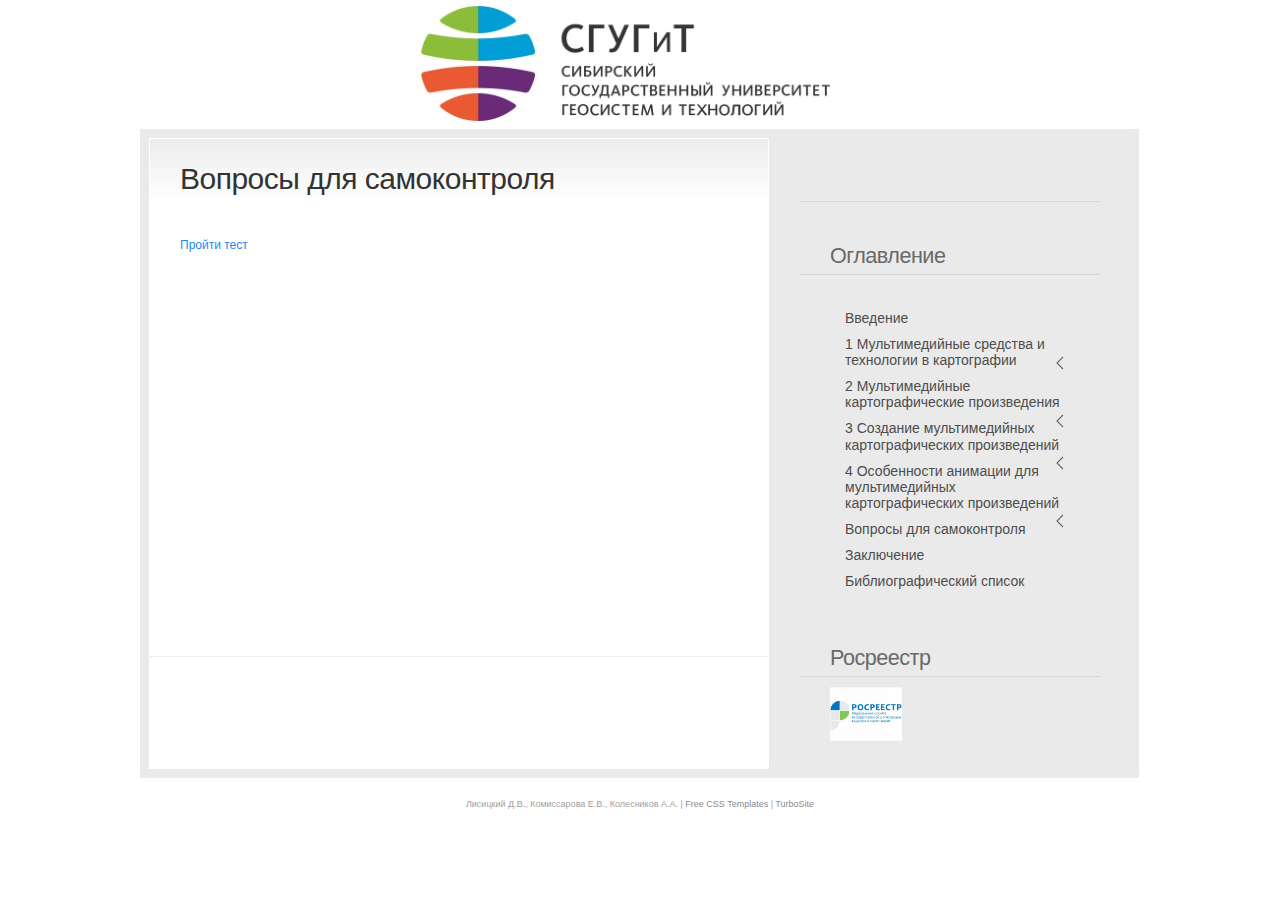
<file: page7.html>
﻿<!DOCTYPE html PUBLIC "-//W3C//DTD XHTML 1.0 Strict//EN" "http://www.w3.org/TR/xhtml1/DTD/xhtml1-strict.dtd">
<html xmlns="http://www.w3.org/1999/xhtml">
<head>
<meta name="keywords" content="карты, мультимедийные средства и технологии, создание, использование" />
<meta name="description" content="Учебное пособие охватывает все разделы учебной программы по курсу «Мультимедийная картография» и предназначено для изучения теоретического материала студентами 2-го курса, обучающимися по направлению подготовки магистров 21.04.03 «Геодезия и дистанционное зондирование» (профиль «Кар-тография и геоинформатика»)." />
<meta http-equiv="content-type" content="text/html; charset=utf-8" />
<title>Вопросы для самоконтроля - </title>
<link href="style.css" rel="stylesheet" type="text/css" media="screen" />
<link href="uikit.min.css" rel="stylesheet">
<script src="uikit.min.js"></script>
<link href="style_2.css" rel="stylesheet">
<script type="text/javascript" src="jwplayer/jwplayer.js"></script>
<meta name="generator" content="TurboSite 1.7.1" />

</head>

<body>
<div id="wrapper">
	<div id="header-wrapper">
	<div id="header">
		<div id="logo">
			<h1><a href="index.html"></a></h1>
			<p></p>
		</div>
	</div>
	</div>
	<!-- end #header -->
	<div id="page">
	<div id="page-bgtop">
	<div id="page-bgbtm">
		<div id="content">
			<div class="post">
				<h2 class="title">Вопросы для самоконтроля</h2>
				<div style="clear: both;">&nbsp;</div>
				<div class="entry">
					<A 
href="page11.html">Пройти 
тест</A> 

				</div>
			</div>
		<div style="clear: both;">&nbsp;</div>
		</div>
		<!-- end #content -->
		<div id="sidebar">
			<ul>
				<li>
					<ul>
						
					</ul>
				</li>
				<li>
					<h2></h2>
					<ul>
						
					</ul>
				</li>
				
<li>
<h2>Оглавление</h2>
<p>
  <div>    <ul class="uk-nav-default uk-nav-parent-icon" uk-nav>        <li class="uk-active"><a href="Page1.html">Введение</a></li>        <li class="uk-parent">            <a href="Page3.html">1 Мультимедийные средства и технологии в картографии</a>            <ul class="uk-nav-sub">                <li><a href="Page3.html">1.1 Краткие сведения о применении мультимедийных средств и технологий в картографии</a></li>                <li>                    <a href="Page3.html#sub2">1.2 Основные термины и понятия, связанные с мультимедийной картографией</a>                </li>                             </ul>        </li>        <li class="uk-parent">            <a href="Page4.html">2 Мультимедийные картографические произведения</a>            <ul class="uk-nav-sub">                <li><a href="Page4.html">2.1 Понятие мультимедийного атласа и мультимедийной карты</a></li>                <li><a href="Page4.html#sub2">2.2 Виды и примеры мультимедийных картографических произведений</a></li>            </ul>        </li>        <li class="uk-parent">            <a href="Page5.html">3 Создание мультимедийных картографических произведений</a>            <ul class="uk-nav-sub">                <li><a href="Page5.html">3.1 Принципиальные особенности и методы создания мультимедийного картографического произведения</a></li>                <li><a href="Page5.html#sub2">3.2 Базовые составляющие мультимедийной картографии</a></li>                                   <li><a href="Page5.html#sub3">3.3 Форматы и технологии представления графической информации в мультимедийной картографии</a></li>                                <li><a href="Page5.html#sub4">3.4 Технологии представления мультимедийной информации</a></li>                                <li><a href="Page5.html#sub5">3.5 Технологии оперирования мультимедийными данными</a></li>                                <li><a href="Page5.html#sub6">3.6 Технология создания мультимедийного картографического произведения</a></li>                            </ul>        </li>        <li class="uk-parent">            <a href="Page6.html">4 Особенности анимации для мультимедийных картографических произведений</a>            <ul class="uk-nav-sub">                <li><a href="Page6.html">4.1 Сущность и классификация картографических анимаций</a></li>                <li><a href="Page6.html#sub2">4.2 Общие характеристики анимаций в картографическом аспекте</a></li>                <li><a href="Page6.html#sub3">4.3 Анимации в интерфейсе картографического произведения</a></li>                <li><a href="Page6.html#sub4">4.4 Эффекты анимации для карты</a></li>                                <li><a href="Page6.html#sub5">4.5 Эффекты анимации для объектов карты</a></li>                <li><a href="Page6.html#sub6">4.6 Примеры мультимедийных картографических произведений</a></li>            </ul>        </li>                    <li class="uk-active"><a href="Page7.html">Вопросы для самоконтроля</a></li>                        <li class="uk-active"><a href="Page8.html">Заключение</a></li>                                <li class="uk-active"><a href="Page9.html">Библиографический список</a></li>            </ul></div></p>
</li>
<li>
<h2>Росреестр</h2>
<p>
<a href="https://rosreestr.gov.ru/site/" target="_blank"><img src="user-images/rosreestr.png" style="width:30%"></a></p>
</li>
			</ul>
		</div>
		<!-- end #sidebar -->
		<div style="clear: both;">&nbsp;</div>
	</div>
	</div>
	</div>
	<!-- end #page -->
</div>
	<div id="footer">
		<p>Лисицкий Д.В., Комиссарова Е.В., Колесников А.А. | <a href="http://www.freecsstemplates.org/">Free CSS Templates</a> | <a href="http://brullworfel.ru/turbosite">TurboSite</a></p>
	</div>
	<!-- end #footer -->
<script src="user-files/mathjax/MathJax.js?config=TeX-MML-AM_CHTML"></script>
<style>
#sidebar ul li{line-height: 115%;}
</style>
</body>
</html>
</file>
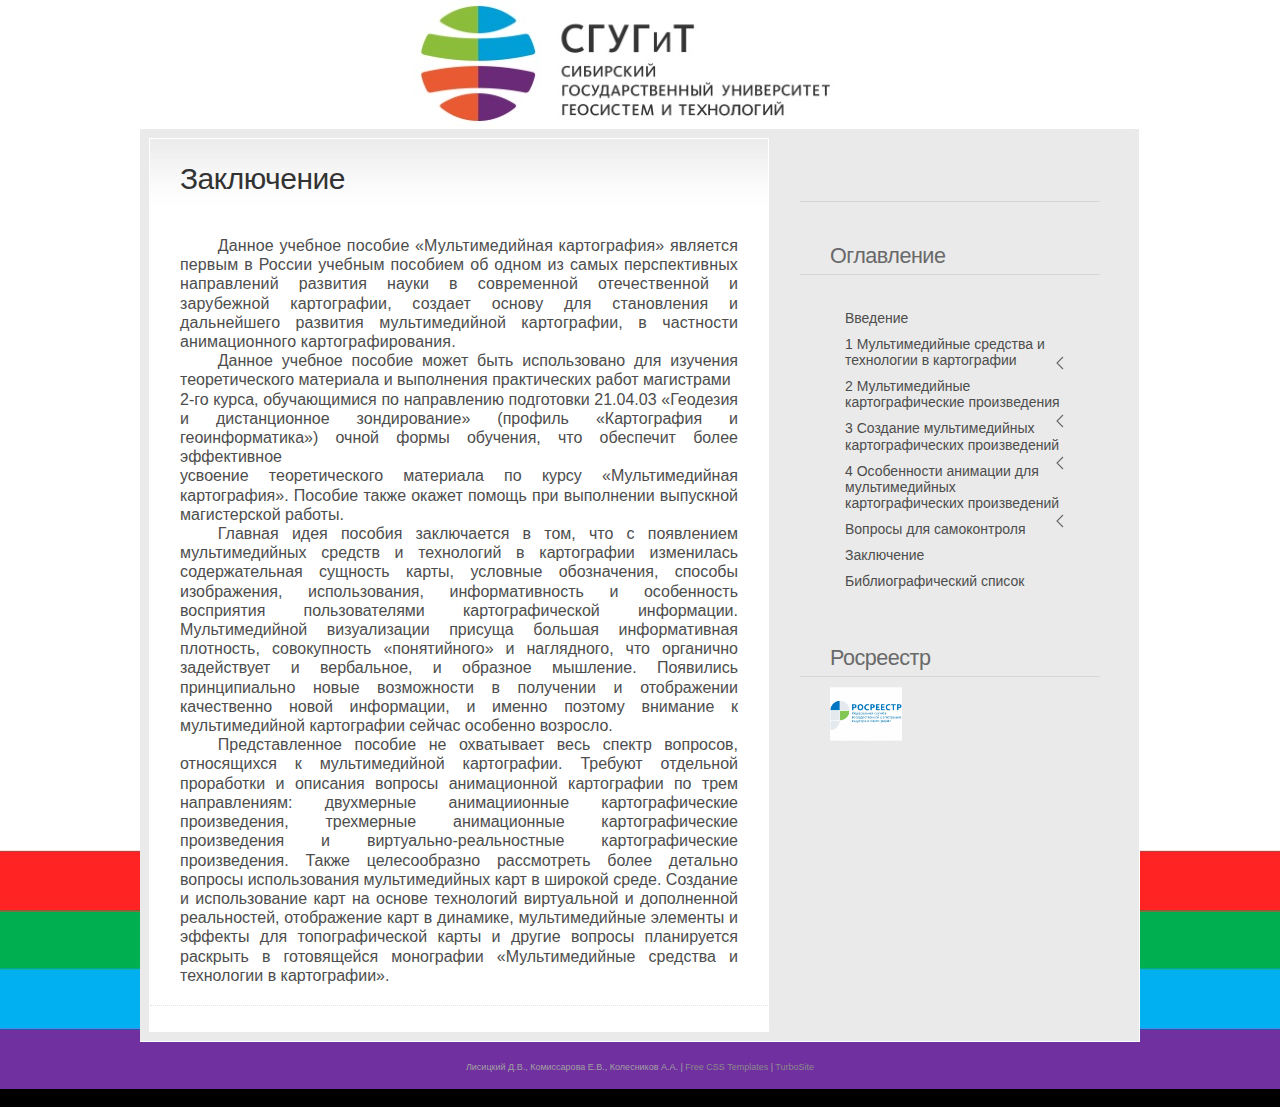
<file: page8.html>
﻿<!DOCTYPE html PUBLIC "-//W3C//DTD XHTML 1.0 Strict//EN" "http://www.w3.org/TR/xhtml1/DTD/xhtml1-strict.dtd">
<html xmlns="http://www.w3.org/1999/xhtml">
<head>
<meta name="keywords" content="карты, мультимедийные средства и технологии, создание, использование" />
<meta name="description" content="Учебное пособие охватывает все разделы учебной программы по курсу «Мультимедийная картография» и предназначено для изучения теоретического материала студентами 2-го курса, обучающимися по направлению подготовки магистров 21.04.03 «Геодезия и дистанционное зондирование» (профиль «Кар-тография и геоинформатика»)." />
<meta http-equiv="content-type" content="text/html; charset=utf-8" />
<title>Заключение - </title>
<link href="style.css" rel="stylesheet" type="text/css" media="screen" />
<link href="uikit.min.css" rel="stylesheet">
<script src="uikit.min.js"></script>
<link href="style_2.css" rel="stylesheet">
<script type="text/javascript" src="jwplayer/jwplayer.js"></script>
<meta name="generator" content="TurboSite 1.7.1" />

</head>

<body>
<div id="wrapper">
	<div id="header-wrapper">
	<div id="header">
		<div id="logo">
			<h1><a href="index.html"></a></h1>
			<p></p>
		</div>
	</div>
	</div>
	<!-- end #header -->
	<div id="page">
	<div id="page-bgtop">
	<div id="page-bgbtm">
		<div id="content">
			<div class="post">
				<h2 class="title">Заключение</h2>
				<div style="clear: both;">&nbsp;</div>
				<div class="entry">
					<P class=MsoNormal 
style='FONT-SIZE: 12pt; FONT-FAMILY: "Arial", TEXT-ALIGN: justify; MARGIN: 0cm 0cm 0pt; LINE-HEIGHT: 120%; TEXT-INDENT: 1cm; tab-stops: 187.5pt'><SPAN 
style="LETTER-SPACING: 0.1pt">Данное учебное пособие «Мультимедийная 
картография» является первым в России учебным пособием об одном из самых 
перспективных направлений развития науки в современной отечественной и 
зарубежной картографии, создает основу для становления и дальнейшего развития 
мультимедийной картографии, в частности анимационного картографирования. 
<?xml:namespace prefix = "o" ns = "urn:schemas-microsoft-com:office:office" 
/><o:p></o:p></SPAN></P>
<P class=MsoNormal 
style='FONT-SIZE: 12pt; FONT-FAMILY: "Arial",TEXT-ALIGN: justify; MARGIN: 0cm 0cm 0pt; LINE-HEIGHT: 120%; TEXT-INDENT: 1cm; tab-stops: 187.5pt'>Данное 
учебное пособие может быть использовано для изучения теоретического материала и 
выполнения практических работ магистрами <BR>2-го курса, обучающимися по 
направлению подготовки 21.04.03 «Геодезия и дистанционное зондирование» (профиль 
«Картография и геоинформатика») очной формы обучения, что обеспечит более 
эффективное <BR>усвоение теоретического материала по курсу «Мультимедийная 
картография». Пособие также окажет помощь при выполнении выпускной магистерской 
работы.<o:p></o:p></P>
<P class=MsoNormal 
style='FONT-SIZE: 12pt; FONT-FAMILY: "Arial"TEXT-ALIGN: justify; MARGIN: 0cm 0cm 0pt; LINE-HEIGHT: 120%; TEXT-INDENT: 1cm'>Главная 
идея пособия заключается в том, что с появлением мультимедийных средств и 
технологий в картографии изменилась содержательная сущность карты, условные 
обозначения, способы изображения, использования, информативность и особенность 
восприятия пользователями картографической информации. Мультимедийной 
визуализации присуща большая информативная плотность, совокупность «понятийного» 
и наглядного, что органично задействует и вербальное, и образное мышление. 
Появились принципиально новые возможности в получении и отображении качественно 
новой информации, и именно поэтому внимание к мультимедийной картографии сейчас особенно 
возросло.<o:p></o:p></P>
<P class=MsoNormal 
style='FONT-SIZE: 12pt; FONT-FAMILY: "Arial"TEXT-ALIGN: justify; MARGIN: 0cm 0cm 0pt; LINE-HEIGHT: 120%; TEXT-INDENT: 1cm'>Представленное 
пособие не охватывает весь спектр вопросов, относящихся к мультимедийной 
картографии. Требуют отдельной проработки и описания вопросы анимационной 
картографии по трем направлениям: двухмерные анимациионные картографические 
произведения, трехмерные анимационные картографические произведения и виртуально-реальностные картографические 
произведения. Также целесообразно рассмотреть более детально вопросы использования мультимедийных карт в широкой среде. Создание 
и использование карт на основе технологий виртуальной и дополненной 
реальностей, отображение карт в динамике, мультимедийные элементы и эффекты для 
топографической карты и другие вопросы планируется раскрыть в готовящейся 
монографии «Мультимедийные средства и технологии в 
картографии».

				</div>
			</div>
		<div style="clear: both;">&nbsp;</div>
		</div>
		<!-- end #content -->
		<div id="sidebar">
			<ul>
				<li>
					<ul>
						
					</ul>
				</li>
				<li>
					<h2></h2>
					<ul>
						
					</ul>
				</li>
				
<li>
<h2>Оглавление</h2>
<p>
  <div>    <ul class="uk-nav-default uk-nav-parent-icon" uk-nav>        <li class="uk-active"><a href="Page1.html">Введение</a></li>        <li class="uk-parent">            <a href="Page3.html">1 Мультимедийные средства и технологии в картографии</a>            <ul class="uk-nav-sub">                <li><a href="Page3.html">1.1 Краткие сведения о применении мультимедийных средств и технологий в картографии</a></li>                <li>                    <a href="Page3.html#sub2">1.2 Основные термины и понятия, связанные с мультимедийной картографией</a>                </li>                             </ul>        </li>        <li class="uk-parent">            <a href="Page4.html">2 Мультимедийные картографические произведения</a>            <ul class="uk-nav-sub">                <li><a href="Page4.html">2.1 Понятие мультимедийного атласа и мультимедийной карты</a></li>                <li><a href="Page4.html#sub2">2.2 Виды и примеры мультимедийных картографических произведений</a></li>            </ul>        </li>        <li class="uk-parent">            <a href="Page5.html">3 Создание мультимедийных картографических произведений</a>            <ul class="uk-nav-sub">                <li><a href="Page5.html">3.1 Принципиальные особенности и методы создания мультимедийного картографического произведения</a></li>                <li><a href="Page5.html#sub2">3.2 Базовые составляющие мультимедийной картографии</a></li>                                   <li><a href="Page5.html#sub3">3.3 Форматы и технологии представления графической информации в мультимедийной картографии</a></li>                                <li><a href="Page5.html#sub4">3.4 Технологии представления мультимедийной информации</a></li>                                <li><a href="Page5.html#sub5">3.5 Технологии оперирования мультимедийными данными</a></li>                                <li><a href="Page5.html#sub6">3.6 Технология создания мультимедийного картографического произведения</a></li>                            </ul>        </li>        <li class="uk-parent">            <a href="Page6.html">4 Особенности анимации для мультимедийных картографических произведений</a>            <ul class="uk-nav-sub">                <li><a href="Page6.html">4.1 Сущность и классификация картографических анимаций</a></li>                <li><a href="Page6.html#sub2">4.2 Общие характеристики анимаций в картографическом аспекте</a></li>                <li><a href="Page6.html#sub3">4.3 Анимации в интерфейсе картографического произведения</a></li>                <li><a href="Page6.html#sub4">4.4 Эффекты анимации для карты</a></li>                                <li><a href="Page6.html#sub5">4.5 Эффекты анимации для объектов карты</a></li>                <li><a href="Page6.html#sub6">4.6 Примеры мультимедийных картографических произведений</a></li>            </ul>        </li>                    <li class="uk-active"><a href="Page7.html">Вопросы для самоконтроля</a></li>                        <li class="uk-active"><a href="Page8.html">Заключение</a></li>                                <li class="uk-active"><a href="Page9.html">Библиографический список</a></li>            </ul></div></p>
</li>
<li>
<h2>Росреестр</h2>
<p>
<a href="https://rosreestr.gov.ru/site/" target="_blank"><img src="user-images/rosreestr.png" style="width:30%"></a></p>
</li>
			</ul>
		</div>
		<!-- end #sidebar -->
		<div style="clear: both;">&nbsp;</div>
	</div>
	</div>
	</div>
	<!-- end #page -->
</div>
	<div id="footer">
		<p>Лисицкий Д.В., Комиссарова Е.В., Колесников А.А. | <a href="http://www.freecsstemplates.org/">Free CSS Templates</a> | <a href="http://brullworfel.ru/turbosite">TurboSite</a></p>
	</div>
	<!-- end #footer -->
<script src="user-files/mathjax/MathJax.js?config=TeX-MML-AM_CHTML"></script>
<style>
#sidebar ul li{line-height: 115%;}
</style>
</body>
</html>
</file>
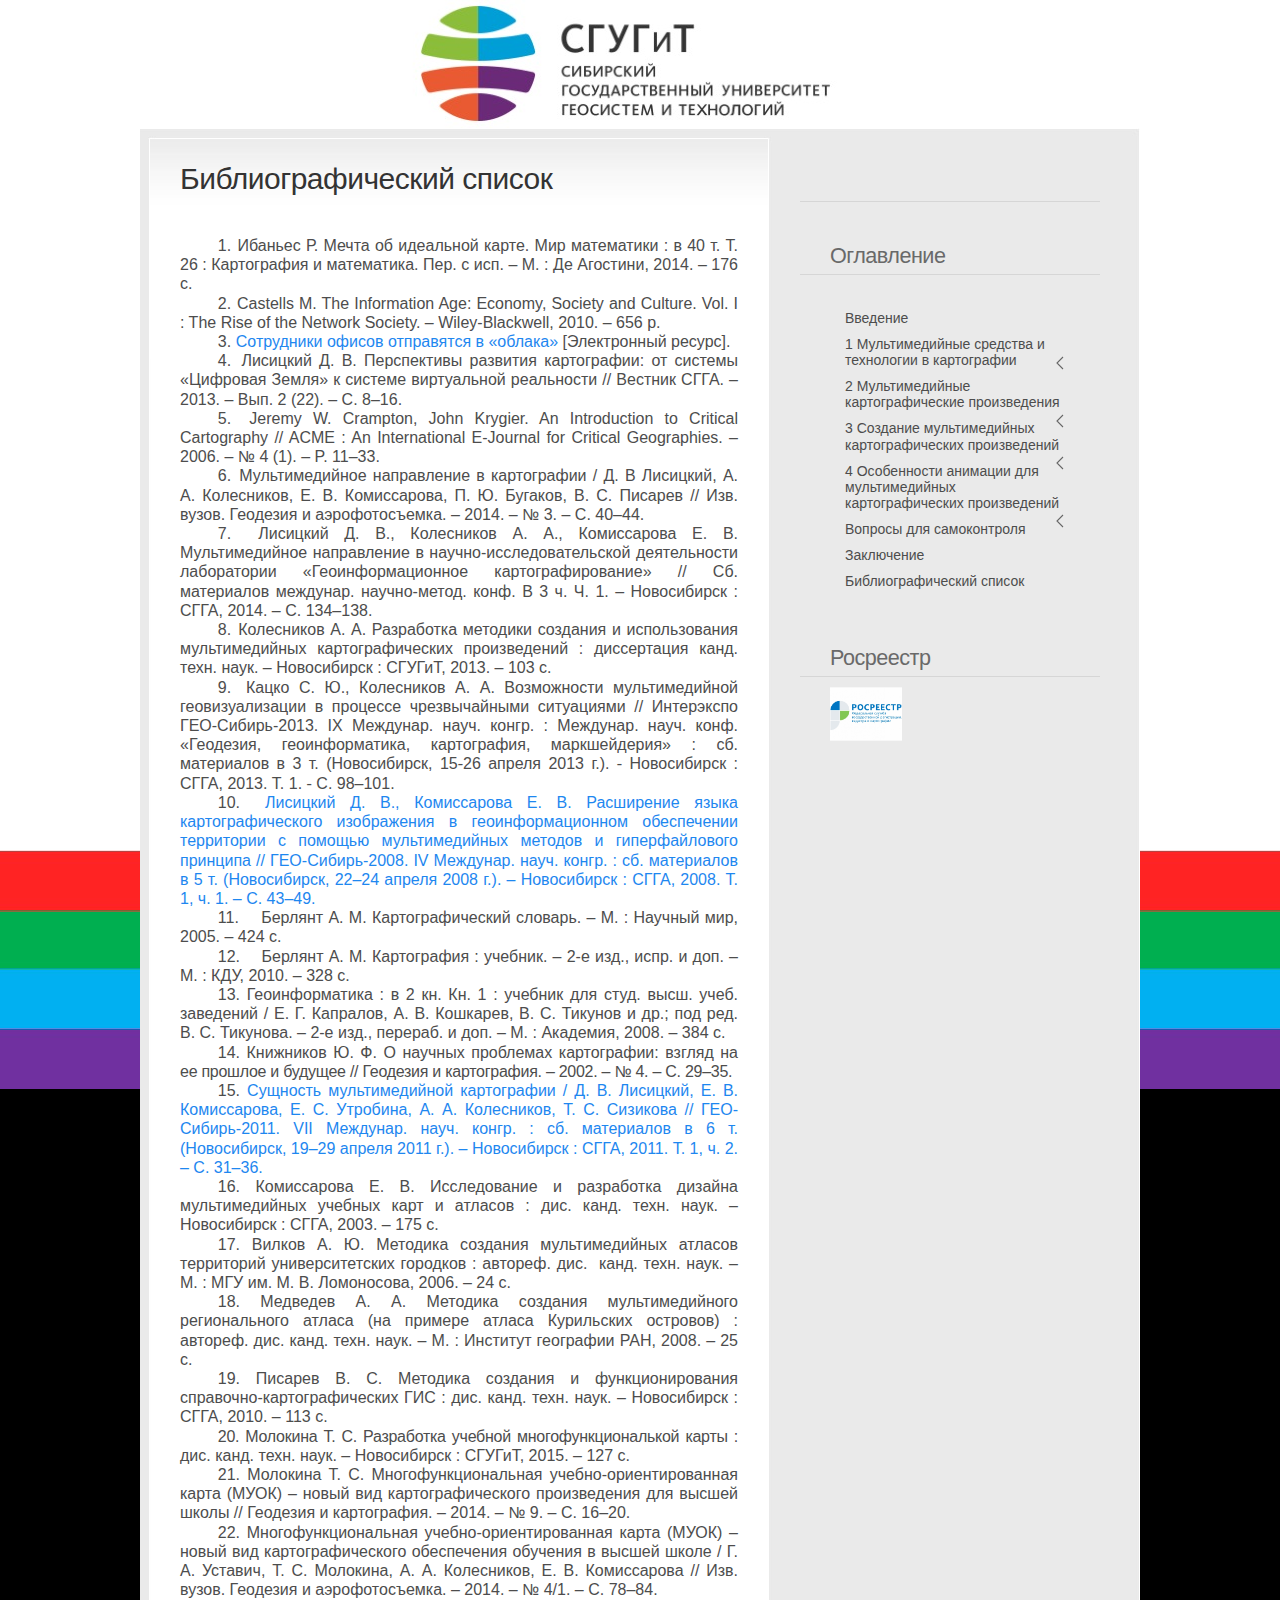
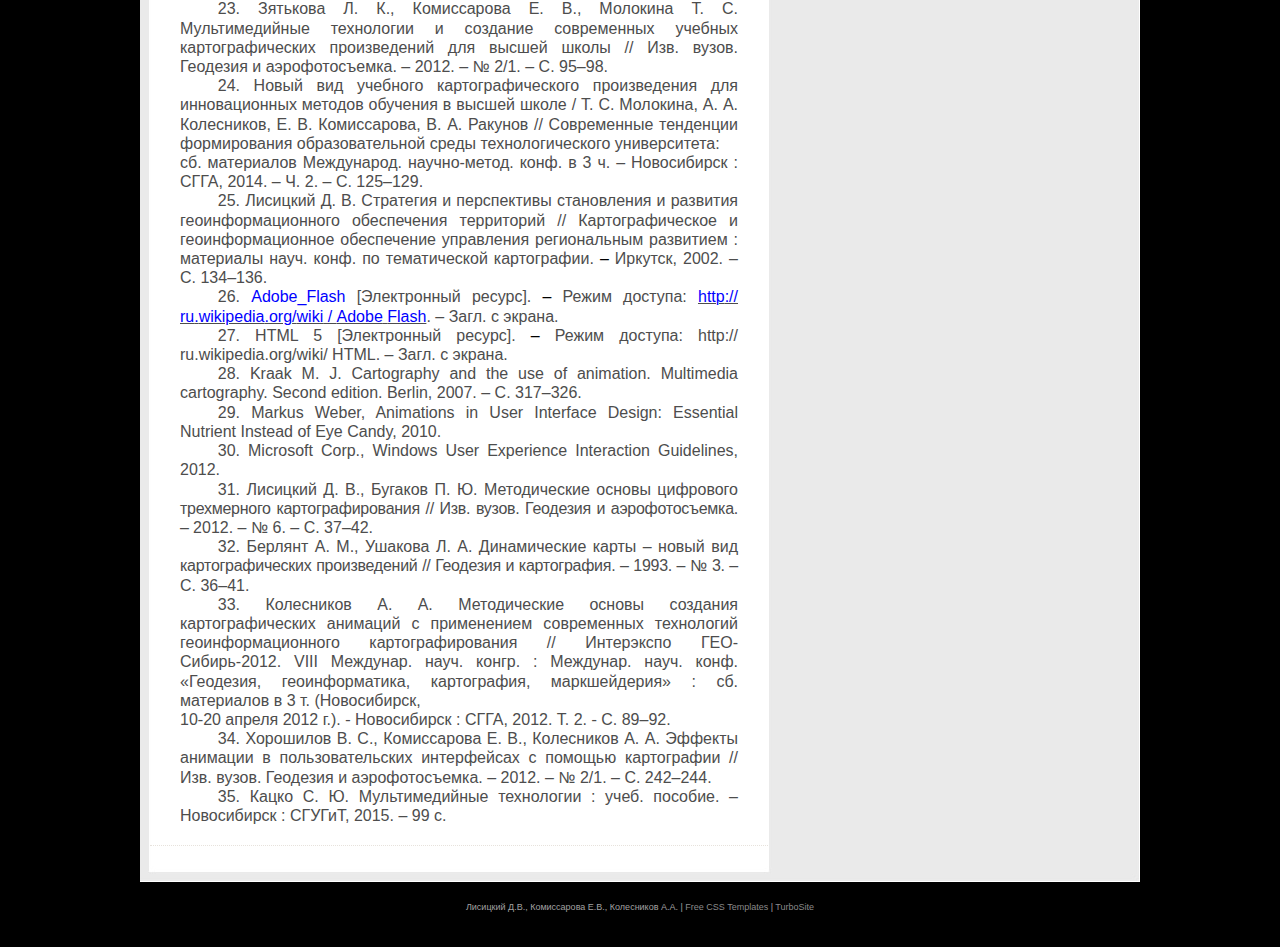
<file: page9.html>
﻿<!DOCTYPE html PUBLIC "-//W3C//DTD XHTML 1.0 Strict//EN" "http://www.w3.org/TR/xhtml1/DTD/xhtml1-strict.dtd">
<html xmlns="http://www.w3.org/1999/xhtml">
<head>
<meta name="keywords" content="карты, мультимедийные средства и технологии, создание, использование" />
<meta name="description" content="Учебное пособие охватывает все разделы учебной программы по курсу «Мультимедийная картография» и предназначено для изучения теоретического материала студентами 2-го курса, обучающимися по направлению подготовки магистров 21.04.03 «Геодезия и дистанционное зондирование» (профиль «Кар-тография и геоинформатика»)." />
<meta http-equiv="content-type" content="text/html; charset=utf-8" />
<title>Библиографический список - </title>
<link href="style.css" rel="stylesheet" type="text/css" media="screen" />
<link href="uikit.min.css" rel="stylesheet">
<script src="uikit.min.js"></script>
<link href="style_2.css" rel="stylesheet">
<script type="text/javascript" src="jwplayer/jwplayer.js"></script>
<meta name="generator" content="TurboSite 1.7.1" />

</head>

<body>
<div id="wrapper">
	<div id="header-wrapper">
	<div id="header">
		<div id="logo">
			<h1><a href="index.html"></a></h1>
			<p></p>
		</div>
	</div>
	</div>
	<!-- end #header -->
	<div id="page">
	<div id="page-bgtop">
	<div id="page-bgbtm">
		<div id="content">
			<div class="post">
				<h2 class="title">Библиографический список</h2>
				<div style="clear: both;">&nbsp;</div>
				<div class="entry">
					<P class=MsoNormal 
style="TEXT-ALIGN: center; MARGIN: 0cm; LINE-HEIGHT: 120%; tab-stops: 187.5pt" 
align=center><B style="mso-bidi-font-weight: normal"><SPAN 
style='FONT-SIZE: 12pt; FONT-FAMILY: "Arial",sans-serif; LINE-HEIGHT: 120%'><O:P></O:P></SPAN></B></P>
<P class=MsoNormal 
style="TEXT-ALIGN: justify; MARGIN: 0cm; LINE-HEIGHT: 120%; TEXT-INDENT: 1cm; tab-stops: 187.5pt"><SPAN 
style="FONT-SIZE: 12pt; LINE-HEIGHT: 120%"><O:P></O:P></SPAN></P>
<P class=MsoListParagraphCxSpFirst 
style="TEXT-ALIGN: justify; MARGIN: 0cm; LINE-HEIGHT: 120%; TEXT-INDENT: 1cm; tab-stops: 42.55pt; mso-list: l0 level1 lfo1; mso-add-space: auto"><FONT 
face=Arial><SPAN style="FONT-SIZE: 12pt; LINE-HEIGHT: 120%"><SPAN 
style="mso-list: Ignore">1.<SPAN style='FONT: 7pt "Times New Roman"'>&nbsp; 
</SPAN></SPAN></SPAN><SPAN style="FONT-SIZE: 12pt; LINE-HEIGHT: 120%">Ибаньес Р. 
Мечта об идеальной карте. Мир математики : в 40 т. Т. 26 : Картография и 
математика. Пер. с исп. – М. : Де Агостини, 2014. – 176 
с.<O:P></O:P></SPAN></FONT></P>
<P class=MsoListParagraphCxSpMiddle 
style="TEXT-ALIGN: justify; MARGIN: 0cm; LINE-HEIGHT: 120%; TEXT-INDENT: 1cm; tab-stops: 42.55pt; mso-list: l0 level1 lfo1; mso-add-space: auto"><FONT 
face=Arial><SPAN lang=EN-US 
style="FONT-SIZE: 12pt; LINE-HEIGHT: 120%; mso-ansi-language: EN-US"><SPAN 
style="mso-list: Ignore">2.<SPAN style='FONT: 7pt "Times New Roman"'>&nbsp; 
</SPAN></SPAN></SPAN><SPAN lang=EN-US 
style="FONT-SIZE: 12pt; LINE-HEIGHT: 120%; mso-bidi-font-weight: bold; mso-ansi-language: EN-US">Castells 
M. The Information Age: Economy, Society and Culture. Vol. I :</SPAN><SPAN 
lang=EN-US style="FONT-SIZE: 12pt; LINE-HEIGHT: 120%; mso-ansi-language: EN-US"> 
<SPAN style="mso-bidi-font-weight: bold">The Rise of the Network Society. 
–</SPAN> Wiley-Blackwell, 2010. – 656 p.<O:P></O:P></SPAN></FONT></P>
<P class=MsoListParagraphCxSpMiddle 
style="TEXT-ALIGN: justify; MARGIN: 0cm; LINE-HEIGHT: 120%; TEXT-INDENT: 1cm; tab-stops: 42.55pt; mso-list: l0 level1 lfo1; mso-add-space: auto"><FONT 
face=Arial><SPAN style="FONT-SIZE: 12pt; LINE-HEIGHT: 120%"><SPAN 
style="mso-list: Ignore">3.<SPAN style='FONT: 7pt "Times New Roman"'>&nbsp; 
</SPAN></SPAN></SPAN><SPAN style="FONT-SIZE: 12pt; LINE-HEIGHT: 120%"><A 
href="http://internetua.com/sotrudniki-ofisov-otpravyatsya-v-oblaka">Сотрудники 
офисов отправятся в «облака»</A> [Электронный 
ресурс].</SPAN></FONT><O:P></O:P></P>
<P class=MsoListParagraphCxSpMiddle 
style="TEXT-ALIGN: justify; MARGIN: 0cm; LINE-HEIGHT: 120%; TEXT-INDENT: 1cm; tab-stops: 42.55pt; mso-list: l0 level1 lfo1; mso-add-space: auto"><FONT 
face=Arial><SPAN style="FONT-SIZE: 12pt; LINE-HEIGHT: 120%"><SPAN 
style="mso-list: Ignore">4.<SPAN style='FONT: 7pt "Times New Roman"'>&nbsp; 
</SPAN></SPAN></SPAN><SPAN style="FONT-SIZE: 12pt; LINE-HEIGHT: 120%">Лисицкий 
Д. В. Перспективы развития картографии: от системы «Цифровая Земля» к системе 
виртуальной реальности // Вестник СГГА. – 2013. – Вып. 2 (22). – С. 8–16. 
<O:P></O:P></SPAN></FONT></P>
<P class=MsoListParagraphCxSpMiddle 
style="TEXT-ALIGN: justify; MARGIN: 0cm; LINE-HEIGHT: 120%; TEXT-INDENT: 1cm; tab-stops: 42.55pt; mso-list: l0 level1 lfo1; mso-add-space: auto"><FONT 
face=Arial><SPAN lang=EN-US 
style="FONT-SIZE: 12pt; LINE-HEIGHT: 120%; mso-ansi-language: EN-US"><SPAN 
style="mso-list: Ignore">5.<SPAN style='FONT: 7pt "Times New Roman"'>&nbsp; 
</SPAN></SPAN></SPAN><SPAN lang=EN-US 
style="FONT-SIZE: 12pt; LINE-HEIGHT: 120%; mso-ansi-language: EN-US">Jeremy W. 
Crampton, John Krygier. An Introduction to Critical Cartography // ACME : An 
International E-Journal for Critical Geographies. – 2006. – № 4 (1). – P. 
11–33.<O:P></O:P></SPAN></FONT></P>
<P class=MsoListParagraphCxSpMiddle 
style="TEXT-ALIGN: justify; MARGIN: 0cm; LINE-HEIGHT: 120%; TEXT-INDENT: 1cm; tab-stops: 42.55pt; mso-list: l0 level1 lfo1; mso-add-space: auto"><FONT 
face=Arial><SPAN style="FONT-SIZE: 12pt; LINE-HEIGHT: 120%"><SPAN 
style="mso-list: Ignore">6.<SPAN style='FONT: 7pt "Times New Roman"'>&nbsp; 
</SPAN></SPAN></SPAN><SPAN 
style="FONT-SIZE: 12pt; LINE-HEIGHT: 120%">Мультимедийное направление в 
картографии / Д. В Лисицкий, А. А. Колесников, Е. В. Комиссарова, П. Ю. Бугаков, 
В. С. Писарев // Изв. вузов. Геодезия и аэрофотосъемка. – 2014. – № 3. – С. 
40–44. <O:P></O:P></SPAN></FONT></P>
<P class=MsoListParagraphCxSpMiddle 
style="TEXT-ALIGN: justify; MARGIN: 0cm; LINE-HEIGHT: 120%; TEXT-INDENT: 1cm; tab-stops: 42.55pt; mso-list: l0 level1 lfo1; mso-add-space: auto"><FONT 
face=Arial><SPAN style="FONT-SIZE: 12pt; LINE-HEIGHT: 120%"><SPAN 
style="mso-list: Ignore">7.<SPAN style='FONT: 7pt "Times New Roman"'>&nbsp; 
</SPAN></SPAN></SPAN><SPAN style="FONT-SIZE: 12pt; LINE-HEIGHT: 120%">Лисицкий 
Д. В., Колесников А. А., Комиссарова Е. В. Мультимедийное направление в 
научно-исследовательской деятельности лаборатории «Геоинформационное 
картографирование» // Сб. материалов междунар. научно-метод. конф. В 3 ч. Ч. 1. 
– Новосибирск : СГГА, 2014. – С. 134–138.<O:P></O:P></SPAN></FONT></P>
<P class=MsoListParagraphCxSpMiddle 
style="TEXT-ALIGN: justify; MARGIN: 0cm; LINE-HEIGHT: 120%; TEXT-INDENT: 1cm; tab-stops: 42.55pt; mso-list: l0 level1 lfo1; mso-add-space: auto"><FONT 
face=Arial><SPAN style="FONT-SIZE: 12pt; LINE-HEIGHT: 120%"><SPAN 
style="mso-list: Ignore">8.<SPAN style='FONT: 7pt "Times New Roman"'>&nbsp; 
</SPAN></SPAN></SPAN><SPAN style="FONT-SIZE: 12pt; LINE-HEIGHT: 120%">Колесников 
А. А. Разработка методики создания и использования мультимедийных 
картографических произведений : диссертация канд. техн. наук. – Новосибирск : 
СГУГиТ, 2013. – 103 с.<O:P></O:P></SPAN></FONT></P>
<P class=MsoListParagraphCxSpMiddle 
style="TEXT-ALIGN: justify; MARGIN: 0cm; LINE-HEIGHT: 120%; TEXT-INDENT: 1cm; tab-stops: 42.55pt; mso-list: l0 level1 lfo1; mso-add-space: auto"><FONT 
face=Arial><SPAN style="FONT-SIZE: 12pt; LINE-HEIGHT: 120%"><SPAN 
style="mso-list: Ignore">9.<SPAN style='FONT: 7pt "Times New Roman"'>&nbsp; 
</SPAN></SPAN></SPAN><SPAN style="FONT-SIZE: 12pt; LINE-HEIGHT: 120%">Кацко С. 
Ю., Колесников А. А. Возможности мультимедийной геовизуализации в процессе 
чрезвычайными ситуациями // Интерэкспо ГЕО-Сибирь-2013. IХ Междунар. науч. 
конгр. : Междунар. науч. конф. «Геодезия, геоинформатика, картография, 
маркшейдерия» : сб. материалов в 3 т. (Новосибирск, 15</SPAN><SPAN 
style='FONT-SIZE: 12pt; FONT-FAMILY: Symbol; LINE-HEIGHT: 120%; mso-ascii-font-family: "Times New Roman"; mso-hansi-font-family: "Times New Roman"; mso-char-type: symbol; mso-symbol-font-family: Symbol'><SPAN 
style="mso-char-type: symbol; mso-symbol-font-family: Symbol">-</SPAN></SPAN><SPAN 
style="FONT-SIZE: 12pt; LINE-HEIGHT: 120%">26 апреля 2013 г.). </SPAN><SPAN 
style='FONT-SIZE: 12pt; FONT-FAMILY: Symbol; LINE-HEIGHT: 120%; mso-ascii-font-family: "Times New Roman"; mso-hansi-font-family: "Times New Roman"; mso-char-type: symbol; mso-symbol-font-family: Symbol'><SPAN 
style="mso-char-type: symbol; mso-symbol-font-family: Symbol">-</SPAN></SPAN><SPAN 
style="FONT-SIZE: 12pt; LINE-HEIGHT: 120%"> Новосибирск : СГГА, 2013. Т. 1. 
</SPAN><SPAN 
style='FONT-SIZE: 12pt; FONT-FAMILY: Symbol; LINE-HEIGHT: 120%; mso-ascii-font-family: "Times New Roman"; mso-hansi-font-family: "Times New Roman"; mso-char-type: symbol; mso-symbol-font-family: Symbol'><SPAN 
style="mso-char-type: symbol; mso-symbol-font-family: Symbol">-</SPAN></SPAN><SPAN 
style="FONT-SIZE: 12pt; LINE-HEIGHT: 120%"> С. 
98–101.<O:P></O:P></SPAN></FONT></P>
<P class=MsoListParagraphCxSpMiddle 
style="TEXT-ALIGN: justify; MARGIN: 0cm; LINE-HEIGHT: 120%; TEXT-INDENT: 1cm; tab-stops: 42.55pt 49.65pt; mso-list: l0 level1 lfo1; mso-add-space: auto"><FONT 
face=Arial><SPAN style="FONT-SIZE: 12pt; LINE-HEIGHT: 120%"><SPAN 
style="mso-list: Ignore">10.<SPAN style='FONT: 7pt "Times New Roman"'>&nbsp; 
</SPAN></SPAN></SPAN><SPAN style="FONT-SIZE: 12pt; LINE-HEIGHT: 120%"><A 
href="https://cyberleninka.ru/article/n/rasshirenie-yazyka-kartograficheskogo-izobrazheniya-v-geoinformatsionnom-obespechenii-territorii-s-pomoschyu-multimediynyh-metodov-i">Лисицкий 
Д. В., Комиссарова Е. В. Расширение языка картографического изображения в 
геоинформационном обеспечении территории с помощью мультимедийных методов и 
гиперфайлового принципа // ГЕО-Сибирь-2008. IV Междунар. науч. конгр. : сб. 
материалов в 5 т. (Новосибирск, 22–24 апреля 2008 г.). – Новосибирск : СГГА, 
2008. Т. 1, ч. 1. – С. 43–49.<O:P></O:P></A></SPAN></FONT></P>
<P class=MsoListParagraphCxSpMiddle 
style="TEXT-ALIGN: justify; MARGIN: 0cm; LINE-HEIGHT: 120%; TEXT-INDENT: 1cm; tab-stops: 42.55pt 2.0cm; mso-list: l0 level1 lfo1; mso-add-space: auto"><FONT 
face=Arial><SPAN style="FONT-SIZE: 12pt; LINE-HEIGHT: 120%"><SPAN 
style="mso-list: Ignore">11.<SPAN 
style='FONT: 7pt "Times New Roman"'>&nbsp;&nbsp;&nbsp;&nbsp;&nbsp;&nbsp; 
</SPAN></SPAN></SPAN><SPAN style="FONT-SIZE: 12pt; LINE-HEIGHT: 120%">Берлянт А. 
М. Картографический словарь. – М. : Научный мир, 2005. – 424 
с.<O:P></O:P></SPAN></FONT></P>
<P class=MsoListParagraphCxSpMiddle 
style="TEXT-ALIGN: justify; MARGIN: 0cm; LINE-HEIGHT: 120%; TEXT-INDENT: 1cm; tab-stops: 42.55pt 2.0cm; mso-list: l0 level1 lfo1; mso-add-space: auto"><FONT 
face=Arial><SPAN style="FONT-SIZE: 12pt; LINE-HEIGHT: 120%"><SPAN 
style="mso-list: Ignore">12.<SPAN 
style='FONT: 7pt "Times New Roman"'>&nbsp;&nbsp;&nbsp;&nbsp;&nbsp;&nbsp; 
</SPAN></SPAN></SPAN><SPAN style="FONT-SIZE: 12pt; LINE-HEIGHT: 120%">Берлянт А. 
М. <SPAN style="mso-bidi-font-style: italic">Картография </SPAN>: учебник. – 2-е 
изд., испр. и доп. – М. : КДУ, 2010. – 328 с. <O:P></O:P></SPAN></FONT></P>
<P class=MsoListParagraphCxSpLast 
style="TEXT-ALIGN: justify; MARGIN: 0cm; LINE-HEIGHT: 120%; TEXT-INDENT: 1cm; tab-stops: 0cm; mso-add-space: auto"><SPAN 
style="FONT-SIZE: 12pt; LINE-HEIGHT: 120%"><FONT face=Arial>13. Геоинформатика : 
в 2 кн. Кн. 1 : учебник для студ. высш. учеб. заведений / Е. Г. Капралов, А. В. 
Кошкарев, В. С. Тикунов и др.; под ред. В. С. Тикунова. – 2-е изд., перераб. и 
доп. – М. : Академия, 2008. – 384 с.<O:P></O:P></FONT></SPAN></P>
<P class=MsoNormal 
style="TEXT-ALIGN: justify; MARGIN: 0cm; LINE-HEIGHT: 120%; TEXT-INDENT: 1cm; tab-stops: 42.55pt list 57.3pt"><SPAN 
style="FONT-SIZE: 12pt; LINE-HEIGHT: 120%"><FONT face=Arial>14. Книжников Ю. Ф. 
О научных проблемах картографии: взгляд на <SPAN 
style="LETTER-SPACING: -0.2pt">ее прошлое и будущее // Геодезия и картография. – 
2002. – № 4. – С. 29–35</SPAN>. <O:P></O:P></FONT></SPAN></P>
<P class=MsoNormal 
style="TEXT-ALIGN: justify; MARGIN: 0cm; LINE-HEIGHT: 120%; TEXT-INDENT: 1cm"><SPAN 
style="FONT-SIZE: 12pt; LINE-HEIGHT: 120%"><FONT face=Arial>15. </FONT><A 
href="https://cyberleninka.ru/article/n/teoreticheskie-osnovy-i-osobennosti-multimediynoy-kartografii"><FONT 
face=Arial>Сущность мультимедийной картографии / Д. В. Лисицкий, Е. В. 
Комиссарова, Е. С. Утробина, А. А. Колесников, Т. С. Сизикова // 
ГЕО-Сибирь-2011. VII Междунар. науч. конгр. : сб. материалов в 6 т. 
(Новосибирск, 19–29 апреля 2011 г.). – Новосибирск : СГГА, 2011. Т. 1, ч. 2. – 
С. 31–36. <O:P></O:P></FONT></A></SPAN></P>
<P class=MsoNormal 
style="TEXT-ALIGN: justify; MARGIN: 0cm; LINE-HEIGHT: 120%; TEXT-INDENT: 1cm; tab-stops: 0cm 14.0cm 15.0cm"><SPAN 
style="FONT-SIZE: 12pt; LINE-HEIGHT: 120%"><FONT face=Arial>16. Комиссарова Е. 
В. Исследование и разработка дизайна мультимедийных учебных карт и атласов : 
дис. канд. техн. наук. – Новосибирск : СГГА, 2003. – 175 
с.<O:P></O:P></FONT></SPAN></P>
<P class=MsoNormal 
style="TEXT-ALIGN: justify; MARGIN: 0cm; LINE-HEIGHT: 120%; TEXT-INDENT: 1cm"><SPAN 
style="FONT-SIZE: 12pt; LINE-HEIGHT: 120%"><FONT face=Arial>17. Вилков А. Ю. 
Методика создания мультимедийных атласов территорий университетских городков : 
автореф. дис.<SPAN style="mso-spacerun: yes">&nbsp; </SPAN>канд. техн. наук. – 
М. : МГУ им. М. В. Ломоносова, 2006. – 24 с.<O:P></O:P></FONT></SPAN></P>
<P class=MsoNormal 
style="TEXT-ALIGN: justify; MARGIN: 0cm; LINE-HEIGHT: 120%; TEXT-INDENT: 1cm"><SPAN 
style="FONT-SIZE: 12pt; LINE-HEIGHT: 120%"><FONT face=Arial>18. Медведев А. А. 
Методика создания мультимедийного регионального атласа (на примере атласа 
Курильских островов) : автореф. дис. канд. техн. наук. – М. : Институт географии 
РАН, 2008. – 25 с.<O:P></O:P></FONT></SPAN></P>
<P class=MsoNormal 
style="TEXT-ALIGN: justify; MARGIN: 0cm; LINE-HEIGHT: 120%; TEXT-INDENT: 1cm"><SPAN 
style="FONT-SIZE: 12pt; LINE-HEIGHT: 120%"><FONT face=Arial>19. Писарев В. С. 
Методика создания и функционирования справочно-картографических ГИС : дис. канд. 
техн. наук. – Новосибирск : СГГА, 2010. – 113 с.<O:P></O:P></FONT></SPAN></P>
<P class=MsoNormal 
style="TEXT-ALIGN: justify; MARGIN: 0cm; LINE-HEIGHT: 120%; TEXT-INDENT: 1cm; mso-outline-level: 1"><FONT 
face=Arial><SPAN 
style="FONT-SIZE: 12pt; LETTER-SPACING: -0.2pt; LINE-HEIGHT: 120%">20. Молокина 
Т. С. Разработка учебной многофункциональкой карты :</SPAN><SPAN 
style="FONT-SIZE: 12pt; LINE-HEIGHT: 120%"> дис. канд. техн. наук. – Новосибирск 
: СГУГиТ, 2015. – 127 с.<O:P></O:P></SPAN></FONT></P>
<P class=MsoNormal 
style="TEXT-ALIGN: justify; MARGIN: 0cm; LINE-HEIGHT: 120%; TEXT-INDENT: 1cm; tab-stops: 42.55pt"><SPAN 
style="FONT-SIZE: 12pt; LINE-HEIGHT: 120%"><FONT face=Arial>21. Молокина Т. С. 
Многофункциональная учебно-ориентированная карта (МУОК) – новый вид 
картографического произведения для высшей школы // Геодезия и картография. – 
2014. – № 9. – С. 16–20. <O:P></O:P></FONT></SPAN></P>
<P class=MsoNormal 
style="TEXT-ALIGN: justify; MARGIN: 0cm; LINE-HEIGHT: 120%; TEXT-INDENT: 1cm; tab-stops: 42.55pt"><SPAN 
style="FONT-SIZE: 12pt; LINE-HEIGHT: 120%"><FONT face=Arial>22. 
Многофункциональная учебно-ориентированная карта (МУОК) – новый вид 
картографического обеспечения обучения в высшей школе / Г. А. Уставич, Т. С. 
Молокина, А. А. Колесников, Е. В. Комиссарова // Изв. вузов. Геодезия и 
аэрофотосъемка.&nbsp;– 2014. – № 4/1. – С. 78–84. <O:P></O:P></FONT></SPAN></P>
<P class=MsoNormal 
style="TEXT-ALIGN: justify; MARGIN: 0cm; LINE-HEIGHT: 120%; TEXT-INDENT: 1cm; tab-stops: 0cm 42.55pt"><SPAN 
style="FONT-SIZE: 12pt; LINE-HEIGHT: 120%"><FONT face=Arial>23. Зятькова Л. К., 
Комиссарова Е. В., Молокина Т. С. Мультимедийные технологии и создание 
современных учебных картографических произведений для высшей школы // Изв. 
вузов. Геодезия и аэрофотосъемка.&nbsp;– 2012. – № 2/1. – С. 95–98. 
<O:P></O:P></FONT></SPAN></P>
<P class=MsoNormal 
style="TEXT-ALIGN: justify; MARGIN: 0cm; LINE-HEIGHT: 120%; TEXT-INDENT: 1cm; tab-stops: 0cm 42.55pt"><SPAN 
style="FONT-SIZE: 12pt; LINE-HEIGHT: 120%"><FONT face=Arial>24. Новый вид 
учебного картографического произведения для инновационных методов обучения в 
высшей школе / Т.&nbsp;С.&nbsp;Молокина, А. А. Колесников, Е. В. Комиссарова, В. 
А. Ракунов // Современные тенденции формирования образовательной среды 
технологического университета: <BR>сб. материалов Международ. научно-метод. 
конф. в 3 ч. – Новосибирск : СГГА, 2014. – Ч. 2. – С. 125–129. 
<O:P></O:P></FONT></SPAN></P>
<P class=MsoNormal 
style="TEXT-ALIGN: justify; MARGIN: 0cm; LINE-HEIGHT: 120%; TEXT-INDENT: 1cm; mso-outline-level: 1"><SPAN 
style="FONT-SIZE: 12pt; LINE-HEIGHT: 120%"><FONT face=Arial>25. Лисицкий Д. В. 
Стратегия и перспективы становления и развития геоинформационного обеспечения 
территорий // Картографическое и геоинформационное обеспечение управления 
региональным развитием : материалы науч. конф. по тематической картографии.<SPAN 
class=apple-converted-space><SPAN 
style="BACKGROUND: white; COLOR: black; mso-color-alt: windowtext"> 
–</SPAN></SPAN> Иркутск, 2002. – С. 134–136. <O:P></O:P></FONT></SPAN></P>
<P class=MsoNormal 
style="TEXT-ALIGN: justify; MARGIN: 0cm; LINE-HEIGHT: 120%; TEXT-INDENT: 1cm"><SPAN 
style="FONT-SIZE: 12pt; LINE-HEIGHT: 120%"><FONT 
face=Arial>26.&nbsp;</FONT></SPAN><A 
href="http://ru.wikipedia.org/wiki/Adobe_Flash"><FONT color=#0000ff><FONT 
face=Arial><SPAN lang=EN-US 
style="FONT-SIZE: 12pt; LINE-HEIGHT: 120%; mso-ansi-language: EN-US">Adobe</SPAN><SPAN 
style="FONT-SIZE: 12pt; LINE-HEIGHT: 120%">_</SPAN><SPAN lang=EN-US 
style="FONT-SIZE: 12pt; LINE-HEIGHT: 120%; mso-ansi-language: EN-US">Flash</SPAN></FONT></FONT></A><FONT 
face=Arial><SPAN lang=EN-US style="FONT-SIZE: 12pt; LINE-HEIGHT: 120%"> 
</SPAN><SPAN style="FONT-SIZE: 12pt; LINE-HEIGHT: 120%">[Электронный ресурс]. 
<SPAN class=apple-converted-space><SPAN 
style="BACKGROUND: white; COLOR: black; mso-color-alt: windowtext">– 
</SPAN></SPAN>Режим доступа: </SPAN><SPAN 
style='mso-field-code: " HYPERLINK "'><U><FONT color=#0000ff><SPAN 
class=MsoHyperlink><SPAN lang=EN-US 
style="FONT-SIZE: 12pt; LINE-HEIGHT: 120%; mso-ansi-language: EN-US">http</SPAN></SPAN><SPAN 
class=MsoHyperlink><SPAN style="FONT-SIZE: 12pt; LINE-HEIGHT: 120%">:// 
</SPAN></SPAN><SPAN class=MsoHyperlink><SPAN lang=EN-US 
style="FONT-SIZE: 12pt; LINE-HEIGHT: 120%; mso-ansi-language: EN-US">ru</SPAN></SPAN><SPAN 
class=MsoHyperlink><SPAN 
style="FONT-SIZE: 12pt; LINE-HEIGHT: 120%">.</SPAN></SPAN><SPAN 
class=MsoHyperlink><SPAN lang=EN-US 
style="FONT-SIZE: 12pt; LINE-HEIGHT: 120%; mso-ansi-language: EN-US">wikipedia</SPAN></SPAN><SPAN 
class=MsoHyperlink><SPAN 
style="FONT-SIZE: 12pt; LINE-HEIGHT: 120%">.</SPAN></SPAN><SPAN 
class=MsoHyperlink><SPAN lang=EN-US 
style="FONT-SIZE: 12pt; LINE-HEIGHT: 120%; mso-ansi-language: EN-US">org</SPAN></SPAN><SPAN 
class=MsoHyperlink><SPAN 
style="FONT-SIZE: 12pt; LINE-HEIGHT: 120%">/</SPAN></SPAN><SPAN 
class=MsoHyperlink><SPAN lang=EN-US 
style="FONT-SIZE: 12pt; LINE-HEIGHT: 120%; mso-ansi-language: EN-US">wiki</SPAN></SPAN><SPAN 
class=MsoHyperlink><SPAN style="FONT-SIZE: 12pt; LINE-HEIGHT: 120%"> / 
</SPAN></SPAN><SPAN class=MsoHyperlink><SPAN lang=EN-US 
style="FONT-SIZE: 12pt; LINE-HEIGHT: 120%; mso-ansi-language: EN-US">Adobe</SPAN></SPAN><SPAN 
class=MsoHyperlink><SPAN lang=EN-US style="FONT-SIZE: 12pt; LINE-HEIGHT: 120%"> 
</SPAN></SPAN><SPAN class=MsoHyperlink><SPAN lang=EN-US 
style="FONT-SIZE: 12pt; LINE-HEIGHT: 120%; mso-ansi-language: EN-US">Flash</SPAN></SPAN></FONT></U></SPAN><SPAN 
style="FONT-SIZE: 12pt; LINE-HEIGHT: 120%; mso-bidi-font-weight: bold; mso-bidi-font-style: italic">. 
– Загл. с экрана.</SPAN><SPAN 
style="FONT-SIZE: 12pt; LINE-HEIGHT: 120%; mso-bidi-font-style: italic"><O:P></O:P></SPAN></FONT></P>
<P class=MsoNormal 
style="TEXT-ALIGN: justify; MARGIN: 0cm; LINE-HEIGHT: 120%; TEXT-INDENT: 1cm; tab-stops: 0cm 7.1pt"><FONT 
face=Arial><SPAN 
style="FONT-SIZE: 12pt; LINE-HEIGHT: 120%; mso-bidi-font-style: italic">27. 
</SPAN><SPAN lang=EN-US 
style="FONT-SIZE: 12pt; LINE-HEIGHT: 120%; mso-ansi-language: EN-US">HTML</SPAN><SPAN 
lang=EN-US style="FONT-SIZE: 12pt; LINE-HEIGHT: 120%"> </SPAN><SPAN 
style="FONT-SIZE: 12pt; LINE-HEIGHT: 120%">5 [Электронный ресурс]. <SPAN 
class=apple-converted-space><SPAN 
style="BACKGROUND: white; COLOR: black; mso-color-alt: windowtext">– 
</SPAN></SPAN>Режим доступа: </SPAN><SPAN lang=EN-US 
style="FONT-SIZE: 12pt; LINE-HEIGHT: 120%; mso-ansi-language: EN-US">http</SPAN><SPAN 
style="FONT-SIZE: 12pt; LINE-HEIGHT: 120%">:// </SPAN><SPAN lang=EN-US 
style="FONT-SIZE: 12pt; LINE-HEIGHT: 120%; mso-ansi-language: EN-US">ru</SPAN><SPAN 
style="FONT-SIZE: 12pt; LINE-HEIGHT: 120%">.</SPAN><SPAN lang=EN-US 
style="FONT-SIZE: 12pt; LINE-HEIGHT: 120%; mso-ansi-language: EN-US">wikipedia</SPAN><SPAN 
style="FONT-SIZE: 12pt; LINE-HEIGHT: 120%">.</SPAN><SPAN lang=EN-US 
style="FONT-SIZE: 12pt; LINE-HEIGHT: 120%; mso-ansi-language: EN-US">org</SPAN><SPAN 
style="FONT-SIZE: 12pt; LINE-HEIGHT: 120%">/</SPAN><SPAN lang=EN-US 
style="FONT-SIZE: 12pt; LINE-HEIGHT: 120%; mso-ansi-language: EN-US">wiki</SPAN><SPAN 
style="FONT-SIZE: 12pt; LINE-HEIGHT: 120%">/ </SPAN><SPAN lang=EN-US 
style="FONT-SIZE: 12pt; LINE-HEIGHT: 120%; mso-ansi-language: EN-US">HTML</SPAN><SPAN 
style="FONT-SIZE: 12pt; LINE-HEIGHT: 120%; mso-bidi-font-weight: bold; mso-bidi-font-style: italic">. 
– Загл. с экрана.</SPAN><SPAN 
style="FONT-SIZE: 12pt; LINE-HEIGHT: 120%"><O:P></O:P></SPAN></FONT></P>
<P class=MsoNormal 
style="TEXT-ALIGN: justify; MARGIN: 0cm; LINE-HEIGHT: 120%; TEXT-INDENT: 1cm"><FONT 
face=Arial><SPAN lang=EN-US 
style="FONT-SIZE: 12pt; LINE-HEIGHT: 120%; mso-ansi-language: EN-US">28. Kraak 
M. J. Cartography and the use of animation. Multimedia cartography. Second 
edition. Berlin, 2007. – </SPAN><SPAN 
style="FONT-SIZE: 12pt; LINE-HEIGHT: 120%">С</SPAN><SPAN lang=EN-US 
style="FONT-SIZE: 12pt; LINE-HEIGHT: 120%; mso-ansi-language: EN-US">. 
317–326.<O:P></O:P></SPAN></FONT></P>
<P class=MsoNormal 
style="TEXT-ALIGN: justify; MARGIN: 0cm; LINE-HEIGHT: 120%; TEXT-INDENT: 1cm"><SPAN 
lang=EN-US 
style="FONT-SIZE: 12pt; LINE-HEIGHT: 120%; mso-ansi-language: EN-US"><FONT 
face=Arial>29. Markus Weber, Animations in User Interface Design: Essential 
Nutrient Instead of Eye Candy, 2010.<O:P></O:P></FONT></SPAN></P>
<P class=MsoNormal 
style="TEXT-ALIGN: justify; MARGIN: 0cm; LINE-HEIGHT: 120%; TEXT-INDENT: 1cm"><SPAN 
lang=EN-US 
style="FONT-SIZE: 12pt; LINE-HEIGHT: 120%; mso-ansi-language: EN-US"><FONT 
face=Arial>30. Microsoft Corp., Windows User Experience Interaction Guidelines, 
2012.<O:P></O:P></FONT></SPAN></P>
<P class=MsoNormal 
style="TEXT-ALIGN: justify; MARGIN: 0cm; LINE-HEIGHT: 120%; TEXT-INDENT: 1cm"><SPAN 
style="FONT-SIZE: 12pt; LINE-HEIGHT: 120%"><FONT face=Arial>31. Лисицкий Д. В., 
Бугаков П. Ю. Методические основы цифрового <SPAN 
style="LETTER-SPACING: -0.2pt">трехмерного картографирования // Изв. вузов. 
Геодезия и аэрофотосъемка. –</SPAN> 2012. – № 6. – С. 
37–42.<O:P></O:P></FONT></SPAN></P>
<P class=MsoNormal 
style="TEXT-ALIGN: justify; MARGIN: 0cm; LINE-HEIGHT: 120%; TEXT-INDENT: 1cm; tab-stops: 0cm"><SPAN 
style="FONT-SIZE: 12pt; LINE-HEIGHT: 120%"><FONT face=Arial>32. Берлянт А. М., 
Ушакова Л. А. Динамические карты – новый вид <SPAN 
style="LETTER-SPACING: -0.2pt">картографических произведений // Геодезия и 
картография. – 1993. – № 3. –</SPAN> С. 36–41.<O:P></O:P></FONT></SPAN></P>
<P class=MsoListParagraphCxSpFirst 
style="TEXT-ALIGN: justify; MARGIN: 0cm; LINE-HEIGHT: 120%; TEXT-AUTOSPACE: ; TEXT-INDENT: 1cm; mso-layout-grid-align: none; mso-add-space: auto"><FONT 
face=Arial><SPAN style="FONT-SIZE: 12pt; LINE-HEIGHT: 120%">33. Колесников А. 
А.<SPAN style="mso-bidi-font-style: italic"> Методические основы создания 
картографических анимаций с применением современных технологий 
геоинформационного картографирования </SPAN>// Интерэкспо ГЕО-Сибирь-2012. VIII 
Междунар. науч. конгр. : Междунар. науч. конф. «Геодезия, геоинформатика, 
картография, маркшейдерия» : сб. материалов в 3 т. (Новосибирск, 
<BR>10</SPAN><SPAN 
style='FONT-SIZE: 12pt; FONT-FAMILY: Symbol; LINE-HEIGHT: 120%; mso-ascii-font-family: "Times New Roman"; mso-hansi-font-family: "Times New Roman"; mso-char-type: symbol; mso-symbol-font-family: Symbol'><SPAN 
style="mso-char-type: symbol; mso-symbol-font-family: Symbol">-</SPAN></SPAN><SPAN 
style="FONT-SIZE: 12pt; LINE-HEIGHT: 120%">20 апреля 2012 г.). </SPAN><SPAN 
style='FONT-SIZE: 12pt; FONT-FAMILY: Symbol; LINE-HEIGHT: 120%; mso-ascii-font-family: "Times New Roman"; mso-hansi-font-family: "Times New Roman"; mso-char-type: symbol; mso-symbol-font-family: Symbol'><SPAN 
style="mso-char-type: symbol; mso-symbol-font-family: Symbol">-</SPAN></SPAN><SPAN 
style="FONT-SIZE: 12pt; LINE-HEIGHT: 120%"> Новосибирск : СГГА, 2012. Т. 2. 
</SPAN><SPAN 
style='FONT-SIZE: 12pt; FONT-FAMILY: Symbol; LINE-HEIGHT: 120%; mso-ascii-font-family: "Times New Roman"; mso-hansi-font-family: "Times New Roman"; mso-char-type: symbol; mso-symbol-font-family: Symbol'><SPAN 
style="mso-char-type: symbol; mso-symbol-font-family: Symbol">-</SPAN></SPAN><SPAN 
style="FONT-SIZE: 12pt; LINE-HEIGHT: 120%"> С. 
89–92.<O:P></O:P></SPAN></FONT></P>
<P class=MsoListParagraphCxSpMiddle 
style="TEXT-ALIGN: justify; MARGIN: 0cm; LINE-HEIGHT: 120%; TEXT-INDENT: 1cm; tab-stops: 0cm; mso-add-space: auto"><SPAN 
style="FONT-SIZE: 12pt; LINE-HEIGHT: 120%"><FONT face=Arial>34. Хорошилов В. С., 
Комиссарова Е. В., Колесников А. А. Эффекты анимации в пользовательских 
интерфейсах с помощью картографии // Изв. вузов. Геодезия и аэрофотосъемка. – 
2012. – № 2/1. – С. 242–244.<O:P></O:P></FONT></SPAN></P>
<P class=MsoListParagraphCxSpLast 
style="TEXT-ALIGN: justify; MARGIN: 0cm; LINE-HEIGHT: 120%; TEXT-INDENT: 1cm; tab-stops: 0cm; mso-add-space: auto"><SPAN 
style="FONT-SIZE: 12pt; LINE-HEIGHT: 120%"><FONT face=Arial>35. Кацко С. Ю. 
Мультимедийные технологии : учеб. пособие. – Новосибирск : СГУГиТ, 2015. – 99 
с.<O:P></O:P></FONT></SPAN></P>

				</div>
			</div>
		<div style="clear: both;">&nbsp;</div>
		</div>
		<!-- end #content -->
		<div id="sidebar">
			<ul>
				<li>
					<ul>
						
					</ul>
				</li>
				<li>
					<h2></h2>
					<ul>
						
					</ul>
				</li>
				
<li>
<h2>Оглавление</h2>
<p>
  <div>    <ul class="uk-nav-default uk-nav-parent-icon" uk-nav>        <li class="uk-active"><a href="Page1.html">Введение</a></li>        <li class="uk-parent">            <a href="Page3.html">1 Мультимедийные средства и технологии в картографии</a>            <ul class="uk-nav-sub">                <li><a href="Page3.html">1.1 Краткие сведения о применении мультимедийных средств и технологий в картографии</a></li>                <li>                    <a href="Page3.html#sub2">1.2 Основные термины и понятия, связанные с мультимедийной картографией</a>                </li>                             </ul>        </li>        <li class="uk-parent">            <a href="Page4.html">2 Мультимедийные картографические произведения</a>            <ul class="uk-nav-sub">                <li><a href="Page4.html">2.1 Понятие мультимедийного атласа и мультимедийной карты</a></li>                <li><a href="Page4.html#sub2">2.2 Виды и примеры мультимедийных картографических произведений</a></li>            </ul>        </li>        <li class="uk-parent">            <a href="Page5.html">3 Создание мультимедийных картографических произведений</a>            <ul class="uk-nav-sub">                <li><a href="Page5.html">3.1 Принципиальные особенности и методы создания мультимедийного картографического произведения</a></li>                <li><a href="Page5.html#sub2">3.2 Базовые составляющие мультимедийной картографии</a></li>                                   <li><a href="Page5.html#sub3">3.3 Форматы и технологии представления графической информации в мультимедийной картографии</a></li>                                <li><a href="Page5.html#sub4">3.4 Технологии представления мультимедийной информации</a></li>                                <li><a href="Page5.html#sub5">3.5 Технологии оперирования мультимедийными данными</a></li>                                <li><a href="Page5.html#sub6">3.6 Технология создания мультимедийного картографического произведения</a></li>                            </ul>        </li>        <li class="uk-parent">            <a href="Page6.html">4 Особенности анимации для мультимедийных картографических произведений</a>            <ul class="uk-nav-sub">                <li><a href="Page6.html">4.1 Сущность и классификация картографических анимаций</a></li>                <li><a href="Page6.html#sub2">4.2 Общие характеристики анимаций в картографическом аспекте</a></li>                <li><a href="Page6.html#sub3">4.3 Анимации в интерфейсе картографического произведения</a></li>                <li><a href="Page6.html#sub4">4.4 Эффекты анимации для карты</a></li>                                <li><a href="Page6.html#sub5">4.5 Эффекты анимации для объектов карты</a></li>                <li><a href="Page6.html#sub6">4.6 Примеры мультимедийных картографических произведений</a></li>            </ul>        </li>                    <li class="uk-active"><a href="Page7.html">Вопросы для самоконтроля</a></li>                        <li class="uk-active"><a href="Page8.html">Заключение</a></li>                                <li class="uk-active"><a href="Page9.html">Библиографический список</a></li>            </ul></div></p>
</li>
<li>
<h2>Росреестр</h2>
<p>
<a href="https://rosreestr.gov.ru/site/" target="_blank"><img src="user-images/rosreestr.png" style="width:30%"></a></p>
</li>
			</ul>
		</div>
		<!-- end #sidebar -->
		<div style="clear: both;">&nbsp;</div>
	</div>
	</div>
	</div>
	<!-- end #page -->
</div>
	<div id="footer">
		<p>Лисицкий Д.В., Комиссарова Е.В., Колесников А.А. | <a href="http://www.freecsstemplates.org/">Free CSS Templates</a> | <a href="http://brullworfel.ru/turbosite">TurboSite</a></p>
	</div>
	<!-- end #footer -->
<script src="user-files/mathjax/MathJax.js?config=TeX-MML-AM_CHTML"></script>
<style>
#sidebar ul li{line-height: 115%;}
</style>
</body>
</html>
</file>
<file: style.css>
/*
Design by Free CSS Templates
http://www.freecsstemplates.org
Released for free under a Creative Commons Attribution 2.5 License
*/

body {
	margin: 0;
	padding: 0;
	background: #000000 url(images/img01.jpg) repeat-x left top;
	font-family: Arial, Helvetica, sans-serif;
	font-size: 12px;
	color: #4D4D4D;
}

h1, h2, h3 {
	margin: 0;
	padding: 0;
	font-weight: normal;
	color: #3E3530;
}

h1 {
	font-size: 2em;
}

h2 {
	font-size: 2.8em;
}

h3 {
	font-size: 1.6em;
}

p, ul, ol {
	margin-top: 0;
	line-height: 180%;
}

ul, ol {
}

a {
	color: blue;
}

a:hover {
}

#wrapper {
	margin: 0 auto;
	padding: 0;
}

/* Header */

#header {
	width: 1000px;
	height: 128px;
	margin: 0 auto;
	padding: 0px 0px 0px 30px;
	background: url(images/img02.jpg) no-repeat left top;
}

/* Logo */

#logo {
	margin: 0;
	padding: 0;
	color: #000000;
}

#logo h1, #logo p {
	margin: 0;
	padding: 0;
}

#logo h1 {
	letter-spacing: -1px;
	font-size: 3.8em;
}

#logo p {
	margin: 0;
	padding: 0px 0 0 2px;
	font: normal 14px Georgia, "Times New Roman", Times, serif;
	font-style: initial;
	color: #110101;
        font-family: Arial, Helvetica, sans-serif;
} 

#logo a {
	border: none;
	background: none;
	text-decoration: none;
	color: #FFFFFF;
        font-size: 90px;
}

/* Search */

#search {
	float: left;
	width: 280px;
	height: 60px;
	padding: 20px 0px 0px 0px;
}

#search form {
	height: 41px;
	margin: 0;
	padding: 10px 0 0 30px;
}

#search fieldset {
	margin: 0;
	padding: 0;
	border: none;
}

#search-text {
	width: 170px;
	padding: 6px 5px 2px 5px;
	border: 1px solid #DEDEDE;
	background: #FFFFFF;
	font: normal 11px Arial, Helvetica, sans-serif;
	color: #5D781D;
}

#search-submit {
	width: 50px;
	height: 22px;
	border: none;
	background: #B9B9B9;
	color: #000000;
}

/* Menu */

#menu {
	width: 980px;
	height: 90px;
	margin: 0 auto;
	padding: 0;
}

#menu ul {
	margin: 0;
	padding: 50px 0px 0px 0px;
	list-style: none;
	line-height: normal;
}

#menu li {
	float: left;
}

#menu a {
	display: block;
	width: 130px;
	height: 30px;
	margin-right: 1px;
	padding: 9px 0px 0px 0px;
	text-decoration: none;
	text-align: center;
	font-family: Arial, Helvetica, sans-serif;
	font-size: 13px;
	font-weight: bold;
	color: #FFFFFF;
	border: none;
}

#menu a:hover, #menu .current_page_item a {
	text-decoration: none;
}

#menu .current_page_item a {
	padding-left: 0;
}

/* Page */

#page {
	width: 1000px;
	margin: 0 auto;
	background: #EAEAEA url(images/img04.jpg) repeat-y left top;
	padding: 0px;
}

#page-bgtop {
	background: url(images/img03.jpg) no-repeat left top;
}

#page-bgbtm {
	background: url(images/img05.jpg) no-repeat left bottom;
	padding: 11px 20px 0px 10px;
}

/* Content */

#content {
	float: left;
	width: 618px;
	padding: 0px 0px 0px 0px;
}

.post {
	border-bottom: 1px dotted #E7E2DC;
	background: url(images/img06.jpg) repeat-x left top;
}

.post .title {
	letter-spacing: -.5px;
	padding: 20px 10px 0px 30px;
	font-size: 30px;
}

.post .title a {
	color: #3E3530;
	border: none;
}

.post .meta {
	margin-bottom: 30px;
	padding: 0px 30px 0px 30px;
	text-align: left;
	font-family: Arial, Helvetica, sans-serif;
	font-size: 13px;
	font-weight: bold;
	font-style: italic;
}

.post .meta .date {
	float: left;
}

.post .meta .posted {
	float: right;
}

.post .meta a {
}

.post .entry {
	padding: 0px 30px 20px 30px;
	padding-bottom: 20px;
	text-align: justify;
	min-height: 400px;
}

.links {
	padding-top: 20px;
	font-size: 12px;
	font-weight: bold;
}

/* Sidebar */

#sidebar {
	float: right;
	width: 300px;
	margin: 0px;
	padding: 0px 20px 0px 0px;
	color: #787878;
}

#sidebar ul {
	margin: 0;
	padding: 0;
	list-style: none;
}

#sidebar li {
	margin: 0;
	padding: 0;
}

#sidebar li ul {
	margin: 0px 0px;
	padding-bottom: 30px;
}

#sidebar li li {
	line-height: 30px;
	margin: 0px 30px;
	padding: 0px 0px 0px 15px;
	border-left: none;
}

#sidebar li li span {
	display: block;
	margin-top: -20px;
	padding: 0;
	font-size: 11px;
	font-style: italic;
}

#sidebar h2 {
	height: 32px;
	padding-left: 30px;
	margin-bottom: 10px;
	border-bottom: 1px solid #D6D6D6;
	letter-spacing: -.5px;
	font-size: 1.8em;
	color: #696969;
}

#sidebar p {
	margin: 0 0px;
	padding: 0px 30px 20px 30px;
	text-align: justify;
}

#sidebar a {
	border: none;
	color: #4D4D4D;
}

#sidebar a:hover {
	text-decoration: underline;
	color: #8A8A8A;
}

/* Calendar */

#calendar {
}

#calendar_wrap {
	padding: 20px;
}

#calendar table {
	width: 100%;
}

#calendar tbody td {
	text-align: center;
}

#calendar #next {
	text-align: right;
}

/* Footer */

#footer {
	height: 50px;
	margin: 0 auto;
	padding: 0px 0 15px 0;
	font-family: Arial, Helvetica, sans-serif;
}

#footer p {
	margin: 0;
	padding-top: 20px;
	line-height: normal;
	font-size: 9px;
	text-align: center;
	color: #A0A0A0;
}

#footer a {
	color: #8A8A8A;
}

/* Comments-box */

.comments-box {
	clear: both;
	width: 100%;
	margin-top: 20px;
	margin-bottom: 20px;
}

.comments-box .comment {
	clear: both;
	margin-top: 20px;
	margin-bottom: 10px;
}

.comment .avatar {
	float: left;
	width: 80px;
	height: 80px;
	margin-right: 7px;
	margin-bottom: 5px;
	margin-top: 5px;
}

.comment .avatar img {
	width: 80px;
	height: 80px;
}

.comment .title {
	margin-bottom: 5px;
	height: auto;
	padding: 0;
	font-size: 18px;
}

.comment .title .author {
	font-weight: bold;
	font-size: 150%;
}

.comments-box form input {
	margin-top: 5px;
	margin-bottom: 5px;
	width: 200px;
}

.comments-box form textarea {
	margin-top: 5px;
	margin-bottom: 10px;
	width: 100%;
	height: 150px;
}

.comments-box img#captcha {
	margin-top: 5px;
}

.comments-box input#captcha_code {
	width: 90px;
}

.comments-box input#submit {
	width: 100px;
	height: 22px;
}

.comments-box h2 {
	clear: both;
}

/* contact-form */

.contact-form {
	clear: both;
	width: 100%;
	margin-top: 20px;
	margin-bottom: 20px;
}

.contact-form form input {
	margin-top: 5px;
	margin-bottom: 5px;
	width: 200px;
}

.contact-form form textarea {
	margin-top: 5px;
	margin-bottom: 10px;
	width: 100%;
	height: 150px;
}

.contact-form img#captcha2 {
	margin-top: 5px;
}

.contact-form input#captcha_code2 {
	width: 90px;
}

.contact-form input#submit2 {
	width: 100px;
	height: 22px;
}

h2 {
	clear: both;
}

.MJXc-display{
   font-size:22px !important;
}
</file>
<file: style_2.css>
#sidebar li ul{
line-height: 1;
}
</file>
